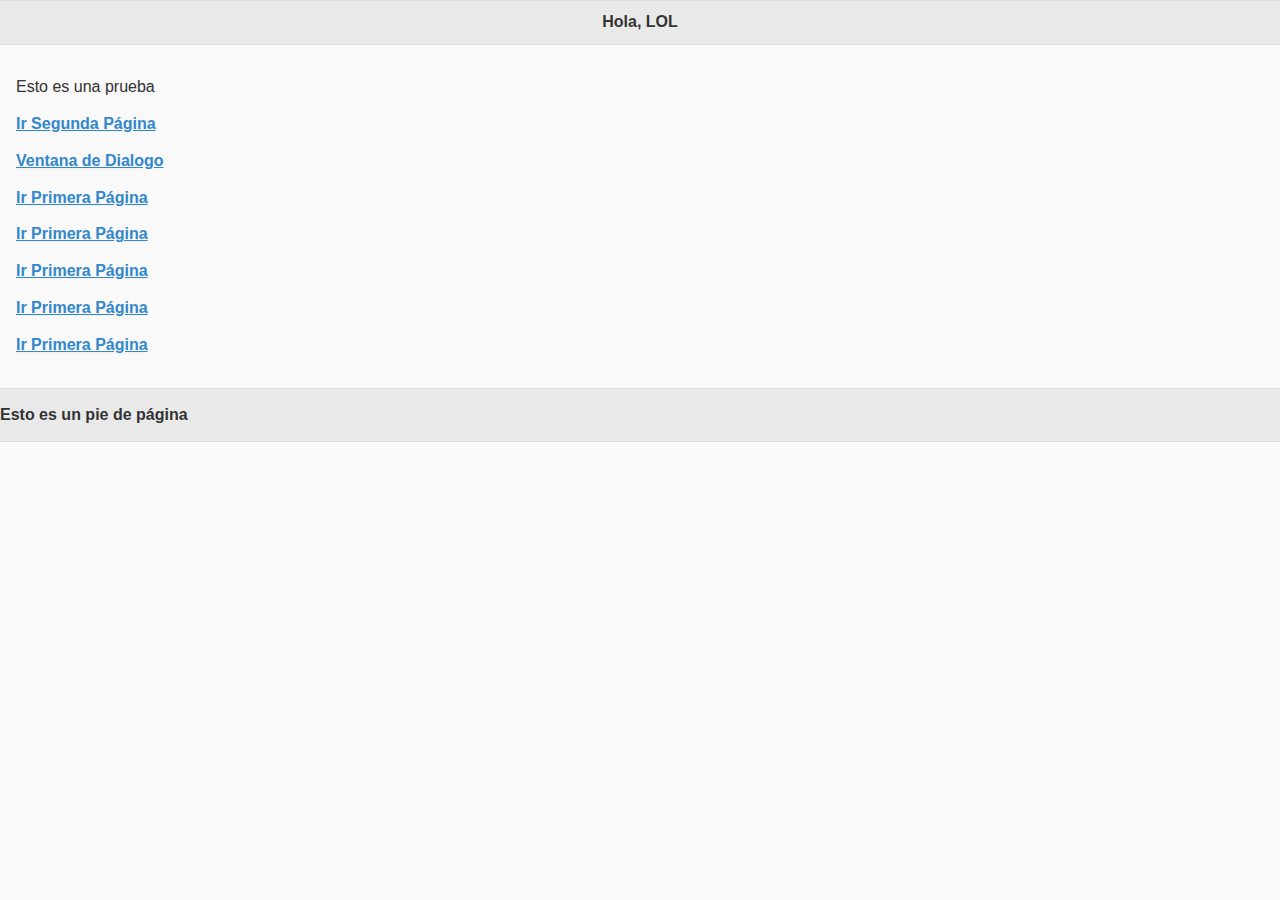
<file: Practica/index.html>
<!DOCTYPE html>
<html>
<head>
	<meta http-equiv="X-UA-Compatible" content="IE=edge,chrome=1" />		
	<meta http-equiv="Content-Type" content="text/html; charset=UTF-8" />
	<title>Jquery Mobile App</title>
	<meta charset="utf-8">
	<meta name="viewport" content="width=device-width, initial-scale=1.0, maximum-scale=1.0" />
	<link rel="stylesheet" href="jquery.mobile/jquery.mobile-1.4.5.min.css" />
	<script src="jquery/jquery-1.12.0.min.js"></script>
	<script src="jquery.mobile/jquery.mobile-1.4.5.min.js"></script>	
</head>
<body>

<div data-role="page" id="primera">
	<div data-role="header">
		<h1>Hola, LOL</h1>
	</div>
	<div data-role="content">
		<p>Esto es una prueba</p>
		<p><a href="#segunda">Ir Segunda P&aacute;gina</a></p>
		<p><a href="#segunda" data-rel="dialog">Ventana de Dialogo</a></p>
		<p><a href="#segunda" data-transition="flip">Ir Primera P&aacute;gina</a></p>
		<p><a href="#segunda" data-transition="pop">Ir Primera P&aacute;gina</a></p>
		<p><a href="#segunda" data-transition="slide">Ir Primera P&aacute;gina</a></p>
		<p><a href="#segunda" data-transition="slideup">Ir Primera P&aacute;gina</a></p>
		<p><a href="#segunda" data-transition="slidedown">Ir Primera P&aacute;gina</a></p>
	</div>
	<div data-role="footer">
		<p>Esto es un pie de p&aacute;gina</p>
	</div>
</div>

<div data-role="page" id="segunda">
	<div data-role="header">
		<h1>Segunda P&aacute;gina</h1>
	</div>
	<div data-role="content">
		<p>Esto es una prueba 2</p>
		<p><a href="#primera">Ir Primera P&aacute;gina</a></p>
	</div>
	<div data-role="footer">
		<p>Esto es un pie de p&aacute;gina 2</p>
	</div>
</div>

</body>
</html>
</file>
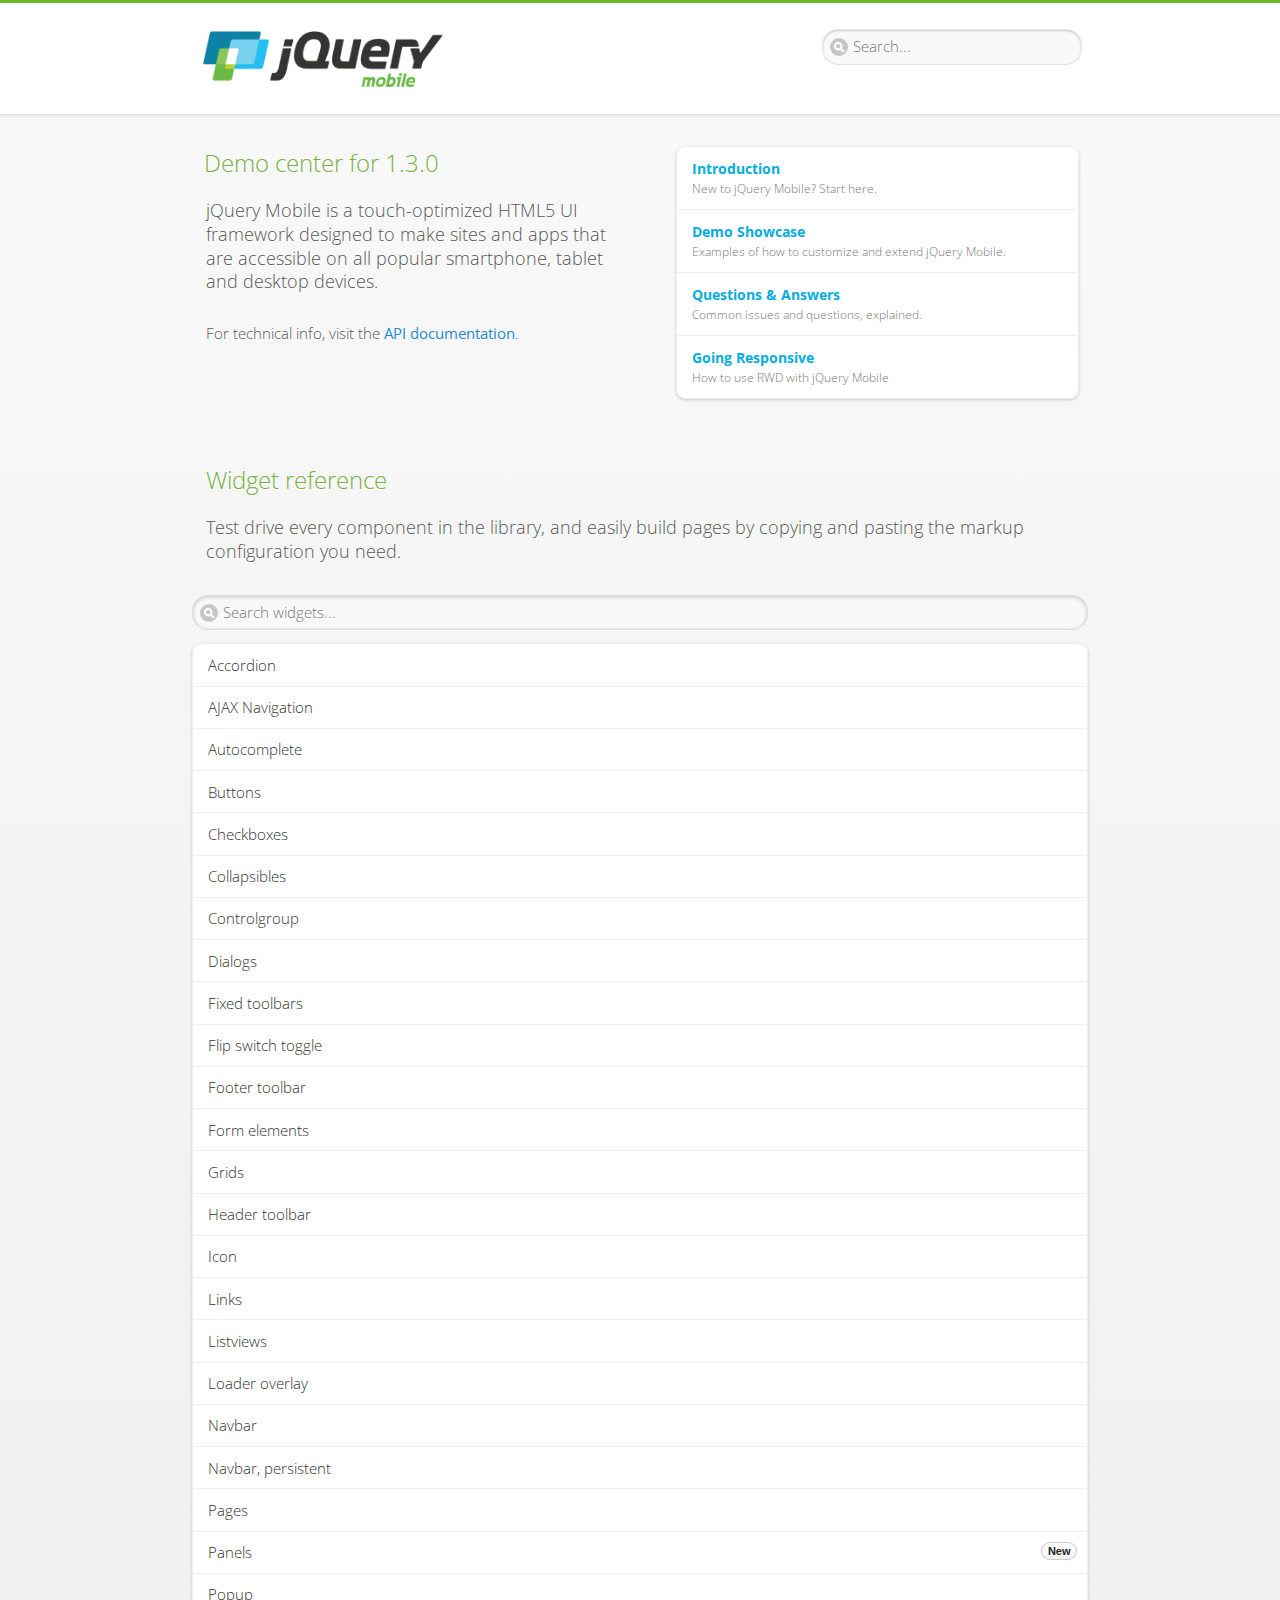
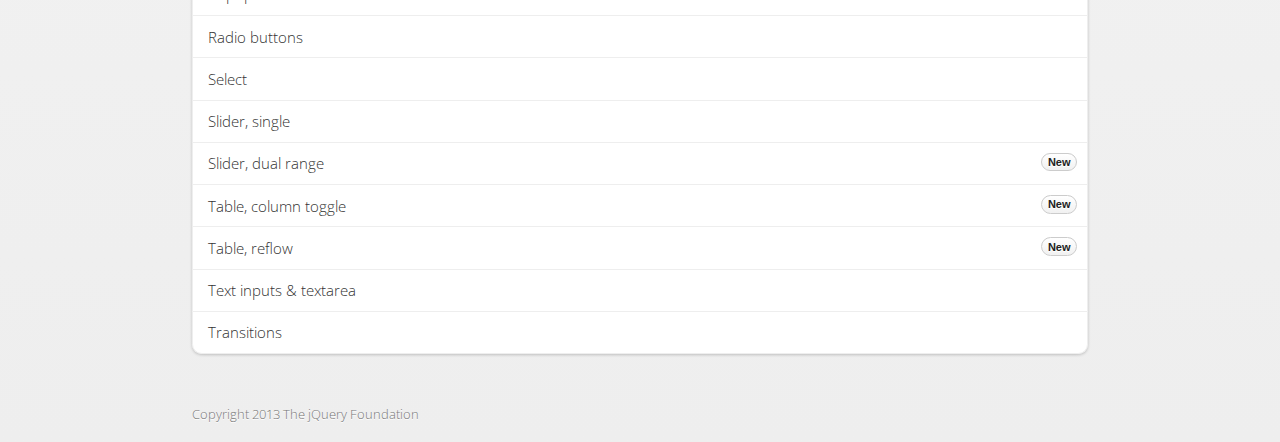
<file: Curso/jquery.mobile/demos/index.html>
<!DOCTYPE html>
<html>
<head>
	<meta charset="utf-8">
	<meta name="viewport" content="width=device-width, initial-scale=1">
	<title>jQuery Mobile Demos</title>
	<link rel="stylesheet"  href="css/themes/default/jquery.mobile-1.3.0.css">
	<link rel="stylesheet" href="docs/_assets/css/jqm-demos.css">
	<link rel="shortcut icon" href="docs/favicon.ico">
    <link rel="stylesheet" href="http://fonts.googleapis.com/css?family=Open+Sans:300,400,700">
	<script src="js/jquery.js"></script>
	<script src="docs/_assets/js/jquery.mobile.demos.js"></script>
	<script src="js/jquery.mobile-1.3.0.js"></script>
</head>
<body>
<div data-role="page" class="jqm-demos jqm-demos-home">

	<div data-role="header" class="jqm-header">
		<h1 class="jqm-logo"><img src="docs/_assets/img/jquery-logo.png" alt="jQuery Mobile Framework"></h1>
		<a href="#" class="jqm-search-link ui-btn-right" data-icon="search" data-iconpos="notext">Search</a>
        
<div class="jqm-search">
    <ul class="jqm-list">
        
<li data-section="Widgets" data-filtertext="accordions collapsible sets content formatting grouped inset mini"><a href="widgets/accordions/">Accordion</a></li>

<li data-section="Widgets" data-filtertext="ajax navigation navigate event method"><a href="widgets/navigation/" data-ajax="false">AJAX Navigation</a></li>

<li data-section="Widgets" data-filtertext="autocomplete filter reveal listviews remote listviewbeforefilter placeholder"><a href="widgets/autocomplete/" data-ajax="false">Autocomplete</a></li>

<li data-section="Widgets" data-filtertext="buttons inputs forms inline theme grouped icons mini disabled"><a href="widgets/buttons/" data-ajax="false">Buttons</a></li>

<li data-section="Widgets" data-filtertext="checkboxes checkboxradio inputs forms mini disabled"><a href="widgets/checkbox/">Checkboxes</a></li>

<li data-section="Widgets" data-filtertext="collapsibles content formatting"><a href="widgets/collapsibles/" data-ajax="false">Collapsibles</a></li>

<li data-section="Widgets" data-filtertext="controlgroups selects checkboxradio buttons horizontal vertical"><a href="widgets/controlgroups/">Controlgroup</a></li>

<li data-section="Widgets" data-filtertext="dialogs modal popups"><a href="widgets/dialog/">Dialogs</a></li>

<li data-section="Widgets" data-filtertext="fixed toolbars headers footers sections fullscreen"><a href="widgets/headers/bars-fixed.html">Fixed toolbars</a></li>

<li data-section="Widgets" data-filtertext="flip toggle switch binary slider selects forms disabled"><a href="widgets/sliders/switch.html" data-ajax="false">Flip switch toggle</a></li>

<li data-section="Widgets" data-filtertext="footer toolbars footers sections"><a href="widgets/footers/">Footer toolbar</a></li>

<li data-section="Widgets" data-filtertext="forms inputs slider button range toggle switch label disabled accessible fieldcontains elements"><a href="widgets/forms/">Form elements</a></li>

<li data-section="Widgets" data-filtertext="grids columns blocks content formatting rwd responsive"><a href="widgets/grids/">Grids</a></li>

<li data-section="Widgets" data-filtertext="header toolbars fixed fullscreen sections"><a href="widgets/headers/">Header toolbar</a></li>

<li data-section="Widgets" data-filtertext="icons buttons disc position"><a href="widgets/icons/">Icon</a></li>

<li data-section="Widgets" data-filtertext="links navigation ajax prefetch cache"><a href="widgets/links/">Links</a></li>

<li data-section="Widgets" data-filtertext="listviews thumbnails icons nested split button collapsible ul ol"><a href="widgets/listviews/" data-ajax="false">Listviews</a></li>

<li data-section="Widgets" data-filtertext="ajax loader overlay spinner pages"><a href="widgets/loader/">Loader overlay</a></li>

<li data-section="Widgets" data-filtertext="navbars navmenu toolbars links icons footer header"><a href="widgets/navbar/" data-ajax="false">Navbar</a></li>

<li data-section="Widgets" data-filtertext="navbars persistent header footer links navmenu"><a href="widgets/navbar/footer-persist-a.html">Navbar, persistent</a></li>

<li data-section="Widgets" data-filtertext="pages single multipage templates ajax nav"><a href="widgets/pages/">Pages</a></li>

<li data-section="Widgets" data-filtertext="panels sliding nav modal transition display reveal overlay push rwd responsive"><a href="widgets/panels/">Panels <span class="ui-li-count">New</span></a></li>

<li data-section="Widgets" data-filtertext="popup dialog modal transition tooltip lightbox form overlay screen flip pop fade transition"><a href="widgets/popup/">Popup</a></li>

<li data-section="Widgets" data-filtertext="radiobuttons checkboxradio inputs forms disabled grouped"><a href="widgets/radiobuttons/">Radio buttons</a></li>

<li data-section="Widgets" data-filtertext="selectmenus custom native multiple optgroup disabled forms"><a href="widgets/selects/">Select</a></li>

<li data-section="Widgets" data-filtertext="slider, single sliders range inputs forms disabled"><a href="widgets/sliders/" data-ajax="false">Slider, single</a></li>

<li data-section="Widgets" data-filtertext="slider, dual range sliders rangesliders inputs forms disabled"><a href="widgets/sliders/rangeslider.html" data-ajax="false">Slider, dual range <span class="ui-li-count">New</span></a></li>

<li data-section="Widgets" data-filtertext="tables column th td toggle responsive tables rwd hide show tabular"><a href="widgets/table-column-toggle/">Table, column toggle <span class="ui-li-count">New</span></a></li>

<li data-section="Widgets" data-filtertext="tables reflow th td responsive rwd columns tabular"><a href="widgets/table-reflow/">Table, reflow <span class="ui-li-count">New</span></a></li>

<li data-section="Widgets" data-filtertext="text inputs textarea numeric email tel file date time month clear pattern placeholder forms"><a href="widgets/textinputs/">Text inputs & textarea</a></li>

<li data-section="Widgets" data-filtertext="page transitions animated pages ajax navigation flip slide fade pop" data-ajax="false"><a href="widgets/transitions/" data-ajax="false">Transitions</a></li>
        
<li data-role="list-divider">Collapsibles</li>

<li data-section="Demo Showcase" data-filtertext="dynamic collapsible set accordion append expand"><a href="examples/collapsibles/dynamic-collapsible.html" data-ajax="false">Dynamic collapsible</a></li>

<li data-role="list-divider">Controlgroups</li>

<li data-section="Demo Showcase" data-filtertext="dynamic controlgroup buttons selects checkboxes forms"><a href="examples/controlgroups/dynamic-controlgroup.html" data-ajax="false">Dynamic controlgroup</a></li>

<li data-role="list-divider">Listviews</li>

<li data-section="Demo Showcase" data-filtertext="grid listview responsive grids responsive listviews lists ul"><a href="examples/listviews/grid-listview.html" data-ajax="false">Grid Listview</a></li>

<li data-section="Demo Showcase" data-filtertext="autodividers anchor jump scroll linkbars listviews lists ul"><a href="examples/listviews/autodividers-linkbar.html" data-ajax="false">Autodividers Linkbar</a></li>

<li data-section="Demo Showcase" data-filtertext="listviews autodividers selector autodividersselector lists ul ol"><a href="examples/listviews/autodividers-selector.html" data-ajax="false">Autodividers Selector</a></li>

<li data-role="list-divider">Navigation</li>

<li data-section="Demo Showcase" data-filtertext="backbone and require.js example navigation router"><a href="examples/backbone-require/index.html" data-ajax="false">Backbone and Require.js example</a></li>

<li data-section="Demo Showcase" data-filtertext="server redirection with server-side support.html"><a href="examples/redirect/" data-ajax="false">Redirection with server-side support</a></li>

<li data-role="list-divider">Panels</li>

<li data-section="Demo Showcase" data-filtertext="panel styling slide panels sliding panels shadow rwd responsive breakpoint"><a href="examples/panels/panel-styling.html" data-ajax="false">Panel styling</a></li>

<li data-section="Demo Showcase" data-filtertext="open panel on swipe panels left right"><a href="examples/panels/panel-swipe-open.html" data-ajax="false">Open panel on swipe</a></li>

<li data-role="list-divider">Popups</li>

<li data-section="Demo Showcase" data-filtertext="dynamic popups popup images lightbox"><a href="examples/popups/dynamic-popup.html" data-ajax="false">Dynamic popup</a></li>

<li data-section="Demo Showcase" data-filtertext="arrow popups popover"><a href="examples/popups/arrow.html" data-ajax="false">Popup with arrow</a></li>

<li data-role="list-divider">Responsive Tables</li>

<li data-section="Demo Showcase" data-filtertext="responsive tables reflow stack custom styles"><a href="examples/tables/movie-list.html" data-ajax="false">Reflow: Custom styles</a></li>

<li data-section="Demo Showcase" data-filtertext="responsive tables reflow heading groups rwd breakpoint"><a href="examples/tables/financial-grouped-reflow.html" data-ajax="false">Reflow: Heading groups</a></li>

<li data-section="Demo Showcase" data-filtertext="responsive tables column toggle hide rwd breakpoint customization options"><a href="examples/tables/movie-list-toggle-options.html" data-ajax="false">Column toggle: Customization options</a></li>

<li data-section="Demo Showcase" data-filtertext="responsive tables column toggle heading groups rwd breakpoint"><a href="examples/tables/financial-grouped-columns.html" data-ajax="false">Column toggle: Heading groups</a></li>

<li data-section="Demo Showcase" data-filtertext="responsive tables table column toggle phone comparison rwd breakpoint"><a href="examples/tables/phone-compare.html" data-ajax="false">Column toggle demo: Phone comparison</a></li>

<li data-role="list-divider">Sliders</li>

<li data-section="Demo Showcase" data-filtertext="slider tooltip handle value extension input range sliders forms"><a href="examples/slider/tooltip.html" data-ajax="false">Tooltip extension</a></li>

<li data-role="list-divider">Swipe</li>

<li data-section="Demo Showcase" data-filtertext="swipe to navigate page transitions navigation"><a href="examples/swipe/swipe-page.html" data-ajax="false">Swipe to navigate</a></li>

<li data-section="Demo Showcase" data-filtertext="swipe to delete list item listviews lists ul ol"><a href="examples/swipe/swipe-list.html" data-ajax="false">Swipe to delete list item</a></li>
        
<li data-role="list-divider">Forms</li>

<li data-section="Questions & Answers" data-filtertext="CSS styles apply widget scope wrap selector customize"><a href="faq/question-template.html">Why won't my CSS styles apply correctly to a widget?</a></li>

<li data-section="Questions & Answers" data-filtertext="form update value enhance pageinit refresh"><a href="faq/updating-the-value-of-enhanced-form-elements-does-not-work.html">Updating the value of enhanced form elements does not work.</a></li>

<li data-section="Questions & Answers" data-filtertext="HTML 5 inputs appearance keyboard picker calendar date time slider file color"><a href="faq/my-html-5-inputs-look-different-in-browsers.html">My HTML 5 inputs look different across devices and browsers.</a></li>

<li data-section="Questions & Answers" data-filtertext="range search inputs slider number text degrade"><a href="faq/my-range-search-input-type-is-being-changed.html">My range or search inputs are being change to number/text.</a></li>

<li data-section="Questions & Answers" data-filtertext="custom select popup dialog logic"><a href="faq/sometimes-custom-select-shows-as-dialog-popup.html">Sometimes my custom select shows as a popup other times its a dialog.</a></li>

<li data-section="Questions & Answers" data-filtertext="disable button issue class method"><a href="faq/disabling-a-button-does-not-work.html">Disabling a button does not work.</a></li>

<li data-section="Questions & Answers" data-filtertext="fixed toolbar header footer fullscreen select input bug issue"><a href="faq/controls-in-header-footer.html">Controls in my fixed header or footer are not responding or behave erratically.</a></li>

<li data-role="list-divider">Pages</li>

<li data-section="Questions & Answers" data-filtertext="head load scripts styles pageinit onload pagebeforecreate ajax nav pages"><a href="faq/scripts-and-styles-not-loading.html">Why aren't my scripts and styles loading?</a></li>

<li data-section="Questions & Answers" data-filtertext="document.ready onload paginit DOM ready on ready scripts "><a href="faq/dom-ready-not-working.html">Why isn't DOM ready working for my scripts?</a></li>

<li data-section="Questions & Answers" data-filtertext="ajax nav load page mobile.loadpage"><a href="faq/how-do-i-load-a-page.html">How do I load a page?</a></li>

<li data-section="Questions & Answers" data-filtertext="ajax nav multi page document load"><a href="faq/why-is-only-the-first-page-loaded.html">Why is only the first page of my multi page document loaded?</a></li>

<li data-section="Questions & Answers" data-filtertext="pass url query params ajax nav"><a href="faq/pass-query-params-to-page.html">I'm trying to pass query params to a page but it's not working?</a></li>

<li data-section="Questions & Answers" data-filtertext="hash pass parameters information ajax nav"><a href="faq/pass-via-the-hash-to-page.html">I'm trying to pass information via the hash but it's not working?</a></li>

<li data-section="Questions & Answers" data-filtertext="application cache status error isLocal ajax nav"><a href="faq/the-application-cache-is-not-working.html">I'm trying to use the application cache but it's not working.</a></li>

<li data-section="Questions & Answers" data-filtertext=">create refresh event trigger pageInit refresh method content injected page not enhanced."><a href="faq/injected-content-is-not-enhanced.html">Content injected into a page is not enhanced.</a></li>

<li data-section="Questions & Answers" data-filtertext=">create trigger event pageInit injected HTML"><a href="faq/triggering-create-on-injected-content-does-not-work.html">Triggering create on injected HTML does not work.</a></li>

<li data-section="Questions & Answers" data-filtertext="auto-enhance element stop preventnative role none"><a href="faq/how-can-i-stop-auto-enhancement-of-elements.html">How can I stop JQM from auto-enhancing an element?</a></li>

<li data-section="Questions & Answers" data-filtertext="auto-enhance block container parent stop preventnative role none"><a href="faq/how-can-i-stop-auto-enhancement-of-a-block-of-elements.html">How can I stop JQM from enhancing a block of elements?</a></li>

<li data-section="Questions & Answers" data-filtertext="page title ajax nav head"><a href="faq/how-do-i-control-page-titles.html">How do I control page titles?</a></li>

<li data-section="Questions & Answers" data-filtertext="ajax nav load page loadPage"><a href="faq/how-do-i-load-a-page.html">How do I load a page?</a></li>

<li data-role="list-divider">Events</li>

<li data-section="Questions & Answers" data-filtertext="touch mouse events vmouseover, vmousedown, vmousemove, vmouseup, vclick, vmousecancel"><a href="faq/how-do-i-use-touch-mouse-events.html">How do I use touch and mouse events?</a></li>

<li data-role="list-divider">Theme and styling</li>

<li data-section="Questions & Answers" data-filtertext="theme swatch css themeroller customize icons colors fonts style"><a href="faq/how-does-theming-work.html">How does theming work?</a></li>

<li data-role="list-divider">Apps</li>

<li data-section="Questions & Answers" data-filtertext="How do I need to configure PhoneGap Cordova?"><a href="faq/how-configure-phonegap-cordova.html">How do I need to configure PhoneGap/Cordova?</a></li>
<!--
<li data-role="list-divider">Navigation</li>

<li data-section="Questions & Answers" data-filtertext=""><a href="faq/nav-is-acting-erraticly.html">The nav is acting erratically!</a></li>

<li data-section="Questions & Answers" data-filtertext=""><a href="faq/deep-links-dont-work.html">Following a deep link ( a link to scroll to and id ) does not work.</a></li>

<li data-section="Questions & Answers" data-filtertext=""><a href="faq/scripts-css-only-works-on-first-page-or-refresh.html">My script / css only works on first page or on refresh.</a></li>
<li data-role="list-divider">Widgets</li>

<li data-section="Questions & Answers" data-filtertext=""><a href="faq/cloned-content-double-enhanced.html">Cloning a widget or enhanced for element and enhancing causes "double" enhancement</a></li>

<li data-section="Questions & Answers" data-filtertext=""><a href="faq/cloned-content-does-not-update.html">Cloned widget or enhanced element does not update</a></li>

<li data-section="Questions & Answers" data-filtertext=""><a href="faq/data-enhance-false-does-not-work.html">Setting data-enhance="false" does not work.</a></li>

<li data-role="list-divider">General</li>

<li data-section="Questions & Answers" data-filtertext=""><a href="faq/selecting-element-by-id-not-working.html">Selecting elements by id only works sometimes or on first page!</a></li>

<li data-section="Questions & Answers" data-filtertext=""><a href="faq/global-config-settings-ignored.html">The global configuration settings i set are being ignored.</a></li>

<li data-section="Questions & Answers" data-filtertext=""><a href="faq/custom-css-is-ignored.html">My custom css is ignored.</a></li>

<li data-role="list-divider">Events</li>

<li data-section="Questions & Answers" data-filtertext=""><a href="faq/swipe-triggered-when-scrolling.html">Swipe triggered when scrolling.</a></li>

<li data-section="Questions & Answers" data-filtertext=""><a href="faq/document-ready-not-working.html">Document ready ignored after first page.</a></li>

<li data-role="list-divider">Theming &amp; custom styles</li>

<li data-section="Questions & Answers" data-filtertext=""><a href="faq/#">How do I add custom icons?</a></li>

<li data-section="Questions & Answers" data-filtertext=""><a href="faq/#">How do I add remove the circle behind the icons?</a></li>
-->
    </ul>
</div>
	</div><!-- /header -->

	<div data-role="content" class="jqm-content">

		<div class="jqm-home-welcome">
		<h2>Demo center for 1.3.0</h2>
		
		<p class="jqm-intro">jQuery Mobile is a touch-optimized HTML5 UI framework designed to make sites and apps that are accessible on all popular smartphone, tablet and desktop devices.</p>

        <p class="jqm-intro"><small>For technical info,&nbsp;visit the <a href="#api-popup" data-rel="popup" data-transition="slideup" data-position-to="window">API documentation</a>.</small></p>
		
		</div>
		
		<div data-role="popup" id="api-popup" class="home-pop ui-content" data-theme="d" data-overlay-theme="b">
			<p>The API docs are a separate site from the demos and cover the technical details of each jQuery Mobile plugin in depth.</p>
			<a href="#" data-role="button" data-inline="true" data-rel="back"  data-mini="true" data-theme="c">Stay here</a>
			<a href="http://api.jquerymobile.com" class="jqm-button" data-ajax="false" data-role="button" data-inline="true" data-mini="true" data-icon="arrow-r" data-iconpos="right" data-theme="f">Visit API Site </a>
		</div>

		<ul data-role="listview" data-inset="true" data-theme="d" data-icon="false" data-filter-placeholder="Search..." class="jqm-list jqm-home-list">
            <li><a href="docs/intro/"><h2>Introduction</h2><p>New to jQuery Mobile? Start here.</p></a></li>
            <li><a href="docs/examples/"><h2>Demo Showcase</h2><p>Examples of how to customize and extend jQuery Mobile.</p></a></li>
            <li><a href="docs/faq/"><h2>Questions &amp; Answers</h2><p>Common issues and questions, explained.</p></a></li>
			<li data-section="Widgets" data-filtertext="responsive web design rwd adaptive PE accessible mobile breakpoints media query"><a href="docs/intro/rwd.html"><h2>Going Responsive</h2><p>How to use RWD with jQuery Mobile</p></a></li>
		</ul>

		<h2 class="jqm-home-widget">Widget reference</h2>

		<p class="jqm-intro">Test drive every component in the library, and easily build pages by copying and pasting the markup configuration you need.</p>

		<ul data-role="listview" data-inset="true" data-filter="true" data-theme="d" data-divider-theme="d" data-icon="false" data-filter-placeholder="Search widgets..." data-global-nav="docs" class="jqm-list">
        	
<li data-section="Widgets" data-filtertext="accordions collapsible sets content formatting grouped inset mini"><a href="widgets/accordions/">Accordion</a></li>

<li data-section="Widgets" data-filtertext="ajax navigation navigate event method"><a href="widgets/navigation/" data-ajax="false">AJAX Navigation</a></li>

<li data-section="Widgets" data-filtertext="autocomplete filter reveal listviews remote listviewbeforefilter placeholder"><a href="widgets/autocomplete/" data-ajax="false">Autocomplete</a></li>

<li data-section="Widgets" data-filtertext="buttons inputs forms inline theme grouped icons mini disabled"><a href="widgets/buttons/" data-ajax="false">Buttons</a></li>

<li data-section="Widgets" data-filtertext="checkboxes checkboxradio inputs forms mini disabled"><a href="widgets/checkbox/">Checkboxes</a></li>

<li data-section="Widgets" data-filtertext="collapsibles content formatting"><a href="widgets/collapsibles/" data-ajax="false">Collapsibles</a></li>

<li data-section="Widgets" data-filtertext="controlgroups selects checkboxradio buttons horizontal vertical"><a href="widgets/controlgroups/">Controlgroup</a></li>

<li data-section="Widgets" data-filtertext="dialogs modal popups"><a href="widgets/dialog/">Dialogs</a></li>

<li data-section="Widgets" data-filtertext="fixed toolbars headers footers sections fullscreen"><a href="widgets/headers/bars-fixed.html">Fixed toolbars</a></li>

<li data-section="Widgets" data-filtertext="flip toggle switch binary slider selects forms disabled"><a href="widgets/sliders/switch.html" data-ajax="false">Flip switch toggle</a></li>

<li data-section="Widgets" data-filtertext="footer toolbars footers sections"><a href="widgets/footers/">Footer toolbar</a></li>

<li data-section="Widgets" data-filtertext="forms inputs slider button range toggle switch label disabled accessible fieldcontains elements"><a href="widgets/forms/">Form elements</a></li>

<li data-section="Widgets" data-filtertext="grids columns blocks content formatting rwd responsive"><a href="widgets/grids/">Grids</a></li>

<li data-section="Widgets" data-filtertext="header toolbars fixed fullscreen sections"><a href="widgets/headers/">Header toolbar</a></li>

<li data-section="Widgets" data-filtertext="icons buttons disc position"><a href="widgets/icons/">Icon</a></li>

<li data-section="Widgets" data-filtertext="links navigation ajax prefetch cache"><a href="widgets/links/">Links</a></li>

<li data-section="Widgets" data-filtertext="listviews thumbnails icons nested split button collapsible ul ol"><a href="widgets/listviews/" data-ajax="false">Listviews</a></li>

<li data-section="Widgets" data-filtertext="ajax loader overlay spinner pages"><a href="widgets/loader/">Loader overlay</a></li>

<li data-section="Widgets" data-filtertext="navbars navmenu toolbars links icons footer header"><a href="widgets/navbar/" data-ajax="false">Navbar</a></li>

<li data-section="Widgets" data-filtertext="navbars persistent header footer links navmenu"><a href="widgets/navbar/footer-persist-a.html">Navbar, persistent</a></li>

<li data-section="Widgets" data-filtertext="pages single multipage templates ajax nav"><a href="widgets/pages/">Pages</a></li>

<li data-section="Widgets" data-filtertext="panels sliding nav modal transition display reveal overlay push rwd responsive"><a href="widgets/panels/">Panels <span class="ui-li-count">New</span></a></li>

<li data-section="Widgets" data-filtertext="popup dialog modal transition tooltip lightbox form overlay screen flip pop fade transition"><a href="widgets/popup/">Popup</a></li>

<li data-section="Widgets" data-filtertext="radiobuttons checkboxradio inputs forms disabled grouped"><a href="widgets/radiobuttons/">Radio buttons</a></li>

<li data-section="Widgets" data-filtertext="selectmenus custom native multiple optgroup disabled forms"><a href="widgets/selects/">Select</a></li>

<li data-section="Widgets" data-filtertext="slider, single sliders range inputs forms disabled"><a href="widgets/sliders/" data-ajax="false">Slider, single</a></li>

<li data-section="Widgets" data-filtertext="slider, dual range sliders rangesliders inputs forms disabled"><a href="widgets/sliders/rangeslider.html" data-ajax="false">Slider, dual range <span class="ui-li-count">New</span></a></li>

<li data-section="Widgets" data-filtertext="tables column th td toggle responsive tables rwd hide show tabular"><a href="widgets/table-column-toggle/">Table, column toggle <span class="ui-li-count">New</span></a></li>

<li data-section="Widgets" data-filtertext="tables reflow th td responsive rwd columns tabular"><a href="widgets/table-reflow/">Table, reflow <span class="ui-li-count">New</span></a></li>

<li data-section="Widgets" data-filtertext="text inputs textarea numeric email tel file date time month clear pattern placeholder forms"><a href="widgets/textinputs/">Text inputs & textarea</a></li>

<li data-section="Widgets" data-filtertext="page transitions animated pages ajax navigation flip slide fade pop" data-ajax="false"><a href="widgets/transitions/" data-ajax="false">Transitions</a></li>
        </ul>

	</div><!-- /content -->

	<div data-role="footer" class="jqm-footer">
		<p class="jqm-version"></p>
		<p>Copyright 2013 The jQuery Foundation</p>
	</div><!-- /jqm-footer -->

</div><!-- /page -->
</body>
</html>
</file>
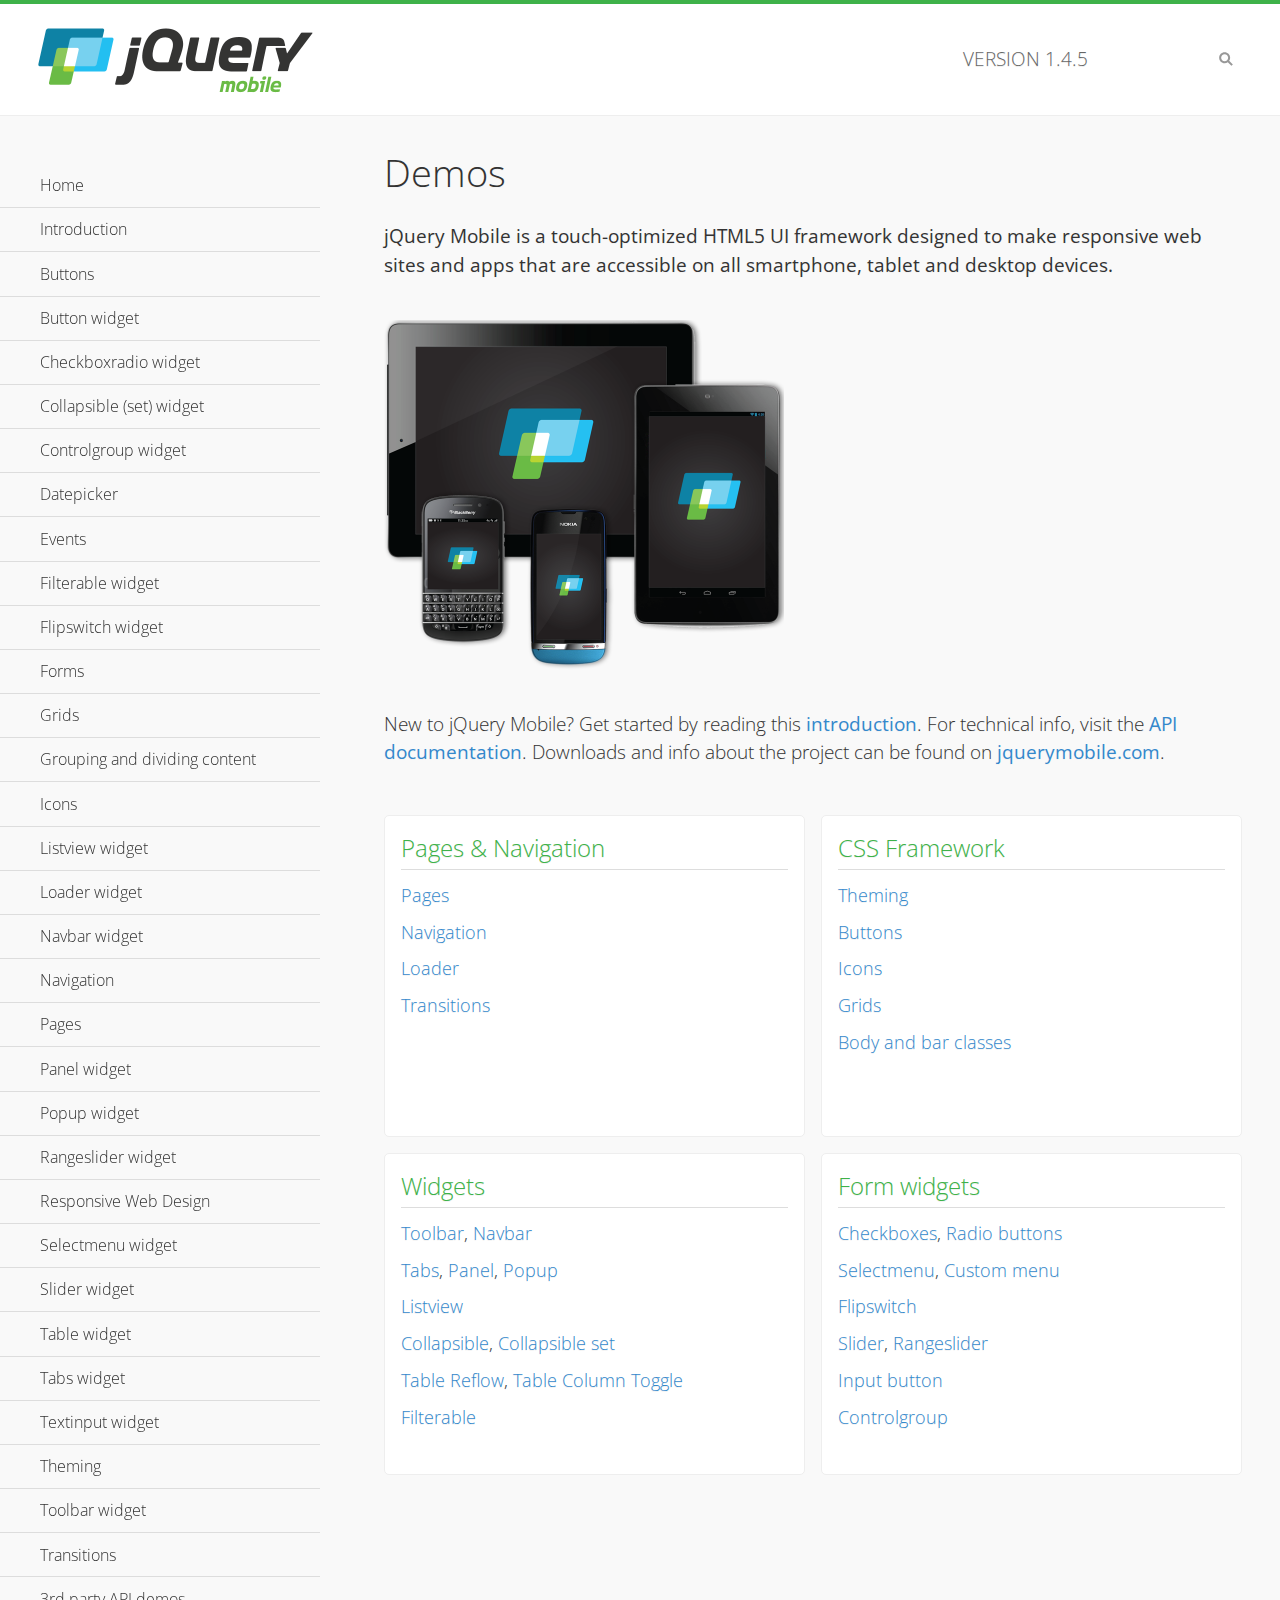
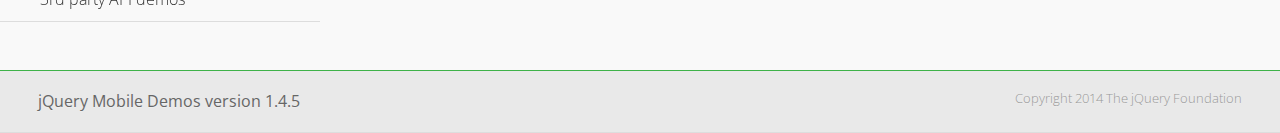
<file: Practica/jquery.mobile/demos/index.html>
<!DOCTYPE html>
<html>
<head>
	<meta charset="utf-8">
	<meta name="viewport" content="width=device-width, initial-scale=1">
	<title>jQuery Mobile Demos</title>
	<link rel="shortcut icon" href="favicon.ico">
	<link rel="stylesheet" href="css/themes/default/jquery.mobile-1.4.5.min.css">
	<link rel="stylesheet" href="_assets/css/jqm-demos.css">
    <link rel="stylesheet" href="http://fonts.googleapis.com/css?family=Open+Sans:300,400,700">
	<script src="js/jquery.js"></script>
	<script src="_assets/js/index.js"></script>
	<script src="js/jquery.mobile-1.4.5.min.js"></script>
</head>
<body>
<div data-role="page" class="jqm-demos jqm-home">

	<div data-role="header" class="jqm-header">
		<h2><img src="_assets/img/jquery-logo.png" alt="jQuery Mobile"></h2>
		<p>Version <span class="jqm-version"></span></p>
		<a href="#" class="jqm-navmenu-link ui-btn ui-btn-icon-notext ui-corner-all ui-icon-bars ui-nodisc-icon ui-alt-icon ui-btn-left">Menu</a>
		<a href="#" class="jqm-search-link ui-btn ui-btn-icon-notext ui-corner-all ui-icon-search ui-nodisc-icon ui-alt-icon ui-btn-right">Search</a>
	</div><!-- /header -->

	<div role="main" class="ui-content jqm-content">

		<h1>Demos</h1>

		<p><strong>jQuery Mobile is a touch-optimized HTML5 UI framework designed to make responsive web sites and apps that are accessible on all smartphone, tablet and desktop devices.</strong></p>

		<img src="_assets/img/devices.png">

		<p>New to jQuery Mobile? Get started by reading this <a href="intro/" data-ajax="false">introduction</a>. For technical info, visit the <a href="http://api.jquerymobile.com" title="jQuery Mobile API documentation" target="_blank">API documentation</a>. Downloads and info about the project can be found on <a href="http://jquerymobile.com" title="jQuery Mobile web site" target="_blank">jquerymobile.com</a>.</p>

        <div class="ui-grid-a ui-responsive">
        	<div class="ui-block-a">
        		<div class="jqm-block-content">
        			<h3>Pages &amp; Navigation</h3>

        			<p><a href="pages/" data-ajax="false">Pages</a></p>
        			<p><a href="navigation/" data-ajax="false">Navigation</a></p>
        			<p><a href="loader/" data-ajax="false">Loader</a></p>
        			<p><a href="transitions/" data-ajax="false">Transitions</a></p>
        		</div>
        	</div>
        	<div class="ui-block-b">
        		<div class="jqm-block-content">
        			<h3>CSS Framework</h3>

        			<p><a href="theme-default/" data-ajax="false">Theming</a></p>
        			<p><a href="button-markup/" data-ajax="false">Buttons</a></p>
        			<p><a href="icons/" data-ajax="false">Icons</a></p>
        			<p><a href="grids/" data-ajax="false">Grids</a></p>
        			<p><a href="../body-bar-classes/" data-ajax="false">Body and bar classes</a></p>
        		</div>
        	</div>        	
        	<div class="ui-block-a">
        		<div class="jqm-block-content">
        			<h3>Widgets</h3>

        			<p><a href="toolbar/" data-ajax="false">Toolbar</a>, <a href="navbar/" data-ajax="false">Navbar</a></p>
        			<p><a href="tabs/" data-ajax="false">Tabs</a>, <a href="panel/" data-ajax="false">Panel</a>, <a href="popup/" data-ajax="false">Popup</a></p>
        			<p><a href="listview/" data-ajax="false">Listview</a></p>
        			<p><a href="collapsible/" data-ajax="false">Collapsible</a>, <a href="collapsibleset/" data-ajax="false">Collapsible set</a></p>
        			<p><a href="table-reflow/" data-ajax="false">Table Reflow</a>, <a href="table-column-toggle/" data-ajax="false">Table Column Toggle</a></p>
        			<p><a href="filterable/" data-ajax="false">Filterable</a></p>
        		</div>
        	</div>
        	<div class="ui-block-b">
        		<div class="jqm-block-content">
        			<h3>Form widgets</h3>

        			<p><a href="checkboxradio-checkbox/" data-ajax="false">Checkboxes</a>, <a href="checkboxradio-radio/" data-ajax="false">Radio buttons</a></p>
        			<p><a href="selectmenu/" data-ajax="false">Selectmenu</a>, <a href="selectmenu-custom/" data-ajax="false">Custom menu</a></p>
        			<p><a href="flipswitch/" data-ajax="false">Flipswitch</a></p>
        			<p><a href="slider/" data-ajax="false">Slider</a>, <a href="rangeslider/" data-ajax="false">Rangeslider</a></p>
        			<p><a href="button/" data-ajax="false">Input button</a></p>
        			<p><a href="controlgroup/" data-ajax="false">Controlgroup</a></p>
        		</div>
        	</div>
        </div>

	</div><!-- /content -->
	    <div data-role="panel" class="jqm-navmenu-panel" data-position="left" data-display="overlay" data-theme="a">
	    	<ul class="jqm-list ui-alt-icon ui-nodisc-icon">
<li data-filtertext="demos homepage" data-icon="home"><a href=".././">Home</a></li>
<li data-filtertext="introduction overview getting started"><a href="../intro/" data-ajax="false">Introduction</a></li>
<li data-filtertext="buttons button markup buttonmarkup method anchor link button element"><a href="../button-markup/" data-ajax="false">Buttons</a></li>
<li data-filtertext="form button widget input button submit reset"><a href="../button/" data-ajax="false">Button widget</a></li>
<li data-role="collapsible" data-enhanced="true" data-collapsed-icon="carat-d" data-expanded-icon="carat-u" data-iconpos="right" data-inset="false" class="ui-collapsible ui-collapsible-themed-content ui-collapsible-collapsed">
	<h3 class="ui-collapsible-heading ui-collapsible-heading-collapsed">
		<a href="#" class="ui-collapsible-heading-toggle ui-btn ui-btn-icon-right ui-btn-inherit ui-icon-carat-d">
		    Checkboxradio widget<span class="ui-collapsible-heading-status"> click to expand contents</span>
		</a>
	</h3>
	<div class="ui-collapsible-content ui-body-inherit ui-collapsible-content-collapsed" aria-hidden="true">
		<ul>
			<li data-filtertext="form checkboxradio widget checkbox input checkboxes controlgroups"><a href="../checkboxradio-checkbox/" data-ajax="false">Checkboxes</a></li>
			<li data-filtertext="form checkboxradio widget radio input radio buttons controlgroups"><a href="../checkboxradio-radio/" data-ajax="false">Radio buttons</a></li>
		</ul>
	</div>
</li>
<li data-role="collapsible" data-enhanced="true" data-collapsed-icon="carat-d" data-expanded-icon="carat-u" data-iconpos="right" data-inset="false" class="ui-collapsible ui-collapsible-themed-content ui-collapsible-collapsed">
	<h3 class="ui-collapsible-heading ui-collapsible-heading-collapsed">
		<a href="#" class="ui-collapsible-heading-toggle ui-btn ui-btn-icon-right ui-btn-inherit ui-icon-carat-d">
			Collapsible (set) widget<span class="ui-collapsible-heading-status"> click to expand contents</span>
		</a>
	</h3>
	<div class="ui-collapsible-content ui-body-inherit ui-collapsible-content-collapsed" aria-hidden="true">
		<ul>
			<li data-filtertext="collapsibles content formatting"><a href="../collapsible/" data-ajax="false">Collapsible</a></li>
			<li data-filtertext="dynamic collapsible set accordion append expand"><a href="../collapsible-dynamic/" data-ajax="false">Dynamic collapsibles</a></li>
			<li data-filtertext="accordions collapsible set widget content formatting grouped collapsibles"><a href="../collapsibleset/" data-ajax="false">Collapsible set</a></li>
		</ul>
	</div>
</li>
<li data-role="collapsible" data-enhanced="true" data-collapsed-icon="carat-d" data-expanded-icon="carat-u" data-iconpos="right" data-inset="false" class="ui-collapsible ui-collapsible-themed-content ui-collapsible-collapsed">
	<h3 class="ui-collapsible-heading ui-collapsible-heading-collapsed">
		<a href="#" class="ui-collapsible-heading-toggle ui-btn ui-btn-icon-right ui-btn-inherit ui-icon-carat-d">
			Controlgroup widget<span class="ui-collapsible-heading-status"> click to expand contents</span>
		</a>
	</h3>
	<div class="ui-collapsible-content ui-body-inherit ui-collapsible-content-collapsed" aria-hidden="true">
		<ul>
			<li data-filtertext="controlgroups selectmenu checkboxradio input grouped buttons horizontal vertical"><a href="../controlgroup/" data-ajax="false">Controlgroup</a></li>
			<li data-filtertext="dynamic controlgroup dynamically add buttons"><a href="../controlgroup-dynamic/" data-ajax="false">Dynamic controlgroups</a></li>
		</ul>
	</div>
</li>
<li data-filtertext="form datepicker widget date input"><a href="../datepicker/" data-ajax="false">Datepicker</a></li>
<li data-role="collapsible" data-enhanced="true" data-collapsed-icon="carat-d" data-expanded-icon="carat-u" data-iconpos="right" data-inset="false" class="ui-collapsible ui-collapsible-themed-content ui-collapsible-collapsed">
	<h3 class="ui-collapsible-heading ui-collapsible-heading-collapsed">
		<a href="#" class="ui-collapsible-heading-toggle ui-btn ui-btn-icon-right ui-btn-inherit ui-icon-carat-d">
			Events<span class="ui-collapsible-heading-status"> click to expand contents</span>
		</a>
	</h3>
	<div class="ui-collapsible-content ui-body-inherit ui-collapsible-content-collapsed" aria-hidden="true">
		<ul>
			<li data-filtertext="swipe to delete list items listviews swipe events"><a href="../swipe-list/" data-ajax="false">Swipe list items</a></li>
			<li data-filtertext="swipe to navigate swipe page navigation swipe events"><a href="../swipe-page/" data-ajax="false">Swipe page navigation</a></li>
		</ul>
	</div>
</li>
<li data-filtertext="filterable filter elements sorting searching listview table"><a href="../filterable/" data-ajax="false">Filterable widget</a></li>
<li data-filtertext="form flipswitch widget flip toggle switch binary select checkbox input"><a href="../flipswitch/" data-ajax="false">Flipswitch widget</a></li>
<li data-role="collapsible" data-enhanced="true" data-collapsed-icon="carat-d" data-expanded-icon="carat-u" data-iconpos="right" data-inset="false" class="ui-collapsible ui-collapsible-themed-content ui-collapsible-collapsed">
	<h3 class="ui-collapsible-heading ui-collapsible-heading-collapsed">
		<a href="#" class="ui-collapsible-heading-toggle ui-btn ui-btn-icon-right ui-btn-inherit ui-icon-carat-d">
			Forms<span class="ui-collapsible-heading-status"> click to expand contents</span>
		</a>
	</h3>
	<div class="ui-collapsible-content ui-body-inherit ui-collapsible-content-collapsed" aria-hidden="true">
		<ul>
			<li data-filtertext="forms text checkbox radio range button submit reset inputs selects textarea slider flipswitch label form elements"><a href="../forms/" data-ajax="false">Forms</a></li>
			<li data-filtertext="form hide labels hidden accessible ui-hidden-accessible forms"><a href="../forms-label-hidden-accessible/" data-ajax="false">Hide labels</a></li>
			<li data-filtertext="form field containers fieldcontain ui-field-contain forms"><a href="../forms-field-contain/" data-ajax="false">Field containers</a></li>
			<li data-filtertext="forms disabled form elements"><a href="../forms-disabled/" data-ajax="false">Forms disabled</a></li>
			<li data-filtertext="forms gallery examples overview forms text checkbox radio range button submit reset inputs selects textarea slider flipswitch label form elements"><a href="../forms-gallery/" data-ajax="false">Forms gallery</a></li>
		</ul>
	</div>
</li>
<li data-role="collapsible" data-enhanced="true" data-collapsed-icon="carat-d" data-expanded-icon="carat-u" data-iconpos="right" data-inset="false" class="ui-collapsible ui-collapsible-themed-content ui-collapsible-collapsed">
	<h3 class="ui-collapsible-heading ui-collapsible-heading-collapsed">
		<a href="#" class="ui-collapsible-heading-toggle ui-btn ui-btn-icon-right ui-btn-inherit ui-icon-carat-d">
			Grids<span class="ui-collapsible-heading-status"> click to expand contents</span>
		</a>
	</h3>
	<div class="ui-collapsible-content ui-body-inherit ui-collapsible-content-collapsed" aria-hidden="true">
		<ul>
			<li data-filtertext="grids columns blocks content formatting rwd responsive css framework"><a href="../grids/" data-ajax="false">Grids</a></li>
			<li data-filtertext="buttons in grids css framework"><a href="../grids-buttons/" data-ajax="false">Buttons in grids</a></li>
			<li data-filtertext="custom responsive grids rwd css framework"><a href="../grids-custom-responsive/" data-ajax="false">Custom responsive grids</a></li>
		</ul>
	</div>
</li>
<li data-filtertext="blocks content formatting sections heading"><a href="../body-bar-classes/" data-ajax="false">Grouping and dividing content</a></li>
<li data-role="collapsible" data-enhanced="true" data-collapsed-icon="carat-d" data-expanded-icon="carat-u" data-iconpos="right" data-inset="false" class="ui-collapsible ui-collapsible-themed-content ui-collapsible-collapsed">
	<h3 class="ui-collapsible-heading ui-collapsible-heading-collapsed">
		<a href="#" class="ui-collapsible-heading-toggle ui-btn ui-btn-icon-right ui-btn-inherit ui-icon-carat-d">
			Icons<span class="ui-collapsible-heading-status"> click to expand contents</span>
		</a>
	</h3>
	<div class="ui-collapsible-content ui-body-inherit ui-collapsible-content-collapsed" aria-hidden="true">
		<ul>
			<li data-filtertext="button icons svg disc alt custom icon position"><a href="../icons/" data-ajax="false">Icons</a></li>
			<li data-filtertext=""><a href="../icons-grunticon/" data-ajax="false">Grunticon loader</a></li>
		</ul>
	</div>
</li>
<li data-role="collapsible" data-enhanced="true" data-collapsed-icon="carat-d" data-expanded-icon="carat-u" data-iconpos="right" data-inset="false" class="ui-collapsible ui-collapsible-themed-content ui-collapsible-collapsed">
	<h3 class="ui-collapsible-heading ui-collapsible-heading-collapsed">
		<a href="#" class="ui-collapsible-heading-toggle ui-btn ui-btn-icon-right ui-btn-inherit ui-icon-carat-d">
			Listview widget<span class="ui-collapsible-heading-status"> click to expand contents</span>
		</a>
	</h3>
	<div class="ui-collapsible-content ui-body-inherit ui-collapsible-content-collapsed" aria-hidden="true">
		<ul>
			<li data-filtertext="listview widget thumbnails icons nested split button collapsible ul ol"><a href="../listview/" data-ajax="false">Listview</a></li>
			<li data-filtertext="autocomplete filterable reveal listview filtertextbeforefilter placeholder"><a href="../listview-autocomplete/" data-ajax="false">Listview autocomplete</a></li>
			<li data-filtertext="autocomplete filterable reveal listview remote data filtertextbeforefilter placeholder"><a href="../listview-autocomplete-remote/" data-ajax="false">Listview autocomplete remote data</a></li>
			<li data-filtertext="autodividers anchor jump scroll linkbars listview lists ul ol"><a href="../listview-autodividers-linkbar/" data-ajax="false">Listview autodividers linkbar</a></li>
			<li data-filtertext="listview autodividers selector autodividersselector lists ul ol"><a href="../listview-autodividers-selector/" data-ajax="false">Listview autodividers selector</a></li>
			<li data-filtertext="listview nested list items"><a href="../listview-nested-lists/" data-ajax="false">Nested Listviews</a></li>
			<li data-filtertext="listview collapsible list items flat"><a href="../listview-collapsible-item-flat/" data-ajax="false">Listview collapsible list items (flat)</a></li>
			<li data-filtertext="listview collapsible list indented"><a href="../listview-collapsible-item-indented/" data-ajax="false">Listview collapsible list items (indented)</a></li>
			<li data-filtertext="grid listview responsive grids responsive listviews lists ul"><a href="../listview-grid/" data-ajax="false">Listview responsive grid</a></li>
		</ul>
	</div>
</li>
<li data-filtertext="loader widget page loading navigation overlay spinner"><a href="../loader/" data-ajax="false">Loader widget</a></li>
<li data-filtertext="navbar widget navmenu toolbars header footer"><a href="../navbar/" data-ajax="false">Navbar widget</a></li>
<li data-role="collapsible" data-enhanced="true" data-collapsed-icon="carat-d" data-expanded-icon="carat-u" data-iconpos="right" data-inset="false" class="ui-collapsible ui-collapsible-themed-content ui-collapsible-collapsed">
	<h3 class="ui-collapsible-heading ui-collapsible-heading-collapsed">
		<a href="#" class="ui-collapsible-heading-toggle ui-btn ui-btn-icon-right ui-btn-inherit ui-icon-carat-d">
			Navigation<span class="ui-collapsible-heading-status"> click to expand contents</span>
		</a>
	</h3>
	<div class="ui-collapsible-content ui-body-inherit ui-collapsible-content-collapsed" aria-hidden="true">
		<ul>
			<li data-filtertext="ajax navigation navigate widget history event method"><a href="../navigation/" data-ajax="false">Navigation</a></li>
			<li data-filtertext="linking pages page links navigation ajax prefetch cache"><a href="../navigation-linking-pages/" data-ajax="false">Linking pages</a></li>
			<!-- <li data-filtertext="php redirect server redirection server-side navigation"><a href="../navigation-php-redirect/" data-ajax="false">PHP redirect demo</a></li>-->
			<li data-filtertext="navigation redirection hash query"><a href="../navigation-hash-processing/" data-ajax="false">Hash processing demo</a></li>
			<li data-filtertext="navigation redirection hash query"><a href="../page-events/" data-ajax="false">Page Navigation Events</a></li>
		</ul>
	</div>
</li>
<li data-role="collapsible" data-enhanced="true" data-collapsed-icon="carat-d" data-expanded-icon="carat-u" data-iconpos="right" data-inset="false" class="ui-collapsible ui-collapsible-themed-content ui-collapsible-collapsed">
	<h3 class="ui-collapsible-heading ui-collapsible-heading-collapsed">
		<a href="#" class="ui-collapsible-heading-toggle ui-btn ui-btn-icon-right ui-btn-inherit ui-icon-carat-d">
			Pages<span class="ui-collapsible-heading-status"> click to expand contents</span>
		</a>
	</h3>
	<div class="ui-collapsible-content ui-body-inherit ui-collapsible-content-collapsed" aria-hidden="true">
		<ul>
			<li data-filtertext="pages page widget ajax navigation"><a href="../pages/" data-ajax="false">Pages</a></li>
			<li data-filtertext="single page"><a href="../pages-single-page/" data-ajax="false">Single page</a></li>
			<li data-filtertext="multipage multi-page page"><a href="../pages-multi-page/" data-ajax="false">Multi-page template</a></li>
			<li data-filtertext="dialog page widget modal popup"><a href="../pages-dialog/" data-ajax="false">Dialog page</a></li>
		</ul>
	</div>
</li>
<li data-role="collapsible" data-enhanced="true" data-collapsed-icon="carat-d" data-expanded-icon="carat-u" data-iconpos="right" data-inset="false" class="ui-collapsible ui-collapsible-themed-content ui-collapsible-collapsed">
	<h3 class="ui-collapsible-heading ui-collapsible-heading-collapsed">
		<a href="#" class="ui-collapsible-heading-toggle ui-btn ui-btn-icon-right ui-btn-inherit ui-icon-carat-d">
			Panel widget<span class="ui-collapsible-heading-status"> click to expand contents</span>
		</a>
	</h3>
	<div class="ui-collapsible-content ui-body-inherit ui-collapsible-content-collapsed" aria-hidden="true">
		<ul>
			<li data-filtertext="panel widget sliding panels reveal push overlay responsive"><a href="../panel/" data-ajax="false">Panel</a></li>
			<li data-filtertext=""><a href="../panel-external/" data-ajax="false">External panels</a></li>
			<li data-filtertext="panel "><a href="../panel-fixed/" data-ajax="false">Fixed panels</a></li>
			<li data-filtertext="panel slide panels sliding panels shadow rwd responsive breakpoint"><a href="../panel-responsive/" data-ajax="false">Panels responsive</a></li>
			<li data-filtertext="panel custom style custom panel width reveal shadow listview panel styling page background wrapper"><a href="../panel-styling/" data-ajax="false">Custom panel style</a></li>
			<li data-filtertext="panel open on swipe"><a href="../panel-swipe-open/" data-ajax="false">Panel open on swipe</a></li>
			<li data-filtertext="panels outside page internal external toolbars"><a href="../panel-external-internal/" data-ajax="false">Panel external and internal</a></li>
		</ul>
	</div>
</li>
<li data-role="collapsible" data-enhanced="true" data-collapsed-icon="carat-d" data-expanded-icon="carat-u" data-iconpos="right" data-inset="false" class="ui-collapsible ui-collapsible-themed-content ui-collapsible-collapsed">
	<h3 class="ui-collapsible-heading ui-collapsible-heading-collapsed">
		<a href="#" class="ui-collapsible-heading-toggle ui-btn ui-btn-icon-right ui-btn-inherit ui-icon-carat-d">
			Popup widget<span class="ui-collapsible-heading-status"> click to expand contents</span>
		</a>
	</h3>
	<div class="ui-collapsible-content ui-body-inherit ui-collapsible-content-collapsed" aria-hidden="true">
		<ul>
			<li data-filtertext="popup widget popups dialog modal transition tooltip lightbox form overlay screen flip pop fade transition"><a href="../popup/" data-ajax="false">Popup</a></li>
			<li data-filtertext="popup alignment position"><a href="../popup-alignment/" data-ajax="false">Popup alignment</a></li>
			<li data-filtertext="popup arrow size popups popover"><a href="../popup-arrow-size/" data-ajax="false">Popup arrow size</a></li>
			<li data-filtertext="dynamic popups popup images lightbox"><a href="../popup-dynamic/" data-ajax="false">Dynamic popups</a></li>
			<li data-filtertext="popups with iframes scaling"><a href="../popup-iframe/" data-ajax="false">Popups with iframes</a></li>
			<li data-filtertext="popup image scaling"><a href="../popup-image-scaling/" data-ajax="false">Popup image scaling</a></li>
			<li data-filtertext="external popup outside multi-page"><a href="../popup-outside-multipage/" data-ajax="false">Popup outside multi-page</a></li>
		</ul>
	</div>
</li>
<li data-filtertext="form rangeslider widget dual sliders dual handle sliders range input"><a href="../rangeslider/" data-ajax="false">Rangeslider widget</a></li>
<li data-filtertext="responsive web design rwd adaptive progressive enhancement PE accessible mobile breakpoints media query media queries"><a href="../rwd/" data-ajax="false">Responsive Web Design</a></li>
<li data-role="collapsible" data-enhanced="true" data-collapsed-icon="carat-d" data-expanded-icon="carat-u" data-iconpos="right" data-inset="false" class="ui-collapsible ui-collapsible-themed-content ui-collapsible-collapsed">
	<h3 class="ui-collapsible-heading ui-collapsible-heading-collapsed">
		<a href="#" class="ui-collapsible-heading-toggle ui-btn ui-btn-icon-right ui-btn-inherit ui-icon-carat-d">
			Selectmenu widget<span class="ui-collapsible-heading-status"> click to expand contents</span>
		</a>
	</h3>
	<div class="ui-collapsible-content ui-body-inherit ui-collapsible-content-collapsed" aria-hidden="true">
		<ul>
			<li data-filtertext="form selectmenu widget select input custom select menu selects"><a href="../selectmenu/" data-ajax="false">Selectmenu</a></li>
			<li data-filtertext="form custom select menu selectmenu widget custom menu option optgroup multiple selects"><a href="../selectmenu-custom/" data-ajax="false">Custom select menu</a></li>
			<li data-filtertext="filterable select filter popup dialog"><a href="../selectmenu-custom-filter/" data-ajax="false">Custom select menu with filter</a></li>
		</ul>
	</div>
</li>
<li data-role="collapsible" data-enhanced="true" data-collapsed-icon="carat-d" data-expanded-icon="carat-u" data-iconpos="right" data-inset="false" class="ui-collapsible ui-collapsible-themed-content ui-collapsible-collapsed">
	<h3 class="ui-collapsible-heading ui-collapsible-heading-collapsed">
		<a href="#" class="ui-collapsible-heading-toggle ui-btn ui-btn-icon-right ui-btn-inherit ui-icon-carat-d">
			Slider widget<span class="ui-collapsible-heading-status"> click to expand contents</span>
		</a>
	</h3>
	<div class="ui-collapsible-content ui-body-inherit ui-collapsible-content-collapsed" aria-hidden="true">
		<ul>
			<li data-filtertext="form slider widget range input single sliders"><a href="../slider/" data-ajax="false">Slider</a></li>
			<li data-filtertext="form slider widget flipswitch slider binary select flip toggle switch"><a href="../slider-flipswitch/" data-ajax="false">Slider flip toggle switch</a></li>
			<li data-filtertext="form slider tooltip handle value input range sliders"><a href="../slider-tooltip/" data-ajax="false">Slider tooltip</a></li>
		</ul>
	</div>
</li>
<li data-role="collapsible" data-enhanced="true" data-collapsed-icon="carat-d" data-expanded-icon="carat-u" data-iconpos="right" data-inset="false" class="ui-collapsible ui-collapsible-themed-content ui-collapsible-collapsed">
	<h3 class="ui-collapsible-heading ui-collapsible-heading-collapsed">
		<a href="#" class="ui-collapsible-heading-toggle ui-btn ui-btn-icon-right ui-btn-inherit ui-icon-carat-d">
			Table widget<span class="ui-collapsible-heading-status"> click to expand contents</span>
		</a>
	</h3>
	<div class="ui-collapsible-content ui-body-inherit ui-collapsible-content-collapsed" aria-hidden="true">
		<ul>
			<li data-filtertext="table widget reflow column toggle th td responsive tables rwd hide show tabular"><a href="../table-column-toggle/" data-ajax="false">Table Column Toggle</a></li>
			<li data-filtertext="table column toggle phone comparison demo"><a href="../table-column-toggle-example/" data-ajax="false">Table Column Toggle demo</a></li>
			<li data-filtertext="responsive tables table column toggle heading groups rwd breakpoint"><a href="../table-column-toggle-heading-groups/" data-ajax="false">Table Column Toggle heading groups</a></li>
			<li data-filtertext="responsive tables table column toggle hide rwd breakpoint customization options"><a href="../table-column-toggle-options/" data-ajax="false">Table Column Toggle options</a></li>
			<li data-filtertext="table reflow th td responsive rwd columns tabular"><a href="../table-reflow/" data-ajax="false">Table Reflow</a></li>
			<li data-filtertext="responsive tables table reflow heading groups rwd breakpoint"><a href="../table-reflow-heading-groups/" data-ajax="false">Table Reflow heading groups</a></li>
			<li data-filtertext="responsive tables table reflow stripes strokes table style"><a href="../table-reflow-stripes-strokes/" data-ajax="false">Table Reflow stripes and strokes</a></li>
			<li data-filtertext="responsive tables table reflow stack custom styles"><a href="../table-reflow-styling/" data-ajax="false">Table Reflow custom styles</a></li>
		</ul>
	</div>
</li>
<li data-filtertext="ui tabs widget"><a href="../tabs/" data-ajax="false">Tabs widget</a></li>
<li data-filtertext="form textinput widget text input textarea number date time tel email file color password"><a href="../textinput/" data-ajax="false">Textinput widget</a></li>
<li data-role="collapsible" data-enhanced="true" data-collapsed-icon="carat-d" data-expanded-icon="carat-u" data-iconpos="right" data-inset="false" class="ui-collapsible ui-collapsible-themed-content ui-collapsible-collapsed">
	<h3 class="ui-collapsible-heading ui-collapsible-heading-collapsed">
		<a href="#" class="ui-collapsible-heading-toggle ui-btn ui-btn-icon-right ui-btn-inherit ui-icon-carat-d">
			Theming<span class="ui-collapsible-heading-status"> click to expand contents</span>
		</a>
	</h3>
	<div class="ui-collapsible-content ui-body-inherit ui-collapsible-content-collapsed" aria-hidden="true">
		<ul>
			<li data-filtertext="default theme swatches theming style css"><a href="../theme-default/" data-ajax="false">Default theme</a></li>
			<li data-filtertext="classic theme old theme swatches theming style css"><a href="../theme-classic/" data-ajax="false">Classic theme</a></li>
		</ul>
	</div>
</li>
<li data-role="collapsible" data-enhanced="true" data-collapsed-icon="carat-d" data-expanded-icon="carat-u" data-iconpos="right" data-inset="false" class="ui-collapsible ui-collapsible-themed-content ui-collapsible-collapsed">
	<h3 class="ui-collapsible-heading ui-collapsible-heading-collapsed">
		<a href="#" class="ui-collapsible-heading-toggle ui-btn ui-btn-icon-right ui-btn-inherit ui-icon-carat-d">
			Toolbar widget<span class="ui-collapsible-heading-status"> click to expand contents</span>
		</a>
	</h3>
	<div class="ui-collapsible-content ui-body-inherit ui-collapsible-content-collapsed" aria-hidden="true">
		<ul>
			<li data-filtertext="toolbar widget header footer toolbars fixed fullscreen external sections"><a href="../toolbar/" data-ajax="false">Toolbar</a></li>
			<li data-filtertext="dynamic toolbars dynamically add toolbar header footer"><a href="../toolbar-dynamic/" data-ajax="false">Dynamic toolbars</a></li>
			<li data-filtertext="external toolbars header footer"><a href="../toolbar-external/" data-ajax="false">External toolbars</a></li>
			<li data-filtertext="fixed toolbars header footer"><a href="../toolbar-fixed/" data-ajax="false">Fixed toolbars</a></li>
			<li data-filtertext="fixed fullscreen toolbars header footer"><a href="../toolbar-fixed-fullscreen/" data-ajax="false">Fullscreen toolbars</a></li>
			<li data-filtertext="external fixed toolbars header footer"><a href="../toolbar-fixed-external/" data-ajax="false">Fixed external toolbars</a></li>
			<li data-filtertext="external persistent toolbars header footer navbar navmenu"><a href="../toolbar-fixed-persistent/" data-ajax="false">Persistent toolbars</a></li>
			<li data-filtertext="external ajax optimized toolbars persistent toolbars header footer navbar"><a href="../toolbar-fixed-persistent-optimized/" data-ajax="false">Ajax optimized toolbars</a></li>
			<li data-filtertext="form in toolbars header footer"><a href="../toolbar-fixed-forms/" data-ajax="false">Form in toolbar</a></li>
		</ul>
	</div>
</li>
<li data-filtertext="page transitions animated pages popup navigation flip slide fade pop"><a href="../transitions/" data-ajax="false">Transitions</a></li>
<li data-role="collapsible" data-enhanced="true" data-collapsed-icon="carat-d" data-expanded-icon="carat-u" data-iconpos="right" data-inset="false" class="ui-collapsible ui-collapsible-themed-content ui-collapsible-collapsed">
	<h3 class="ui-collapsible-heading ui-collapsible-heading-collapsed">
		<a href="#" class="ui-collapsible-heading-toggle ui-btn ui-btn-icon-right ui-btn-inherit ui-icon-carat-d">
			3rd party API demos<span class="ui-collapsible-heading-status"> click to expand contents</span>
		</a>
	</h3>
	<div class="ui-collapsible-content ui-body-inherit ui-collapsible-content-collapsed" aria-hidden="true">
		<ul>
			<li data-filtertext="backbone requirejs navigation router"><a href="../backbone-requirejs/" data-ajax="false">Backbone RequireJS</a></li>
			<li data-filtertext="google maps geolocation demo"><a href="../map-geolocation/" data-ajax="false">Google Maps geolocation</a></li>
			<li data-filtertext="google maps hybrid"><a href="../map-list-toggle/" data-ajax="false">Google Maps list toggle</a></li>
		</ul>
	</div>
</li>



		     </ul>
		</div><!-- /panel -->


	<div data-role="footer" data-position="fixed" data-tap-toggle="false" class="jqm-footer">
		<p>jQuery Mobile Demos version <span class="jqm-version"></span></p>
		<p>Copyright 2014 The jQuery Foundation</p>
	</div><!-- /footer -->
	<!-- TODO: This should become an external panel so we can add input to markup (unique ID) -->
    <div data-role="panel" class="jqm-search-panel" data-position="right" data-display="overlay" data-theme="a">
		<div class="jqm-search">
			<ul class="jqm-list" data-filter-placeholder="Search demos..." data-filter-reveal="true">
<li data-filtertext="demos homepage" data-icon="home"><a href=".././">Home</a></li>
<li data-filtertext="introduction overview getting started"><a href="../intro/" data-ajax="false">Introduction</a></li>
<li data-filtertext="buttons button markup buttonmarkup method anchor link button element"><a href="../button-markup/" data-ajax="false">Buttons</a></li>
<li data-filtertext="form button widget input button submit reset"><a href="../button/" data-ajax="false">Button widget</a></li>
<li data-role="collapsible" data-enhanced="true" data-collapsed-icon="carat-d" data-expanded-icon="carat-u" data-iconpos="right" data-inset="false" class="ui-collapsible ui-collapsible-themed-content ui-collapsible-collapsed">
	<h3 class="ui-collapsible-heading ui-collapsible-heading-collapsed">
		<a href="#" class="ui-collapsible-heading-toggle ui-btn ui-btn-icon-right ui-btn-inherit ui-icon-carat-d">
		    Checkboxradio widget<span class="ui-collapsible-heading-status"> click to expand contents</span>
		</a>
	</h3>
	<div class="ui-collapsible-content ui-body-inherit ui-collapsible-content-collapsed" aria-hidden="true">
		<ul>
			<li data-filtertext="form checkboxradio widget checkbox input checkboxes controlgroups"><a href="../checkboxradio-checkbox/" data-ajax="false">Checkboxes</a></li>
			<li data-filtertext="form checkboxradio widget radio input radio buttons controlgroups"><a href="../checkboxradio-radio/" data-ajax="false">Radio buttons</a></li>
		</ul>
	</div>
</li>
<li data-role="collapsible" data-enhanced="true" data-collapsed-icon="carat-d" data-expanded-icon="carat-u" data-iconpos="right" data-inset="false" class="ui-collapsible ui-collapsible-themed-content ui-collapsible-collapsed">
	<h3 class="ui-collapsible-heading ui-collapsible-heading-collapsed">
		<a href="#" class="ui-collapsible-heading-toggle ui-btn ui-btn-icon-right ui-btn-inherit ui-icon-carat-d">
			Collapsible (set) widget<span class="ui-collapsible-heading-status"> click to expand contents</span>
		</a>
	</h3>
	<div class="ui-collapsible-content ui-body-inherit ui-collapsible-content-collapsed" aria-hidden="true">
		<ul>
			<li data-filtertext="collapsibles content formatting"><a href="../collapsible/" data-ajax="false">Collapsible</a></li>
			<li data-filtertext="dynamic collapsible set accordion append expand"><a href="../collapsible-dynamic/" data-ajax="false">Dynamic collapsibles</a></li>
			<li data-filtertext="accordions collapsible set widget content formatting grouped collapsibles"><a href="../collapsibleset/" data-ajax="false">Collapsible set</a></li>
		</ul>
	</div>
</li>
<li data-role="collapsible" data-enhanced="true" data-collapsed-icon="carat-d" data-expanded-icon="carat-u" data-iconpos="right" data-inset="false" class="ui-collapsible ui-collapsible-themed-content ui-collapsible-collapsed">
	<h3 class="ui-collapsible-heading ui-collapsible-heading-collapsed">
		<a href="#" class="ui-collapsible-heading-toggle ui-btn ui-btn-icon-right ui-btn-inherit ui-icon-carat-d">
			Controlgroup widget<span class="ui-collapsible-heading-status"> click to expand contents</span>
		</a>
	</h3>
	<div class="ui-collapsible-content ui-body-inherit ui-collapsible-content-collapsed" aria-hidden="true">
		<ul>
			<li data-filtertext="controlgroups selectmenu checkboxradio input grouped buttons horizontal vertical"><a href="../controlgroup/" data-ajax="false">Controlgroup</a></li>
			<li data-filtertext="dynamic controlgroup dynamically add buttons"><a href="../controlgroup-dynamic/" data-ajax="false">Dynamic controlgroups</a></li>
		</ul>
	</div>
</li>
<li data-filtertext="form datepicker widget date input"><a href="../datepicker/" data-ajax="false">Datepicker</a></li>
<li data-role="collapsible" data-enhanced="true" data-collapsed-icon="carat-d" data-expanded-icon="carat-u" data-iconpos="right" data-inset="false" class="ui-collapsible ui-collapsible-themed-content ui-collapsible-collapsed">
	<h3 class="ui-collapsible-heading ui-collapsible-heading-collapsed">
		<a href="#" class="ui-collapsible-heading-toggle ui-btn ui-btn-icon-right ui-btn-inherit ui-icon-carat-d">
			Events<span class="ui-collapsible-heading-status"> click to expand contents</span>
		</a>
	</h3>
	<div class="ui-collapsible-content ui-body-inherit ui-collapsible-content-collapsed" aria-hidden="true">
		<ul>
			<li data-filtertext="swipe to delete list items listviews swipe events"><a href="../swipe-list/" data-ajax="false">Swipe list items</a></li>
			<li data-filtertext="swipe to navigate swipe page navigation swipe events"><a href="../swipe-page/" data-ajax="false">Swipe page navigation</a></li>
		</ul>
	</div>
</li>
<li data-filtertext="filterable filter elements sorting searching listview table"><a href="../filterable/" data-ajax="false">Filterable widget</a></li>
<li data-filtertext="form flipswitch widget flip toggle switch binary select checkbox input"><a href="../flipswitch/" data-ajax="false">Flipswitch widget</a></li>
<li data-role="collapsible" data-enhanced="true" data-collapsed-icon="carat-d" data-expanded-icon="carat-u" data-iconpos="right" data-inset="false" class="ui-collapsible ui-collapsible-themed-content ui-collapsible-collapsed">
	<h3 class="ui-collapsible-heading ui-collapsible-heading-collapsed">
		<a href="#" class="ui-collapsible-heading-toggle ui-btn ui-btn-icon-right ui-btn-inherit ui-icon-carat-d">
			Forms<span class="ui-collapsible-heading-status"> click to expand contents</span>
		</a>
	</h3>
	<div class="ui-collapsible-content ui-body-inherit ui-collapsible-content-collapsed" aria-hidden="true">
		<ul>
			<li data-filtertext="forms text checkbox radio range button submit reset inputs selects textarea slider flipswitch label form elements"><a href="../forms/" data-ajax="false">Forms</a></li>
			<li data-filtertext="form hide labels hidden accessible ui-hidden-accessible forms"><a href="../forms-label-hidden-accessible/" data-ajax="false">Hide labels</a></li>
			<li data-filtertext="form field containers fieldcontain ui-field-contain forms"><a href="../forms-field-contain/" data-ajax="false">Field containers</a></li>
			<li data-filtertext="forms disabled form elements"><a href="../forms-disabled/" data-ajax="false">Forms disabled</a></li>
			<li data-filtertext="forms gallery examples overview forms text checkbox radio range button submit reset inputs selects textarea slider flipswitch label form elements"><a href="../forms-gallery/" data-ajax="false">Forms gallery</a></li>
		</ul>
	</div>
</li>
<li data-role="collapsible" data-enhanced="true" data-collapsed-icon="carat-d" data-expanded-icon="carat-u" data-iconpos="right" data-inset="false" class="ui-collapsible ui-collapsible-themed-content ui-collapsible-collapsed">
	<h3 class="ui-collapsible-heading ui-collapsible-heading-collapsed">
		<a href="#" class="ui-collapsible-heading-toggle ui-btn ui-btn-icon-right ui-btn-inherit ui-icon-carat-d">
			Grids<span class="ui-collapsible-heading-status"> click to expand contents</span>
		</a>
	</h3>
	<div class="ui-collapsible-content ui-body-inherit ui-collapsible-content-collapsed" aria-hidden="true">
		<ul>
			<li data-filtertext="grids columns blocks content formatting rwd responsive css framework"><a href="../grids/" data-ajax="false">Grids</a></li>
			<li data-filtertext="buttons in grids css framework"><a href="../grids-buttons/" data-ajax="false">Buttons in grids</a></li>
			<li data-filtertext="custom responsive grids rwd css framework"><a href="../grids-custom-responsive/" data-ajax="false">Custom responsive grids</a></li>
		</ul>
	</div>
</li>
<li data-filtertext="blocks content formatting sections heading"><a href="../body-bar-classes/" data-ajax="false">Grouping and dividing content</a></li>
<li data-role="collapsible" data-enhanced="true" data-collapsed-icon="carat-d" data-expanded-icon="carat-u" data-iconpos="right" data-inset="false" class="ui-collapsible ui-collapsible-themed-content ui-collapsible-collapsed">
	<h3 class="ui-collapsible-heading ui-collapsible-heading-collapsed">
		<a href="#" class="ui-collapsible-heading-toggle ui-btn ui-btn-icon-right ui-btn-inherit ui-icon-carat-d">
			Icons<span class="ui-collapsible-heading-status"> click to expand contents</span>
		</a>
	</h3>
	<div class="ui-collapsible-content ui-body-inherit ui-collapsible-content-collapsed" aria-hidden="true">
		<ul>
			<li data-filtertext="button icons svg disc alt custom icon position"><a href="../icons/" data-ajax="false">Icons</a></li>
			<li data-filtertext=""><a href="../icons-grunticon/" data-ajax="false">Grunticon loader</a></li>
		</ul>
	</div>
</li>
<li data-role="collapsible" data-enhanced="true" data-collapsed-icon="carat-d" data-expanded-icon="carat-u" data-iconpos="right" data-inset="false" class="ui-collapsible ui-collapsible-themed-content ui-collapsible-collapsed">
	<h3 class="ui-collapsible-heading ui-collapsible-heading-collapsed">
		<a href="#" class="ui-collapsible-heading-toggle ui-btn ui-btn-icon-right ui-btn-inherit ui-icon-carat-d">
			Listview widget<span class="ui-collapsible-heading-status"> click to expand contents</span>
		</a>
	</h3>
	<div class="ui-collapsible-content ui-body-inherit ui-collapsible-content-collapsed" aria-hidden="true">
		<ul>
			<li data-filtertext="listview widget thumbnails icons nested split button collapsible ul ol"><a href="../listview/" data-ajax="false">Listview</a></li>
			<li data-filtertext="autocomplete filterable reveal listview filtertextbeforefilter placeholder"><a href="../listview-autocomplete/" data-ajax="false">Listview autocomplete</a></li>
			<li data-filtertext="autocomplete filterable reveal listview remote data filtertextbeforefilter placeholder"><a href="../listview-autocomplete-remote/" data-ajax="false">Listview autocomplete remote data</a></li>
			<li data-filtertext="autodividers anchor jump scroll linkbars listview lists ul ol"><a href="../listview-autodividers-linkbar/" data-ajax="false">Listview autodividers linkbar</a></li>
			<li data-filtertext="listview autodividers selector autodividersselector lists ul ol"><a href="../listview-autodividers-selector/" data-ajax="false">Listview autodividers selector</a></li>
			<li data-filtertext="listview nested list items"><a href="../listview-nested-lists/" data-ajax="false">Nested Listviews</a></li>
			<li data-filtertext="listview collapsible list items flat"><a href="../listview-collapsible-item-flat/" data-ajax="false">Listview collapsible list items (flat)</a></li>
			<li data-filtertext="listview collapsible list indented"><a href="../listview-collapsible-item-indented/" data-ajax="false">Listview collapsible list items (indented)</a></li>
			<li data-filtertext="grid listview responsive grids responsive listviews lists ul"><a href="../listview-grid/" data-ajax="false">Listview responsive grid</a></li>
		</ul>
	</div>
</li>
<li data-filtertext="loader widget page loading navigation overlay spinner"><a href="../loader/" data-ajax="false">Loader widget</a></li>
<li data-filtertext="navbar widget navmenu toolbars header footer"><a href="../navbar/" data-ajax="false">Navbar widget</a></li>
<li data-role="collapsible" data-enhanced="true" data-collapsed-icon="carat-d" data-expanded-icon="carat-u" data-iconpos="right" data-inset="false" class="ui-collapsible ui-collapsible-themed-content ui-collapsible-collapsed">
	<h3 class="ui-collapsible-heading ui-collapsible-heading-collapsed">
		<a href="#" class="ui-collapsible-heading-toggle ui-btn ui-btn-icon-right ui-btn-inherit ui-icon-carat-d">
			Navigation<span class="ui-collapsible-heading-status"> click to expand contents</span>
		</a>
	</h3>
	<div class="ui-collapsible-content ui-body-inherit ui-collapsible-content-collapsed" aria-hidden="true">
		<ul>
			<li data-filtertext="ajax navigation navigate widget history event method"><a href="../navigation/" data-ajax="false">Navigation</a></li>
			<li data-filtertext="linking pages page links navigation ajax prefetch cache"><a href="../navigation-linking-pages/" data-ajax="false">Linking pages</a></li>
			<!-- <li data-filtertext="php redirect server redirection server-side navigation"><a href="../navigation-php-redirect/" data-ajax="false">PHP redirect demo</a></li>-->
			<li data-filtertext="navigation redirection hash query"><a href="../navigation-hash-processing/" data-ajax="false">Hash processing demo</a></li>
			<li data-filtertext="navigation redirection hash query"><a href="../page-events/" data-ajax="false">Page Navigation Events</a></li>
		</ul>
	</div>
</li>
<li data-role="collapsible" data-enhanced="true" data-collapsed-icon="carat-d" data-expanded-icon="carat-u" data-iconpos="right" data-inset="false" class="ui-collapsible ui-collapsible-themed-content ui-collapsible-collapsed">
	<h3 class="ui-collapsible-heading ui-collapsible-heading-collapsed">
		<a href="#" class="ui-collapsible-heading-toggle ui-btn ui-btn-icon-right ui-btn-inherit ui-icon-carat-d">
			Pages<span class="ui-collapsible-heading-status"> click to expand contents</span>
		</a>
	</h3>
	<div class="ui-collapsible-content ui-body-inherit ui-collapsible-content-collapsed" aria-hidden="true">
		<ul>
			<li data-filtertext="pages page widget ajax navigation"><a href="../pages/" data-ajax="false">Pages</a></li>
			<li data-filtertext="single page"><a href="../pages-single-page/" data-ajax="false">Single page</a></li>
			<li data-filtertext="multipage multi-page page"><a href="../pages-multi-page/" data-ajax="false">Multi-page template</a></li>
			<li data-filtertext="dialog page widget modal popup"><a href="../pages-dialog/" data-ajax="false">Dialog page</a></li>
		</ul>
	</div>
</li>
<li data-role="collapsible" data-enhanced="true" data-collapsed-icon="carat-d" data-expanded-icon="carat-u" data-iconpos="right" data-inset="false" class="ui-collapsible ui-collapsible-themed-content ui-collapsible-collapsed">
	<h3 class="ui-collapsible-heading ui-collapsible-heading-collapsed">
		<a href="#" class="ui-collapsible-heading-toggle ui-btn ui-btn-icon-right ui-btn-inherit ui-icon-carat-d">
			Panel widget<span class="ui-collapsible-heading-status"> click to expand contents</span>
		</a>
	</h3>
	<div class="ui-collapsible-content ui-body-inherit ui-collapsible-content-collapsed" aria-hidden="true">
		<ul>
			<li data-filtertext="panel widget sliding panels reveal push overlay responsive"><a href="../panel/" data-ajax="false">Panel</a></li>
			<li data-filtertext=""><a href="../panel-external/" data-ajax="false">External panels</a></li>
			<li data-filtertext="panel "><a href="../panel-fixed/" data-ajax="false">Fixed panels</a></li>
			<li data-filtertext="panel slide panels sliding panels shadow rwd responsive breakpoint"><a href="../panel-responsive/" data-ajax="false">Panels responsive</a></li>
			<li data-filtertext="panel custom style custom panel width reveal shadow listview panel styling page background wrapper"><a href="../panel-styling/" data-ajax="false">Custom panel style</a></li>
			<li data-filtertext="panel open on swipe"><a href="../panel-swipe-open/" data-ajax="false">Panel open on swipe</a></li>
			<li data-filtertext="panels outside page internal external toolbars"><a href="../panel-external-internal/" data-ajax="false">Panel external and internal</a></li>
		</ul>
	</div>
</li>
<li data-role="collapsible" data-enhanced="true" data-collapsed-icon="carat-d" data-expanded-icon="carat-u" data-iconpos="right" data-inset="false" class="ui-collapsible ui-collapsible-themed-content ui-collapsible-collapsed">
	<h3 class="ui-collapsible-heading ui-collapsible-heading-collapsed">
		<a href="#" class="ui-collapsible-heading-toggle ui-btn ui-btn-icon-right ui-btn-inherit ui-icon-carat-d">
			Popup widget<span class="ui-collapsible-heading-status"> click to expand contents</span>
		</a>
	</h3>
	<div class="ui-collapsible-content ui-body-inherit ui-collapsible-content-collapsed" aria-hidden="true">
		<ul>
			<li data-filtertext="popup widget popups dialog modal transition tooltip lightbox form overlay screen flip pop fade transition"><a href="../popup/" data-ajax="false">Popup</a></li>
			<li data-filtertext="popup alignment position"><a href="../popup-alignment/" data-ajax="false">Popup alignment</a></li>
			<li data-filtertext="popup arrow size popups popover"><a href="../popup-arrow-size/" data-ajax="false">Popup arrow size</a></li>
			<li data-filtertext="dynamic popups popup images lightbox"><a href="../popup-dynamic/" data-ajax="false">Dynamic popups</a></li>
			<li data-filtertext="popups with iframes scaling"><a href="../popup-iframe/" data-ajax="false">Popups with iframes</a></li>
			<li data-filtertext="popup image scaling"><a href="../popup-image-scaling/" data-ajax="false">Popup image scaling</a></li>
			<li data-filtertext="external popup outside multi-page"><a href="../popup-outside-multipage/" data-ajax="false">Popup outside multi-page</a></li>
		</ul>
	</div>
</li>
<li data-filtertext="form rangeslider widget dual sliders dual handle sliders range input"><a href="../rangeslider/" data-ajax="false">Rangeslider widget</a></li>
<li data-filtertext="responsive web design rwd adaptive progressive enhancement PE accessible mobile breakpoints media query media queries"><a href="../rwd/" data-ajax="false">Responsive Web Design</a></li>
<li data-role="collapsible" data-enhanced="true" data-collapsed-icon="carat-d" data-expanded-icon="carat-u" data-iconpos="right" data-inset="false" class="ui-collapsible ui-collapsible-themed-content ui-collapsible-collapsed">
	<h3 class="ui-collapsible-heading ui-collapsible-heading-collapsed">
		<a href="#" class="ui-collapsible-heading-toggle ui-btn ui-btn-icon-right ui-btn-inherit ui-icon-carat-d">
			Selectmenu widget<span class="ui-collapsible-heading-status"> click to expand contents</span>
		</a>
	</h3>
	<div class="ui-collapsible-content ui-body-inherit ui-collapsible-content-collapsed" aria-hidden="true">
		<ul>
			<li data-filtertext="form selectmenu widget select input custom select menu selects"><a href="../selectmenu/" data-ajax="false">Selectmenu</a></li>
			<li data-filtertext="form custom select menu selectmenu widget custom menu option optgroup multiple selects"><a href="../selectmenu-custom/" data-ajax="false">Custom select menu</a></li>
			<li data-filtertext="filterable select filter popup dialog"><a href="../selectmenu-custom-filter/" data-ajax="false">Custom select menu with filter</a></li>
		</ul>
	</div>
</li>
<li data-role="collapsible" data-enhanced="true" data-collapsed-icon="carat-d" data-expanded-icon="carat-u" data-iconpos="right" data-inset="false" class="ui-collapsible ui-collapsible-themed-content ui-collapsible-collapsed">
	<h3 class="ui-collapsible-heading ui-collapsible-heading-collapsed">
		<a href="#" class="ui-collapsible-heading-toggle ui-btn ui-btn-icon-right ui-btn-inherit ui-icon-carat-d">
			Slider widget<span class="ui-collapsible-heading-status"> click to expand contents</span>
		</a>
	</h3>
	<div class="ui-collapsible-content ui-body-inherit ui-collapsible-content-collapsed" aria-hidden="true">
		<ul>
			<li data-filtertext="form slider widget range input single sliders"><a href="../slider/" data-ajax="false">Slider</a></li>
			<li data-filtertext="form slider widget flipswitch slider binary select flip toggle switch"><a href="../slider-flipswitch/" data-ajax="false">Slider flip toggle switch</a></li>
			<li data-filtertext="form slider tooltip handle value input range sliders"><a href="../slider-tooltip/" data-ajax="false">Slider tooltip</a></li>
		</ul>
	</div>
</li>
<li data-role="collapsible" data-enhanced="true" data-collapsed-icon="carat-d" data-expanded-icon="carat-u" data-iconpos="right" data-inset="false" class="ui-collapsible ui-collapsible-themed-content ui-collapsible-collapsed">
	<h3 class="ui-collapsible-heading ui-collapsible-heading-collapsed">
		<a href="#" class="ui-collapsible-heading-toggle ui-btn ui-btn-icon-right ui-btn-inherit ui-icon-carat-d">
			Table widget<span class="ui-collapsible-heading-status"> click to expand contents</span>
		</a>
	</h3>
	<div class="ui-collapsible-content ui-body-inherit ui-collapsible-content-collapsed" aria-hidden="true">
		<ul>
			<li data-filtertext="table widget reflow column toggle th td responsive tables rwd hide show tabular"><a href="../table-column-toggle/" data-ajax="false">Table Column Toggle</a></li>
			<li data-filtertext="table column toggle phone comparison demo"><a href="../table-column-toggle-example/" data-ajax="false">Table Column Toggle demo</a></li>
			<li data-filtertext="responsive tables table column toggle heading groups rwd breakpoint"><a href="../table-column-toggle-heading-groups/" data-ajax="false">Table Column Toggle heading groups</a></li>
			<li data-filtertext="responsive tables table column toggle hide rwd breakpoint customization options"><a href="../table-column-toggle-options/" data-ajax="false">Table Column Toggle options</a></li>
			<li data-filtertext="table reflow th td responsive rwd columns tabular"><a href="../table-reflow/" data-ajax="false">Table Reflow</a></li>
			<li data-filtertext="responsive tables table reflow heading groups rwd breakpoint"><a href="../table-reflow-heading-groups/" data-ajax="false">Table Reflow heading groups</a></li>
			<li data-filtertext="responsive tables table reflow stripes strokes table style"><a href="../table-reflow-stripes-strokes/" data-ajax="false">Table Reflow stripes and strokes</a></li>
			<li data-filtertext="responsive tables table reflow stack custom styles"><a href="../table-reflow-styling/" data-ajax="false">Table Reflow custom styles</a></li>
		</ul>
	</div>
</li>
<li data-filtertext="ui tabs widget"><a href="../tabs/" data-ajax="false">Tabs widget</a></li>
<li data-filtertext="form textinput widget text input textarea number date time tel email file color password"><a href="../textinput/" data-ajax="false">Textinput widget</a></li>
<li data-role="collapsible" data-enhanced="true" data-collapsed-icon="carat-d" data-expanded-icon="carat-u" data-iconpos="right" data-inset="false" class="ui-collapsible ui-collapsible-themed-content ui-collapsible-collapsed">
	<h3 class="ui-collapsible-heading ui-collapsible-heading-collapsed">
		<a href="#" class="ui-collapsible-heading-toggle ui-btn ui-btn-icon-right ui-btn-inherit ui-icon-carat-d">
			Theming<span class="ui-collapsible-heading-status"> click to expand contents</span>
		</a>
	</h3>
	<div class="ui-collapsible-content ui-body-inherit ui-collapsible-content-collapsed" aria-hidden="true">
		<ul>
			<li data-filtertext="default theme swatches theming style css"><a href="../theme-default/" data-ajax="false">Default theme</a></li>
			<li data-filtertext="classic theme old theme swatches theming style css"><a href="../theme-classic/" data-ajax="false">Classic theme</a></li>
		</ul>
	</div>
</li>
<li data-role="collapsible" data-enhanced="true" data-collapsed-icon="carat-d" data-expanded-icon="carat-u" data-iconpos="right" data-inset="false" class="ui-collapsible ui-collapsible-themed-content ui-collapsible-collapsed">
	<h3 class="ui-collapsible-heading ui-collapsible-heading-collapsed">
		<a href="#" class="ui-collapsible-heading-toggle ui-btn ui-btn-icon-right ui-btn-inherit ui-icon-carat-d">
			Toolbar widget<span class="ui-collapsible-heading-status"> click to expand contents</span>
		</a>
	</h3>
	<div class="ui-collapsible-content ui-body-inherit ui-collapsible-content-collapsed" aria-hidden="true">
		<ul>
			<li data-filtertext="toolbar widget header footer toolbars fixed fullscreen external sections"><a href="../toolbar/" data-ajax="false">Toolbar</a></li>
			<li data-filtertext="dynamic toolbars dynamically add toolbar header footer"><a href="../toolbar-dynamic/" data-ajax="false">Dynamic toolbars</a></li>
			<li data-filtertext="external toolbars header footer"><a href="../toolbar-external/" data-ajax="false">External toolbars</a></li>
			<li data-filtertext="fixed toolbars header footer"><a href="../toolbar-fixed/" data-ajax="false">Fixed toolbars</a></li>
			<li data-filtertext="fixed fullscreen toolbars header footer"><a href="../toolbar-fixed-fullscreen/" data-ajax="false">Fullscreen toolbars</a></li>
			<li data-filtertext="external fixed toolbars header footer"><a href="../toolbar-fixed-external/" data-ajax="false">Fixed external toolbars</a></li>
			<li data-filtertext="external persistent toolbars header footer navbar navmenu"><a href="../toolbar-fixed-persistent/" data-ajax="false">Persistent toolbars</a></li>
			<li data-filtertext="external ajax optimized toolbars persistent toolbars header footer navbar"><a href="../toolbar-fixed-persistent-optimized/" data-ajax="false">Ajax optimized toolbars</a></li>
			<li data-filtertext="form in toolbars header footer"><a href="../toolbar-fixed-forms/" data-ajax="false">Form in toolbar</a></li>
		</ul>
	</div>
</li>
<li data-filtertext="page transitions animated pages popup navigation flip slide fade pop"><a href="../transitions/" data-ajax="false">Transitions</a></li>
<li data-role="collapsible" data-enhanced="true" data-collapsed-icon="carat-d" data-expanded-icon="carat-u" data-iconpos="right" data-inset="false" class="ui-collapsible ui-collapsible-themed-content ui-collapsible-collapsed">
	<h3 class="ui-collapsible-heading ui-collapsible-heading-collapsed">
		<a href="#" class="ui-collapsible-heading-toggle ui-btn ui-btn-icon-right ui-btn-inherit ui-icon-carat-d">
			3rd party API demos<span class="ui-collapsible-heading-status"> click to expand contents</span>
		</a>
	</h3>
	<div class="ui-collapsible-content ui-body-inherit ui-collapsible-content-collapsed" aria-hidden="true">
		<ul>
			<li data-filtertext="backbone requirejs navigation router"><a href="../backbone-requirejs/" data-ajax="false">Backbone RequireJS</a></li>
			<li data-filtertext="google maps geolocation demo"><a href="../map-geolocation/" data-ajax="false">Google Maps geolocation</a></li>
			<li data-filtertext="google maps hybrid"><a href="../map-list-toggle/" data-ajax="false">Google Maps list toggle</a></li>
		</ul>
	</div>
</li>



			</ul>
		</div>
	</div><!-- /panel -->


</div><!-- /page -->

</body>
</html>
</file>
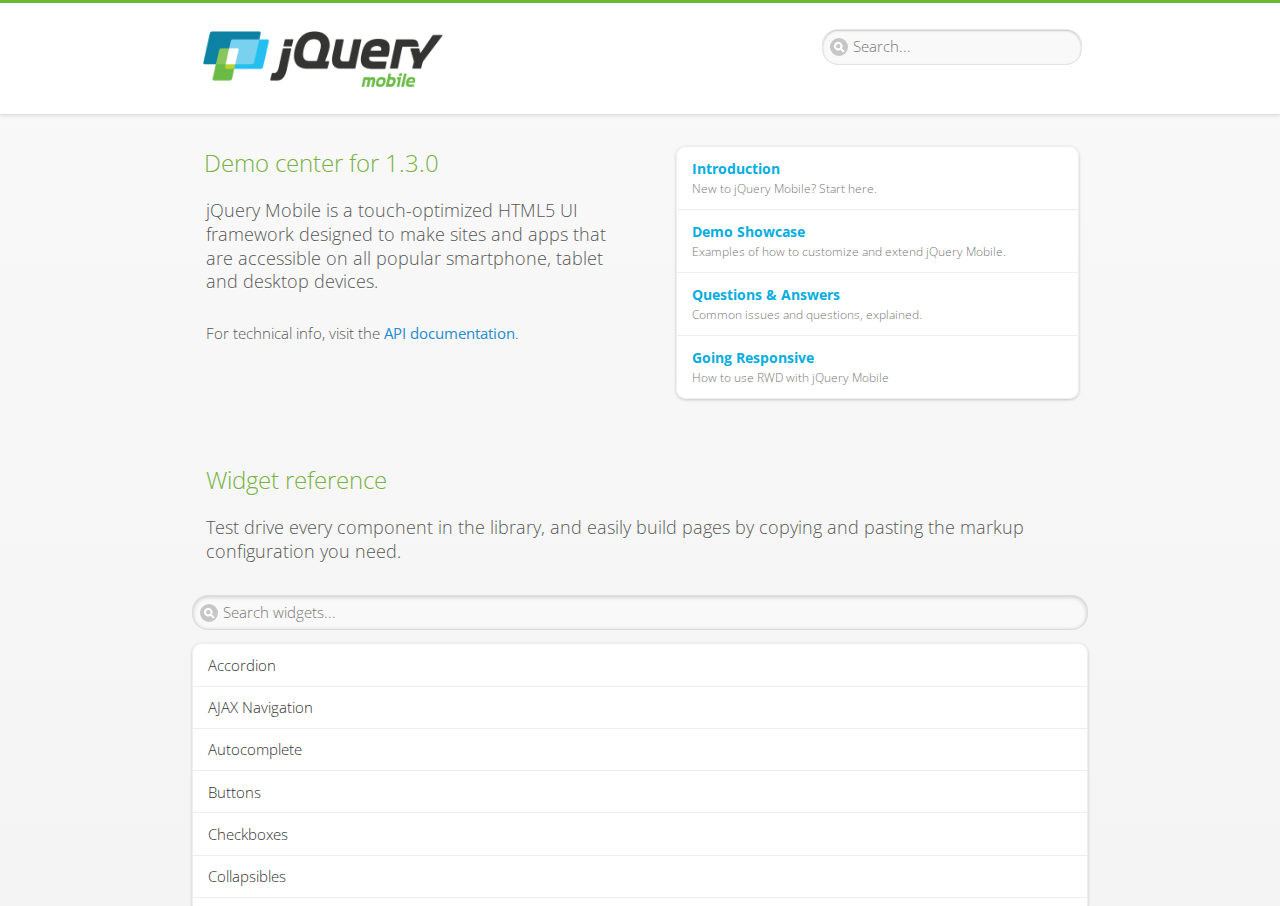
<file: Curso/jquery.mobile/demos/docs/index.html>
<!DOCTYPE html>
<html>
<head>
    <meta charset="utf-8">

    <!-- Need to get a proper redirect hooked up. Blech. -->
    <meta http-equiv="refresh" content="0;url=../">
    <meta name="robots" content="noindex, follow">

    <meta name="viewport" content="width=device-width, initial-scale=1">
    <title>jQuery Mobile Demos</title>
    <link rel="stylesheet"  href="../css/themes/default/jquery.mobile-1.3.0.css">
    <link rel="stylesheet" href="_assets/css/jqm-demos.css">
    <link rel="shortcut icon" href="_assets/favicon.ico">
    <link rel="stylesheet" href="http://fonts.googleapis.com/css?family=Open+Sans:300,400,700">
    <script src="../js/jquery.js"></script>
    <script src="_assets/js/jquery.mobile.demos.js"></script>
    <script src="../js/jquery.mobile-1.3.0.js"></script>
</head>
<body>
<div data-role="page" class="jqm-demos">

	<div data-role="content" class="jqm-content">

        <p>Nothing to see here folks. <a href="../">View the documentation home page &rarr;</a></p>

	</div><!-- /content -->

</div><!-- /page -->
</body>
</html>
</file>
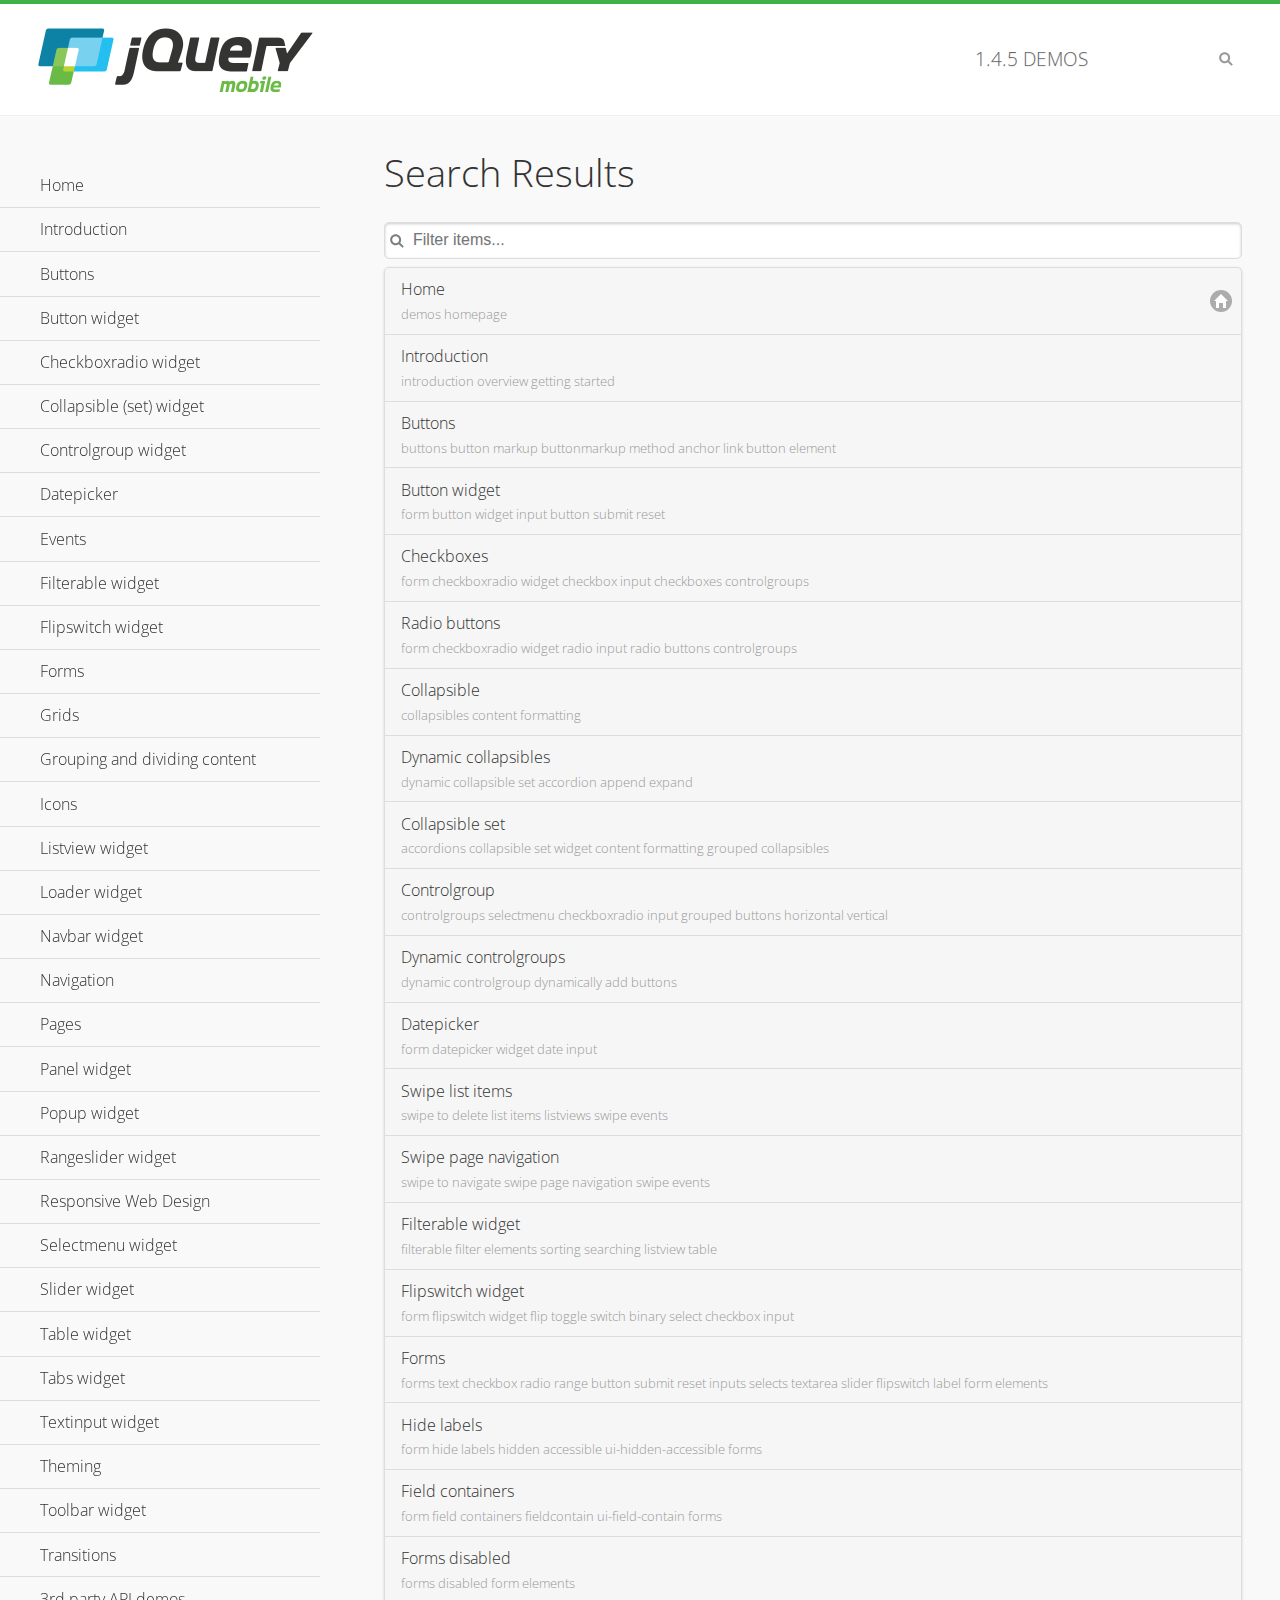
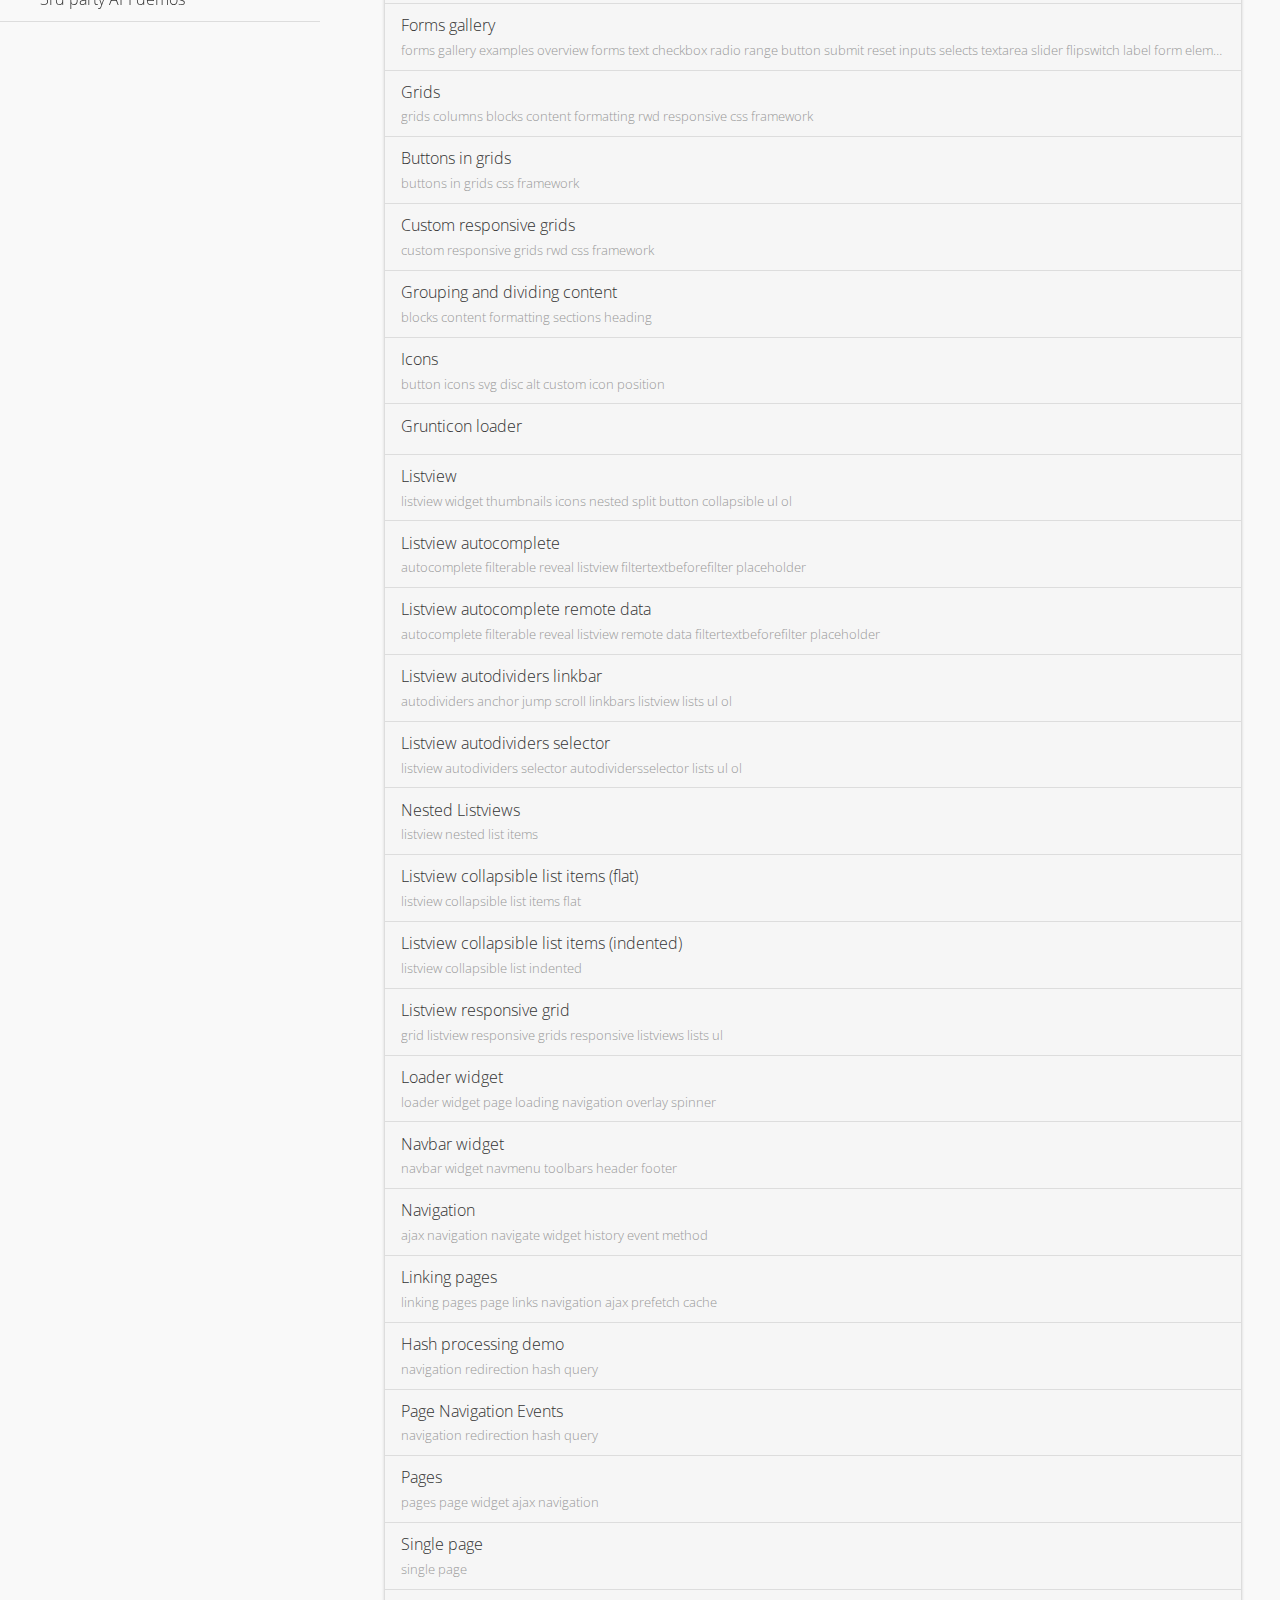
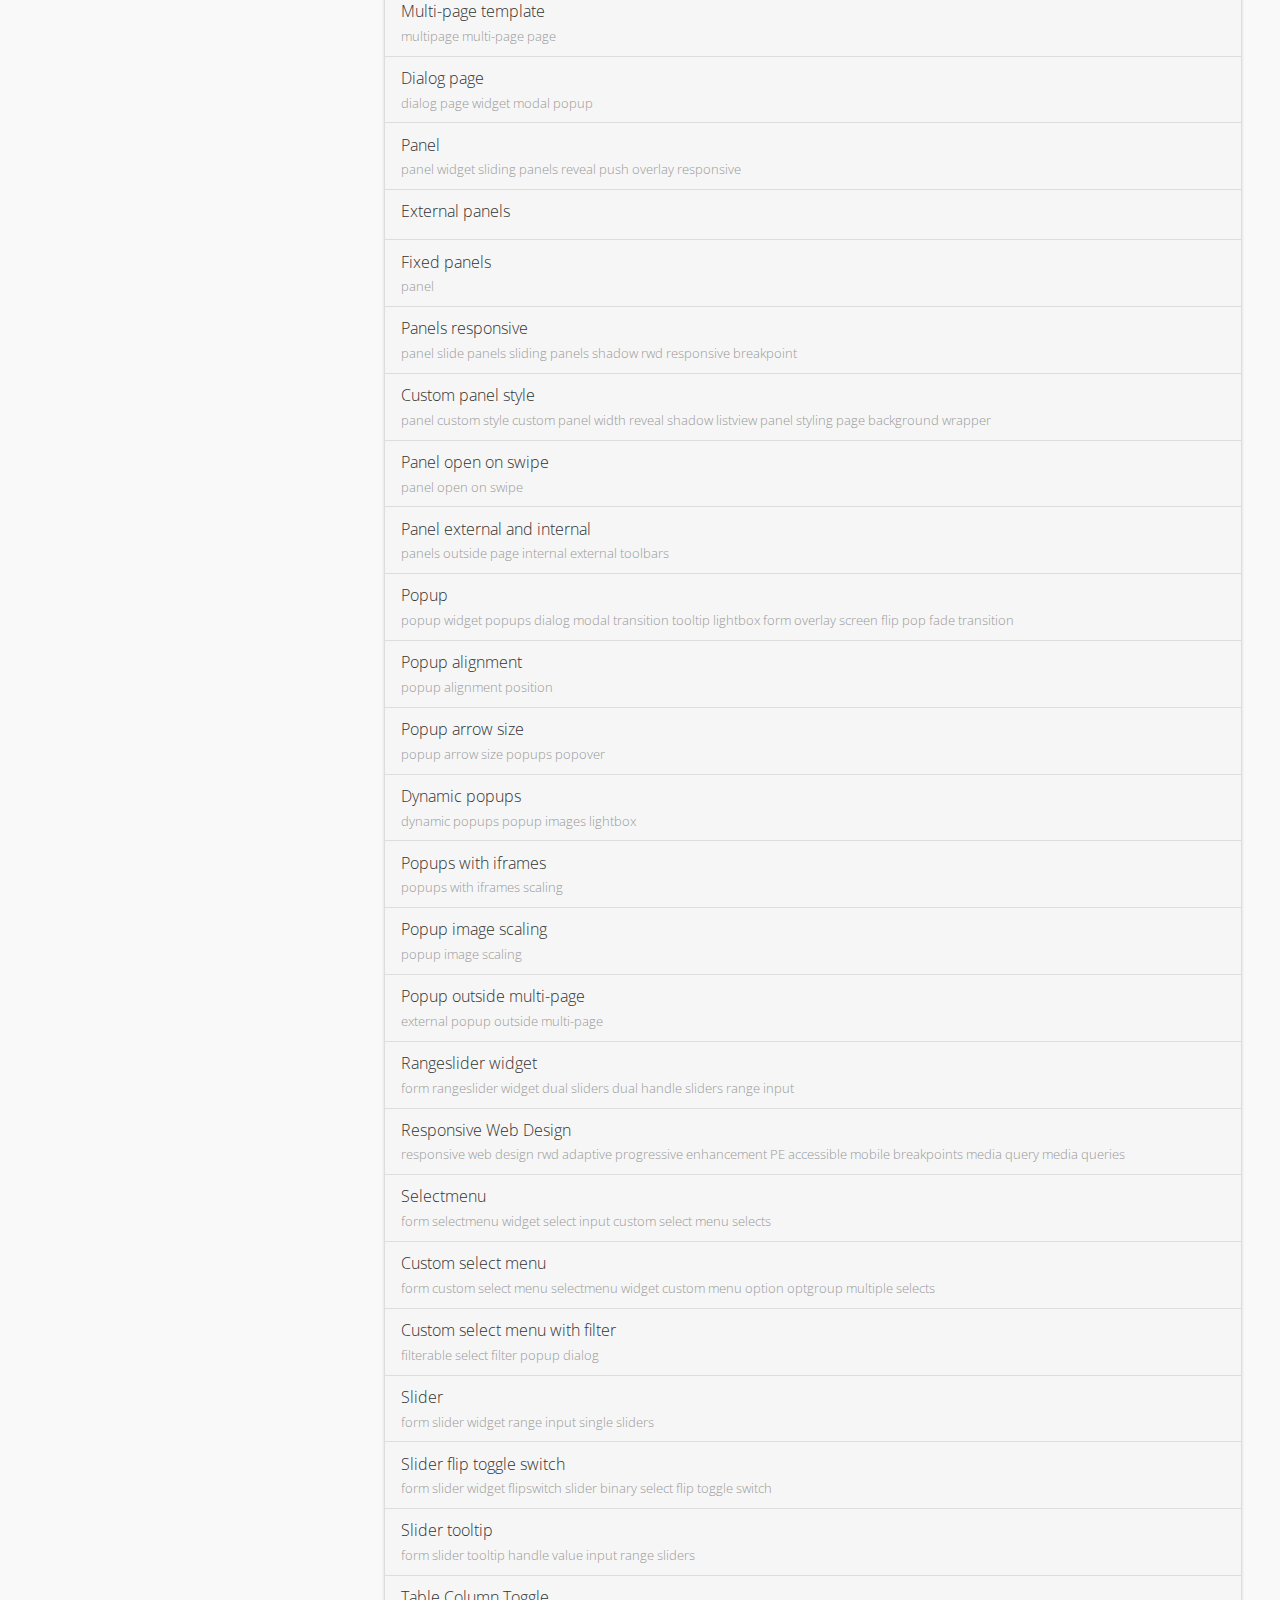
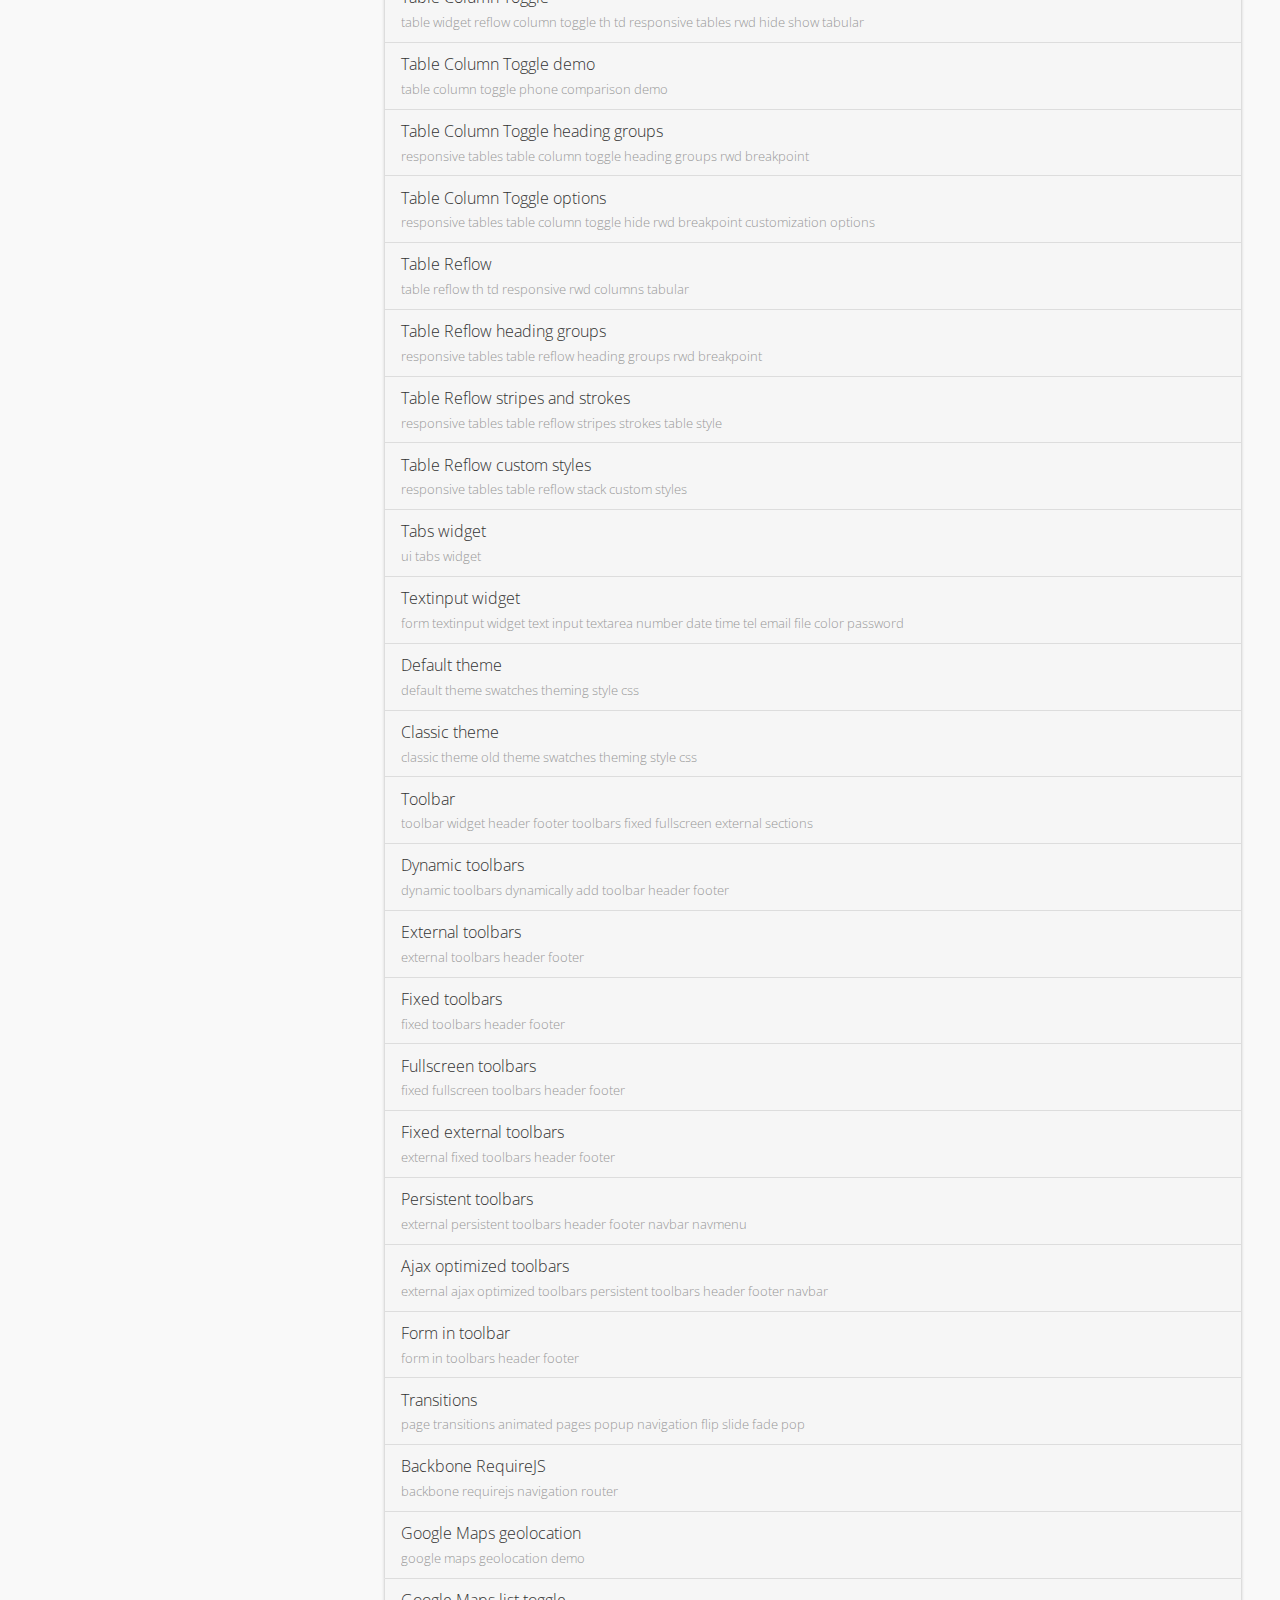
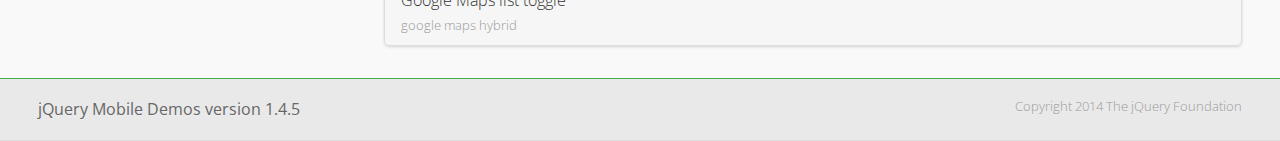
<file: Practica/jquery.mobile/demos/_search/index.html>
<!DOCTYPE html>
<html>
<head>
	<meta charset="utf-8">
	<meta name="viewport" content="width=device-width, initial-scale=1">
	<title>jQuery Mobile Demos</title>
	<link rel="stylesheet" href="../css/themes/default/jquery.mobile-1.4.5.min.css">
	<link rel="stylesheet" href="../_assets/css/jqm-demos.css">
	<link rel="shortcut icon" href="../_assets/favicon.ico">
    <link rel="stylesheet" href="http://fonts.googleapis.com/css?family=Open+Sans:300,400,700">
	<script src="../js/jquery.js"></script>
	<script src="../_assets/js/index.js"></script>
	<script src="../js/jquery.mobile-1.4.5.min.js"></script>

</head>
<body>
<div data-role="page" class="jqm-demos jqm-demos-index jqm-demos-search-results">

	<div data-role="header" class="jqm-header">
		<h2><a href="../" title="jQuery Mobile Demos home"><img src="../_assets/img/jquery-logo.png" alt="jQuery Mobile"></a></h2>
		<p><span class="jqm-version"></span> Demos</p>
		<a href="#" class="jqm-navmenu-link ui-btn ui-btn-icon-notext ui-corner-all ui-icon-bars ui-nodisc-icon ui-alt-icon ui-btn-left">Menu</a>
		<a href="#" class="jqm-search-link ui-btn ui-btn-icon-notext ui-corner-all ui-icon-search ui-nodisc-icon ui-alt-icon ui-btn-right">Search</a>
	</div><!-- /header -->

	<div role="main" class="ui-content jqm-content">

		<h1>Search Results</h1>

        <div class="jqm-search-results-wrap">
	        <ul class="jqm-list jqm-search-results-list">
<li data-filtertext="demos homepage" data-icon="home"><a href=".././">Home</a></li>
<li data-filtertext="introduction overview getting started"><a href="../intro/" data-ajax="false">Introduction</a></li>
<li data-filtertext="buttons button markup buttonmarkup method anchor link button element"><a href="../button-markup/" data-ajax="false">Buttons</a></li>
<li data-filtertext="form button widget input button submit reset"><a href="../button/" data-ajax="false">Button widget</a></li>
<li data-role="collapsible" data-enhanced="true" data-collapsed-icon="carat-d" data-expanded-icon="carat-u" data-iconpos="right" data-inset="false" class="ui-collapsible ui-collapsible-themed-content ui-collapsible-collapsed">
	<h3 class="ui-collapsible-heading ui-collapsible-heading-collapsed">
		<a href="#" class="ui-collapsible-heading-toggle ui-btn ui-btn-icon-right ui-btn-inherit ui-icon-carat-d">
		    Checkboxradio widget<span class="ui-collapsible-heading-status"> click to expand contents</span>
		</a>
	</h3>
	<div class="ui-collapsible-content ui-body-inherit ui-collapsible-content-collapsed" aria-hidden="true">
		<ul>
			<li data-filtertext="form checkboxradio widget checkbox input checkboxes controlgroups"><a href="../checkboxradio-checkbox/" data-ajax="false">Checkboxes</a></li>
			<li data-filtertext="form checkboxradio widget radio input radio buttons controlgroups"><a href="../checkboxradio-radio/" data-ajax="false">Radio buttons</a></li>
		</ul>
	</div>
</li>
<li data-role="collapsible" data-enhanced="true" data-collapsed-icon="carat-d" data-expanded-icon="carat-u" data-iconpos="right" data-inset="false" class="ui-collapsible ui-collapsible-themed-content ui-collapsible-collapsed">
	<h3 class="ui-collapsible-heading ui-collapsible-heading-collapsed">
		<a href="#" class="ui-collapsible-heading-toggle ui-btn ui-btn-icon-right ui-btn-inherit ui-icon-carat-d">
			Collapsible (set) widget<span class="ui-collapsible-heading-status"> click to expand contents</span>
		</a>
	</h3>
	<div class="ui-collapsible-content ui-body-inherit ui-collapsible-content-collapsed" aria-hidden="true">
		<ul>
			<li data-filtertext="collapsibles content formatting"><a href="../collapsible/" data-ajax="false">Collapsible</a></li>
			<li data-filtertext="dynamic collapsible set accordion append expand"><a href="../collapsible-dynamic/" data-ajax="false">Dynamic collapsibles</a></li>
			<li data-filtertext="accordions collapsible set widget content formatting grouped collapsibles"><a href="../collapsibleset/" data-ajax="false">Collapsible set</a></li>
		</ul>
	</div>
</li>
<li data-role="collapsible" data-enhanced="true" data-collapsed-icon="carat-d" data-expanded-icon="carat-u" data-iconpos="right" data-inset="false" class="ui-collapsible ui-collapsible-themed-content ui-collapsible-collapsed">
	<h3 class="ui-collapsible-heading ui-collapsible-heading-collapsed">
		<a href="#" class="ui-collapsible-heading-toggle ui-btn ui-btn-icon-right ui-btn-inherit ui-icon-carat-d">
			Controlgroup widget<span class="ui-collapsible-heading-status"> click to expand contents</span>
		</a>
	</h3>
	<div class="ui-collapsible-content ui-body-inherit ui-collapsible-content-collapsed" aria-hidden="true">
		<ul>
			<li data-filtertext="controlgroups selectmenu checkboxradio input grouped buttons horizontal vertical"><a href="../controlgroup/" data-ajax="false">Controlgroup</a></li>
			<li data-filtertext="dynamic controlgroup dynamically add buttons"><a href="../controlgroup-dynamic/" data-ajax="false">Dynamic controlgroups</a></li>
		</ul>
	</div>
</li>
<li data-filtertext="form datepicker widget date input"><a href="../datepicker/" data-ajax="false">Datepicker</a></li>
<li data-role="collapsible" data-enhanced="true" data-collapsed-icon="carat-d" data-expanded-icon="carat-u" data-iconpos="right" data-inset="false" class="ui-collapsible ui-collapsible-themed-content ui-collapsible-collapsed">
	<h3 class="ui-collapsible-heading ui-collapsible-heading-collapsed">
		<a href="#" class="ui-collapsible-heading-toggle ui-btn ui-btn-icon-right ui-btn-inherit ui-icon-carat-d">
			Events<span class="ui-collapsible-heading-status"> click to expand contents</span>
		</a>
	</h3>
	<div class="ui-collapsible-content ui-body-inherit ui-collapsible-content-collapsed" aria-hidden="true">
		<ul>
			<li data-filtertext="swipe to delete list items listviews swipe events"><a href="../swipe-list/" data-ajax="false">Swipe list items</a></li>
			<li data-filtertext="swipe to navigate swipe page navigation swipe events"><a href="../swipe-page/" data-ajax="false">Swipe page navigation</a></li>
		</ul>
	</div>
</li>
<li data-filtertext="filterable filter elements sorting searching listview table"><a href="../filterable/" data-ajax="false">Filterable widget</a></li>
<li data-filtertext="form flipswitch widget flip toggle switch binary select checkbox input"><a href="../flipswitch/" data-ajax="false">Flipswitch widget</a></li>
<li data-role="collapsible" data-enhanced="true" data-collapsed-icon="carat-d" data-expanded-icon="carat-u" data-iconpos="right" data-inset="false" class="ui-collapsible ui-collapsible-themed-content ui-collapsible-collapsed">
	<h3 class="ui-collapsible-heading ui-collapsible-heading-collapsed">
		<a href="#" class="ui-collapsible-heading-toggle ui-btn ui-btn-icon-right ui-btn-inherit ui-icon-carat-d">
			Forms<span class="ui-collapsible-heading-status"> click to expand contents</span>
		</a>
	</h3>
	<div class="ui-collapsible-content ui-body-inherit ui-collapsible-content-collapsed" aria-hidden="true">
		<ul>
			<li data-filtertext="forms text checkbox radio range button submit reset inputs selects textarea slider flipswitch label form elements"><a href="../forms/" data-ajax="false">Forms</a></li>
			<li data-filtertext="form hide labels hidden accessible ui-hidden-accessible forms"><a href="../forms-label-hidden-accessible/" data-ajax="false">Hide labels</a></li>
			<li data-filtertext="form field containers fieldcontain ui-field-contain forms"><a href="../forms-field-contain/" data-ajax="false">Field containers</a></li>
			<li data-filtertext="forms disabled form elements"><a href="../forms-disabled/" data-ajax="false">Forms disabled</a></li>
			<li data-filtertext="forms gallery examples overview forms text checkbox radio range button submit reset inputs selects textarea slider flipswitch label form elements"><a href="../forms-gallery/" data-ajax="false">Forms gallery</a></li>
		</ul>
	</div>
</li>
<li data-role="collapsible" data-enhanced="true" data-collapsed-icon="carat-d" data-expanded-icon="carat-u" data-iconpos="right" data-inset="false" class="ui-collapsible ui-collapsible-themed-content ui-collapsible-collapsed">
	<h3 class="ui-collapsible-heading ui-collapsible-heading-collapsed">
		<a href="#" class="ui-collapsible-heading-toggle ui-btn ui-btn-icon-right ui-btn-inherit ui-icon-carat-d">
			Grids<span class="ui-collapsible-heading-status"> click to expand contents</span>
		</a>
	</h3>
	<div class="ui-collapsible-content ui-body-inherit ui-collapsible-content-collapsed" aria-hidden="true">
		<ul>
			<li data-filtertext="grids columns blocks content formatting rwd responsive css framework"><a href="../grids/" data-ajax="false">Grids</a></li>
			<li data-filtertext="buttons in grids css framework"><a href="../grids-buttons/" data-ajax="false">Buttons in grids</a></li>
			<li data-filtertext="custom responsive grids rwd css framework"><a href="../grids-custom-responsive/" data-ajax="false">Custom responsive grids</a></li>
		</ul>
	</div>
</li>
<li data-filtertext="blocks content formatting sections heading"><a href="../body-bar-classes/" data-ajax="false">Grouping and dividing content</a></li>
<li data-role="collapsible" data-enhanced="true" data-collapsed-icon="carat-d" data-expanded-icon="carat-u" data-iconpos="right" data-inset="false" class="ui-collapsible ui-collapsible-themed-content ui-collapsible-collapsed">
	<h3 class="ui-collapsible-heading ui-collapsible-heading-collapsed">
		<a href="#" class="ui-collapsible-heading-toggle ui-btn ui-btn-icon-right ui-btn-inherit ui-icon-carat-d">
			Icons<span class="ui-collapsible-heading-status"> click to expand contents</span>
		</a>
	</h3>
	<div class="ui-collapsible-content ui-body-inherit ui-collapsible-content-collapsed" aria-hidden="true">
		<ul>
			<li data-filtertext="button icons svg disc alt custom icon position"><a href="../icons/" data-ajax="false">Icons</a></li>
			<li data-filtertext=""><a href="../icons-grunticon/" data-ajax="false">Grunticon loader</a></li>
		</ul>
	</div>
</li>
<li data-role="collapsible" data-enhanced="true" data-collapsed-icon="carat-d" data-expanded-icon="carat-u" data-iconpos="right" data-inset="false" class="ui-collapsible ui-collapsible-themed-content ui-collapsible-collapsed">
	<h3 class="ui-collapsible-heading ui-collapsible-heading-collapsed">
		<a href="#" class="ui-collapsible-heading-toggle ui-btn ui-btn-icon-right ui-btn-inherit ui-icon-carat-d">
			Listview widget<span class="ui-collapsible-heading-status"> click to expand contents</span>
		</a>
	</h3>
	<div class="ui-collapsible-content ui-body-inherit ui-collapsible-content-collapsed" aria-hidden="true">
		<ul>
			<li data-filtertext="listview widget thumbnails icons nested split button collapsible ul ol"><a href="../listview/" data-ajax="false">Listview</a></li>
			<li data-filtertext="autocomplete filterable reveal listview filtertextbeforefilter placeholder"><a href="../listview-autocomplete/" data-ajax="false">Listview autocomplete</a></li>
			<li data-filtertext="autocomplete filterable reveal listview remote data filtertextbeforefilter placeholder"><a href="../listview-autocomplete-remote/" data-ajax="false">Listview autocomplete remote data</a></li>
			<li data-filtertext="autodividers anchor jump scroll linkbars listview lists ul ol"><a href="../listview-autodividers-linkbar/" data-ajax="false">Listview autodividers linkbar</a></li>
			<li data-filtertext="listview autodividers selector autodividersselector lists ul ol"><a href="../listview-autodividers-selector/" data-ajax="false">Listview autodividers selector</a></li>
			<li data-filtertext="listview nested list items"><a href="../listview-nested-lists/" data-ajax="false">Nested Listviews</a></li>
			<li data-filtertext="listview collapsible list items flat"><a href="../listview-collapsible-item-flat/" data-ajax="false">Listview collapsible list items (flat)</a></li>
			<li data-filtertext="listview collapsible list indented"><a href="../listview-collapsible-item-indented/" data-ajax="false">Listview collapsible list items (indented)</a></li>
			<li data-filtertext="grid listview responsive grids responsive listviews lists ul"><a href="../listview-grid/" data-ajax="false">Listview responsive grid</a></li>
		</ul>
	</div>
</li>
<li data-filtertext="loader widget page loading navigation overlay spinner"><a href="../loader/" data-ajax="false">Loader widget</a></li>
<li data-filtertext="navbar widget navmenu toolbars header footer"><a href="../navbar/" data-ajax="false">Navbar widget</a></li>
<li data-role="collapsible" data-enhanced="true" data-collapsed-icon="carat-d" data-expanded-icon="carat-u" data-iconpos="right" data-inset="false" class="ui-collapsible ui-collapsible-themed-content ui-collapsible-collapsed">
	<h3 class="ui-collapsible-heading ui-collapsible-heading-collapsed">
		<a href="#" class="ui-collapsible-heading-toggle ui-btn ui-btn-icon-right ui-btn-inherit ui-icon-carat-d">
			Navigation<span class="ui-collapsible-heading-status"> click to expand contents</span>
		</a>
	</h3>
	<div class="ui-collapsible-content ui-body-inherit ui-collapsible-content-collapsed" aria-hidden="true">
		<ul>
			<li data-filtertext="ajax navigation navigate widget history event method"><a href="../navigation/" data-ajax="false">Navigation</a></li>
			<li data-filtertext="linking pages page links navigation ajax prefetch cache"><a href="../navigation-linking-pages/" data-ajax="false">Linking pages</a></li>
			<!-- <li data-filtertext="php redirect server redirection server-side navigation"><a href="../navigation-php-redirect/" data-ajax="false">PHP redirect demo</a></li>-->
			<li data-filtertext="navigation redirection hash query"><a href="../navigation-hash-processing/" data-ajax="false">Hash processing demo</a></li>
			<li data-filtertext="navigation redirection hash query"><a href="../page-events/" data-ajax="false">Page Navigation Events</a></li>
		</ul>
	</div>
</li>
<li data-role="collapsible" data-enhanced="true" data-collapsed-icon="carat-d" data-expanded-icon="carat-u" data-iconpos="right" data-inset="false" class="ui-collapsible ui-collapsible-themed-content ui-collapsible-collapsed">
	<h3 class="ui-collapsible-heading ui-collapsible-heading-collapsed">
		<a href="#" class="ui-collapsible-heading-toggle ui-btn ui-btn-icon-right ui-btn-inherit ui-icon-carat-d">
			Pages<span class="ui-collapsible-heading-status"> click to expand contents</span>
		</a>
	</h3>
	<div class="ui-collapsible-content ui-body-inherit ui-collapsible-content-collapsed" aria-hidden="true">
		<ul>
			<li data-filtertext="pages page widget ajax navigation"><a href="../pages/" data-ajax="false">Pages</a></li>
			<li data-filtertext="single page"><a href="../pages-single-page/" data-ajax="false">Single page</a></li>
			<li data-filtertext="multipage multi-page page"><a href="../pages-multi-page/" data-ajax="false">Multi-page template</a></li>
			<li data-filtertext="dialog page widget modal popup"><a href="../pages-dialog/" data-ajax="false">Dialog page</a></li>
		</ul>
	</div>
</li>
<li data-role="collapsible" data-enhanced="true" data-collapsed-icon="carat-d" data-expanded-icon="carat-u" data-iconpos="right" data-inset="false" class="ui-collapsible ui-collapsible-themed-content ui-collapsible-collapsed">
	<h3 class="ui-collapsible-heading ui-collapsible-heading-collapsed">
		<a href="#" class="ui-collapsible-heading-toggle ui-btn ui-btn-icon-right ui-btn-inherit ui-icon-carat-d">
			Panel widget<span class="ui-collapsible-heading-status"> click to expand contents</span>
		</a>
	</h3>
	<div class="ui-collapsible-content ui-body-inherit ui-collapsible-content-collapsed" aria-hidden="true">
		<ul>
			<li data-filtertext="panel widget sliding panels reveal push overlay responsive"><a href="../panel/" data-ajax="false">Panel</a></li>
			<li data-filtertext=""><a href="../panel-external/" data-ajax="false">External panels</a></li>
			<li data-filtertext="panel "><a href="../panel-fixed/" data-ajax="false">Fixed panels</a></li>
			<li data-filtertext="panel slide panels sliding panels shadow rwd responsive breakpoint"><a href="../panel-responsive/" data-ajax="false">Panels responsive</a></li>
			<li data-filtertext="panel custom style custom panel width reveal shadow listview panel styling page background wrapper"><a href="../panel-styling/" data-ajax="false">Custom panel style</a></li>
			<li data-filtertext="panel open on swipe"><a href="../panel-swipe-open/" data-ajax="false">Panel open on swipe</a></li>
			<li data-filtertext="panels outside page internal external toolbars"><a href="../panel-external-internal/" data-ajax="false">Panel external and internal</a></li>
		</ul>
	</div>
</li>
<li data-role="collapsible" data-enhanced="true" data-collapsed-icon="carat-d" data-expanded-icon="carat-u" data-iconpos="right" data-inset="false" class="ui-collapsible ui-collapsible-themed-content ui-collapsible-collapsed">
	<h3 class="ui-collapsible-heading ui-collapsible-heading-collapsed">
		<a href="#" class="ui-collapsible-heading-toggle ui-btn ui-btn-icon-right ui-btn-inherit ui-icon-carat-d">
			Popup widget<span class="ui-collapsible-heading-status"> click to expand contents</span>
		</a>
	</h3>
	<div class="ui-collapsible-content ui-body-inherit ui-collapsible-content-collapsed" aria-hidden="true">
		<ul>
			<li data-filtertext="popup widget popups dialog modal transition tooltip lightbox form overlay screen flip pop fade transition"><a href="../popup/" data-ajax="false">Popup</a></li>
			<li data-filtertext="popup alignment position"><a href="../popup-alignment/" data-ajax="false">Popup alignment</a></li>
			<li data-filtertext="popup arrow size popups popover"><a href="../popup-arrow-size/" data-ajax="false">Popup arrow size</a></li>
			<li data-filtertext="dynamic popups popup images lightbox"><a href="../popup-dynamic/" data-ajax="false">Dynamic popups</a></li>
			<li data-filtertext="popups with iframes scaling"><a href="../popup-iframe/" data-ajax="false">Popups with iframes</a></li>
			<li data-filtertext="popup image scaling"><a href="../popup-image-scaling/" data-ajax="false">Popup image scaling</a></li>
			<li data-filtertext="external popup outside multi-page"><a href="../popup-outside-multipage/" data-ajax="false">Popup outside multi-page</a></li>
		</ul>
	</div>
</li>
<li data-filtertext="form rangeslider widget dual sliders dual handle sliders range input"><a href="../rangeslider/" data-ajax="false">Rangeslider widget</a></li>
<li data-filtertext="responsive web design rwd adaptive progressive enhancement PE accessible mobile breakpoints media query media queries"><a href="../rwd/" data-ajax="false">Responsive Web Design</a></li>
<li data-role="collapsible" data-enhanced="true" data-collapsed-icon="carat-d" data-expanded-icon="carat-u" data-iconpos="right" data-inset="false" class="ui-collapsible ui-collapsible-themed-content ui-collapsible-collapsed">
	<h3 class="ui-collapsible-heading ui-collapsible-heading-collapsed">
		<a href="#" class="ui-collapsible-heading-toggle ui-btn ui-btn-icon-right ui-btn-inherit ui-icon-carat-d">
			Selectmenu widget<span class="ui-collapsible-heading-status"> click to expand contents</span>
		</a>
	</h3>
	<div class="ui-collapsible-content ui-body-inherit ui-collapsible-content-collapsed" aria-hidden="true">
		<ul>
			<li data-filtertext="form selectmenu widget select input custom select menu selects"><a href="../selectmenu/" data-ajax="false">Selectmenu</a></li>
			<li data-filtertext="form custom select menu selectmenu widget custom menu option optgroup multiple selects"><a href="../selectmenu-custom/" data-ajax="false">Custom select menu</a></li>
			<li data-filtertext="filterable select filter popup dialog"><a href="../selectmenu-custom-filter/" data-ajax="false">Custom select menu with filter</a></li>
		</ul>
	</div>
</li>
<li data-role="collapsible" data-enhanced="true" data-collapsed-icon="carat-d" data-expanded-icon="carat-u" data-iconpos="right" data-inset="false" class="ui-collapsible ui-collapsible-themed-content ui-collapsible-collapsed">
	<h3 class="ui-collapsible-heading ui-collapsible-heading-collapsed">
		<a href="#" class="ui-collapsible-heading-toggle ui-btn ui-btn-icon-right ui-btn-inherit ui-icon-carat-d">
			Slider widget<span class="ui-collapsible-heading-status"> click to expand contents</span>
		</a>
	</h3>
	<div class="ui-collapsible-content ui-body-inherit ui-collapsible-content-collapsed" aria-hidden="true">
		<ul>
			<li data-filtertext="form slider widget range input single sliders"><a href="../slider/" data-ajax="false">Slider</a></li>
			<li data-filtertext="form slider widget flipswitch slider binary select flip toggle switch"><a href="../slider-flipswitch/" data-ajax="false">Slider flip toggle switch</a></li>
			<li data-filtertext="form slider tooltip handle value input range sliders"><a href="../slider-tooltip/" data-ajax="false">Slider tooltip</a></li>
		</ul>
	</div>
</li>
<li data-role="collapsible" data-enhanced="true" data-collapsed-icon="carat-d" data-expanded-icon="carat-u" data-iconpos="right" data-inset="false" class="ui-collapsible ui-collapsible-themed-content ui-collapsible-collapsed">
	<h3 class="ui-collapsible-heading ui-collapsible-heading-collapsed">
		<a href="#" class="ui-collapsible-heading-toggle ui-btn ui-btn-icon-right ui-btn-inherit ui-icon-carat-d">
			Table widget<span class="ui-collapsible-heading-status"> click to expand contents</span>
		</a>
	</h3>
	<div class="ui-collapsible-content ui-body-inherit ui-collapsible-content-collapsed" aria-hidden="true">
		<ul>
			<li data-filtertext="table widget reflow column toggle th td responsive tables rwd hide show tabular"><a href="../table-column-toggle/" data-ajax="false">Table Column Toggle</a></li>
			<li data-filtertext="table column toggle phone comparison demo"><a href="../table-column-toggle-example/" data-ajax="false">Table Column Toggle demo</a></li>
			<li data-filtertext="responsive tables table column toggle heading groups rwd breakpoint"><a href="../table-column-toggle-heading-groups/" data-ajax="false">Table Column Toggle heading groups</a></li>
			<li data-filtertext="responsive tables table column toggle hide rwd breakpoint customization options"><a href="../table-column-toggle-options/" data-ajax="false">Table Column Toggle options</a></li>
			<li data-filtertext="table reflow th td responsive rwd columns tabular"><a href="../table-reflow/" data-ajax="false">Table Reflow</a></li>
			<li data-filtertext="responsive tables table reflow heading groups rwd breakpoint"><a href="../table-reflow-heading-groups/" data-ajax="false">Table Reflow heading groups</a></li>
			<li data-filtertext="responsive tables table reflow stripes strokes table style"><a href="../table-reflow-stripes-strokes/" data-ajax="false">Table Reflow stripes and strokes</a></li>
			<li data-filtertext="responsive tables table reflow stack custom styles"><a href="../table-reflow-styling/" data-ajax="false">Table Reflow custom styles</a></li>
		</ul>
	</div>
</li>
<li data-filtertext="ui tabs widget"><a href="../tabs/" data-ajax="false">Tabs widget</a></li>
<li data-filtertext="form textinput widget text input textarea number date time tel email file color password"><a href="../textinput/" data-ajax="false">Textinput widget</a></li>
<li data-role="collapsible" data-enhanced="true" data-collapsed-icon="carat-d" data-expanded-icon="carat-u" data-iconpos="right" data-inset="false" class="ui-collapsible ui-collapsible-themed-content ui-collapsible-collapsed">
	<h3 class="ui-collapsible-heading ui-collapsible-heading-collapsed">
		<a href="#" class="ui-collapsible-heading-toggle ui-btn ui-btn-icon-right ui-btn-inherit ui-icon-carat-d">
			Theming<span class="ui-collapsible-heading-status"> click to expand contents</span>
		</a>
	</h3>
	<div class="ui-collapsible-content ui-body-inherit ui-collapsible-content-collapsed" aria-hidden="true">
		<ul>
			<li data-filtertext="default theme swatches theming style css"><a href="../theme-default/" data-ajax="false">Default theme</a></li>
			<li data-filtertext="classic theme old theme swatches theming style css"><a href="../theme-classic/" data-ajax="false">Classic theme</a></li>
		</ul>
	</div>
</li>
<li data-role="collapsible" data-enhanced="true" data-collapsed-icon="carat-d" data-expanded-icon="carat-u" data-iconpos="right" data-inset="false" class="ui-collapsible ui-collapsible-themed-content ui-collapsible-collapsed">
	<h3 class="ui-collapsible-heading ui-collapsible-heading-collapsed">
		<a href="#" class="ui-collapsible-heading-toggle ui-btn ui-btn-icon-right ui-btn-inherit ui-icon-carat-d">
			Toolbar widget<span class="ui-collapsible-heading-status"> click to expand contents</span>
		</a>
	</h3>
	<div class="ui-collapsible-content ui-body-inherit ui-collapsible-content-collapsed" aria-hidden="true">
		<ul>
			<li data-filtertext="toolbar widget header footer toolbars fixed fullscreen external sections"><a href="../toolbar/" data-ajax="false">Toolbar</a></li>
			<li data-filtertext="dynamic toolbars dynamically add toolbar header footer"><a href="../toolbar-dynamic/" data-ajax="false">Dynamic toolbars</a></li>
			<li data-filtertext="external toolbars header footer"><a href="../toolbar-external/" data-ajax="false">External toolbars</a></li>
			<li data-filtertext="fixed toolbars header footer"><a href="../toolbar-fixed/" data-ajax="false">Fixed toolbars</a></li>
			<li data-filtertext="fixed fullscreen toolbars header footer"><a href="../toolbar-fixed-fullscreen/" data-ajax="false">Fullscreen toolbars</a></li>
			<li data-filtertext="external fixed toolbars header footer"><a href="../toolbar-fixed-external/" data-ajax="false">Fixed external toolbars</a></li>
			<li data-filtertext="external persistent toolbars header footer navbar navmenu"><a href="../toolbar-fixed-persistent/" data-ajax="false">Persistent toolbars</a></li>
			<li data-filtertext="external ajax optimized toolbars persistent toolbars header footer navbar"><a href="../toolbar-fixed-persistent-optimized/" data-ajax="false">Ajax optimized toolbars</a></li>
			<li data-filtertext="form in toolbars header footer"><a href="../toolbar-fixed-forms/" data-ajax="false">Form in toolbar</a></li>
		</ul>
	</div>
</li>
<li data-filtertext="page transitions animated pages popup navigation flip slide fade pop"><a href="../transitions/" data-ajax="false">Transitions</a></li>
<li data-role="collapsible" data-enhanced="true" data-collapsed-icon="carat-d" data-expanded-icon="carat-u" data-iconpos="right" data-inset="false" class="ui-collapsible ui-collapsible-themed-content ui-collapsible-collapsed">
	<h3 class="ui-collapsible-heading ui-collapsible-heading-collapsed">
		<a href="#" class="ui-collapsible-heading-toggle ui-btn ui-btn-icon-right ui-btn-inherit ui-icon-carat-d">
			3rd party API demos<span class="ui-collapsible-heading-status"> click to expand contents</span>
		</a>
	</h3>
	<div class="ui-collapsible-content ui-body-inherit ui-collapsible-content-collapsed" aria-hidden="true">
		<ul>
			<li data-filtertext="backbone requirejs navigation router"><a href="../backbone-requirejs/" data-ajax="false">Backbone RequireJS</a></li>
			<li data-filtertext="google maps geolocation demo"><a href="../map-geolocation/" data-ajax="false">Google Maps geolocation</a></li>
			<li data-filtertext="google maps hybrid"><a href="../map-list-toggle/" data-ajax="false">Google Maps list toggle</a></li>
		</ul>
	</div>
</li>



	        </ul>
	    </div>

	</div><!-- /content -->
	    <div data-role="panel" class="jqm-navmenu-panel" data-position="left" data-display="overlay" data-theme="a">
	    	<ul class="jqm-list ui-alt-icon ui-nodisc-icon">
<li data-filtertext="demos homepage" data-icon="home"><a href=".././">Home</a></li>
<li data-filtertext="introduction overview getting started"><a href="../intro/" data-ajax="false">Introduction</a></li>
<li data-filtertext="buttons button markup buttonmarkup method anchor link button element"><a href="../button-markup/" data-ajax="false">Buttons</a></li>
<li data-filtertext="form button widget input button submit reset"><a href="../button/" data-ajax="false">Button widget</a></li>
<li data-role="collapsible" data-enhanced="true" data-collapsed-icon="carat-d" data-expanded-icon="carat-u" data-iconpos="right" data-inset="false" class="ui-collapsible ui-collapsible-themed-content ui-collapsible-collapsed">
	<h3 class="ui-collapsible-heading ui-collapsible-heading-collapsed">
		<a href="#" class="ui-collapsible-heading-toggle ui-btn ui-btn-icon-right ui-btn-inherit ui-icon-carat-d">
		    Checkboxradio widget<span class="ui-collapsible-heading-status"> click to expand contents</span>
		</a>
	</h3>
	<div class="ui-collapsible-content ui-body-inherit ui-collapsible-content-collapsed" aria-hidden="true">
		<ul>
			<li data-filtertext="form checkboxradio widget checkbox input checkboxes controlgroups"><a href="../checkboxradio-checkbox/" data-ajax="false">Checkboxes</a></li>
			<li data-filtertext="form checkboxradio widget radio input radio buttons controlgroups"><a href="../checkboxradio-radio/" data-ajax="false">Radio buttons</a></li>
		</ul>
	</div>
</li>
<li data-role="collapsible" data-enhanced="true" data-collapsed-icon="carat-d" data-expanded-icon="carat-u" data-iconpos="right" data-inset="false" class="ui-collapsible ui-collapsible-themed-content ui-collapsible-collapsed">
	<h3 class="ui-collapsible-heading ui-collapsible-heading-collapsed">
		<a href="#" class="ui-collapsible-heading-toggle ui-btn ui-btn-icon-right ui-btn-inherit ui-icon-carat-d">
			Collapsible (set) widget<span class="ui-collapsible-heading-status"> click to expand contents</span>
		</a>
	</h3>
	<div class="ui-collapsible-content ui-body-inherit ui-collapsible-content-collapsed" aria-hidden="true">
		<ul>
			<li data-filtertext="collapsibles content formatting"><a href="../collapsible/" data-ajax="false">Collapsible</a></li>
			<li data-filtertext="dynamic collapsible set accordion append expand"><a href="../collapsible-dynamic/" data-ajax="false">Dynamic collapsibles</a></li>
			<li data-filtertext="accordions collapsible set widget content formatting grouped collapsibles"><a href="../collapsibleset/" data-ajax="false">Collapsible set</a></li>
		</ul>
	</div>
</li>
<li data-role="collapsible" data-enhanced="true" data-collapsed-icon="carat-d" data-expanded-icon="carat-u" data-iconpos="right" data-inset="false" class="ui-collapsible ui-collapsible-themed-content ui-collapsible-collapsed">
	<h3 class="ui-collapsible-heading ui-collapsible-heading-collapsed">
		<a href="#" class="ui-collapsible-heading-toggle ui-btn ui-btn-icon-right ui-btn-inherit ui-icon-carat-d">
			Controlgroup widget<span class="ui-collapsible-heading-status"> click to expand contents</span>
		</a>
	</h3>
	<div class="ui-collapsible-content ui-body-inherit ui-collapsible-content-collapsed" aria-hidden="true">
		<ul>
			<li data-filtertext="controlgroups selectmenu checkboxradio input grouped buttons horizontal vertical"><a href="../controlgroup/" data-ajax="false">Controlgroup</a></li>
			<li data-filtertext="dynamic controlgroup dynamically add buttons"><a href="../controlgroup-dynamic/" data-ajax="false">Dynamic controlgroups</a></li>
		</ul>
	</div>
</li>
<li data-filtertext="form datepicker widget date input"><a href="../datepicker/" data-ajax="false">Datepicker</a></li>
<li data-role="collapsible" data-enhanced="true" data-collapsed-icon="carat-d" data-expanded-icon="carat-u" data-iconpos="right" data-inset="false" class="ui-collapsible ui-collapsible-themed-content ui-collapsible-collapsed">
	<h3 class="ui-collapsible-heading ui-collapsible-heading-collapsed">
		<a href="#" class="ui-collapsible-heading-toggle ui-btn ui-btn-icon-right ui-btn-inherit ui-icon-carat-d">
			Events<span class="ui-collapsible-heading-status"> click to expand contents</span>
		</a>
	</h3>
	<div class="ui-collapsible-content ui-body-inherit ui-collapsible-content-collapsed" aria-hidden="true">
		<ul>
			<li data-filtertext="swipe to delete list items listviews swipe events"><a href="../swipe-list/" data-ajax="false">Swipe list items</a></li>
			<li data-filtertext="swipe to navigate swipe page navigation swipe events"><a href="../swipe-page/" data-ajax="false">Swipe page navigation</a></li>
		</ul>
	</div>
</li>
<li data-filtertext="filterable filter elements sorting searching listview table"><a href="../filterable/" data-ajax="false">Filterable widget</a></li>
<li data-filtertext="form flipswitch widget flip toggle switch binary select checkbox input"><a href="../flipswitch/" data-ajax="false">Flipswitch widget</a></li>
<li data-role="collapsible" data-enhanced="true" data-collapsed-icon="carat-d" data-expanded-icon="carat-u" data-iconpos="right" data-inset="false" class="ui-collapsible ui-collapsible-themed-content ui-collapsible-collapsed">
	<h3 class="ui-collapsible-heading ui-collapsible-heading-collapsed">
		<a href="#" class="ui-collapsible-heading-toggle ui-btn ui-btn-icon-right ui-btn-inherit ui-icon-carat-d">
			Forms<span class="ui-collapsible-heading-status"> click to expand contents</span>
		</a>
	</h3>
	<div class="ui-collapsible-content ui-body-inherit ui-collapsible-content-collapsed" aria-hidden="true">
		<ul>
			<li data-filtertext="forms text checkbox radio range button submit reset inputs selects textarea slider flipswitch label form elements"><a href="../forms/" data-ajax="false">Forms</a></li>
			<li data-filtertext="form hide labels hidden accessible ui-hidden-accessible forms"><a href="../forms-label-hidden-accessible/" data-ajax="false">Hide labels</a></li>
			<li data-filtertext="form field containers fieldcontain ui-field-contain forms"><a href="../forms-field-contain/" data-ajax="false">Field containers</a></li>
			<li data-filtertext="forms disabled form elements"><a href="../forms-disabled/" data-ajax="false">Forms disabled</a></li>
			<li data-filtertext="forms gallery examples overview forms text checkbox radio range button submit reset inputs selects textarea slider flipswitch label form elements"><a href="../forms-gallery/" data-ajax="false">Forms gallery</a></li>
		</ul>
	</div>
</li>
<li data-role="collapsible" data-enhanced="true" data-collapsed-icon="carat-d" data-expanded-icon="carat-u" data-iconpos="right" data-inset="false" class="ui-collapsible ui-collapsible-themed-content ui-collapsible-collapsed">
	<h3 class="ui-collapsible-heading ui-collapsible-heading-collapsed">
		<a href="#" class="ui-collapsible-heading-toggle ui-btn ui-btn-icon-right ui-btn-inherit ui-icon-carat-d">
			Grids<span class="ui-collapsible-heading-status"> click to expand contents</span>
		</a>
	</h3>
	<div class="ui-collapsible-content ui-body-inherit ui-collapsible-content-collapsed" aria-hidden="true">
		<ul>
			<li data-filtertext="grids columns blocks content formatting rwd responsive css framework"><a href="../grids/" data-ajax="false">Grids</a></li>
			<li data-filtertext="buttons in grids css framework"><a href="../grids-buttons/" data-ajax="false">Buttons in grids</a></li>
			<li data-filtertext="custom responsive grids rwd css framework"><a href="../grids-custom-responsive/" data-ajax="false">Custom responsive grids</a></li>
		</ul>
	</div>
</li>
<li data-filtertext="blocks content formatting sections heading"><a href="../body-bar-classes/" data-ajax="false">Grouping and dividing content</a></li>
<li data-role="collapsible" data-enhanced="true" data-collapsed-icon="carat-d" data-expanded-icon="carat-u" data-iconpos="right" data-inset="false" class="ui-collapsible ui-collapsible-themed-content ui-collapsible-collapsed">
	<h3 class="ui-collapsible-heading ui-collapsible-heading-collapsed">
		<a href="#" class="ui-collapsible-heading-toggle ui-btn ui-btn-icon-right ui-btn-inherit ui-icon-carat-d">
			Icons<span class="ui-collapsible-heading-status"> click to expand contents</span>
		</a>
	</h3>
	<div class="ui-collapsible-content ui-body-inherit ui-collapsible-content-collapsed" aria-hidden="true">
		<ul>
			<li data-filtertext="button icons svg disc alt custom icon position"><a href="../icons/" data-ajax="false">Icons</a></li>
			<li data-filtertext=""><a href="../icons-grunticon/" data-ajax="false">Grunticon loader</a></li>
		</ul>
	</div>
</li>
<li data-role="collapsible" data-enhanced="true" data-collapsed-icon="carat-d" data-expanded-icon="carat-u" data-iconpos="right" data-inset="false" class="ui-collapsible ui-collapsible-themed-content ui-collapsible-collapsed">
	<h3 class="ui-collapsible-heading ui-collapsible-heading-collapsed">
		<a href="#" class="ui-collapsible-heading-toggle ui-btn ui-btn-icon-right ui-btn-inherit ui-icon-carat-d">
			Listview widget<span class="ui-collapsible-heading-status"> click to expand contents</span>
		</a>
	</h3>
	<div class="ui-collapsible-content ui-body-inherit ui-collapsible-content-collapsed" aria-hidden="true">
		<ul>
			<li data-filtertext="listview widget thumbnails icons nested split button collapsible ul ol"><a href="../listview/" data-ajax="false">Listview</a></li>
			<li data-filtertext="autocomplete filterable reveal listview filtertextbeforefilter placeholder"><a href="../listview-autocomplete/" data-ajax="false">Listview autocomplete</a></li>
			<li data-filtertext="autocomplete filterable reveal listview remote data filtertextbeforefilter placeholder"><a href="../listview-autocomplete-remote/" data-ajax="false">Listview autocomplete remote data</a></li>
			<li data-filtertext="autodividers anchor jump scroll linkbars listview lists ul ol"><a href="../listview-autodividers-linkbar/" data-ajax="false">Listview autodividers linkbar</a></li>
			<li data-filtertext="listview autodividers selector autodividersselector lists ul ol"><a href="../listview-autodividers-selector/" data-ajax="false">Listview autodividers selector</a></li>
			<li data-filtertext="listview nested list items"><a href="../listview-nested-lists/" data-ajax="false">Nested Listviews</a></li>
			<li data-filtertext="listview collapsible list items flat"><a href="../listview-collapsible-item-flat/" data-ajax="false">Listview collapsible list items (flat)</a></li>
			<li data-filtertext="listview collapsible list indented"><a href="../listview-collapsible-item-indented/" data-ajax="false">Listview collapsible list items (indented)</a></li>
			<li data-filtertext="grid listview responsive grids responsive listviews lists ul"><a href="../listview-grid/" data-ajax="false">Listview responsive grid</a></li>
		</ul>
	</div>
</li>
<li data-filtertext="loader widget page loading navigation overlay spinner"><a href="../loader/" data-ajax="false">Loader widget</a></li>
<li data-filtertext="navbar widget navmenu toolbars header footer"><a href="../navbar/" data-ajax="false">Navbar widget</a></li>
<li data-role="collapsible" data-enhanced="true" data-collapsed-icon="carat-d" data-expanded-icon="carat-u" data-iconpos="right" data-inset="false" class="ui-collapsible ui-collapsible-themed-content ui-collapsible-collapsed">
	<h3 class="ui-collapsible-heading ui-collapsible-heading-collapsed">
		<a href="#" class="ui-collapsible-heading-toggle ui-btn ui-btn-icon-right ui-btn-inherit ui-icon-carat-d">
			Navigation<span class="ui-collapsible-heading-status"> click to expand contents</span>
		</a>
	</h3>
	<div class="ui-collapsible-content ui-body-inherit ui-collapsible-content-collapsed" aria-hidden="true">
		<ul>
			<li data-filtertext="ajax navigation navigate widget history event method"><a href="../navigation/" data-ajax="false">Navigation</a></li>
			<li data-filtertext="linking pages page links navigation ajax prefetch cache"><a href="../navigation-linking-pages/" data-ajax="false">Linking pages</a></li>
			<!-- <li data-filtertext="php redirect server redirection server-side navigation"><a href="../navigation-php-redirect/" data-ajax="false">PHP redirect demo</a></li>-->
			<li data-filtertext="navigation redirection hash query"><a href="../navigation-hash-processing/" data-ajax="false">Hash processing demo</a></li>
			<li data-filtertext="navigation redirection hash query"><a href="../page-events/" data-ajax="false">Page Navigation Events</a></li>
		</ul>
	</div>
</li>
<li data-role="collapsible" data-enhanced="true" data-collapsed-icon="carat-d" data-expanded-icon="carat-u" data-iconpos="right" data-inset="false" class="ui-collapsible ui-collapsible-themed-content ui-collapsible-collapsed">
	<h3 class="ui-collapsible-heading ui-collapsible-heading-collapsed">
		<a href="#" class="ui-collapsible-heading-toggle ui-btn ui-btn-icon-right ui-btn-inherit ui-icon-carat-d">
			Pages<span class="ui-collapsible-heading-status"> click to expand contents</span>
		</a>
	</h3>
	<div class="ui-collapsible-content ui-body-inherit ui-collapsible-content-collapsed" aria-hidden="true">
		<ul>
			<li data-filtertext="pages page widget ajax navigation"><a href="../pages/" data-ajax="false">Pages</a></li>
			<li data-filtertext="single page"><a href="../pages-single-page/" data-ajax="false">Single page</a></li>
			<li data-filtertext="multipage multi-page page"><a href="../pages-multi-page/" data-ajax="false">Multi-page template</a></li>
			<li data-filtertext="dialog page widget modal popup"><a href="../pages-dialog/" data-ajax="false">Dialog page</a></li>
		</ul>
	</div>
</li>
<li data-role="collapsible" data-enhanced="true" data-collapsed-icon="carat-d" data-expanded-icon="carat-u" data-iconpos="right" data-inset="false" class="ui-collapsible ui-collapsible-themed-content ui-collapsible-collapsed">
	<h3 class="ui-collapsible-heading ui-collapsible-heading-collapsed">
		<a href="#" class="ui-collapsible-heading-toggle ui-btn ui-btn-icon-right ui-btn-inherit ui-icon-carat-d">
			Panel widget<span class="ui-collapsible-heading-status"> click to expand contents</span>
		</a>
	</h3>
	<div class="ui-collapsible-content ui-body-inherit ui-collapsible-content-collapsed" aria-hidden="true">
		<ul>
			<li data-filtertext="panel widget sliding panels reveal push overlay responsive"><a href="../panel/" data-ajax="false">Panel</a></li>
			<li data-filtertext=""><a href="../panel-external/" data-ajax="false">External panels</a></li>
			<li data-filtertext="panel "><a href="../panel-fixed/" data-ajax="false">Fixed panels</a></li>
			<li data-filtertext="panel slide panels sliding panels shadow rwd responsive breakpoint"><a href="../panel-responsive/" data-ajax="false">Panels responsive</a></li>
			<li data-filtertext="panel custom style custom panel width reveal shadow listview panel styling page background wrapper"><a href="../panel-styling/" data-ajax="false">Custom panel style</a></li>
			<li data-filtertext="panel open on swipe"><a href="../panel-swipe-open/" data-ajax="false">Panel open on swipe</a></li>
			<li data-filtertext="panels outside page internal external toolbars"><a href="../panel-external-internal/" data-ajax="false">Panel external and internal</a></li>
		</ul>
	</div>
</li>
<li data-role="collapsible" data-enhanced="true" data-collapsed-icon="carat-d" data-expanded-icon="carat-u" data-iconpos="right" data-inset="false" class="ui-collapsible ui-collapsible-themed-content ui-collapsible-collapsed">
	<h3 class="ui-collapsible-heading ui-collapsible-heading-collapsed">
		<a href="#" class="ui-collapsible-heading-toggle ui-btn ui-btn-icon-right ui-btn-inherit ui-icon-carat-d">
			Popup widget<span class="ui-collapsible-heading-status"> click to expand contents</span>
		</a>
	</h3>
	<div class="ui-collapsible-content ui-body-inherit ui-collapsible-content-collapsed" aria-hidden="true">
		<ul>
			<li data-filtertext="popup widget popups dialog modal transition tooltip lightbox form overlay screen flip pop fade transition"><a href="../popup/" data-ajax="false">Popup</a></li>
			<li data-filtertext="popup alignment position"><a href="../popup-alignment/" data-ajax="false">Popup alignment</a></li>
			<li data-filtertext="popup arrow size popups popover"><a href="../popup-arrow-size/" data-ajax="false">Popup arrow size</a></li>
			<li data-filtertext="dynamic popups popup images lightbox"><a href="../popup-dynamic/" data-ajax="false">Dynamic popups</a></li>
			<li data-filtertext="popups with iframes scaling"><a href="../popup-iframe/" data-ajax="false">Popups with iframes</a></li>
			<li data-filtertext="popup image scaling"><a href="../popup-image-scaling/" data-ajax="false">Popup image scaling</a></li>
			<li data-filtertext="external popup outside multi-page"><a href="../popup-outside-multipage/" data-ajax="false">Popup outside multi-page</a></li>
		</ul>
	</div>
</li>
<li data-filtertext="form rangeslider widget dual sliders dual handle sliders range input"><a href="../rangeslider/" data-ajax="false">Rangeslider widget</a></li>
<li data-filtertext="responsive web design rwd adaptive progressive enhancement PE accessible mobile breakpoints media query media queries"><a href="../rwd/" data-ajax="false">Responsive Web Design</a></li>
<li data-role="collapsible" data-enhanced="true" data-collapsed-icon="carat-d" data-expanded-icon="carat-u" data-iconpos="right" data-inset="false" class="ui-collapsible ui-collapsible-themed-content ui-collapsible-collapsed">
	<h3 class="ui-collapsible-heading ui-collapsible-heading-collapsed">
		<a href="#" class="ui-collapsible-heading-toggle ui-btn ui-btn-icon-right ui-btn-inherit ui-icon-carat-d">
			Selectmenu widget<span class="ui-collapsible-heading-status"> click to expand contents</span>
		</a>
	</h3>
	<div class="ui-collapsible-content ui-body-inherit ui-collapsible-content-collapsed" aria-hidden="true">
		<ul>
			<li data-filtertext="form selectmenu widget select input custom select menu selects"><a href="../selectmenu/" data-ajax="false">Selectmenu</a></li>
			<li data-filtertext="form custom select menu selectmenu widget custom menu option optgroup multiple selects"><a href="../selectmenu-custom/" data-ajax="false">Custom select menu</a></li>
			<li data-filtertext="filterable select filter popup dialog"><a href="../selectmenu-custom-filter/" data-ajax="false">Custom select menu with filter</a></li>
		</ul>
	</div>
</li>
<li data-role="collapsible" data-enhanced="true" data-collapsed-icon="carat-d" data-expanded-icon="carat-u" data-iconpos="right" data-inset="false" class="ui-collapsible ui-collapsible-themed-content ui-collapsible-collapsed">
	<h3 class="ui-collapsible-heading ui-collapsible-heading-collapsed">
		<a href="#" class="ui-collapsible-heading-toggle ui-btn ui-btn-icon-right ui-btn-inherit ui-icon-carat-d">
			Slider widget<span class="ui-collapsible-heading-status"> click to expand contents</span>
		</a>
	</h3>
	<div class="ui-collapsible-content ui-body-inherit ui-collapsible-content-collapsed" aria-hidden="true">
		<ul>
			<li data-filtertext="form slider widget range input single sliders"><a href="../slider/" data-ajax="false">Slider</a></li>
			<li data-filtertext="form slider widget flipswitch slider binary select flip toggle switch"><a href="../slider-flipswitch/" data-ajax="false">Slider flip toggle switch</a></li>
			<li data-filtertext="form slider tooltip handle value input range sliders"><a href="../slider-tooltip/" data-ajax="false">Slider tooltip</a></li>
		</ul>
	</div>
</li>
<li data-role="collapsible" data-enhanced="true" data-collapsed-icon="carat-d" data-expanded-icon="carat-u" data-iconpos="right" data-inset="false" class="ui-collapsible ui-collapsible-themed-content ui-collapsible-collapsed">
	<h3 class="ui-collapsible-heading ui-collapsible-heading-collapsed">
		<a href="#" class="ui-collapsible-heading-toggle ui-btn ui-btn-icon-right ui-btn-inherit ui-icon-carat-d">
			Table widget<span class="ui-collapsible-heading-status"> click to expand contents</span>
		</a>
	</h3>
	<div class="ui-collapsible-content ui-body-inherit ui-collapsible-content-collapsed" aria-hidden="true">
		<ul>
			<li data-filtertext="table widget reflow column toggle th td responsive tables rwd hide show tabular"><a href="../table-column-toggle/" data-ajax="false">Table Column Toggle</a></li>
			<li data-filtertext="table column toggle phone comparison demo"><a href="../table-column-toggle-example/" data-ajax="false">Table Column Toggle demo</a></li>
			<li data-filtertext="responsive tables table column toggle heading groups rwd breakpoint"><a href="../table-column-toggle-heading-groups/" data-ajax="false">Table Column Toggle heading groups</a></li>
			<li data-filtertext="responsive tables table column toggle hide rwd breakpoint customization options"><a href="../table-column-toggle-options/" data-ajax="false">Table Column Toggle options</a></li>
			<li data-filtertext="table reflow th td responsive rwd columns tabular"><a href="../table-reflow/" data-ajax="false">Table Reflow</a></li>
			<li data-filtertext="responsive tables table reflow heading groups rwd breakpoint"><a href="../table-reflow-heading-groups/" data-ajax="false">Table Reflow heading groups</a></li>
			<li data-filtertext="responsive tables table reflow stripes strokes table style"><a href="../table-reflow-stripes-strokes/" data-ajax="false">Table Reflow stripes and strokes</a></li>
			<li data-filtertext="responsive tables table reflow stack custom styles"><a href="../table-reflow-styling/" data-ajax="false">Table Reflow custom styles</a></li>
		</ul>
	</div>
</li>
<li data-filtertext="ui tabs widget"><a href="../tabs/" data-ajax="false">Tabs widget</a></li>
<li data-filtertext="form textinput widget text input textarea number date time tel email file color password"><a href="../textinput/" data-ajax="false">Textinput widget</a></li>
<li data-role="collapsible" data-enhanced="true" data-collapsed-icon="carat-d" data-expanded-icon="carat-u" data-iconpos="right" data-inset="false" class="ui-collapsible ui-collapsible-themed-content ui-collapsible-collapsed">
	<h3 class="ui-collapsible-heading ui-collapsible-heading-collapsed">
		<a href="#" class="ui-collapsible-heading-toggle ui-btn ui-btn-icon-right ui-btn-inherit ui-icon-carat-d">
			Theming<span class="ui-collapsible-heading-status"> click to expand contents</span>
		</a>
	</h3>
	<div class="ui-collapsible-content ui-body-inherit ui-collapsible-content-collapsed" aria-hidden="true">
		<ul>
			<li data-filtertext="default theme swatches theming style css"><a href="../theme-default/" data-ajax="false">Default theme</a></li>
			<li data-filtertext="classic theme old theme swatches theming style css"><a href="../theme-classic/" data-ajax="false">Classic theme</a></li>
		</ul>
	</div>
</li>
<li data-role="collapsible" data-enhanced="true" data-collapsed-icon="carat-d" data-expanded-icon="carat-u" data-iconpos="right" data-inset="false" class="ui-collapsible ui-collapsible-themed-content ui-collapsible-collapsed">
	<h3 class="ui-collapsible-heading ui-collapsible-heading-collapsed">
		<a href="#" class="ui-collapsible-heading-toggle ui-btn ui-btn-icon-right ui-btn-inherit ui-icon-carat-d">
			Toolbar widget<span class="ui-collapsible-heading-status"> click to expand contents</span>
		</a>
	</h3>
	<div class="ui-collapsible-content ui-body-inherit ui-collapsible-content-collapsed" aria-hidden="true">
		<ul>
			<li data-filtertext="toolbar widget header footer toolbars fixed fullscreen external sections"><a href="../toolbar/" data-ajax="false">Toolbar</a></li>
			<li data-filtertext="dynamic toolbars dynamically add toolbar header footer"><a href="../toolbar-dynamic/" data-ajax="false">Dynamic toolbars</a></li>
			<li data-filtertext="external toolbars header footer"><a href="../toolbar-external/" data-ajax="false">External toolbars</a></li>
			<li data-filtertext="fixed toolbars header footer"><a href="../toolbar-fixed/" data-ajax="false">Fixed toolbars</a></li>
			<li data-filtertext="fixed fullscreen toolbars header footer"><a href="../toolbar-fixed-fullscreen/" data-ajax="false">Fullscreen toolbars</a></li>
			<li data-filtertext="external fixed toolbars header footer"><a href="../toolbar-fixed-external/" data-ajax="false">Fixed external toolbars</a></li>
			<li data-filtertext="external persistent toolbars header footer navbar navmenu"><a href="../toolbar-fixed-persistent/" data-ajax="false">Persistent toolbars</a></li>
			<li data-filtertext="external ajax optimized toolbars persistent toolbars header footer navbar"><a href="../toolbar-fixed-persistent-optimized/" data-ajax="false">Ajax optimized toolbars</a></li>
			<li data-filtertext="form in toolbars header footer"><a href="../toolbar-fixed-forms/" data-ajax="false">Form in toolbar</a></li>
		</ul>
	</div>
</li>
<li data-filtertext="page transitions animated pages popup navigation flip slide fade pop"><a href="../transitions/" data-ajax="false">Transitions</a></li>
<li data-role="collapsible" data-enhanced="true" data-collapsed-icon="carat-d" data-expanded-icon="carat-u" data-iconpos="right" data-inset="false" class="ui-collapsible ui-collapsible-themed-content ui-collapsible-collapsed">
	<h3 class="ui-collapsible-heading ui-collapsible-heading-collapsed">
		<a href="#" class="ui-collapsible-heading-toggle ui-btn ui-btn-icon-right ui-btn-inherit ui-icon-carat-d">
			3rd party API demos<span class="ui-collapsible-heading-status"> click to expand contents</span>
		</a>
	</h3>
	<div class="ui-collapsible-content ui-body-inherit ui-collapsible-content-collapsed" aria-hidden="true">
		<ul>
			<li data-filtertext="backbone requirejs navigation router"><a href="../backbone-requirejs/" data-ajax="false">Backbone RequireJS</a></li>
			<li data-filtertext="google maps geolocation demo"><a href="../map-geolocation/" data-ajax="false">Google Maps geolocation</a></li>
			<li data-filtertext="google maps hybrid"><a href="../map-list-toggle/" data-ajax="false">Google Maps list toggle</a></li>
		</ul>
	</div>
</li>



		     </ul>
		</div><!-- /panel -->


	<div data-role="footer" data-position="fixed" data-tap-toggle="false" class="jqm-footer">
		<p>jQuery Mobile Demos version <span class="jqm-version"></span></p>
		<p>Copyright 2014 The jQuery Foundation</p>
	</div><!-- /footer -->
	<!-- TODO: This should become an external panel so we can add input to markup (unique ID) -->
    <div data-role="panel" class="jqm-search-panel" data-position="right" data-display="overlay" data-theme="a">
		<div class="jqm-search">
			<ul class="jqm-list" data-filter-placeholder="Search demos..." data-filter-reveal="true">
<li data-filtertext="demos homepage" data-icon="home"><a href=".././">Home</a></li>
<li data-filtertext="introduction overview getting started"><a href="../intro/" data-ajax="false">Introduction</a></li>
<li data-filtertext="buttons button markup buttonmarkup method anchor link button element"><a href="../button-markup/" data-ajax="false">Buttons</a></li>
<li data-filtertext="form button widget input button submit reset"><a href="../button/" data-ajax="false">Button widget</a></li>
<li data-role="collapsible" data-enhanced="true" data-collapsed-icon="carat-d" data-expanded-icon="carat-u" data-iconpos="right" data-inset="false" class="ui-collapsible ui-collapsible-themed-content ui-collapsible-collapsed">
	<h3 class="ui-collapsible-heading ui-collapsible-heading-collapsed">
		<a href="#" class="ui-collapsible-heading-toggle ui-btn ui-btn-icon-right ui-btn-inherit ui-icon-carat-d">
		    Checkboxradio widget<span class="ui-collapsible-heading-status"> click to expand contents</span>
		</a>
	</h3>
	<div class="ui-collapsible-content ui-body-inherit ui-collapsible-content-collapsed" aria-hidden="true">
		<ul>
			<li data-filtertext="form checkboxradio widget checkbox input checkboxes controlgroups"><a href="../checkboxradio-checkbox/" data-ajax="false">Checkboxes</a></li>
			<li data-filtertext="form checkboxradio widget radio input radio buttons controlgroups"><a href="../checkboxradio-radio/" data-ajax="false">Radio buttons</a></li>
		</ul>
	</div>
</li>
<li data-role="collapsible" data-enhanced="true" data-collapsed-icon="carat-d" data-expanded-icon="carat-u" data-iconpos="right" data-inset="false" class="ui-collapsible ui-collapsible-themed-content ui-collapsible-collapsed">
	<h3 class="ui-collapsible-heading ui-collapsible-heading-collapsed">
		<a href="#" class="ui-collapsible-heading-toggle ui-btn ui-btn-icon-right ui-btn-inherit ui-icon-carat-d">
			Collapsible (set) widget<span class="ui-collapsible-heading-status"> click to expand contents</span>
		</a>
	</h3>
	<div class="ui-collapsible-content ui-body-inherit ui-collapsible-content-collapsed" aria-hidden="true">
		<ul>
			<li data-filtertext="collapsibles content formatting"><a href="../collapsible/" data-ajax="false">Collapsible</a></li>
			<li data-filtertext="dynamic collapsible set accordion append expand"><a href="../collapsible-dynamic/" data-ajax="false">Dynamic collapsibles</a></li>
			<li data-filtertext="accordions collapsible set widget content formatting grouped collapsibles"><a href="../collapsibleset/" data-ajax="false">Collapsible set</a></li>
		</ul>
	</div>
</li>
<li data-role="collapsible" data-enhanced="true" data-collapsed-icon="carat-d" data-expanded-icon="carat-u" data-iconpos="right" data-inset="false" class="ui-collapsible ui-collapsible-themed-content ui-collapsible-collapsed">
	<h3 class="ui-collapsible-heading ui-collapsible-heading-collapsed">
		<a href="#" class="ui-collapsible-heading-toggle ui-btn ui-btn-icon-right ui-btn-inherit ui-icon-carat-d">
			Controlgroup widget<span class="ui-collapsible-heading-status"> click to expand contents</span>
		</a>
	</h3>
	<div class="ui-collapsible-content ui-body-inherit ui-collapsible-content-collapsed" aria-hidden="true">
		<ul>
			<li data-filtertext="controlgroups selectmenu checkboxradio input grouped buttons horizontal vertical"><a href="../controlgroup/" data-ajax="false">Controlgroup</a></li>
			<li data-filtertext="dynamic controlgroup dynamically add buttons"><a href="../controlgroup-dynamic/" data-ajax="false">Dynamic controlgroups</a></li>
		</ul>
	</div>
</li>
<li data-filtertext="form datepicker widget date input"><a href="../datepicker/" data-ajax="false">Datepicker</a></li>
<li data-role="collapsible" data-enhanced="true" data-collapsed-icon="carat-d" data-expanded-icon="carat-u" data-iconpos="right" data-inset="false" class="ui-collapsible ui-collapsible-themed-content ui-collapsible-collapsed">
	<h3 class="ui-collapsible-heading ui-collapsible-heading-collapsed">
		<a href="#" class="ui-collapsible-heading-toggle ui-btn ui-btn-icon-right ui-btn-inherit ui-icon-carat-d">
			Events<span class="ui-collapsible-heading-status"> click to expand contents</span>
		</a>
	</h3>
	<div class="ui-collapsible-content ui-body-inherit ui-collapsible-content-collapsed" aria-hidden="true">
		<ul>
			<li data-filtertext="swipe to delete list items listviews swipe events"><a href="../swipe-list/" data-ajax="false">Swipe list items</a></li>
			<li data-filtertext="swipe to navigate swipe page navigation swipe events"><a href="../swipe-page/" data-ajax="false">Swipe page navigation</a></li>
		</ul>
	</div>
</li>
<li data-filtertext="filterable filter elements sorting searching listview table"><a href="../filterable/" data-ajax="false">Filterable widget</a></li>
<li data-filtertext="form flipswitch widget flip toggle switch binary select checkbox input"><a href="../flipswitch/" data-ajax="false">Flipswitch widget</a></li>
<li data-role="collapsible" data-enhanced="true" data-collapsed-icon="carat-d" data-expanded-icon="carat-u" data-iconpos="right" data-inset="false" class="ui-collapsible ui-collapsible-themed-content ui-collapsible-collapsed">
	<h3 class="ui-collapsible-heading ui-collapsible-heading-collapsed">
		<a href="#" class="ui-collapsible-heading-toggle ui-btn ui-btn-icon-right ui-btn-inherit ui-icon-carat-d">
			Forms<span class="ui-collapsible-heading-status"> click to expand contents</span>
		</a>
	</h3>
	<div class="ui-collapsible-content ui-body-inherit ui-collapsible-content-collapsed" aria-hidden="true">
		<ul>
			<li data-filtertext="forms text checkbox radio range button submit reset inputs selects textarea slider flipswitch label form elements"><a href="../forms/" data-ajax="false">Forms</a></li>
			<li data-filtertext="form hide labels hidden accessible ui-hidden-accessible forms"><a href="../forms-label-hidden-accessible/" data-ajax="false">Hide labels</a></li>
			<li data-filtertext="form field containers fieldcontain ui-field-contain forms"><a href="../forms-field-contain/" data-ajax="false">Field containers</a></li>
			<li data-filtertext="forms disabled form elements"><a href="../forms-disabled/" data-ajax="false">Forms disabled</a></li>
			<li data-filtertext="forms gallery examples overview forms text checkbox radio range button submit reset inputs selects textarea slider flipswitch label form elements"><a href="../forms-gallery/" data-ajax="false">Forms gallery</a></li>
		</ul>
	</div>
</li>
<li data-role="collapsible" data-enhanced="true" data-collapsed-icon="carat-d" data-expanded-icon="carat-u" data-iconpos="right" data-inset="false" class="ui-collapsible ui-collapsible-themed-content ui-collapsible-collapsed">
	<h3 class="ui-collapsible-heading ui-collapsible-heading-collapsed">
		<a href="#" class="ui-collapsible-heading-toggle ui-btn ui-btn-icon-right ui-btn-inherit ui-icon-carat-d">
			Grids<span class="ui-collapsible-heading-status"> click to expand contents</span>
		</a>
	</h3>
	<div class="ui-collapsible-content ui-body-inherit ui-collapsible-content-collapsed" aria-hidden="true">
		<ul>
			<li data-filtertext="grids columns blocks content formatting rwd responsive css framework"><a href="../grids/" data-ajax="false">Grids</a></li>
			<li data-filtertext="buttons in grids css framework"><a href="../grids-buttons/" data-ajax="false">Buttons in grids</a></li>
			<li data-filtertext="custom responsive grids rwd css framework"><a href="../grids-custom-responsive/" data-ajax="false">Custom responsive grids</a></li>
		</ul>
	</div>
</li>
<li data-filtertext="blocks content formatting sections heading"><a href="../body-bar-classes/" data-ajax="false">Grouping and dividing content</a></li>
<li data-role="collapsible" data-enhanced="true" data-collapsed-icon="carat-d" data-expanded-icon="carat-u" data-iconpos="right" data-inset="false" class="ui-collapsible ui-collapsible-themed-content ui-collapsible-collapsed">
	<h3 class="ui-collapsible-heading ui-collapsible-heading-collapsed">
		<a href="#" class="ui-collapsible-heading-toggle ui-btn ui-btn-icon-right ui-btn-inherit ui-icon-carat-d">
			Icons<span class="ui-collapsible-heading-status"> click to expand contents</span>
		</a>
	</h3>
	<div class="ui-collapsible-content ui-body-inherit ui-collapsible-content-collapsed" aria-hidden="true">
		<ul>
			<li data-filtertext="button icons svg disc alt custom icon position"><a href="../icons/" data-ajax="false">Icons</a></li>
			<li data-filtertext=""><a href="../icons-grunticon/" data-ajax="false">Grunticon loader</a></li>
		</ul>
	</div>
</li>
<li data-role="collapsible" data-enhanced="true" data-collapsed-icon="carat-d" data-expanded-icon="carat-u" data-iconpos="right" data-inset="false" class="ui-collapsible ui-collapsible-themed-content ui-collapsible-collapsed">
	<h3 class="ui-collapsible-heading ui-collapsible-heading-collapsed">
		<a href="#" class="ui-collapsible-heading-toggle ui-btn ui-btn-icon-right ui-btn-inherit ui-icon-carat-d">
			Listview widget<span class="ui-collapsible-heading-status"> click to expand contents</span>
		</a>
	</h3>
	<div class="ui-collapsible-content ui-body-inherit ui-collapsible-content-collapsed" aria-hidden="true">
		<ul>
			<li data-filtertext="listview widget thumbnails icons nested split button collapsible ul ol"><a href="../listview/" data-ajax="false">Listview</a></li>
			<li data-filtertext="autocomplete filterable reveal listview filtertextbeforefilter placeholder"><a href="../listview-autocomplete/" data-ajax="false">Listview autocomplete</a></li>
			<li data-filtertext="autocomplete filterable reveal listview remote data filtertextbeforefilter placeholder"><a href="../listview-autocomplete-remote/" data-ajax="false">Listview autocomplete remote data</a></li>
			<li data-filtertext="autodividers anchor jump scroll linkbars listview lists ul ol"><a href="../listview-autodividers-linkbar/" data-ajax="false">Listview autodividers linkbar</a></li>
			<li data-filtertext="listview autodividers selector autodividersselector lists ul ol"><a href="../listview-autodividers-selector/" data-ajax="false">Listview autodividers selector</a></li>
			<li data-filtertext="listview nested list items"><a href="../listview-nested-lists/" data-ajax="false">Nested Listviews</a></li>
			<li data-filtertext="listview collapsible list items flat"><a href="../listview-collapsible-item-flat/" data-ajax="false">Listview collapsible list items (flat)</a></li>
			<li data-filtertext="listview collapsible list indented"><a href="../listview-collapsible-item-indented/" data-ajax="false">Listview collapsible list items (indented)</a></li>
			<li data-filtertext="grid listview responsive grids responsive listviews lists ul"><a href="../listview-grid/" data-ajax="false">Listview responsive grid</a></li>
		</ul>
	</div>
</li>
<li data-filtertext="loader widget page loading navigation overlay spinner"><a href="../loader/" data-ajax="false">Loader widget</a></li>
<li data-filtertext="navbar widget navmenu toolbars header footer"><a href="../navbar/" data-ajax="false">Navbar widget</a></li>
<li data-role="collapsible" data-enhanced="true" data-collapsed-icon="carat-d" data-expanded-icon="carat-u" data-iconpos="right" data-inset="false" class="ui-collapsible ui-collapsible-themed-content ui-collapsible-collapsed">
	<h3 class="ui-collapsible-heading ui-collapsible-heading-collapsed">
		<a href="#" class="ui-collapsible-heading-toggle ui-btn ui-btn-icon-right ui-btn-inherit ui-icon-carat-d">
			Navigation<span class="ui-collapsible-heading-status"> click to expand contents</span>
		</a>
	</h3>
	<div class="ui-collapsible-content ui-body-inherit ui-collapsible-content-collapsed" aria-hidden="true">
		<ul>
			<li data-filtertext="ajax navigation navigate widget history event method"><a href="../navigation/" data-ajax="false">Navigation</a></li>
			<li data-filtertext="linking pages page links navigation ajax prefetch cache"><a href="../navigation-linking-pages/" data-ajax="false">Linking pages</a></li>
			<!-- <li data-filtertext="php redirect server redirection server-side navigation"><a href="../navigation-php-redirect/" data-ajax="false">PHP redirect demo</a></li>-->
			<li data-filtertext="navigation redirection hash query"><a href="../navigation-hash-processing/" data-ajax="false">Hash processing demo</a></li>
			<li data-filtertext="navigation redirection hash query"><a href="../page-events/" data-ajax="false">Page Navigation Events</a></li>
		</ul>
	</div>
</li>
<li data-role="collapsible" data-enhanced="true" data-collapsed-icon="carat-d" data-expanded-icon="carat-u" data-iconpos="right" data-inset="false" class="ui-collapsible ui-collapsible-themed-content ui-collapsible-collapsed">
	<h3 class="ui-collapsible-heading ui-collapsible-heading-collapsed">
		<a href="#" class="ui-collapsible-heading-toggle ui-btn ui-btn-icon-right ui-btn-inherit ui-icon-carat-d">
			Pages<span class="ui-collapsible-heading-status"> click to expand contents</span>
		</a>
	</h3>
	<div class="ui-collapsible-content ui-body-inherit ui-collapsible-content-collapsed" aria-hidden="true">
		<ul>
			<li data-filtertext="pages page widget ajax navigation"><a href="../pages/" data-ajax="false">Pages</a></li>
			<li data-filtertext="single page"><a href="../pages-single-page/" data-ajax="false">Single page</a></li>
			<li data-filtertext="multipage multi-page page"><a href="../pages-multi-page/" data-ajax="false">Multi-page template</a></li>
			<li data-filtertext="dialog page widget modal popup"><a href="../pages-dialog/" data-ajax="false">Dialog page</a></li>
		</ul>
	</div>
</li>
<li data-role="collapsible" data-enhanced="true" data-collapsed-icon="carat-d" data-expanded-icon="carat-u" data-iconpos="right" data-inset="false" class="ui-collapsible ui-collapsible-themed-content ui-collapsible-collapsed">
	<h3 class="ui-collapsible-heading ui-collapsible-heading-collapsed">
		<a href="#" class="ui-collapsible-heading-toggle ui-btn ui-btn-icon-right ui-btn-inherit ui-icon-carat-d">
			Panel widget<span class="ui-collapsible-heading-status"> click to expand contents</span>
		</a>
	</h3>
	<div class="ui-collapsible-content ui-body-inherit ui-collapsible-content-collapsed" aria-hidden="true">
		<ul>
			<li data-filtertext="panel widget sliding panels reveal push overlay responsive"><a href="../panel/" data-ajax="false">Panel</a></li>
			<li data-filtertext=""><a href="../panel-external/" data-ajax="false">External panels</a></li>
			<li data-filtertext="panel "><a href="../panel-fixed/" data-ajax="false">Fixed panels</a></li>
			<li data-filtertext="panel slide panels sliding panels shadow rwd responsive breakpoint"><a href="../panel-responsive/" data-ajax="false">Panels responsive</a></li>
			<li data-filtertext="panel custom style custom panel width reveal shadow listview panel styling page background wrapper"><a href="../panel-styling/" data-ajax="false">Custom panel style</a></li>
			<li data-filtertext="panel open on swipe"><a href="../panel-swipe-open/" data-ajax="false">Panel open on swipe</a></li>
			<li data-filtertext="panels outside page internal external toolbars"><a href="../panel-external-internal/" data-ajax="false">Panel external and internal</a></li>
		</ul>
	</div>
</li>
<li data-role="collapsible" data-enhanced="true" data-collapsed-icon="carat-d" data-expanded-icon="carat-u" data-iconpos="right" data-inset="false" class="ui-collapsible ui-collapsible-themed-content ui-collapsible-collapsed">
	<h3 class="ui-collapsible-heading ui-collapsible-heading-collapsed">
		<a href="#" class="ui-collapsible-heading-toggle ui-btn ui-btn-icon-right ui-btn-inherit ui-icon-carat-d">
			Popup widget<span class="ui-collapsible-heading-status"> click to expand contents</span>
		</a>
	</h3>
	<div class="ui-collapsible-content ui-body-inherit ui-collapsible-content-collapsed" aria-hidden="true">
		<ul>
			<li data-filtertext="popup widget popups dialog modal transition tooltip lightbox form overlay screen flip pop fade transition"><a href="../popup/" data-ajax="false">Popup</a></li>
			<li data-filtertext="popup alignment position"><a href="../popup-alignment/" data-ajax="false">Popup alignment</a></li>
			<li data-filtertext="popup arrow size popups popover"><a href="../popup-arrow-size/" data-ajax="false">Popup arrow size</a></li>
			<li data-filtertext="dynamic popups popup images lightbox"><a href="../popup-dynamic/" data-ajax="false">Dynamic popups</a></li>
			<li data-filtertext="popups with iframes scaling"><a href="../popup-iframe/" data-ajax="false">Popups with iframes</a></li>
			<li data-filtertext="popup image scaling"><a href="../popup-image-scaling/" data-ajax="false">Popup image scaling</a></li>
			<li data-filtertext="external popup outside multi-page"><a href="../popup-outside-multipage/" data-ajax="false">Popup outside multi-page</a></li>
		</ul>
	</div>
</li>
<li data-filtertext="form rangeslider widget dual sliders dual handle sliders range input"><a href="../rangeslider/" data-ajax="false">Rangeslider widget</a></li>
<li data-filtertext="responsive web design rwd adaptive progressive enhancement PE accessible mobile breakpoints media query media queries"><a href="../rwd/" data-ajax="false">Responsive Web Design</a></li>
<li data-role="collapsible" data-enhanced="true" data-collapsed-icon="carat-d" data-expanded-icon="carat-u" data-iconpos="right" data-inset="false" class="ui-collapsible ui-collapsible-themed-content ui-collapsible-collapsed">
	<h3 class="ui-collapsible-heading ui-collapsible-heading-collapsed">
		<a href="#" class="ui-collapsible-heading-toggle ui-btn ui-btn-icon-right ui-btn-inherit ui-icon-carat-d">
			Selectmenu widget<span class="ui-collapsible-heading-status"> click to expand contents</span>
		</a>
	</h3>
	<div class="ui-collapsible-content ui-body-inherit ui-collapsible-content-collapsed" aria-hidden="true">
		<ul>
			<li data-filtertext="form selectmenu widget select input custom select menu selects"><a href="../selectmenu/" data-ajax="false">Selectmenu</a></li>
			<li data-filtertext="form custom select menu selectmenu widget custom menu option optgroup multiple selects"><a href="../selectmenu-custom/" data-ajax="false">Custom select menu</a></li>
			<li data-filtertext="filterable select filter popup dialog"><a href="../selectmenu-custom-filter/" data-ajax="false">Custom select menu with filter</a></li>
		</ul>
	</div>
</li>
<li data-role="collapsible" data-enhanced="true" data-collapsed-icon="carat-d" data-expanded-icon="carat-u" data-iconpos="right" data-inset="false" class="ui-collapsible ui-collapsible-themed-content ui-collapsible-collapsed">
	<h3 class="ui-collapsible-heading ui-collapsible-heading-collapsed">
		<a href="#" class="ui-collapsible-heading-toggle ui-btn ui-btn-icon-right ui-btn-inherit ui-icon-carat-d">
			Slider widget<span class="ui-collapsible-heading-status"> click to expand contents</span>
		</a>
	</h3>
	<div class="ui-collapsible-content ui-body-inherit ui-collapsible-content-collapsed" aria-hidden="true">
		<ul>
			<li data-filtertext="form slider widget range input single sliders"><a href="../slider/" data-ajax="false">Slider</a></li>
			<li data-filtertext="form slider widget flipswitch slider binary select flip toggle switch"><a href="../slider-flipswitch/" data-ajax="false">Slider flip toggle switch</a></li>
			<li data-filtertext="form slider tooltip handle value input range sliders"><a href="../slider-tooltip/" data-ajax="false">Slider tooltip</a></li>
		</ul>
	</div>
</li>
<li data-role="collapsible" data-enhanced="true" data-collapsed-icon="carat-d" data-expanded-icon="carat-u" data-iconpos="right" data-inset="false" class="ui-collapsible ui-collapsible-themed-content ui-collapsible-collapsed">
	<h3 class="ui-collapsible-heading ui-collapsible-heading-collapsed">
		<a href="#" class="ui-collapsible-heading-toggle ui-btn ui-btn-icon-right ui-btn-inherit ui-icon-carat-d">
			Table widget<span class="ui-collapsible-heading-status"> click to expand contents</span>
		</a>
	</h3>
	<div class="ui-collapsible-content ui-body-inherit ui-collapsible-content-collapsed" aria-hidden="true">
		<ul>
			<li data-filtertext="table widget reflow column toggle th td responsive tables rwd hide show tabular"><a href="../table-column-toggle/" data-ajax="false">Table Column Toggle</a></li>
			<li data-filtertext="table column toggle phone comparison demo"><a href="../table-column-toggle-example/" data-ajax="false">Table Column Toggle demo</a></li>
			<li data-filtertext="responsive tables table column toggle heading groups rwd breakpoint"><a href="../table-column-toggle-heading-groups/" data-ajax="false">Table Column Toggle heading groups</a></li>
			<li data-filtertext="responsive tables table column toggle hide rwd breakpoint customization options"><a href="../table-column-toggle-options/" data-ajax="false">Table Column Toggle options</a></li>
			<li data-filtertext="table reflow th td responsive rwd columns tabular"><a href="../table-reflow/" data-ajax="false">Table Reflow</a></li>
			<li data-filtertext="responsive tables table reflow heading groups rwd breakpoint"><a href="../table-reflow-heading-groups/" data-ajax="false">Table Reflow heading groups</a></li>
			<li data-filtertext="responsive tables table reflow stripes strokes table style"><a href="../table-reflow-stripes-strokes/" data-ajax="false">Table Reflow stripes and strokes</a></li>
			<li data-filtertext="responsive tables table reflow stack custom styles"><a href="../table-reflow-styling/" data-ajax="false">Table Reflow custom styles</a></li>
		</ul>
	</div>
</li>
<li data-filtertext="ui tabs widget"><a href="../tabs/" data-ajax="false">Tabs widget</a></li>
<li data-filtertext="form textinput widget text input textarea number date time tel email file color password"><a href="../textinput/" data-ajax="false">Textinput widget</a></li>
<li data-role="collapsible" data-enhanced="true" data-collapsed-icon="carat-d" data-expanded-icon="carat-u" data-iconpos="right" data-inset="false" class="ui-collapsible ui-collapsible-themed-content ui-collapsible-collapsed">
	<h3 class="ui-collapsible-heading ui-collapsible-heading-collapsed">
		<a href="#" class="ui-collapsible-heading-toggle ui-btn ui-btn-icon-right ui-btn-inherit ui-icon-carat-d">
			Theming<span class="ui-collapsible-heading-status"> click to expand contents</span>
		</a>
	</h3>
	<div class="ui-collapsible-content ui-body-inherit ui-collapsible-content-collapsed" aria-hidden="true">
		<ul>
			<li data-filtertext="default theme swatches theming style css"><a href="../theme-default/" data-ajax="false">Default theme</a></li>
			<li data-filtertext="classic theme old theme swatches theming style css"><a href="../theme-classic/" data-ajax="false">Classic theme</a></li>
		</ul>
	</div>
</li>
<li data-role="collapsible" data-enhanced="true" data-collapsed-icon="carat-d" data-expanded-icon="carat-u" data-iconpos="right" data-inset="false" class="ui-collapsible ui-collapsible-themed-content ui-collapsible-collapsed">
	<h3 class="ui-collapsible-heading ui-collapsible-heading-collapsed">
		<a href="#" class="ui-collapsible-heading-toggle ui-btn ui-btn-icon-right ui-btn-inherit ui-icon-carat-d">
			Toolbar widget<span class="ui-collapsible-heading-status"> click to expand contents</span>
		</a>
	</h3>
	<div class="ui-collapsible-content ui-body-inherit ui-collapsible-content-collapsed" aria-hidden="true">
		<ul>
			<li data-filtertext="toolbar widget header footer toolbars fixed fullscreen external sections"><a href="../toolbar/" data-ajax="false">Toolbar</a></li>
			<li data-filtertext="dynamic toolbars dynamically add toolbar header footer"><a href="../toolbar-dynamic/" data-ajax="false">Dynamic toolbars</a></li>
			<li data-filtertext="external toolbars header footer"><a href="../toolbar-external/" data-ajax="false">External toolbars</a></li>
			<li data-filtertext="fixed toolbars header footer"><a href="../toolbar-fixed/" data-ajax="false">Fixed toolbars</a></li>
			<li data-filtertext="fixed fullscreen toolbars header footer"><a href="../toolbar-fixed-fullscreen/" data-ajax="false">Fullscreen toolbars</a></li>
			<li data-filtertext="external fixed toolbars header footer"><a href="../toolbar-fixed-external/" data-ajax="false">Fixed external toolbars</a></li>
			<li data-filtertext="external persistent toolbars header footer navbar navmenu"><a href="../toolbar-fixed-persistent/" data-ajax="false">Persistent toolbars</a></li>
			<li data-filtertext="external ajax optimized toolbars persistent toolbars header footer navbar"><a href="../toolbar-fixed-persistent-optimized/" data-ajax="false">Ajax optimized toolbars</a></li>
			<li data-filtertext="form in toolbars header footer"><a href="../toolbar-fixed-forms/" data-ajax="false">Form in toolbar</a></li>
		</ul>
	</div>
</li>
<li data-filtertext="page transitions animated pages popup navigation flip slide fade pop"><a href="../transitions/" data-ajax="false">Transitions</a></li>
<li data-role="collapsible" data-enhanced="true" data-collapsed-icon="carat-d" data-expanded-icon="carat-u" data-iconpos="right" data-inset="false" class="ui-collapsible ui-collapsible-themed-content ui-collapsible-collapsed">
	<h3 class="ui-collapsible-heading ui-collapsible-heading-collapsed">
		<a href="#" class="ui-collapsible-heading-toggle ui-btn ui-btn-icon-right ui-btn-inherit ui-icon-carat-d">
			3rd party API demos<span class="ui-collapsible-heading-status"> click to expand contents</span>
		</a>
	</h3>
	<div class="ui-collapsible-content ui-body-inherit ui-collapsible-content-collapsed" aria-hidden="true">
		<ul>
			<li data-filtertext="backbone requirejs navigation router"><a href="../backbone-requirejs/" data-ajax="false">Backbone RequireJS</a></li>
			<li data-filtertext="google maps geolocation demo"><a href="../map-geolocation/" data-ajax="false">Google Maps geolocation</a></li>
			<li data-filtertext="google maps hybrid"><a href="../map-list-toggle/" data-ajax="false">Google Maps list toggle</a></li>
		</ul>
	</div>
</li>



			</ul>
		</div>
	</div><!-- /panel -->


</div><!-- /page -->

</body>
</html>
</file>
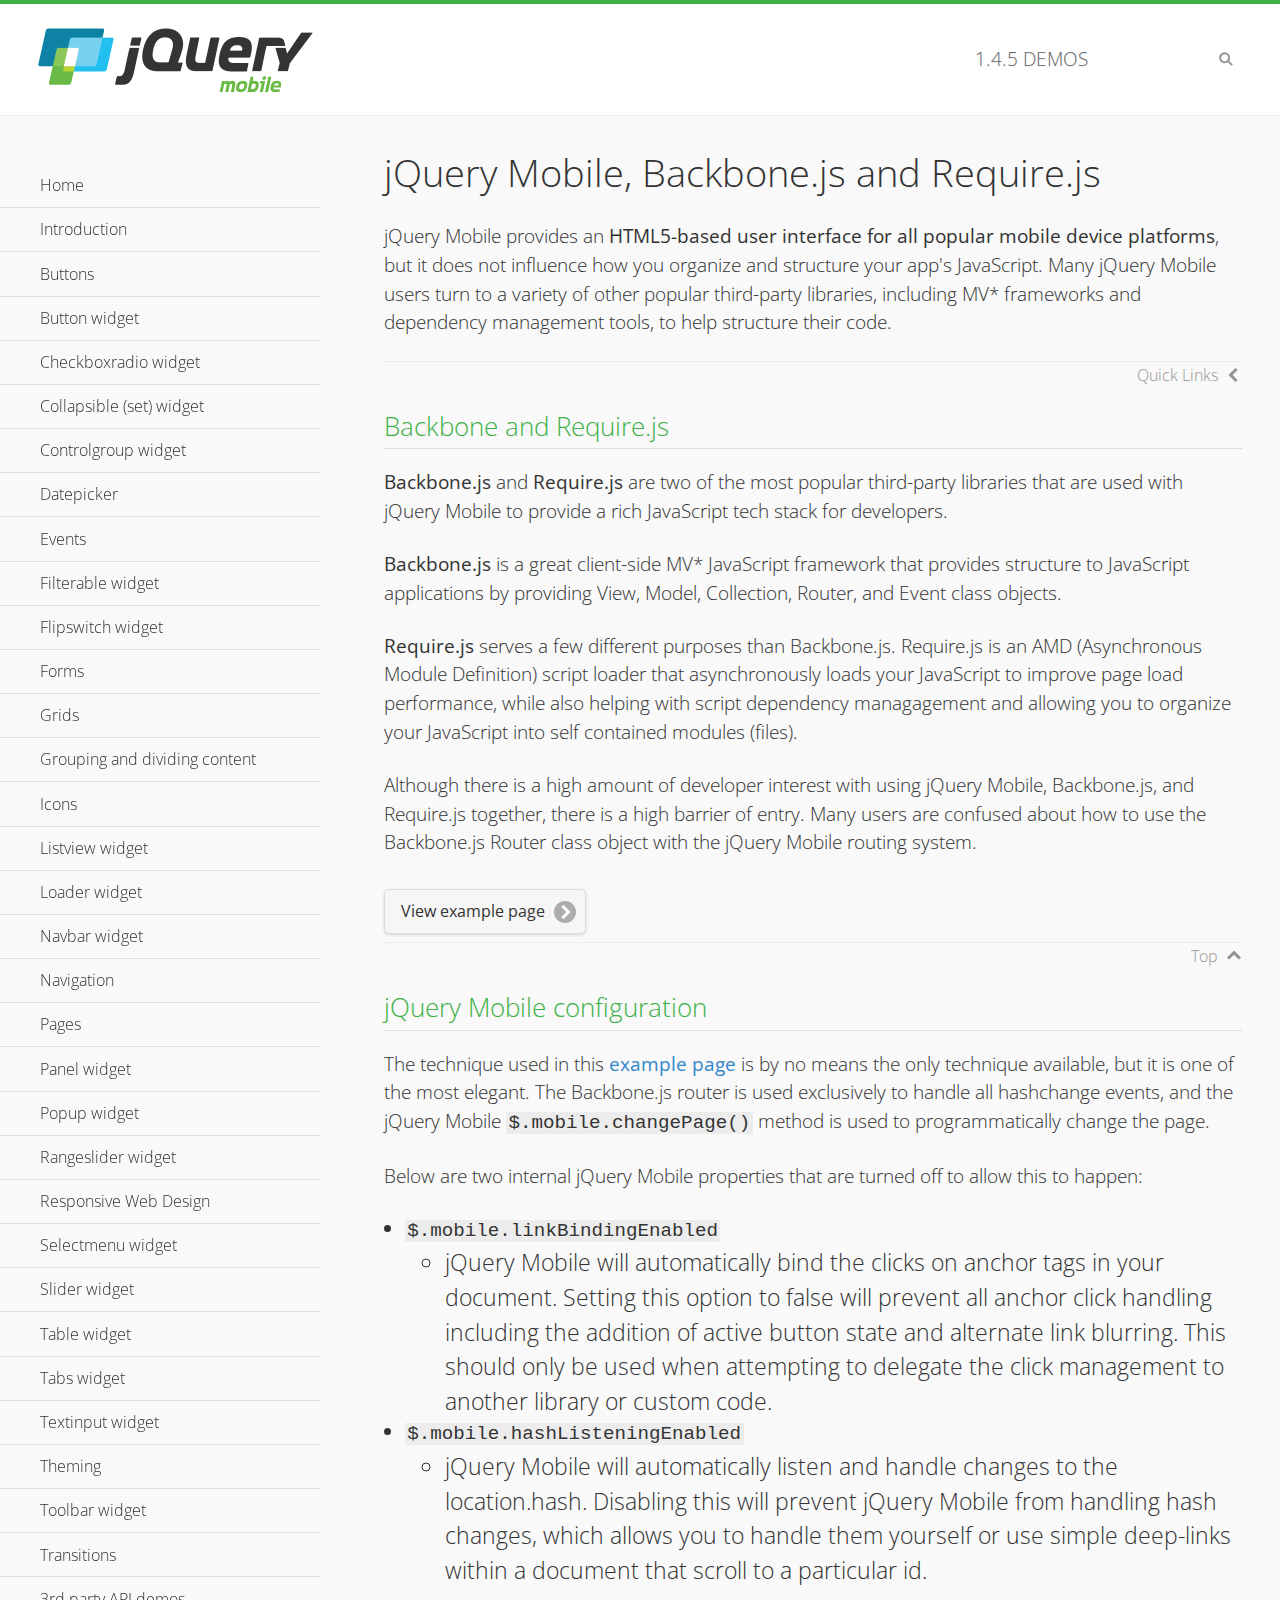
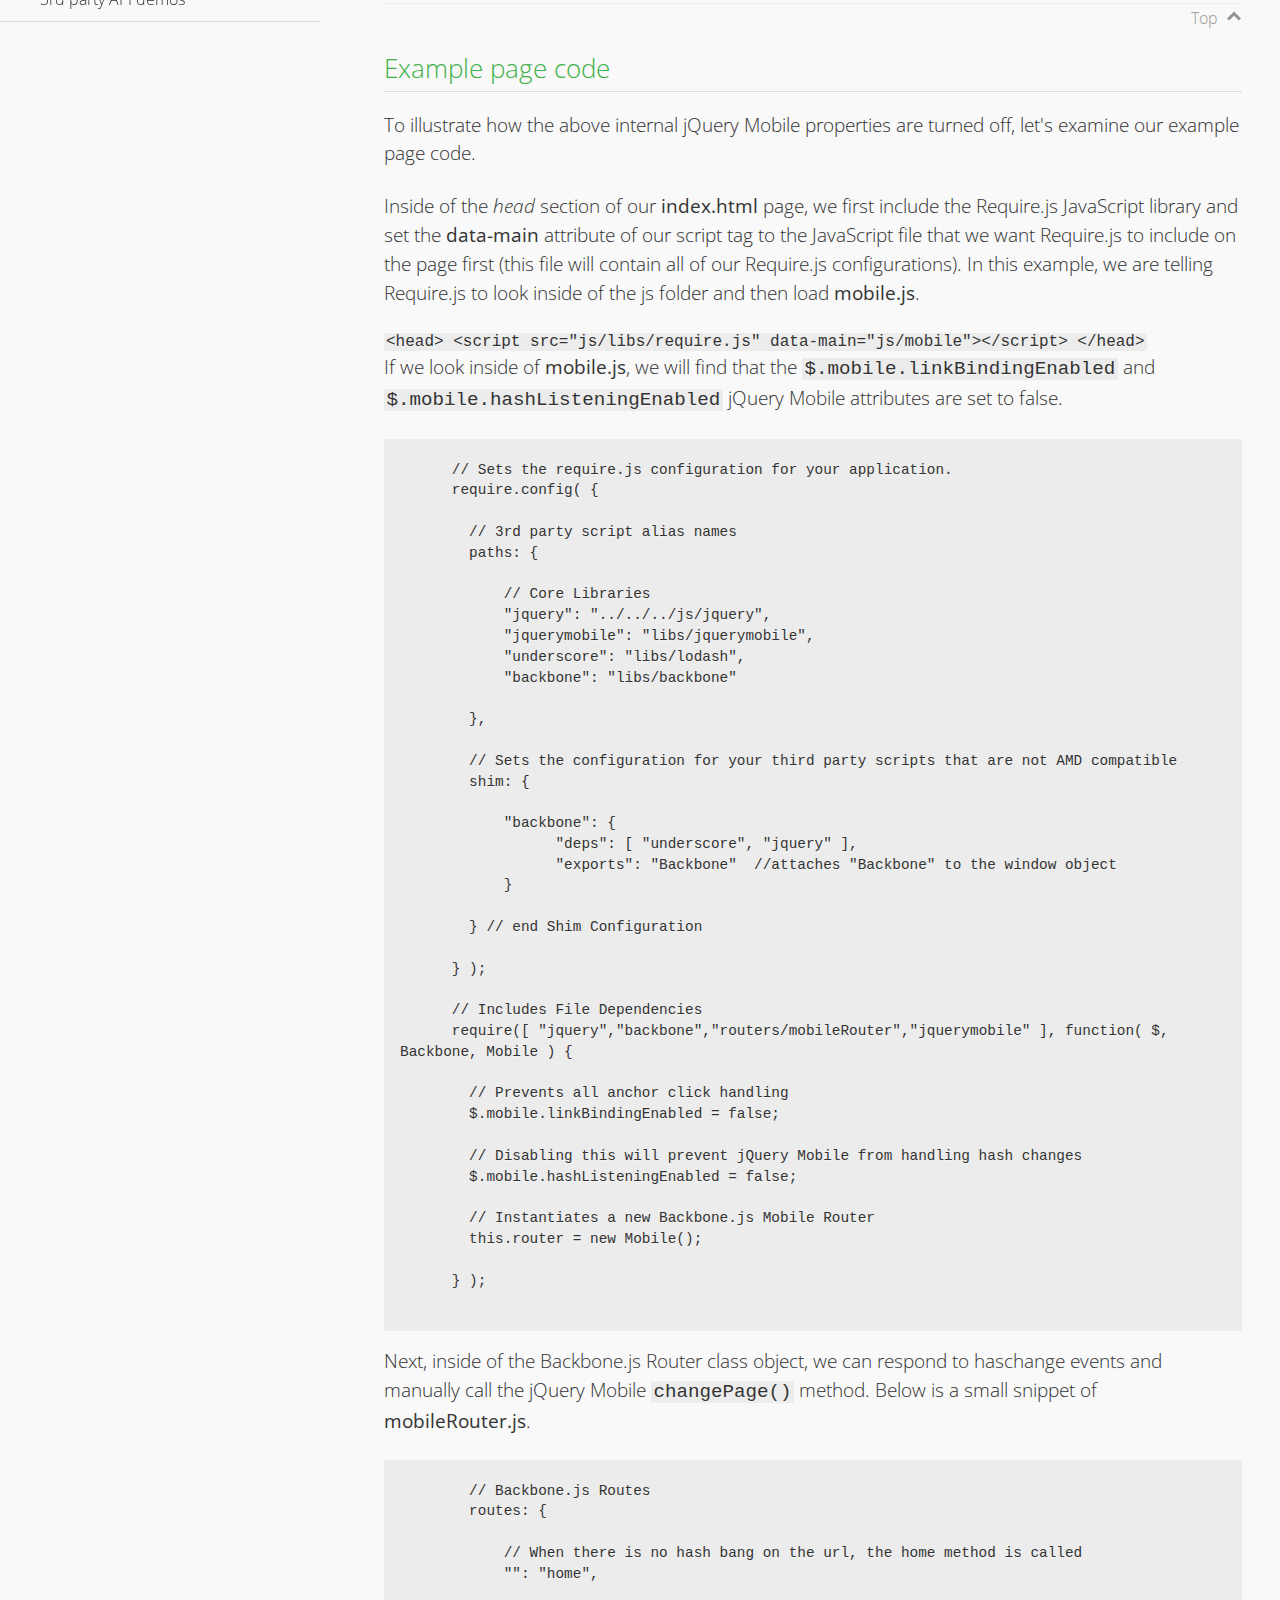
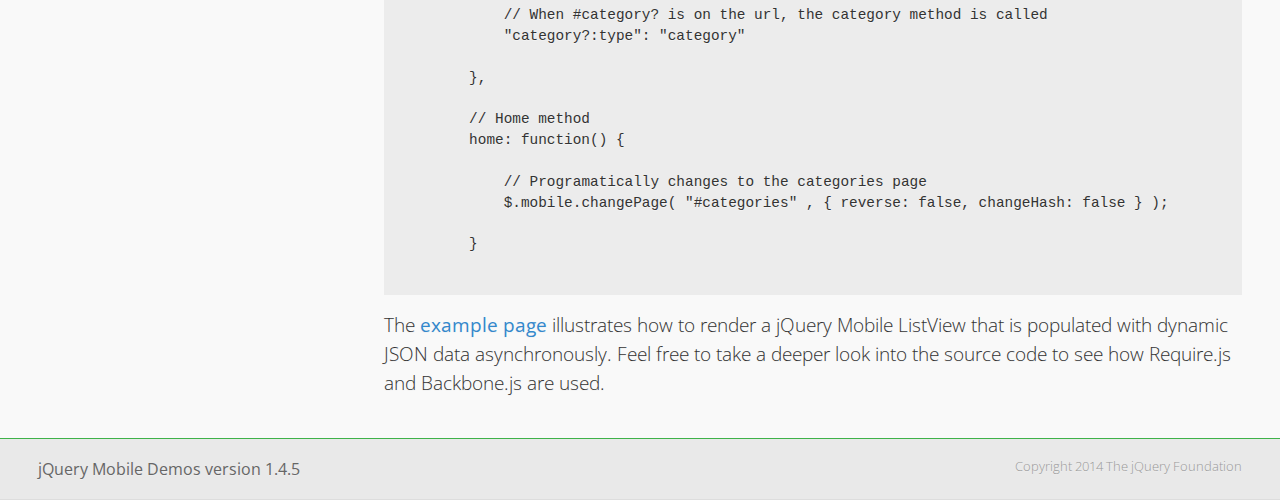
<file: Practica/jquery.mobile/demos/backbone-requirejs/index.html>
<!DOCTYPE html>
<html>
  <head>
  <meta charset="utf-8">
  <meta name="viewport" content="width=device-width, initial-scale=1">
  <title>jQuery Mobile - Backbone.js and Require.js Apps</title>
	<link rel="shortcut icon" href="../favicon.ico">
    <link rel="stylesheet" href="http://fonts.googleapis.com/css?family=Open+Sans:300,400,700">
	<link rel="stylesheet" href="../css/themes/default/jquery.mobile-1.4.5.min.css">
	<link rel="stylesheet" href="../_assets/css/jqm-demos.css">
	<script src="../js/jquery.js"></script>
	<script src="../_assets/js/index.js"></script>
	<script src="../js/jquery.mobile-1.4.5.min.js"></script>

</head>
<body>
<div data-role="page" class="jqm-demos" data-quicklinks="true">

    <div data-role="header" class="jqm-header">
		<h2><a href="../" title="jQuery Mobile Demos home"><img src="../_assets/img/jquery-logo.png" alt="jQuery Mobile"></a></h2>
		<p><span class="jqm-version"></span> Demos</p>
        <a href="#" class="jqm-navmenu-link ui-btn ui-btn-icon-notext ui-corner-all ui-icon-bars ui-nodisc-icon ui-alt-icon ui-btn-left">Menu</a>
        <a href="#" class="jqm-search-link ui-btn ui-btn-icon-notext ui-corner-all ui-icon-search ui-nodisc-icon ui-alt-icon ui-btn-right">Search</a>
    </div><!-- /header -->

	<div role="main" class="ui-content jqm-content">

      <h1>jQuery Mobile, Backbone.js and Require.js</h1>
      <p>jQuery Mobile provides an <strong>HTML5-based user interface for all popular mobile device platforms</strong>, but it does not influence how you organize and structure your app's JavaScript.  Many jQuery Mobile users turn to a variety of other popular third-party libraries, including MV* frameworks and dependency management tools, to help structure their code.
      </p>

	  <h2>Backbone and Require.js</h2>
      <p><strong>Backbone.js</strong> and <strong>Require.js</strong> are two of the most popular third-party libraries that are used with jQuery Mobile to provide a rich JavaScript tech stack for developers.
      </p>
      <p><strong>Backbone.js</strong> is a great client-side MV* JavaScript framework that provides structure to JavaScript applications by providing View, Model, Collection, Router, and Event class objects.
      </p>
      <p><strong>Require.js</strong> serves a few different purposes than Backbone.js. Require.js is an AMD (Asynchronous Module Definition) script loader that asynchronously loads your JavaScript to improve page load performance, while also helping with script dependency managagement and allowing you to organize your JavaScript into self contained modules (files).
      </p>
      <p>Although there is a high amount of developer interest with using jQuery Mobile, Backbone.js, and Require.js together, there is a high barrier of entry.  Many users are confused about how to use the Backbone.js Router class object with the jQuery Mobile routing system.</p>

	   <a href="backbone-require.html" rel="external" class="ui-btn ui-btn-inline ui-corner-all ui-shadow ui-btn-icon-right ui-icon-carat-r">View example page</a>

      <h2>jQuery Mobile configuration</h2>

      <p>The technique used in this <a href="backbone-require.html" rel="external">example page</a> is by no means the only technique available, but it is one of the most elegant.  The Backbone.js router is used exclusively to handle all hashchange events, and the jQuery Mobile <code>$.mobile.changePage()</code> method is used to programmatically change the page.</p>

      <p>Below are two internal jQuery Mobile properties that are turned off to allow this to happen:</p>

      <ul>
        <li><code>$.mobile.linkBindingEnabled</code>
          <ul>
            <li>jQuery Mobile will automatically bind the clicks on anchor tags in your document. Setting this option to false will prevent all anchor click handling including the addition of active button state and alternate link blurring. This should only be used when attempting to delegate the click management to another library or custom code.</li>
            </ul>
        </li>
        <li><code>$.mobile.hashListeningEnabled</code>
          <ul>
            <li>jQuery Mobile will automatically listen and handle changes to the location.hash. Disabling this will prevent jQuery Mobile from handling hash changes, which allows you to handle them yourself or use simple deep-links within a document that scroll to a particular id.</li>
            </ul>
        </li>
      </ul>

	  <h2>Example page code</h2>
      <p>To illustrate how the above internal jQuery Mobile properties are turned off, let's examine our example page code.</p>

      <p>Inside of the <em>head</em> section of our <strong>index.html</strong> page, we first include the Require.js JavaScript library and set the <strong>data-main</strong> attribute of our script tag to the JavaScript file that we want Require.js to include on the page first (this file will contain all of our Require.js configurations).  In this example, we are telling Require.js to look inside of the js folder and then load <strong>mobile.js</strong>.
      </p>

      <code>
        &lt;head&gt;
          &lt;script src=&quot;js/libs/require.js&quot; data-main=&quot;js/mobile&quot;&gt;&lt;/script&gt;
        &lt;/head&gt;
      </code>
      <p>If we look inside of <strong>mobile.js</strong>, we will find that the <code>$.mobile.linkBindingEnabled</code> and <code>$.mobile.hashListeningEnabled</code> jQuery Mobile attributes are set to false.
      </p>
      <pre>
      <code>
      // Sets the require.js configuration for your application.
      require.config( {

        // 3rd party script alias names
        paths: {

            // Core Libraries
            "jquery": "../../../js/jquery",
            "jquerymobile": "libs/jquerymobile",
            "underscore": "libs/lodash",
            "backbone": "libs/backbone"

        },

        // Sets the configuration for your third party scripts that are not AMD compatible
        shim: {

            "backbone": {
                  "deps": [ "underscore", "jquery" ],
                  "exports": "Backbone"  //attaches "Backbone" to the window object
            }

        } // end Shim Configuration

      } );

      // Includes File Dependencies
      require([ "jquery","backbone","routers/mobileRouter","jquerymobile" ], function( $, Backbone, Mobile ) {

        // Prevents all anchor click handling
        $.mobile.linkBindingEnabled = false;

        // Disabling this will prevent jQuery Mobile from handling hash changes
        $.mobile.hashListeningEnabled = false;

        // Instantiates a new Backbone.js Mobile Router
        this.router = new Mobile();

      } );
</code>
</pre>
<p>Next, inside of the Backbone.js Router class object, we can respond to haschange events and manually call the jQuery Mobile <code>changePage()</code> method.  Below is a small snippet of <strong>mobileRouter.js</strong>.</p>
<pre>
<code>
        // Backbone.js Routes
        routes: {

            // When there is no hash bang on the url, the home method is called
            "": "home",

            // When #category? is on the url, the category method is called
            "category?:type": "category"

        },

        // Home method
        home: function() {

            // Programatically changes to the categories page
            $.mobile.changePage( "#categories" , { reverse: false, changeHash: false } );

        }
</code>
</pre>

		<p>The <a href="backbone-require.html" rel="external">example page</a> illustrates how to render a jQuery Mobile ListView that is populated with dynamic JSON data asynchronously. Feel free to take a deeper look into the source code to see how Require.js and Backbone.js are used.</p>

    </div><!-- /content -->
	    <div data-role="panel" class="jqm-navmenu-panel" data-position="left" data-display="overlay" data-theme="a">
	    	<ul class="jqm-list ui-alt-icon ui-nodisc-icon">
<li data-filtertext="demos homepage" data-icon="home"><a href=".././">Home</a></li>
<li data-filtertext="introduction overview getting started"><a href="../intro/" data-ajax="false">Introduction</a></li>
<li data-filtertext="buttons button markup buttonmarkup method anchor link button element"><a href="../button-markup/" data-ajax="false">Buttons</a></li>
<li data-filtertext="form button widget input button submit reset"><a href="../button/" data-ajax="false">Button widget</a></li>
<li data-role="collapsible" data-enhanced="true" data-collapsed-icon="carat-d" data-expanded-icon="carat-u" data-iconpos="right" data-inset="false" class="ui-collapsible ui-collapsible-themed-content ui-collapsible-collapsed">
	<h3 class="ui-collapsible-heading ui-collapsible-heading-collapsed">
		<a href="#" class="ui-collapsible-heading-toggle ui-btn ui-btn-icon-right ui-btn-inherit ui-icon-carat-d">
		    Checkboxradio widget<span class="ui-collapsible-heading-status"> click to expand contents</span>
		</a>
	</h3>
	<div class="ui-collapsible-content ui-body-inherit ui-collapsible-content-collapsed" aria-hidden="true">
		<ul>
			<li data-filtertext="form checkboxradio widget checkbox input checkboxes controlgroups"><a href="../checkboxradio-checkbox/" data-ajax="false">Checkboxes</a></li>
			<li data-filtertext="form checkboxradio widget radio input radio buttons controlgroups"><a href="../checkboxradio-radio/" data-ajax="false">Radio buttons</a></li>
		</ul>
	</div>
</li>
<li data-role="collapsible" data-enhanced="true" data-collapsed-icon="carat-d" data-expanded-icon="carat-u" data-iconpos="right" data-inset="false" class="ui-collapsible ui-collapsible-themed-content ui-collapsible-collapsed">
	<h3 class="ui-collapsible-heading ui-collapsible-heading-collapsed">
		<a href="#" class="ui-collapsible-heading-toggle ui-btn ui-btn-icon-right ui-btn-inherit ui-icon-carat-d">
			Collapsible (set) widget<span class="ui-collapsible-heading-status"> click to expand contents</span>
		</a>
	</h3>
	<div class="ui-collapsible-content ui-body-inherit ui-collapsible-content-collapsed" aria-hidden="true">
		<ul>
			<li data-filtertext="collapsibles content formatting"><a href="../collapsible/" data-ajax="false">Collapsible</a></li>
			<li data-filtertext="dynamic collapsible set accordion append expand"><a href="../collapsible-dynamic/" data-ajax="false">Dynamic collapsibles</a></li>
			<li data-filtertext="accordions collapsible set widget content formatting grouped collapsibles"><a href="../collapsibleset/" data-ajax="false">Collapsible set</a></li>
		</ul>
	</div>
</li>
<li data-role="collapsible" data-enhanced="true" data-collapsed-icon="carat-d" data-expanded-icon="carat-u" data-iconpos="right" data-inset="false" class="ui-collapsible ui-collapsible-themed-content ui-collapsible-collapsed">
	<h3 class="ui-collapsible-heading ui-collapsible-heading-collapsed">
		<a href="#" class="ui-collapsible-heading-toggle ui-btn ui-btn-icon-right ui-btn-inherit ui-icon-carat-d">
			Controlgroup widget<span class="ui-collapsible-heading-status"> click to expand contents</span>
		</a>
	</h3>
	<div class="ui-collapsible-content ui-body-inherit ui-collapsible-content-collapsed" aria-hidden="true">
		<ul>
			<li data-filtertext="controlgroups selectmenu checkboxradio input grouped buttons horizontal vertical"><a href="../controlgroup/" data-ajax="false">Controlgroup</a></li>
			<li data-filtertext="dynamic controlgroup dynamically add buttons"><a href="../controlgroup-dynamic/" data-ajax="false">Dynamic controlgroups</a></li>
		</ul>
	</div>
</li>
<li data-filtertext="form datepicker widget date input"><a href="../datepicker/" data-ajax="false">Datepicker</a></li>
<li data-role="collapsible" data-enhanced="true" data-collapsed-icon="carat-d" data-expanded-icon="carat-u" data-iconpos="right" data-inset="false" class="ui-collapsible ui-collapsible-themed-content ui-collapsible-collapsed">
	<h3 class="ui-collapsible-heading ui-collapsible-heading-collapsed">
		<a href="#" class="ui-collapsible-heading-toggle ui-btn ui-btn-icon-right ui-btn-inherit ui-icon-carat-d">
			Events<span class="ui-collapsible-heading-status"> click to expand contents</span>
		</a>
	</h3>
	<div class="ui-collapsible-content ui-body-inherit ui-collapsible-content-collapsed" aria-hidden="true">
		<ul>
			<li data-filtertext="swipe to delete list items listviews swipe events"><a href="../swipe-list/" data-ajax="false">Swipe list items</a></li>
			<li data-filtertext="swipe to navigate swipe page navigation swipe events"><a href="../swipe-page/" data-ajax="false">Swipe page navigation</a></li>
		</ul>
	</div>
</li>
<li data-filtertext="filterable filter elements sorting searching listview table"><a href="../filterable/" data-ajax="false">Filterable widget</a></li>
<li data-filtertext="form flipswitch widget flip toggle switch binary select checkbox input"><a href="../flipswitch/" data-ajax="false">Flipswitch widget</a></li>
<li data-role="collapsible" data-enhanced="true" data-collapsed-icon="carat-d" data-expanded-icon="carat-u" data-iconpos="right" data-inset="false" class="ui-collapsible ui-collapsible-themed-content ui-collapsible-collapsed">
	<h3 class="ui-collapsible-heading ui-collapsible-heading-collapsed">
		<a href="#" class="ui-collapsible-heading-toggle ui-btn ui-btn-icon-right ui-btn-inherit ui-icon-carat-d">
			Forms<span class="ui-collapsible-heading-status"> click to expand contents</span>
		</a>
	</h3>
	<div class="ui-collapsible-content ui-body-inherit ui-collapsible-content-collapsed" aria-hidden="true">
		<ul>
			<li data-filtertext="forms text checkbox radio range button submit reset inputs selects textarea slider flipswitch label form elements"><a href="../forms/" data-ajax="false">Forms</a></li>
			<li data-filtertext="form hide labels hidden accessible ui-hidden-accessible forms"><a href="../forms-label-hidden-accessible/" data-ajax="false">Hide labels</a></li>
			<li data-filtertext="form field containers fieldcontain ui-field-contain forms"><a href="../forms-field-contain/" data-ajax="false">Field containers</a></li>
			<li data-filtertext="forms disabled form elements"><a href="../forms-disabled/" data-ajax="false">Forms disabled</a></li>
			<li data-filtertext="forms gallery examples overview forms text checkbox radio range button submit reset inputs selects textarea slider flipswitch label form elements"><a href="../forms-gallery/" data-ajax="false">Forms gallery</a></li>
		</ul>
	</div>
</li>
<li data-role="collapsible" data-enhanced="true" data-collapsed-icon="carat-d" data-expanded-icon="carat-u" data-iconpos="right" data-inset="false" class="ui-collapsible ui-collapsible-themed-content ui-collapsible-collapsed">
	<h3 class="ui-collapsible-heading ui-collapsible-heading-collapsed">
		<a href="#" class="ui-collapsible-heading-toggle ui-btn ui-btn-icon-right ui-btn-inherit ui-icon-carat-d">
			Grids<span class="ui-collapsible-heading-status"> click to expand contents</span>
		</a>
	</h3>
	<div class="ui-collapsible-content ui-body-inherit ui-collapsible-content-collapsed" aria-hidden="true">
		<ul>
			<li data-filtertext="grids columns blocks content formatting rwd responsive css framework"><a href="../grids/" data-ajax="false">Grids</a></li>
			<li data-filtertext="buttons in grids css framework"><a href="../grids-buttons/" data-ajax="false">Buttons in grids</a></li>
			<li data-filtertext="custom responsive grids rwd css framework"><a href="../grids-custom-responsive/" data-ajax="false">Custom responsive grids</a></li>
		</ul>
	</div>
</li>
<li data-filtertext="blocks content formatting sections heading"><a href="../body-bar-classes/" data-ajax="false">Grouping and dividing content</a></li>
<li data-role="collapsible" data-enhanced="true" data-collapsed-icon="carat-d" data-expanded-icon="carat-u" data-iconpos="right" data-inset="false" class="ui-collapsible ui-collapsible-themed-content ui-collapsible-collapsed">
	<h3 class="ui-collapsible-heading ui-collapsible-heading-collapsed">
		<a href="#" class="ui-collapsible-heading-toggle ui-btn ui-btn-icon-right ui-btn-inherit ui-icon-carat-d">
			Icons<span class="ui-collapsible-heading-status"> click to expand contents</span>
		</a>
	</h3>
	<div class="ui-collapsible-content ui-body-inherit ui-collapsible-content-collapsed" aria-hidden="true">
		<ul>
			<li data-filtertext="button icons svg disc alt custom icon position"><a href="../icons/" data-ajax="false">Icons</a></li>
			<li data-filtertext=""><a href="../icons-grunticon/" data-ajax="false">Grunticon loader</a></li>
		</ul>
	</div>
</li>
<li data-role="collapsible" data-enhanced="true" data-collapsed-icon="carat-d" data-expanded-icon="carat-u" data-iconpos="right" data-inset="false" class="ui-collapsible ui-collapsible-themed-content ui-collapsible-collapsed">
	<h3 class="ui-collapsible-heading ui-collapsible-heading-collapsed">
		<a href="#" class="ui-collapsible-heading-toggle ui-btn ui-btn-icon-right ui-btn-inherit ui-icon-carat-d">
			Listview widget<span class="ui-collapsible-heading-status"> click to expand contents</span>
		</a>
	</h3>
	<div class="ui-collapsible-content ui-body-inherit ui-collapsible-content-collapsed" aria-hidden="true">
		<ul>
			<li data-filtertext="listview widget thumbnails icons nested split button collapsible ul ol"><a href="../listview/" data-ajax="false">Listview</a></li>
			<li data-filtertext="autocomplete filterable reveal listview filtertextbeforefilter placeholder"><a href="../listview-autocomplete/" data-ajax="false">Listview autocomplete</a></li>
			<li data-filtertext="autocomplete filterable reveal listview remote data filtertextbeforefilter placeholder"><a href="../listview-autocomplete-remote/" data-ajax="false">Listview autocomplete remote data</a></li>
			<li data-filtertext="autodividers anchor jump scroll linkbars listview lists ul ol"><a href="../listview-autodividers-linkbar/" data-ajax="false">Listview autodividers linkbar</a></li>
			<li data-filtertext="listview autodividers selector autodividersselector lists ul ol"><a href="../listview-autodividers-selector/" data-ajax="false">Listview autodividers selector</a></li>
			<li data-filtertext="listview nested list items"><a href="../listview-nested-lists/" data-ajax="false">Nested Listviews</a></li>
			<li data-filtertext="listview collapsible list items flat"><a href="../listview-collapsible-item-flat/" data-ajax="false">Listview collapsible list items (flat)</a></li>
			<li data-filtertext="listview collapsible list indented"><a href="../listview-collapsible-item-indented/" data-ajax="false">Listview collapsible list items (indented)</a></li>
			<li data-filtertext="grid listview responsive grids responsive listviews lists ul"><a href="../listview-grid/" data-ajax="false">Listview responsive grid</a></li>
		</ul>
	</div>
</li>
<li data-filtertext="loader widget page loading navigation overlay spinner"><a href="../loader/" data-ajax="false">Loader widget</a></li>
<li data-filtertext="navbar widget navmenu toolbars header footer"><a href="../navbar/" data-ajax="false">Navbar widget</a></li>
<li data-role="collapsible" data-enhanced="true" data-collapsed-icon="carat-d" data-expanded-icon="carat-u" data-iconpos="right" data-inset="false" class="ui-collapsible ui-collapsible-themed-content ui-collapsible-collapsed">
	<h3 class="ui-collapsible-heading ui-collapsible-heading-collapsed">
		<a href="#" class="ui-collapsible-heading-toggle ui-btn ui-btn-icon-right ui-btn-inherit ui-icon-carat-d">
			Navigation<span class="ui-collapsible-heading-status"> click to expand contents</span>
		</a>
	</h3>
	<div class="ui-collapsible-content ui-body-inherit ui-collapsible-content-collapsed" aria-hidden="true">
		<ul>
			<li data-filtertext="ajax navigation navigate widget history event method"><a href="../navigation/" data-ajax="false">Navigation</a></li>
			<li data-filtertext="linking pages page links navigation ajax prefetch cache"><a href="../navigation-linking-pages/" data-ajax="false">Linking pages</a></li>
			<!-- <li data-filtertext="php redirect server redirection server-side navigation"><a href="../navigation-php-redirect/" data-ajax="false">PHP redirect demo</a></li>-->
			<li data-filtertext="navigation redirection hash query"><a href="../navigation-hash-processing/" data-ajax="false">Hash processing demo</a></li>
			<li data-filtertext="navigation redirection hash query"><a href="../page-events/" data-ajax="false">Page Navigation Events</a></li>
		</ul>
	</div>
</li>
<li data-role="collapsible" data-enhanced="true" data-collapsed-icon="carat-d" data-expanded-icon="carat-u" data-iconpos="right" data-inset="false" class="ui-collapsible ui-collapsible-themed-content ui-collapsible-collapsed">
	<h3 class="ui-collapsible-heading ui-collapsible-heading-collapsed">
		<a href="#" class="ui-collapsible-heading-toggle ui-btn ui-btn-icon-right ui-btn-inherit ui-icon-carat-d">
			Pages<span class="ui-collapsible-heading-status"> click to expand contents</span>
		</a>
	</h3>
	<div class="ui-collapsible-content ui-body-inherit ui-collapsible-content-collapsed" aria-hidden="true">
		<ul>
			<li data-filtertext="pages page widget ajax navigation"><a href="../pages/" data-ajax="false">Pages</a></li>
			<li data-filtertext="single page"><a href="../pages-single-page/" data-ajax="false">Single page</a></li>
			<li data-filtertext="multipage multi-page page"><a href="../pages-multi-page/" data-ajax="false">Multi-page template</a></li>
			<li data-filtertext="dialog page widget modal popup"><a href="../pages-dialog/" data-ajax="false">Dialog page</a></li>
		</ul>
	</div>
</li>
<li data-role="collapsible" data-enhanced="true" data-collapsed-icon="carat-d" data-expanded-icon="carat-u" data-iconpos="right" data-inset="false" class="ui-collapsible ui-collapsible-themed-content ui-collapsible-collapsed">
	<h3 class="ui-collapsible-heading ui-collapsible-heading-collapsed">
		<a href="#" class="ui-collapsible-heading-toggle ui-btn ui-btn-icon-right ui-btn-inherit ui-icon-carat-d">
			Panel widget<span class="ui-collapsible-heading-status"> click to expand contents</span>
		</a>
	</h3>
	<div class="ui-collapsible-content ui-body-inherit ui-collapsible-content-collapsed" aria-hidden="true">
		<ul>
			<li data-filtertext="panel widget sliding panels reveal push overlay responsive"><a href="../panel/" data-ajax="false">Panel</a></li>
			<li data-filtertext=""><a href="../panel-external/" data-ajax="false">External panels</a></li>
			<li data-filtertext="panel "><a href="../panel-fixed/" data-ajax="false">Fixed panels</a></li>
			<li data-filtertext="panel slide panels sliding panels shadow rwd responsive breakpoint"><a href="../panel-responsive/" data-ajax="false">Panels responsive</a></li>
			<li data-filtertext="panel custom style custom panel width reveal shadow listview panel styling page background wrapper"><a href="../panel-styling/" data-ajax="false">Custom panel style</a></li>
			<li data-filtertext="panel open on swipe"><a href="../panel-swipe-open/" data-ajax="false">Panel open on swipe</a></li>
			<li data-filtertext="panels outside page internal external toolbars"><a href="../panel-external-internal/" data-ajax="false">Panel external and internal</a></li>
		</ul>
	</div>
</li>
<li data-role="collapsible" data-enhanced="true" data-collapsed-icon="carat-d" data-expanded-icon="carat-u" data-iconpos="right" data-inset="false" class="ui-collapsible ui-collapsible-themed-content ui-collapsible-collapsed">
	<h3 class="ui-collapsible-heading ui-collapsible-heading-collapsed">
		<a href="#" class="ui-collapsible-heading-toggle ui-btn ui-btn-icon-right ui-btn-inherit ui-icon-carat-d">
			Popup widget<span class="ui-collapsible-heading-status"> click to expand contents</span>
		</a>
	</h3>
	<div class="ui-collapsible-content ui-body-inherit ui-collapsible-content-collapsed" aria-hidden="true">
		<ul>
			<li data-filtertext="popup widget popups dialog modal transition tooltip lightbox form overlay screen flip pop fade transition"><a href="../popup/" data-ajax="false">Popup</a></li>
			<li data-filtertext="popup alignment position"><a href="../popup-alignment/" data-ajax="false">Popup alignment</a></li>
			<li data-filtertext="popup arrow size popups popover"><a href="../popup-arrow-size/" data-ajax="false">Popup arrow size</a></li>
			<li data-filtertext="dynamic popups popup images lightbox"><a href="../popup-dynamic/" data-ajax="false">Dynamic popups</a></li>
			<li data-filtertext="popups with iframes scaling"><a href="../popup-iframe/" data-ajax="false">Popups with iframes</a></li>
			<li data-filtertext="popup image scaling"><a href="../popup-image-scaling/" data-ajax="false">Popup image scaling</a></li>
			<li data-filtertext="external popup outside multi-page"><a href="../popup-outside-multipage/" data-ajax="false">Popup outside multi-page</a></li>
		</ul>
	</div>
</li>
<li data-filtertext="form rangeslider widget dual sliders dual handle sliders range input"><a href="../rangeslider/" data-ajax="false">Rangeslider widget</a></li>
<li data-filtertext="responsive web design rwd adaptive progressive enhancement PE accessible mobile breakpoints media query media queries"><a href="../rwd/" data-ajax="false">Responsive Web Design</a></li>
<li data-role="collapsible" data-enhanced="true" data-collapsed-icon="carat-d" data-expanded-icon="carat-u" data-iconpos="right" data-inset="false" class="ui-collapsible ui-collapsible-themed-content ui-collapsible-collapsed">
	<h3 class="ui-collapsible-heading ui-collapsible-heading-collapsed">
		<a href="#" class="ui-collapsible-heading-toggle ui-btn ui-btn-icon-right ui-btn-inherit ui-icon-carat-d">
			Selectmenu widget<span class="ui-collapsible-heading-status"> click to expand contents</span>
		</a>
	</h3>
	<div class="ui-collapsible-content ui-body-inherit ui-collapsible-content-collapsed" aria-hidden="true">
		<ul>
			<li data-filtertext="form selectmenu widget select input custom select menu selects"><a href="../selectmenu/" data-ajax="false">Selectmenu</a></li>
			<li data-filtertext="form custom select menu selectmenu widget custom menu option optgroup multiple selects"><a href="../selectmenu-custom/" data-ajax="false">Custom select menu</a></li>
			<li data-filtertext="filterable select filter popup dialog"><a href="../selectmenu-custom-filter/" data-ajax="false">Custom select menu with filter</a></li>
		</ul>
	</div>
</li>
<li data-role="collapsible" data-enhanced="true" data-collapsed-icon="carat-d" data-expanded-icon="carat-u" data-iconpos="right" data-inset="false" class="ui-collapsible ui-collapsible-themed-content ui-collapsible-collapsed">
	<h3 class="ui-collapsible-heading ui-collapsible-heading-collapsed">
		<a href="#" class="ui-collapsible-heading-toggle ui-btn ui-btn-icon-right ui-btn-inherit ui-icon-carat-d">
			Slider widget<span class="ui-collapsible-heading-status"> click to expand contents</span>
		</a>
	</h3>
	<div class="ui-collapsible-content ui-body-inherit ui-collapsible-content-collapsed" aria-hidden="true">
		<ul>
			<li data-filtertext="form slider widget range input single sliders"><a href="../slider/" data-ajax="false">Slider</a></li>
			<li data-filtertext="form slider widget flipswitch slider binary select flip toggle switch"><a href="../slider-flipswitch/" data-ajax="false">Slider flip toggle switch</a></li>
			<li data-filtertext="form slider tooltip handle value input range sliders"><a href="../slider-tooltip/" data-ajax="false">Slider tooltip</a></li>
		</ul>
	</div>
</li>
<li data-role="collapsible" data-enhanced="true" data-collapsed-icon="carat-d" data-expanded-icon="carat-u" data-iconpos="right" data-inset="false" class="ui-collapsible ui-collapsible-themed-content ui-collapsible-collapsed">
	<h3 class="ui-collapsible-heading ui-collapsible-heading-collapsed">
		<a href="#" class="ui-collapsible-heading-toggle ui-btn ui-btn-icon-right ui-btn-inherit ui-icon-carat-d">
			Table widget<span class="ui-collapsible-heading-status"> click to expand contents</span>
		</a>
	</h3>
	<div class="ui-collapsible-content ui-body-inherit ui-collapsible-content-collapsed" aria-hidden="true">
		<ul>
			<li data-filtertext="table widget reflow column toggle th td responsive tables rwd hide show tabular"><a href="../table-column-toggle/" data-ajax="false">Table Column Toggle</a></li>
			<li data-filtertext="table column toggle phone comparison demo"><a href="../table-column-toggle-example/" data-ajax="false">Table Column Toggle demo</a></li>
			<li data-filtertext="responsive tables table column toggle heading groups rwd breakpoint"><a href="../table-column-toggle-heading-groups/" data-ajax="false">Table Column Toggle heading groups</a></li>
			<li data-filtertext="responsive tables table column toggle hide rwd breakpoint customization options"><a href="../table-column-toggle-options/" data-ajax="false">Table Column Toggle options</a></li>
			<li data-filtertext="table reflow th td responsive rwd columns tabular"><a href="../table-reflow/" data-ajax="false">Table Reflow</a></li>
			<li data-filtertext="responsive tables table reflow heading groups rwd breakpoint"><a href="../table-reflow-heading-groups/" data-ajax="false">Table Reflow heading groups</a></li>
			<li data-filtertext="responsive tables table reflow stripes strokes table style"><a href="../table-reflow-stripes-strokes/" data-ajax="false">Table Reflow stripes and strokes</a></li>
			<li data-filtertext="responsive tables table reflow stack custom styles"><a href="../table-reflow-styling/" data-ajax="false">Table Reflow custom styles</a></li>
		</ul>
	</div>
</li>
<li data-filtertext="ui tabs widget"><a href="../tabs/" data-ajax="false">Tabs widget</a></li>
<li data-filtertext="form textinput widget text input textarea number date time tel email file color password"><a href="../textinput/" data-ajax="false">Textinput widget</a></li>
<li data-role="collapsible" data-enhanced="true" data-collapsed-icon="carat-d" data-expanded-icon="carat-u" data-iconpos="right" data-inset="false" class="ui-collapsible ui-collapsible-themed-content ui-collapsible-collapsed">
	<h3 class="ui-collapsible-heading ui-collapsible-heading-collapsed">
		<a href="#" class="ui-collapsible-heading-toggle ui-btn ui-btn-icon-right ui-btn-inherit ui-icon-carat-d">
			Theming<span class="ui-collapsible-heading-status"> click to expand contents</span>
		</a>
	</h3>
	<div class="ui-collapsible-content ui-body-inherit ui-collapsible-content-collapsed" aria-hidden="true">
		<ul>
			<li data-filtertext="default theme swatches theming style css"><a href="../theme-default/" data-ajax="false">Default theme</a></li>
			<li data-filtertext="classic theme old theme swatches theming style css"><a href="../theme-classic/" data-ajax="false">Classic theme</a></li>
		</ul>
	</div>
</li>
<li data-role="collapsible" data-enhanced="true" data-collapsed-icon="carat-d" data-expanded-icon="carat-u" data-iconpos="right" data-inset="false" class="ui-collapsible ui-collapsible-themed-content ui-collapsible-collapsed">
	<h3 class="ui-collapsible-heading ui-collapsible-heading-collapsed">
		<a href="#" class="ui-collapsible-heading-toggle ui-btn ui-btn-icon-right ui-btn-inherit ui-icon-carat-d">
			Toolbar widget<span class="ui-collapsible-heading-status"> click to expand contents</span>
		</a>
	</h3>
	<div class="ui-collapsible-content ui-body-inherit ui-collapsible-content-collapsed" aria-hidden="true">
		<ul>
			<li data-filtertext="toolbar widget header footer toolbars fixed fullscreen external sections"><a href="../toolbar/" data-ajax="false">Toolbar</a></li>
			<li data-filtertext="dynamic toolbars dynamically add toolbar header footer"><a href="../toolbar-dynamic/" data-ajax="false">Dynamic toolbars</a></li>
			<li data-filtertext="external toolbars header footer"><a href="../toolbar-external/" data-ajax="false">External toolbars</a></li>
			<li data-filtertext="fixed toolbars header footer"><a href="../toolbar-fixed/" data-ajax="false">Fixed toolbars</a></li>
			<li data-filtertext="fixed fullscreen toolbars header footer"><a href="../toolbar-fixed-fullscreen/" data-ajax="false">Fullscreen toolbars</a></li>
			<li data-filtertext="external fixed toolbars header footer"><a href="../toolbar-fixed-external/" data-ajax="false">Fixed external toolbars</a></li>
			<li data-filtertext="external persistent toolbars header footer navbar navmenu"><a href="../toolbar-fixed-persistent/" data-ajax="false">Persistent toolbars</a></li>
			<li data-filtertext="external ajax optimized toolbars persistent toolbars header footer navbar"><a href="../toolbar-fixed-persistent-optimized/" data-ajax="false">Ajax optimized toolbars</a></li>
			<li data-filtertext="form in toolbars header footer"><a href="../toolbar-fixed-forms/" data-ajax="false">Form in toolbar</a></li>
		</ul>
	</div>
</li>
<li data-filtertext="page transitions animated pages popup navigation flip slide fade pop"><a href="../transitions/" data-ajax="false">Transitions</a></li>
<li data-role="collapsible" data-enhanced="true" data-collapsed-icon="carat-d" data-expanded-icon="carat-u" data-iconpos="right" data-inset="false" class="ui-collapsible ui-collapsible-themed-content ui-collapsible-collapsed">
	<h3 class="ui-collapsible-heading ui-collapsible-heading-collapsed">
		<a href="#" class="ui-collapsible-heading-toggle ui-btn ui-btn-icon-right ui-btn-inherit ui-icon-carat-d">
			3rd party API demos<span class="ui-collapsible-heading-status"> click to expand contents</span>
		</a>
	</h3>
	<div class="ui-collapsible-content ui-body-inherit ui-collapsible-content-collapsed" aria-hidden="true">
		<ul>
			<li data-filtertext="backbone requirejs navigation router"><a href="../backbone-requirejs/" data-ajax="false">Backbone RequireJS</a></li>
			<li data-filtertext="google maps geolocation demo"><a href="../map-geolocation/" data-ajax="false">Google Maps geolocation</a></li>
			<li data-filtertext="google maps hybrid"><a href="../map-list-toggle/" data-ajax="false">Google Maps list toggle</a></li>
		</ul>
	</div>
</li>



		     </ul>
		</div><!-- /panel -->


    <div data-role="footer" data-position="fixed" data-tap-toggle="false" class="jqm-footer">
        <p>jQuery Mobile Demos version <span class="jqm-version"></span></p>
        <p>Copyright 2014 The jQuery Foundation</p>
    </div><!-- /footer -->
	<!-- TODO: This should become an external panel so we can add input to markup (unique ID) -->
    <div data-role="panel" class="jqm-search-panel" data-position="right" data-display="overlay" data-theme="a">
		<div class="jqm-search">
			<ul class="jqm-list" data-filter-placeholder="Search demos..." data-filter-reveal="true">
<li data-filtertext="demos homepage" data-icon="home"><a href=".././">Home</a></li>
<li data-filtertext="introduction overview getting started"><a href="../intro/" data-ajax="false">Introduction</a></li>
<li data-filtertext="buttons button markup buttonmarkup method anchor link button element"><a href="../button-markup/" data-ajax="false">Buttons</a></li>
<li data-filtertext="form button widget input button submit reset"><a href="../button/" data-ajax="false">Button widget</a></li>
<li data-role="collapsible" data-enhanced="true" data-collapsed-icon="carat-d" data-expanded-icon="carat-u" data-iconpos="right" data-inset="false" class="ui-collapsible ui-collapsible-themed-content ui-collapsible-collapsed">
	<h3 class="ui-collapsible-heading ui-collapsible-heading-collapsed">
		<a href="#" class="ui-collapsible-heading-toggle ui-btn ui-btn-icon-right ui-btn-inherit ui-icon-carat-d">
		    Checkboxradio widget<span class="ui-collapsible-heading-status"> click to expand contents</span>
		</a>
	</h3>
	<div class="ui-collapsible-content ui-body-inherit ui-collapsible-content-collapsed" aria-hidden="true">
		<ul>
			<li data-filtertext="form checkboxradio widget checkbox input checkboxes controlgroups"><a href="../checkboxradio-checkbox/" data-ajax="false">Checkboxes</a></li>
			<li data-filtertext="form checkboxradio widget radio input radio buttons controlgroups"><a href="../checkboxradio-radio/" data-ajax="false">Radio buttons</a></li>
		</ul>
	</div>
</li>
<li data-role="collapsible" data-enhanced="true" data-collapsed-icon="carat-d" data-expanded-icon="carat-u" data-iconpos="right" data-inset="false" class="ui-collapsible ui-collapsible-themed-content ui-collapsible-collapsed">
	<h3 class="ui-collapsible-heading ui-collapsible-heading-collapsed">
		<a href="#" class="ui-collapsible-heading-toggle ui-btn ui-btn-icon-right ui-btn-inherit ui-icon-carat-d">
			Collapsible (set) widget<span class="ui-collapsible-heading-status"> click to expand contents</span>
		</a>
	</h3>
	<div class="ui-collapsible-content ui-body-inherit ui-collapsible-content-collapsed" aria-hidden="true">
		<ul>
			<li data-filtertext="collapsibles content formatting"><a href="../collapsible/" data-ajax="false">Collapsible</a></li>
			<li data-filtertext="dynamic collapsible set accordion append expand"><a href="../collapsible-dynamic/" data-ajax="false">Dynamic collapsibles</a></li>
			<li data-filtertext="accordions collapsible set widget content formatting grouped collapsibles"><a href="../collapsibleset/" data-ajax="false">Collapsible set</a></li>
		</ul>
	</div>
</li>
<li data-role="collapsible" data-enhanced="true" data-collapsed-icon="carat-d" data-expanded-icon="carat-u" data-iconpos="right" data-inset="false" class="ui-collapsible ui-collapsible-themed-content ui-collapsible-collapsed">
	<h3 class="ui-collapsible-heading ui-collapsible-heading-collapsed">
		<a href="#" class="ui-collapsible-heading-toggle ui-btn ui-btn-icon-right ui-btn-inherit ui-icon-carat-d">
			Controlgroup widget<span class="ui-collapsible-heading-status"> click to expand contents</span>
		</a>
	</h3>
	<div class="ui-collapsible-content ui-body-inherit ui-collapsible-content-collapsed" aria-hidden="true">
		<ul>
			<li data-filtertext="controlgroups selectmenu checkboxradio input grouped buttons horizontal vertical"><a href="../controlgroup/" data-ajax="false">Controlgroup</a></li>
			<li data-filtertext="dynamic controlgroup dynamically add buttons"><a href="../controlgroup-dynamic/" data-ajax="false">Dynamic controlgroups</a></li>
		</ul>
	</div>
</li>
<li data-filtertext="form datepicker widget date input"><a href="../datepicker/" data-ajax="false">Datepicker</a></li>
<li data-role="collapsible" data-enhanced="true" data-collapsed-icon="carat-d" data-expanded-icon="carat-u" data-iconpos="right" data-inset="false" class="ui-collapsible ui-collapsible-themed-content ui-collapsible-collapsed">
	<h3 class="ui-collapsible-heading ui-collapsible-heading-collapsed">
		<a href="#" class="ui-collapsible-heading-toggle ui-btn ui-btn-icon-right ui-btn-inherit ui-icon-carat-d">
			Events<span class="ui-collapsible-heading-status"> click to expand contents</span>
		</a>
	</h3>
	<div class="ui-collapsible-content ui-body-inherit ui-collapsible-content-collapsed" aria-hidden="true">
		<ul>
			<li data-filtertext="swipe to delete list items listviews swipe events"><a href="../swipe-list/" data-ajax="false">Swipe list items</a></li>
			<li data-filtertext="swipe to navigate swipe page navigation swipe events"><a href="../swipe-page/" data-ajax="false">Swipe page navigation</a></li>
		</ul>
	</div>
</li>
<li data-filtertext="filterable filter elements sorting searching listview table"><a href="../filterable/" data-ajax="false">Filterable widget</a></li>
<li data-filtertext="form flipswitch widget flip toggle switch binary select checkbox input"><a href="../flipswitch/" data-ajax="false">Flipswitch widget</a></li>
<li data-role="collapsible" data-enhanced="true" data-collapsed-icon="carat-d" data-expanded-icon="carat-u" data-iconpos="right" data-inset="false" class="ui-collapsible ui-collapsible-themed-content ui-collapsible-collapsed">
	<h3 class="ui-collapsible-heading ui-collapsible-heading-collapsed">
		<a href="#" class="ui-collapsible-heading-toggle ui-btn ui-btn-icon-right ui-btn-inherit ui-icon-carat-d">
			Forms<span class="ui-collapsible-heading-status"> click to expand contents</span>
		</a>
	</h3>
	<div class="ui-collapsible-content ui-body-inherit ui-collapsible-content-collapsed" aria-hidden="true">
		<ul>
			<li data-filtertext="forms text checkbox radio range button submit reset inputs selects textarea slider flipswitch label form elements"><a href="../forms/" data-ajax="false">Forms</a></li>
			<li data-filtertext="form hide labels hidden accessible ui-hidden-accessible forms"><a href="../forms-label-hidden-accessible/" data-ajax="false">Hide labels</a></li>
			<li data-filtertext="form field containers fieldcontain ui-field-contain forms"><a href="../forms-field-contain/" data-ajax="false">Field containers</a></li>
			<li data-filtertext="forms disabled form elements"><a href="../forms-disabled/" data-ajax="false">Forms disabled</a></li>
			<li data-filtertext="forms gallery examples overview forms text checkbox radio range button submit reset inputs selects textarea slider flipswitch label form elements"><a href="../forms-gallery/" data-ajax="false">Forms gallery</a></li>
		</ul>
	</div>
</li>
<li data-role="collapsible" data-enhanced="true" data-collapsed-icon="carat-d" data-expanded-icon="carat-u" data-iconpos="right" data-inset="false" class="ui-collapsible ui-collapsible-themed-content ui-collapsible-collapsed">
	<h3 class="ui-collapsible-heading ui-collapsible-heading-collapsed">
		<a href="#" class="ui-collapsible-heading-toggle ui-btn ui-btn-icon-right ui-btn-inherit ui-icon-carat-d">
			Grids<span class="ui-collapsible-heading-status"> click to expand contents</span>
		</a>
	</h3>
	<div class="ui-collapsible-content ui-body-inherit ui-collapsible-content-collapsed" aria-hidden="true">
		<ul>
			<li data-filtertext="grids columns blocks content formatting rwd responsive css framework"><a href="../grids/" data-ajax="false">Grids</a></li>
			<li data-filtertext="buttons in grids css framework"><a href="../grids-buttons/" data-ajax="false">Buttons in grids</a></li>
			<li data-filtertext="custom responsive grids rwd css framework"><a href="../grids-custom-responsive/" data-ajax="false">Custom responsive grids</a></li>
		</ul>
	</div>
</li>
<li data-filtertext="blocks content formatting sections heading"><a href="../body-bar-classes/" data-ajax="false">Grouping and dividing content</a></li>
<li data-role="collapsible" data-enhanced="true" data-collapsed-icon="carat-d" data-expanded-icon="carat-u" data-iconpos="right" data-inset="false" class="ui-collapsible ui-collapsible-themed-content ui-collapsible-collapsed">
	<h3 class="ui-collapsible-heading ui-collapsible-heading-collapsed">
		<a href="#" class="ui-collapsible-heading-toggle ui-btn ui-btn-icon-right ui-btn-inherit ui-icon-carat-d">
			Icons<span class="ui-collapsible-heading-status"> click to expand contents</span>
		</a>
	</h3>
	<div class="ui-collapsible-content ui-body-inherit ui-collapsible-content-collapsed" aria-hidden="true">
		<ul>
			<li data-filtertext="button icons svg disc alt custom icon position"><a href="../icons/" data-ajax="false">Icons</a></li>
			<li data-filtertext=""><a href="../icons-grunticon/" data-ajax="false">Grunticon loader</a></li>
		</ul>
	</div>
</li>
<li data-role="collapsible" data-enhanced="true" data-collapsed-icon="carat-d" data-expanded-icon="carat-u" data-iconpos="right" data-inset="false" class="ui-collapsible ui-collapsible-themed-content ui-collapsible-collapsed">
	<h3 class="ui-collapsible-heading ui-collapsible-heading-collapsed">
		<a href="#" class="ui-collapsible-heading-toggle ui-btn ui-btn-icon-right ui-btn-inherit ui-icon-carat-d">
			Listview widget<span class="ui-collapsible-heading-status"> click to expand contents</span>
		</a>
	</h3>
	<div class="ui-collapsible-content ui-body-inherit ui-collapsible-content-collapsed" aria-hidden="true">
		<ul>
			<li data-filtertext="listview widget thumbnails icons nested split button collapsible ul ol"><a href="../listview/" data-ajax="false">Listview</a></li>
			<li data-filtertext="autocomplete filterable reveal listview filtertextbeforefilter placeholder"><a href="../listview-autocomplete/" data-ajax="false">Listview autocomplete</a></li>
			<li data-filtertext="autocomplete filterable reveal listview remote data filtertextbeforefilter placeholder"><a href="../listview-autocomplete-remote/" data-ajax="false">Listview autocomplete remote data</a></li>
			<li data-filtertext="autodividers anchor jump scroll linkbars listview lists ul ol"><a href="../listview-autodividers-linkbar/" data-ajax="false">Listview autodividers linkbar</a></li>
			<li data-filtertext="listview autodividers selector autodividersselector lists ul ol"><a href="../listview-autodividers-selector/" data-ajax="false">Listview autodividers selector</a></li>
			<li data-filtertext="listview nested list items"><a href="../listview-nested-lists/" data-ajax="false">Nested Listviews</a></li>
			<li data-filtertext="listview collapsible list items flat"><a href="../listview-collapsible-item-flat/" data-ajax="false">Listview collapsible list items (flat)</a></li>
			<li data-filtertext="listview collapsible list indented"><a href="../listview-collapsible-item-indented/" data-ajax="false">Listview collapsible list items (indented)</a></li>
			<li data-filtertext="grid listview responsive grids responsive listviews lists ul"><a href="../listview-grid/" data-ajax="false">Listview responsive grid</a></li>
		</ul>
	</div>
</li>
<li data-filtertext="loader widget page loading navigation overlay spinner"><a href="../loader/" data-ajax="false">Loader widget</a></li>
<li data-filtertext="navbar widget navmenu toolbars header footer"><a href="../navbar/" data-ajax="false">Navbar widget</a></li>
<li data-role="collapsible" data-enhanced="true" data-collapsed-icon="carat-d" data-expanded-icon="carat-u" data-iconpos="right" data-inset="false" class="ui-collapsible ui-collapsible-themed-content ui-collapsible-collapsed">
	<h3 class="ui-collapsible-heading ui-collapsible-heading-collapsed">
		<a href="#" class="ui-collapsible-heading-toggle ui-btn ui-btn-icon-right ui-btn-inherit ui-icon-carat-d">
			Navigation<span class="ui-collapsible-heading-status"> click to expand contents</span>
		</a>
	</h3>
	<div class="ui-collapsible-content ui-body-inherit ui-collapsible-content-collapsed" aria-hidden="true">
		<ul>
			<li data-filtertext="ajax navigation navigate widget history event method"><a href="../navigation/" data-ajax="false">Navigation</a></li>
			<li data-filtertext="linking pages page links navigation ajax prefetch cache"><a href="../navigation-linking-pages/" data-ajax="false">Linking pages</a></li>
			<!-- <li data-filtertext="php redirect server redirection server-side navigation"><a href="../navigation-php-redirect/" data-ajax="false">PHP redirect demo</a></li>-->
			<li data-filtertext="navigation redirection hash query"><a href="../navigation-hash-processing/" data-ajax="false">Hash processing demo</a></li>
			<li data-filtertext="navigation redirection hash query"><a href="../page-events/" data-ajax="false">Page Navigation Events</a></li>
		</ul>
	</div>
</li>
<li data-role="collapsible" data-enhanced="true" data-collapsed-icon="carat-d" data-expanded-icon="carat-u" data-iconpos="right" data-inset="false" class="ui-collapsible ui-collapsible-themed-content ui-collapsible-collapsed">
	<h3 class="ui-collapsible-heading ui-collapsible-heading-collapsed">
		<a href="#" class="ui-collapsible-heading-toggle ui-btn ui-btn-icon-right ui-btn-inherit ui-icon-carat-d">
			Pages<span class="ui-collapsible-heading-status"> click to expand contents</span>
		</a>
	</h3>
	<div class="ui-collapsible-content ui-body-inherit ui-collapsible-content-collapsed" aria-hidden="true">
		<ul>
			<li data-filtertext="pages page widget ajax navigation"><a href="../pages/" data-ajax="false">Pages</a></li>
			<li data-filtertext="single page"><a href="../pages-single-page/" data-ajax="false">Single page</a></li>
			<li data-filtertext="multipage multi-page page"><a href="../pages-multi-page/" data-ajax="false">Multi-page template</a></li>
			<li data-filtertext="dialog page widget modal popup"><a href="../pages-dialog/" data-ajax="false">Dialog page</a></li>
		</ul>
	</div>
</li>
<li data-role="collapsible" data-enhanced="true" data-collapsed-icon="carat-d" data-expanded-icon="carat-u" data-iconpos="right" data-inset="false" class="ui-collapsible ui-collapsible-themed-content ui-collapsible-collapsed">
	<h3 class="ui-collapsible-heading ui-collapsible-heading-collapsed">
		<a href="#" class="ui-collapsible-heading-toggle ui-btn ui-btn-icon-right ui-btn-inherit ui-icon-carat-d">
			Panel widget<span class="ui-collapsible-heading-status"> click to expand contents</span>
		</a>
	</h3>
	<div class="ui-collapsible-content ui-body-inherit ui-collapsible-content-collapsed" aria-hidden="true">
		<ul>
			<li data-filtertext="panel widget sliding panels reveal push overlay responsive"><a href="../panel/" data-ajax="false">Panel</a></li>
			<li data-filtertext=""><a href="../panel-external/" data-ajax="false">External panels</a></li>
			<li data-filtertext="panel "><a href="../panel-fixed/" data-ajax="false">Fixed panels</a></li>
			<li data-filtertext="panel slide panels sliding panels shadow rwd responsive breakpoint"><a href="../panel-responsive/" data-ajax="false">Panels responsive</a></li>
			<li data-filtertext="panel custom style custom panel width reveal shadow listview panel styling page background wrapper"><a href="../panel-styling/" data-ajax="false">Custom panel style</a></li>
			<li data-filtertext="panel open on swipe"><a href="../panel-swipe-open/" data-ajax="false">Panel open on swipe</a></li>
			<li data-filtertext="panels outside page internal external toolbars"><a href="../panel-external-internal/" data-ajax="false">Panel external and internal</a></li>
		</ul>
	</div>
</li>
<li data-role="collapsible" data-enhanced="true" data-collapsed-icon="carat-d" data-expanded-icon="carat-u" data-iconpos="right" data-inset="false" class="ui-collapsible ui-collapsible-themed-content ui-collapsible-collapsed">
	<h3 class="ui-collapsible-heading ui-collapsible-heading-collapsed">
		<a href="#" class="ui-collapsible-heading-toggle ui-btn ui-btn-icon-right ui-btn-inherit ui-icon-carat-d">
			Popup widget<span class="ui-collapsible-heading-status"> click to expand contents</span>
		</a>
	</h3>
	<div class="ui-collapsible-content ui-body-inherit ui-collapsible-content-collapsed" aria-hidden="true">
		<ul>
			<li data-filtertext="popup widget popups dialog modal transition tooltip lightbox form overlay screen flip pop fade transition"><a href="../popup/" data-ajax="false">Popup</a></li>
			<li data-filtertext="popup alignment position"><a href="../popup-alignment/" data-ajax="false">Popup alignment</a></li>
			<li data-filtertext="popup arrow size popups popover"><a href="../popup-arrow-size/" data-ajax="false">Popup arrow size</a></li>
			<li data-filtertext="dynamic popups popup images lightbox"><a href="../popup-dynamic/" data-ajax="false">Dynamic popups</a></li>
			<li data-filtertext="popups with iframes scaling"><a href="../popup-iframe/" data-ajax="false">Popups with iframes</a></li>
			<li data-filtertext="popup image scaling"><a href="../popup-image-scaling/" data-ajax="false">Popup image scaling</a></li>
			<li data-filtertext="external popup outside multi-page"><a href="../popup-outside-multipage/" data-ajax="false">Popup outside multi-page</a></li>
		</ul>
	</div>
</li>
<li data-filtertext="form rangeslider widget dual sliders dual handle sliders range input"><a href="../rangeslider/" data-ajax="false">Rangeslider widget</a></li>
<li data-filtertext="responsive web design rwd adaptive progressive enhancement PE accessible mobile breakpoints media query media queries"><a href="../rwd/" data-ajax="false">Responsive Web Design</a></li>
<li data-role="collapsible" data-enhanced="true" data-collapsed-icon="carat-d" data-expanded-icon="carat-u" data-iconpos="right" data-inset="false" class="ui-collapsible ui-collapsible-themed-content ui-collapsible-collapsed">
	<h3 class="ui-collapsible-heading ui-collapsible-heading-collapsed">
		<a href="#" class="ui-collapsible-heading-toggle ui-btn ui-btn-icon-right ui-btn-inherit ui-icon-carat-d">
			Selectmenu widget<span class="ui-collapsible-heading-status"> click to expand contents</span>
		</a>
	</h3>
	<div class="ui-collapsible-content ui-body-inherit ui-collapsible-content-collapsed" aria-hidden="true">
		<ul>
			<li data-filtertext="form selectmenu widget select input custom select menu selects"><a href="../selectmenu/" data-ajax="false">Selectmenu</a></li>
			<li data-filtertext="form custom select menu selectmenu widget custom menu option optgroup multiple selects"><a href="../selectmenu-custom/" data-ajax="false">Custom select menu</a></li>
			<li data-filtertext="filterable select filter popup dialog"><a href="../selectmenu-custom-filter/" data-ajax="false">Custom select menu with filter</a></li>
		</ul>
	</div>
</li>
<li data-role="collapsible" data-enhanced="true" data-collapsed-icon="carat-d" data-expanded-icon="carat-u" data-iconpos="right" data-inset="false" class="ui-collapsible ui-collapsible-themed-content ui-collapsible-collapsed">
	<h3 class="ui-collapsible-heading ui-collapsible-heading-collapsed">
		<a href="#" class="ui-collapsible-heading-toggle ui-btn ui-btn-icon-right ui-btn-inherit ui-icon-carat-d">
			Slider widget<span class="ui-collapsible-heading-status"> click to expand contents</span>
		</a>
	</h3>
	<div class="ui-collapsible-content ui-body-inherit ui-collapsible-content-collapsed" aria-hidden="true">
		<ul>
			<li data-filtertext="form slider widget range input single sliders"><a href="../slider/" data-ajax="false">Slider</a></li>
			<li data-filtertext="form slider widget flipswitch slider binary select flip toggle switch"><a href="../slider-flipswitch/" data-ajax="false">Slider flip toggle switch</a></li>
			<li data-filtertext="form slider tooltip handle value input range sliders"><a href="../slider-tooltip/" data-ajax="false">Slider tooltip</a></li>
		</ul>
	</div>
</li>
<li data-role="collapsible" data-enhanced="true" data-collapsed-icon="carat-d" data-expanded-icon="carat-u" data-iconpos="right" data-inset="false" class="ui-collapsible ui-collapsible-themed-content ui-collapsible-collapsed">
	<h3 class="ui-collapsible-heading ui-collapsible-heading-collapsed">
		<a href="#" class="ui-collapsible-heading-toggle ui-btn ui-btn-icon-right ui-btn-inherit ui-icon-carat-d">
			Table widget<span class="ui-collapsible-heading-status"> click to expand contents</span>
		</a>
	</h3>
	<div class="ui-collapsible-content ui-body-inherit ui-collapsible-content-collapsed" aria-hidden="true">
		<ul>
			<li data-filtertext="table widget reflow column toggle th td responsive tables rwd hide show tabular"><a href="../table-column-toggle/" data-ajax="false">Table Column Toggle</a></li>
			<li data-filtertext="table column toggle phone comparison demo"><a href="../table-column-toggle-example/" data-ajax="false">Table Column Toggle demo</a></li>
			<li data-filtertext="responsive tables table column toggle heading groups rwd breakpoint"><a href="../table-column-toggle-heading-groups/" data-ajax="false">Table Column Toggle heading groups</a></li>
			<li data-filtertext="responsive tables table column toggle hide rwd breakpoint customization options"><a href="../table-column-toggle-options/" data-ajax="false">Table Column Toggle options</a></li>
			<li data-filtertext="table reflow th td responsive rwd columns tabular"><a href="../table-reflow/" data-ajax="false">Table Reflow</a></li>
			<li data-filtertext="responsive tables table reflow heading groups rwd breakpoint"><a href="../table-reflow-heading-groups/" data-ajax="false">Table Reflow heading groups</a></li>
			<li data-filtertext="responsive tables table reflow stripes strokes table style"><a href="../table-reflow-stripes-strokes/" data-ajax="false">Table Reflow stripes and strokes</a></li>
			<li data-filtertext="responsive tables table reflow stack custom styles"><a href="../table-reflow-styling/" data-ajax="false">Table Reflow custom styles</a></li>
		</ul>
	</div>
</li>
<li data-filtertext="ui tabs widget"><a href="../tabs/" data-ajax="false">Tabs widget</a></li>
<li data-filtertext="form textinput widget text input textarea number date time tel email file color password"><a href="../textinput/" data-ajax="false">Textinput widget</a></li>
<li data-role="collapsible" data-enhanced="true" data-collapsed-icon="carat-d" data-expanded-icon="carat-u" data-iconpos="right" data-inset="false" class="ui-collapsible ui-collapsible-themed-content ui-collapsible-collapsed">
	<h3 class="ui-collapsible-heading ui-collapsible-heading-collapsed">
		<a href="#" class="ui-collapsible-heading-toggle ui-btn ui-btn-icon-right ui-btn-inherit ui-icon-carat-d">
			Theming<span class="ui-collapsible-heading-status"> click to expand contents</span>
		</a>
	</h3>
	<div class="ui-collapsible-content ui-body-inherit ui-collapsible-content-collapsed" aria-hidden="true">
		<ul>
			<li data-filtertext="default theme swatches theming style css"><a href="../theme-default/" data-ajax="false">Default theme</a></li>
			<li data-filtertext="classic theme old theme swatches theming style css"><a href="../theme-classic/" data-ajax="false">Classic theme</a></li>
		</ul>
	</div>
</li>
<li data-role="collapsible" data-enhanced="true" data-collapsed-icon="carat-d" data-expanded-icon="carat-u" data-iconpos="right" data-inset="false" class="ui-collapsible ui-collapsible-themed-content ui-collapsible-collapsed">
	<h3 class="ui-collapsible-heading ui-collapsible-heading-collapsed">
		<a href="#" class="ui-collapsible-heading-toggle ui-btn ui-btn-icon-right ui-btn-inherit ui-icon-carat-d">
			Toolbar widget<span class="ui-collapsible-heading-status"> click to expand contents</span>
		</a>
	</h3>
	<div class="ui-collapsible-content ui-body-inherit ui-collapsible-content-collapsed" aria-hidden="true">
		<ul>
			<li data-filtertext="toolbar widget header footer toolbars fixed fullscreen external sections"><a href="../toolbar/" data-ajax="false">Toolbar</a></li>
			<li data-filtertext="dynamic toolbars dynamically add toolbar header footer"><a href="../toolbar-dynamic/" data-ajax="false">Dynamic toolbars</a></li>
			<li data-filtertext="external toolbars header footer"><a href="../toolbar-external/" data-ajax="false">External toolbars</a></li>
			<li data-filtertext="fixed toolbars header footer"><a href="../toolbar-fixed/" data-ajax="false">Fixed toolbars</a></li>
			<li data-filtertext="fixed fullscreen toolbars header footer"><a href="../toolbar-fixed-fullscreen/" data-ajax="false">Fullscreen toolbars</a></li>
			<li data-filtertext="external fixed toolbars header footer"><a href="../toolbar-fixed-external/" data-ajax="false">Fixed external toolbars</a></li>
			<li data-filtertext="external persistent toolbars header footer navbar navmenu"><a href="../toolbar-fixed-persistent/" data-ajax="false">Persistent toolbars</a></li>
			<li data-filtertext="external ajax optimized toolbars persistent toolbars header footer navbar"><a href="../toolbar-fixed-persistent-optimized/" data-ajax="false">Ajax optimized toolbars</a></li>
			<li data-filtertext="form in toolbars header footer"><a href="../toolbar-fixed-forms/" data-ajax="false">Form in toolbar</a></li>
		</ul>
	</div>
</li>
<li data-filtertext="page transitions animated pages popup navigation flip slide fade pop"><a href="../transitions/" data-ajax="false">Transitions</a></li>
<li data-role="collapsible" data-enhanced="true" data-collapsed-icon="carat-d" data-expanded-icon="carat-u" data-iconpos="right" data-inset="false" class="ui-collapsible ui-collapsible-themed-content ui-collapsible-collapsed">
	<h3 class="ui-collapsible-heading ui-collapsible-heading-collapsed">
		<a href="#" class="ui-collapsible-heading-toggle ui-btn ui-btn-icon-right ui-btn-inherit ui-icon-carat-d">
			3rd party API demos<span class="ui-collapsible-heading-status"> click to expand contents</span>
		</a>
	</h3>
	<div class="ui-collapsible-content ui-body-inherit ui-collapsible-content-collapsed" aria-hidden="true">
		<ul>
			<li data-filtertext="backbone requirejs navigation router"><a href="../backbone-requirejs/" data-ajax="false">Backbone RequireJS</a></li>
			<li data-filtertext="google maps geolocation demo"><a href="../map-geolocation/" data-ajax="false">Google Maps geolocation</a></li>
			<li data-filtertext="google maps hybrid"><a href="../map-list-toggle/" data-ajax="false">Google Maps list toggle</a></li>
		</ul>
	</div>
</li>



			</ul>
		</div>
	</div><!-- /panel -->


</div><!-- /page -->

</body>
</html>
</file>
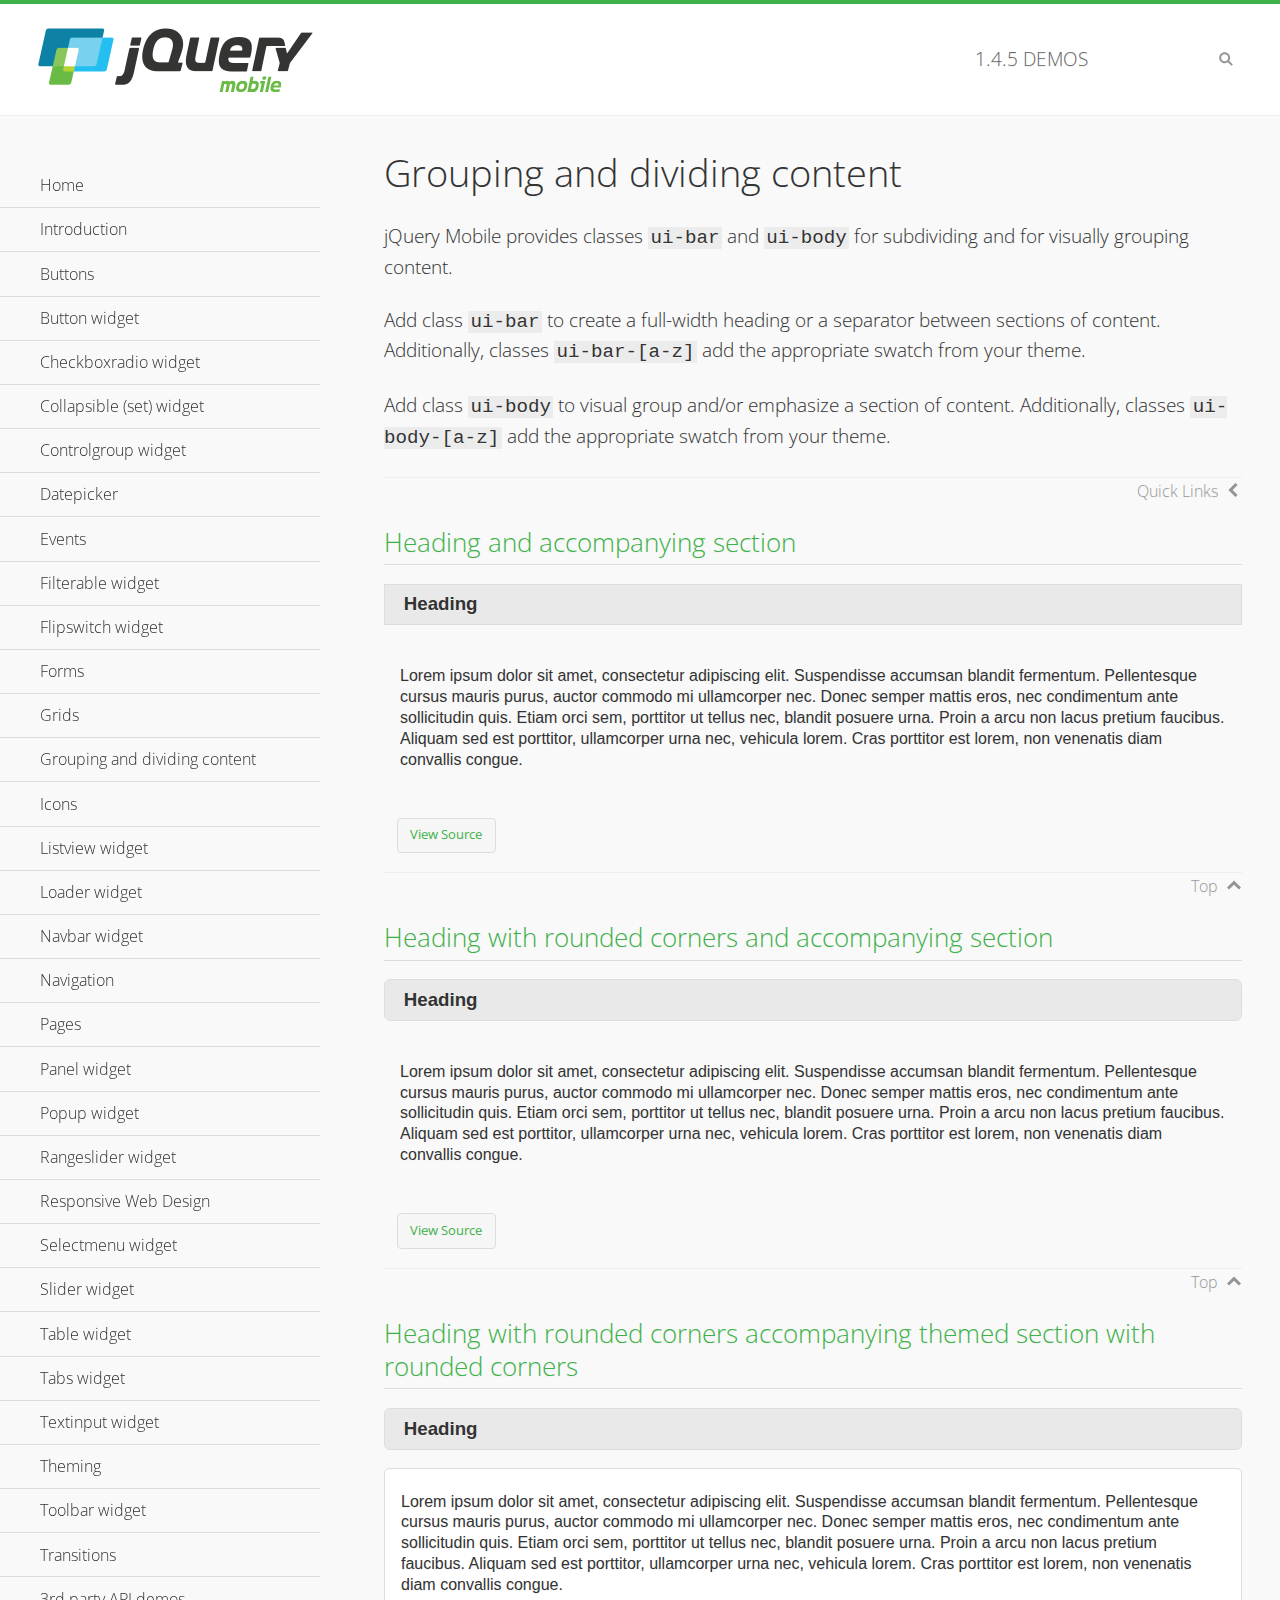
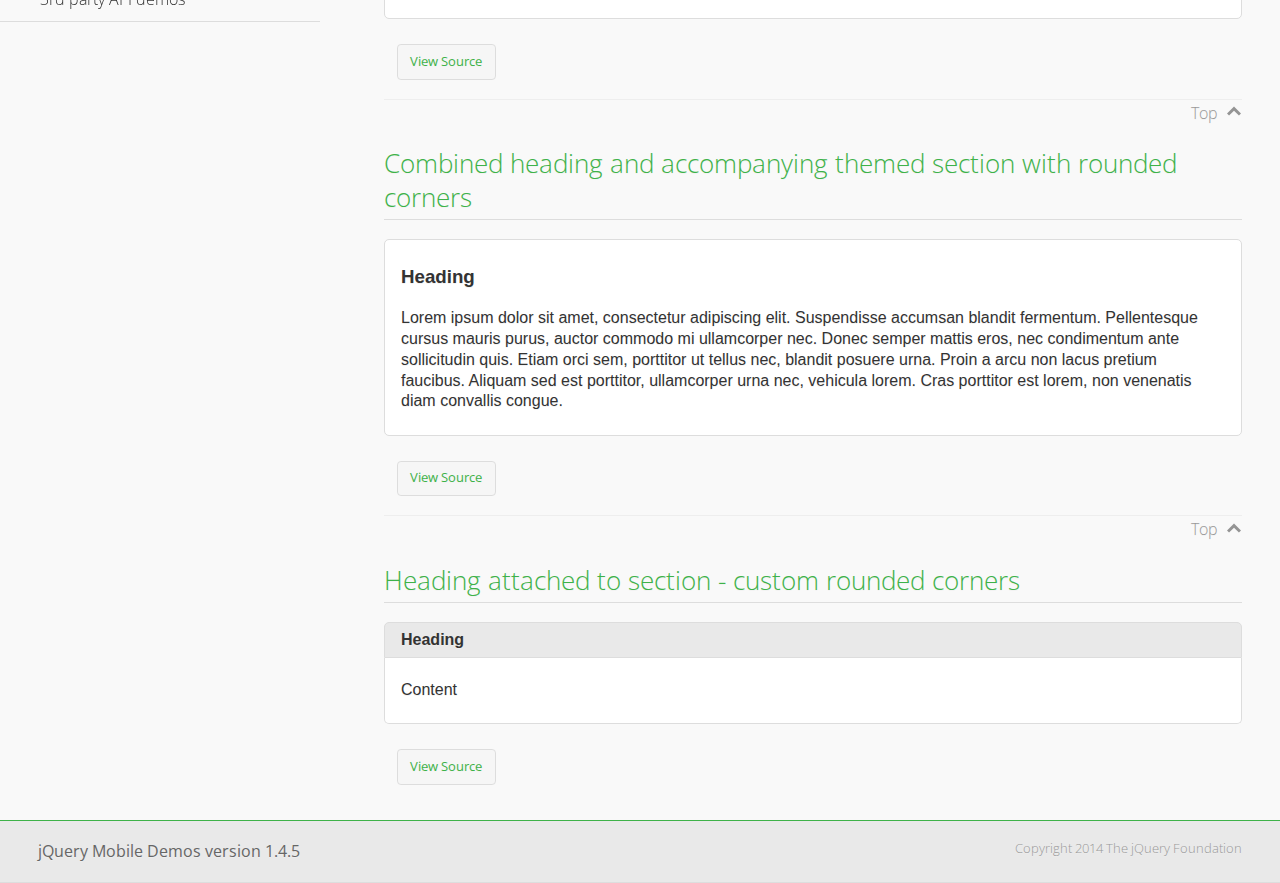
<file: Practica/jquery.mobile/demos/body-bar-classes/index.html>
<!DOCTYPE html>
<html>
	<head>
	<meta charset="utf-8">
	<meta name="viewport" content="width=device-width, initial-scale=1">
	<title>Grouping and dividing content - jQuery Mobile Demos</title>
	<link rel="shortcut icon" href="../favicon.ico">
	<link rel="stylesheet" href="http://fonts.googleapis.com/css?family=Open+Sans:300,400,700">
	<link rel="stylesheet" href="../css/themes/default/jquery.mobile-1.4.5.min.css">
	<link rel="stylesheet" href="../_assets/css/jqm-demos.css">
	<script src="../js/jquery.js"></script>
	<script src="../_assets/js/index.js"></script>
	<script src="../js/jquery.mobile-1.4.5.min.js"></script>
  <style id="combined-heading-and-section">
    .custom-corners .ui-bar {
      -webkit-border-top-left-radius: inherit;
      border-top-left-radius: inherit;
      -webkit-border-top-right-radius: inherit;
      border-top-right-radius: inherit;
    }
    .custom-corners .ui-body {
      border-top-width: 0;
      -webkit-border-bottom-left-radius: inherit;
      border-bottom-left-radius: inherit;
      -webkit-border-bottom-right-radius: inherit;
      border-bottom-right-radius: inherit;
    }
  </style>
</head>
<body>
<div data-role="page" class="jqm-demos" data-quicklinks="true">

	<div data-role="header" class="jqm-header">
		<h2><a href="../" title="jQuery Mobile Demos home"><img src="../_assets/img/jquery-logo.png" alt="jQuery Mobile"></a></h2>
		<p><span class="jqm-version"></span> Demos</p>
		<a href="#" class="jqm-navmenu-link ui-btn ui-btn-icon-notext ui-corner-all ui-icon-bars ui-nodisc-icon ui-alt-icon ui-btn-left">Menu</a>
		<a href="#" class="jqm-search-link ui-btn ui-btn-icon-notext ui-corner-all ui-icon-search ui-nodisc-icon ui-alt-icon ui-btn-right">Search</a>
	</div><!-- /header -->

	<div role="main" class="ui-content jqm-content">

		<h1>Grouping and dividing content</h1>

		<p>jQuery Mobile provides classes <code>ui-bar</code> and <code>ui-body</code> for subdividing and for visually grouping content.</p>
		<p>Add class <code>ui-bar</code> to create a full-width heading or a separator between sections of content. Additionally, classes <code>ui-bar-[a-z]</code> add the appropriate swatch from your theme.</p>
		<p>Add class <code>ui-body</code> to visual group and/or emphasize a section of content. Additionally, classes <code>ui-body-[a-z]</code> add the appropriate swatch from your theme.</p>

		<h2>Heading and accompanying section</h2>

		<div data-demo-html="true">
      <h3 class="ui-bar ui-bar-a">Heading</h3>
			<div class="ui-body">
				<p>Lorem ipsum dolor sit amet, consectetur adipiscing elit. Suspendisse accumsan blandit fermentum. Pellentesque cursus mauris purus, auctor commodo mi ullamcorper nec. Donec semper mattis eros, nec condimentum ante sollicitudin quis. Etiam orci sem, porttitor ut tellus nec, blandit posuere urna. Proin a arcu non lacus pretium faucibus. Aliquam sed est porttitor, ullamcorper urna nec, vehicula lorem. Cras porttitor est lorem, non venenatis diam convallis congue.</p>
			</div>
		</div>

		<h2>Heading with rounded corners and accompanying section</h2>

		<div data-demo-html="true">
      <h3 class="ui-bar ui-bar-a ui-corner-all">Heading</h3>
			<div class="ui-body">
				<p>Lorem ipsum dolor sit amet, consectetur adipiscing elit. Suspendisse accumsan blandit fermentum. Pellentesque cursus mauris purus, auctor commodo mi ullamcorper nec. Donec semper mattis eros, nec condimentum ante sollicitudin quis. Etiam orci sem, porttitor ut tellus nec, blandit posuere urna. Proin a arcu non lacus pretium faucibus. Aliquam sed est porttitor, ullamcorper urna nec, vehicula lorem. Cras porttitor est lorem, non venenatis diam convallis congue.</p>
			</div>
		</div>

		<h2>Heading with rounded corners accompanying themed section with rounded corners</h2>

		<div data-demo-html="true">
      <h3 class="ui-bar ui-bar-a ui-corner-all">Heading</h3>
			<div class="ui-body ui-body-a ui-corner-all">
				<p>Lorem ipsum dolor sit amet, consectetur adipiscing elit. Suspendisse accumsan blandit fermentum. Pellentesque cursus mauris purus, auctor commodo mi ullamcorper nec. Donec semper mattis eros, nec condimentum ante sollicitudin quis. Etiam orci sem, porttitor ut tellus nec, blandit posuere urna. Proin a arcu non lacus pretium faucibus. Aliquam sed est porttitor, ullamcorper urna nec, vehicula lorem. Cras porttitor est lorem, non venenatis diam convallis congue.</p>
			</div>
		</div>

		<h2>Combined heading and accompanying themed section with rounded corners</h2>

		<div data-demo-html="true">
			<div class="ui-body ui-body-a ui-corner-all">
	      <h3>Heading</h3>
				<p>Lorem ipsum dolor sit amet, consectetur adipiscing elit. Suspendisse accumsan blandit fermentum. Pellentesque cursus mauris purus, auctor commodo mi ullamcorper nec. Donec semper mattis eros, nec condimentum ante sollicitudin quis. Etiam orci sem, porttitor ut tellus nec, blandit posuere urna. Proin a arcu non lacus pretium faucibus. Aliquam sed est porttitor, ullamcorper urna nec, vehicula lorem. Cras porttitor est lorem, non venenatis diam convallis congue.</p>
			</div>
		</div>

		<h2>Heading attached to section - custom rounded corners</h2>

		<div data-demo-html="true" data-demo-css="#combined-heading-and-section">
      <div class="ui-corner-all custom-corners">
        <div class="ui-bar ui-bar-a">
          <h3>Heading</h3>
        </div>
        <div class="ui-body ui-body-a">
          <p>Content</p>
        </div>
      </div>
		</div>

	</div><!-- /content -->
	    <div data-role="panel" class="jqm-navmenu-panel" data-position="left" data-display="overlay" data-theme="a">
	    	<ul class="jqm-list ui-alt-icon ui-nodisc-icon">
<li data-filtertext="demos homepage" data-icon="home"><a href=".././">Home</a></li>
<li data-filtertext="introduction overview getting started"><a href="../intro/" data-ajax="false">Introduction</a></li>
<li data-filtertext="buttons button markup buttonmarkup method anchor link button element"><a href="../button-markup/" data-ajax="false">Buttons</a></li>
<li data-filtertext="form button widget input button submit reset"><a href="../button/" data-ajax="false">Button widget</a></li>
<li data-role="collapsible" data-enhanced="true" data-collapsed-icon="carat-d" data-expanded-icon="carat-u" data-iconpos="right" data-inset="false" class="ui-collapsible ui-collapsible-themed-content ui-collapsible-collapsed">
	<h3 class="ui-collapsible-heading ui-collapsible-heading-collapsed">
		<a href="#" class="ui-collapsible-heading-toggle ui-btn ui-btn-icon-right ui-btn-inherit ui-icon-carat-d">
		    Checkboxradio widget<span class="ui-collapsible-heading-status"> click to expand contents</span>
		</a>
	</h3>
	<div class="ui-collapsible-content ui-body-inherit ui-collapsible-content-collapsed" aria-hidden="true">
		<ul>
			<li data-filtertext="form checkboxradio widget checkbox input checkboxes controlgroups"><a href="../checkboxradio-checkbox/" data-ajax="false">Checkboxes</a></li>
			<li data-filtertext="form checkboxradio widget radio input radio buttons controlgroups"><a href="../checkboxradio-radio/" data-ajax="false">Radio buttons</a></li>
		</ul>
	</div>
</li>
<li data-role="collapsible" data-enhanced="true" data-collapsed-icon="carat-d" data-expanded-icon="carat-u" data-iconpos="right" data-inset="false" class="ui-collapsible ui-collapsible-themed-content ui-collapsible-collapsed">
	<h3 class="ui-collapsible-heading ui-collapsible-heading-collapsed">
		<a href="#" class="ui-collapsible-heading-toggle ui-btn ui-btn-icon-right ui-btn-inherit ui-icon-carat-d">
			Collapsible (set) widget<span class="ui-collapsible-heading-status"> click to expand contents</span>
		</a>
	</h3>
	<div class="ui-collapsible-content ui-body-inherit ui-collapsible-content-collapsed" aria-hidden="true">
		<ul>
			<li data-filtertext="collapsibles content formatting"><a href="../collapsible/" data-ajax="false">Collapsible</a></li>
			<li data-filtertext="dynamic collapsible set accordion append expand"><a href="../collapsible-dynamic/" data-ajax="false">Dynamic collapsibles</a></li>
			<li data-filtertext="accordions collapsible set widget content formatting grouped collapsibles"><a href="../collapsibleset/" data-ajax="false">Collapsible set</a></li>
		</ul>
	</div>
</li>
<li data-role="collapsible" data-enhanced="true" data-collapsed-icon="carat-d" data-expanded-icon="carat-u" data-iconpos="right" data-inset="false" class="ui-collapsible ui-collapsible-themed-content ui-collapsible-collapsed">
	<h3 class="ui-collapsible-heading ui-collapsible-heading-collapsed">
		<a href="#" class="ui-collapsible-heading-toggle ui-btn ui-btn-icon-right ui-btn-inherit ui-icon-carat-d">
			Controlgroup widget<span class="ui-collapsible-heading-status"> click to expand contents</span>
		</a>
	</h3>
	<div class="ui-collapsible-content ui-body-inherit ui-collapsible-content-collapsed" aria-hidden="true">
		<ul>
			<li data-filtertext="controlgroups selectmenu checkboxradio input grouped buttons horizontal vertical"><a href="../controlgroup/" data-ajax="false">Controlgroup</a></li>
			<li data-filtertext="dynamic controlgroup dynamically add buttons"><a href="../controlgroup-dynamic/" data-ajax="false">Dynamic controlgroups</a></li>
		</ul>
	</div>
</li>
<li data-filtertext="form datepicker widget date input"><a href="../datepicker/" data-ajax="false">Datepicker</a></li>
<li data-role="collapsible" data-enhanced="true" data-collapsed-icon="carat-d" data-expanded-icon="carat-u" data-iconpos="right" data-inset="false" class="ui-collapsible ui-collapsible-themed-content ui-collapsible-collapsed">
	<h3 class="ui-collapsible-heading ui-collapsible-heading-collapsed">
		<a href="#" class="ui-collapsible-heading-toggle ui-btn ui-btn-icon-right ui-btn-inherit ui-icon-carat-d">
			Events<span class="ui-collapsible-heading-status"> click to expand contents</span>
		</a>
	</h3>
	<div class="ui-collapsible-content ui-body-inherit ui-collapsible-content-collapsed" aria-hidden="true">
		<ul>
			<li data-filtertext="swipe to delete list items listviews swipe events"><a href="../swipe-list/" data-ajax="false">Swipe list items</a></li>
			<li data-filtertext="swipe to navigate swipe page navigation swipe events"><a href="../swipe-page/" data-ajax="false">Swipe page navigation</a></li>
		</ul>
	</div>
</li>
<li data-filtertext="filterable filter elements sorting searching listview table"><a href="../filterable/" data-ajax="false">Filterable widget</a></li>
<li data-filtertext="form flipswitch widget flip toggle switch binary select checkbox input"><a href="../flipswitch/" data-ajax="false">Flipswitch widget</a></li>
<li data-role="collapsible" data-enhanced="true" data-collapsed-icon="carat-d" data-expanded-icon="carat-u" data-iconpos="right" data-inset="false" class="ui-collapsible ui-collapsible-themed-content ui-collapsible-collapsed">
	<h3 class="ui-collapsible-heading ui-collapsible-heading-collapsed">
		<a href="#" class="ui-collapsible-heading-toggle ui-btn ui-btn-icon-right ui-btn-inherit ui-icon-carat-d">
			Forms<span class="ui-collapsible-heading-status"> click to expand contents</span>
		</a>
	</h3>
	<div class="ui-collapsible-content ui-body-inherit ui-collapsible-content-collapsed" aria-hidden="true">
		<ul>
			<li data-filtertext="forms text checkbox radio range button submit reset inputs selects textarea slider flipswitch label form elements"><a href="../forms/" data-ajax="false">Forms</a></li>
			<li data-filtertext="form hide labels hidden accessible ui-hidden-accessible forms"><a href="../forms-label-hidden-accessible/" data-ajax="false">Hide labels</a></li>
			<li data-filtertext="form field containers fieldcontain ui-field-contain forms"><a href="../forms-field-contain/" data-ajax="false">Field containers</a></li>
			<li data-filtertext="forms disabled form elements"><a href="../forms-disabled/" data-ajax="false">Forms disabled</a></li>
			<li data-filtertext="forms gallery examples overview forms text checkbox radio range button submit reset inputs selects textarea slider flipswitch label form elements"><a href="../forms-gallery/" data-ajax="false">Forms gallery</a></li>
		</ul>
	</div>
</li>
<li data-role="collapsible" data-enhanced="true" data-collapsed-icon="carat-d" data-expanded-icon="carat-u" data-iconpos="right" data-inset="false" class="ui-collapsible ui-collapsible-themed-content ui-collapsible-collapsed">
	<h3 class="ui-collapsible-heading ui-collapsible-heading-collapsed">
		<a href="#" class="ui-collapsible-heading-toggle ui-btn ui-btn-icon-right ui-btn-inherit ui-icon-carat-d">
			Grids<span class="ui-collapsible-heading-status"> click to expand contents</span>
		</a>
	</h3>
	<div class="ui-collapsible-content ui-body-inherit ui-collapsible-content-collapsed" aria-hidden="true">
		<ul>
			<li data-filtertext="grids columns blocks content formatting rwd responsive css framework"><a href="../grids/" data-ajax="false">Grids</a></li>
			<li data-filtertext="buttons in grids css framework"><a href="../grids-buttons/" data-ajax="false">Buttons in grids</a></li>
			<li data-filtertext="custom responsive grids rwd css framework"><a href="../grids-custom-responsive/" data-ajax="false">Custom responsive grids</a></li>
		</ul>
	</div>
</li>
<li data-filtertext="blocks content formatting sections heading"><a href="../body-bar-classes/" data-ajax="false">Grouping and dividing content</a></li>
<li data-role="collapsible" data-enhanced="true" data-collapsed-icon="carat-d" data-expanded-icon="carat-u" data-iconpos="right" data-inset="false" class="ui-collapsible ui-collapsible-themed-content ui-collapsible-collapsed">
	<h3 class="ui-collapsible-heading ui-collapsible-heading-collapsed">
		<a href="#" class="ui-collapsible-heading-toggle ui-btn ui-btn-icon-right ui-btn-inherit ui-icon-carat-d">
			Icons<span class="ui-collapsible-heading-status"> click to expand contents</span>
		</a>
	</h3>
	<div class="ui-collapsible-content ui-body-inherit ui-collapsible-content-collapsed" aria-hidden="true">
		<ul>
			<li data-filtertext="button icons svg disc alt custom icon position"><a href="../icons/" data-ajax="false">Icons</a></li>
			<li data-filtertext=""><a href="../icons-grunticon/" data-ajax="false">Grunticon loader</a></li>
		</ul>
	</div>
</li>
<li data-role="collapsible" data-enhanced="true" data-collapsed-icon="carat-d" data-expanded-icon="carat-u" data-iconpos="right" data-inset="false" class="ui-collapsible ui-collapsible-themed-content ui-collapsible-collapsed">
	<h3 class="ui-collapsible-heading ui-collapsible-heading-collapsed">
		<a href="#" class="ui-collapsible-heading-toggle ui-btn ui-btn-icon-right ui-btn-inherit ui-icon-carat-d">
			Listview widget<span class="ui-collapsible-heading-status"> click to expand contents</span>
		</a>
	</h3>
	<div class="ui-collapsible-content ui-body-inherit ui-collapsible-content-collapsed" aria-hidden="true">
		<ul>
			<li data-filtertext="listview widget thumbnails icons nested split button collapsible ul ol"><a href="../listview/" data-ajax="false">Listview</a></li>
			<li data-filtertext="autocomplete filterable reveal listview filtertextbeforefilter placeholder"><a href="../listview-autocomplete/" data-ajax="false">Listview autocomplete</a></li>
			<li data-filtertext="autocomplete filterable reveal listview remote data filtertextbeforefilter placeholder"><a href="../listview-autocomplete-remote/" data-ajax="false">Listview autocomplete remote data</a></li>
			<li data-filtertext="autodividers anchor jump scroll linkbars listview lists ul ol"><a href="../listview-autodividers-linkbar/" data-ajax="false">Listview autodividers linkbar</a></li>
			<li data-filtertext="listview autodividers selector autodividersselector lists ul ol"><a href="../listview-autodividers-selector/" data-ajax="false">Listview autodividers selector</a></li>
			<li data-filtertext="listview nested list items"><a href="../listview-nested-lists/" data-ajax="false">Nested Listviews</a></li>
			<li data-filtertext="listview collapsible list items flat"><a href="../listview-collapsible-item-flat/" data-ajax="false">Listview collapsible list items (flat)</a></li>
			<li data-filtertext="listview collapsible list indented"><a href="../listview-collapsible-item-indented/" data-ajax="false">Listview collapsible list items (indented)</a></li>
			<li data-filtertext="grid listview responsive grids responsive listviews lists ul"><a href="../listview-grid/" data-ajax="false">Listview responsive grid</a></li>
		</ul>
	</div>
</li>
<li data-filtertext="loader widget page loading navigation overlay spinner"><a href="../loader/" data-ajax="false">Loader widget</a></li>
<li data-filtertext="navbar widget navmenu toolbars header footer"><a href="../navbar/" data-ajax="false">Navbar widget</a></li>
<li data-role="collapsible" data-enhanced="true" data-collapsed-icon="carat-d" data-expanded-icon="carat-u" data-iconpos="right" data-inset="false" class="ui-collapsible ui-collapsible-themed-content ui-collapsible-collapsed">
	<h3 class="ui-collapsible-heading ui-collapsible-heading-collapsed">
		<a href="#" class="ui-collapsible-heading-toggle ui-btn ui-btn-icon-right ui-btn-inherit ui-icon-carat-d">
			Navigation<span class="ui-collapsible-heading-status"> click to expand contents</span>
		</a>
	</h3>
	<div class="ui-collapsible-content ui-body-inherit ui-collapsible-content-collapsed" aria-hidden="true">
		<ul>
			<li data-filtertext="ajax navigation navigate widget history event method"><a href="../navigation/" data-ajax="false">Navigation</a></li>
			<li data-filtertext="linking pages page links navigation ajax prefetch cache"><a href="../navigation-linking-pages/" data-ajax="false">Linking pages</a></li>
			<!-- <li data-filtertext="php redirect server redirection server-side navigation"><a href="../navigation-php-redirect/" data-ajax="false">PHP redirect demo</a></li>-->
			<li data-filtertext="navigation redirection hash query"><a href="../navigation-hash-processing/" data-ajax="false">Hash processing demo</a></li>
			<li data-filtertext="navigation redirection hash query"><a href="../page-events/" data-ajax="false">Page Navigation Events</a></li>
		</ul>
	</div>
</li>
<li data-role="collapsible" data-enhanced="true" data-collapsed-icon="carat-d" data-expanded-icon="carat-u" data-iconpos="right" data-inset="false" class="ui-collapsible ui-collapsible-themed-content ui-collapsible-collapsed">
	<h3 class="ui-collapsible-heading ui-collapsible-heading-collapsed">
		<a href="#" class="ui-collapsible-heading-toggle ui-btn ui-btn-icon-right ui-btn-inherit ui-icon-carat-d">
			Pages<span class="ui-collapsible-heading-status"> click to expand contents</span>
		</a>
	</h3>
	<div class="ui-collapsible-content ui-body-inherit ui-collapsible-content-collapsed" aria-hidden="true">
		<ul>
			<li data-filtertext="pages page widget ajax navigation"><a href="../pages/" data-ajax="false">Pages</a></li>
			<li data-filtertext="single page"><a href="../pages-single-page/" data-ajax="false">Single page</a></li>
			<li data-filtertext="multipage multi-page page"><a href="../pages-multi-page/" data-ajax="false">Multi-page template</a></li>
			<li data-filtertext="dialog page widget modal popup"><a href="../pages-dialog/" data-ajax="false">Dialog page</a></li>
		</ul>
	</div>
</li>
<li data-role="collapsible" data-enhanced="true" data-collapsed-icon="carat-d" data-expanded-icon="carat-u" data-iconpos="right" data-inset="false" class="ui-collapsible ui-collapsible-themed-content ui-collapsible-collapsed">
	<h3 class="ui-collapsible-heading ui-collapsible-heading-collapsed">
		<a href="#" class="ui-collapsible-heading-toggle ui-btn ui-btn-icon-right ui-btn-inherit ui-icon-carat-d">
			Panel widget<span class="ui-collapsible-heading-status"> click to expand contents</span>
		</a>
	</h3>
	<div class="ui-collapsible-content ui-body-inherit ui-collapsible-content-collapsed" aria-hidden="true">
		<ul>
			<li data-filtertext="panel widget sliding panels reveal push overlay responsive"><a href="../panel/" data-ajax="false">Panel</a></li>
			<li data-filtertext=""><a href="../panel-external/" data-ajax="false">External panels</a></li>
			<li data-filtertext="panel "><a href="../panel-fixed/" data-ajax="false">Fixed panels</a></li>
			<li data-filtertext="panel slide panels sliding panels shadow rwd responsive breakpoint"><a href="../panel-responsive/" data-ajax="false">Panels responsive</a></li>
			<li data-filtertext="panel custom style custom panel width reveal shadow listview panel styling page background wrapper"><a href="../panel-styling/" data-ajax="false">Custom panel style</a></li>
			<li data-filtertext="panel open on swipe"><a href="../panel-swipe-open/" data-ajax="false">Panel open on swipe</a></li>
			<li data-filtertext="panels outside page internal external toolbars"><a href="../panel-external-internal/" data-ajax="false">Panel external and internal</a></li>
		</ul>
	</div>
</li>
<li data-role="collapsible" data-enhanced="true" data-collapsed-icon="carat-d" data-expanded-icon="carat-u" data-iconpos="right" data-inset="false" class="ui-collapsible ui-collapsible-themed-content ui-collapsible-collapsed">
	<h3 class="ui-collapsible-heading ui-collapsible-heading-collapsed">
		<a href="#" class="ui-collapsible-heading-toggle ui-btn ui-btn-icon-right ui-btn-inherit ui-icon-carat-d">
			Popup widget<span class="ui-collapsible-heading-status"> click to expand contents</span>
		</a>
	</h3>
	<div class="ui-collapsible-content ui-body-inherit ui-collapsible-content-collapsed" aria-hidden="true">
		<ul>
			<li data-filtertext="popup widget popups dialog modal transition tooltip lightbox form overlay screen flip pop fade transition"><a href="../popup/" data-ajax="false">Popup</a></li>
			<li data-filtertext="popup alignment position"><a href="../popup-alignment/" data-ajax="false">Popup alignment</a></li>
			<li data-filtertext="popup arrow size popups popover"><a href="../popup-arrow-size/" data-ajax="false">Popup arrow size</a></li>
			<li data-filtertext="dynamic popups popup images lightbox"><a href="../popup-dynamic/" data-ajax="false">Dynamic popups</a></li>
			<li data-filtertext="popups with iframes scaling"><a href="../popup-iframe/" data-ajax="false">Popups with iframes</a></li>
			<li data-filtertext="popup image scaling"><a href="../popup-image-scaling/" data-ajax="false">Popup image scaling</a></li>
			<li data-filtertext="external popup outside multi-page"><a href="../popup-outside-multipage/" data-ajax="false">Popup outside multi-page</a></li>
		</ul>
	</div>
</li>
<li data-filtertext="form rangeslider widget dual sliders dual handle sliders range input"><a href="../rangeslider/" data-ajax="false">Rangeslider widget</a></li>
<li data-filtertext="responsive web design rwd adaptive progressive enhancement PE accessible mobile breakpoints media query media queries"><a href="../rwd/" data-ajax="false">Responsive Web Design</a></li>
<li data-role="collapsible" data-enhanced="true" data-collapsed-icon="carat-d" data-expanded-icon="carat-u" data-iconpos="right" data-inset="false" class="ui-collapsible ui-collapsible-themed-content ui-collapsible-collapsed">
	<h3 class="ui-collapsible-heading ui-collapsible-heading-collapsed">
		<a href="#" class="ui-collapsible-heading-toggle ui-btn ui-btn-icon-right ui-btn-inherit ui-icon-carat-d">
			Selectmenu widget<span class="ui-collapsible-heading-status"> click to expand contents</span>
		</a>
	</h3>
	<div class="ui-collapsible-content ui-body-inherit ui-collapsible-content-collapsed" aria-hidden="true">
		<ul>
			<li data-filtertext="form selectmenu widget select input custom select menu selects"><a href="../selectmenu/" data-ajax="false">Selectmenu</a></li>
			<li data-filtertext="form custom select menu selectmenu widget custom menu option optgroup multiple selects"><a href="../selectmenu-custom/" data-ajax="false">Custom select menu</a></li>
			<li data-filtertext="filterable select filter popup dialog"><a href="../selectmenu-custom-filter/" data-ajax="false">Custom select menu with filter</a></li>
		</ul>
	</div>
</li>
<li data-role="collapsible" data-enhanced="true" data-collapsed-icon="carat-d" data-expanded-icon="carat-u" data-iconpos="right" data-inset="false" class="ui-collapsible ui-collapsible-themed-content ui-collapsible-collapsed">
	<h3 class="ui-collapsible-heading ui-collapsible-heading-collapsed">
		<a href="#" class="ui-collapsible-heading-toggle ui-btn ui-btn-icon-right ui-btn-inherit ui-icon-carat-d">
			Slider widget<span class="ui-collapsible-heading-status"> click to expand contents</span>
		</a>
	</h3>
	<div class="ui-collapsible-content ui-body-inherit ui-collapsible-content-collapsed" aria-hidden="true">
		<ul>
			<li data-filtertext="form slider widget range input single sliders"><a href="../slider/" data-ajax="false">Slider</a></li>
			<li data-filtertext="form slider widget flipswitch slider binary select flip toggle switch"><a href="../slider-flipswitch/" data-ajax="false">Slider flip toggle switch</a></li>
			<li data-filtertext="form slider tooltip handle value input range sliders"><a href="../slider-tooltip/" data-ajax="false">Slider tooltip</a></li>
		</ul>
	</div>
</li>
<li data-role="collapsible" data-enhanced="true" data-collapsed-icon="carat-d" data-expanded-icon="carat-u" data-iconpos="right" data-inset="false" class="ui-collapsible ui-collapsible-themed-content ui-collapsible-collapsed">
	<h3 class="ui-collapsible-heading ui-collapsible-heading-collapsed">
		<a href="#" class="ui-collapsible-heading-toggle ui-btn ui-btn-icon-right ui-btn-inherit ui-icon-carat-d">
			Table widget<span class="ui-collapsible-heading-status"> click to expand contents</span>
		</a>
	</h3>
	<div class="ui-collapsible-content ui-body-inherit ui-collapsible-content-collapsed" aria-hidden="true">
		<ul>
			<li data-filtertext="table widget reflow column toggle th td responsive tables rwd hide show tabular"><a href="../table-column-toggle/" data-ajax="false">Table Column Toggle</a></li>
			<li data-filtertext="table column toggle phone comparison demo"><a href="../table-column-toggle-example/" data-ajax="false">Table Column Toggle demo</a></li>
			<li data-filtertext="responsive tables table column toggle heading groups rwd breakpoint"><a href="../table-column-toggle-heading-groups/" data-ajax="false">Table Column Toggle heading groups</a></li>
			<li data-filtertext="responsive tables table column toggle hide rwd breakpoint customization options"><a href="../table-column-toggle-options/" data-ajax="false">Table Column Toggle options</a></li>
			<li data-filtertext="table reflow th td responsive rwd columns tabular"><a href="../table-reflow/" data-ajax="false">Table Reflow</a></li>
			<li data-filtertext="responsive tables table reflow heading groups rwd breakpoint"><a href="../table-reflow-heading-groups/" data-ajax="false">Table Reflow heading groups</a></li>
			<li data-filtertext="responsive tables table reflow stripes strokes table style"><a href="../table-reflow-stripes-strokes/" data-ajax="false">Table Reflow stripes and strokes</a></li>
			<li data-filtertext="responsive tables table reflow stack custom styles"><a href="../table-reflow-styling/" data-ajax="false">Table Reflow custom styles</a></li>
		</ul>
	</div>
</li>
<li data-filtertext="ui tabs widget"><a href="../tabs/" data-ajax="false">Tabs widget</a></li>
<li data-filtertext="form textinput widget text input textarea number date time tel email file color password"><a href="../textinput/" data-ajax="false">Textinput widget</a></li>
<li data-role="collapsible" data-enhanced="true" data-collapsed-icon="carat-d" data-expanded-icon="carat-u" data-iconpos="right" data-inset="false" class="ui-collapsible ui-collapsible-themed-content ui-collapsible-collapsed">
	<h3 class="ui-collapsible-heading ui-collapsible-heading-collapsed">
		<a href="#" class="ui-collapsible-heading-toggle ui-btn ui-btn-icon-right ui-btn-inherit ui-icon-carat-d">
			Theming<span class="ui-collapsible-heading-status"> click to expand contents</span>
		</a>
	</h3>
	<div class="ui-collapsible-content ui-body-inherit ui-collapsible-content-collapsed" aria-hidden="true">
		<ul>
			<li data-filtertext="default theme swatches theming style css"><a href="../theme-default/" data-ajax="false">Default theme</a></li>
			<li data-filtertext="classic theme old theme swatches theming style css"><a href="../theme-classic/" data-ajax="false">Classic theme</a></li>
		</ul>
	</div>
</li>
<li data-role="collapsible" data-enhanced="true" data-collapsed-icon="carat-d" data-expanded-icon="carat-u" data-iconpos="right" data-inset="false" class="ui-collapsible ui-collapsible-themed-content ui-collapsible-collapsed">
	<h3 class="ui-collapsible-heading ui-collapsible-heading-collapsed">
		<a href="#" class="ui-collapsible-heading-toggle ui-btn ui-btn-icon-right ui-btn-inherit ui-icon-carat-d">
			Toolbar widget<span class="ui-collapsible-heading-status"> click to expand contents</span>
		</a>
	</h3>
	<div class="ui-collapsible-content ui-body-inherit ui-collapsible-content-collapsed" aria-hidden="true">
		<ul>
			<li data-filtertext="toolbar widget header footer toolbars fixed fullscreen external sections"><a href="../toolbar/" data-ajax="false">Toolbar</a></li>
			<li data-filtertext="dynamic toolbars dynamically add toolbar header footer"><a href="../toolbar-dynamic/" data-ajax="false">Dynamic toolbars</a></li>
			<li data-filtertext="external toolbars header footer"><a href="../toolbar-external/" data-ajax="false">External toolbars</a></li>
			<li data-filtertext="fixed toolbars header footer"><a href="../toolbar-fixed/" data-ajax="false">Fixed toolbars</a></li>
			<li data-filtertext="fixed fullscreen toolbars header footer"><a href="../toolbar-fixed-fullscreen/" data-ajax="false">Fullscreen toolbars</a></li>
			<li data-filtertext="external fixed toolbars header footer"><a href="../toolbar-fixed-external/" data-ajax="false">Fixed external toolbars</a></li>
			<li data-filtertext="external persistent toolbars header footer navbar navmenu"><a href="../toolbar-fixed-persistent/" data-ajax="false">Persistent toolbars</a></li>
			<li data-filtertext="external ajax optimized toolbars persistent toolbars header footer navbar"><a href="../toolbar-fixed-persistent-optimized/" data-ajax="false">Ajax optimized toolbars</a></li>
			<li data-filtertext="form in toolbars header footer"><a href="../toolbar-fixed-forms/" data-ajax="false">Form in toolbar</a></li>
		</ul>
	</div>
</li>
<li data-filtertext="page transitions animated pages popup navigation flip slide fade pop"><a href="../transitions/" data-ajax="false">Transitions</a></li>
<li data-role="collapsible" data-enhanced="true" data-collapsed-icon="carat-d" data-expanded-icon="carat-u" data-iconpos="right" data-inset="false" class="ui-collapsible ui-collapsible-themed-content ui-collapsible-collapsed">
	<h3 class="ui-collapsible-heading ui-collapsible-heading-collapsed">
		<a href="#" class="ui-collapsible-heading-toggle ui-btn ui-btn-icon-right ui-btn-inherit ui-icon-carat-d">
			3rd party API demos<span class="ui-collapsible-heading-status"> click to expand contents</span>
		</a>
	</h3>
	<div class="ui-collapsible-content ui-body-inherit ui-collapsible-content-collapsed" aria-hidden="true">
		<ul>
			<li data-filtertext="backbone requirejs navigation router"><a href="../backbone-requirejs/" data-ajax="false">Backbone RequireJS</a></li>
			<li data-filtertext="google maps geolocation demo"><a href="../map-geolocation/" data-ajax="false">Google Maps geolocation</a></li>
			<li data-filtertext="google maps hybrid"><a href="../map-list-toggle/" data-ajax="false">Google Maps list toggle</a></li>
		</ul>
	</div>
</li>



		     </ul>
		</div><!-- /panel -->


	<div data-role="footer" data-position="fixed" data-tap-toggle="false" class="jqm-footer">
		<p>jQuery Mobile Demos version <span class="jqm-version"></span></p>
		<p>Copyright 2014 The jQuery Foundation</p>
	</div><!-- /footer -->
	<!-- TODO: This should become an external panel so we can add input to markup (unique ID) -->
    <div data-role="panel" class="jqm-search-panel" data-position="right" data-display="overlay" data-theme="a">
		<div class="jqm-search">
			<ul class="jqm-list" data-filter-placeholder="Search demos..." data-filter-reveal="true">
<li data-filtertext="demos homepage" data-icon="home"><a href=".././">Home</a></li>
<li data-filtertext="introduction overview getting started"><a href="../intro/" data-ajax="false">Introduction</a></li>
<li data-filtertext="buttons button markup buttonmarkup method anchor link button element"><a href="../button-markup/" data-ajax="false">Buttons</a></li>
<li data-filtertext="form button widget input button submit reset"><a href="../button/" data-ajax="false">Button widget</a></li>
<li data-role="collapsible" data-enhanced="true" data-collapsed-icon="carat-d" data-expanded-icon="carat-u" data-iconpos="right" data-inset="false" class="ui-collapsible ui-collapsible-themed-content ui-collapsible-collapsed">
	<h3 class="ui-collapsible-heading ui-collapsible-heading-collapsed">
		<a href="#" class="ui-collapsible-heading-toggle ui-btn ui-btn-icon-right ui-btn-inherit ui-icon-carat-d">
		    Checkboxradio widget<span class="ui-collapsible-heading-status"> click to expand contents</span>
		</a>
	</h3>
	<div class="ui-collapsible-content ui-body-inherit ui-collapsible-content-collapsed" aria-hidden="true">
		<ul>
			<li data-filtertext="form checkboxradio widget checkbox input checkboxes controlgroups"><a href="../checkboxradio-checkbox/" data-ajax="false">Checkboxes</a></li>
			<li data-filtertext="form checkboxradio widget radio input radio buttons controlgroups"><a href="../checkboxradio-radio/" data-ajax="false">Radio buttons</a></li>
		</ul>
	</div>
</li>
<li data-role="collapsible" data-enhanced="true" data-collapsed-icon="carat-d" data-expanded-icon="carat-u" data-iconpos="right" data-inset="false" class="ui-collapsible ui-collapsible-themed-content ui-collapsible-collapsed">
	<h3 class="ui-collapsible-heading ui-collapsible-heading-collapsed">
		<a href="#" class="ui-collapsible-heading-toggle ui-btn ui-btn-icon-right ui-btn-inherit ui-icon-carat-d">
			Collapsible (set) widget<span class="ui-collapsible-heading-status"> click to expand contents</span>
		</a>
	</h3>
	<div class="ui-collapsible-content ui-body-inherit ui-collapsible-content-collapsed" aria-hidden="true">
		<ul>
			<li data-filtertext="collapsibles content formatting"><a href="../collapsible/" data-ajax="false">Collapsible</a></li>
			<li data-filtertext="dynamic collapsible set accordion append expand"><a href="../collapsible-dynamic/" data-ajax="false">Dynamic collapsibles</a></li>
			<li data-filtertext="accordions collapsible set widget content formatting grouped collapsibles"><a href="../collapsibleset/" data-ajax="false">Collapsible set</a></li>
		</ul>
	</div>
</li>
<li data-role="collapsible" data-enhanced="true" data-collapsed-icon="carat-d" data-expanded-icon="carat-u" data-iconpos="right" data-inset="false" class="ui-collapsible ui-collapsible-themed-content ui-collapsible-collapsed">
	<h3 class="ui-collapsible-heading ui-collapsible-heading-collapsed">
		<a href="#" class="ui-collapsible-heading-toggle ui-btn ui-btn-icon-right ui-btn-inherit ui-icon-carat-d">
			Controlgroup widget<span class="ui-collapsible-heading-status"> click to expand contents</span>
		</a>
	</h3>
	<div class="ui-collapsible-content ui-body-inherit ui-collapsible-content-collapsed" aria-hidden="true">
		<ul>
			<li data-filtertext="controlgroups selectmenu checkboxradio input grouped buttons horizontal vertical"><a href="../controlgroup/" data-ajax="false">Controlgroup</a></li>
			<li data-filtertext="dynamic controlgroup dynamically add buttons"><a href="../controlgroup-dynamic/" data-ajax="false">Dynamic controlgroups</a></li>
		</ul>
	</div>
</li>
<li data-filtertext="form datepicker widget date input"><a href="../datepicker/" data-ajax="false">Datepicker</a></li>
<li data-role="collapsible" data-enhanced="true" data-collapsed-icon="carat-d" data-expanded-icon="carat-u" data-iconpos="right" data-inset="false" class="ui-collapsible ui-collapsible-themed-content ui-collapsible-collapsed">
	<h3 class="ui-collapsible-heading ui-collapsible-heading-collapsed">
		<a href="#" class="ui-collapsible-heading-toggle ui-btn ui-btn-icon-right ui-btn-inherit ui-icon-carat-d">
			Events<span class="ui-collapsible-heading-status"> click to expand contents</span>
		</a>
	</h3>
	<div class="ui-collapsible-content ui-body-inherit ui-collapsible-content-collapsed" aria-hidden="true">
		<ul>
			<li data-filtertext="swipe to delete list items listviews swipe events"><a href="../swipe-list/" data-ajax="false">Swipe list items</a></li>
			<li data-filtertext="swipe to navigate swipe page navigation swipe events"><a href="../swipe-page/" data-ajax="false">Swipe page navigation</a></li>
		</ul>
	</div>
</li>
<li data-filtertext="filterable filter elements sorting searching listview table"><a href="../filterable/" data-ajax="false">Filterable widget</a></li>
<li data-filtertext="form flipswitch widget flip toggle switch binary select checkbox input"><a href="../flipswitch/" data-ajax="false">Flipswitch widget</a></li>
<li data-role="collapsible" data-enhanced="true" data-collapsed-icon="carat-d" data-expanded-icon="carat-u" data-iconpos="right" data-inset="false" class="ui-collapsible ui-collapsible-themed-content ui-collapsible-collapsed">
	<h3 class="ui-collapsible-heading ui-collapsible-heading-collapsed">
		<a href="#" class="ui-collapsible-heading-toggle ui-btn ui-btn-icon-right ui-btn-inherit ui-icon-carat-d">
			Forms<span class="ui-collapsible-heading-status"> click to expand contents</span>
		</a>
	</h3>
	<div class="ui-collapsible-content ui-body-inherit ui-collapsible-content-collapsed" aria-hidden="true">
		<ul>
			<li data-filtertext="forms text checkbox radio range button submit reset inputs selects textarea slider flipswitch label form elements"><a href="../forms/" data-ajax="false">Forms</a></li>
			<li data-filtertext="form hide labels hidden accessible ui-hidden-accessible forms"><a href="../forms-label-hidden-accessible/" data-ajax="false">Hide labels</a></li>
			<li data-filtertext="form field containers fieldcontain ui-field-contain forms"><a href="../forms-field-contain/" data-ajax="false">Field containers</a></li>
			<li data-filtertext="forms disabled form elements"><a href="../forms-disabled/" data-ajax="false">Forms disabled</a></li>
			<li data-filtertext="forms gallery examples overview forms text checkbox radio range button submit reset inputs selects textarea slider flipswitch label form elements"><a href="../forms-gallery/" data-ajax="false">Forms gallery</a></li>
		</ul>
	</div>
</li>
<li data-role="collapsible" data-enhanced="true" data-collapsed-icon="carat-d" data-expanded-icon="carat-u" data-iconpos="right" data-inset="false" class="ui-collapsible ui-collapsible-themed-content ui-collapsible-collapsed">
	<h3 class="ui-collapsible-heading ui-collapsible-heading-collapsed">
		<a href="#" class="ui-collapsible-heading-toggle ui-btn ui-btn-icon-right ui-btn-inherit ui-icon-carat-d">
			Grids<span class="ui-collapsible-heading-status"> click to expand contents</span>
		</a>
	</h3>
	<div class="ui-collapsible-content ui-body-inherit ui-collapsible-content-collapsed" aria-hidden="true">
		<ul>
			<li data-filtertext="grids columns blocks content formatting rwd responsive css framework"><a href="../grids/" data-ajax="false">Grids</a></li>
			<li data-filtertext="buttons in grids css framework"><a href="../grids-buttons/" data-ajax="false">Buttons in grids</a></li>
			<li data-filtertext="custom responsive grids rwd css framework"><a href="../grids-custom-responsive/" data-ajax="false">Custom responsive grids</a></li>
		</ul>
	</div>
</li>
<li data-filtertext="blocks content formatting sections heading"><a href="../body-bar-classes/" data-ajax="false">Grouping and dividing content</a></li>
<li data-role="collapsible" data-enhanced="true" data-collapsed-icon="carat-d" data-expanded-icon="carat-u" data-iconpos="right" data-inset="false" class="ui-collapsible ui-collapsible-themed-content ui-collapsible-collapsed">
	<h3 class="ui-collapsible-heading ui-collapsible-heading-collapsed">
		<a href="#" class="ui-collapsible-heading-toggle ui-btn ui-btn-icon-right ui-btn-inherit ui-icon-carat-d">
			Icons<span class="ui-collapsible-heading-status"> click to expand contents</span>
		</a>
	</h3>
	<div class="ui-collapsible-content ui-body-inherit ui-collapsible-content-collapsed" aria-hidden="true">
		<ul>
			<li data-filtertext="button icons svg disc alt custom icon position"><a href="../icons/" data-ajax="false">Icons</a></li>
			<li data-filtertext=""><a href="../icons-grunticon/" data-ajax="false">Grunticon loader</a></li>
		</ul>
	</div>
</li>
<li data-role="collapsible" data-enhanced="true" data-collapsed-icon="carat-d" data-expanded-icon="carat-u" data-iconpos="right" data-inset="false" class="ui-collapsible ui-collapsible-themed-content ui-collapsible-collapsed">
	<h3 class="ui-collapsible-heading ui-collapsible-heading-collapsed">
		<a href="#" class="ui-collapsible-heading-toggle ui-btn ui-btn-icon-right ui-btn-inherit ui-icon-carat-d">
			Listview widget<span class="ui-collapsible-heading-status"> click to expand contents</span>
		</a>
	</h3>
	<div class="ui-collapsible-content ui-body-inherit ui-collapsible-content-collapsed" aria-hidden="true">
		<ul>
			<li data-filtertext="listview widget thumbnails icons nested split button collapsible ul ol"><a href="../listview/" data-ajax="false">Listview</a></li>
			<li data-filtertext="autocomplete filterable reveal listview filtertextbeforefilter placeholder"><a href="../listview-autocomplete/" data-ajax="false">Listview autocomplete</a></li>
			<li data-filtertext="autocomplete filterable reveal listview remote data filtertextbeforefilter placeholder"><a href="../listview-autocomplete-remote/" data-ajax="false">Listview autocomplete remote data</a></li>
			<li data-filtertext="autodividers anchor jump scroll linkbars listview lists ul ol"><a href="../listview-autodividers-linkbar/" data-ajax="false">Listview autodividers linkbar</a></li>
			<li data-filtertext="listview autodividers selector autodividersselector lists ul ol"><a href="../listview-autodividers-selector/" data-ajax="false">Listview autodividers selector</a></li>
			<li data-filtertext="listview nested list items"><a href="../listview-nested-lists/" data-ajax="false">Nested Listviews</a></li>
			<li data-filtertext="listview collapsible list items flat"><a href="../listview-collapsible-item-flat/" data-ajax="false">Listview collapsible list items (flat)</a></li>
			<li data-filtertext="listview collapsible list indented"><a href="../listview-collapsible-item-indented/" data-ajax="false">Listview collapsible list items (indented)</a></li>
			<li data-filtertext="grid listview responsive grids responsive listviews lists ul"><a href="../listview-grid/" data-ajax="false">Listview responsive grid</a></li>
		</ul>
	</div>
</li>
<li data-filtertext="loader widget page loading navigation overlay spinner"><a href="../loader/" data-ajax="false">Loader widget</a></li>
<li data-filtertext="navbar widget navmenu toolbars header footer"><a href="../navbar/" data-ajax="false">Navbar widget</a></li>
<li data-role="collapsible" data-enhanced="true" data-collapsed-icon="carat-d" data-expanded-icon="carat-u" data-iconpos="right" data-inset="false" class="ui-collapsible ui-collapsible-themed-content ui-collapsible-collapsed">
	<h3 class="ui-collapsible-heading ui-collapsible-heading-collapsed">
		<a href="#" class="ui-collapsible-heading-toggle ui-btn ui-btn-icon-right ui-btn-inherit ui-icon-carat-d">
			Navigation<span class="ui-collapsible-heading-status"> click to expand contents</span>
		</a>
	</h3>
	<div class="ui-collapsible-content ui-body-inherit ui-collapsible-content-collapsed" aria-hidden="true">
		<ul>
			<li data-filtertext="ajax navigation navigate widget history event method"><a href="../navigation/" data-ajax="false">Navigation</a></li>
			<li data-filtertext="linking pages page links navigation ajax prefetch cache"><a href="../navigation-linking-pages/" data-ajax="false">Linking pages</a></li>
			<!-- <li data-filtertext="php redirect server redirection server-side navigation"><a href="../navigation-php-redirect/" data-ajax="false">PHP redirect demo</a></li>-->
			<li data-filtertext="navigation redirection hash query"><a href="../navigation-hash-processing/" data-ajax="false">Hash processing demo</a></li>
			<li data-filtertext="navigation redirection hash query"><a href="../page-events/" data-ajax="false">Page Navigation Events</a></li>
		</ul>
	</div>
</li>
<li data-role="collapsible" data-enhanced="true" data-collapsed-icon="carat-d" data-expanded-icon="carat-u" data-iconpos="right" data-inset="false" class="ui-collapsible ui-collapsible-themed-content ui-collapsible-collapsed">
	<h3 class="ui-collapsible-heading ui-collapsible-heading-collapsed">
		<a href="#" class="ui-collapsible-heading-toggle ui-btn ui-btn-icon-right ui-btn-inherit ui-icon-carat-d">
			Pages<span class="ui-collapsible-heading-status"> click to expand contents</span>
		</a>
	</h3>
	<div class="ui-collapsible-content ui-body-inherit ui-collapsible-content-collapsed" aria-hidden="true">
		<ul>
			<li data-filtertext="pages page widget ajax navigation"><a href="../pages/" data-ajax="false">Pages</a></li>
			<li data-filtertext="single page"><a href="../pages-single-page/" data-ajax="false">Single page</a></li>
			<li data-filtertext="multipage multi-page page"><a href="../pages-multi-page/" data-ajax="false">Multi-page template</a></li>
			<li data-filtertext="dialog page widget modal popup"><a href="../pages-dialog/" data-ajax="false">Dialog page</a></li>
		</ul>
	</div>
</li>
<li data-role="collapsible" data-enhanced="true" data-collapsed-icon="carat-d" data-expanded-icon="carat-u" data-iconpos="right" data-inset="false" class="ui-collapsible ui-collapsible-themed-content ui-collapsible-collapsed">
	<h3 class="ui-collapsible-heading ui-collapsible-heading-collapsed">
		<a href="#" class="ui-collapsible-heading-toggle ui-btn ui-btn-icon-right ui-btn-inherit ui-icon-carat-d">
			Panel widget<span class="ui-collapsible-heading-status"> click to expand contents</span>
		</a>
	</h3>
	<div class="ui-collapsible-content ui-body-inherit ui-collapsible-content-collapsed" aria-hidden="true">
		<ul>
			<li data-filtertext="panel widget sliding panels reveal push overlay responsive"><a href="../panel/" data-ajax="false">Panel</a></li>
			<li data-filtertext=""><a href="../panel-external/" data-ajax="false">External panels</a></li>
			<li data-filtertext="panel "><a href="../panel-fixed/" data-ajax="false">Fixed panels</a></li>
			<li data-filtertext="panel slide panels sliding panels shadow rwd responsive breakpoint"><a href="../panel-responsive/" data-ajax="false">Panels responsive</a></li>
			<li data-filtertext="panel custom style custom panel width reveal shadow listview panel styling page background wrapper"><a href="../panel-styling/" data-ajax="false">Custom panel style</a></li>
			<li data-filtertext="panel open on swipe"><a href="../panel-swipe-open/" data-ajax="false">Panel open on swipe</a></li>
			<li data-filtertext="panels outside page internal external toolbars"><a href="../panel-external-internal/" data-ajax="false">Panel external and internal</a></li>
		</ul>
	</div>
</li>
<li data-role="collapsible" data-enhanced="true" data-collapsed-icon="carat-d" data-expanded-icon="carat-u" data-iconpos="right" data-inset="false" class="ui-collapsible ui-collapsible-themed-content ui-collapsible-collapsed">
	<h3 class="ui-collapsible-heading ui-collapsible-heading-collapsed">
		<a href="#" class="ui-collapsible-heading-toggle ui-btn ui-btn-icon-right ui-btn-inherit ui-icon-carat-d">
			Popup widget<span class="ui-collapsible-heading-status"> click to expand contents</span>
		</a>
	</h3>
	<div class="ui-collapsible-content ui-body-inherit ui-collapsible-content-collapsed" aria-hidden="true">
		<ul>
			<li data-filtertext="popup widget popups dialog modal transition tooltip lightbox form overlay screen flip pop fade transition"><a href="../popup/" data-ajax="false">Popup</a></li>
			<li data-filtertext="popup alignment position"><a href="../popup-alignment/" data-ajax="false">Popup alignment</a></li>
			<li data-filtertext="popup arrow size popups popover"><a href="../popup-arrow-size/" data-ajax="false">Popup arrow size</a></li>
			<li data-filtertext="dynamic popups popup images lightbox"><a href="../popup-dynamic/" data-ajax="false">Dynamic popups</a></li>
			<li data-filtertext="popups with iframes scaling"><a href="../popup-iframe/" data-ajax="false">Popups with iframes</a></li>
			<li data-filtertext="popup image scaling"><a href="../popup-image-scaling/" data-ajax="false">Popup image scaling</a></li>
			<li data-filtertext="external popup outside multi-page"><a href="../popup-outside-multipage/" data-ajax="false">Popup outside multi-page</a></li>
		</ul>
	</div>
</li>
<li data-filtertext="form rangeslider widget dual sliders dual handle sliders range input"><a href="../rangeslider/" data-ajax="false">Rangeslider widget</a></li>
<li data-filtertext="responsive web design rwd adaptive progressive enhancement PE accessible mobile breakpoints media query media queries"><a href="../rwd/" data-ajax="false">Responsive Web Design</a></li>
<li data-role="collapsible" data-enhanced="true" data-collapsed-icon="carat-d" data-expanded-icon="carat-u" data-iconpos="right" data-inset="false" class="ui-collapsible ui-collapsible-themed-content ui-collapsible-collapsed">
	<h3 class="ui-collapsible-heading ui-collapsible-heading-collapsed">
		<a href="#" class="ui-collapsible-heading-toggle ui-btn ui-btn-icon-right ui-btn-inherit ui-icon-carat-d">
			Selectmenu widget<span class="ui-collapsible-heading-status"> click to expand contents</span>
		</a>
	</h3>
	<div class="ui-collapsible-content ui-body-inherit ui-collapsible-content-collapsed" aria-hidden="true">
		<ul>
			<li data-filtertext="form selectmenu widget select input custom select menu selects"><a href="../selectmenu/" data-ajax="false">Selectmenu</a></li>
			<li data-filtertext="form custom select menu selectmenu widget custom menu option optgroup multiple selects"><a href="../selectmenu-custom/" data-ajax="false">Custom select menu</a></li>
			<li data-filtertext="filterable select filter popup dialog"><a href="../selectmenu-custom-filter/" data-ajax="false">Custom select menu with filter</a></li>
		</ul>
	</div>
</li>
<li data-role="collapsible" data-enhanced="true" data-collapsed-icon="carat-d" data-expanded-icon="carat-u" data-iconpos="right" data-inset="false" class="ui-collapsible ui-collapsible-themed-content ui-collapsible-collapsed">
	<h3 class="ui-collapsible-heading ui-collapsible-heading-collapsed">
		<a href="#" class="ui-collapsible-heading-toggle ui-btn ui-btn-icon-right ui-btn-inherit ui-icon-carat-d">
			Slider widget<span class="ui-collapsible-heading-status"> click to expand contents</span>
		</a>
	</h3>
	<div class="ui-collapsible-content ui-body-inherit ui-collapsible-content-collapsed" aria-hidden="true">
		<ul>
			<li data-filtertext="form slider widget range input single sliders"><a href="../slider/" data-ajax="false">Slider</a></li>
			<li data-filtertext="form slider widget flipswitch slider binary select flip toggle switch"><a href="../slider-flipswitch/" data-ajax="false">Slider flip toggle switch</a></li>
			<li data-filtertext="form slider tooltip handle value input range sliders"><a href="../slider-tooltip/" data-ajax="false">Slider tooltip</a></li>
		</ul>
	</div>
</li>
<li data-role="collapsible" data-enhanced="true" data-collapsed-icon="carat-d" data-expanded-icon="carat-u" data-iconpos="right" data-inset="false" class="ui-collapsible ui-collapsible-themed-content ui-collapsible-collapsed">
	<h3 class="ui-collapsible-heading ui-collapsible-heading-collapsed">
		<a href="#" class="ui-collapsible-heading-toggle ui-btn ui-btn-icon-right ui-btn-inherit ui-icon-carat-d">
			Table widget<span class="ui-collapsible-heading-status"> click to expand contents</span>
		</a>
	</h3>
	<div class="ui-collapsible-content ui-body-inherit ui-collapsible-content-collapsed" aria-hidden="true">
		<ul>
			<li data-filtertext="table widget reflow column toggle th td responsive tables rwd hide show tabular"><a href="../table-column-toggle/" data-ajax="false">Table Column Toggle</a></li>
			<li data-filtertext="table column toggle phone comparison demo"><a href="../table-column-toggle-example/" data-ajax="false">Table Column Toggle demo</a></li>
			<li data-filtertext="responsive tables table column toggle heading groups rwd breakpoint"><a href="../table-column-toggle-heading-groups/" data-ajax="false">Table Column Toggle heading groups</a></li>
			<li data-filtertext="responsive tables table column toggle hide rwd breakpoint customization options"><a href="../table-column-toggle-options/" data-ajax="false">Table Column Toggle options</a></li>
			<li data-filtertext="table reflow th td responsive rwd columns tabular"><a href="../table-reflow/" data-ajax="false">Table Reflow</a></li>
			<li data-filtertext="responsive tables table reflow heading groups rwd breakpoint"><a href="../table-reflow-heading-groups/" data-ajax="false">Table Reflow heading groups</a></li>
			<li data-filtertext="responsive tables table reflow stripes strokes table style"><a href="../table-reflow-stripes-strokes/" data-ajax="false">Table Reflow stripes and strokes</a></li>
			<li data-filtertext="responsive tables table reflow stack custom styles"><a href="../table-reflow-styling/" data-ajax="false">Table Reflow custom styles</a></li>
		</ul>
	</div>
</li>
<li data-filtertext="ui tabs widget"><a href="../tabs/" data-ajax="false">Tabs widget</a></li>
<li data-filtertext="form textinput widget text input textarea number date time tel email file color password"><a href="../textinput/" data-ajax="false">Textinput widget</a></li>
<li data-role="collapsible" data-enhanced="true" data-collapsed-icon="carat-d" data-expanded-icon="carat-u" data-iconpos="right" data-inset="false" class="ui-collapsible ui-collapsible-themed-content ui-collapsible-collapsed">
	<h3 class="ui-collapsible-heading ui-collapsible-heading-collapsed">
		<a href="#" class="ui-collapsible-heading-toggle ui-btn ui-btn-icon-right ui-btn-inherit ui-icon-carat-d">
			Theming<span class="ui-collapsible-heading-status"> click to expand contents</span>
		</a>
	</h3>
	<div class="ui-collapsible-content ui-body-inherit ui-collapsible-content-collapsed" aria-hidden="true">
		<ul>
			<li data-filtertext="default theme swatches theming style css"><a href="../theme-default/" data-ajax="false">Default theme</a></li>
			<li data-filtertext="classic theme old theme swatches theming style css"><a href="../theme-classic/" data-ajax="false">Classic theme</a></li>
		</ul>
	</div>
</li>
<li data-role="collapsible" data-enhanced="true" data-collapsed-icon="carat-d" data-expanded-icon="carat-u" data-iconpos="right" data-inset="false" class="ui-collapsible ui-collapsible-themed-content ui-collapsible-collapsed">
	<h3 class="ui-collapsible-heading ui-collapsible-heading-collapsed">
		<a href="#" class="ui-collapsible-heading-toggle ui-btn ui-btn-icon-right ui-btn-inherit ui-icon-carat-d">
			Toolbar widget<span class="ui-collapsible-heading-status"> click to expand contents</span>
		</a>
	</h3>
	<div class="ui-collapsible-content ui-body-inherit ui-collapsible-content-collapsed" aria-hidden="true">
		<ul>
			<li data-filtertext="toolbar widget header footer toolbars fixed fullscreen external sections"><a href="../toolbar/" data-ajax="false">Toolbar</a></li>
			<li data-filtertext="dynamic toolbars dynamically add toolbar header footer"><a href="../toolbar-dynamic/" data-ajax="false">Dynamic toolbars</a></li>
			<li data-filtertext="external toolbars header footer"><a href="../toolbar-external/" data-ajax="false">External toolbars</a></li>
			<li data-filtertext="fixed toolbars header footer"><a href="../toolbar-fixed/" data-ajax="false">Fixed toolbars</a></li>
			<li data-filtertext="fixed fullscreen toolbars header footer"><a href="../toolbar-fixed-fullscreen/" data-ajax="false">Fullscreen toolbars</a></li>
			<li data-filtertext="external fixed toolbars header footer"><a href="../toolbar-fixed-external/" data-ajax="false">Fixed external toolbars</a></li>
			<li data-filtertext="external persistent toolbars header footer navbar navmenu"><a href="../toolbar-fixed-persistent/" data-ajax="false">Persistent toolbars</a></li>
			<li data-filtertext="external ajax optimized toolbars persistent toolbars header footer navbar"><a href="../toolbar-fixed-persistent-optimized/" data-ajax="false">Ajax optimized toolbars</a></li>
			<li data-filtertext="form in toolbars header footer"><a href="../toolbar-fixed-forms/" data-ajax="false">Form in toolbar</a></li>
		</ul>
	</div>
</li>
<li data-filtertext="page transitions animated pages popup navigation flip slide fade pop"><a href="../transitions/" data-ajax="false">Transitions</a></li>
<li data-role="collapsible" data-enhanced="true" data-collapsed-icon="carat-d" data-expanded-icon="carat-u" data-iconpos="right" data-inset="false" class="ui-collapsible ui-collapsible-themed-content ui-collapsible-collapsed">
	<h3 class="ui-collapsible-heading ui-collapsible-heading-collapsed">
		<a href="#" class="ui-collapsible-heading-toggle ui-btn ui-btn-icon-right ui-btn-inherit ui-icon-carat-d">
			3rd party API demos<span class="ui-collapsible-heading-status"> click to expand contents</span>
		</a>
	</h3>
	<div class="ui-collapsible-content ui-body-inherit ui-collapsible-content-collapsed" aria-hidden="true">
		<ul>
			<li data-filtertext="backbone requirejs navigation router"><a href="../backbone-requirejs/" data-ajax="false">Backbone RequireJS</a></li>
			<li data-filtertext="google maps geolocation demo"><a href="../map-geolocation/" data-ajax="false">Google Maps geolocation</a></li>
			<li data-filtertext="google maps hybrid"><a href="../map-list-toggle/" data-ajax="false">Google Maps list toggle</a></li>
		</ul>
	</div>
</li>



			</ul>
		</div>
	</div><!-- /panel -->


</div><!-- /page -->

</body>
</html>
</file>
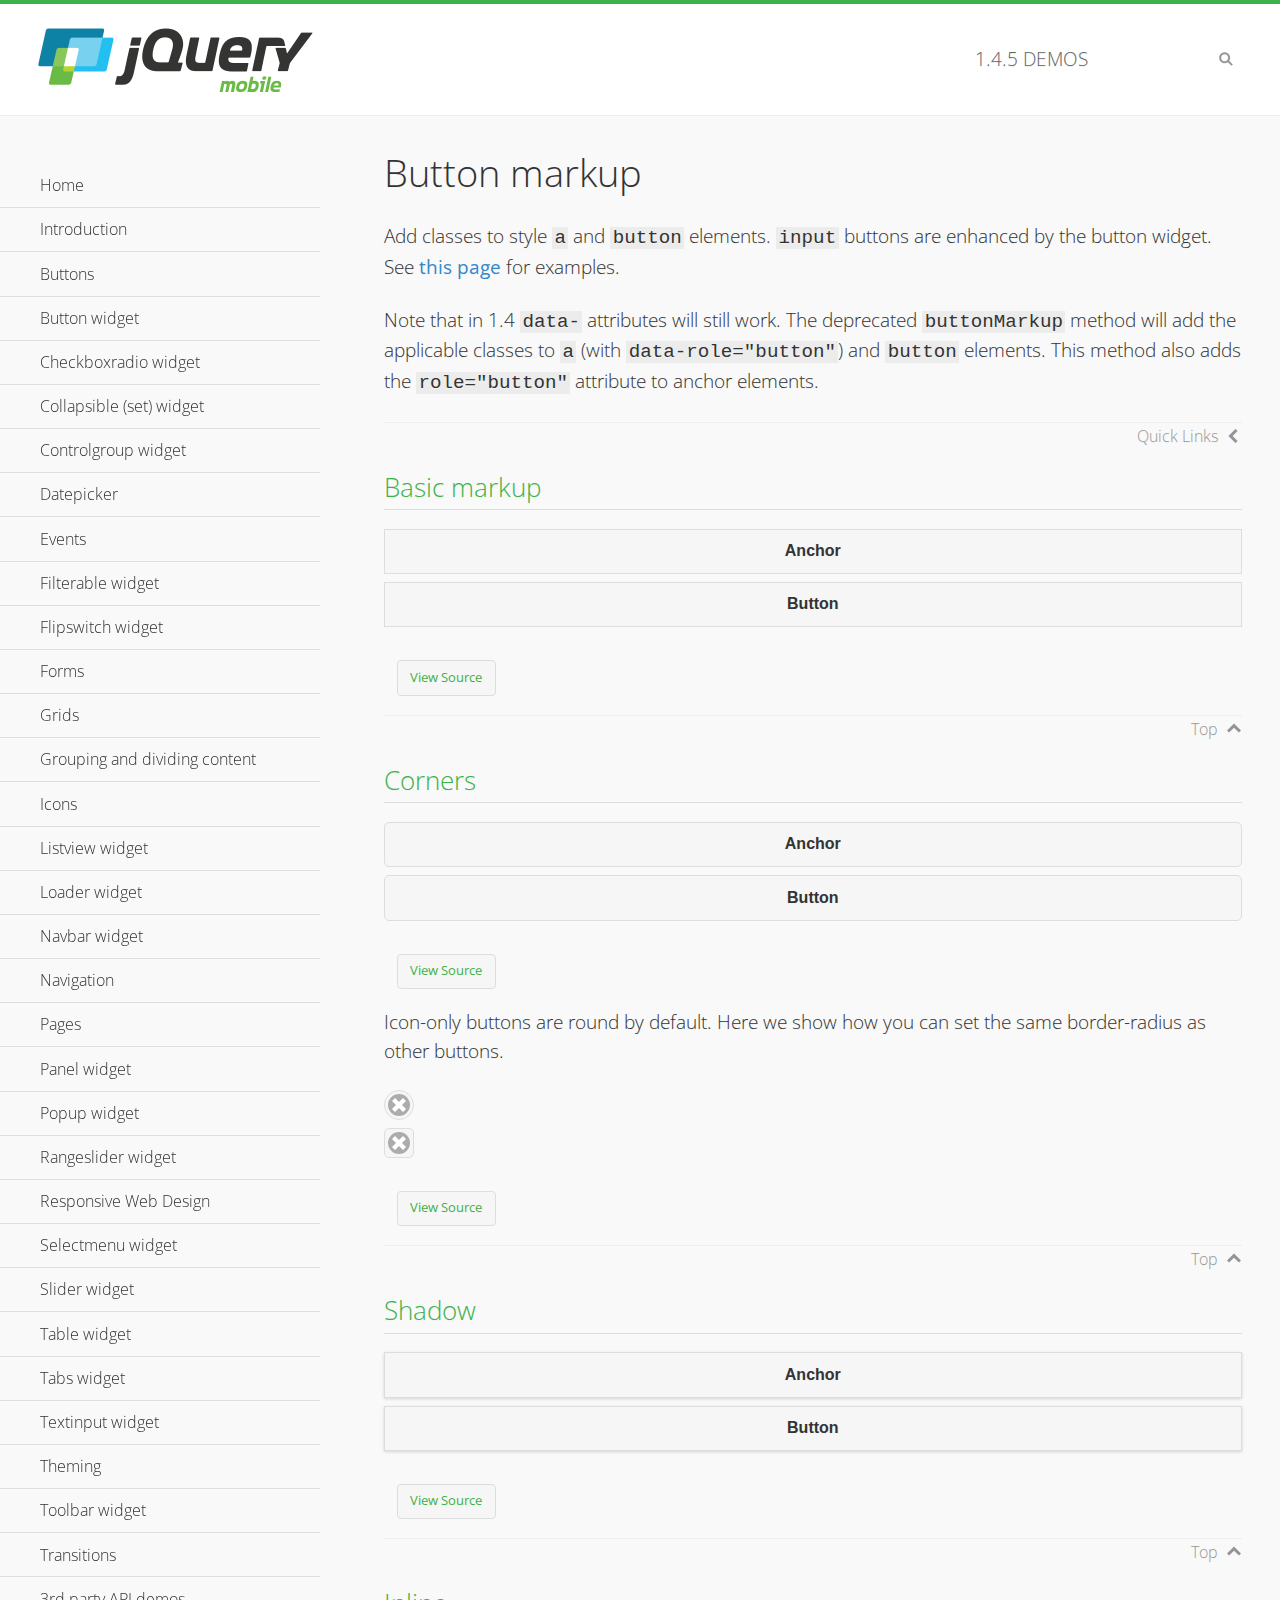
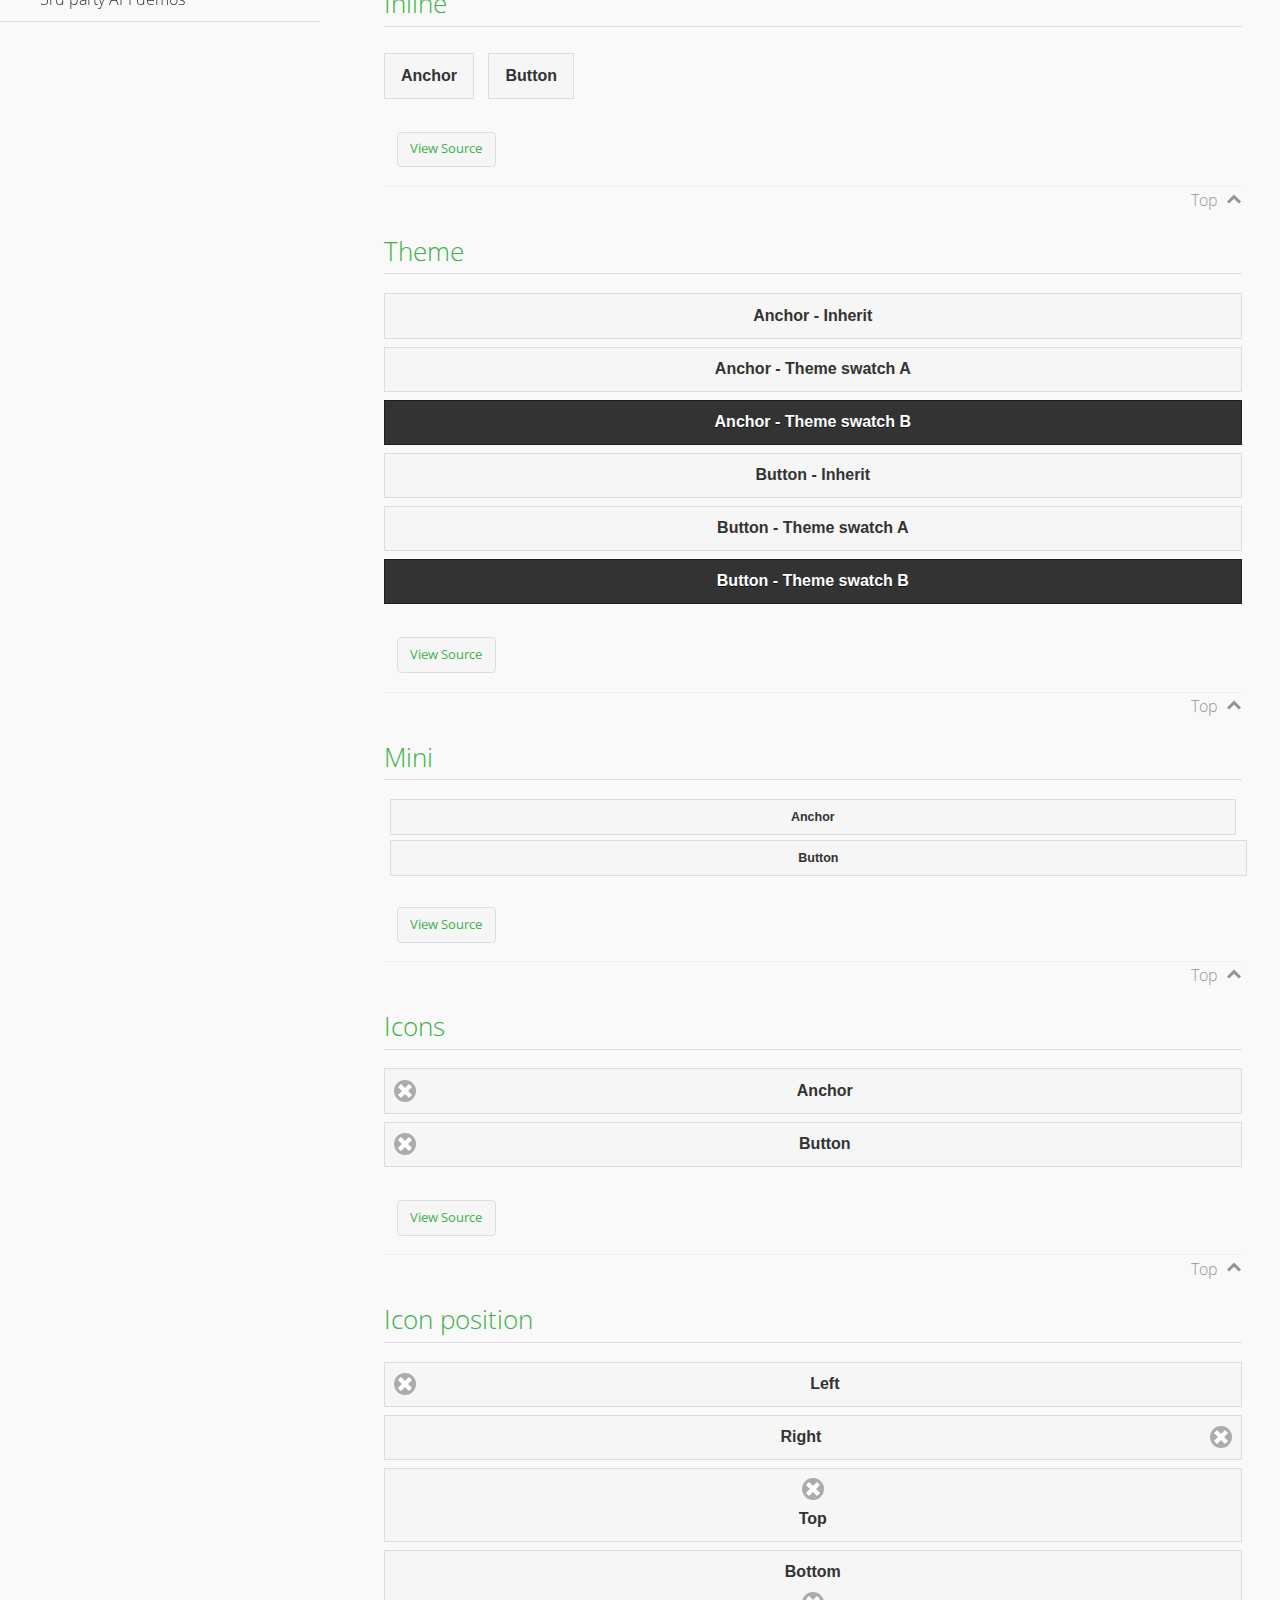
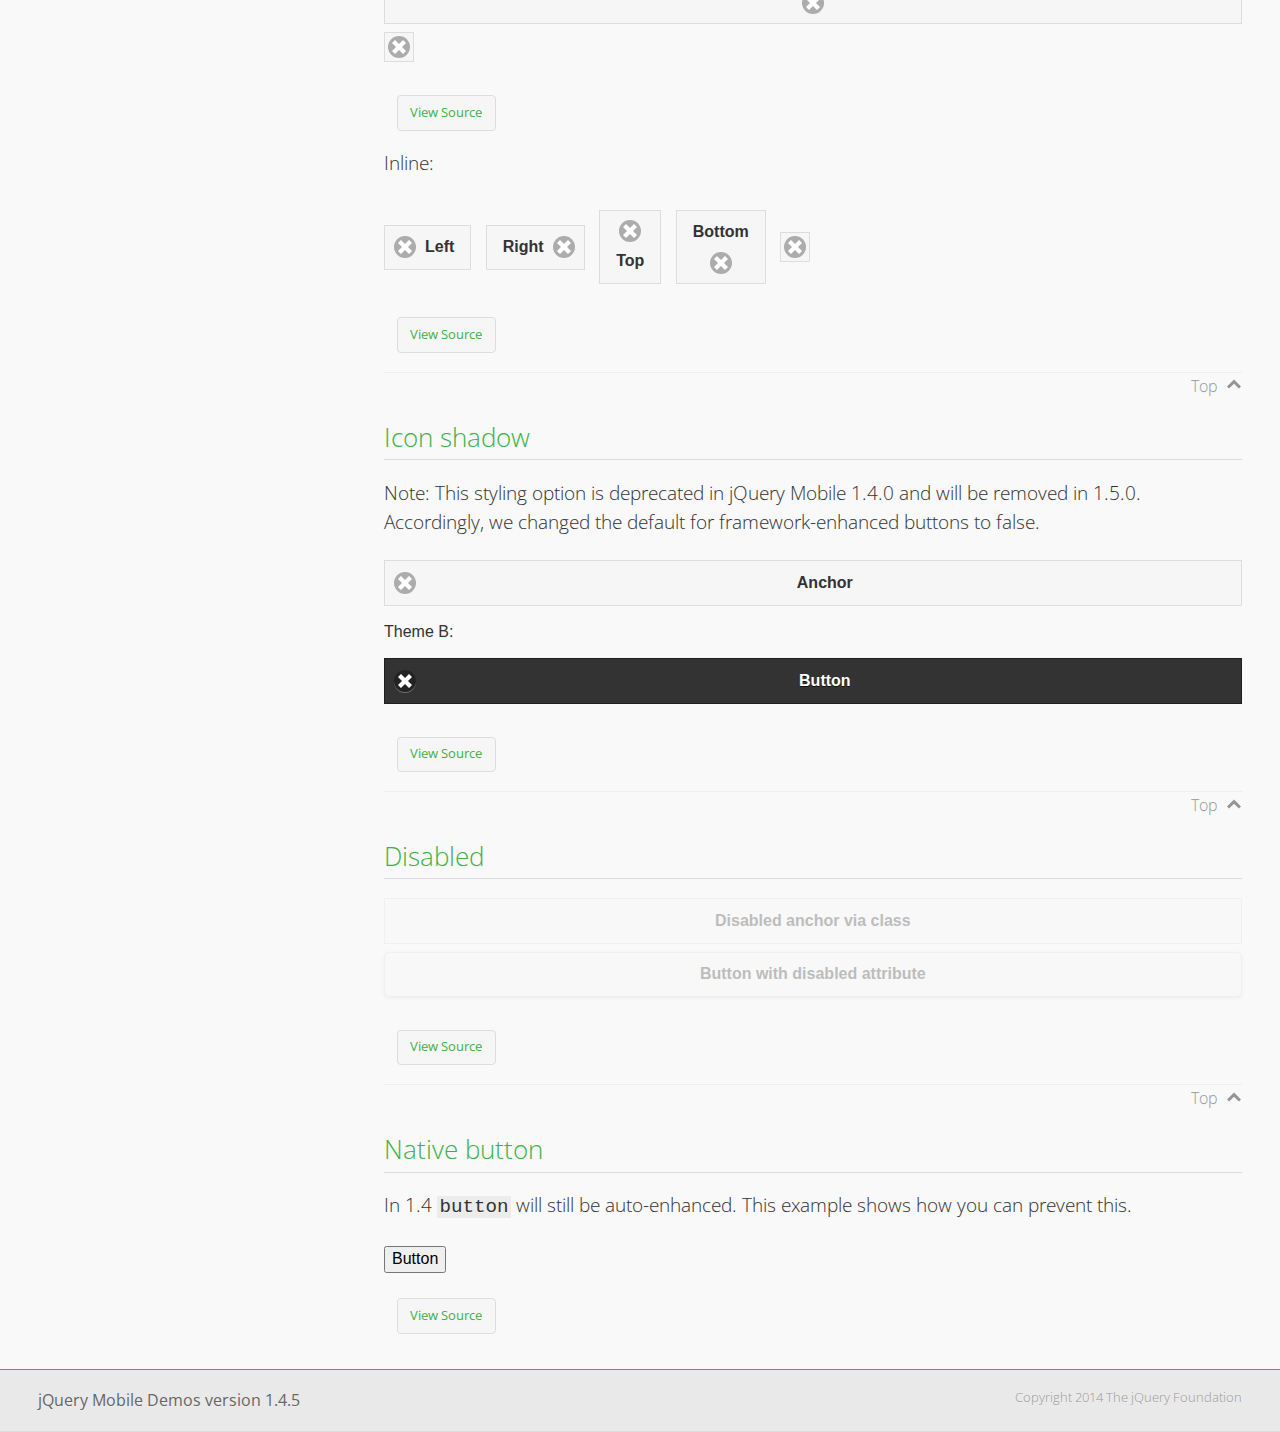
<file: Practica/jquery.mobile/demos/button-markup/index.html>
<!DOCTYPE html>
<html>
<head>
	<meta charset="utf-8">
	<meta name="viewport" content="width=device-width, initial-scale=1">
	<title>Button markup - jQuery Mobile Demos</title>
	<link rel="shortcut icon" href="../favicon.ico">
    <link rel="stylesheet" href="http://fonts.googleapis.com/css?family=Open+Sans:300,400,700">
	<link rel="stylesheet" href="../css/themes/default/jquery.mobile-1.4.5.min.css">
	<link rel="stylesheet" href="../_assets/css/jqm-demos.css">
	<script src="../js/jquery.js"></script>
	<script src="../_assets/js/index.js"></script>
	<script src="../js/jquery.mobile-1.4.5.min.js"></script>
	<style>
		#custom-border-radius .ui-btn-icon-notext.ui-corner-all {
			-webkit-border-radius: .3125em;
			border-radius: .3125em;
		}
	</style>
</head>
<body>
<div data-role="page" class="jqm-demos" data-quicklinks="true">

	<div data-role="header" class="jqm-header">
		<h2><a href="../" title="jQuery Mobile Demos home"><img src="../_assets/img/jquery-logo.png" alt="jQuery Mobile"></a></h2>
		<p><span class="jqm-version"></span> Demos</p>
		<a href="#" class="jqm-navmenu-link ui-btn ui-btn-icon-notext ui-corner-all ui-icon-bars ui-nodisc-icon ui-alt-icon ui-btn-left">Menu</a>
		<a href="#" class="jqm-search-link ui-btn ui-btn-icon-notext ui-corner-all ui-icon-search ui-nodisc-icon ui-alt-icon ui-btn-right">Search</a>
	</div><!-- /header -->

	<div role="main" class="ui-content jqm-content">

		<h1>Button markup</h1>

		<p>Add classes to style <code>a</code> and <code>button</code> elements. <code>input</code> buttons are enhanced by the button widget. See <a href="../button/" data-ajax="false">this page</a> for examples.</p>

		<p>Note that in 1.4 <code>data-</code> attributes will still work. The deprecated <code>buttonMarkup</code> method will add the applicable classes to <code>a</code> (with <code>data-role="button"</code>) and <code>button</code> elements. This method also adds the <code>role="button"</code> attribute to anchor elements.</p>

		<h2>Basic markup</h2>

		<div data-demo-html="true">
			<a href="#" class="ui-btn">Anchor</a>
			<button class="ui-btn">Button</button>
		</div><!--/demo-html -->

		<h2>Corners</h2>

		<div data-demo-html="true">
			<a href="#" class="ui-btn ui-corner-all">Anchor</a>
			<button class="ui-btn ui-corner-all">Button</button>
		</div><!--/demo-html -->

		<p>Icon-only buttons are round by default. Here we show how you can set the same border-radius as other buttons.</p>

		<div data-demo-html="true" data-demo-css="true">
			<a href="#" class="ui-btn ui-icon-delete ui-btn-icon-notext ui-corner-all">No text</a>
			<div id="custom-border-radius">
				<a href="#" class="ui-btn ui-icon-delete ui-btn-icon-notext ui-corner-all">No text</a>
			</div>
		</div><!--/demo-html -->

		<h2>Shadow</h2>

		<div data-demo-html="true">
			<a href="#" class="ui-btn ui-shadow">Anchor</a>
			<button class="ui-btn ui-shadow">Button</button>
		</div><!--/demo-html -->

		<h2>Inline</h2>

		<div data-demo-html="true">
			<a href="#" class="ui-btn ui-btn-inline">Anchor</a>
			<button class="ui-btn ui-btn-inline">Button</button>
		</div><!--/demo-html -->

		<h2>Theme</h2>

		<div data-demo-html="true">
			<a href="#" class="ui-btn">Anchor - Inherit</a>
			<a href="#" class="ui-btn ui-btn-a">Anchor - Theme swatch A</a>
			<a href="#" class="ui-btn ui-btn-b">Anchor - Theme swatch B</a>
			<button class="ui-btn">Button - Inherit</button>
			<button class="ui-btn ui-btn-a">Button - Theme swatch A</button>
			<button class="ui-btn ui-btn-b">Button - Theme swatch B</button>
		</div><!--/demo-html -->

		<h2>Mini</h2>

		<div data-demo-html="true">
			<a href="#" class="ui-btn ui-mini">Anchor</a>
			<button class="ui-btn ui-mini">Button</button>
		</div><!--/demo-html -->

		<h2>Icons</h2>

		<div data-demo-html="true">
			<a href="#" class="ui-btn ui-icon-delete ui-btn-icon-left">Anchor</a>
			<button class="ui-btn ui-icon-delete ui-btn-icon-left">Button</button>
		</div><!--/demo-html -->

		<h2>Icon position</h2>

		<div data-demo-html="true">
			<a href="#" class="ui-btn ui-icon-delete ui-btn-icon-left">Left</a>
			<a href="#" class="ui-btn ui-icon-delete ui-btn-icon-right">Right</a>
			<a href="#" class="ui-btn ui-icon-delete ui-btn-icon-top">Top</a>
			<a href="#" class="ui-btn ui-icon-delete ui-btn-icon-bottom">Bottom</a>
			<a href="#" class="ui-btn ui-icon-delete ui-btn-icon-notext">Icon only</a>
		</div><!--/demo-html -->

		<p>Inline:</p>

		<div data-demo-html="true">
			<a href="#" class="ui-btn ui-btn-inline ui-icon-delete ui-btn-icon-left">Left</a>
			<a href="#" class="ui-btn ui-btn-inline ui-icon-delete ui-btn-icon-right">Right</a>
			<a href="#" class="ui-btn ui-btn-inline ui-icon-delete ui-btn-icon-top">Top</a>
			<a href="#" class="ui-btn ui-btn-inline ui-icon-delete ui-btn-icon-bottom">Bottom</a>
			<a href="#" class="ui-btn ui-btn-inline ui-icon-delete ui-btn-icon-notext">Icon only</a>
		</div><!--/demo-html -->

		<h2>Icon shadow</h2>
		<p>Note: This styling option is deprecated in jQuery Mobile 1.4.0 and will be removed in 1.5.0. Accordingly, we changed the default for framework-enhanced buttons to false.</p>

		<div data-demo-html="true">
			<a href="#" class="ui-btn ui-icon-delete ui-btn-icon-left ui-shadow-icon">Anchor</a>
			<p>Theme B:</p>
			<button class="ui-btn ui-icon-delete ui-btn-icon-left ui-shadow-icon ui-btn-b">Button</button>
		</div><!--/demo-html -->

		<h2>Disabled</h2>

		<div data-demo-html="true">
			<a href="#" class="ui-btn ui-state-disabled">Disabled anchor via class</a>
			<button disabled>Button with disabled attribute</button>
		</div><!--/demo-html -->

		<h2>Native button</h2>
		<!-- TODO: Remove this demo in 1.5 -->
		<p>In 1.4 <code>button</code> will still be auto-enhanced. This example shows how you can prevent this.</p>

		<div data-demo-html="true">
			<button data-role="none">Button</button>
		</div><!--/demo-html -->

	</div><!-- /content -->
	    <div data-role="panel" class="jqm-navmenu-panel" data-position="left" data-display="overlay" data-theme="a">
	    	<ul class="jqm-list ui-alt-icon ui-nodisc-icon">
<li data-filtertext="demos homepage" data-icon="home"><a href=".././">Home</a></li>
<li data-filtertext="introduction overview getting started"><a href="../intro/" data-ajax="false">Introduction</a></li>
<li data-filtertext="buttons button markup buttonmarkup method anchor link button element"><a href="../button-markup/" data-ajax="false">Buttons</a></li>
<li data-filtertext="form button widget input button submit reset"><a href="../button/" data-ajax="false">Button widget</a></li>
<li data-role="collapsible" data-enhanced="true" data-collapsed-icon="carat-d" data-expanded-icon="carat-u" data-iconpos="right" data-inset="false" class="ui-collapsible ui-collapsible-themed-content ui-collapsible-collapsed">
	<h3 class="ui-collapsible-heading ui-collapsible-heading-collapsed">
		<a href="#" class="ui-collapsible-heading-toggle ui-btn ui-btn-icon-right ui-btn-inherit ui-icon-carat-d">
		    Checkboxradio widget<span class="ui-collapsible-heading-status"> click to expand contents</span>
		</a>
	</h3>
	<div class="ui-collapsible-content ui-body-inherit ui-collapsible-content-collapsed" aria-hidden="true">
		<ul>
			<li data-filtertext="form checkboxradio widget checkbox input checkboxes controlgroups"><a href="../checkboxradio-checkbox/" data-ajax="false">Checkboxes</a></li>
			<li data-filtertext="form checkboxradio widget radio input radio buttons controlgroups"><a href="../checkboxradio-radio/" data-ajax="false">Radio buttons</a></li>
		</ul>
	</div>
</li>
<li data-role="collapsible" data-enhanced="true" data-collapsed-icon="carat-d" data-expanded-icon="carat-u" data-iconpos="right" data-inset="false" class="ui-collapsible ui-collapsible-themed-content ui-collapsible-collapsed">
	<h3 class="ui-collapsible-heading ui-collapsible-heading-collapsed">
		<a href="#" class="ui-collapsible-heading-toggle ui-btn ui-btn-icon-right ui-btn-inherit ui-icon-carat-d">
			Collapsible (set) widget<span class="ui-collapsible-heading-status"> click to expand contents</span>
		</a>
	</h3>
	<div class="ui-collapsible-content ui-body-inherit ui-collapsible-content-collapsed" aria-hidden="true">
		<ul>
			<li data-filtertext="collapsibles content formatting"><a href="../collapsible/" data-ajax="false">Collapsible</a></li>
			<li data-filtertext="dynamic collapsible set accordion append expand"><a href="../collapsible-dynamic/" data-ajax="false">Dynamic collapsibles</a></li>
			<li data-filtertext="accordions collapsible set widget content formatting grouped collapsibles"><a href="../collapsibleset/" data-ajax="false">Collapsible set</a></li>
		</ul>
	</div>
</li>
<li data-role="collapsible" data-enhanced="true" data-collapsed-icon="carat-d" data-expanded-icon="carat-u" data-iconpos="right" data-inset="false" class="ui-collapsible ui-collapsible-themed-content ui-collapsible-collapsed">
	<h3 class="ui-collapsible-heading ui-collapsible-heading-collapsed">
		<a href="#" class="ui-collapsible-heading-toggle ui-btn ui-btn-icon-right ui-btn-inherit ui-icon-carat-d">
			Controlgroup widget<span class="ui-collapsible-heading-status"> click to expand contents</span>
		</a>
	</h3>
	<div class="ui-collapsible-content ui-body-inherit ui-collapsible-content-collapsed" aria-hidden="true">
		<ul>
			<li data-filtertext="controlgroups selectmenu checkboxradio input grouped buttons horizontal vertical"><a href="../controlgroup/" data-ajax="false">Controlgroup</a></li>
			<li data-filtertext="dynamic controlgroup dynamically add buttons"><a href="../controlgroup-dynamic/" data-ajax="false">Dynamic controlgroups</a></li>
		</ul>
	</div>
</li>
<li data-filtertext="form datepicker widget date input"><a href="../datepicker/" data-ajax="false">Datepicker</a></li>
<li data-role="collapsible" data-enhanced="true" data-collapsed-icon="carat-d" data-expanded-icon="carat-u" data-iconpos="right" data-inset="false" class="ui-collapsible ui-collapsible-themed-content ui-collapsible-collapsed">
	<h3 class="ui-collapsible-heading ui-collapsible-heading-collapsed">
		<a href="#" class="ui-collapsible-heading-toggle ui-btn ui-btn-icon-right ui-btn-inherit ui-icon-carat-d">
			Events<span class="ui-collapsible-heading-status"> click to expand contents</span>
		</a>
	</h3>
	<div class="ui-collapsible-content ui-body-inherit ui-collapsible-content-collapsed" aria-hidden="true">
		<ul>
			<li data-filtertext="swipe to delete list items listviews swipe events"><a href="../swipe-list/" data-ajax="false">Swipe list items</a></li>
			<li data-filtertext="swipe to navigate swipe page navigation swipe events"><a href="../swipe-page/" data-ajax="false">Swipe page navigation</a></li>
		</ul>
	</div>
</li>
<li data-filtertext="filterable filter elements sorting searching listview table"><a href="../filterable/" data-ajax="false">Filterable widget</a></li>
<li data-filtertext="form flipswitch widget flip toggle switch binary select checkbox input"><a href="../flipswitch/" data-ajax="false">Flipswitch widget</a></li>
<li data-role="collapsible" data-enhanced="true" data-collapsed-icon="carat-d" data-expanded-icon="carat-u" data-iconpos="right" data-inset="false" class="ui-collapsible ui-collapsible-themed-content ui-collapsible-collapsed">
	<h3 class="ui-collapsible-heading ui-collapsible-heading-collapsed">
		<a href="#" class="ui-collapsible-heading-toggle ui-btn ui-btn-icon-right ui-btn-inherit ui-icon-carat-d">
			Forms<span class="ui-collapsible-heading-status"> click to expand contents</span>
		</a>
	</h3>
	<div class="ui-collapsible-content ui-body-inherit ui-collapsible-content-collapsed" aria-hidden="true">
		<ul>
			<li data-filtertext="forms text checkbox radio range button submit reset inputs selects textarea slider flipswitch label form elements"><a href="../forms/" data-ajax="false">Forms</a></li>
			<li data-filtertext="form hide labels hidden accessible ui-hidden-accessible forms"><a href="../forms-label-hidden-accessible/" data-ajax="false">Hide labels</a></li>
			<li data-filtertext="form field containers fieldcontain ui-field-contain forms"><a href="../forms-field-contain/" data-ajax="false">Field containers</a></li>
			<li data-filtertext="forms disabled form elements"><a href="../forms-disabled/" data-ajax="false">Forms disabled</a></li>
			<li data-filtertext="forms gallery examples overview forms text checkbox radio range button submit reset inputs selects textarea slider flipswitch label form elements"><a href="../forms-gallery/" data-ajax="false">Forms gallery</a></li>
		</ul>
	</div>
</li>
<li data-role="collapsible" data-enhanced="true" data-collapsed-icon="carat-d" data-expanded-icon="carat-u" data-iconpos="right" data-inset="false" class="ui-collapsible ui-collapsible-themed-content ui-collapsible-collapsed">
	<h3 class="ui-collapsible-heading ui-collapsible-heading-collapsed">
		<a href="#" class="ui-collapsible-heading-toggle ui-btn ui-btn-icon-right ui-btn-inherit ui-icon-carat-d">
			Grids<span class="ui-collapsible-heading-status"> click to expand contents</span>
		</a>
	</h3>
	<div class="ui-collapsible-content ui-body-inherit ui-collapsible-content-collapsed" aria-hidden="true">
		<ul>
			<li data-filtertext="grids columns blocks content formatting rwd responsive css framework"><a href="../grids/" data-ajax="false">Grids</a></li>
			<li data-filtertext="buttons in grids css framework"><a href="../grids-buttons/" data-ajax="false">Buttons in grids</a></li>
			<li data-filtertext="custom responsive grids rwd css framework"><a href="../grids-custom-responsive/" data-ajax="false">Custom responsive grids</a></li>
		</ul>
	</div>
</li>
<li data-filtertext="blocks content formatting sections heading"><a href="../body-bar-classes/" data-ajax="false">Grouping and dividing content</a></li>
<li data-role="collapsible" data-enhanced="true" data-collapsed-icon="carat-d" data-expanded-icon="carat-u" data-iconpos="right" data-inset="false" class="ui-collapsible ui-collapsible-themed-content ui-collapsible-collapsed">
	<h3 class="ui-collapsible-heading ui-collapsible-heading-collapsed">
		<a href="#" class="ui-collapsible-heading-toggle ui-btn ui-btn-icon-right ui-btn-inherit ui-icon-carat-d">
			Icons<span class="ui-collapsible-heading-status"> click to expand contents</span>
		</a>
	</h3>
	<div class="ui-collapsible-content ui-body-inherit ui-collapsible-content-collapsed" aria-hidden="true">
		<ul>
			<li data-filtertext="button icons svg disc alt custom icon position"><a href="../icons/" data-ajax="false">Icons</a></li>
			<li data-filtertext=""><a href="../icons-grunticon/" data-ajax="false">Grunticon loader</a></li>
		</ul>
	</div>
</li>
<li data-role="collapsible" data-enhanced="true" data-collapsed-icon="carat-d" data-expanded-icon="carat-u" data-iconpos="right" data-inset="false" class="ui-collapsible ui-collapsible-themed-content ui-collapsible-collapsed">
	<h3 class="ui-collapsible-heading ui-collapsible-heading-collapsed">
		<a href="#" class="ui-collapsible-heading-toggle ui-btn ui-btn-icon-right ui-btn-inherit ui-icon-carat-d">
			Listview widget<span class="ui-collapsible-heading-status"> click to expand contents</span>
		</a>
	</h3>
	<div class="ui-collapsible-content ui-body-inherit ui-collapsible-content-collapsed" aria-hidden="true">
		<ul>
			<li data-filtertext="listview widget thumbnails icons nested split button collapsible ul ol"><a href="../listview/" data-ajax="false">Listview</a></li>
			<li data-filtertext="autocomplete filterable reveal listview filtertextbeforefilter placeholder"><a href="../listview-autocomplete/" data-ajax="false">Listview autocomplete</a></li>
			<li data-filtertext="autocomplete filterable reveal listview remote data filtertextbeforefilter placeholder"><a href="../listview-autocomplete-remote/" data-ajax="false">Listview autocomplete remote data</a></li>
			<li data-filtertext="autodividers anchor jump scroll linkbars listview lists ul ol"><a href="../listview-autodividers-linkbar/" data-ajax="false">Listview autodividers linkbar</a></li>
			<li data-filtertext="listview autodividers selector autodividersselector lists ul ol"><a href="../listview-autodividers-selector/" data-ajax="false">Listview autodividers selector</a></li>
			<li data-filtertext="listview nested list items"><a href="../listview-nested-lists/" data-ajax="false">Nested Listviews</a></li>
			<li data-filtertext="listview collapsible list items flat"><a href="../listview-collapsible-item-flat/" data-ajax="false">Listview collapsible list items (flat)</a></li>
			<li data-filtertext="listview collapsible list indented"><a href="../listview-collapsible-item-indented/" data-ajax="false">Listview collapsible list items (indented)</a></li>
			<li data-filtertext="grid listview responsive grids responsive listviews lists ul"><a href="../listview-grid/" data-ajax="false">Listview responsive grid</a></li>
		</ul>
	</div>
</li>
<li data-filtertext="loader widget page loading navigation overlay spinner"><a href="../loader/" data-ajax="false">Loader widget</a></li>
<li data-filtertext="navbar widget navmenu toolbars header footer"><a href="../navbar/" data-ajax="false">Navbar widget</a></li>
<li data-role="collapsible" data-enhanced="true" data-collapsed-icon="carat-d" data-expanded-icon="carat-u" data-iconpos="right" data-inset="false" class="ui-collapsible ui-collapsible-themed-content ui-collapsible-collapsed">
	<h3 class="ui-collapsible-heading ui-collapsible-heading-collapsed">
		<a href="#" class="ui-collapsible-heading-toggle ui-btn ui-btn-icon-right ui-btn-inherit ui-icon-carat-d">
			Navigation<span class="ui-collapsible-heading-status"> click to expand contents</span>
		</a>
	</h3>
	<div class="ui-collapsible-content ui-body-inherit ui-collapsible-content-collapsed" aria-hidden="true">
		<ul>
			<li data-filtertext="ajax navigation navigate widget history event method"><a href="../navigation/" data-ajax="false">Navigation</a></li>
			<li data-filtertext="linking pages page links navigation ajax prefetch cache"><a href="../navigation-linking-pages/" data-ajax="false">Linking pages</a></li>
			<!-- <li data-filtertext="php redirect server redirection server-side navigation"><a href="../navigation-php-redirect/" data-ajax="false">PHP redirect demo</a></li>-->
			<li data-filtertext="navigation redirection hash query"><a href="../navigation-hash-processing/" data-ajax="false">Hash processing demo</a></li>
			<li data-filtertext="navigation redirection hash query"><a href="../page-events/" data-ajax="false">Page Navigation Events</a></li>
		</ul>
	</div>
</li>
<li data-role="collapsible" data-enhanced="true" data-collapsed-icon="carat-d" data-expanded-icon="carat-u" data-iconpos="right" data-inset="false" class="ui-collapsible ui-collapsible-themed-content ui-collapsible-collapsed">
	<h3 class="ui-collapsible-heading ui-collapsible-heading-collapsed">
		<a href="#" class="ui-collapsible-heading-toggle ui-btn ui-btn-icon-right ui-btn-inherit ui-icon-carat-d">
			Pages<span class="ui-collapsible-heading-status"> click to expand contents</span>
		</a>
	</h3>
	<div class="ui-collapsible-content ui-body-inherit ui-collapsible-content-collapsed" aria-hidden="true">
		<ul>
			<li data-filtertext="pages page widget ajax navigation"><a href="../pages/" data-ajax="false">Pages</a></li>
			<li data-filtertext="single page"><a href="../pages-single-page/" data-ajax="false">Single page</a></li>
			<li data-filtertext="multipage multi-page page"><a href="../pages-multi-page/" data-ajax="false">Multi-page template</a></li>
			<li data-filtertext="dialog page widget modal popup"><a href="../pages-dialog/" data-ajax="false">Dialog page</a></li>
		</ul>
	</div>
</li>
<li data-role="collapsible" data-enhanced="true" data-collapsed-icon="carat-d" data-expanded-icon="carat-u" data-iconpos="right" data-inset="false" class="ui-collapsible ui-collapsible-themed-content ui-collapsible-collapsed">
	<h3 class="ui-collapsible-heading ui-collapsible-heading-collapsed">
		<a href="#" class="ui-collapsible-heading-toggle ui-btn ui-btn-icon-right ui-btn-inherit ui-icon-carat-d">
			Panel widget<span class="ui-collapsible-heading-status"> click to expand contents</span>
		</a>
	</h3>
	<div class="ui-collapsible-content ui-body-inherit ui-collapsible-content-collapsed" aria-hidden="true">
		<ul>
			<li data-filtertext="panel widget sliding panels reveal push overlay responsive"><a href="../panel/" data-ajax="false">Panel</a></li>
			<li data-filtertext=""><a href="../panel-external/" data-ajax="false">External panels</a></li>
			<li data-filtertext="panel "><a href="../panel-fixed/" data-ajax="false">Fixed panels</a></li>
			<li data-filtertext="panel slide panels sliding panels shadow rwd responsive breakpoint"><a href="../panel-responsive/" data-ajax="false">Panels responsive</a></li>
			<li data-filtertext="panel custom style custom panel width reveal shadow listview panel styling page background wrapper"><a href="../panel-styling/" data-ajax="false">Custom panel style</a></li>
			<li data-filtertext="panel open on swipe"><a href="../panel-swipe-open/" data-ajax="false">Panel open on swipe</a></li>
			<li data-filtertext="panels outside page internal external toolbars"><a href="../panel-external-internal/" data-ajax="false">Panel external and internal</a></li>
		</ul>
	</div>
</li>
<li data-role="collapsible" data-enhanced="true" data-collapsed-icon="carat-d" data-expanded-icon="carat-u" data-iconpos="right" data-inset="false" class="ui-collapsible ui-collapsible-themed-content ui-collapsible-collapsed">
	<h3 class="ui-collapsible-heading ui-collapsible-heading-collapsed">
		<a href="#" class="ui-collapsible-heading-toggle ui-btn ui-btn-icon-right ui-btn-inherit ui-icon-carat-d">
			Popup widget<span class="ui-collapsible-heading-status"> click to expand contents</span>
		</a>
	</h3>
	<div class="ui-collapsible-content ui-body-inherit ui-collapsible-content-collapsed" aria-hidden="true">
		<ul>
			<li data-filtertext="popup widget popups dialog modal transition tooltip lightbox form overlay screen flip pop fade transition"><a href="../popup/" data-ajax="false">Popup</a></li>
			<li data-filtertext="popup alignment position"><a href="../popup-alignment/" data-ajax="false">Popup alignment</a></li>
			<li data-filtertext="popup arrow size popups popover"><a href="../popup-arrow-size/" data-ajax="false">Popup arrow size</a></li>
			<li data-filtertext="dynamic popups popup images lightbox"><a href="../popup-dynamic/" data-ajax="false">Dynamic popups</a></li>
			<li data-filtertext="popups with iframes scaling"><a href="../popup-iframe/" data-ajax="false">Popups with iframes</a></li>
			<li data-filtertext="popup image scaling"><a href="../popup-image-scaling/" data-ajax="false">Popup image scaling</a></li>
			<li data-filtertext="external popup outside multi-page"><a href="../popup-outside-multipage/" data-ajax="false">Popup outside multi-page</a></li>
		</ul>
	</div>
</li>
<li data-filtertext="form rangeslider widget dual sliders dual handle sliders range input"><a href="../rangeslider/" data-ajax="false">Rangeslider widget</a></li>
<li data-filtertext="responsive web design rwd adaptive progressive enhancement PE accessible mobile breakpoints media query media queries"><a href="../rwd/" data-ajax="false">Responsive Web Design</a></li>
<li data-role="collapsible" data-enhanced="true" data-collapsed-icon="carat-d" data-expanded-icon="carat-u" data-iconpos="right" data-inset="false" class="ui-collapsible ui-collapsible-themed-content ui-collapsible-collapsed">
	<h3 class="ui-collapsible-heading ui-collapsible-heading-collapsed">
		<a href="#" class="ui-collapsible-heading-toggle ui-btn ui-btn-icon-right ui-btn-inherit ui-icon-carat-d">
			Selectmenu widget<span class="ui-collapsible-heading-status"> click to expand contents</span>
		</a>
	</h3>
	<div class="ui-collapsible-content ui-body-inherit ui-collapsible-content-collapsed" aria-hidden="true">
		<ul>
			<li data-filtertext="form selectmenu widget select input custom select menu selects"><a href="../selectmenu/" data-ajax="false">Selectmenu</a></li>
			<li data-filtertext="form custom select menu selectmenu widget custom menu option optgroup multiple selects"><a href="../selectmenu-custom/" data-ajax="false">Custom select menu</a></li>
			<li data-filtertext="filterable select filter popup dialog"><a href="../selectmenu-custom-filter/" data-ajax="false">Custom select menu with filter</a></li>
		</ul>
	</div>
</li>
<li data-role="collapsible" data-enhanced="true" data-collapsed-icon="carat-d" data-expanded-icon="carat-u" data-iconpos="right" data-inset="false" class="ui-collapsible ui-collapsible-themed-content ui-collapsible-collapsed">
	<h3 class="ui-collapsible-heading ui-collapsible-heading-collapsed">
		<a href="#" class="ui-collapsible-heading-toggle ui-btn ui-btn-icon-right ui-btn-inherit ui-icon-carat-d">
			Slider widget<span class="ui-collapsible-heading-status"> click to expand contents</span>
		</a>
	</h3>
	<div class="ui-collapsible-content ui-body-inherit ui-collapsible-content-collapsed" aria-hidden="true">
		<ul>
			<li data-filtertext="form slider widget range input single sliders"><a href="../slider/" data-ajax="false">Slider</a></li>
			<li data-filtertext="form slider widget flipswitch slider binary select flip toggle switch"><a href="../slider-flipswitch/" data-ajax="false">Slider flip toggle switch</a></li>
			<li data-filtertext="form slider tooltip handle value input range sliders"><a href="../slider-tooltip/" data-ajax="false">Slider tooltip</a></li>
		</ul>
	</div>
</li>
<li data-role="collapsible" data-enhanced="true" data-collapsed-icon="carat-d" data-expanded-icon="carat-u" data-iconpos="right" data-inset="false" class="ui-collapsible ui-collapsible-themed-content ui-collapsible-collapsed">
	<h3 class="ui-collapsible-heading ui-collapsible-heading-collapsed">
		<a href="#" class="ui-collapsible-heading-toggle ui-btn ui-btn-icon-right ui-btn-inherit ui-icon-carat-d">
			Table widget<span class="ui-collapsible-heading-status"> click to expand contents</span>
		</a>
	</h3>
	<div class="ui-collapsible-content ui-body-inherit ui-collapsible-content-collapsed" aria-hidden="true">
		<ul>
			<li data-filtertext="table widget reflow column toggle th td responsive tables rwd hide show tabular"><a href="../table-column-toggle/" data-ajax="false">Table Column Toggle</a></li>
			<li data-filtertext="table column toggle phone comparison demo"><a href="../table-column-toggle-example/" data-ajax="false">Table Column Toggle demo</a></li>
			<li data-filtertext="responsive tables table column toggle heading groups rwd breakpoint"><a href="../table-column-toggle-heading-groups/" data-ajax="false">Table Column Toggle heading groups</a></li>
			<li data-filtertext="responsive tables table column toggle hide rwd breakpoint customization options"><a href="../table-column-toggle-options/" data-ajax="false">Table Column Toggle options</a></li>
			<li data-filtertext="table reflow th td responsive rwd columns tabular"><a href="../table-reflow/" data-ajax="false">Table Reflow</a></li>
			<li data-filtertext="responsive tables table reflow heading groups rwd breakpoint"><a href="../table-reflow-heading-groups/" data-ajax="false">Table Reflow heading groups</a></li>
			<li data-filtertext="responsive tables table reflow stripes strokes table style"><a href="../table-reflow-stripes-strokes/" data-ajax="false">Table Reflow stripes and strokes</a></li>
			<li data-filtertext="responsive tables table reflow stack custom styles"><a href="../table-reflow-styling/" data-ajax="false">Table Reflow custom styles</a></li>
		</ul>
	</div>
</li>
<li data-filtertext="ui tabs widget"><a href="../tabs/" data-ajax="false">Tabs widget</a></li>
<li data-filtertext="form textinput widget text input textarea number date time tel email file color password"><a href="../textinput/" data-ajax="false">Textinput widget</a></li>
<li data-role="collapsible" data-enhanced="true" data-collapsed-icon="carat-d" data-expanded-icon="carat-u" data-iconpos="right" data-inset="false" class="ui-collapsible ui-collapsible-themed-content ui-collapsible-collapsed">
	<h3 class="ui-collapsible-heading ui-collapsible-heading-collapsed">
		<a href="#" class="ui-collapsible-heading-toggle ui-btn ui-btn-icon-right ui-btn-inherit ui-icon-carat-d">
			Theming<span class="ui-collapsible-heading-status"> click to expand contents</span>
		</a>
	</h3>
	<div class="ui-collapsible-content ui-body-inherit ui-collapsible-content-collapsed" aria-hidden="true">
		<ul>
			<li data-filtertext="default theme swatches theming style css"><a href="../theme-default/" data-ajax="false">Default theme</a></li>
			<li data-filtertext="classic theme old theme swatches theming style css"><a href="../theme-classic/" data-ajax="false">Classic theme</a></li>
		</ul>
	</div>
</li>
<li data-role="collapsible" data-enhanced="true" data-collapsed-icon="carat-d" data-expanded-icon="carat-u" data-iconpos="right" data-inset="false" class="ui-collapsible ui-collapsible-themed-content ui-collapsible-collapsed">
	<h3 class="ui-collapsible-heading ui-collapsible-heading-collapsed">
		<a href="#" class="ui-collapsible-heading-toggle ui-btn ui-btn-icon-right ui-btn-inherit ui-icon-carat-d">
			Toolbar widget<span class="ui-collapsible-heading-status"> click to expand contents</span>
		</a>
	</h3>
	<div class="ui-collapsible-content ui-body-inherit ui-collapsible-content-collapsed" aria-hidden="true">
		<ul>
			<li data-filtertext="toolbar widget header footer toolbars fixed fullscreen external sections"><a href="../toolbar/" data-ajax="false">Toolbar</a></li>
			<li data-filtertext="dynamic toolbars dynamically add toolbar header footer"><a href="../toolbar-dynamic/" data-ajax="false">Dynamic toolbars</a></li>
			<li data-filtertext="external toolbars header footer"><a href="../toolbar-external/" data-ajax="false">External toolbars</a></li>
			<li data-filtertext="fixed toolbars header footer"><a href="../toolbar-fixed/" data-ajax="false">Fixed toolbars</a></li>
			<li data-filtertext="fixed fullscreen toolbars header footer"><a href="../toolbar-fixed-fullscreen/" data-ajax="false">Fullscreen toolbars</a></li>
			<li data-filtertext="external fixed toolbars header footer"><a href="../toolbar-fixed-external/" data-ajax="false">Fixed external toolbars</a></li>
			<li data-filtertext="external persistent toolbars header footer navbar navmenu"><a href="../toolbar-fixed-persistent/" data-ajax="false">Persistent toolbars</a></li>
			<li data-filtertext="external ajax optimized toolbars persistent toolbars header footer navbar"><a href="../toolbar-fixed-persistent-optimized/" data-ajax="false">Ajax optimized toolbars</a></li>
			<li data-filtertext="form in toolbars header footer"><a href="../toolbar-fixed-forms/" data-ajax="false">Form in toolbar</a></li>
		</ul>
	</div>
</li>
<li data-filtertext="page transitions animated pages popup navigation flip slide fade pop"><a href="../transitions/" data-ajax="false">Transitions</a></li>
<li data-role="collapsible" data-enhanced="true" data-collapsed-icon="carat-d" data-expanded-icon="carat-u" data-iconpos="right" data-inset="false" class="ui-collapsible ui-collapsible-themed-content ui-collapsible-collapsed">
	<h3 class="ui-collapsible-heading ui-collapsible-heading-collapsed">
		<a href="#" class="ui-collapsible-heading-toggle ui-btn ui-btn-icon-right ui-btn-inherit ui-icon-carat-d">
			3rd party API demos<span class="ui-collapsible-heading-status"> click to expand contents</span>
		</a>
	</h3>
	<div class="ui-collapsible-content ui-body-inherit ui-collapsible-content-collapsed" aria-hidden="true">
		<ul>
			<li data-filtertext="backbone requirejs navigation router"><a href="../backbone-requirejs/" data-ajax="false">Backbone RequireJS</a></li>
			<li data-filtertext="google maps geolocation demo"><a href="../map-geolocation/" data-ajax="false">Google Maps geolocation</a></li>
			<li data-filtertext="google maps hybrid"><a href="../map-list-toggle/" data-ajax="false">Google Maps list toggle</a></li>
		</ul>
	</div>
</li>



		     </ul>
		</div><!-- /panel -->


	<div data-role="footer" data-position="fixed" data-tap-toggle="false" class="jqm-footer">
		<p>jQuery Mobile Demos version <span class="jqm-version"></span></p>
		<p>Copyright 2014 The jQuery Foundation</p>
	</div><!-- /footer -->
	<!-- TODO: This should become an external panel so we can add input to markup (unique ID) -->
    <div data-role="panel" class="jqm-search-panel" data-position="right" data-display="overlay" data-theme="a">
		<div class="jqm-search">
			<ul class="jqm-list" data-filter-placeholder="Search demos..." data-filter-reveal="true">
<li data-filtertext="demos homepage" data-icon="home"><a href=".././">Home</a></li>
<li data-filtertext="introduction overview getting started"><a href="../intro/" data-ajax="false">Introduction</a></li>
<li data-filtertext="buttons button markup buttonmarkup method anchor link button element"><a href="../button-markup/" data-ajax="false">Buttons</a></li>
<li data-filtertext="form button widget input button submit reset"><a href="../button/" data-ajax="false">Button widget</a></li>
<li data-role="collapsible" data-enhanced="true" data-collapsed-icon="carat-d" data-expanded-icon="carat-u" data-iconpos="right" data-inset="false" class="ui-collapsible ui-collapsible-themed-content ui-collapsible-collapsed">
	<h3 class="ui-collapsible-heading ui-collapsible-heading-collapsed">
		<a href="#" class="ui-collapsible-heading-toggle ui-btn ui-btn-icon-right ui-btn-inherit ui-icon-carat-d">
		    Checkboxradio widget<span class="ui-collapsible-heading-status"> click to expand contents</span>
		</a>
	</h3>
	<div class="ui-collapsible-content ui-body-inherit ui-collapsible-content-collapsed" aria-hidden="true">
		<ul>
			<li data-filtertext="form checkboxradio widget checkbox input checkboxes controlgroups"><a href="../checkboxradio-checkbox/" data-ajax="false">Checkboxes</a></li>
			<li data-filtertext="form checkboxradio widget radio input radio buttons controlgroups"><a href="../checkboxradio-radio/" data-ajax="false">Radio buttons</a></li>
		</ul>
	</div>
</li>
<li data-role="collapsible" data-enhanced="true" data-collapsed-icon="carat-d" data-expanded-icon="carat-u" data-iconpos="right" data-inset="false" class="ui-collapsible ui-collapsible-themed-content ui-collapsible-collapsed">
	<h3 class="ui-collapsible-heading ui-collapsible-heading-collapsed">
		<a href="#" class="ui-collapsible-heading-toggle ui-btn ui-btn-icon-right ui-btn-inherit ui-icon-carat-d">
			Collapsible (set) widget<span class="ui-collapsible-heading-status"> click to expand contents</span>
		</a>
	</h3>
	<div class="ui-collapsible-content ui-body-inherit ui-collapsible-content-collapsed" aria-hidden="true">
		<ul>
			<li data-filtertext="collapsibles content formatting"><a href="../collapsible/" data-ajax="false">Collapsible</a></li>
			<li data-filtertext="dynamic collapsible set accordion append expand"><a href="../collapsible-dynamic/" data-ajax="false">Dynamic collapsibles</a></li>
			<li data-filtertext="accordions collapsible set widget content formatting grouped collapsibles"><a href="../collapsibleset/" data-ajax="false">Collapsible set</a></li>
		</ul>
	</div>
</li>
<li data-role="collapsible" data-enhanced="true" data-collapsed-icon="carat-d" data-expanded-icon="carat-u" data-iconpos="right" data-inset="false" class="ui-collapsible ui-collapsible-themed-content ui-collapsible-collapsed">
	<h3 class="ui-collapsible-heading ui-collapsible-heading-collapsed">
		<a href="#" class="ui-collapsible-heading-toggle ui-btn ui-btn-icon-right ui-btn-inherit ui-icon-carat-d">
			Controlgroup widget<span class="ui-collapsible-heading-status"> click to expand contents</span>
		</a>
	</h3>
	<div class="ui-collapsible-content ui-body-inherit ui-collapsible-content-collapsed" aria-hidden="true">
		<ul>
			<li data-filtertext="controlgroups selectmenu checkboxradio input grouped buttons horizontal vertical"><a href="../controlgroup/" data-ajax="false">Controlgroup</a></li>
			<li data-filtertext="dynamic controlgroup dynamically add buttons"><a href="../controlgroup-dynamic/" data-ajax="false">Dynamic controlgroups</a></li>
		</ul>
	</div>
</li>
<li data-filtertext="form datepicker widget date input"><a href="../datepicker/" data-ajax="false">Datepicker</a></li>
<li data-role="collapsible" data-enhanced="true" data-collapsed-icon="carat-d" data-expanded-icon="carat-u" data-iconpos="right" data-inset="false" class="ui-collapsible ui-collapsible-themed-content ui-collapsible-collapsed">
	<h3 class="ui-collapsible-heading ui-collapsible-heading-collapsed">
		<a href="#" class="ui-collapsible-heading-toggle ui-btn ui-btn-icon-right ui-btn-inherit ui-icon-carat-d">
			Events<span class="ui-collapsible-heading-status"> click to expand contents</span>
		</a>
	</h3>
	<div class="ui-collapsible-content ui-body-inherit ui-collapsible-content-collapsed" aria-hidden="true">
		<ul>
			<li data-filtertext="swipe to delete list items listviews swipe events"><a href="../swipe-list/" data-ajax="false">Swipe list items</a></li>
			<li data-filtertext="swipe to navigate swipe page navigation swipe events"><a href="../swipe-page/" data-ajax="false">Swipe page navigation</a></li>
		</ul>
	</div>
</li>
<li data-filtertext="filterable filter elements sorting searching listview table"><a href="../filterable/" data-ajax="false">Filterable widget</a></li>
<li data-filtertext="form flipswitch widget flip toggle switch binary select checkbox input"><a href="../flipswitch/" data-ajax="false">Flipswitch widget</a></li>
<li data-role="collapsible" data-enhanced="true" data-collapsed-icon="carat-d" data-expanded-icon="carat-u" data-iconpos="right" data-inset="false" class="ui-collapsible ui-collapsible-themed-content ui-collapsible-collapsed">
	<h3 class="ui-collapsible-heading ui-collapsible-heading-collapsed">
		<a href="#" class="ui-collapsible-heading-toggle ui-btn ui-btn-icon-right ui-btn-inherit ui-icon-carat-d">
			Forms<span class="ui-collapsible-heading-status"> click to expand contents</span>
		</a>
	</h3>
	<div class="ui-collapsible-content ui-body-inherit ui-collapsible-content-collapsed" aria-hidden="true">
		<ul>
			<li data-filtertext="forms text checkbox radio range button submit reset inputs selects textarea slider flipswitch label form elements"><a href="../forms/" data-ajax="false">Forms</a></li>
			<li data-filtertext="form hide labels hidden accessible ui-hidden-accessible forms"><a href="../forms-label-hidden-accessible/" data-ajax="false">Hide labels</a></li>
			<li data-filtertext="form field containers fieldcontain ui-field-contain forms"><a href="../forms-field-contain/" data-ajax="false">Field containers</a></li>
			<li data-filtertext="forms disabled form elements"><a href="../forms-disabled/" data-ajax="false">Forms disabled</a></li>
			<li data-filtertext="forms gallery examples overview forms text checkbox radio range button submit reset inputs selects textarea slider flipswitch label form elements"><a href="../forms-gallery/" data-ajax="false">Forms gallery</a></li>
		</ul>
	</div>
</li>
<li data-role="collapsible" data-enhanced="true" data-collapsed-icon="carat-d" data-expanded-icon="carat-u" data-iconpos="right" data-inset="false" class="ui-collapsible ui-collapsible-themed-content ui-collapsible-collapsed">
	<h3 class="ui-collapsible-heading ui-collapsible-heading-collapsed">
		<a href="#" class="ui-collapsible-heading-toggle ui-btn ui-btn-icon-right ui-btn-inherit ui-icon-carat-d">
			Grids<span class="ui-collapsible-heading-status"> click to expand contents</span>
		</a>
	</h3>
	<div class="ui-collapsible-content ui-body-inherit ui-collapsible-content-collapsed" aria-hidden="true">
		<ul>
			<li data-filtertext="grids columns blocks content formatting rwd responsive css framework"><a href="../grids/" data-ajax="false">Grids</a></li>
			<li data-filtertext="buttons in grids css framework"><a href="../grids-buttons/" data-ajax="false">Buttons in grids</a></li>
			<li data-filtertext="custom responsive grids rwd css framework"><a href="../grids-custom-responsive/" data-ajax="false">Custom responsive grids</a></li>
		</ul>
	</div>
</li>
<li data-filtertext="blocks content formatting sections heading"><a href="../body-bar-classes/" data-ajax="false">Grouping and dividing content</a></li>
<li data-role="collapsible" data-enhanced="true" data-collapsed-icon="carat-d" data-expanded-icon="carat-u" data-iconpos="right" data-inset="false" class="ui-collapsible ui-collapsible-themed-content ui-collapsible-collapsed">
	<h3 class="ui-collapsible-heading ui-collapsible-heading-collapsed">
		<a href="#" class="ui-collapsible-heading-toggle ui-btn ui-btn-icon-right ui-btn-inherit ui-icon-carat-d">
			Icons<span class="ui-collapsible-heading-status"> click to expand contents</span>
		</a>
	</h3>
	<div class="ui-collapsible-content ui-body-inherit ui-collapsible-content-collapsed" aria-hidden="true">
		<ul>
			<li data-filtertext="button icons svg disc alt custom icon position"><a href="../icons/" data-ajax="false">Icons</a></li>
			<li data-filtertext=""><a href="../icons-grunticon/" data-ajax="false">Grunticon loader</a></li>
		</ul>
	</div>
</li>
<li data-role="collapsible" data-enhanced="true" data-collapsed-icon="carat-d" data-expanded-icon="carat-u" data-iconpos="right" data-inset="false" class="ui-collapsible ui-collapsible-themed-content ui-collapsible-collapsed">
	<h3 class="ui-collapsible-heading ui-collapsible-heading-collapsed">
		<a href="#" class="ui-collapsible-heading-toggle ui-btn ui-btn-icon-right ui-btn-inherit ui-icon-carat-d">
			Listview widget<span class="ui-collapsible-heading-status"> click to expand contents</span>
		</a>
	</h3>
	<div class="ui-collapsible-content ui-body-inherit ui-collapsible-content-collapsed" aria-hidden="true">
		<ul>
			<li data-filtertext="listview widget thumbnails icons nested split button collapsible ul ol"><a href="../listview/" data-ajax="false">Listview</a></li>
			<li data-filtertext="autocomplete filterable reveal listview filtertextbeforefilter placeholder"><a href="../listview-autocomplete/" data-ajax="false">Listview autocomplete</a></li>
			<li data-filtertext="autocomplete filterable reveal listview remote data filtertextbeforefilter placeholder"><a href="../listview-autocomplete-remote/" data-ajax="false">Listview autocomplete remote data</a></li>
			<li data-filtertext="autodividers anchor jump scroll linkbars listview lists ul ol"><a href="../listview-autodividers-linkbar/" data-ajax="false">Listview autodividers linkbar</a></li>
			<li data-filtertext="listview autodividers selector autodividersselector lists ul ol"><a href="../listview-autodividers-selector/" data-ajax="false">Listview autodividers selector</a></li>
			<li data-filtertext="listview nested list items"><a href="../listview-nested-lists/" data-ajax="false">Nested Listviews</a></li>
			<li data-filtertext="listview collapsible list items flat"><a href="../listview-collapsible-item-flat/" data-ajax="false">Listview collapsible list items (flat)</a></li>
			<li data-filtertext="listview collapsible list indented"><a href="../listview-collapsible-item-indented/" data-ajax="false">Listview collapsible list items (indented)</a></li>
			<li data-filtertext="grid listview responsive grids responsive listviews lists ul"><a href="../listview-grid/" data-ajax="false">Listview responsive grid</a></li>
		</ul>
	</div>
</li>
<li data-filtertext="loader widget page loading navigation overlay spinner"><a href="../loader/" data-ajax="false">Loader widget</a></li>
<li data-filtertext="navbar widget navmenu toolbars header footer"><a href="../navbar/" data-ajax="false">Navbar widget</a></li>
<li data-role="collapsible" data-enhanced="true" data-collapsed-icon="carat-d" data-expanded-icon="carat-u" data-iconpos="right" data-inset="false" class="ui-collapsible ui-collapsible-themed-content ui-collapsible-collapsed">
	<h3 class="ui-collapsible-heading ui-collapsible-heading-collapsed">
		<a href="#" class="ui-collapsible-heading-toggle ui-btn ui-btn-icon-right ui-btn-inherit ui-icon-carat-d">
			Navigation<span class="ui-collapsible-heading-status"> click to expand contents</span>
		</a>
	</h3>
	<div class="ui-collapsible-content ui-body-inherit ui-collapsible-content-collapsed" aria-hidden="true">
		<ul>
			<li data-filtertext="ajax navigation navigate widget history event method"><a href="../navigation/" data-ajax="false">Navigation</a></li>
			<li data-filtertext="linking pages page links navigation ajax prefetch cache"><a href="../navigation-linking-pages/" data-ajax="false">Linking pages</a></li>
			<!-- <li data-filtertext="php redirect server redirection server-side navigation"><a href="../navigation-php-redirect/" data-ajax="false">PHP redirect demo</a></li>-->
			<li data-filtertext="navigation redirection hash query"><a href="../navigation-hash-processing/" data-ajax="false">Hash processing demo</a></li>
			<li data-filtertext="navigation redirection hash query"><a href="../page-events/" data-ajax="false">Page Navigation Events</a></li>
		</ul>
	</div>
</li>
<li data-role="collapsible" data-enhanced="true" data-collapsed-icon="carat-d" data-expanded-icon="carat-u" data-iconpos="right" data-inset="false" class="ui-collapsible ui-collapsible-themed-content ui-collapsible-collapsed">
	<h3 class="ui-collapsible-heading ui-collapsible-heading-collapsed">
		<a href="#" class="ui-collapsible-heading-toggle ui-btn ui-btn-icon-right ui-btn-inherit ui-icon-carat-d">
			Pages<span class="ui-collapsible-heading-status"> click to expand contents</span>
		</a>
	</h3>
	<div class="ui-collapsible-content ui-body-inherit ui-collapsible-content-collapsed" aria-hidden="true">
		<ul>
			<li data-filtertext="pages page widget ajax navigation"><a href="../pages/" data-ajax="false">Pages</a></li>
			<li data-filtertext="single page"><a href="../pages-single-page/" data-ajax="false">Single page</a></li>
			<li data-filtertext="multipage multi-page page"><a href="../pages-multi-page/" data-ajax="false">Multi-page template</a></li>
			<li data-filtertext="dialog page widget modal popup"><a href="../pages-dialog/" data-ajax="false">Dialog page</a></li>
		</ul>
	</div>
</li>
<li data-role="collapsible" data-enhanced="true" data-collapsed-icon="carat-d" data-expanded-icon="carat-u" data-iconpos="right" data-inset="false" class="ui-collapsible ui-collapsible-themed-content ui-collapsible-collapsed">
	<h3 class="ui-collapsible-heading ui-collapsible-heading-collapsed">
		<a href="#" class="ui-collapsible-heading-toggle ui-btn ui-btn-icon-right ui-btn-inherit ui-icon-carat-d">
			Panel widget<span class="ui-collapsible-heading-status"> click to expand contents</span>
		</a>
	</h3>
	<div class="ui-collapsible-content ui-body-inherit ui-collapsible-content-collapsed" aria-hidden="true">
		<ul>
			<li data-filtertext="panel widget sliding panels reveal push overlay responsive"><a href="../panel/" data-ajax="false">Panel</a></li>
			<li data-filtertext=""><a href="../panel-external/" data-ajax="false">External panels</a></li>
			<li data-filtertext="panel "><a href="../panel-fixed/" data-ajax="false">Fixed panels</a></li>
			<li data-filtertext="panel slide panels sliding panels shadow rwd responsive breakpoint"><a href="../panel-responsive/" data-ajax="false">Panels responsive</a></li>
			<li data-filtertext="panel custom style custom panel width reveal shadow listview panel styling page background wrapper"><a href="../panel-styling/" data-ajax="false">Custom panel style</a></li>
			<li data-filtertext="panel open on swipe"><a href="../panel-swipe-open/" data-ajax="false">Panel open on swipe</a></li>
			<li data-filtertext="panels outside page internal external toolbars"><a href="../panel-external-internal/" data-ajax="false">Panel external and internal</a></li>
		</ul>
	</div>
</li>
<li data-role="collapsible" data-enhanced="true" data-collapsed-icon="carat-d" data-expanded-icon="carat-u" data-iconpos="right" data-inset="false" class="ui-collapsible ui-collapsible-themed-content ui-collapsible-collapsed">
	<h3 class="ui-collapsible-heading ui-collapsible-heading-collapsed">
		<a href="#" class="ui-collapsible-heading-toggle ui-btn ui-btn-icon-right ui-btn-inherit ui-icon-carat-d">
			Popup widget<span class="ui-collapsible-heading-status"> click to expand contents</span>
		</a>
	</h3>
	<div class="ui-collapsible-content ui-body-inherit ui-collapsible-content-collapsed" aria-hidden="true">
		<ul>
			<li data-filtertext="popup widget popups dialog modal transition tooltip lightbox form overlay screen flip pop fade transition"><a href="../popup/" data-ajax="false">Popup</a></li>
			<li data-filtertext="popup alignment position"><a href="../popup-alignment/" data-ajax="false">Popup alignment</a></li>
			<li data-filtertext="popup arrow size popups popover"><a href="../popup-arrow-size/" data-ajax="false">Popup arrow size</a></li>
			<li data-filtertext="dynamic popups popup images lightbox"><a href="../popup-dynamic/" data-ajax="false">Dynamic popups</a></li>
			<li data-filtertext="popups with iframes scaling"><a href="../popup-iframe/" data-ajax="false">Popups with iframes</a></li>
			<li data-filtertext="popup image scaling"><a href="../popup-image-scaling/" data-ajax="false">Popup image scaling</a></li>
			<li data-filtertext="external popup outside multi-page"><a href="../popup-outside-multipage/" data-ajax="false">Popup outside multi-page</a></li>
		</ul>
	</div>
</li>
<li data-filtertext="form rangeslider widget dual sliders dual handle sliders range input"><a href="../rangeslider/" data-ajax="false">Rangeslider widget</a></li>
<li data-filtertext="responsive web design rwd adaptive progressive enhancement PE accessible mobile breakpoints media query media queries"><a href="../rwd/" data-ajax="false">Responsive Web Design</a></li>
<li data-role="collapsible" data-enhanced="true" data-collapsed-icon="carat-d" data-expanded-icon="carat-u" data-iconpos="right" data-inset="false" class="ui-collapsible ui-collapsible-themed-content ui-collapsible-collapsed">
	<h3 class="ui-collapsible-heading ui-collapsible-heading-collapsed">
		<a href="#" class="ui-collapsible-heading-toggle ui-btn ui-btn-icon-right ui-btn-inherit ui-icon-carat-d">
			Selectmenu widget<span class="ui-collapsible-heading-status"> click to expand contents</span>
		</a>
	</h3>
	<div class="ui-collapsible-content ui-body-inherit ui-collapsible-content-collapsed" aria-hidden="true">
		<ul>
			<li data-filtertext="form selectmenu widget select input custom select menu selects"><a href="../selectmenu/" data-ajax="false">Selectmenu</a></li>
			<li data-filtertext="form custom select menu selectmenu widget custom menu option optgroup multiple selects"><a href="../selectmenu-custom/" data-ajax="false">Custom select menu</a></li>
			<li data-filtertext="filterable select filter popup dialog"><a href="../selectmenu-custom-filter/" data-ajax="false">Custom select menu with filter</a></li>
		</ul>
	</div>
</li>
<li data-role="collapsible" data-enhanced="true" data-collapsed-icon="carat-d" data-expanded-icon="carat-u" data-iconpos="right" data-inset="false" class="ui-collapsible ui-collapsible-themed-content ui-collapsible-collapsed">
	<h3 class="ui-collapsible-heading ui-collapsible-heading-collapsed">
		<a href="#" class="ui-collapsible-heading-toggle ui-btn ui-btn-icon-right ui-btn-inherit ui-icon-carat-d">
			Slider widget<span class="ui-collapsible-heading-status"> click to expand contents</span>
		</a>
	</h3>
	<div class="ui-collapsible-content ui-body-inherit ui-collapsible-content-collapsed" aria-hidden="true">
		<ul>
			<li data-filtertext="form slider widget range input single sliders"><a href="../slider/" data-ajax="false">Slider</a></li>
			<li data-filtertext="form slider widget flipswitch slider binary select flip toggle switch"><a href="../slider-flipswitch/" data-ajax="false">Slider flip toggle switch</a></li>
			<li data-filtertext="form slider tooltip handle value input range sliders"><a href="../slider-tooltip/" data-ajax="false">Slider tooltip</a></li>
		</ul>
	</div>
</li>
<li data-role="collapsible" data-enhanced="true" data-collapsed-icon="carat-d" data-expanded-icon="carat-u" data-iconpos="right" data-inset="false" class="ui-collapsible ui-collapsible-themed-content ui-collapsible-collapsed">
	<h3 class="ui-collapsible-heading ui-collapsible-heading-collapsed">
		<a href="#" class="ui-collapsible-heading-toggle ui-btn ui-btn-icon-right ui-btn-inherit ui-icon-carat-d">
			Table widget<span class="ui-collapsible-heading-status"> click to expand contents</span>
		</a>
	</h3>
	<div class="ui-collapsible-content ui-body-inherit ui-collapsible-content-collapsed" aria-hidden="true">
		<ul>
			<li data-filtertext="table widget reflow column toggle th td responsive tables rwd hide show tabular"><a href="../table-column-toggle/" data-ajax="false">Table Column Toggle</a></li>
			<li data-filtertext="table column toggle phone comparison demo"><a href="../table-column-toggle-example/" data-ajax="false">Table Column Toggle demo</a></li>
			<li data-filtertext="responsive tables table column toggle heading groups rwd breakpoint"><a href="../table-column-toggle-heading-groups/" data-ajax="false">Table Column Toggle heading groups</a></li>
			<li data-filtertext="responsive tables table column toggle hide rwd breakpoint customization options"><a href="../table-column-toggle-options/" data-ajax="false">Table Column Toggle options</a></li>
			<li data-filtertext="table reflow th td responsive rwd columns tabular"><a href="../table-reflow/" data-ajax="false">Table Reflow</a></li>
			<li data-filtertext="responsive tables table reflow heading groups rwd breakpoint"><a href="../table-reflow-heading-groups/" data-ajax="false">Table Reflow heading groups</a></li>
			<li data-filtertext="responsive tables table reflow stripes strokes table style"><a href="../table-reflow-stripes-strokes/" data-ajax="false">Table Reflow stripes and strokes</a></li>
			<li data-filtertext="responsive tables table reflow stack custom styles"><a href="../table-reflow-styling/" data-ajax="false">Table Reflow custom styles</a></li>
		</ul>
	</div>
</li>
<li data-filtertext="ui tabs widget"><a href="../tabs/" data-ajax="false">Tabs widget</a></li>
<li data-filtertext="form textinput widget text input textarea number date time tel email file color password"><a href="../textinput/" data-ajax="false">Textinput widget</a></li>
<li data-role="collapsible" data-enhanced="true" data-collapsed-icon="carat-d" data-expanded-icon="carat-u" data-iconpos="right" data-inset="false" class="ui-collapsible ui-collapsible-themed-content ui-collapsible-collapsed">
	<h3 class="ui-collapsible-heading ui-collapsible-heading-collapsed">
		<a href="#" class="ui-collapsible-heading-toggle ui-btn ui-btn-icon-right ui-btn-inherit ui-icon-carat-d">
			Theming<span class="ui-collapsible-heading-status"> click to expand contents</span>
		</a>
	</h3>
	<div class="ui-collapsible-content ui-body-inherit ui-collapsible-content-collapsed" aria-hidden="true">
		<ul>
			<li data-filtertext="default theme swatches theming style css"><a href="../theme-default/" data-ajax="false">Default theme</a></li>
			<li data-filtertext="classic theme old theme swatches theming style css"><a href="../theme-classic/" data-ajax="false">Classic theme</a></li>
		</ul>
	</div>
</li>
<li data-role="collapsible" data-enhanced="true" data-collapsed-icon="carat-d" data-expanded-icon="carat-u" data-iconpos="right" data-inset="false" class="ui-collapsible ui-collapsible-themed-content ui-collapsible-collapsed">
	<h3 class="ui-collapsible-heading ui-collapsible-heading-collapsed">
		<a href="#" class="ui-collapsible-heading-toggle ui-btn ui-btn-icon-right ui-btn-inherit ui-icon-carat-d">
			Toolbar widget<span class="ui-collapsible-heading-status"> click to expand contents</span>
		</a>
	</h3>
	<div class="ui-collapsible-content ui-body-inherit ui-collapsible-content-collapsed" aria-hidden="true">
		<ul>
			<li data-filtertext="toolbar widget header footer toolbars fixed fullscreen external sections"><a href="../toolbar/" data-ajax="false">Toolbar</a></li>
			<li data-filtertext="dynamic toolbars dynamically add toolbar header footer"><a href="../toolbar-dynamic/" data-ajax="false">Dynamic toolbars</a></li>
			<li data-filtertext="external toolbars header footer"><a href="../toolbar-external/" data-ajax="false">External toolbars</a></li>
			<li data-filtertext="fixed toolbars header footer"><a href="../toolbar-fixed/" data-ajax="false">Fixed toolbars</a></li>
			<li data-filtertext="fixed fullscreen toolbars header footer"><a href="../toolbar-fixed-fullscreen/" data-ajax="false">Fullscreen toolbars</a></li>
			<li data-filtertext="external fixed toolbars header footer"><a href="../toolbar-fixed-external/" data-ajax="false">Fixed external toolbars</a></li>
			<li data-filtertext="external persistent toolbars header footer navbar navmenu"><a href="../toolbar-fixed-persistent/" data-ajax="false">Persistent toolbars</a></li>
			<li data-filtertext="external ajax optimized toolbars persistent toolbars header footer navbar"><a href="../toolbar-fixed-persistent-optimized/" data-ajax="false">Ajax optimized toolbars</a></li>
			<li data-filtertext="form in toolbars header footer"><a href="../toolbar-fixed-forms/" data-ajax="false">Form in toolbar</a></li>
		</ul>
	</div>
</li>
<li data-filtertext="page transitions animated pages popup navigation flip slide fade pop"><a href="../transitions/" data-ajax="false">Transitions</a></li>
<li data-role="collapsible" data-enhanced="true" data-collapsed-icon="carat-d" data-expanded-icon="carat-u" data-iconpos="right" data-inset="false" class="ui-collapsible ui-collapsible-themed-content ui-collapsible-collapsed">
	<h3 class="ui-collapsible-heading ui-collapsible-heading-collapsed">
		<a href="#" class="ui-collapsible-heading-toggle ui-btn ui-btn-icon-right ui-btn-inherit ui-icon-carat-d">
			3rd party API demos<span class="ui-collapsible-heading-status"> click to expand contents</span>
		</a>
	</h3>
	<div class="ui-collapsible-content ui-body-inherit ui-collapsible-content-collapsed" aria-hidden="true">
		<ul>
			<li data-filtertext="backbone requirejs navigation router"><a href="../backbone-requirejs/" data-ajax="false">Backbone RequireJS</a></li>
			<li data-filtertext="google maps geolocation demo"><a href="../map-geolocation/" data-ajax="false">Google Maps geolocation</a></li>
			<li data-filtertext="google maps hybrid"><a href="../map-list-toggle/" data-ajax="false">Google Maps list toggle</a></li>
		</ul>
	</div>
</li>



			</ul>
		</div>
	</div><!-- /panel -->


</div><!-- /page -->

</body>
</html>
</file>
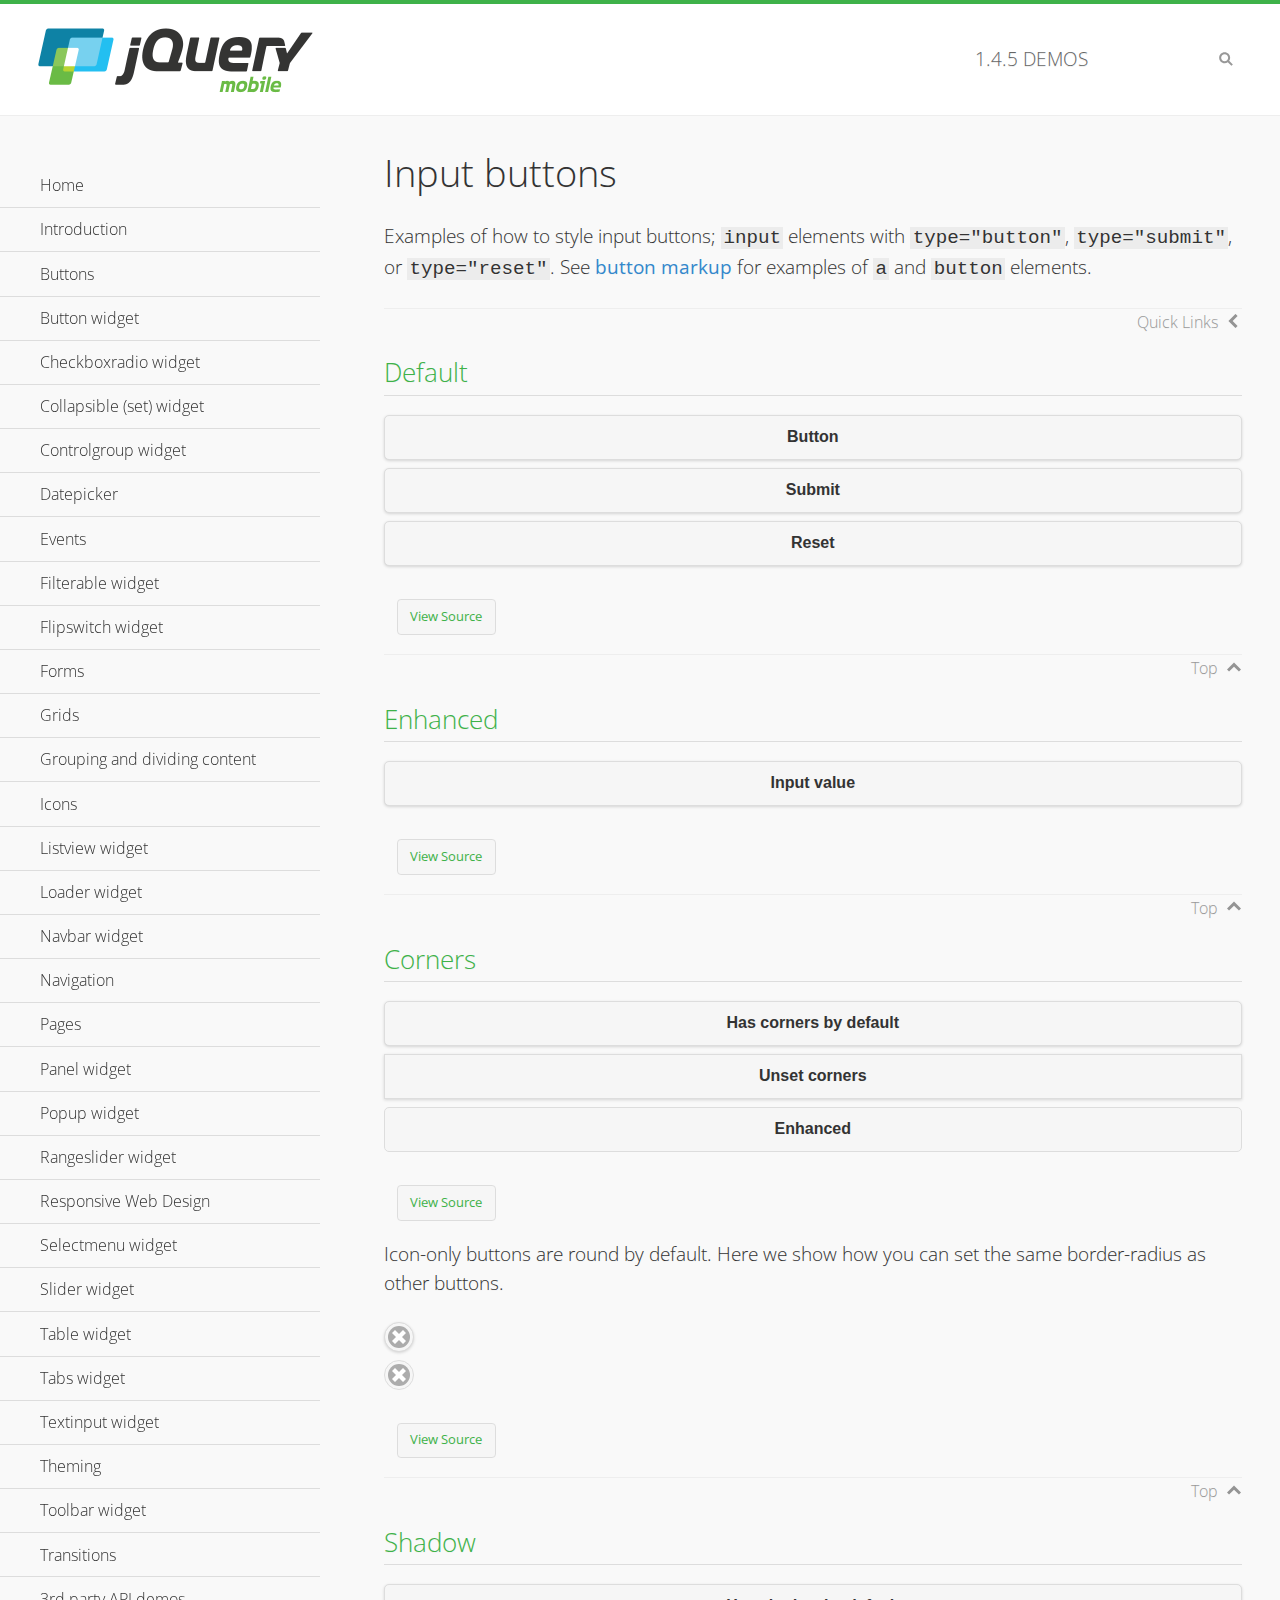
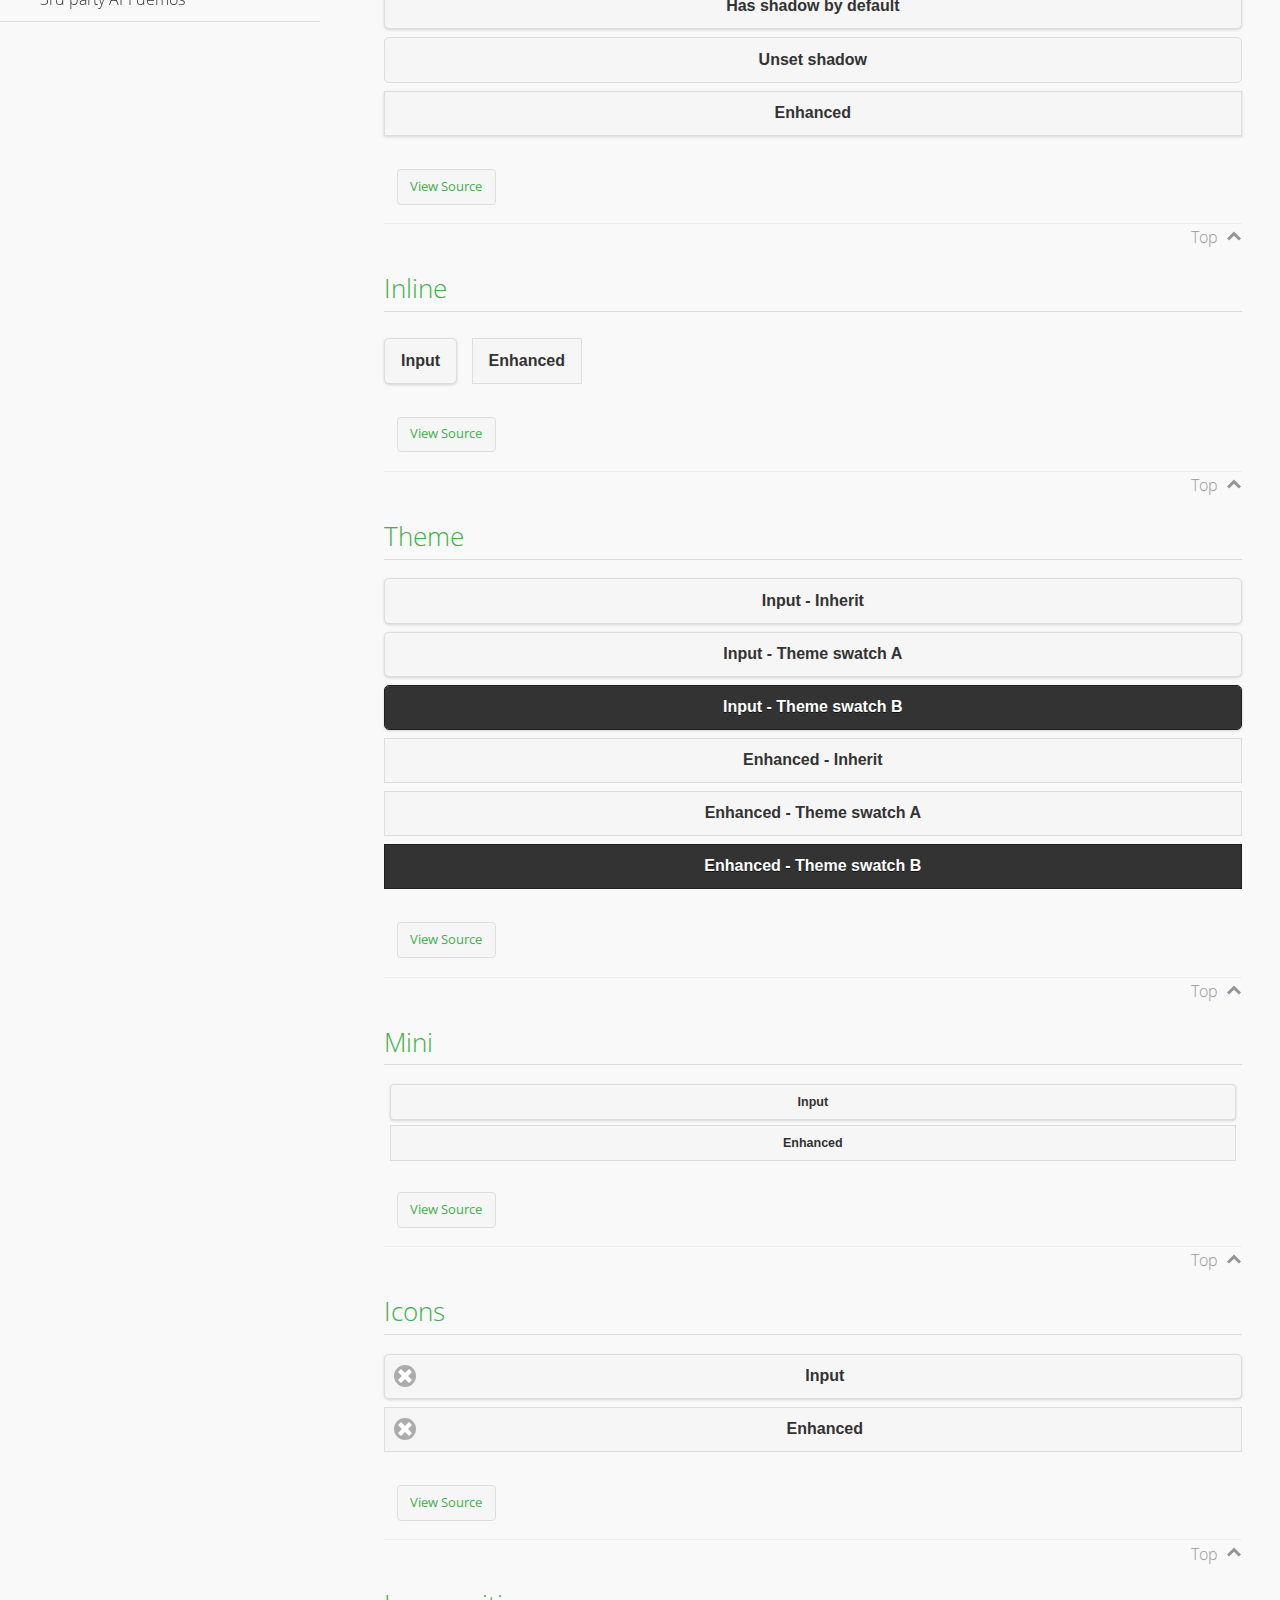
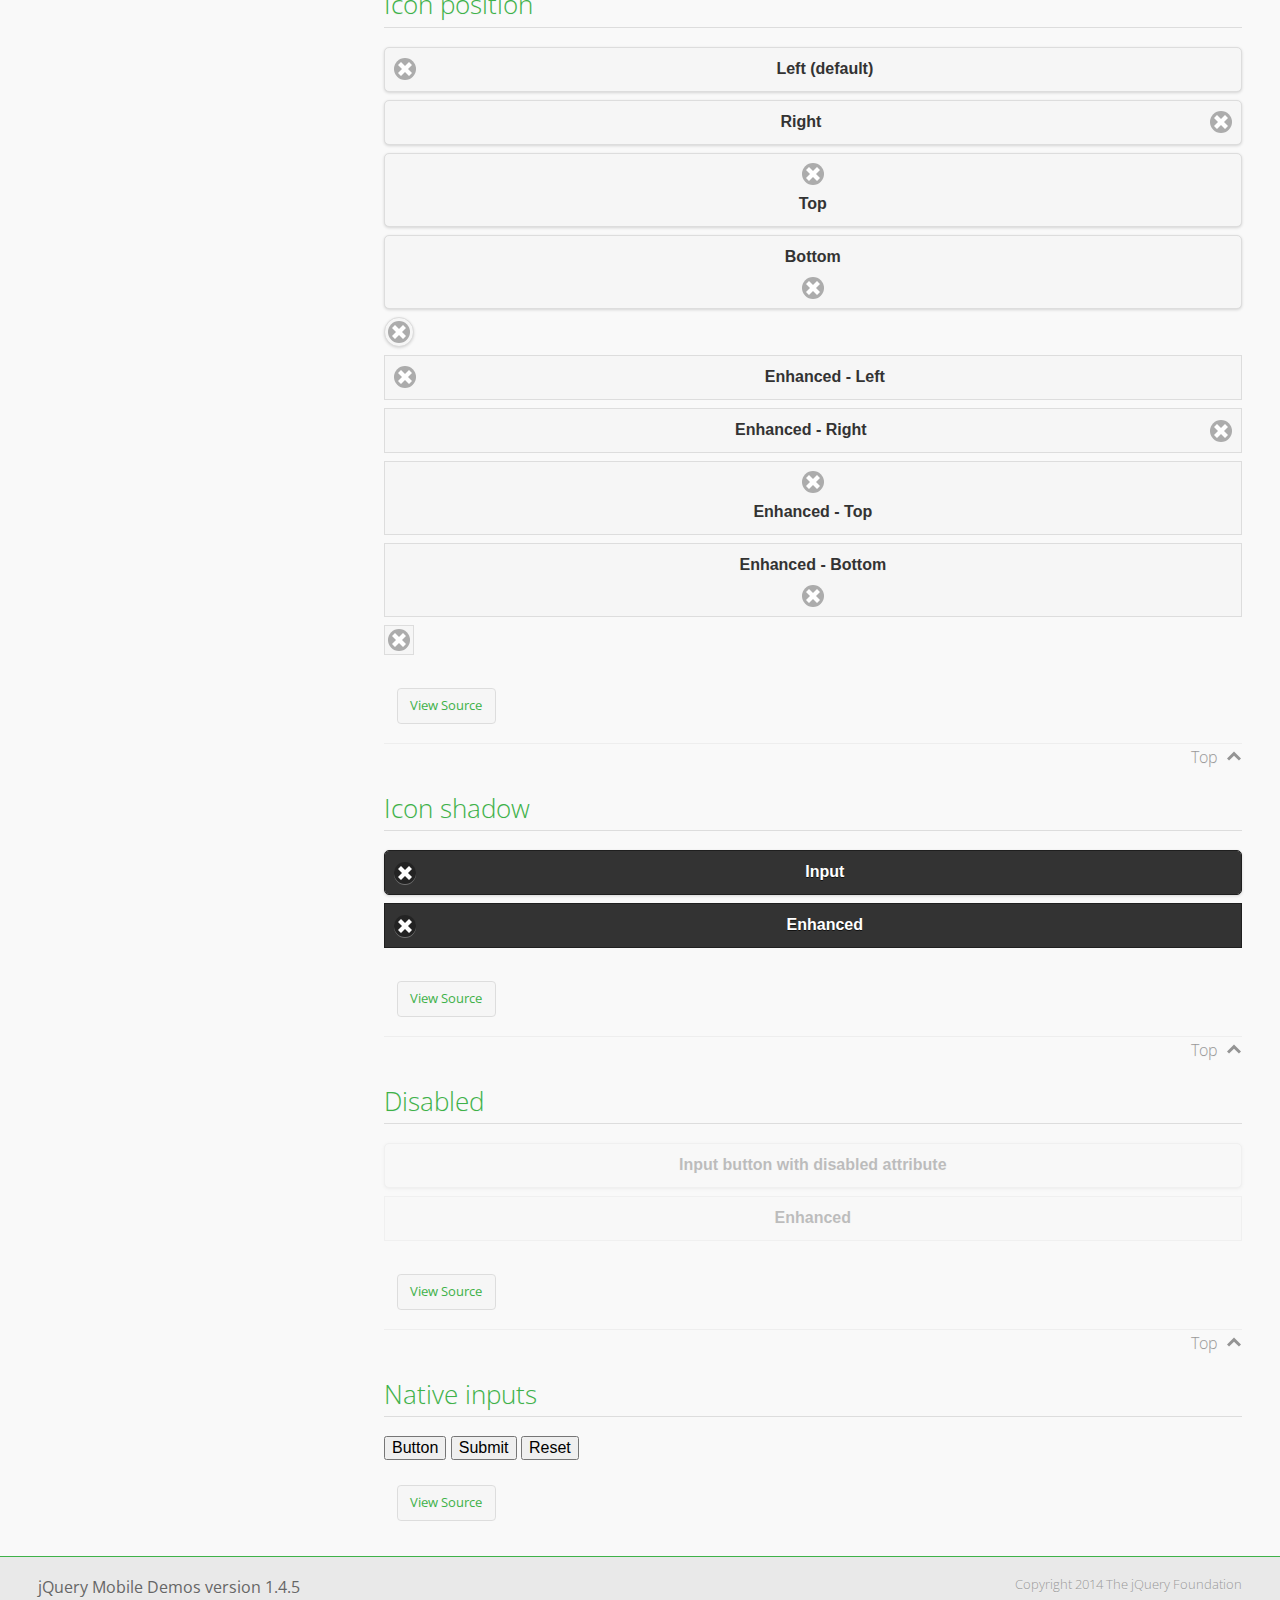
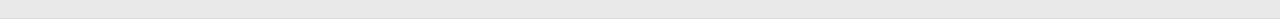
<file: Practica/jquery.mobile/demos/button/index.html>
<!DOCTYPE html>
<html>
<head>
	<meta charset="utf-8">
	<meta name="viewport" content="width=device-width, initial-scale=1">
	<title>Input buttons - jQuery Mobile Demos</title>
	<link rel="shortcut icon" href="../favicon.ico">
    <link rel="stylesheet" href="http://fonts.googleapis.com/css?family=Open+Sans:300,400,700">
	<link rel="stylesheet" href="../css/themes/default/jquery.mobile-1.4.5.min.css">
	<link rel="stylesheet" href="../_assets/css/jqm-demos.css">
	<script src="../js/jquery.js"></script>
	<script src="../_assets/js/index.js"></script>
	<script src="../js/jquery.mobile-1.4.5.min.js"></script>
</head>
<body>
<div data-role="page" class="jqm-demos" data-quicklinks="true">

	<div data-role="header" class="jqm-header">
		<h2><a href="../" title="jQuery Mobile Demos home"><img src="../_assets/img/jquery-logo.png" alt="jQuery Mobile"></a></h2>
		<p><span class="jqm-version"></span> Demos</p>
		<a href="#" class="jqm-navmenu-link ui-btn ui-btn-icon-notext ui-corner-all ui-icon-bars ui-nodisc-icon ui-alt-icon ui-btn-left">Menu</a>
		<a href="#" class="jqm-search-link ui-btn ui-btn-icon-notext ui-corner-all ui-icon-search ui-nodisc-icon ui-alt-icon ui-btn-right">Search</a>
	</div><!-- /header -->

	<div role="main" class="ui-content jqm-content">

		<h1>Input buttons</h1>

		<p>Examples of how to style input buttons; <code>input</code> elements with <code>type="button"</code>, <code>type="submit"</code>, or <code>type="reset"</code>. See <a href="../button-markup/">button markup</a> for examples of <code>a</code> and <code>button</code> elements.</p>

		<h2>Default</h2>

		<div data-demo-html="true">
			<form>
				<input type="button" value="Button">
				<input type="submit" value="Submit">
				<input type="reset" value="Reset">
			</form>
		</div><!--/demo-html -->

		<h2>Enhanced</h2>

		<div data-demo-html="true">
			<form>
				<div class="ui-input-btn ui-btn ui-corner-all ui-shadow">
					Input value
					<input type="button" data-enhanced="true" value="Input value">
				</div>
			</form>
		</div><!--/demo-html -->

		<h2>Corners</h2>

		<div data-demo-html="true">
			<form>
				<input type="button" value="Has corners by default">
				<input type="button" data-corners="false" value="Unset corners">
				<div class="ui-input-btn ui-btn ui-corner-all">
					Enhanced
					<input type="button" data-enhanced="true" value="Enhanced">
				</div>
			</form>
		</div><!--/demo-html -->

		<p>Icon-only buttons are round by default. Here we show how you can set the same border-radius as other buttons.</p>

		<div data-demo-html="true" data-demo-css="true">
			<form>
				<input type="button" data-icon="delete" data-iconpos="notext" value="Icon only">
				<div id="custom-border-radius">
					<div class="ui-input-btn ui-btn ui-icon-delete ui-btn-icon-notext ui-corner-all">
						Enhanced - Icon only
						<input type="button" data-enhanced="true" value="Enhanced - Icon only">
					</div>
				</div>
			</form>
		</div><!--/demo-html -->

		<h2>Shadow</h2>

		<div data-demo-html="true">
			<form>
				<input type="button" value="Has shadow by default">
				<input type="button" data-shadow="false" value="Unset shadow">
				<div class="ui-input-btn ui-btn ui-shadow">
					Enhanced
					<input type="button" data-enhanced="true" value="Enhanced">
				</div>
			</form>
		</div><!--/demo-html -->

		<h2>Inline</h2>

		<div data-demo-html="true">
			<form>
				<input type="button" data-inline="true" value="Input">
				<div class="ui-input-btn ui-btn ui-btn-inline">
					Enhanced
					<input type="button" data-enhanced="true" value="Enhanced">
				</div>
			</form>
		</div><!--/demo-html -->

		<h2>Theme</h2>

		<div data-demo-html="true">
			<form>
				<input type="button" value="Input - Inherit">
				<input type="button" data-theme="a" value="Input - Theme swatch A">
				<input type="button" data-theme="b" value="Input - Theme swatch B">
				<div class="ui-input-btn ui-btn">
					Enhanced - Inherit
					<input type="button" data-enhanced="true" value="Enhanced - Inherit">
				</div>
				<div class="ui-input-btn ui-btn ui-btn-a">
					Enhanced - Theme swatch A
					<input type="button" data-enhanced="true" value="Enhanced - Theme swatch A">
				</div>
				<div class="ui-input-btn ui-btn ui-btn-b">
					Enhanced - Theme swatch B
					<input type="button" data-enhanced="true" value="Enhanced - Theme swatch B">
				</div>
			</form>
		</div><!--/demo-html -->

		<h2>Mini</h2>

		<div data-demo-html="true">
			<form>
				<input type="button" data-mini="true" value="Input">
				<div class="ui-input-btn ui-btn ui-mini">
					Enhanced
					<input type="button" data-enhanced="true" value="Enhanced">
				</div>
			</form>
		</div><!--/demo-html -->

		<h2>Icons</h2>

		<div data-demo-html="true">
			<form>
				<input type="button" data-icon="delete" value="Input">
				<div class="ui-input-btn ui-btn ui-icon-delete ui-btn-icon-left">
					Enhanced
					<input type="button" data-enhanced="true" value="Enhanced">
				</div>
			</form>
		</div><!--/demo-html -->

		<h2>Icon position</h2>

		<div data-demo-html="true">
			<form>
				<input type="button" data-icon="delete" value="Left (default)">
				<input type="button" data-icon="delete" data-iconpos="right" value="Right">
				<input type="button" data-icon="delete" data-iconpos="top" value="Top">
				<input type="button" data-icon="delete" data-iconpos="bottom" value="Bottom">
				<input type="button" data-icon="delete" data-iconpos="notext" value="Icon only">
				<div class="ui-input-btn ui-btn ui-icon-delete ui-btn-icon-left">
					Enhanced - Left
					<input type="button" data-enhanced="true" value="Enhanced - Left">
				</div>
				<div class="ui-input-btn ui-btn ui-icon-delete ui-btn-icon-right">
					Enhanced - Right
					<input type="button" data-enhanced="true" value="Enhanced - Right">
				</div>
				<div class="ui-input-btn ui-btn ui-icon-delete ui-btn-icon-top">
					Enhanced - Top
					<input type="button" data-enhanced="true" value="Enhanced - Top">
				</div>
				<div class="ui-input-btn ui-btn ui-icon-delete ui-btn-icon-bottom">
					Enhanced - Bottom
					<input type="button" data-enhanced="true" value="Enhanced - Bottom">
				</div>
				<div class="ui-input-btn ui-btn ui-icon-delete ui-btn-icon-notext">
					Enhanced - Icon only
					<input type="button" data-enhanced="true" value="Enhanced - Icon only">
				</div>
			</form>
		</div><!--/demo-html -->

		<h2>Icon shadow</h2>

		<div data-demo-html="true">
			<form>
				<input type="button" data-theme="b" data-icon="delete" data-iconshadow="true" value="Input">
				<div class="ui-input-btn ui-btn ui-btn-b ui-icon-delete ui-btn-icon-left ui-shadow-icon">
					Enhanced
					<input type="button" data-enhanced="true" value="Enhanced">
				</div>
			</form>
		</div><!--/demo-html -->

		<h2>Disabled</h2>

		<div data-demo-html="true">
			<form>
				<input type="button" disabled value="Input button with disabled attribute">
				<div class="ui-input-btn ui-btn ui-state-disabled">
					Enhanced
					<input type="button" disabled data-enhanced="true" value="Enhanced">
				</div>
			</form>
		</div><!--/demo-html -->

		<h2>Native inputs</h2>

		<div data-demo-html="true">
			<form>
				<input type="button" data-role="none" value="Button">
				<input type="submit" data-role="none" value="Submit">
				<input type="reset" data-role="none" value="Reset">
			</form>
		</div><!--/demo-html -->

	</div><!-- /content -->
	    <div data-role="panel" class="jqm-navmenu-panel" data-position="left" data-display="overlay" data-theme="a">
	    	<ul class="jqm-list ui-alt-icon ui-nodisc-icon">
<li data-filtertext="demos homepage" data-icon="home"><a href=".././">Home</a></li>
<li data-filtertext="introduction overview getting started"><a href="../intro/" data-ajax="false">Introduction</a></li>
<li data-filtertext="buttons button markup buttonmarkup method anchor link button element"><a href="../button-markup/" data-ajax="false">Buttons</a></li>
<li data-filtertext="form button widget input button submit reset"><a href="../button/" data-ajax="false">Button widget</a></li>
<li data-role="collapsible" data-enhanced="true" data-collapsed-icon="carat-d" data-expanded-icon="carat-u" data-iconpos="right" data-inset="false" class="ui-collapsible ui-collapsible-themed-content ui-collapsible-collapsed">
	<h3 class="ui-collapsible-heading ui-collapsible-heading-collapsed">
		<a href="#" class="ui-collapsible-heading-toggle ui-btn ui-btn-icon-right ui-btn-inherit ui-icon-carat-d">
		    Checkboxradio widget<span class="ui-collapsible-heading-status"> click to expand contents</span>
		</a>
	</h3>
	<div class="ui-collapsible-content ui-body-inherit ui-collapsible-content-collapsed" aria-hidden="true">
		<ul>
			<li data-filtertext="form checkboxradio widget checkbox input checkboxes controlgroups"><a href="../checkboxradio-checkbox/" data-ajax="false">Checkboxes</a></li>
			<li data-filtertext="form checkboxradio widget radio input radio buttons controlgroups"><a href="../checkboxradio-radio/" data-ajax="false">Radio buttons</a></li>
		</ul>
	</div>
</li>
<li data-role="collapsible" data-enhanced="true" data-collapsed-icon="carat-d" data-expanded-icon="carat-u" data-iconpos="right" data-inset="false" class="ui-collapsible ui-collapsible-themed-content ui-collapsible-collapsed">
	<h3 class="ui-collapsible-heading ui-collapsible-heading-collapsed">
		<a href="#" class="ui-collapsible-heading-toggle ui-btn ui-btn-icon-right ui-btn-inherit ui-icon-carat-d">
			Collapsible (set) widget<span class="ui-collapsible-heading-status"> click to expand contents</span>
		</a>
	</h3>
	<div class="ui-collapsible-content ui-body-inherit ui-collapsible-content-collapsed" aria-hidden="true">
		<ul>
			<li data-filtertext="collapsibles content formatting"><a href="../collapsible/" data-ajax="false">Collapsible</a></li>
			<li data-filtertext="dynamic collapsible set accordion append expand"><a href="../collapsible-dynamic/" data-ajax="false">Dynamic collapsibles</a></li>
			<li data-filtertext="accordions collapsible set widget content formatting grouped collapsibles"><a href="../collapsibleset/" data-ajax="false">Collapsible set</a></li>
		</ul>
	</div>
</li>
<li data-role="collapsible" data-enhanced="true" data-collapsed-icon="carat-d" data-expanded-icon="carat-u" data-iconpos="right" data-inset="false" class="ui-collapsible ui-collapsible-themed-content ui-collapsible-collapsed">
	<h3 class="ui-collapsible-heading ui-collapsible-heading-collapsed">
		<a href="#" class="ui-collapsible-heading-toggle ui-btn ui-btn-icon-right ui-btn-inherit ui-icon-carat-d">
			Controlgroup widget<span class="ui-collapsible-heading-status"> click to expand contents</span>
		</a>
	</h3>
	<div class="ui-collapsible-content ui-body-inherit ui-collapsible-content-collapsed" aria-hidden="true">
		<ul>
			<li data-filtertext="controlgroups selectmenu checkboxradio input grouped buttons horizontal vertical"><a href="../controlgroup/" data-ajax="false">Controlgroup</a></li>
			<li data-filtertext="dynamic controlgroup dynamically add buttons"><a href="../controlgroup-dynamic/" data-ajax="false">Dynamic controlgroups</a></li>
		</ul>
	</div>
</li>
<li data-filtertext="form datepicker widget date input"><a href="../datepicker/" data-ajax="false">Datepicker</a></li>
<li data-role="collapsible" data-enhanced="true" data-collapsed-icon="carat-d" data-expanded-icon="carat-u" data-iconpos="right" data-inset="false" class="ui-collapsible ui-collapsible-themed-content ui-collapsible-collapsed">
	<h3 class="ui-collapsible-heading ui-collapsible-heading-collapsed">
		<a href="#" class="ui-collapsible-heading-toggle ui-btn ui-btn-icon-right ui-btn-inherit ui-icon-carat-d">
			Events<span class="ui-collapsible-heading-status"> click to expand contents</span>
		</a>
	</h3>
	<div class="ui-collapsible-content ui-body-inherit ui-collapsible-content-collapsed" aria-hidden="true">
		<ul>
			<li data-filtertext="swipe to delete list items listviews swipe events"><a href="../swipe-list/" data-ajax="false">Swipe list items</a></li>
			<li data-filtertext="swipe to navigate swipe page navigation swipe events"><a href="../swipe-page/" data-ajax="false">Swipe page navigation</a></li>
		</ul>
	</div>
</li>
<li data-filtertext="filterable filter elements sorting searching listview table"><a href="../filterable/" data-ajax="false">Filterable widget</a></li>
<li data-filtertext="form flipswitch widget flip toggle switch binary select checkbox input"><a href="../flipswitch/" data-ajax="false">Flipswitch widget</a></li>
<li data-role="collapsible" data-enhanced="true" data-collapsed-icon="carat-d" data-expanded-icon="carat-u" data-iconpos="right" data-inset="false" class="ui-collapsible ui-collapsible-themed-content ui-collapsible-collapsed">
	<h3 class="ui-collapsible-heading ui-collapsible-heading-collapsed">
		<a href="#" class="ui-collapsible-heading-toggle ui-btn ui-btn-icon-right ui-btn-inherit ui-icon-carat-d">
			Forms<span class="ui-collapsible-heading-status"> click to expand contents</span>
		</a>
	</h3>
	<div class="ui-collapsible-content ui-body-inherit ui-collapsible-content-collapsed" aria-hidden="true">
		<ul>
			<li data-filtertext="forms text checkbox radio range button submit reset inputs selects textarea slider flipswitch label form elements"><a href="../forms/" data-ajax="false">Forms</a></li>
			<li data-filtertext="form hide labels hidden accessible ui-hidden-accessible forms"><a href="../forms-label-hidden-accessible/" data-ajax="false">Hide labels</a></li>
			<li data-filtertext="form field containers fieldcontain ui-field-contain forms"><a href="../forms-field-contain/" data-ajax="false">Field containers</a></li>
			<li data-filtertext="forms disabled form elements"><a href="../forms-disabled/" data-ajax="false">Forms disabled</a></li>
			<li data-filtertext="forms gallery examples overview forms text checkbox radio range button submit reset inputs selects textarea slider flipswitch label form elements"><a href="../forms-gallery/" data-ajax="false">Forms gallery</a></li>
		</ul>
	</div>
</li>
<li data-role="collapsible" data-enhanced="true" data-collapsed-icon="carat-d" data-expanded-icon="carat-u" data-iconpos="right" data-inset="false" class="ui-collapsible ui-collapsible-themed-content ui-collapsible-collapsed">
	<h3 class="ui-collapsible-heading ui-collapsible-heading-collapsed">
		<a href="#" class="ui-collapsible-heading-toggle ui-btn ui-btn-icon-right ui-btn-inherit ui-icon-carat-d">
			Grids<span class="ui-collapsible-heading-status"> click to expand contents</span>
		</a>
	</h3>
	<div class="ui-collapsible-content ui-body-inherit ui-collapsible-content-collapsed" aria-hidden="true">
		<ul>
			<li data-filtertext="grids columns blocks content formatting rwd responsive css framework"><a href="../grids/" data-ajax="false">Grids</a></li>
			<li data-filtertext="buttons in grids css framework"><a href="../grids-buttons/" data-ajax="false">Buttons in grids</a></li>
			<li data-filtertext="custom responsive grids rwd css framework"><a href="../grids-custom-responsive/" data-ajax="false">Custom responsive grids</a></li>
		</ul>
	</div>
</li>
<li data-filtertext="blocks content formatting sections heading"><a href="../body-bar-classes/" data-ajax="false">Grouping and dividing content</a></li>
<li data-role="collapsible" data-enhanced="true" data-collapsed-icon="carat-d" data-expanded-icon="carat-u" data-iconpos="right" data-inset="false" class="ui-collapsible ui-collapsible-themed-content ui-collapsible-collapsed">
	<h3 class="ui-collapsible-heading ui-collapsible-heading-collapsed">
		<a href="#" class="ui-collapsible-heading-toggle ui-btn ui-btn-icon-right ui-btn-inherit ui-icon-carat-d">
			Icons<span class="ui-collapsible-heading-status"> click to expand contents</span>
		</a>
	</h3>
	<div class="ui-collapsible-content ui-body-inherit ui-collapsible-content-collapsed" aria-hidden="true">
		<ul>
			<li data-filtertext="button icons svg disc alt custom icon position"><a href="../icons/" data-ajax="false">Icons</a></li>
			<li data-filtertext=""><a href="../icons-grunticon/" data-ajax="false">Grunticon loader</a></li>
		</ul>
	</div>
</li>
<li data-role="collapsible" data-enhanced="true" data-collapsed-icon="carat-d" data-expanded-icon="carat-u" data-iconpos="right" data-inset="false" class="ui-collapsible ui-collapsible-themed-content ui-collapsible-collapsed">
	<h3 class="ui-collapsible-heading ui-collapsible-heading-collapsed">
		<a href="#" class="ui-collapsible-heading-toggle ui-btn ui-btn-icon-right ui-btn-inherit ui-icon-carat-d">
			Listview widget<span class="ui-collapsible-heading-status"> click to expand contents</span>
		</a>
	</h3>
	<div class="ui-collapsible-content ui-body-inherit ui-collapsible-content-collapsed" aria-hidden="true">
		<ul>
			<li data-filtertext="listview widget thumbnails icons nested split button collapsible ul ol"><a href="../listview/" data-ajax="false">Listview</a></li>
			<li data-filtertext="autocomplete filterable reveal listview filtertextbeforefilter placeholder"><a href="../listview-autocomplete/" data-ajax="false">Listview autocomplete</a></li>
			<li data-filtertext="autocomplete filterable reveal listview remote data filtertextbeforefilter placeholder"><a href="../listview-autocomplete-remote/" data-ajax="false">Listview autocomplete remote data</a></li>
			<li data-filtertext="autodividers anchor jump scroll linkbars listview lists ul ol"><a href="../listview-autodividers-linkbar/" data-ajax="false">Listview autodividers linkbar</a></li>
			<li data-filtertext="listview autodividers selector autodividersselector lists ul ol"><a href="../listview-autodividers-selector/" data-ajax="false">Listview autodividers selector</a></li>
			<li data-filtertext="listview nested list items"><a href="../listview-nested-lists/" data-ajax="false">Nested Listviews</a></li>
			<li data-filtertext="listview collapsible list items flat"><a href="../listview-collapsible-item-flat/" data-ajax="false">Listview collapsible list items (flat)</a></li>
			<li data-filtertext="listview collapsible list indented"><a href="../listview-collapsible-item-indented/" data-ajax="false">Listview collapsible list items (indented)</a></li>
			<li data-filtertext="grid listview responsive grids responsive listviews lists ul"><a href="../listview-grid/" data-ajax="false">Listview responsive grid</a></li>
		</ul>
	</div>
</li>
<li data-filtertext="loader widget page loading navigation overlay spinner"><a href="../loader/" data-ajax="false">Loader widget</a></li>
<li data-filtertext="navbar widget navmenu toolbars header footer"><a href="../navbar/" data-ajax="false">Navbar widget</a></li>
<li data-role="collapsible" data-enhanced="true" data-collapsed-icon="carat-d" data-expanded-icon="carat-u" data-iconpos="right" data-inset="false" class="ui-collapsible ui-collapsible-themed-content ui-collapsible-collapsed">
	<h3 class="ui-collapsible-heading ui-collapsible-heading-collapsed">
		<a href="#" class="ui-collapsible-heading-toggle ui-btn ui-btn-icon-right ui-btn-inherit ui-icon-carat-d">
			Navigation<span class="ui-collapsible-heading-status"> click to expand contents</span>
		</a>
	</h3>
	<div class="ui-collapsible-content ui-body-inherit ui-collapsible-content-collapsed" aria-hidden="true">
		<ul>
			<li data-filtertext="ajax navigation navigate widget history event method"><a href="../navigation/" data-ajax="false">Navigation</a></li>
			<li data-filtertext="linking pages page links navigation ajax prefetch cache"><a href="../navigation-linking-pages/" data-ajax="false">Linking pages</a></li>
			<!-- <li data-filtertext="php redirect server redirection server-side navigation"><a href="../navigation-php-redirect/" data-ajax="false">PHP redirect demo</a></li>-->
			<li data-filtertext="navigation redirection hash query"><a href="../navigation-hash-processing/" data-ajax="false">Hash processing demo</a></li>
			<li data-filtertext="navigation redirection hash query"><a href="../page-events/" data-ajax="false">Page Navigation Events</a></li>
		</ul>
	</div>
</li>
<li data-role="collapsible" data-enhanced="true" data-collapsed-icon="carat-d" data-expanded-icon="carat-u" data-iconpos="right" data-inset="false" class="ui-collapsible ui-collapsible-themed-content ui-collapsible-collapsed">
	<h3 class="ui-collapsible-heading ui-collapsible-heading-collapsed">
		<a href="#" class="ui-collapsible-heading-toggle ui-btn ui-btn-icon-right ui-btn-inherit ui-icon-carat-d">
			Pages<span class="ui-collapsible-heading-status"> click to expand contents</span>
		</a>
	</h3>
	<div class="ui-collapsible-content ui-body-inherit ui-collapsible-content-collapsed" aria-hidden="true">
		<ul>
			<li data-filtertext="pages page widget ajax navigation"><a href="../pages/" data-ajax="false">Pages</a></li>
			<li data-filtertext="single page"><a href="../pages-single-page/" data-ajax="false">Single page</a></li>
			<li data-filtertext="multipage multi-page page"><a href="../pages-multi-page/" data-ajax="false">Multi-page template</a></li>
			<li data-filtertext="dialog page widget modal popup"><a href="../pages-dialog/" data-ajax="false">Dialog page</a></li>
		</ul>
	</div>
</li>
<li data-role="collapsible" data-enhanced="true" data-collapsed-icon="carat-d" data-expanded-icon="carat-u" data-iconpos="right" data-inset="false" class="ui-collapsible ui-collapsible-themed-content ui-collapsible-collapsed">
	<h3 class="ui-collapsible-heading ui-collapsible-heading-collapsed">
		<a href="#" class="ui-collapsible-heading-toggle ui-btn ui-btn-icon-right ui-btn-inherit ui-icon-carat-d">
			Panel widget<span class="ui-collapsible-heading-status"> click to expand contents</span>
		</a>
	</h3>
	<div class="ui-collapsible-content ui-body-inherit ui-collapsible-content-collapsed" aria-hidden="true">
		<ul>
			<li data-filtertext="panel widget sliding panels reveal push overlay responsive"><a href="../panel/" data-ajax="false">Panel</a></li>
			<li data-filtertext=""><a href="../panel-external/" data-ajax="false">External panels</a></li>
			<li data-filtertext="panel "><a href="../panel-fixed/" data-ajax="false">Fixed panels</a></li>
			<li data-filtertext="panel slide panels sliding panels shadow rwd responsive breakpoint"><a href="../panel-responsive/" data-ajax="false">Panels responsive</a></li>
			<li data-filtertext="panel custom style custom panel width reveal shadow listview panel styling page background wrapper"><a href="../panel-styling/" data-ajax="false">Custom panel style</a></li>
			<li data-filtertext="panel open on swipe"><a href="../panel-swipe-open/" data-ajax="false">Panel open on swipe</a></li>
			<li data-filtertext="panels outside page internal external toolbars"><a href="../panel-external-internal/" data-ajax="false">Panel external and internal</a></li>
		</ul>
	</div>
</li>
<li data-role="collapsible" data-enhanced="true" data-collapsed-icon="carat-d" data-expanded-icon="carat-u" data-iconpos="right" data-inset="false" class="ui-collapsible ui-collapsible-themed-content ui-collapsible-collapsed">
	<h3 class="ui-collapsible-heading ui-collapsible-heading-collapsed">
		<a href="#" class="ui-collapsible-heading-toggle ui-btn ui-btn-icon-right ui-btn-inherit ui-icon-carat-d">
			Popup widget<span class="ui-collapsible-heading-status"> click to expand contents</span>
		</a>
	</h3>
	<div class="ui-collapsible-content ui-body-inherit ui-collapsible-content-collapsed" aria-hidden="true">
		<ul>
			<li data-filtertext="popup widget popups dialog modal transition tooltip lightbox form overlay screen flip pop fade transition"><a href="../popup/" data-ajax="false">Popup</a></li>
			<li data-filtertext="popup alignment position"><a href="../popup-alignment/" data-ajax="false">Popup alignment</a></li>
			<li data-filtertext="popup arrow size popups popover"><a href="../popup-arrow-size/" data-ajax="false">Popup arrow size</a></li>
			<li data-filtertext="dynamic popups popup images lightbox"><a href="../popup-dynamic/" data-ajax="false">Dynamic popups</a></li>
			<li data-filtertext="popups with iframes scaling"><a href="../popup-iframe/" data-ajax="false">Popups with iframes</a></li>
			<li data-filtertext="popup image scaling"><a href="../popup-image-scaling/" data-ajax="false">Popup image scaling</a></li>
			<li data-filtertext="external popup outside multi-page"><a href="../popup-outside-multipage/" data-ajax="false">Popup outside multi-page</a></li>
		</ul>
	</div>
</li>
<li data-filtertext="form rangeslider widget dual sliders dual handle sliders range input"><a href="../rangeslider/" data-ajax="false">Rangeslider widget</a></li>
<li data-filtertext="responsive web design rwd adaptive progressive enhancement PE accessible mobile breakpoints media query media queries"><a href="../rwd/" data-ajax="false">Responsive Web Design</a></li>
<li data-role="collapsible" data-enhanced="true" data-collapsed-icon="carat-d" data-expanded-icon="carat-u" data-iconpos="right" data-inset="false" class="ui-collapsible ui-collapsible-themed-content ui-collapsible-collapsed">
	<h3 class="ui-collapsible-heading ui-collapsible-heading-collapsed">
		<a href="#" class="ui-collapsible-heading-toggle ui-btn ui-btn-icon-right ui-btn-inherit ui-icon-carat-d">
			Selectmenu widget<span class="ui-collapsible-heading-status"> click to expand contents</span>
		</a>
	</h3>
	<div class="ui-collapsible-content ui-body-inherit ui-collapsible-content-collapsed" aria-hidden="true">
		<ul>
			<li data-filtertext="form selectmenu widget select input custom select menu selects"><a href="../selectmenu/" data-ajax="false">Selectmenu</a></li>
			<li data-filtertext="form custom select menu selectmenu widget custom menu option optgroup multiple selects"><a href="../selectmenu-custom/" data-ajax="false">Custom select menu</a></li>
			<li data-filtertext="filterable select filter popup dialog"><a href="../selectmenu-custom-filter/" data-ajax="false">Custom select menu with filter</a></li>
		</ul>
	</div>
</li>
<li data-role="collapsible" data-enhanced="true" data-collapsed-icon="carat-d" data-expanded-icon="carat-u" data-iconpos="right" data-inset="false" class="ui-collapsible ui-collapsible-themed-content ui-collapsible-collapsed">
	<h3 class="ui-collapsible-heading ui-collapsible-heading-collapsed">
		<a href="#" class="ui-collapsible-heading-toggle ui-btn ui-btn-icon-right ui-btn-inherit ui-icon-carat-d">
			Slider widget<span class="ui-collapsible-heading-status"> click to expand contents</span>
		</a>
	</h3>
	<div class="ui-collapsible-content ui-body-inherit ui-collapsible-content-collapsed" aria-hidden="true">
		<ul>
			<li data-filtertext="form slider widget range input single sliders"><a href="../slider/" data-ajax="false">Slider</a></li>
			<li data-filtertext="form slider widget flipswitch slider binary select flip toggle switch"><a href="../slider-flipswitch/" data-ajax="false">Slider flip toggle switch</a></li>
			<li data-filtertext="form slider tooltip handle value input range sliders"><a href="../slider-tooltip/" data-ajax="false">Slider tooltip</a></li>
		</ul>
	</div>
</li>
<li data-role="collapsible" data-enhanced="true" data-collapsed-icon="carat-d" data-expanded-icon="carat-u" data-iconpos="right" data-inset="false" class="ui-collapsible ui-collapsible-themed-content ui-collapsible-collapsed">
	<h3 class="ui-collapsible-heading ui-collapsible-heading-collapsed">
		<a href="#" class="ui-collapsible-heading-toggle ui-btn ui-btn-icon-right ui-btn-inherit ui-icon-carat-d">
			Table widget<span class="ui-collapsible-heading-status"> click to expand contents</span>
		</a>
	</h3>
	<div class="ui-collapsible-content ui-body-inherit ui-collapsible-content-collapsed" aria-hidden="true">
		<ul>
			<li data-filtertext="table widget reflow column toggle th td responsive tables rwd hide show tabular"><a href="../table-column-toggle/" data-ajax="false">Table Column Toggle</a></li>
			<li data-filtertext="table column toggle phone comparison demo"><a href="../table-column-toggle-example/" data-ajax="false">Table Column Toggle demo</a></li>
			<li data-filtertext="responsive tables table column toggle heading groups rwd breakpoint"><a href="../table-column-toggle-heading-groups/" data-ajax="false">Table Column Toggle heading groups</a></li>
			<li data-filtertext="responsive tables table column toggle hide rwd breakpoint customization options"><a href="../table-column-toggle-options/" data-ajax="false">Table Column Toggle options</a></li>
			<li data-filtertext="table reflow th td responsive rwd columns tabular"><a href="../table-reflow/" data-ajax="false">Table Reflow</a></li>
			<li data-filtertext="responsive tables table reflow heading groups rwd breakpoint"><a href="../table-reflow-heading-groups/" data-ajax="false">Table Reflow heading groups</a></li>
			<li data-filtertext="responsive tables table reflow stripes strokes table style"><a href="../table-reflow-stripes-strokes/" data-ajax="false">Table Reflow stripes and strokes</a></li>
			<li data-filtertext="responsive tables table reflow stack custom styles"><a href="../table-reflow-styling/" data-ajax="false">Table Reflow custom styles</a></li>
		</ul>
	</div>
</li>
<li data-filtertext="ui tabs widget"><a href="../tabs/" data-ajax="false">Tabs widget</a></li>
<li data-filtertext="form textinput widget text input textarea number date time tel email file color password"><a href="../textinput/" data-ajax="false">Textinput widget</a></li>
<li data-role="collapsible" data-enhanced="true" data-collapsed-icon="carat-d" data-expanded-icon="carat-u" data-iconpos="right" data-inset="false" class="ui-collapsible ui-collapsible-themed-content ui-collapsible-collapsed">
	<h3 class="ui-collapsible-heading ui-collapsible-heading-collapsed">
		<a href="#" class="ui-collapsible-heading-toggle ui-btn ui-btn-icon-right ui-btn-inherit ui-icon-carat-d">
			Theming<span class="ui-collapsible-heading-status"> click to expand contents</span>
		</a>
	</h3>
	<div class="ui-collapsible-content ui-body-inherit ui-collapsible-content-collapsed" aria-hidden="true">
		<ul>
			<li data-filtertext="default theme swatches theming style css"><a href="../theme-default/" data-ajax="false">Default theme</a></li>
			<li data-filtertext="classic theme old theme swatches theming style css"><a href="../theme-classic/" data-ajax="false">Classic theme</a></li>
		</ul>
	</div>
</li>
<li data-role="collapsible" data-enhanced="true" data-collapsed-icon="carat-d" data-expanded-icon="carat-u" data-iconpos="right" data-inset="false" class="ui-collapsible ui-collapsible-themed-content ui-collapsible-collapsed">
	<h3 class="ui-collapsible-heading ui-collapsible-heading-collapsed">
		<a href="#" class="ui-collapsible-heading-toggle ui-btn ui-btn-icon-right ui-btn-inherit ui-icon-carat-d">
			Toolbar widget<span class="ui-collapsible-heading-status"> click to expand contents</span>
		</a>
	</h3>
	<div class="ui-collapsible-content ui-body-inherit ui-collapsible-content-collapsed" aria-hidden="true">
		<ul>
			<li data-filtertext="toolbar widget header footer toolbars fixed fullscreen external sections"><a href="../toolbar/" data-ajax="false">Toolbar</a></li>
			<li data-filtertext="dynamic toolbars dynamically add toolbar header footer"><a href="../toolbar-dynamic/" data-ajax="false">Dynamic toolbars</a></li>
			<li data-filtertext="external toolbars header footer"><a href="../toolbar-external/" data-ajax="false">External toolbars</a></li>
			<li data-filtertext="fixed toolbars header footer"><a href="../toolbar-fixed/" data-ajax="false">Fixed toolbars</a></li>
			<li data-filtertext="fixed fullscreen toolbars header footer"><a href="../toolbar-fixed-fullscreen/" data-ajax="false">Fullscreen toolbars</a></li>
			<li data-filtertext="external fixed toolbars header footer"><a href="../toolbar-fixed-external/" data-ajax="false">Fixed external toolbars</a></li>
			<li data-filtertext="external persistent toolbars header footer navbar navmenu"><a href="../toolbar-fixed-persistent/" data-ajax="false">Persistent toolbars</a></li>
			<li data-filtertext="external ajax optimized toolbars persistent toolbars header footer navbar"><a href="../toolbar-fixed-persistent-optimized/" data-ajax="false">Ajax optimized toolbars</a></li>
			<li data-filtertext="form in toolbars header footer"><a href="../toolbar-fixed-forms/" data-ajax="false">Form in toolbar</a></li>
		</ul>
	</div>
</li>
<li data-filtertext="page transitions animated pages popup navigation flip slide fade pop"><a href="../transitions/" data-ajax="false">Transitions</a></li>
<li data-role="collapsible" data-enhanced="true" data-collapsed-icon="carat-d" data-expanded-icon="carat-u" data-iconpos="right" data-inset="false" class="ui-collapsible ui-collapsible-themed-content ui-collapsible-collapsed">
	<h3 class="ui-collapsible-heading ui-collapsible-heading-collapsed">
		<a href="#" class="ui-collapsible-heading-toggle ui-btn ui-btn-icon-right ui-btn-inherit ui-icon-carat-d">
			3rd party API demos<span class="ui-collapsible-heading-status"> click to expand contents</span>
		</a>
	</h3>
	<div class="ui-collapsible-content ui-body-inherit ui-collapsible-content-collapsed" aria-hidden="true">
		<ul>
			<li data-filtertext="backbone requirejs navigation router"><a href="../backbone-requirejs/" data-ajax="false">Backbone RequireJS</a></li>
			<li data-filtertext="google maps geolocation demo"><a href="../map-geolocation/" data-ajax="false">Google Maps geolocation</a></li>
			<li data-filtertext="google maps hybrid"><a href="../map-list-toggle/" data-ajax="false">Google Maps list toggle</a></li>
		</ul>
	</div>
</li>



		     </ul>
		</div><!-- /panel -->


	<div data-role="footer" data-position="fixed" data-tap-toggle="false" class="jqm-footer">
		<p>jQuery Mobile Demos version <span class="jqm-version"></span></p>
		<p>Copyright 2014 The jQuery Foundation</p>
	</div><!-- /footer -->
	<!-- TODO: This should become an external panel so we can add input to markup (unique ID) -->
    <div data-role="panel" class="jqm-search-panel" data-position="right" data-display="overlay" data-theme="a">
		<div class="jqm-search">
			<ul class="jqm-list" data-filter-placeholder="Search demos..." data-filter-reveal="true">
<li data-filtertext="demos homepage" data-icon="home"><a href=".././">Home</a></li>
<li data-filtertext="introduction overview getting started"><a href="../intro/" data-ajax="false">Introduction</a></li>
<li data-filtertext="buttons button markup buttonmarkup method anchor link button element"><a href="../button-markup/" data-ajax="false">Buttons</a></li>
<li data-filtertext="form button widget input button submit reset"><a href="../button/" data-ajax="false">Button widget</a></li>
<li data-role="collapsible" data-enhanced="true" data-collapsed-icon="carat-d" data-expanded-icon="carat-u" data-iconpos="right" data-inset="false" class="ui-collapsible ui-collapsible-themed-content ui-collapsible-collapsed">
	<h3 class="ui-collapsible-heading ui-collapsible-heading-collapsed">
		<a href="#" class="ui-collapsible-heading-toggle ui-btn ui-btn-icon-right ui-btn-inherit ui-icon-carat-d">
		    Checkboxradio widget<span class="ui-collapsible-heading-status"> click to expand contents</span>
		</a>
	</h3>
	<div class="ui-collapsible-content ui-body-inherit ui-collapsible-content-collapsed" aria-hidden="true">
		<ul>
			<li data-filtertext="form checkboxradio widget checkbox input checkboxes controlgroups"><a href="../checkboxradio-checkbox/" data-ajax="false">Checkboxes</a></li>
			<li data-filtertext="form checkboxradio widget radio input radio buttons controlgroups"><a href="../checkboxradio-radio/" data-ajax="false">Radio buttons</a></li>
		</ul>
	</div>
</li>
<li data-role="collapsible" data-enhanced="true" data-collapsed-icon="carat-d" data-expanded-icon="carat-u" data-iconpos="right" data-inset="false" class="ui-collapsible ui-collapsible-themed-content ui-collapsible-collapsed">
	<h3 class="ui-collapsible-heading ui-collapsible-heading-collapsed">
		<a href="#" class="ui-collapsible-heading-toggle ui-btn ui-btn-icon-right ui-btn-inherit ui-icon-carat-d">
			Collapsible (set) widget<span class="ui-collapsible-heading-status"> click to expand contents</span>
		</a>
	</h3>
	<div class="ui-collapsible-content ui-body-inherit ui-collapsible-content-collapsed" aria-hidden="true">
		<ul>
			<li data-filtertext="collapsibles content formatting"><a href="../collapsible/" data-ajax="false">Collapsible</a></li>
			<li data-filtertext="dynamic collapsible set accordion append expand"><a href="../collapsible-dynamic/" data-ajax="false">Dynamic collapsibles</a></li>
			<li data-filtertext="accordions collapsible set widget content formatting grouped collapsibles"><a href="../collapsibleset/" data-ajax="false">Collapsible set</a></li>
		</ul>
	</div>
</li>
<li data-role="collapsible" data-enhanced="true" data-collapsed-icon="carat-d" data-expanded-icon="carat-u" data-iconpos="right" data-inset="false" class="ui-collapsible ui-collapsible-themed-content ui-collapsible-collapsed">
	<h3 class="ui-collapsible-heading ui-collapsible-heading-collapsed">
		<a href="#" class="ui-collapsible-heading-toggle ui-btn ui-btn-icon-right ui-btn-inherit ui-icon-carat-d">
			Controlgroup widget<span class="ui-collapsible-heading-status"> click to expand contents</span>
		</a>
	</h3>
	<div class="ui-collapsible-content ui-body-inherit ui-collapsible-content-collapsed" aria-hidden="true">
		<ul>
			<li data-filtertext="controlgroups selectmenu checkboxradio input grouped buttons horizontal vertical"><a href="../controlgroup/" data-ajax="false">Controlgroup</a></li>
			<li data-filtertext="dynamic controlgroup dynamically add buttons"><a href="../controlgroup-dynamic/" data-ajax="false">Dynamic controlgroups</a></li>
		</ul>
	</div>
</li>
<li data-filtertext="form datepicker widget date input"><a href="../datepicker/" data-ajax="false">Datepicker</a></li>
<li data-role="collapsible" data-enhanced="true" data-collapsed-icon="carat-d" data-expanded-icon="carat-u" data-iconpos="right" data-inset="false" class="ui-collapsible ui-collapsible-themed-content ui-collapsible-collapsed">
	<h3 class="ui-collapsible-heading ui-collapsible-heading-collapsed">
		<a href="#" class="ui-collapsible-heading-toggle ui-btn ui-btn-icon-right ui-btn-inherit ui-icon-carat-d">
			Events<span class="ui-collapsible-heading-status"> click to expand contents</span>
		</a>
	</h3>
	<div class="ui-collapsible-content ui-body-inherit ui-collapsible-content-collapsed" aria-hidden="true">
		<ul>
			<li data-filtertext="swipe to delete list items listviews swipe events"><a href="../swipe-list/" data-ajax="false">Swipe list items</a></li>
			<li data-filtertext="swipe to navigate swipe page navigation swipe events"><a href="../swipe-page/" data-ajax="false">Swipe page navigation</a></li>
		</ul>
	</div>
</li>
<li data-filtertext="filterable filter elements sorting searching listview table"><a href="../filterable/" data-ajax="false">Filterable widget</a></li>
<li data-filtertext="form flipswitch widget flip toggle switch binary select checkbox input"><a href="../flipswitch/" data-ajax="false">Flipswitch widget</a></li>
<li data-role="collapsible" data-enhanced="true" data-collapsed-icon="carat-d" data-expanded-icon="carat-u" data-iconpos="right" data-inset="false" class="ui-collapsible ui-collapsible-themed-content ui-collapsible-collapsed">
	<h3 class="ui-collapsible-heading ui-collapsible-heading-collapsed">
		<a href="#" class="ui-collapsible-heading-toggle ui-btn ui-btn-icon-right ui-btn-inherit ui-icon-carat-d">
			Forms<span class="ui-collapsible-heading-status"> click to expand contents</span>
		</a>
	</h3>
	<div class="ui-collapsible-content ui-body-inherit ui-collapsible-content-collapsed" aria-hidden="true">
		<ul>
			<li data-filtertext="forms text checkbox radio range button submit reset inputs selects textarea slider flipswitch label form elements"><a href="../forms/" data-ajax="false">Forms</a></li>
			<li data-filtertext="form hide labels hidden accessible ui-hidden-accessible forms"><a href="../forms-label-hidden-accessible/" data-ajax="false">Hide labels</a></li>
			<li data-filtertext="form field containers fieldcontain ui-field-contain forms"><a href="../forms-field-contain/" data-ajax="false">Field containers</a></li>
			<li data-filtertext="forms disabled form elements"><a href="../forms-disabled/" data-ajax="false">Forms disabled</a></li>
			<li data-filtertext="forms gallery examples overview forms text checkbox radio range button submit reset inputs selects textarea slider flipswitch label form elements"><a href="../forms-gallery/" data-ajax="false">Forms gallery</a></li>
		</ul>
	</div>
</li>
<li data-role="collapsible" data-enhanced="true" data-collapsed-icon="carat-d" data-expanded-icon="carat-u" data-iconpos="right" data-inset="false" class="ui-collapsible ui-collapsible-themed-content ui-collapsible-collapsed">
	<h3 class="ui-collapsible-heading ui-collapsible-heading-collapsed">
		<a href="#" class="ui-collapsible-heading-toggle ui-btn ui-btn-icon-right ui-btn-inherit ui-icon-carat-d">
			Grids<span class="ui-collapsible-heading-status"> click to expand contents</span>
		</a>
	</h3>
	<div class="ui-collapsible-content ui-body-inherit ui-collapsible-content-collapsed" aria-hidden="true">
		<ul>
			<li data-filtertext="grids columns blocks content formatting rwd responsive css framework"><a href="../grids/" data-ajax="false">Grids</a></li>
			<li data-filtertext="buttons in grids css framework"><a href="../grids-buttons/" data-ajax="false">Buttons in grids</a></li>
			<li data-filtertext="custom responsive grids rwd css framework"><a href="../grids-custom-responsive/" data-ajax="false">Custom responsive grids</a></li>
		</ul>
	</div>
</li>
<li data-filtertext="blocks content formatting sections heading"><a href="../body-bar-classes/" data-ajax="false">Grouping and dividing content</a></li>
<li data-role="collapsible" data-enhanced="true" data-collapsed-icon="carat-d" data-expanded-icon="carat-u" data-iconpos="right" data-inset="false" class="ui-collapsible ui-collapsible-themed-content ui-collapsible-collapsed">
	<h3 class="ui-collapsible-heading ui-collapsible-heading-collapsed">
		<a href="#" class="ui-collapsible-heading-toggle ui-btn ui-btn-icon-right ui-btn-inherit ui-icon-carat-d">
			Icons<span class="ui-collapsible-heading-status"> click to expand contents</span>
		</a>
	</h3>
	<div class="ui-collapsible-content ui-body-inherit ui-collapsible-content-collapsed" aria-hidden="true">
		<ul>
			<li data-filtertext="button icons svg disc alt custom icon position"><a href="../icons/" data-ajax="false">Icons</a></li>
			<li data-filtertext=""><a href="../icons-grunticon/" data-ajax="false">Grunticon loader</a></li>
		</ul>
	</div>
</li>
<li data-role="collapsible" data-enhanced="true" data-collapsed-icon="carat-d" data-expanded-icon="carat-u" data-iconpos="right" data-inset="false" class="ui-collapsible ui-collapsible-themed-content ui-collapsible-collapsed">
	<h3 class="ui-collapsible-heading ui-collapsible-heading-collapsed">
		<a href="#" class="ui-collapsible-heading-toggle ui-btn ui-btn-icon-right ui-btn-inherit ui-icon-carat-d">
			Listview widget<span class="ui-collapsible-heading-status"> click to expand contents</span>
		</a>
	</h3>
	<div class="ui-collapsible-content ui-body-inherit ui-collapsible-content-collapsed" aria-hidden="true">
		<ul>
			<li data-filtertext="listview widget thumbnails icons nested split button collapsible ul ol"><a href="../listview/" data-ajax="false">Listview</a></li>
			<li data-filtertext="autocomplete filterable reveal listview filtertextbeforefilter placeholder"><a href="../listview-autocomplete/" data-ajax="false">Listview autocomplete</a></li>
			<li data-filtertext="autocomplete filterable reveal listview remote data filtertextbeforefilter placeholder"><a href="../listview-autocomplete-remote/" data-ajax="false">Listview autocomplete remote data</a></li>
			<li data-filtertext="autodividers anchor jump scroll linkbars listview lists ul ol"><a href="../listview-autodividers-linkbar/" data-ajax="false">Listview autodividers linkbar</a></li>
			<li data-filtertext="listview autodividers selector autodividersselector lists ul ol"><a href="../listview-autodividers-selector/" data-ajax="false">Listview autodividers selector</a></li>
			<li data-filtertext="listview nested list items"><a href="../listview-nested-lists/" data-ajax="false">Nested Listviews</a></li>
			<li data-filtertext="listview collapsible list items flat"><a href="../listview-collapsible-item-flat/" data-ajax="false">Listview collapsible list items (flat)</a></li>
			<li data-filtertext="listview collapsible list indented"><a href="../listview-collapsible-item-indented/" data-ajax="false">Listview collapsible list items (indented)</a></li>
			<li data-filtertext="grid listview responsive grids responsive listviews lists ul"><a href="../listview-grid/" data-ajax="false">Listview responsive grid</a></li>
		</ul>
	</div>
</li>
<li data-filtertext="loader widget page loading navigation overlay spinner"><a href="../loader/" data-ajax="false">Loader widget</a></li>
<li data-filtertext="navbar widget navmenu toolbars header footer"><a href="../navbar/" data-ajax="false">Navbar widget</a></li>
<li data-role="collapsible" data-enhanced="true" data-collapsed-icon="carat-d" data-expanded-icon="carat-u" data-iconpos="right" data-inset="false" class="ui-collapsible ui-collapsible-themed-content ui-collapsible-collapsed">
	<h3 class="ui-collapsible-heading ui-collapsible-heading-collapsed">
		<a href="#" class="ui-collapsible-heading-toggle ui-btn ui-btn-icon-right ui-btn-inherit ui-icon-carat-d">
			Navigation<span class="ui-collapsible-heading-status"> click to expand contents</span>
		</a>
	</h3>
	<div class="ui-collapsible-content ui-body-inherit ui-collapsible-content-collapsed" aria-hidden="true">
		<ul>
			<li data-filtertext="ajax navigation navigate widget history event method"><a href="../navigation/" data-ajax="false">Navigation</a></li>
			<li data-filtertext="linking pages page links navigation ajax prefetch cache"><a href="../navigation-linking-pages/" data-ajax="false">Linking pages</a></li>
			<!-- <li data-filtertext="php redirect server redirection server-side navigation"><a href="../navigation-php-redirect/" data-ajax="false">PHP redirect demo</a></li>-->
			<li data-filtertext="navigation redirection hash query"><a href="../navigation-hash-processing/" data-ajax="false">Hash processing demo</a></li>
			<li data-filtertext="navigation redirection hash query"><a href="../page-events/" data-ajax="false">Page Navigation Events</a></li>
		</ul>
	</div>
</li>
<li data-role="collapsible" data-enhanced="true" data-collapsed-icon="carat-d" data-expanded-icon="carat-u" data-iconpos="right" data-inset="false" class="ui-collapsible ui-collapsible-themed-content ui-collapsible-collapsed">
	<h3 class="ui-collapsible-heading ui-collapsible-heading-collapsed">
		<a href="#" class="ui-collapsible-heading-toggle ui-btn ui-btn-icon-right ui-btn-inherit ui-icon-carat-d">
			Pages<span class="ui-collapsible-heading-status"> click to expand contents</span>
		</a>
	</h3>
	<div class="ui-collapsible-content ui-body-inherit ui-collapsible-content-collapsed" aria-hidden="true">
		<ul>
			<li data-filtertext="pages page widget ajax navigation"><a href="../pages/" data-ajax="false">Pages</a></li>
			<li data-filtertext="single page"><a href="../pages-single-page/" data-ajax="false">Single page</a></li>
			<li data-filtertext="multipage multi-page page"><a href="../pages-multi-page/" data-ajax="false">Multi-page template</a></li>
			<li data-filtertext="dialog page widget modal popup"><a href="../pages-dialog/" data-ajax="false">Dialog page</a></li>
		</ul>
	</div>
</li>
<li data-role="collapsible" data-enhanced="true" data-collapsed-icon="carat-d" data-expanded-icon="carat-u" data-iconpos="right" data-inset="false" class="ui-collapsible ui-collapsible-themed-content ui-collapsible-collapsed">
	<h3 class="ui-collapsible-heading ui-collapsible-heading-collapsed">
		<a href="#" class="ui-collapsible-heading-toggle ui-btn ui-btn-icon-right ui-btn-inherit ui-icon-carat-d">
			Panel widget<span class="ui-collapsible-heading-status"> click to expand contents</span>
		</a>
	</h3>
	<div class="ui-collapsible-content ui-body-inherit ui-collapsible-content-collapsed" aria-hidden="true">
		<ul>
			<li data-filtertext="panel widget sliding panels reveal push overlay responsive"><a href="../panel/" data-ajax="false">Panel</a></li>
			<li data-filtertext=""><a href="../panel-external/" data-ajax="false">External panels</a></li>
			<li data-filtertext="panel "><a href="../panel-fixed/" data-ajax="false">Fixed panels</a></li>
			<li data-filtertext="panel slide panels sliding panels shadow rwd responsive breakpoint"><a href="../panel-responsive/" data-ajax="false">Panels responsive</a></li>
			<li data-filtertext="panel custom style custom panel width reveal shadow listview panel styling page background wrapper"><a href="../panel-styling/" data-ajax="false">Custom panel style</a></li>
			<li data-filtertext="panel open on swipe"><a href="../panel-swipe-open/" data-ajax="false">Panel open on swipe</a></li>
			<li data-filtertext="panels outside page internal external toolbars"><a href="../panel-external-internal/" data-ajax="false">Panel external and internal</a></li>
		</ul>
	</div>
</li>
<li data-role="collapsible" data-enhanced="true" data-collapsed-icon="carat-d" data-expanded-icon="carat-u" data-iconpos="right" data-inset="false" class="ui-collapsible ui-collapsible-themed-content ui-collapsible-collapsed">
	<h3 class="ui-collapsible-heading ui-collapsible-heading-collapsed">
		<a href="#" class="ui-collapsible-heading-toggle ui-btn ui-btn-icon-right ui-btn-inherit ui-icon-carat-d">
			Popup widget<span class="ui-collapsible-heading-status"> click to expand contents</span>
		</a>
	</h3>
	<div class="ui-collapsible-content ui-body-inherit ui-collapsible-content-collapsed" aria-hidden="true">
		<ul>
			<li data-filtertext="popup widget popups dialog modal transition tooltip lightbox form overlay screen flip pop fade transition"><a href="../popup/" data-ajax="false">Popup</a></li>
			<li data-filtertext="popup alignment position"><a href="../popup-alignment/" data-ajax="false">Popup alignment</a></li>
			<li data-filtertext="popup arrow size popups popover"><a href="../popup-arrow-size/" data-ajax="false">Popup arrow size</a></li>
			<li data-filtertext="dynamic popups popup images lightbox"><a href="../popup-dynamic/" data-ajax="false">Dynamic popups</a></li>
			<li data-filtertext="popups with iframes scaling"><a href="../popup-iframe/" data-ajax="false">Popups with iframes</a></li>
			<li data-filtertext="popup image scaling"><a href="../popup-image-scaling/" data-ajax="false">Popup image scaling</a></li>
			<li data-filtertext="external popup outside multi-page"><a href="../popup-outside-multipage/" data-ajax="false">Popup outside multi-page</a></li>
		</ul>
	</div>
</li>
<li data-filtertext="form rangeslider widget dual sliders dual handle sliders range input"><a href="../rangeslider/" data-ajax="false">Rangeslider widget</a></li>
<li data-filtertext="responsive web design rwd adaptive progressive enhancement PE accessible mobile breakpoints media query media queries"><a href="../rwd/" data-ajax="false">Responsive Web Design</a></li>
<li data-role="collapsible" data-enhanced="true" data-collapsed-icon="carat-d" data-expanded-icon="carat-u" data-iconpos="right" data-inset="false" class="ui-collapsible ui-collapsible-themed-content ui-collapsible-collapsed">
	<h3 class="ui-collapsible-heading ui-collapsible-heading-collapsed">
		<a href="#" class="ui-collapsible-heading-toggle ui-btn ui-btn-icon-right ui-btn-inherit ui-icon-carat-d">
			Selectmenu widget<span class="ui-collapsible-heading-status"> click to expand contents</span>
		</a>
	</h3>
	<div class="ui-collapsible-content ui-body-inherit ui-collapsible-content-collapsed" aria-hidden="true">
		<ul>
			<li data-filtertext="form selectmenu widget select input custom select menu selects"><a href="../selectmenu/" data-ajax="false">Selectmenu</a></li>
			<li data-filtertext="form custom select menu selectmenu widget custom menu option optgroup multiple selects"><a href="../selectmenu-custom/" data-ajax="false">Custom select menu</a></li>
			<li data-filtertext="filterable select filter popup dialog"><a href="../selectmenu-custom-filter/" data-ajax="false">Custom select menu with filter</a></li>
		</ul>
	</div>
</li>
<li data-role="collapsible" data-enhanced="true" data-collapsed-icon="carat-d" data-expanded-icon="carat-u" data-iconpos="right" data-inset="false" class="ui-collapsible ui-collapsible-themed-content ui-collapsible-collapsed">
	<h3 class="ui-collapsible-heading ui-collapsible-heading-collapsed">
		<a href="#" class="ui-collapsible-heading-toggle ui-btn ui-btn-icon-right ui-btn-inherit ui-icon-carat-d">
			Slider widget<span class="ui-collapsible-heading-status"> click to expand contents</span>
		</a>
	</h3>
	<div class="ui-collapsible-content ui-body-inherit ui-collapsible-content-collapsed" aria-hidden="true">
		<ul>
			<li data-filtertext="form slider widget range input single sliders"><a href="../slider/" data-ajax="false">Slider</a></li>
			<li data-filtertext="form slider widget flipswitch slider binary select flip toggle switch"><a href="../slider-flipswitch/" data-ajax="false">Slider flip toggle switch</a></li>
			<li data-filtertext="form slider tooltip handle value input range sliders"><a href="../slider-tooltip/" data-ajax="false">Slider tooltip</a></li>
		</ul>
	</div>
</li>
<li data-role="collapsible" data-enhanced="true" data-collapsed-icon="carat-d" data-expanded-icon="carat-u" data-iconpos="right" data-inset="false" class="ui-collapsible ui-collapsible-themed-content ui-collapsible-collapsed">
	<h3 class="ui-collapsible-heading ui-collapsible-heading-collapsed">
		<a href="#" class="ui-collapsible-heading-toggle ui-btn ui-btn-icon-right ui-btn-inherit ui-icon-carat-d">
			Table widget<span class="ui-collapsible-heading-status"> click to expand contents</span>
		</a>
	</h3>
	<div class="ui-collapsible-content ui-body-inherit ui-collapsible-content-collapsed" aria-hidden="true">
		<ul>
			<li data-filtertext="table widget reflow column toggle th td responsive tables rwd hide show tabular"><a href="../table-column-toggle/" data-ajax="false">Table Column Toggle</a></li>
			<li data-filtertext="table column toggle phone comparison demo"><a href="../table-column-toggle-example/" data-ajax="false">Table Column Toggle demo</a></li>
			<li data-filtertext="responsive tables table column toggle heading groups rwd breakpoint"><a href="../table-column-toggle-heading-groups/" data-ajax="false">Table Column Toggle heading groups</a></li>
			<li data-filtertext="responsive tables table column toggle hide rwd breakpoint customization options"><a href="../table-column-toggle-options/" data-ajax="false">Table Column Toggle options</a></li>
			<li data-filtertext="table reflow th td responsive rwd columns tabular"><a href="../table-reflow/" data-ajax="false">Table Reflow</a></li>
			<li data-filtertext="responsive tables table reflow heading groups rwd breakpoint"><a href="../table-reflow-heading-groups/" data-ajax="false">Table Reflow heading groups</a></li>
			<li data-filtertext="responsive tables table reflow stripes strokes table style"><a href="../table-reflow-stripes-strokes/" data-ajax="false">Table Reflow stripes and strokes</a></li>
			<li data-filtertext="responsive tables table reflow stack custom styles"><a href="../table-reflow-styling/" data-ajax="false">Table Reflow custom styles</a></li>
		</ul>
	</div>
</li>
<li data-filtertext="ui tabs widget"><a href="../tabs/" data-ajax="false">Tabs widget</a></li>
<li data-filtertext="form textinput widget text input textarea number date time tel email file color password"><a href="../textinput/" data-ajax="false">Textinput widget</a></li>
<li data-role="collapsible" data-enhanced="true" data-collapsed-icon="carat-d" data-expanded-icon="carat-u" data-iconpos="right" data-inset="false" class="ui-collapsible ui-collapsible-themed-content ui-collapsible-collapsed">
	<h3 class="ui-collapsible-heading ui-collapsible-heading-collapsed">
		<a href="#" class="ui-collapsible-heading-toggle ui-btn ui-btn-icon-right ui-btn-inherit ui-icon-carat-d">
			Theming<span class="ui-collapsible-heading-status"> click to expand contents</span>
		</a>
	</h3>
	<div class="ui-collapsible-content ui-body-inherit ui-collapsible-content-collapsed" aria-hidden="true">
		<ul>
			<li data-filtertext="default theme swatches theming style css"><a href="../theme-default/" data-ajax="false">Default theme</a></li>
			<li data-filtertext="classic theme old theme swatches theming style css"><a href="../theme-classic/" data-ajax="false">Classic theme</a></li>
		</ul>
	</div>
</li>
<li data-role="collapsible" data-enhanced="true" data-collapsed-icon="carat-d" data-expanded-icon="carat-u" data-iconpos="right" data-inset="false" class="ui-collapsible ui-collapsible-themed-content ui-collapsible-collapsed">
	<h3 class="ui-collapsible-heading ui-collapsible-heading-collapsed">
		<a href="#" class="ui-collapsible-heading-toggle ui-btn ui-btn-icon-right ui-btn-inherit ui-icon-carat-d">
			Toolbar widget<span class="ui-collapsible-heading-status"> click to expand contents</span>
		</a>
	</h3>
	<div class="ui-collapsible-content ui-body-inherit ui-collapsible-content-collapsed" aria-hidden="true">
		<ul>
			<li data-filtertext="toolbar widget header footer toolbars fixed fullscreen external sections"><a href="../toolbar/" data-ajax="false">Toolbar</a></li>
			<li data-filtertext="dynamic toolbars dynamically add toolbar header footer"><a href="../toolbar-dynamic/" data-ajax="false">Dynamic toolbars</a></li>
			<li data-filtertext="external toolbars header footer"><a href="../toolbar-external/" data-ajax="false">External toolbars</a></li>
			<li data-filtertext="fixed toolbars header footer"><a href="../toolbar-fixed/" data-ajax="false">Fixed toolbars</a></li>
			<li data-filtertext="fixed fullscreen toolbars header footer"><a href="../toolbar-fixed-fullscreen/" data-ajax="false">Fullscreen toolbars</a></li>
			<li data-filtertext="external fixed toolbars header footer"><a href="../toolbar-fixed-external/" data-ajax="false">Fixed external toolbars</a></li>
			<li data-filtertext="external persistent toolbars header footer navbar navmenu"><a href="../toolbar-fixed-persistent/" data-ajax="false">Persistent toolbars</a></li>
			<li data-filtertext="external ajax optimized toolbars persistent toolbars header footer navbar"><a href="../toolbar-fixed-persistent-optimized/" data-ajax="false">Ajax optimized toolbars</a></li>
			<li data-filtertext="form in toolbars header footer"><a href="../toolbar-fixed-forms/" data-ajax="false">Form in toolbar</a></li>
		</ul>
	</div>
</li>
<li data-filtertext="page transitions animated pages popup navigation flip slide fade pop"><a href="../transitions/" data-ajax="false">Transitions</a></li>
<li data-role="collapsible" data-enhanced="true" data-collapsed-icon="carat-d" data-expanded-icon="carat-u" data-iconpos="right" data-inset="false" class="ui-collapsible ui-collapsible-themed-content ui-collapsible-collapsed">
	<h3 class="ui-collapsible-heading ui-collapsible-heading-collapsed">
		<a href="#" class="ui-collapsible-heading-toggle ui-btn ui-btn-icon-right ui-btn-inherit ui-icon-carat-d">
			3rd party API demos<span class="ui-collapsible-heading-status"> click to expand contents</span>
		</a>
	</h3>
	<div class="ui-collapsible-content ui-body-inherit ui-collapsible-content-collapsed" aria-hidden="true">
		<ul>
			<li data-filtertext="backbone requirejs navigation router"><a href="../backbone-requirejs/" data-ajax="false">Backbone RequireJS</a></li>
			<li data-filtertext="google maps geolocation demo"><a href="../map-geolocation/" data-ajax="false">Google Maps geolocation</a></li>
			<li data-filtertext="google maps hybrid"><a href="../map-list-toggle/" data-ajax="false">Google Maps list toggle</a></li>
		</ul>
	</div>
</li>



			</ul>
		</div>
	</div><!-- /panel -->


</div><!-- /page -->

</body>
</html>
</file>
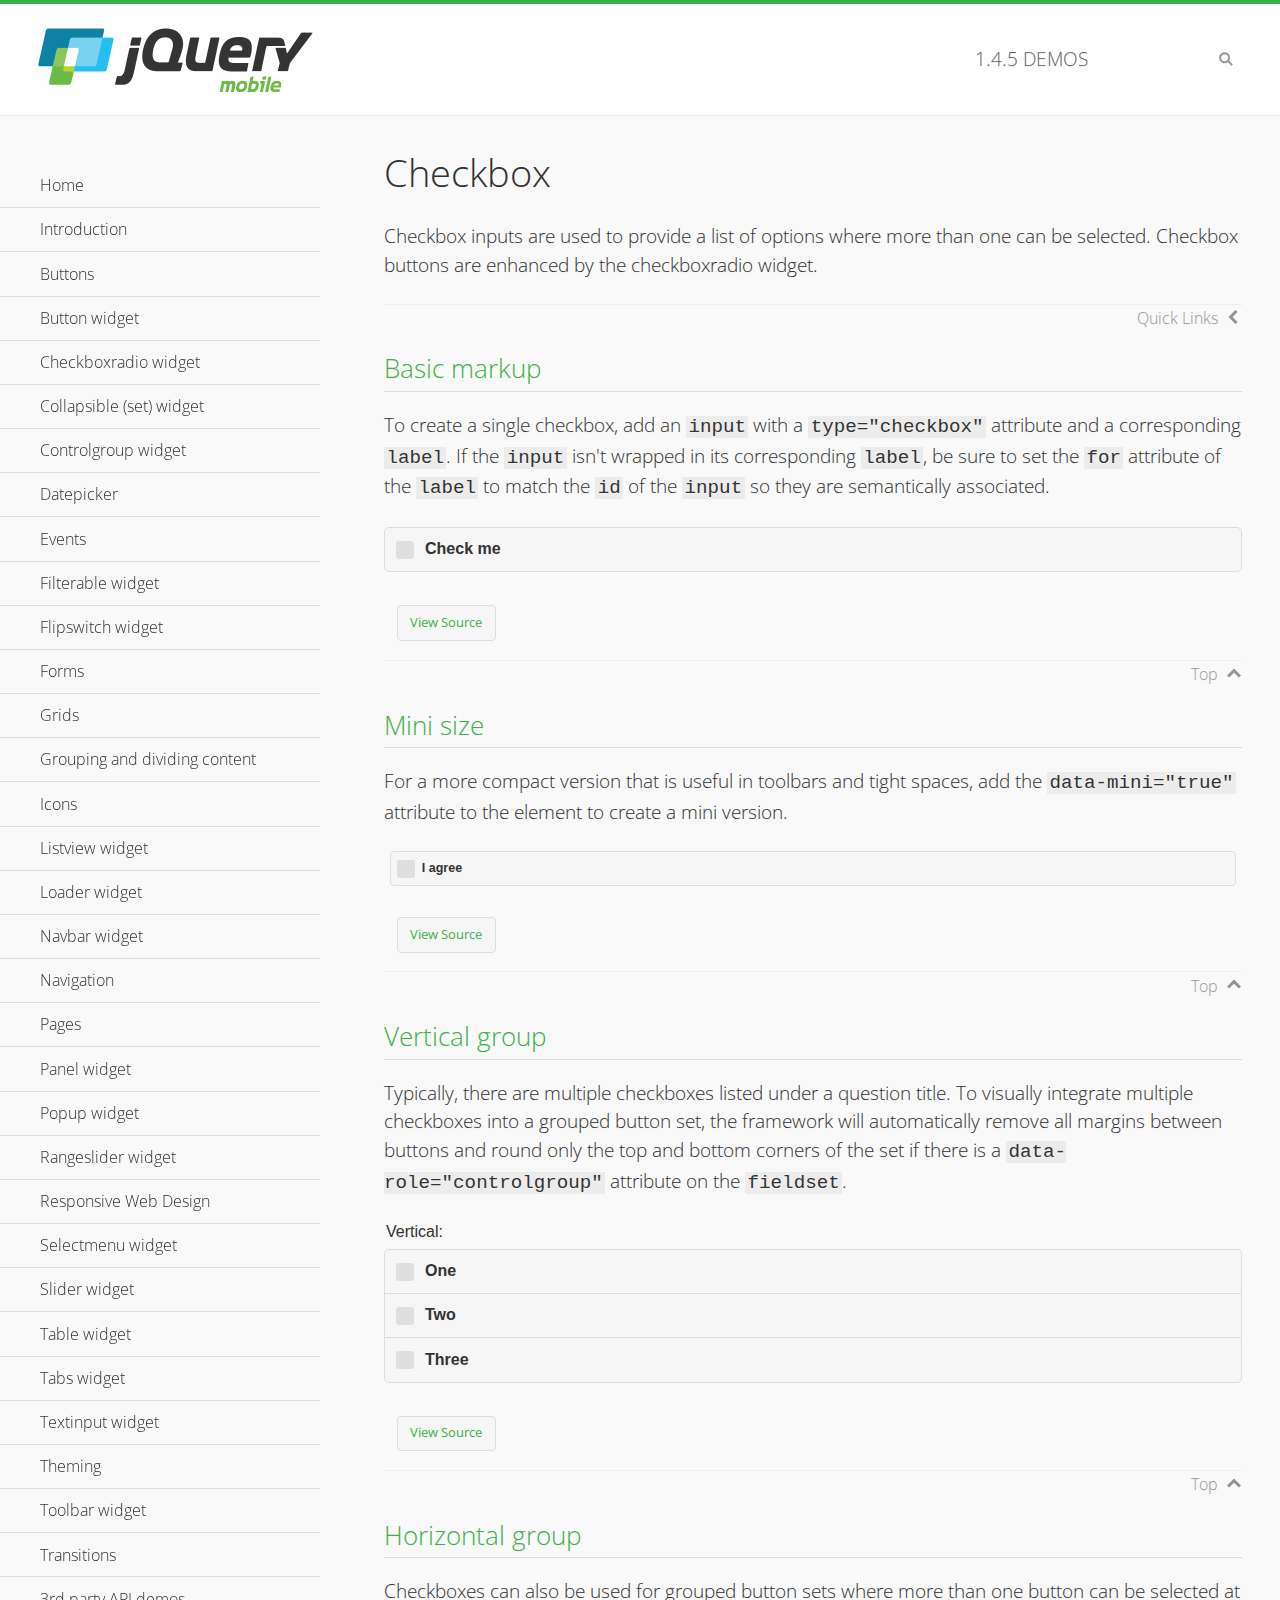
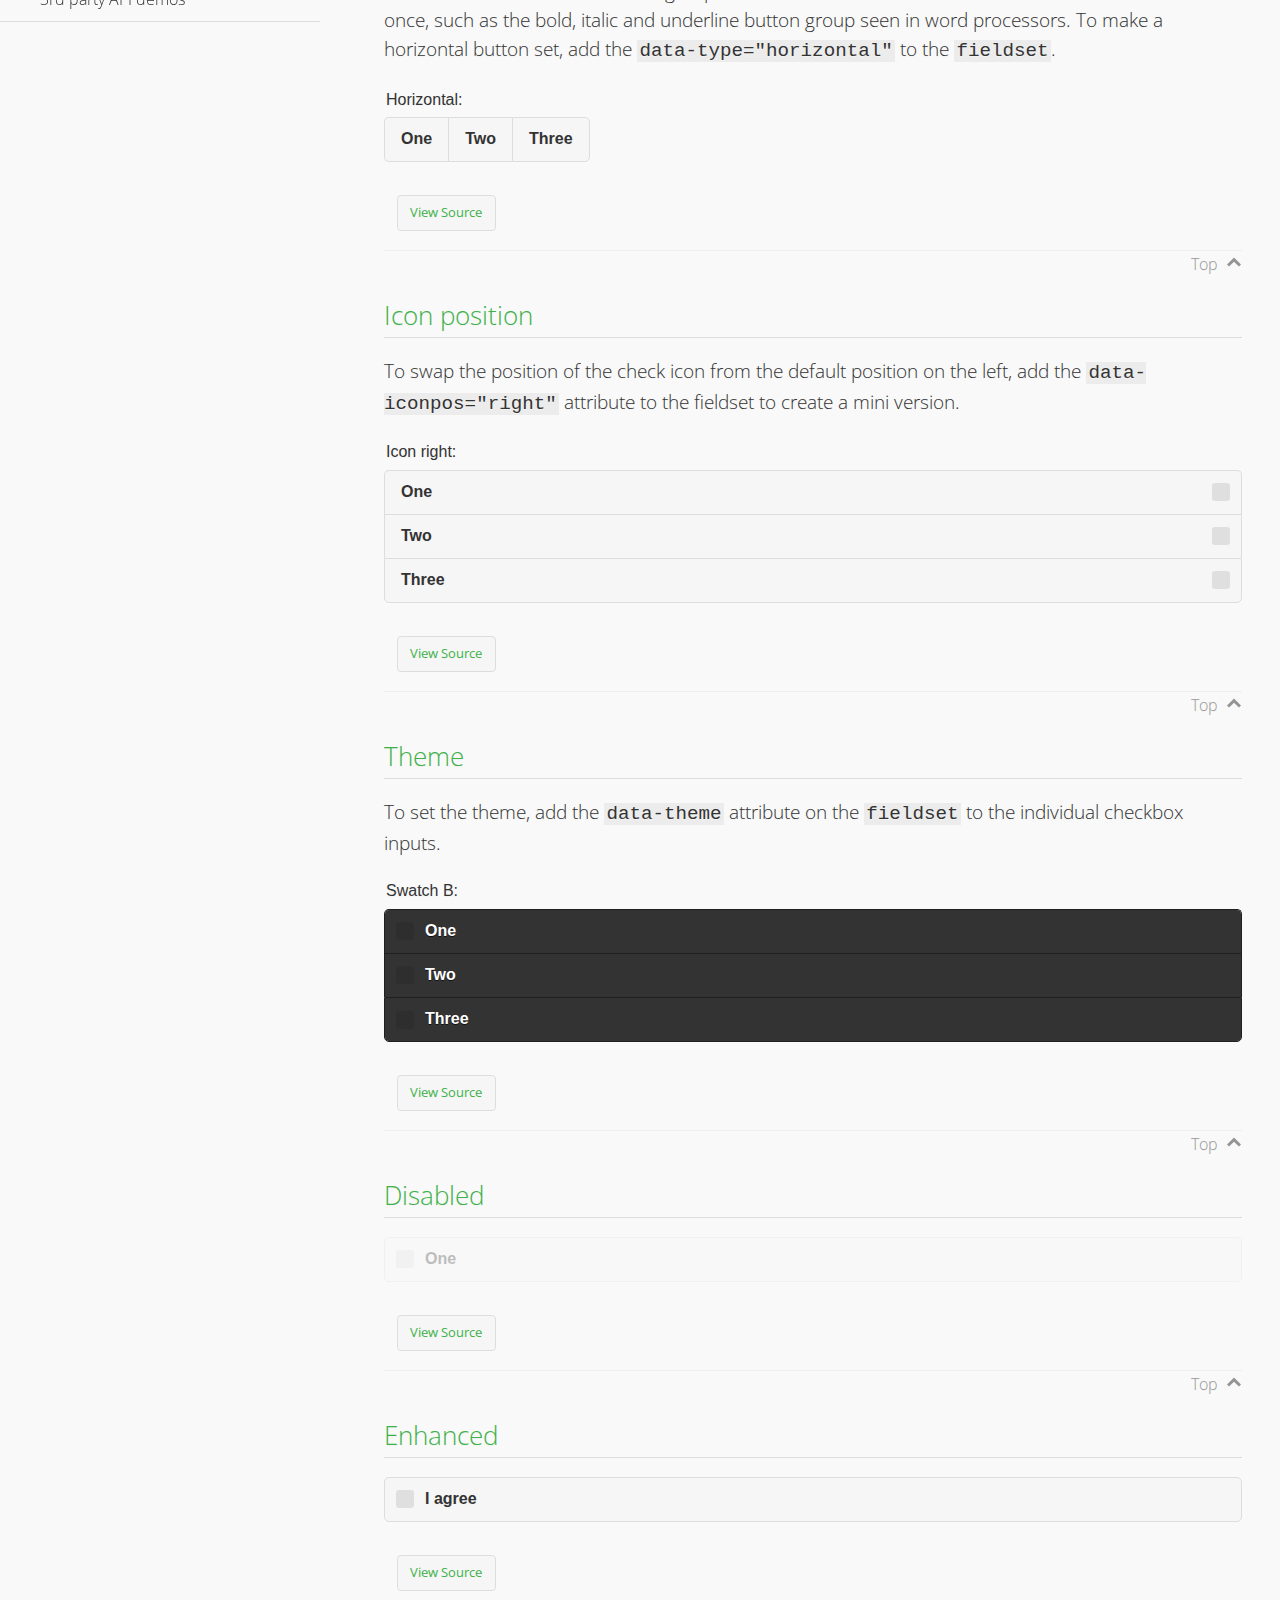
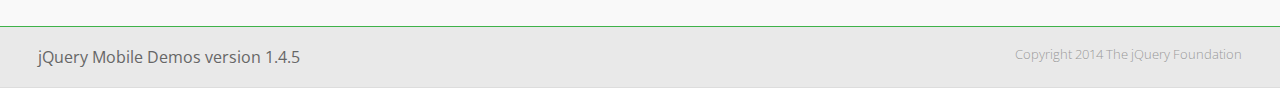
<file: Practica/jquery.mobile/demos/checkboxradio-checkbox/index.html>
<!DOCTYPE html>
<html>
<head>
	<meta charset="utf-8">
	<meta name="viewport" content="width=device-width, initial-scale=1">
	<title>Checkbox - jQuery Mobile Demos</title>
	<link rel="shortcut icon" href="../favicon.ico">
	<link rel="stylesheet" href="http://fonts.googleapis.com/css?family=Open+Sans:300,400,700">
	<link rel="stylesheet" href="../css/themes/default/jquery.mobile-1.4.5.min.css">
	<link rel="stylesheet" href="../_assets/css/jqm-demos.css">
	<script src="../js/jquery.js"></script>
	<script src="../_assets/js/index.js"></script>
	<script src="../js/jquery.mobile-1.4.5.min.js"></script>
</head>
<body>
<div data-role="page" class="jqm-demos" data-quicklinks="true">

	<div data-role="header" class="jqm-header">
		<h2><a href="../" title="jQuery Mobile Demos home"><img src="../_assets/img/jquery-logo.png" alt="jQuery Mobile"></a></h2>
		<p><span class="jqm-version"></span> Demos</p>
		<a href="#" class="jqm-navmenu-link ui-btn ui-btn-icon-notext ui-corner-all ui-icon-bars ui-nodisc-icon ui-alt-icon ui-btn-left">Menu</a>
		<a href="#" class="jqm-search-link ui-btn ui-btn-icon-notext ui-corner-all ui-icon-search ui-nodisc-icon ui-alt-icon ui-btn-right">Search</a>
	</div><!-- /header -->

	<div role="main" class="ui-content jqm-content">

		<h1>Checkbox</h1>

		<p>Checkbox inputs are used to provide a list of options where more than one can be selected. Checkbox buttons are enhanced by the checkboxradio widget.</p>

		<h2>Basic markup</h2>

		<p>To create a single checkbox, add an <code>input</code> with a <code>type="checkbox"</code> attribute and a corresponding <code>label</code>. If the <code>input</code> isn't wrapped in its corresponding <code>label</code>, be sure to set the <code>for</code> attribute of the <code>label</code> to match the <code>id</code> of the <code>input</code> so they are semantically associated.</p>

		<div data-demo-html="true">
			<form>
				<label>
					<input type="checkbox" name="checkbox-0 ">Check me
				</label>
			</form>
		</div><!--/demo-html -->

		<h2>Mini size</h2>

		<p>For a more compact version that is useful in toolbars and tight spaces, add the <code>data-mini="true"</code> attribute to the element to create a mini version. </p>

		<div data-demo-html="true">
			<form>
				<input type="checkbox" name="checkbox-mini-0" id="checkbox-mini-0" data-mini="true">
				<label for="checkbox-mini-0">I agree</label>
			</form>
		</div><!--/demo-html -->

		<h2>Vertical group</h2>

		<p>Typically, there are multiple checkboxes listed under a question title. To visually integrate multiple checkboxes into a grouped button set, the framework will automatically remove all margins between buttons and round only the top and bottom corners of the set if there is a <code> data-role="controlgroup"</code> attribute on the <code>fieldset</code>.</p>

		<div data-demo-html="true">
			<form>
				<fieldset data-role="controlgroup">
					<legend>Vertical:</legend>
					<input type="checkbox" name="checkbox-v-2a" id="checkbox-v-2a">
					<label for="checkbox-v-2a">One</label>
					<input type="checkbox" name="checkbox-v-2b" id="checkbox-v-2b">
					<label for="checkbox-v-2b">Two</label>
					<input type="checkbox" name="checkbox-v-2c" id="checkbox-v-2c">
					<label for="checkbox-v-2c">Three</label>
				</fieldset>
			</form>
		</div><!--/demo-html -->

		<h2>Horizontal group</h2>

		<p>Checkboxes can also be used for grouped button sets where more than one button can be selected at once, such as the bold, italic and underline button group seen in word processors. To make a horizontal button set, add the <code> data-type="horizontal"</code> to the <code>fieldset</code>.</p>

		<div data-demo-html="true">
			<form>
				<fieldset data-role="controlgroup" data-type="horizontal">
					<legend>Horizontal:</legend>
					<input type="checkbox" name="checkbox-h-2a" id="checkbox-h-2a">
					<label for="checkbox-h-2a">One</label>
					<input type="checkbox" name="checkbox-h-2b" id="checkbox-h-2b">
					<label for="checkbox-h-2b">Two</label>
					<input type="checkbox" name="checkbox-h-2c" id="checkbox-h-2c">
					<label for="checkbox-h-2c">Three</label>
				</fieldset>
			</form>
		</div><!--/demo-html -->

		<h2>Icon position</h2>

		<p>To swap the position of the check icon from the default position on the left, add the <code>data-iconpos="right"</code> attribute to the fieldset to create a mini version. </p>

		<div data-demo-html="true">
			<form>
				<fieldset data-role="controlgroup" data-iconpos="right">
					<legend>Icon right:</legend>
					<input type="checkbox" name="checkbox-h-6a" id="checkbox-h-6a">
					<label for="checkbox-h-6a">One</label>
					<input type="checkbox" name="checkbox-h-6b" id="checkbox-h-6b">
					<label for="checkbox-h-6b">Two</label>
					<input type="checkbox" name="checkbox-h-6c" id="checkbox-h-6c">
					<label for="checkbox-h-6c">Three</label>
				</fieldset>
			</form>
		</div><!--/demo-html -->

		<h2>Theme</h2>

		<p>To set the theme, add the <code>data-theme</code> attribute on the <code>fieldset</code> to the individual checkbox inputs.</p>

		<div data-demo-html="true">
			<form>
				<fieldset data-role="controlgroup">
					<legend>Swatch B:</legend>
					<input type="checkbox" name="checkbox-t-2a" id="checkbox-t-2a" data-theme="b">
					<label for="checkbox-t-2a">One</label>
					<input type="checkbox" name="checkbox-t-2b" id="checkbox-t-2b" data-theme="b">
					<label for="checkbox-t-2b">Two</label>
					<input type="checkbox" name="checkbox-t-2c" id="checkbox-t-2c" data-theme="b">
					<label for="checkbox-t-2c">Three</label>
				</fieldset>
			</form>
		</div><!--/demo-html -->

		<h2>Disabled</h2>

		<div data-demo-html="true">
			<form>
				<input disabled type="checkbox" name="checkbox-t-3a" id="checkbox-t-3a" data-theme="a">
				<label for="checkbox-t-3a">One</label>
			</form>
		</div><!--/demo-html -->

		<h2>Enhanced</h2>

		<div data-demo-html="true">
			<div class="ui-checkbox">
				<label for="checkbox-enhanced" class="ui-btn ui-corner-all ui-btn-inherit ui-btn-icon-left ui-checkbox-off">I agree</label>
				<input type="checkbox" name="checkbox-enhanced" id="checkbox-enhanced" data-enhanced="true">
			</div>
		</div><!--/demo-html -->

	</div><!-- /content -->
	    <div data-role="panel" class="jqm-navmenu-panel" data-position="left" data-display="overlay" data-theme="a">
	    	<ul class="jqm-list ui-alt-icon ui-nodisc-icon">
<li data-filtertext="demos homepage" data-icon="home"><a href=".././">Home</a></li>
<li data-filtertext="introduction overview getting started"><a href="../intro/" data-ajax="false">Introduction</a></li>
<li data-filtertext="buttons button markup buttonmarkup method anchor link button element"><a href="../button-markup/" data-ajax="false">Buttons</a></li>
<li data-filtertext="form button widget input button submit reset"><a href="../button/" data-ajax="false">Button widget</a></li>
<li data-role="collapsible" data-enhanced="true" data-collapsed-icon="carat-d" data-expanded-icon="carat-u" data-iconpos="right" data-inset="false" class="ui-collapsible ui-collapsible-themed-content ui-collapsible-collapsed">
	<h3 class="ui-collapsible-heading ui-collapsible-heading-collapsed">
		<a href="#" class="ui-collapsible-heading-toggle ui-btn ui-btn-icon-right ui-btn-inherit ui-icon-carat-d">
		    Checkboxradio widget<span class="ui-collapsible-heading-status"> click to expand contents</span>
		</a>
	</h3>
	<div class="ui-collapsible-content ui-body-inherit ui-collapsible-content-collapsed" aria-hidden="true">
		<ul>
			<li data-filtertext="form checkboxradio widget checkbox input checkboxes controlgroups"><a href="../checkboxradio-checkbox/" data-ajax="false">Checkboxes</a></li>
			<li data-filtertext="form checkboxradio widget radio input radio buttons controlgroups"><a href="../checkboxradio-radio/" data-ajax="false">Radio buttons</a></li>
		</ul>
	</div>
</li>
<li data-role="collapsible" data-enhanced="true" data-collapsed-icon="carat-d" data-expanded-icon="carat-u" data-iconpos="right" data-inset="false" class="ui-collapsible ui-collapsible-themed-content ui-collapsible-collapsed">
	<h3 class="ui-collapsible-heading ui-collapsible-heading-collapsed">
		<a href="#" class="ui-collapsible-heading-toggle ui-btn ui-btn-icon-right ui-btn-inherit ui-icon-carat-d">
			Collapsible (set) widget<span class="ui-collapsible-heading-status"> click to expand contents</span>
		</a>
	</h3>
	<div class="ui-collapsible-content ui-body-inherit ui-collapsible-content-collapsed" aria-hidden="true">
		<ul>
			<li data-filtertext="collapsibles content formatting"><a href="../collapsible/" data-ajax="false">Collapsible</a></li>
			<li data-filtertext="dynamic collapsible set accordion append expand"><a href="../collapsible-dynamic/" data-ajax="false">Dynamic collapsibles</a></li>
			<li data-filtertext="accordions collapsible set widget content formatting grouped collapsibles"><a href="../collapsibleset/" data-ajax="false">Collapsible set</a></li>
		</ul>
	</div>
</li>
<li data-role="collapsible" data-enhanced="true" data-collapsed-icon="carat-d" data-expanded-icon="carat-u" data-iconpos="right" data-inset="false" class="ui-collapsible ui-collapsible-themed-content ui-collapsible-collapsed">
	<h3 class="ui-collapsible-heading ui-collapsible-heading-collapsed">
		<a href="#" class="ui-collapsible-heading-toggle ui-btn ui-btn-icon-right ui-btn-inherit ui-icon-carat-d">
			Controlgroup widget<span class="ui-collapsible-heading-status"> click to expand contents</span>
		</a>
	</h3>
	<div class="ui-collapsible-content ui-body-inherit ui-collapsible-content-collapsed" aria-hidden="true">
		<ul>
			<li data-filtertext="controlgroups selectmenu checkboxradio input grouped buttons horizontal vertical"><a href="../controlgroup/" data-ajax="false">Controlgroup</a></li>
			<li data-filtertext="dynamic controlgroup dynamically add buttons"><a href="../controlgroup-dynamic/" data-ajax="false">Dynamic controlgroups</a></li>
		</ul>
	</div>
</li>
<li data-filtertext="form datepicker widget date input"><a href="../datepicker/" data-ajax="false">Datepicker</a></li>
<li data-role="collapsible" data-enhanced="true" data-collapsed-icon="carat-d" data-expanded-icon="carat-u" data-iconpos="right" data-inset="false" class="ui-collapsible ui-collapsible-themed-content ui-collapsible-collapsed">
	<h3 class="ui-collapsible-heading ui-collapsible-heading-collapsed">
		<a href="#" class="ui-collapsible-heading-toggle ui-btn ui-btn-icon-right ui-btn-inherit ui-icon-carat-d">
			Events<span class="ui-collapsible-heading-status"> click to expand contents</span>
		</a>
	</h3>
	<div class="ui-collapsible-content ui-body-inherit ui-collapsible-content-collapsed" aria-hidden="true">
		<ul>
			<li data-filtertext="swipe to delete list items listviews swipe events"><a href="../swipe-list/" data-ajax="false">Swipe list items</a></li>
			<li data-filtertext="swipe to navigate swipe page navigation swipe events"><a href="../swipe-page/" data-ajax="false">Swipe page navigation</a></li>
		</ul>
	</div>
</li>
<li data-filtertext="filterable filter elements sorting searching listview table"><a href="../filterable/" data-ajax="false">Filterable widget</a></li>
<li data-filtertext="form flipswitch widget flip toggle switch binary select checkbox input"><a href="../flipswitch/" data-ajax="false">Flipswitch widget</a></li>
<li data-role="collapsible" data-enhanced="true" data-collapsed-icon="carat-d" data-expanded-icon="carat-u" data-iconpos="right" data-inset="false" class="ui-collapsible ui-collapsible-themed-content ui-collapsible-collapsed">
	<h3 class="ui-collapsible-heading ui-collapsible-heading-collapsed">
		<a href="#" class="ui-collapsible-heading-toggle ui-btn ui-btn-icon-right ui-btn-inherit ui-icon-carat-d">
			Forms<span class="ui-collapsible-heading-status"> click to expand contents</span>
		</a>
	</h3>
	<div class="ui-collapsible-content ui-body-inherit ui-collapsible-content-collapsed" aria-hidden="true">
		<ul>
			<li data-filtertext="forms text checkbox radio range button submit reset inputs selects textarea slider flipswitch label form elements"><a href="../forms/" data-ajax="false">Forms</a></li>
			<li data-filtertext="form hide labels hidden accessible ui-hidden-accessible forms"><a href="../forms-label-hidden-accessible/" data-ajax="false">Hide labels</a></li>
			<li data-filtertext="form field containers fieldcontain ui-field-contain forms"><a href="../forms-field-contain/" data-ajax="false">Field containers</a></li>
			<li data-filtertext="forms disabled form elements"><a href="../forms-disabled/" data-ajax="false">Forms disabled</a></li>
			<li data-filtertext="forms gallery examples overview forms text checkbox radio range button submit reset inputs selects textarea slider flipswitch label form elements"><a href="../forms-gallery/" data-ajax="false">Forms gallery</a></li>
		</ul>
	</div>
</li>
<li data-role="collapsible" data-enhanced="true" data-collapsed-icon="carat-d" data-expanded-icon="carat-u" data-iconpos="right" data-inset="false" class="ui-collapsible ui-collapsible-themed-content ui-collapsible-collapsed">
	<h3 class="ui-collapsible-heading ui-collapsible-heading-collapsed">
		<a href="#" class="ui-collapsible-heading-toggle ui-btn ui-btn-icon-right ui-btn-inherit ui-icon-carat-d">
			Grids<span class="ui-collapsible-heading-status"> click to expand contents</span>
		</a>
	</h3>
	<div class="ui-collapsible-content ui-body-inherit ui-collapsible-content-collapsed" aria-hidden="true">
		<ul>
			<li data-filtertext="grids columns blocks content formatting rwd responsive css framework"><a href="../grids/" data-ajax="false">Grids</a></li>
			<li data-filtertext="buttons in grids css framework"><a href="../grids-buttons/" data-ajax="false">Buttons in grids</a></li>
			<li data-filtertext="custom responsive grids rwd css framework"><a href="../grids-custom-responsive/" data-ajax="false">Custom responsive grids</a></li>
		</ul>
	</div>
</li>
<li data-filtertext="blocks content formatting sections heading"><a href="../body-bar-classes/" data-ajax="false">Grouping and dividing content</a></li>
<li data-role="collapsible" data-enhanced="true" data-collapsed-icon="carat-d" data-expanded-icon="carat-u" data-iconpos="right" data-inset="false" class="ui-collapsible ui-collapsible-themed-content ui-collapsible-collapsed">
	<h3 class="ui-collapsible-heading ui-collapsible-heading-collapsed">
		<a href="#" class="ui-collapsible-heading-toggle ui-btn ui-btn-icon-right ui-btn-inherit ui-icon-carat-d">
			Icons<span class="ui-collapsible-heading-status"> click to expand contents</span>
		</a>
	</h3>
	<div class="ui-collapsible-content ui-body-inherit ui-collapsible-content-collapsed" aria-hidden="true">
		<ul>
			<li data-filtertext="button icons svg disc alt custom icon position"><a href="../icons/" data-ajax="false">Icons</a></li>
			<li data-filtertext=""><a href="../icons-grunticon/" data-ajax="false">Grunticon loader</a></li>
		</ul>
	</div>
</li>
<li data-role="collapsible" data-enhanced="true" data-collapsed-icon="carat-d" data-expanded-icon="carat-u" data-iconpos="right" data-inset="false" class="ui-collapsible ui-collapsible-themed-content ui-collapsible-collapsed">
	<h3 class="ui-collapsible-heading ui-collapsible-heading-collapsed">
		<a href="#" class="ui-collapsible-heading-toggle ui-btn ui-btn-icon-right ui-btn-inherit ui-icon-carat-d">
			Listview widget<span class="ui-collapsible-heading-status"> click to expand contents</span>
		</a>
	</h3>
	<div class="ui-collapsible-content ui-body-inherit ui-collapsible-content-collapsed" aria-hidden="true">
		<ul>
			<li data-filtertext="listview widget thumbnails icons nested split button collapsible ul ol"><a href="../listview/" data-ajax="false">Listview</a></li>
			<li data-filtertext="autocomplete filterable reveal listview filtertextbeforefilter placeholder"><a href="../listview-autocomplete/" data-ajax="false">Listview autocomplete</a></li>
			<li data-filtertext="autocomplete filterable reveal listview remote data filtertextbeforefilter placeholder"><a href="../listview-autocomplete-remote/" data-ajax="false">Listview autocomplete remote data</a></li>
			<li data-filtertext="autodividers anchor jump scroll linkbars listview lists ul ol"><a href="../listview-autodividers-linkbar/" data-ajax="false">Listview autodividers linkbar</a></li>
			<li data-filtertext="listview autodividers selector autodividersselector lists ul ol"><a href="../listview-autodividers-selector/" data-ajax="false">Listview autodividers selector</a></li>
			<li data-filtertext="listview nested list items"><a href="../listview-nested-lists/" data-ajax="false">Nested Listviews</a></li>
			<li data-filtertext="listview collapsible list items flat"><a href="../listview-collapsible-item-flat/" data-ajax="false">Listview collapsible list items (flat)</a></li>
			<li data-filtertext="listview collapsible list indented"><a href="../listview-collapsible-item-indented/" data-ajax="false">Listview collapsible list items (indented)</a></li>
			<li data-filtertext="grid listview responsive grids responsive listviews lists ul"><a href="../listview-grid/" data-ajax="false">Listview responsive grid</a></li>
		</ul>
	</div>
</li>
<li data-filtertext="loader widget page loading navigation overlay spinner"><a href="../loader/" data-ajax="false">Loader widget</a></li>
<li data-filtertext="navbar widget navmenu toolbars header footer"><a href="../navbar/" data-ajax="false">Navbar widget</a></li>
<li data-role="collapsible" data-enhanced="true" data-collapsed-icon="carat-d" data-expanded-icon="carat-u" data-iconpos="right" data-inset="false" class="ui-collapsible ui-collapsible-themed-content ui-collapsible-collapsed">
	<h3 class="ui-collapsible-heading ui-collapsible-heading-collapsed">
		<a href="#" class="ui-collapsible-heading-toggle ui-btn ui-btn-icon-right ui-btn-inherit ui-icon-carat-d">
			Navigation<span class="ui-collapsible-heading-status"> click to expand contents</span>
		</a>
	</h3>
	<div class="ui-collapsible-content ui-body-inherit ui-collapsible-content-collapsed" aria-hidden="true">
		<ul>
			<li data-filtertext="ajax navigation navigate widget history event method"><a href="../navigation/" data-ajax="false">Navigation</a></li>
			<li data-filtertext="linking pages page links navigation ajax prefetch cache"><a href="../navigation-linking-pages/" data-ajax="false">Linking pages</a></li>
			<!-- <li data-filtertext="php redirect server redirection server-side navigation"><a href="../navigation-php-redirect/" data-ajax="false">PHP redirect demo</a></li>-->
			<li data-filtertext="navigation redirection hash query"><a href="../navigation-hash-processing/" data-ajax="false">Hash processing demo</a></li>
			<li data-filtertext="navigation redirection hash query"><a href="../page-events/" data-ajax="false">Page Navigation Events</a></li>
		</ul>
	</div>
</li>
<li data-role="collapsible" data-enhanced="true" data-collapsed-icon="carat-d" data-expanded-icon="carat-u" data-iconpos="right" data-inset="false" class="ui-collapsible ui-collapsible-themed-content ui-collapsible-collapsed">
	<h3 class="ui-collapsible-heading ui-collapsible-heading-collapsed">
		<a href="#" class="ui-collapsible-heading-toggle ui-btn ui-btn-icon-right ui-btn-inherit ui-icon-carat-d">
			Pages<span class="ui-collapsible-heading-status"> click to expand contents</span>
		</a>
	</h3>
	<div class="ui-collapsible-content ui-body-inherit ui-collapsible-content-collapsed" aria-hidden="true">
		<ul>
			<li data-filtertext="pages page widget ajax navigation"><a href="../pages/" data-ajax="false">Pages</a></li>
			<li data-filtertext="single page"><a href="../pages-single-page/" data-ajax="false">Single page</a></li>
			<li data-filtertext="multipage multi-page page"><a href="../pages-multi-page/" data-ajax="false">Multi-page template</a></li>
			<li data-filtertext="dialog page widget modal popup"><a href="../pages-dialog/" data-ajax="false">Dialog page</a></li>
		</ul>
	</div>
</li>
<li data-role="collapsible" data-enhanced="true" data-collapsed-icon="carat-d" data-expanded-icon="carat-u" data-iconpos="right" data-inset="false" class="ui-collapsible ui-collapsible-themed-content ui-collapsible-collapsed">
	<h3 class="ui-collapsible-heading ui-collapsible-heading-collapsed">
		<a href="#" class="ui-collapsible-heading-toggle ui-btn ui-btn-icon-right ui-btn-inherit ui-icon-carat-d">
			Panel widget<span class="ui-collapsible-heading-status"> click to expand contents</span>
		</a>
	</h3>
	<div class="ui-collapsible-content ui-body-inherit ui-collapsible-content-collapsed" aria-hidden="true">
		<ul>
			<li data-filtertext="panel widget sliding panels reveal push overlay responsive"><a href="../panel/" data-ajax="false">Panel</a></li>
			<li data-filtertext=""><a href="../panel-external/" data-ajax="false">External panels</a></li>
			<li data-filtertext="panel "><a href="../panel-fixed/" data-ajax="false">Fixed panels</a></li>
			<li data-filtertext="panel slide panels sliding panels shadow rwd responsive breakpoint"><a href="../panel-responsive/" data-ajax="false">Panels responsive</a></li>
			<li data-filtertext="panel custom style custom panel width reveal shadow listview panel styling page background wrapper"><a href="../panel-styling/" data-ajax="false">Custom panel style</a></li>
			<li data-filtertext="panel open on swipe"><a href="../panel-swipe-open/" data-ajax="false">Panel open on swipe</a></li>
			<li data-filtertext="panels outside page internal external toolbars"><a href="../panel-external-internal/" data-ajax="false">Panel external and internal</a></li>
		</ul>
	</div>
</li>
<li data-role="collapsible" data-enhanced="true" data-collapsed-icon="carat-d" data-expanded-icon="carat-u" data-iconpos="right" data-inset="false" class="ui-collapsible ui-collapsible-themed-content ui-collapsible-collapsed">
	<h3 class="ui-collapsible-heading ui-collapsible-heading-collapsed">
		<a href="#" class="ui-collapsible-heading-toggle ui-btn ui-btn-icon-right ui-btn-inherit ui-icon-carat-d">
			Popup widget<span class="ui-collapsible-heading-status"> click to expand contents</span>
		</a>
	</h3>
	<div class="ui-collapsible-content ui-body-inherit ui-collapsible-content-collapsed" aria-hidden="true">
		<ul>
			<li data-filtertext="popup widget popups dialog modal transition tooltip lightbox form overlay screen flip pop fade transition"><a href="../popup/" data-ajax="false">Popup</a></li>
			<li data-filtertext="popup alignment position"><a href="../popup-alignment/" data-ajax="false">Popup alignment</a></li>
			<li data-filtertext="popup arrow size popups popover"><a href="../popup-arrow-size/" data-ajax="false">Popup arrow size</a></li>
			<li data-filtertext="dynamic popups popup images lightbox"><a href="../popup-dynamic/" data-ajax="false">Dynamic popups</a></li>
			<li data-filtertext="popups with iframes scaling"><a href="../popup-iframe/" data-ajax="false">Popups with iframes</a></li>
			<li data-filtertext="popup image scaling"><a href="../popup-image-scaling/" data-ajax="false">Popup image scaling</a></li>
			<li data-filtertext="external popup outside multi-page"><a href="../popup-outside-multipage/" data-ajax="false">Popup outside multi-page</a></li>
		</ul>
	</div>
</li>
<li data-filtertext="form rangeslider widget dual sliders dual handle sliders range input"><a href="../rangeslider/" data-ajax="false">Rangeslider widget</a></li>
<li data-filtertext="responsive web design rwd adaptive progressive enhancement PE accessible mobile breakpoints media query media queries"><a href="../rwd/" data-ajax="false">Responsive Web Design</a></li>
<li data-role="collapsible" data-enhanced="true" data-collapsed-icon="carat-d" data-expanded-icon="carat-u" data-iconpos="right" data-inset="false" class="ui-collapsible ui-collapsible-themed-content ui-collapsible-collapsed">
	<h3 class="ui-collapsible-heading ui-collapsible-heading-collapsed">
		<a href="#" class="ui-collapsible-heading-toggle ui-btn ui-btn-icon-right ui-btn-inherit ui-icon-carat-d">
			Selectmenu widget<span class="ui-collapsible-heading-status"> click to expand contents</span>
		</a>
	</h3>
	<div class="ui-collapsible-content ui-body-inherit ui-collapsible-content-collapsed" aria-hidden="true">
		<ul>
			<li data-filtertext="form selectmenu widget select input custom select menu selects"><a href="../selectmenu/" data-ajax="false">Selectmenu</a></li>
			<li data-filtertext="form custom select menu selectmenu widget custom menu option optgroup multiple selects"><a href="../selectmenu-custom/" data-ajax="false">Custom select menu</a></li>
			<li data-filtertext="filterable select filter popup dialog"><a href="../selectmenu-custom-filter/" data-ajax="false">Custom select menu with filter</a></li>
		</ul>
	</div>
</li>
<li data-role="collapsible" data-enhanced="true" data-collapsed-icon="carat-d" data-expanded-icon="carat-u" data-iconpos="right" data-inset="false" class="ui-collapsible ui-collapsible-themed-content ui-collapsible-collapsed">
	<h3 class="ui-collapsible-heading ui-collapsible-heading-collapsed">
		<a href="#" class="ui-collapsible-heading-toggle ui-btn ui-btn-icon-right ui-btn-inherit ui-icon-carat-d">
			Slider widget<span class="ui-collapsible-heading-status"> click to expand contents</span>
		</a>
	</h3>
	<div class="ui-collapsible-content ui-body-inherit ui-collapsible-content-collapsed" aria-hidden="true">
		<ul>
			<li data-filtertext="form slider widget range input single sliders"><a href="../slider/" data-ajax="false">Slider</a></li>
			<li data-filtertext="form slider widget flipswitch slider binary select flip toggle switch"><a href="../slider-flipswitch/" data-ajax="false">Slider flip toggle switch</a></li>
			<li data-filtertext="form slider tooltip handle value input range sliders"><a href="../slider-tooltip/" data-ajax="false">Slider tooltip</a></li>
		</ul>
	</div>
</li>
<li data-role="collapsible" data-enhanced="true" data-collapsed-icon="carat-d" data-expanded-icon="carat-u" data-iconpos="right" data-inset="false" class="ui-collapsible ui-collapsible-themed-content ui-collapsible-collapsed">
	<h3 class="ui-collapsible-heading ui-collapsible-heading-collapsed">
		<a href="#" class="ui-collapsible-heading-toggle ui-btn ui-btn-icon-right ui-btn-inherit ui-icon-carat-d">
			Table widget<span class="ui-collapsible-heading-status"> click to expand contents</span>
		</a>
	</h3>
	<div class="ui-collapsible-content ui-body-inherit ui-collapsible-content-collapsed" aria-hidden="true">
		<ul>
			<li data-filtertext="table widget reflow column toggle th td responsive tables rwd hide show tabular"><a href="../table-column-toggle/" data-ajax="false">Table Column Toggle</a></li>
			<li data-filtertext="table column toggle phone comparison demo"><a href="../table-column-toggle-example/" data-ajax="false">Table Column Toggle demo</a></li>
			<li data-filtertext="responsive tables table column toggle heading groups rwd breakpoint"><a href="../table-column-toggle-heading-groups/" data-ajax="false">Table Column Toggle heading groups</a></li>
			<li data-filtertext="responsive tables table column toggle hide rwd breakpoint customization options"><a href="../table-column-toggle-options/" data-ajax="false">Table Column Toggle options</a></li>
			<li data-filtertext="table reflow th td responsive rwd columns tabular"><a href="../table-reflow/" data-ajax="false">Table Reflow</a></li>
			<li data-filtertext="responsive tables table reflow heading groups rwd breakpoint"><a href="../table-reflow-heading-groups/" data-ajax="false">Table Reflow heading groups</a></li>
			<li data-filtertext="responsive tables table reflow stripes strokes table style"><a href="../table-reflow-stripes-strokes/" data-ajax="false">Table Reflow stripes and strokes</a></li>
			<li data-filtertext="responsive tables table reflow stack custom styles"><a href="../table-reflow-styling/" data-ajax="false">Table Reflow custom styles</a></li>
		</ul>
	</div>
</li>
<li data-filtertext="ui tabs widget"><a href="../tabs/" data-ajax="false">Tabs widget</a></li>
<li data-filtertext="form textinput widget text input textarea number date time tel email file color password"><a href="../textinput/" data-ajax="false">Textinput widget</a></li>
<li data-role="collapsible" data-enhanced="true" data-collapsed-icon="carat-d" data-expanded-icon="carat-u" data-iconpos="right" data-inset="false" class="ui-collapsible ui-collapsible-themed-content ui-collapsible-collapsed">
	<h3 class="ui-collapsible-heading ui-collapsible-heading-collapsed">
		<a href="#" class="ui-collapsible-heading-toggle ui-btn ui-btn-icon-right ui-btn-inherit ui-icon-carat-d">
			Theming<span class="ui-collapsible-heading-status"> click to expand contents</span>
		</a>
	</h3>
	<div class="ui-collapsible-content ui-body-inherit ui-collapsible-content-collapsed" aria-hidden="true">
		<ul>
			<li data-filtertext="default theme swatches theming style css"><a href="../theme-default/" data-ajax="false">Default theme</a></li>
			<li data-filtertext="classic theme old theme swatches theming style css"><a href="../theme-classic/" data-ajax="false">Classic theme</a></li>
		</ul>
	</div>
</li>
<li data-role="collapsible" data-enhanced="true" data-collapsed-icon="carat-d" data-expanded-icon="carat-u" data-iconpos="right" data-inset="false" class="ui-collapsible ui-collapsible-themed-content ui-collapsible-collapsed">
	<h3 class="ui-collapsible-heading ui-collapsible-heading-collapsed">
		<a href="#" class="ui-collapsible-heading-toggle ui-btn ui-btn-icon-right ui-btn-inherit ui-icon-carat-d">
			Toolbar widget<span class="ui-collapsible-heading-status"> click to expand contents</span>
		</a>
	</h3>
	<div class="ui-collapsible-content ui-body-inherit ui-collapsible-content-collapsed" aria-hidden="true">
		<ul>
			<li data-filtertext="toolbar widget header footer toolbars fixed fullscreen external sections"><a href="../toolbar/" data-ajax="false">Toolbar</a></li>
			<li data-filtertext="dynamic toolbars dynamically add toolbar header footer"><a href="../toolbar-dynamic/" data-ajax="false">Dynamic toolbars</a></li>
			<li data-filtertext="external toolbars header footer"><a href="../toolbar-external/" data-ajax="false">External toolbars</a></li>
			<li data-filtertext="fixed toolbars header footer"><a href="../toolbar-fixed/" data-ajax="false">Fixed toolbars</a></li>
			<li data-filtertext="fixed fullscreen toolbars header footer"><a href="../toolbar-fixed-fullscreen/" data-ajax="false">Fullscreen toolbars</a></li>
			<li data-filtertext="external fixed toolbars header footer"><a href="../toolbar-fixed-external/" data-ajax="false">Fixed external toolbars</a></li>
			<li data-filtertext="external persistent toolbars header footer navbar navmenu"><a href="../toolbar-fixed-persistent/" data-ajax="false">Persistent toolbars</a></li>
			<li data-filtertext="external ajax optimized toolbars persistent toolbars header footer navbar"><a href="../toolbar-fixed-persistent-optimized/" data-ajax="false">Ajax optimized toolbars</a></li>
			<li data-filtertext="form in toolbars header footer"><a href="../toolbar-fixed-forms/" data-ajax="false">Form in toolbar</a></li>
		</ul>
	</div>
</li>
<li data-filtertext="page transitions animated pages popup navigation flip slide fade pop"><a href="../transitions/" data-ajax="false">Transitions</a></li>
<li data-role="collapsible" data-enhanced="true" data-collapsed-icon="carat-d" data-expanded-icon="carat-u" data-iconpos="right" data-inset="false" class="ui-collapsible ui-collapsible-themed-content ui-collapsible-collapsed">
	<h3 class="ui-collapsible-heading ui-collapsible-heading-collapsed">
		<a href="#" class="ui-collapsible-heading-toggle ui-btn ui-btn-icon-right ui-btn-inherit ui-icon-carat-d">
			3rd party API demos<span class="ui-collapsible-heading-status"> click to expand contents</span>
		</a>
	</h3>
	<div class="ui-collapsible-content ui-body-inherit ui-collapsible-content-collapsed" aria-hidden="true">
		<ul>
			<li data-filtertext="backbone requirejs navigation router"><a href="../backbone-requirejs/" data-ajax="false">Backbone RequireJS</a></li>
			<li data-filtertext="google maps geolocation demo"><a href="../map-geolocation/" data-ajax="false">Google Maps geolocation</a></li>
			<li data-filtertext="google maps hybrid"><a href="../map-list-toggle/" data-ajax="false">Google Maps list toggle</a></li>
		</ul>
	</div>
</li>



		     </ul>
		</div><!-- /panel -->


	<div data-role="footer" data-position="fixed" data-tap-toggle="false" class="jqm-footer">
		<p>jQuery Mobile Demos version <span class="jqm-version"></span></p>
		<p>Copyright 2014 The jQuery Foundation</p>
	</div><!-- /footer -->
	<!-- TODO: This should become an external panel so we can add input to markup (unique ID) -->
    <div data-role="panel" class="jqm-search-panel" data-position="right" data-display="overlay" data-theme="a">
		<div class="jqm-search">
			<ul class="jqm-list" data-filter-placeholder="Search demos..." data-filter-reveal="true">
<li data-filtertext="demos homepage" data-icon="home"><a href=".././">Home</a></li>
<li data-filtertext="introduction overview getting started"><a href="../intro/" data-ajax="false">Introduction</a></li>
<li data-filtertext="buttons button markup buttonmarkup method anchor link button element"><a href="../button-markup/" data-ajax="false">Buttons</a></li>
<li data-filtertext="form button widget input button submit reset"><a href="../button/" data-ajax="false">Button widget</a></li>
<li data-role="collapsible" data-enhanced="true" data-collapsed-icon="carat-d" data-expanded-icon="carat-u" data-iconpos="right" data-inset="false" class="ui-collapsible ui-collapsible-themed-content ui-collapsible-collapsed">
	<h3 class="ui-collapsible-heading ui-collapsible-heading-collapsed">
		<a href="#" class="ui-collapsible-heading-toggle ui-btn ui-btn-icon-right ui-btn-inherit ui-icon-carat-d">
		    Checkboxradio widget<span class="ui-collapsible-heading-status"> click to expand contents</span>
		</a>
	</h3>
	<div class="ui-collapsible-content ui-body-inherit ui-collapsible-content-collapsed" aria-hidden="true">
		<ul>
			<li data-filtertext="form checkboxradio widget checkbox input checkboxes controlgroups"><a href="../checkboxradio-checkbox/" data-ajax="false">Checkboxes</a></li>
			<li data-filtertext="form checkboxradio widget radio input radio buttons controlgroups"><a href="../checkboxradio-radio/" data-ajax="false">Radio buttons</a></li>
		</ul>
	</div>
</li>
<li data-role="collapsible" data-enhanced="true" data-collapsed-icon="carat-d" data-expanded-icon="carat-u" data-iconpos="right" data-inset="false" class="ui-collapsible ui-collapsible-themed-content ui-collapsible-collapsed">
	<h3 class="ui-collapsible-heading ui-collapsible-heading-collapsed">
		<a href="#" class="ui-collapsible-heading-toggle ui-btn ui-btn-icon-right ui-btn-inherit ui-icon-carat-d">
			Collapsible (set) widget<span class="ui-collapsible-heading-status"> click to expand contents</span>
		</a>
	</h3>
	<div class="ui-collapsible-content ui-body-inherit ui-collapsible-content-collapsed" aria-hidden="true">
		<ul>
			<li data-filtertext="collapsibles content formatting"><a href="../collapsible/" data-ajax="false">Collapsible</a></li>
			<li data-filtertext="dynamic collapsible set accordion append expand"><a href="../collapsible-dynamic/" data-ajax="false">Dynamic collapsibles</a></li>
			<li data-filtertext="accordions collapsible set widget content formatting grouped collapsibles"><a href="../collapsibleset/" data-ajax="false">Collapsible set</a></li>
		</ul>
	</div>
</li>
<li data-role="collapsible" data-enhanced="true" data-collapsed-icon="carat-d" data-expanded-icon="carat-u" data-iconpos="right" data-inset="false" class="ui-collapsible ui-collapsible-themed-content ui-collapsible-collapsed">
	<h3 class="ui-collapsible-heading ui-collapsible-heading-collapsed">
		<a href="#" class="ui-collapsible-heading-toggle ui-btn ui-btn-icon-right ui-btn-inherit ui-icon-carat-d">
			Controlgroup widget<span class="ui-collapsible-heading-status"> click to expand contents</span>
		</a>
	</h3>
	<div class="ui-collapsible-content ui-body-inherit ui-collapsible-content-collapsed" aria-hidden="true">
		<ul>
			<li data-filtertext="controlgroups selectmenu checkboxradio input grouped buttons horizontal vertical"><a href="../controlgroup/" data-ajax="false">Controlgroup</a></li>
			<li data-filtertext="dynamic controlgroup dynamically add buttons"><a href="../controlgroup-dynamic/" data-ajax="false">Dynamic controlgroups</a></li>
		</ul>
	</div>
</li>
<li data-filtertext="form datepicker widget date input"><a href="../datepicker/" data-ajax="false">Datepicker</a></li>
<li data-role="collapsible" data-enhanced="true" data-collapsed-icon="carat-d" data-expanded-icon="carat-u" data-iconpos="right" data-inset="false" class="ui-collapsible ui-collapsible-themed-content ui-collapsible-collapsed">
	<h3 class="ui-collapsible-heading ui-collapsible-heading-collapsed">
		<a href="#" class="ui-collapsible-heading-toggle ui-btn ui-btn-icon-right ui-btn-inherit ui-icon-carat-d">
			Events<span class="ui-collapsible-heading-status"> click to expand contents</span>
		</a>
	</h3>
	<div class="ui-collapsible-content ui-body-inherit ui-collapsible-content-collapsed" aria-hidden="true">
		<ul>
			<li data-filtertext="swipe to delete list items listviews swipe events"><a href="../swipe-list/" data-ajax="false">Swipe list items</a></li>
			<li data-filtertext="swipe to navigate swipe page navigation swipe events"><a href="../swipe-page/" data-ajax="false">Swipe page navigation</a></li>
		</ul>
	</div>
</li>
<li data-filtertext="filterable filter elements sorting searching listview table"><a href="../filterable/" data-ajax="false">Filterable widget</a></li>
<li data-filtertext="form flipswitch widget flip toggle switch binary select checkbox input"><a href="../flipswitch/" data-ajax="false">Flipswitch widget</a></li>
<li data-role="collapsible" data-enhanced="true" data-collapsed-icon="carat-d" data-expanded-icon="carat-u" data-iconpos="right" data-inset="false" class="ui-collapsible ui-collapsible-themed-content ui-collapsible-collapsed">
	<h3 class="ui-collapsible-heading ui-collapsible-heading-collapsed">
		<a href="#" class="ui-collapsible-heading-toggle ui-btn ui-btn-icon-right ui-btn-inherit ui-icon-carat-d">
			Forms<span class="ui-collapsible-heading-status"> click to expand contents</span>
		</a>
	</h3>
	<div class="ui-collapsible-content ui-body-inherit ui-collapsible-content-collapsed" aria-hidden="true">
		<ul>
			<li data-filtertext="forms text checkbox radio range button submit reset inputs selects textarea slider flipswitch label form elements"><a href="../forms/" data-ajax="false">Forms</a></li>
			<li data-filtertext="form hide labels hidden accessible ui-hidden-accessible forms"><a href="../forms-label-hidden-accessible/" data-ajax="false">Hide labels</a></li>
			<li data-filtertext="form field containers fieldcontain ui-field-contain forms"><a href="../forms-field-contain/" data-ajax="false">Field containers</a></li>
			<li data-filtertext="forms disabled form elements"><a href="../forms-disabled/" data-ajax="false">Forms disabled</a></li>
			<li data-filtertext="forms gallery examples overview forms text checkbox radio range button submit reset inputs selects textarea slider flipswitch label form elements"><a href="../forms-gallery/" data-ajax="false">Forms gallery</a></li>
		</ul>
	</div>
</li>
<li data-role="collapsible" data-enhanced="true" data-collapsed-icon="carat-d" data-expanded-icon="carat-u" data-iconpos="right" data-inset="false" class="ui-collapsible ui-collapsible-themed-content ui-collapsible-collapsed">
	<h3 class="ui-collapsible-heading ui-collapsible-heading-collapsed">
		<a href="#" class="ui-collapsible-heading-toggle ui-btn ui-btn-icon-right ui-btn-inherit ui-icon-carat-d">
			Grids<span class="ui-collapsible-heading-status"> click to expand contents</span>
		</a>
	</h3>
	<div class="ui-collapsible-content ui-body-inherit ui-collapsible-content-collapsed" aria-hidden="true">
		<ul>
			<li data-filtertext="grids columns blocks content formatting rwd responsive css framework"><a href="../grids/" data-ajax="false">Grids</a></li>
			<li data-filtertext="buttons in grids css framework"><a href="../grids-buttons/" data-ajax="false">Buttons in grids</a></li>
			<li data-filtertext="custom responsive grids rwd css framework"><a href="../grids-custom-responsive/" data-ajax="false">Custom responsive grids</a></li>
		</ul>
	</div>
</li>
<li data-filtertext="blocks content formatting sections heading"><a href="../body-bar-classes/" data-ajax="false">Grouping and dividing content</a></li>
<li data-role="collapsible" data-enhanced="true" data-collapsed-icon="carat-d" data-expanded-icon="carat-u" data-iconpos="right" data-inset="false" class="ui-collapsible ui-collapsible-themed-content ui-collapsible-collapsed">
	<h3 class="ui-collapsible-heading ui-collapsible-heading-collapsed">
		<a href="#" class="ui-collapsible-heading-toggle ui-btn ui-btn-icon-right ui-btn-inherit ui-icon-carat-d">
			Icons<span class="ui-collapsible-heading-status"> click to expand contents</span>
		</a>
	</h3>
	<div class="ui-collapsible-content ui-body-inherit ui-collapsible-content-collapsed" aria-hidden="true">
		<ul>
			<li data-filtertext="button icons svg disc alt custom icon position"><a href="../icons/" data-ajax="false">Icons</a></li>
			<li data-filtertext=""><a href="../icons-grunticon/" data-ajax="false">Grunticon loader</a></li>
		</ul>
	</div>
</li>
<li data-role="collapsible" data-enhanced="true" data-collapsed-icon="carat-d" data-expanded-icon="carat-u" data-iconpos="right" data-inset="false" class="ui-collapsible ui-collapsible-themed-content ui-collapsible-collapsed">
	<h3 class="ui-collapsible-heading ui-collapsible-heading-collapsed">
		<a href="#" class="ui-collapsible-heading-toggle ui-btn ui-btn-icon-right ui-btn-inherit ui-icon-carat-d">
			Listview widget<span class="ui-collapsible-heading-status"> click to expand contents</span>
		</a>
	</h3>
	<div class="ui-collapsible-content ui-body-inherit ui-collapsible-content-collapsed" aria-hidden="true">
		<ul>
			<li data-filtertext="listview widget thumbnails icons nested split button collapsible ul ol"><a href="../listview/" data-ajax="false">Listview</a></li>
			<li data-filtertext="autocomplete filterable reveal listview filtertextbeforefilter placeholder"><a href="../listview-autocomplete/" data-ajax="false">Listview autocomplete</a></li>
			<li data-filtertext="autocomplete filterable reveal listview remote data filtertextbeforefilter placeholder"><a href="../listview-autocomplete-remote/" data-ajax="false">Listview autocomplete remote data</a></li>
			<li data-filtertext="autodividers anchor jump scroll linkbars listview lists ul ol"><a href="../listview-autodividers-linkbar/" data-ajax="false">Listview autodividers linkbar</a></li>
			<li data-filtertext="listview autodividers selector autodividersselector lists ul ol"><a href="../listview-autodividers-selector/" data-ajax="false">Listview autodividers selector</a></li>
			<li data-filtertext="listview nested list items"><a href="../listview-nested-lists/" data-ajax="false">Nested Listviews</a></li>
			<li data-filtertext="listview collapsible list items flat"><a href="../listview-collapsible-item-flat/" data-ajax="false">Listview collapsible list items (flat)</a></li>
			<li data-filtertext="listview collapsible list indented"><a href="../listview-collapsible-item-indented/" data-ajax="false">Listview collapsible list items (indented)</a></li>
			<li data-filtertext="grid listview responsive grids responsive listviews lists ul"><a href="../listview-grid/" data-ajax="false">Listview responsive grid</a></li>
		</ul>
	</div>
</li>
<li data-filtertext="loader widget page loading navigation overlay spinner"><a href="../loader/" data-ajax="false">Loader widget</a></li>
<li data-filtertext="navbar widget navmenu toolbars header footer"><a href="../navbar/" data-ajax="false">Navbar widget</a></li>
<li data-role="collapsible" data-enhanced="true" data-collapsed-icon="carat-d" data-expanded-icon="carat-u" data-iconpos="right" data-inset="false" class="ui-collapsible ui-collapsible-themed-content ui-collapsible-collapsed">
	<h3 class="ui-collapsible-heading ui-collapsible-heading-collapsed">
		<a href="#" class="ui-collapsible-heading-toggle ui-btn ui-btn-icon-right ui-btn-inherit ui-icon-carat-d">
			Navigation<span class="ui-collapsible-heading-status"> click to expand contents</span>
		</a>
	</h3>
	<div class="ui-collapsible-content ui-body-inherit ui-collapsible-content-collapsed" aria-hidden="true">
		<ul>
			<li data-filtertext="ajax navigation navigate widget history event method"><a href="../navigation/" data-ajax="false">Navigation</a></li>
			<li data-filtertext="linking pages page links navigation ajax prefetch cache"><a href="../navigation-linking-pages/" data-ajax="false">Linking pages</a></li>
			<!-- <li data-filtertext="php redirect server redirection server-side navigation"><a href="../navigation-php-redirect/" data-ajax="false">PHP redirect demo</a></li>-->
			<li data-filtertext="navigation redirection hash query"><a href="../navigation-hash-processing/" data-ajax="false">Hash processing demo</a></li>
			<li data-filtertext="navigation redirection hash query"><a href="../page-events/" data-ajax="false">Page Navigation Events</a></li>
		</ul>
	</div>
</li>
<li data-role="collapsible" data-enhanced="true" data-collapsed-icon="carat-d" data-expanded-icon="carat-u" data-iconpos="right" data-inset="false" class="ui-collapsible ui-collapsible-themed-content ui-collapsible-collapsed">
	<h3 class="ui-collapsible-heading ui-collapsible-heading-collapsed">
		<a href="#" class="ui-collapsible-heading-toggle ui-btn ui-btn-icon-right ui-btn-inherit ui-icon-carat-d">
			Pages<span class="ui-collapsible-heading-status"> click to expand contents</span>
		</a>
	</h3>
	<div class="ui-collapsible-content ui-body-inherit ui-collapsible-content-collapsed" aria-hidden="true">
		<ul>
			<li data-filtertext="pages page widget ajax navigation"><a href="../pages/" data-ajax="false">Pages</a></li>
			<li data-filtertext="single page"><a href="../pages-single-page/" data-ajax="false">Single page</a></li>
			<li data-filtertext="multipage multi-page page"><a href="../pages-multi-page/" data-ajax="false">Multi-page template</a></li>
			<li data-filtertext="dialog page widget modal popup"><a href="../pages-dialog/" data-ajax="false">Dialog page</a></li>
		</ul>
	</div>
</li>
<li data-role="collapsible" data-enhanced="true" data-collapsed-icon="carat-d" data-expanded-icon="carat-u" data-iconpos="right" data-inset="false" class="ui-collapsible ui-collapsible-themed-content ui-collapsible-collapsed">
	<h3 class="ui-collapsible-heading ui-collapsible-heading-collapsed">
		<a href="#" class="ui-collapsible-heading-toggle ui-btn ui-btn-icon-right ui-btn-inherit ui-icon-carat-d">
			Panel widget<span class="ui-collapsible-heading-status"> click to expand contents</span>
		</a>
	</h3>
	<div class="ui-collapsible-content ui-body-inherit ui-collapsible-content-collapsed" aria-hidden="true">
		<ul>
			<li data-filtertext="panel widget sliding panels reveal push overlay responsive"><a href="../panel/" data-ajax="false">Panel</a></li>
			<li data-filtertext=""><a href="../panel-external/" data-ajax="false">External panels</a></li>
			<li data-filtertext="panel "><a href="../panel-fixed/" data-ajax="false">Fixed panels</a></li>
			<li data-filtertext="panel slide panels sliding panels shadow rwd responsive breakpoint"><a href="../panel-responsive/" data-ajax="false">Panels responsive</a></li>
			<li data-filtertext="panel custom style custom panel width reveal shadow listview panel styling page background wrapper"><a href="../panel-styling/" data-ajax="false">Custom panel style</a></li>
			<li data-filtertext="panel open on swipe"><a href="../panel-swipe-open/" data-ajax="false">Panel open on swipe</a></li>
			<li data-filtertext="panels outside page internal external toolbars"><a href="../panel-external-internal/" data-ajax="false">Panel external and internal</a></li>
		</ul>
	</div>
</li>
<li data-role="collapsible" data-enhanced="true" data-collapsed-icon="carat-d" data-expanded-icon="carat-u" data-iconpos="right" data-inset="false" class="ui-collapsible ui-collapsible-themed-content ui-collapsible-collapsed">
	<h3 class="ui-collapsible-heading ui-collapsible-heading-collapsed">
		<a href="#" class="ui-collapsible-heading-toggle ui-btn ui-btn-icon-right ui-btn-inherit ui-icon-carat-d">
			Popup widget<span class="ui-collapsible-heading-status"> click to expand contents</span>
		</a>
	</h3>
	<div class="ui-collapsible-content ui-body-inherit ui-collapsible-content-collapsed" aria-hidden="true">
		<ul>
			<li data-filtertext="popup widget popups dialog modal transition tooltip lightbox form overlay screen flip pop fade transition"><a href="../popup/" data-ajax="false">Popup</a></li>
			<li data-filtertext="popup alignment position"><a href="../popup-alignment/" data-ajax="false">Popup alignment</a></li>
			<li data-filtertext="popup arrow size popups popover"><a href="../popup-arrow-size/" data-ajax="false">Popup arrow size</a></li>
			<li data-filtertext="dynamic popups popup images lightbox"><a href="../popup-dynamic/" data-ajax="false">Dynamic popups</a></li>
			<li data-filtertext="popups with iframes scaling"><a href="../popup-iframe/" data-ajax="false">Popups with iframes</a></li>
			<li data-filtertext="popup image scaling"><a href="../popup-image-scaling/" data-ajax="false">Popup image scaling</a></li>
			<li data-filtertext="external popup outside multi-page"><a href="../popup-outside-multipage/" data-ajax="false">Popup outside multi-page</a></li>
		</ul>
	</div>
</li>
<li data-filtertext="form rangeslider widget dual sliders dual handle sliders range input"><a href="../rangeslider/" data-ajax="false">Rangeslider widget</a></li>
<li data-filtertext="responsive web design rwd adaptive progressive enhancement PE accessible mobile breakpoints media query media queries"><a href="../rwd/" data-ajax="false">Responsive Web Design</a></li>
<li data-role="collapsible" data-enhanced="true" data-collapsed-icon="carat-d" data-expanded-icon="carat-u" data-iconpos="right" data-inset="false" class="ui-collapsible ui-collapsible-themed-content ui-collapsible-collapsed">
	<h3 class="ui-collapsible-heading ui-collapsible-heading-collapsed">
		<a href="#" class="ui-collapsible-heading-toggle ui-btn ui-btn-icon-right ui-btn-inherit ui-icon-carat-d">
			Selectmenu widget<span class="ui-collapsible-heading-status"> click to expand contents</span>
		</a>
	</h3>
	<div class="ui-collapsible-content ui-body-inherit ui-collapsible-content-collapsed" aria-hidden="true">
		<ul>
			<li data-filtertext="form selectmenu widget select input custom select menu selects"><a href="../selectmenu/" data-ajax="false">Selectmenu</a></li>
			<li data-filtertext="form custom select menu selectmenu widget custom menu option optgroup multiple selects"><a href="../selectmenu-custom/" data-ajax="false">Custom select menu</a></li>
			<li data-filtertext="filterable select filter popup dialog"><a href="../selectmenu-custom-filter/" data-ajax="false">Custom select menu with filter</a></li>
		</ul>
	</div>
</li>
<li data-role="collapsible" data-enhanced="true" data-collapsed-icon="carat-d" data-expanded-icon="carat-u" data-iconpos="right" data-inset="false" class="ui-collapsible ui-collapsible-themed-content ui-collapsible-collapsed">
	<h3 class="ui-collapsible-heading ui-collapsible-heading-collapsed">
		<a href="#" class="ui-collapsible-heading-toggle ui-btn ui-btn-icon-right ui-btn-inherit ui-icon-carat-d">
			Slider widget<span class="ui-collapsible-heading-status"> click to expand contents</span>
		</a>
	</h3>
	<div class="ui-collapsible-content ui-body-inherit ui-collapsible-content-collapsed" aria-hidden="true">
		<ul>
			<li data-filtertext="form slider widget range input single sliders"><a href="../slider/" data-ajax="false">Slider</a></li>
			<li data-filtertext="form slider widget flipswitch slider binary select flip toggle switch"><a href="../slider-flipswitch/" data-ajax="false">Slider flip toggle switch</a></li>
			<li data-filtertext="form slider tooltip handle value input range sliders"><a href="../slider-tooltip/" data-ajax="false">Slider tooltip</a></li>
		</ul>
	</div>
</li>
<li data-role="collapsible" data-enhanced="true" data-collapsed-icon="carat-d" data-expanded-icon="carat-u" data-iconpos="right" data-inset="false" class="ui-collapsible ui-collapsible-themed-content ui-collapsible-collapsed">
	<h3 class="ui-collapsible-heading ui-collapsible-heading-collapsed">
		<a href="#" class="ui-collapsible-heading-toggle ui-btn ui-btn-icon-right ui-btn-inherit ui-icon-carat-d">
			Table widget<span class="ui-collapsible-heading-status"> click to expand contents</span>
		</a>
	</h3>
	<div class="ui-collapsible-content ui-body-inherit ui-collapsible-content-collapsed" aria-hidden="true">
		<ul>
			<li data-filtertext="table widget reflow column toggle th td responsive tables rwd hide show tabular"><a href="../table-column-toggle/" data-ajax="false">Table Column Toggle</a></li>
			<li data-filtertext="table column toggle phone comparison demo"><a href="../table-column-toggle-example/" data-ajax="false">Table Column Toggle demo</a></li>
			<li data-filtertext="responsive tables table column toggle heading groups rwd breakpoint"><a href="../table-column-toggle-heading-groups/" data-ajax="false">Table Column Toggle heading groups</a></li>
			<li data-filtertext="responsive tables table column toggle hide rwd breakpoint customization options"><a href="../table-column-toggle-options/" data-ajax="false">Table Column Toggle options</a></li>
			<li data-filtertext="table reflow th td responsive rwd columns tabular"><a href="../table-reflow/" data-ajax="false">Table Reflow</a></li>
			<li data-filtertext="responsive tables table reflow heading groups rwd breakpoint"><a href="../table-reflow-heading-groups/" data-ajax="false">Table Reflow heading groups</a></li>
			<li data-filtertext="responsive tables table reflow stripes strokes table style"><a href="../table-reflow-stripes-strokes/" data-ajax="false">Table Reflow stripes and strokes</a></li>
			<li data-filtertext="responsive tables table reflow stack custom styles"><a href="../table-reflow-styling/" data-ajax="false">Table Reflow custom styles</a></li>
		</ul>
	</div>
</li>
<li data-filtertext="ui tabs widget"><a href="../tabs/" data-ajax="false">Tabs widget</a></li>
<li data-filtertext="form textinput widget text input textarea number date time tel email file color password"><a href="../textinput/" data-ajax="false">Textinput widget</a></li>
<li data-role="collapsible" data-enhanced="true" data-collapsed-icon="carat-d" data-expanded-icon="carat-u" data-iconpos="right" data-inset="false" class="ui-collapsible ui-collapsible-themed-content ui-collapsible-collapsed">
	<h3 class="ui-collapsible-heading ui-collapsible-heading-collapsed">
		<a href="#" class="ui-collapsible-heading-toggle ui-btn ui-btn-icon-right ui-btn-inherit ui-icon-carat-d">
			Theming<span class="ui-collapsible-heading-status"> click to expand contents</span>
		</a>
	</h3>
	<div class="ui-collapsible-content ui-body-inherit ui-collapsible-content-collapsed" aria-hidden="true">
		<ul>
			<li data-filtertext="default theme swatches theming style css"><a href="../theme-default/" data-ajax="false">Default theme</a></li>
			<li data-filtertext="classic theme old theme swatches theming style css"><a href="../theme-classic/" data-ajax="false">Classic theme</a></li>
		</ul>
	</div>
</li>
<li data-role="collapsible" data-enhanced="true" data-collapsed-icon="carat-d" data-expanded-icon="carat-u" data-iconpos="right" data-inset="false" class="ui-collapsible ui-collapsible-themed-content ui-collapsible-collapsed">
	<h3 class="ui-collapsible-heading ui-collapsible-heading-collapsed">
		<a href="#" class="ui-collapsible-heading-toggle ui-btn ui-btn-icon-right ui-btn-inherit ui-icon-carat-d">
			Toolbar widget<span class="ui-collapsible-heading-status"> click to expand contents</span>
		</a>
	</h3>
	<div class="ui-collapsible-content ui-body-inherit ui-collapsible-content-collapsed" aria-hidden="true">
		<ul>
			<li data-filtertext="toolbar widget header footer toolbars fixed fullscreen external sections"><a href="../toolbar/" data-ajax="false">Toolbar</a></li>
			<li data-filtertext="dynamic toolbars dynamically add toolbar header footer"><a href="../toolbar-dynamic/" data-ajax="false">Dynamic toolbars</a></li>
			<li data-filtertext="external toolbars header footer"><a href="../toolbar-external/" data-ajax="false">External toolbars</a></li>
			<li data-filtertext="fixed toolbars header footer"><a href="../toolbar-fixed/" data-ajax="false">Fixed toolbars</a></li>
			<li data-filtertext="fixed fullscreen toolbars header footer"><a href="../toolbar-fixed-fullscreen/" data-ajax="false">Fullscreen toolbars</a></li>
			<li data-filtertext="external fixed toolbars header footer"><a href="../toolbar-fixed-external/" data-ajax="false">Fixed external toolbars</a></li>
			<li data-filtertext="external persistent toolbars header footer navbar navmenu"><a href="../toolbar-fixed-persistent/" data-ajax="false">Persistent toolbars</a></li>
			<li data-filtertext="external ajax optimized toolbars persistent toolbars header footer navbar"><a href="../toolbar-fixed-persistent-optimized/" data-ajax="false">Ajax optimized toolbars</a></li>
			<li data-filtertext="form in toolbars header footer"><a href="../toolbar-fixed-forms/" data-ajax="false">Form in toolbar</a></li>
		</ul>
	</div>
</li>
<li data-filtertext="page transitions animated pages popup navigation flip slide fade pop"><a href="../transitions/" data-ajax="false">Transitions</a></li>
<li data-role="collapsible" data-enhanced="true" data-collapsed-icon="carat-d" data-expanded-icon="carat-u" data-iconpos="right" data-inset="false" class="ui-collapsible ui-collapsible-themed-content ui-collapsible-collapsed">
	<h3 class="ui-collapsible-heading ui-collapsible-heading-collapsed">
		<a href="#" class="ui-collapsible-heading-toggle ui-btn ui-btn-icon-right ui-btn-inherit ui-icon-carat-d">
			3rd party API demos<span class="ui-collapsible-heading-status"> click to expand contents</span>
		</a>
	</h3>
	<div class="ui-collapsible-content ui-body-inherit ui-collapsible-content-collapsed" aria-hidden="true">
		<ul>
			<li data-filtertext="backbone requirejs navigation router"><a href="../backbone-requirejs/" data-ajax="false">Backbone RequireJS</a></li>
			<li data-filtertext="google maps geolocation demo"><a href="../map-geolocation/" data-ajax="false">Google Maps geolocation</a></li>
			<li data-filtertext="google maps hybrid"><a href="../map-list-toggle/" data-ajax="false">Google Maps list toggle</a></li>
		</ul>
	</div>
</li>



			</ul>
		</div>
	</div><!-- /panel -->


</div><!-- /page -->

</body>
</html>
</file>
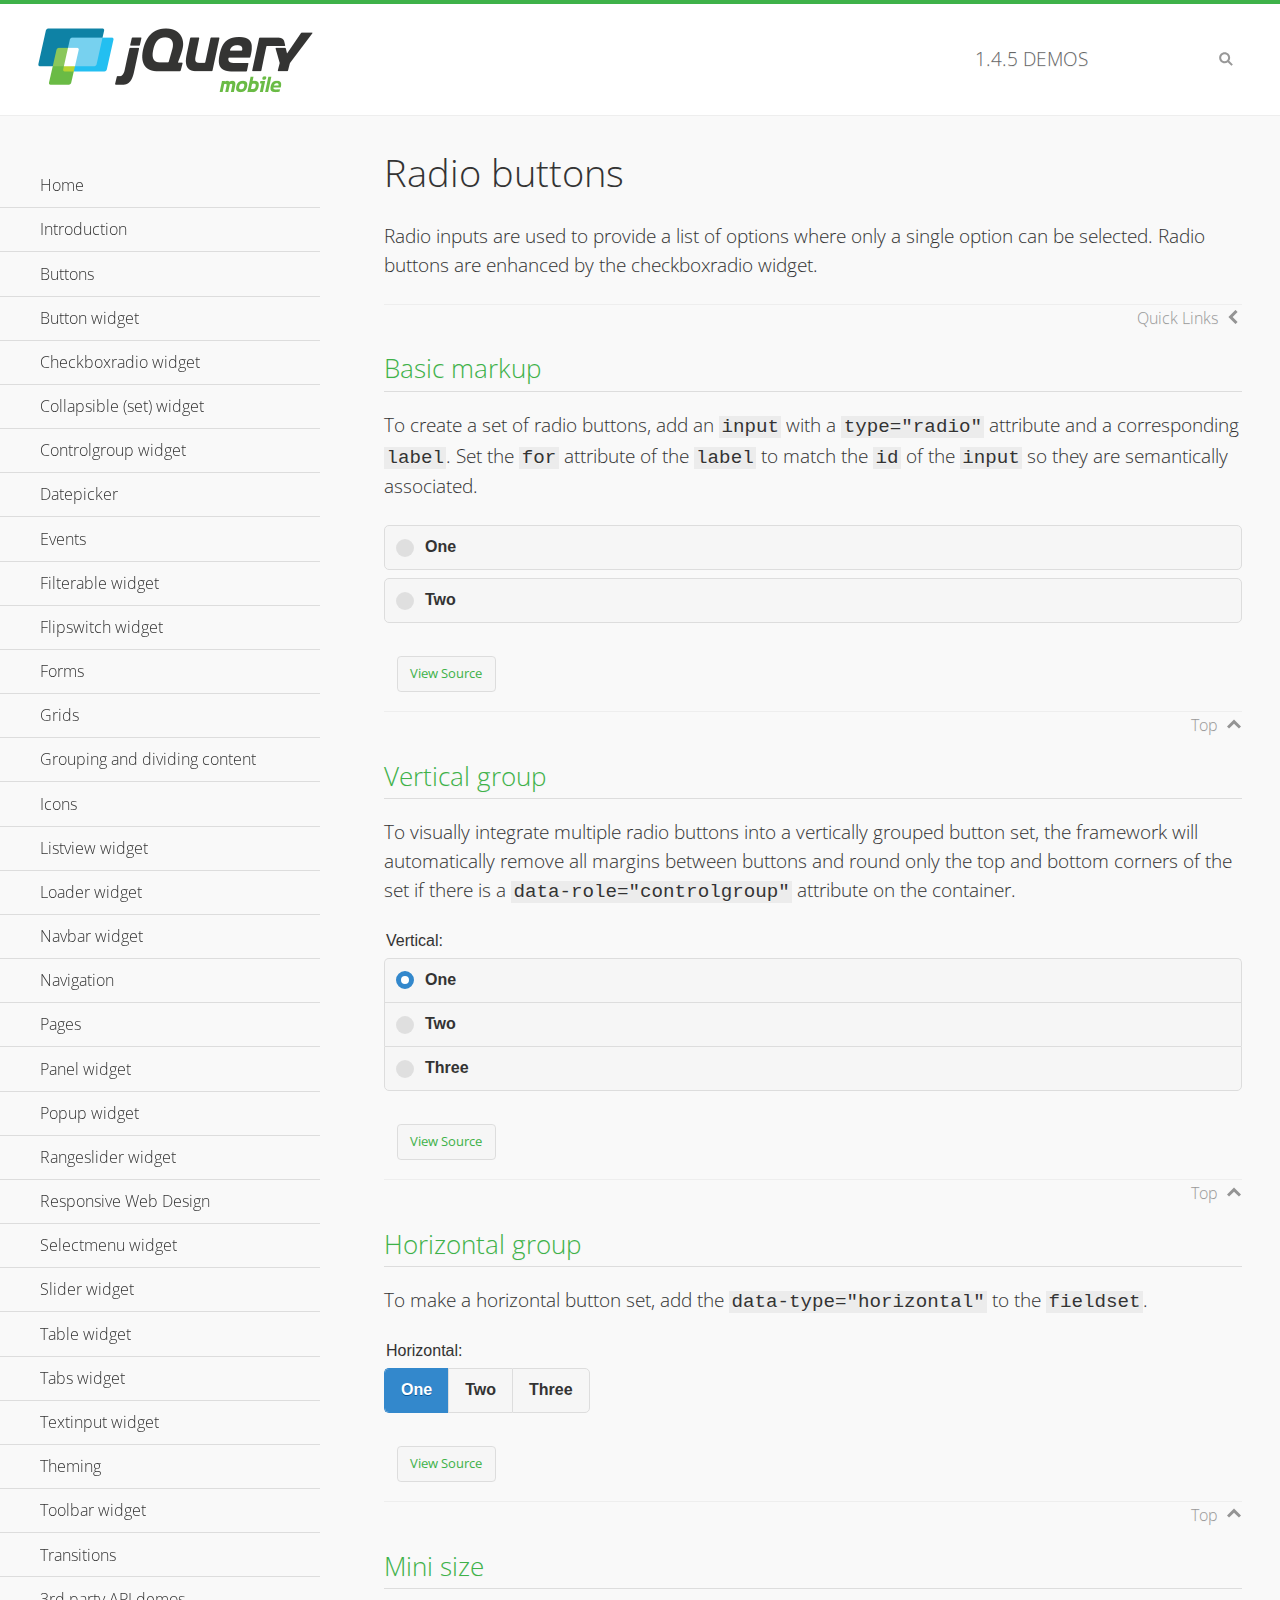
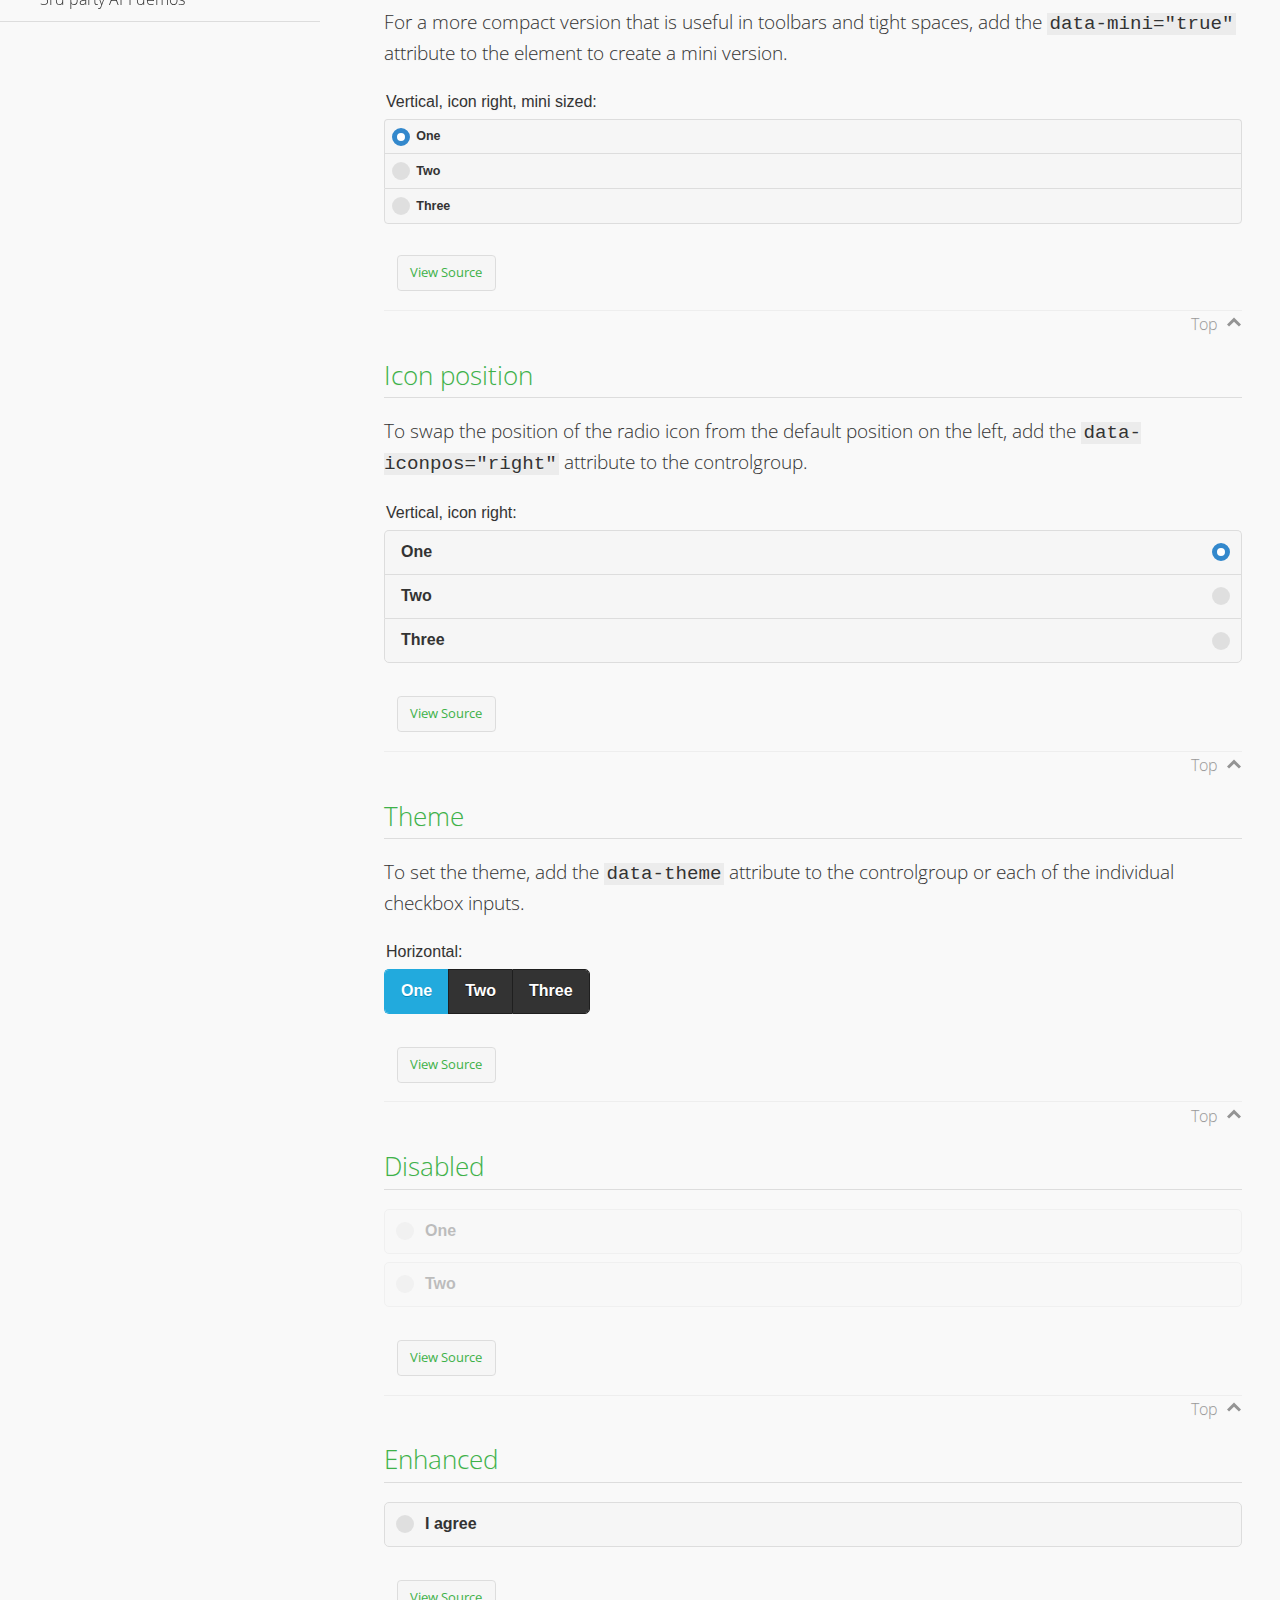
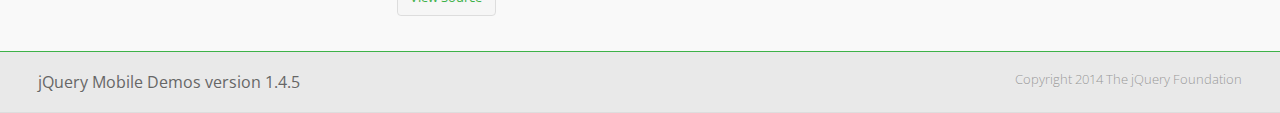
<file: Practica/jquery.mobile/demos/checkboxradio-radio/index.html>
<!DOCTYPE html>
<html>
<head>
	<meta charset="utf-8">
	<meta name="viewport" content="width=device-width, initial-scale=1">
	<title>Radio buttons - jQuery Mobile Demos</title>
	<link rel="shortcut icon" href="../favicon.ico">
	<link rel="stylesheet" href="http://fonts.googleapis.com/css?family=Open+Sans:300,400,700">
	<link rel="stylesheet" href="../css/themes/default/jquery.mobile-1.4.5.min.css">
	<link rel="stylesheet" href="../_assets/css/jqm-demos.css">
	<script src="../js/jquery.js"></script>
	<script src="../_assets/js/index.js"></script>
	<script src="../js/jquery.mobile-1.4.5.min.js"></script>
</head>
<body>
<div data-role="page" class="jqm-demos" data-quicklinks="true">

	<div data-role="header" class="jqm-header">
		<h2><a href="../" title="jQuery Mobile Demos home"><img src="../_assets/img/jquery-logo.png" alt="jQuery Mobile"></a></h2>
		<p><span class="jqm-version"></span> Demos</p>
		<a href="#" class="jqm-navmenu-link ui-btn ui-btn-icon-notext ui-corner-all ui-icon-bars ui-nodisc-icon ui-alt-icon ui-btn-left">Menu</a>
		<a href="#" class="jqm-search-link ui-btn ui-btn-icon-notext ui-corner-all ui-icon-search ui-nodisc-icon ui-alt-icon ui-btn-right">Search</a>
	</div><!-- /header -->

	<div role="main" class="ui-content jqm-content">

		<h1>Radio buttons</h1>

		<p>Radio inputs are used to provide a list of options where only a single option can be selected. Radio buttons are enhanced by the checkboxradio widget.</p>

		<h2>Basic markup</h2>

		<p>To create a set of radio buttons, add an <code>input</code> with a <code>type="radio"</code> attribute and a corresponding <code>label</code>. Set the <code>for</code> attribute of the <code>label</code> to match the <code>id</code> of the <code>input</code> so they are semantically associated.</p>

		<div data-demo-html="true">
			<form>
				<label>
					<input type="radio" name="radio-choice-0" id="radio-choice-0a">One
				</label>

				<label for="radio-choice-0b">Two</label>
				<input type="radio" name="radio-choice-0" id="radio-choice-0b" class="custom">
			</form>
		</div><!--/demo-html -->

		<h2>Vertical group</h2>

		<p>To visually integrate multiple radio buttons into a vertically grouped button set, the framework will automatically remove all margins between buttons and round only the top and bottom corners of the set if there is a <code> data-role="controlgroup"</code> attribute on the container.</p>

		<div data-demo-html="true">
			<form>
					<fieldset data-role="controlgroup">
					<legend>Vertical:</legend>
					<input type="radio" name="radio-choice-v-2" id="radio-choice-v-2a" value="on" checked="checked">
					<label for="radio-choice-v-2a">One</label>
					<input type="radio" name="radio-choice-v-2" id="radio-choice-v-2b" value="off">
					<label for="radio-choice-v-2b">Two</label>
					<input type="radio" name="radio-choice-v-2" id="radio-choice-v-2c" value="other">
					<label for="radio-choice-v-2c">Three</label>
				</fieldset>
			</form>
		</div><!--/demo-html -->

		<h2>Horizontal group</h2>

		<p>To make a horizontal button set, add the <code> data-type="horizontal"</code> to the <code>fieldset</code>.</p>

		<div data-demo-html="true">
			<form>
				<fieldset data-role="controlgroup" data-type="horizontal">
					<legend>Horizontal:</legend>
					<input type="radio" name="radio-choice-h-2" id="radio-choice-h-2a" value="on" checked="checked">
					<label for="radio-choice-h-2a">One</label>
					<input type="radio" name="radio-choice-h-2" id="radio-choice-h-2b" value="off">
					<label for="radio-choice-h-2b">Two</label>
					<input type="radio" name="radio-choice-h-2" id="radio-choice-h-2c" value="other">
					<label for="radio-choice-h-2c">Three</label>
				</fieldset>
			</form>
		</div><!--/demo-html -->

		<h2>Mini size</h2>

		<p>For a more compact version that is useful in toolbars and tight spaces, add the <code>data-mini="true"</code> attribute to the element to create a mini version. </p>

		<div data-demo-html="true">
			<form>
				<fieldset data-role="controlgroup" data-mini="true">
					<legend>Vertical, icon right, mini sized:</legend>
					<input type="radio" name="radio-choice-v-6" id="radio-choice-v-6a" value="on" checked="checked">
					<label for="radio-choice-v-6a">One</label>
					<input type="radio" name="radio-choice-v-6" id="radio-choice-v-6b" value="off">
					<label for="radio-choice-v-6b">Two</label>
					<input type="radio" name="radio-choice-v-6" id="radio-choice-v-6c" value="other">
					<label for="radio-choice-v-6c">Three</label>
				</fieldset>
			</form>
		</div><!--/demo-html -->

		<h2>Icon position</h2>

		<p>To swap the position of the radio icon from the default position on the left, add the <code>data-iconpos="right"</code> attribute to the controlgroup.</p>

		<div data-demo-html="true">
			<form>
				<fieldset data-role="controlgroup" data-iconpos="right">
					<legend>Vertical, icon right:</legend>
					<input type="radio" name="radio-choice-w-6" id="radio-choice-w-6a" value="on" checked="checked">
					<label for="radio-choice-w-6a">One</label>
					<input type="radio" name="radio-choice-w-6" id="radio-choice-w-6b" value="off">
					<label for="radio-choice-w-6b">Two</label>
					<input type="radio" name="radio-choice-w-6" id="radio-choice-w-6c" value="other">
					<label for="radio-choice-w-6c">Three</label>
				</fieldset>
			</form>
		</div><!--/demo-html -->

		<h2>Theme</h2>

		<p>To set the theme, add the <code>data-theme</code> attribute to the controlgroup or each of the individual checkbox inputs.</p>

		<div data-demo-html="true">
			<form>
				<fieldset data-role="controlgroup" data-theme="b" data-type="horizontal">
					<legend>Horizontal:</legend>
					<input type="radio" name="radio-choice-t-6" id="radio-choice-t-6a" value="on" checked="checked">
					<label for="radio-choice-t-6a">One</label>
					<input type="radio" name="radio-choice-t-6" id="radio-choice-t-6b" value="off">
					<label for="radio-choice-t-6b">Two</label>
					<input type="radio" name="radio-choice-t-6" id="radio-choice-t-6c" value="other">
					<label for="radio-choice-t-6c">Three</label>
				</fieldset>
			</form>
		</div><!--/demo-html -->

		<h2>Disabled</h2>

		<div data-demo-html="true">
			<form>
				<label>
					<input type="radio" name="radio-choice-7" id="radio-choice-7a" disabled="disabled">One
				</label>
				<label for="radio-choice-7b">Two</label>
				<input type="radio" name="radio-choice-7" id="radio-choice-7b" disabled="disabled">
			</form>
		</div><!--/demo-html -->

		<h2>Enhanced</h2>

		<div data-demo-html="true">
			<div class="ui-radio">
				<label for="radio-enhanced" class="ui-btn ui-corner-all ui-btn-inherit ui-btn-icon-left ui-radio-off">I agree</label>
				<input type="radio" name="radio-enhanced" id="radio-enhanced" data-enhanced="true">
			</div>
		</div><!--/demo-html -->

	</div><!-- /content -->
	    <div data-role="panel" class="jqm-navmenu-panel" data-position="left" data-display="overlay" data-theme="a">
	    	<ul class="jqm-list ui-alt-icon ui-nodisc-icon">
<li data-filtertext="demos homepage" data-icon="home"><a href=".././">Home</a></li>
<li data-filtertext="introduction overview getting started"><a href="../intro/" data-ajax="false">Introduction</a></li>
<li data-filtertext="buttons button markup buttonmarkup method anchor link button element"><a href="../button-markup/" data-ajax="false">Buttons</a></li>
<li data-filtertext="form button widget input button submit reset"><a href="../button/" data-ajax="false">Button widget</a></li>
<li data-role="collapsible" data-enhanced="true" data-collapsed-icon="carat-d" data-expanded-icon="carat-u" data-iconpos="right" data-inset="false" class="ui-collapsible ui-collapsible-themed-content ui-collapsible-collapsed">
	<h3 class="ui-collapsible-heading ui-collapsible-heading-collapsed">
		<a href="#" class="ui-collapsible-heading-toggle ui-btn ui-btn-icon-right ui-btn-inherit ui-icon-carat-d">
		    Checkboxradio widget<span class="ui-collapsible-heading-status"> click to expand contents</span>
		</a>
	</h3>
	<div class="ui-collapsible-content ui-body-inherit ui-collapsible-content-collapsed" aria-hidden="true">
		<ul>
			<li data-filtertext="form checkboxradio widget checkbox input checkboxes controlgroups"><a href="../checkboxradio-checkbox/" data-ajax="false">Checkboxes</a></li>
			<li data-filtertext="form checkboxradio widget radio input radio buttons controlgroups"><a href="../checkboxradio-radio/" data-ajax="false">Radio buttons</a></li>
		</ul>
	</div>
</li>
<li data-role="collapsible" data-enhanced="true" data-collapsed-icon="carat-d" data-expanded-icon="carat-u" data-iconpos="right" data-inset="false" class="ui-collapsible ui-collapsible-themed-content ui-collapsible-collapsed">
	<h3 class="ui-collapsible-heading ui-collapsible-heading-collapsed">
		<a href="#" class="ui-collapsible-heading-toggle ui-btn ui-btn-icon-right ui-btn-inherit ui-icon-carat-d">
			Collapsible (set) widget<span class="ui-collapsible-heading-status"> click to expand contents</span>
		</a>
	</h3>
	<div class="ui-collapsible-content ui-body-inherit ui-collapsible-content-collapsed" aria-hidden="true">
		<ul>
			<li data-filtertext="collapsibles content formatting"><a href="../collapsible/" data-ajax="false">Collapsible</a></li>
			<li data-filtertext="dynamic collapsible set accordion append expand"><a href="../collapsible-dynamic/" data-ajax="false">Dynamic collapsibles</a></li>
			<li data-filtertext="accordions collapsible set widget content formatting grouped collapsibles"><a href="../collapsibleset/" data-ajax="false">Collapsible set</a></li>
		</ul>
	</div>
</li>
<li data-role="collapsible" data-enhanced="true" data-collapsed-icon="carat-d" data-expanded-icon="carat-u" data-iconpos="right" data-inset="false" class="ui-collapsible ui-collapsible-themed-content ui-collapsible-collapsed">
	<h3 class="ui-collapsible-heading ui-collapsible-heading-collapsed">
		<a href="#" class="ui-collapsible-heading-toggle ui-btn ui-btn-icon-right ui-btn-inherit ui-icon-carat-d">
			Controlgroup widget<span class="ui-collapsible-heading-status"> click to expand contents</span>
		</a>
	</h3>
	<div class="ui-collapsible-content ui-body-inherit ui-collapsible-content-collapsed" aria-hidden="true">
		<ul>
			<li data-filtertext="controlgroups selectmenu checkboxradio input grouped buttons horizontal vertical"><a href="../controlgroup/" data-ajax="false">Controlgroup</a></li>
			<li data-filtertext="dynamic controlgroup dynamically add buttons"><a href="../controlgroup-dynamic/" data-ajax="false">Dynamic controlgroups</a></li>
		</ul>
	</div>
</li>
<li data-filtertext="form datepicker widget date input"><a href="../datepicker/" data-ajax="false">Datepicker</a></li>
<li data-role="collapsible" data-enhanced="true" data-collapsed-icon="carat-d" data-expanded-icon="carat-u" data-iconpos="right" data-inset="false" class="ui-collapsible ui-collapsible-themed-content ui-collapsible-collapsed">
	<h3 class="ui-collapsible-heading ui-collapsible-heading-collapsed">
		<a href="#" class="ui-collapsible-heading-toggle ui-btn ui-btn-icon-right ui-btn-inherit ui-icon-carat-d">
			Events<span class="ui-collapsible-heading-status"> click to expand contents</span>
		</a>
	</h3>
	<div class="ui-collapsible-content ui-body-inherit ui-collapsible-content-collapsed" aria-hidden="true">
		<ul>
			<li data-filtertext="swipe to delete list items listviews swipe events"><a href="../swipe-list/" data-ajax="false">Swipe list items</a></li>
			<li data-filtertext="swipe to navigate swipe page navigation swipe events"><a href="../swipe-page/" data-ajax="false">Swipe page navigation</a></li>
		</ul>
	</div>
</li>
<li data-filtertext="filterable filter elements sorting searching listview table"><a href="../filterable/" data-ajax="false">Filterable widget</a></li>
<li data-filtertext="form flipswitch widget flip toggle switch binary select checkbox input"><a href="../flipswitch/" data-ajax="false">Flipswitch widget</a></li>
<li data-role="collapsible" data-enhanced="true" data-collapsed-icon="carat-d" data-expanded-icon="carat-u" data-iconpos="right" data-inset="false" class="ui-collapsible ui-collapsible-themed-content ui-collapsible-collapsed">
	<h3 class="ui-collapsible-heading ui-collapsible-heading-collapsed">
		<a href="#" class="ui-collapsible-heading-toggle ui-btn ui-btn-icon-right ui-btn-inherit ui-icon-carat-d">
			Forms<span class="ui-collapsible-heading-status"> click to expand contents</span>
		</a>
	</h3>
	<div class="ui-collapsible-content ui-body-inherit ui-collapsible-content-collapsed" aria-hidden="true">
		<ul>
			<li data-filtertext="forms text checkbox radio range button submit reset inputs selects textarea slider flipswitch label form elements"><a href="../forms/" data-ajax="false">Forms</a></li>
			<li data-filtertext="form hide labels hidden accessible ui-hidden-accessible forms"><a href="../forms-label-hidden-accessible/" data-ajax="false">Hide labels</a></li>
			<li data-filtertext="form field containers fieldcontain ui-field-contain forms"><a href="../forms-field-contain/" data-ajax="false">Field containers</a></li>
			<li data-filtertext="forms disabled form elements"><a href="../forms-disabled/" data-ajax="false">Forms disabled</a></li>
			<li data-filtertext="forms gallery examples overview forms text checkbox radio range button submit reset inputs selects textarea slider flipswitch label form elements"><a href="../forms-gallery/" data-ajax="false">Forms gallery</a></li>
		</ul>
	</div>
</li>
<li data-role="collapsible" data-enhanced="true" data-collapsed-icon="carat-d" data-expanded-icon="carat-u" data-iconpos="right" data-inset="false" class="ui-collapsible ui-collapsible-themed-content ui-collapsible-collapsed">
	<h3 class="ui-collapsible-heading ui-collapsible-heading-collapsed">
		<a href="#" class="ui-collapsible-heading-toggle ui-btn ui-btn-icon-right ui-btn-inherit ui-icon-carat-d">
			Grids<span class="ui-collapsible-heading-status"> click to expand contents</span>
		</a>
	</h3>
	<div class="ui-collapsible-content ui-body-inherit ui-collapsible-content-collapsed" aria-hidden="true">
		<ul>
			<li data-filtertext="grids columns blocks content formatting rwd responsive css framework"><a href="../grids/" data-ajax="false">Grids</a></li>
			<li data-filtertext="buttons in grids css framework"><a href="../grids-buttons/" data-ajax="false">Buttons in grids</a></li>
			<li data-filtertext="custom responsive grids rwd css framework"><a href="../grids-custom-responsive/" data-ajax="false">Custom responsive grids</a></li>
		</ul>
	</div>
</li>
<li data-filtertext="blocks content formatting sections heading"><a href="../body-bar-classes/" data-ajax="false">Grouping and dividing content</a></li>
<li data-role="collapsible" data-enhanced="true" data-collapsed-icon="carat-d" data-expanded-icon="carat-u" data-iconpos="right" data-inset="false" class="ui-collapsible ui-collapsible-themed-content ui-collapsible-collapsed">
	<h3 class="ui-collapsible-heading ui-collapsible-heading-collapsed">
		<a href="#" class="ui-collapsible-heading-toggle ui-btn ui-btn-icon-right ui-btn-inherit ui-icon-carat-d">
			Icons<span class="ui-collapsible-heading-status"> click to expand contents</span>
		</a>
	</h3>
	<div class="ui-collapsible-content ui-body-inherit ui-collapsible-content-collapsed" aria-hidden="true">
		<ul>
			<li data-filtertext="button icons svg disc alt custom icon position"><a href="../icons/" data-ajax="false">Icons</a></li>
			<li data-filtertext=""><a href="../icons-grunticon/" data-ajax="false">Grunticon loader</a></li>
		</ul>
	</div>
</li>
<li data-role="collapsible" data-enhanced="true" data-collapsed-icon="carat-d" data-expanded-icon="carat-u" data-iconpos="right" data-inset="false" class="ui-collapsible ui-collapsible-themed-content ui-collapsible-collapsed">
	<h3 class="ui-collapsible-heading ui-collapsible-heading-collapsed">
		<a href="#" class="ui-collapsible-heading-toggle ui-btn ui-btn-icon-right ui-btn-inherit ui-icon-carat-d">
			Listview widget<span class="ui-collapsible-heading-status"> click to expand contents</span>
		</a>
	</h3>
	<div class="ui-collapsible-content ui-body-inherit ui-collapsible-content-collapsed" aria-hidden="true">
		<ul>
			<li data-filtertext="listview widget thumbnails icons nested split button collapsible ul ol"><a href="../listview/" data-ajax="false">Listview</a></li>
			<li data-filtertext="autocomplete filterable reveal listview filtertextbeforefilter placeholder"><a href="../listview-autocomplete/" data-ajax="false">Listview autocomplete</a></li>
			<li data-filtertext="autocomplete filterable reveal listview remote data filtertextbeforefilter placeholder"><a href="../listview-autocomplete-remote/" data-ajax="false">Listview autocomplete remote data</a></li>
			<li data-filtertext="autodividers anchor jump scroll linkbars listview lists ul ol"><a href="../listview-autodividers-linkbar/" data-ajax="false">Listview autodividers linkbar</a></li>
			<li data-filtertext="listview autodividers selector autodividersselector lists ul ol"><a href="../listview-autodividers-selector/" data-ajax="false">Listview autodividers selector</a></li>
			<li data-filtertext="listview nested list items"><a href="../listview-nested-lists/" data-ajax="false">Nested Listviews</a></li>
			<li data-filtertext="listview collapsible list items flat"><a href="../listview-collapsible-item-flat/" data-ajax="false">Listview collapsible list items (flat)</a></li>
			<li data-filtertext="listview collapsible list indented"><a href="../listview-collapsible-item-indented/" data-ajax="false">Listview collapsible list items (indented)</a></li>
			<li data-filtertext="grid listview responsive grids responsive listviews lists ul"><a href="../listview-grid/" data-ajax="false">Listview responsive grid</a></li>
		</ul>
	</div>
</li>
<li data-filtertext="loader widget page loading navigation overlay spinner"><a href="../loader/" data-ajax="false">Loader widget</a></li>
<li data-filtertext="navbar widget navmenu toolbars header footer"><a href="../navbar/" data-ajax="false">Navbar widget</a></li>
<li data-role="collapsible" data-enhanced="true" data-collapsed-icon="carat-d" data-expanded-icon="carat-u" data-iconpos="right" data-inset="false" class="ui-collapsible ui-collapsible-themed-content ui-collapsible-collapsed">
	<h3 class="ui-collapsible-heading ui-collapsible-heading-collapsed">
		<a href="#" class="ui-collapsible-heading-toggle ui-btn ui-btn-icon-right ui-btn-inherit ui-icon-carat-d">
			Navigation<span class="ui-collapsible-heading-status"> click to expand contents</span>
		</a>
	</h3>
	<div class="ui-collapsible-content ui-body-inherit ui-collapsible-content-collapsed" aria-hidden="true">
		<ul>
			<li data-filtertext="ajax navigation navigate widget history event method"><a href="../navigation/" data-ajax="false">Navigation</a></li>
			<li data-filtertext="linking pages page links navigation ajax prefetch cache"><a href="../navigation-linking-pages/" data-ajax="false">Linking pages</a></li>
			<!-- <li data-filtertext="php redirect server redirection server-side navigation"><a href="../navigation-php-redirect/" data-ajax="false">PHP redirect demo</a></li>-->
			<li data-filtertext="navigation redirection hash query"><a href="../navigation-hash-processing/" data-ajax="false">Hash processing demo</a></li>
			<li data-filtertext="navigation redirection hash query"><a href="../page-events/" data-ajax="false">Page Navigation Events</a></li>
		</ul>
	</div>
</li>
<li data-role="collapsible" data-enhanced="true" data-collapsed-icon="carat-d" data-expanded-icon="carat-u" data-iconpos="right" data-inset="false" class="ui-collapsible ui-collapsible-themed-content ui-collapsible-collapsed">
	<h3 class="ui-collapsible-heading ui-collapsible-heading-collapsed">
		<a href="#" class="ui-collapsible-heading-toggle ui-btn ui-btn-icon-right ui-btn-inherit ui-icon-carat-d">
			Pages<span class="ui-collapsible-heading-status"> click to expand contents</span>
		</a>
	</h3>
	<div class="ui-collapsible-content ui-body-inherit ui-collapsible-content-collapsed" aria-hidden="true">
		<ul>
			<li data-filtertext="pages page widget ajax navigation"><a href="../pages/" data-ajax="false">Pages</a></li>
			<li data-filtertext="single page"><a href="../pages-single-page/" data-ajax="false">Single page</a></li>
			<li data-filtertext="multipage multi-page page"><a href="../pages-multi-page/" data-ajax="false">Multi-page template</a></li>
			<li data-filtertext="dialog page widget modal popup"><a href="../pages-dialog/" data-ajax="false">Dialog page</a></li>
		</ul>
	</div>
</li>
<li data-role="collapsible" data-enhanced="true" data-collapsed-icon="carat-d" data-expanded-icon="carat-u" data-iconpos="right" data-inset="false" class="ui-collapsible ui-collapsible-themed-content ui-collapsible-collapsed">
	<h3 class="ui-collapsible-heading ui-collapsible-heading-collapsed">
		<a href="#" class="ui-collapsible-heading-toggle ui-btn ui-btn-icon-right ui-btn-inherit ui-icon-carat-d">
			Panel widget<span class="ui-collapsible-heading-status"> click to expand contents</span>
		</a>
	</h3>
	<div class="ui-collapsible-content ui-body-inherit ui-collapsible-content-collapsed" aria-hidden="true">
		<ul>
			<li data-filtertext="panel widget sliding panels reveal push overlay responsive"><a href="../panel/" data-ajax="false">Panel</a></li>
			<li data-filtertext=""><a href="../panel-external/" data-ajax="false">External panels</a></li>
			<li data-filtertext="panel "><a href="../panel-fixed/" data-ajax="false">Fixed panels</a></li>
			<li data-filtertext="panel slide panels sliding panels shadow rwd responsive breakpoint"><a href="../panel-responsive/" data-ajax="false">Panels responsive</a></li>
			<li data-filtertext="panel custom style custom panel width reveal shadow listview panel styling page background wrapper"><a href="../panel-styling/" data-ajax="false">Custom panel style</a></li>
			<li data-filtertext="panel open on swipe"><a href="../panel-swipe-open/" data-ajax="false">Panel open on swipe</a></li>
			<li data-filtertext="panels outside page internal external toolbars"><a href="../panel-external-internal/" data-ajax="false">Panel external and internal</a></li>
		</ul>
	</div>
</li>
<li data-role="collapsible" data-enhanced="true" data-collapsed-icon="carat-d" data-expanded-icon="carat-u" data-iconpos="right" data-inset="false" class="ui-collapsible ui-collapsible-themed-content ui-collapsible-collapsed">
	<h3 class="ui-collapsible-heading ui-collapsible-heading-collapsed">
		<a href="#" class="ui-collapsible-heading-toggle ui-btn ui-btn-icon-right ui-btn-inherit ui-icon-carat-d">
			Popup widget<span class="ui-collapsible-heading-status"> click to expand contents</span>
		</a>
	</h3>
	<div class="ui-collapsible-content ui-body-inherit ui-collapsible-content-collapsed" aria-hidden="true">
		<ul>
			<li data-filtertext="popup widget popups dialog modal transition tooltip lightbox form overlay screen flip pop fade transition"><a href="../popup/" data-ajax="false">Popup</a></li>
			<li data-filtertext="popup alignment position"><a href="../popup-alignment/" data-ajax="false">Popup alignment</a></li>
			<li data-filtertext="popup arrow size popups popover"><a href="../popup-arrow-size/" data-ajax="false">Popup arrow size</a></li>
			<li data-filtertext="dynamic popups popup images lightbox"><a href="../popup-dynamic/" data-ajax="false">Dynamic popups</a></li>
			<li data-filtertext="popups with iframes scaling"><a href="../popup-iframe/" data-ajax="false">Popups with iframes</a></li>
			<li data-filtertext="popup image scaling"><a href="../popup-image-scaling/" data-ajax="false">Popup image scaling</a></li>
			<li data-filtertext="external popup outside multi-page"><a href="../popup-outside-multipage/" data-ajax="false">Popup outside multi-page</a></li>
		</ul>
	</div>
</li>
<li data-filtertext="form rangeslider widget dual sliders dual handle sliders range input"><a href="../rangeslider/" data-ajax="false">Rangeslider widget</a></li>
<li data-filtertext="responsive web design rwd adaptive progressive enhancement PE accessible mobile breakpoints media query media queries"><a href="../rwd/" data-ajax="false">Responsive Web Design</a></li>
<li data-role="collapsible" data-enhanced="true" data-collapsed-icon="carat-d" data-expanded-icon="carat-u" data-iconpos="right" data-inset="false" class="ui-collapsible ui-collapsible-themed-content ui-collapsible-collapsed">
	<h3 class="ui-collapsible-heading ui-collapsible-heading-collapsed">
		<a href="#" class="ui-collapsible-heading-toggle ui-btn ui-btn-icon-right ui-btn-inherit ui-icon-carat-d">
			Selectmenu widget<span class="ui-collapsible-heading-status"> click to expand contents</span>
		</a>
	</h3>
	<div class="ui-collapsible-content ui-body-inherit ui-collapsible-content-collapsed" aria-hidden="true">
		<ul>
			<li data-filtertext="form selectmenu widget select input custom select menu selects"><a href="../selectmenu/" data-ajax="false">Selectmenu</a></li>
			<li data-filtertext="form custom select menu selectmenu widget custom menu option optgroup multiple selects"><a href="../selectmenu-custom/" data-ajax="false">Custom select menu</a></li>
			<li data-filtertext="filterable select filter popup dialog"><a href="../selectmenu-custom-filter/" data-ajax="false">Custom select menu with filter</a></li>
		</ul>
	</div>
</li>
<li data-role="collapsible" data-enhanced="true" data-collapsed-icon="carat-d" data-expanded-icon="carat-u" data-iconpos="right" data-inset="false" class="ui-collapsible ui-collapsible-themed-content ui-collapsible-collapsed">
	<h3 class="ui-collapsible-heading ui-collapsible-heading-collapsed">
		<a href="#" class="ui-collapsible-heading-toggle ui-btn ui-btn-icon-right ui-btn-inherit ui-icon-carat-d">
			Slider widget<span class="ui-collapsible-heading-status"> click to expand contents</span>
		</a>
	</h3>
	<div class="ui-collapsible-content ui-body-inherit ui-collapsible-content-collapsed" aria-hidden="true">
		<ul>
			<li data-filtertext="form slider widget range input single sliders"><a href="../slider/" data-ajax="false">Slider</a></li>
			<li data-filtertext="form slider widget flipswitch slider binary select flip toggle switch"><a href="../slider-flipswitch/" data-ajax="false">Slider flip toggle switch</a></li>
			<li data-filtertext="form slider tooltip handle value input range sliders"><a href="../slider-tooltip/" data-ajax="false">Slider tooltip</a></li>
		</ul>
	</div>
</li>
<li data-role="collapsible" data-enhanced="true" data-collapsed-icon="carat-d" data-expanded-icon="carat-u" data-iconpos="right" data-inset="false" class="ui-collapsible ui-collapsible-themed-content ui-collapsible-collapsed">
	<h3 class="ui-collapsible-heading ui-collapsible-heading-collapsed">
		<a href="#" class="ui-collapsible-heading-toggle ui-btn ui-btn-icon-right ui-btn-inherit ui-icon-carat-d">
			Table widget<span class="ui-collapsible-heading-status"> click to expand contents</span>
		</a>
	</h3>
	<div class="ui-collapsible-content ui-body-inherit ui-collapsible-content-collapsed" aria-hidden="true">
		<ul>
			<li data-filtertext="table widget reflow column toggle th td responsive tables rwd hide show tabular"><a href="../table-column-toggle/" data-ajax="false">Table Column Toggle</a></li>
			<li data-filtertext="table column toggle phone comparison demo"><a href="../table-column-toggle-example/" data-ajax="false">Table Column Toggle demo</a></li>
			<li data-filtertext="responsive tables table column toggle heading groups rwd breakpoint"><a href="../table-column-toggle-heading-groups/" data-ajax="false">Table Column Toggle heading groups</a></li>
			<li data-filtertext="responsive tables table column toggle hide rwd breakpoint customization options"><a href="../table-column-toggle-options/" data-ajax="false">Table Column Toggle options</a></li>
			<li data-filtertext="table reflow th td responsive rwd columns tabular"><a href="../table-reflow/" data-ajax="false">Table Reflow</a></li>
			<li data-filtertext="responsive tables table reflow heading groups rwd breakpoint"><a href="../table-reflow-heading-groups/" data-ajax="false">Table Reflow heading groups</a></li>
			<li data-filtertext="responsive tables table reflow stripes strokes table style"><a href="../table-reflow-stripes-strokes/" data-ajax="false">Table Reflow stripes and strokes</a></li>
			<li data-filtertext="responsive tables table reflow stack custom styles"><a href="../table-reflow-styling/" data-ajax="false">Table Reflow custom styles</a></li>
		</ul>
	</div>
</li>
<li data-filtertext="ui tabs widget"><a href="../tabs/" data-ajax="false">Tabs widget</a></li>
<li data-filtertext="form textinput widget text input textarea number date time tel email file color password"><a href="../textinput/" data-ajax="false">Textinput widget</a></li>
<li data-role="collapsible" data-enhanced="true" data-collapsed-icon="carat-d" data-expanded-icon="carat-u" data-iconpos="right" data-inset="false" class="ui-collapsible ui-collapsible-themed-content ui-collapsible-collapsed">
	<h3 class="ui-collapsible-heading ui-collapsible-heading-collapsed">
		<a href="#" class="ui-collapsible-heading-toggle ui-btn ui-btn-icon-right ui-btn-inherit ui-icon-carat-d">
			Theming<span class="ui-collapsible-heading-status"> click to expand contents</span>
		</a>
	</h3>
	<div class="ui-collapsible-content ui-body-inherit ui-collapsible-content-collapsed" aria-hidden="true">
		<ul>
			<li data-filtertext="default theme swatches theming style css"><a href="../theme-default/" data-ajax="false">Default theme</a></li>
			<li data-filtertext="classic theme old theme swatches theming style css"><a href="../theme-classic/" data-ajax="false">Classic theme</a></li>
		</ul>
	</div>
</li>
<li data-role="collapsible" data-enhanced="true" data-collapsed-icon="carat-d" data-expanded-icon="carat-u" data-iconpos="right" data-inset="false" class="ui-collapsible ui-collapsible-themed-content ui-collapsible-collapsed">
	<h3 class="ui-collapsible-heading ui-collapsible-heading-collapsed">
		<a href="#" class="ui-collapsible-heading-toggle ui-btn ui-btn-icon-right ui-btn-inherit ui-icon-carat-d">
			Toolbar widget<span class="ui-collapsible-heading-status"> click to expand contents</span>
		</a>
	</h3>
	<div class="ui-collapsible-content ui-body-inherit ui-collapsible-content-collapsed" aria-hidden="true">
		<ul>
			<li data-filtertext="toolbar widget header footer toolbars fixed fullscreen external sections"><a href="../toolbar/" data-ajax="false">Toolbar</a></li>
			<li data-filtertext="dynamic toolbars dynamically add toolbar header footer"><a href="../toolbar-dynamic/" data-ajax="false">Dynamic toolbars</a></li>
			<li data-filtertext="external toolbars header footer"><a href="../toolbar-external/" data-ajax="false">External toolbars</a></li>
			<li data-filtertext="fixed toolbars header footer"><a href="../toolbar-fixed/" data-ajax="false">Fixed toolbars</a></li>
			<li data-filtertext="fixed fullscreen toolbars header footer"><a href="../toolbar-fixed-fullscreen/" data-ajax="false">Fullscreen toolbars</a></li>
			<li data-filtertext="external fixed toolbars header footer"><a href="../toolbar-fixed-external/" data-ajax="false">Fixed external toolbars</a></li>
			<li data-filtertext="external persistent toolbars header footer navbar navmenu"><a href="../toolbar-fixed-persistent/" data-ajax="false">Persistent toolbars</a></li>
			<li data-filtertext="external ajax optimized toolbars persistent toolbars header footer navbar"><a href="../toolbar-fixed-persistent-optimized/" data-ajax="false">Ajax optimized toolbars</a></li>
			<li data-filtertext="form in toolbars header footer"><a href="../toolbar-fixed-forms/" data-ajax="false">Form in toolbar</a></li>
		</ul>
	</div>
</li>
<li data-filtertext="page transitions animated pages popup navigation flip slide fade pop"><a href="../transitions/" data-ajax="false">Transitions</a></li>
<li data-role="collapsible" data-enhanced="true" data-collapsed-icon="carat-d" data-expanded-icon="carat-u" data-iconpos="right" data-inset="false" class="ui-collapsible ui-collapsible-themed-content ui-collapsible-collapsed">
	<h3 class="ui-collapsible-heading ui-collapsible-heading-collapsed">
		<a href="#" class="ui-collapsible-heading-toggle ui-btn ui-btn-icon-right ui-btn-inherit ui-icon-carat-d">
			3rd party API demos<span class="ui-collapsible-heading-status"> click to expand contents</span>
		</a>
	</h3>
	<div class="ui-collapsible-content ui-body-inherit ui-collapsible-content-collapsed" aria-hidden="true">
		<ul>
			<li data-filtertext="backbone requirejs navigation router"><a href="../backbone-requirejs/" data-ajax="false">Backbone RequireJS</a></li>
			<li data-filtertext="google maps geolocation demo"><a href="../map-geolocation/" data-ajax="false">Google Maps geolocation</a></li>
			<li data-filtertext="google maps hybrid"><a href="../map-list-toggle/" data-ajax="false">Google Maps list toggle</a></li>
		</ul>
	</div>
</li>



		     </ul>
		</div><!-- /panel -->


	<div data-role="footer" data-position="fixed" data-tap-toggle="false" class="jqm-footer">
		<p>jQuery Mobile Demos version <span class="jqm-version"></span></p>
		<p>Copyright 2014 The jQuery Foundation</p>
	</div><!-- /footer -->
	<!-- TODO: This should become an external panel so we can add input to markup (unique ID) -->
    <div data-role="panel" class="jqm-search-panel" data-position="right" data-display="overlay" data-theme="a">
		<div class="jqm-search">
			<ul class="jqm-list" data-filter-placeholder="Search demos..." data-filter-reveal="true">
<li data-filtertext="demos homepage" data-icon="home"><a href=".././">Home</a></li>
<li data-filtertext="introduction overview getting started"><a href="../intro/" data-ajax="false">Introduction</a></li>
<li data-filtertext="buttons button markup buttonmarkup method anchor link button element"><a href="../button-markup/" data-ajax="false">Buttons</a></li>
<li data-filtertext="form button widget input button submit reset"><a href="../button/" data-ajax="false">Button widget</a></li>
<li data-role="collapsible" data-enhanced="true" data-collapsed-icon="carat-d" data-expanded-icon="carat-u" data-iconpos="right" data-inset="false" class="ui-collapsible ui-collapsible-themed-content ui-collapsible-collapsed">
	<h3 class="ui-collapsible-heading ui-collapsible-heading-collapsed">
		<a href="#" class="ui-collapsible-heading-toggle ui-btn ui-btn-icon-right ui-btn-inherit ui-icon-carat-d">
		    Checkboxradio widget<span class="ui-collapsible-heading-status"> click to expand contents</span>
		</a>
	</h3>
	<div class="ui-collapsible-content ui-body-inherit ui-collapsible-content-collapsed" aria-hidden="true">
		<ul>
			<li data-filtertext="form checkboxradio widget checkbox input checkboxes controlgroups"><a href="../checkboxradio-checkbox/" data-ajax="false">Checkboxes</a></li>
			<li data-filtertext="form checkboxradio widget radio input radio buttons controlgroups"><a href="../checkboxradio-radio/" data-ajax="false">Radio buttons</a></li>
		</ul>
	</div>
</li>
<li data-role="collapsible" data-enhanced="true" data-collapsed-icon="carat-d" data-expanded-icon="carat-u" data-iconpos="right" data-inset="false" class="ui-collapsible ui-collapsible-themed-content ui-collapsible-collapsed">
	<h3 class="ui-collapsible-heading ui-collapsible-heading-collapsed">
		<a href="#" class="ui-collapsible-heading-toggle ui-btn ui-btn-icon-right ui-btn-inherit ui-icon-carat-d">
			Collapsible (set) widget<span class="ui-collapsible-heading-status"> click to expand contents</span>
		</a>
	</h3>
	<div class="ui-collapsible-content ui-body-inherit ui-collapsible-content-collapsed" aria-hidden="true">
		<ul>
			<li data-filtertext="collapsibles content formatting"><a href="../collapsible/" data-ajax="false">Collapsible</a></li>
			<li data-filtertext="dynamic collapsible set accordion append expand"><a href="../collapsible-dynamic/" data-ajax="false">Dynamic collapsibles</a></li>
			<li data-filtertext="accordions collapsible set widget content formatting grouped collapsibles"><a href="../collapsibleset/" data-ajax="false">Collapsible set</a></li>
		</ul>
	</div>
</li>
<li data-role="collapsible" data-enhanced="true" data-collapsed-icon="carat-d" data-expanded-icon="carat-u" data-iconpos="right" data-inset="false" class="ui-collapsible ui-collapsible-themed-content ui-collapsible-collapsed">
	<h3 class="ui-collapsible-heading ui-collapsible-heading-collapsed">
		<a href="#" class="ui-collapsible-heading-toggle ui-btn ui-btn-icon-right ui-btn-inherit ui-icon-carat-d">
			Controlgroup widget<span class="ui-collapsible-heading-status"> click to expand contents</span>
		</a>
	</h3>
	<div class="ui-collapsible-content ui-body-inherit ui-collapsible-content-collapsed" aria-hidden="true">
		<ul>
			<li data-filtertext="controlgroups selectmenu checkboxradio input grouped buttons horizontal vertical"><a href="../controlgroup/" data-ajax="false">Controlgroup</a></li>
			<li data-filtertext="dynamic controlgroup dynamically add buttons"><a href="../controlgroup-dynamic/" data-ajax="false">Dynamic controlgroups</a></li>
		</ul>
	</div>
</li>
<li data-filtertext="form datepicker widget date input"><a href="../datepicker/" data-ajax="false">Datepicker</a></li>
<li data-role="collapsible" data-enhanced="true" data-collapsed-icon="carat-d" data-expanded-icon="carat-u" data-iconpos="right" data-inset="false" class="ui-collapsible ui-collapsible-themed-content ui-collapsible-collapsed">
	<h3 class="ui-collapsible-heading ui-collapsible-heading-collapsed">
		<a href="#" class="ui-collapsible-heading-toggle ui-btn ui-btn-icon-right ui-btn-inherit ui-icon-carat-d">
			Events<span class="ui-collapsible-heading-status"> click to expand contents</span>
		</a>
	</h3>
	<div class="ui-collapsible-content ui-body-inherit ui-collapsible-content-collapsed" aria-hidden="true">
		<ul>
			<li data-filtertext="swipe to delete list items listviews swipe events"><a href="../swipe-list/" data-ajax="false">Swipe list items</a></li>
			<li data-filtertext="swipe to navigate swipe page navigation swipe events"><a href="../swipe-page/" data-ajax="false">Swipe page navigation</a></li>
		</ul>
	</div>
</li>
<li data-filtertext="filterable filter elements sorting searching listview table"><a href="../filterable/" data-ajax="false">Filterable widget</a></li>
<li data-filtertext="form flipswitch widget flip toggle switch binary select checkbox input"><a href="../flipswitch/" data-ajax="false">Flipswitch widget</a></li>
<li data-role="collapsible" data-enhanced="true" data-collapsed-icon="carat-d" data-expanded-icon="carat-u" data-iconpos="right" data-inset="false" class="ui-collapsible ui-collapsible-themed-content ui-collapsible-collapsed">
	<h3 class="ui-collapsible-heading ui-collapsible-heading-collapsed">
		<a href="#" class="ui-collapsible-heading-toggle ui-btn ui-btn-icon-right ui-btn-inherit ui-icon-carat-d">
			Forms<span class="ui-collapsible-heading-status"> click to expand contents</span>
		</a>
	</h3>
	<div class="ui-collapsible-content ui-body-inherit ui-collapsible-content-collapsed" aria-hidden="true">
		<ul>
			<li data-filtertext="forms text checkbox radio range button submit reset inputs selects textarea slider flipswitch label form elements"><a href="../forms/" data-ajax="false">Forms</a></li>
			<li data-filtertext="form hide labels hidden accessible ui-hidden-accessible forms"><a href="../forms-label-hidden-accessible/" data-ajax="false">Hide labels</a></li>
			<li data-filtertext="form field containers fieldcontain ui-field-contain forms"><a href="../forms-field-contain/" data-ajax="false">Field containers</a></li>
			<li data-filtertext="forms disabled form elements"><a href="../forms-disabled/" data-ajax="false">Forms disabled</a></li>
			<li data-filtertext="forms gallery examples overview forms text checkbox radio range button submit reset inputs selects textarea slider flipswitch label form elements"><a href="../forms-gallery/" data-ajax="false">Forms gallery</a></li>
		</ul>
	</div>
</li>
<li data-role="collapsible" data-enhanced="true" data-collapsed-icon="carat-d" data-expanded-icon="carat-u" data-iconpos="right" data-inset="false" class="ui-collapsible ui-collapsible-themed-content ui-collapsible-collapsed">
	<h3 class="ui-collapsible-heading ui-collapsible-heading-collapsed">
		<a href="#" class="ui-collapsible-heading-toggle ui-btn ui-btn-icon-right ui-btn-inherit ui-icon-carat-d">
			Grids<span class="ui-collapsible-heading-status"> click to expand contents</span>
		</a>
	</h3>
	<div class="ui-collapsible-content ui-body-inherit ui-collapsible-content-collapsed" aria-hidden="true">
		<ul>
			<li data-filtertext="grids columns blocks content formatting rwd responsive css framework"><a href="../grids/" data-ajax="false">Grids</a></li>
			<li data-filtertext="buttons in grids css framework"><a href="../grids-buttons/" data-ajax="false">Buttons in grids</a></li>
			<li data-filtertext="custom responsive grids rwd css framework"><a href="../grids-custom-responsive/" data-ajax="false">Custom responsive grids</a></li>
		</ul>
	</div>
</li>
<li data-filtertext="blocks content formatting sections heading"><a href="../body-bar-classes/" data-ajax="false">Grouping and dividing content</a></li>
<li data-role="collapsible" data-enhanced="true" data-collapsed-icon="carat-d" data-expanded-icon="carat-u" data-iconpos="right" data-inset="false" class="ui-collapsible ui-collapsible-themed-content ui-collapsible-collapsed">
	<h3 class="ui-collapsible-heading ui-collapsible-heading-collapsed">
		<a href="#" class="ui-collapsible-heading-toggle ui-btn ui-btn-icon-right ui-btn-inherit ui-icon-carat-d">
			Icons<span class="ui-collapsible-heading-status"> click to expand contents</span>
		</a>
	</h3>
	<div class="ui-collapsible-content ui-body-inherit ui-collapsible-content-collapsed" aria-hidden="true">
		<ul>
			<li data-filtertext="button icons svg disc alt custom icon position"><a href="../icons/" data-ajax="false">Icons</a></li>
			<li data-filtertext=""><a href="../icons-grunticon/" data-ajax="false">Grunticon loader</a></li>
		</ul>
	</div>
</li>
<li data-role="collapsible" data-enhanced="true" data-collapsed-icon="carat-d" data-expanded-icon="carat-u" data-iconpos="right" data-inset="false" class="ui-collapsible ui-collapsible-themed-content ui-collapsible-collapsed">
	<h3 class="ui-collapsible-heading ui-collapsible-heading-collapsed">
		<a href="#" class="ui-collapsible-heading-toggle ui-btn ui-btn-icon-right ui-btn-inherit ui-icon-carat-d">
			Listview widget<span class="ui-collapsible-heading-status"> click to expand contents</span>
		</a>
	</h3>
	<div class="ui-collapsible-content ui-body-inherit ui-collapsible-content-collapsed" aria-hidden="true">
		<ul>
			<li data-filtertext="listview widget thumbnails icons nested split button collapsible ul ol"><a href="../listview/" data-ajax="false">Listview</a></li>
			<li data-filtertext="autocomplete filterable reveal listview filtertextbeforefilter placeholder"><a href="../listview-autocomplete/" data-ajax="false">Listview autocomplete</a></li>
			<li data-filtertext="autocomplete filterable reveal listview remote data filtertextbeforefilter placeholder"><a href="../listview-autocomplete-remote/" data-ajax="false">Listview autocomplete remote data</a></li>
			<li data-filtertext="autodividers anchor jump scroll linkbars listview lists ul ol"><a href="../listview-autodividers-linkbar/" data-ajax="false">Listview autodividers linkbar</a></li>
			<li data-filtertext="listview autodividers selector autodividersselector lists ul ol"><a href="../listview-autodividers-selector/" data-ajax="false">Listview autodividers selector</a></li>
			<li data-filtertext="listview nested list items"><a href="../listview-nested-lists/" data-ajax="false">Nested Listviews</a></li>
			<li data-filtertext="listview collapsible list items flat"><a href="../listview-collapsible-item-flat/" data-ajax="false">Listview collapsible list items (flat)</a></li>
			<li data-filtertext="listview collapsible list indented"><a href="../listview-collapsible-item-indented/" data-ajax="false">Listview collapsible list items (indented)</a></li>
			<li data-filtertext="grid listview responsive grids responsive listviews lists ul"><a href="../listview-grid/" data-ajax="false">Listview responsive grid</a></li>
		</ul>
	</div>
</li>
<li data-filtertext="loader widget page loading navigation overlay spinner"><a href="../loader/" data-ajax="false">Loader widget</a></li>
<li data-filtertext="navbar widget navmenu toolbars header footer"><a href="../navbar/" data-ajax="false">Navbar widget</a></li>
<li data-role="collapsible" data-enhanced="true" data-collapsed-icon="carat-d" data-expanded-icon="carat-u" data-iconpos="right" data-inset="false" class="ui-collapsible ui-collapsible-themed-content ui-collapsible-collapsed">
	<h3 class="ui-collapsible-heading ui-collapsible-heading-collapsed">
		<a href="#" class="ui-collapsible-heading-toggle ui-btn ui-btn-icon-right ui-btn-inherit ui-icon-carat-d">
			Navigation<span class="ui-collapsible-heading-status"> click to expand contents</span>
		</a>
	</h3>
	<div class="ui-collapsible-content ui-body-inherit ui-collapsible-content-collapsed" aria-hidden="true">
		<ul>
			<li data-filtertext="ajax navigation navigate widget history event method"><a href="../navigation/" data-ajax="false">Navigation</a></li>
			<li data-filtertext="linking pages page links navigation ajax prefetch cache"><a href="../navigation-linking-pages/" data-ajax="false">Linking pages</a></li>
			<!-- <li data-filtertext="php redirect server redirection server-side navigation"><a href="../navigation-php-redirect/" data-ajax="false">PHP redirect demo</a></li>-->
			<li data-filtertext="navigation redirection hash query"><a href="../navigation-hash-processing/" data-ajax="false">Hash processing demo</a></li>
			<li data-filtertext="navigation redirection hash query"><a href="../page-events/" data-ajax="false">Page Navigation Events</a></li>
		</ul>
	</div>
</li>
<li data-role="collapsible" data-enhanced="true" data-collapsed-icon="carat-d" data-expanded-icon="carat-u" data-iconpos="right" data-inset="false" class="ui-collapsible ui-collapsible-themed-content ui-collapsible-collapsed">
	<h3 class="ui-collapsible-heading ui-collapsible-heading-collapsed">
		<a href="#" class="ui-collapsible-heading-toggle ui-btn ui-btn-icon-right ui-btn-inherit ui-icon-carat-d">
			Pages<span class="ui-collapsible-heading-status"> click to expand contents</span>
		</a>
	</h3>
	<div class="ui-collapsible-content ui-body-inherit ui-collapsible-content-collapsed" aria-hidden="true">
		<ul>
			<li data-filtertext="pages page widget ajax navigation"><a href="../pages/" data-ajax="false">Pages</a></li>
			<li data-filtertext="single page"><a href="../pages-single-page/" data-ajax="false">Single page</a></li>
			<li data-filtertext="multipage multi-page page"><a href="../pages-multi-page/" data-ajax="false">Multi-page template</a></li>
			<li data-filtertext="dialog page widget modal popup"><a href="../pages-dialog/" data-ajax="false">Dialog page</a></li>
		</ul>
	</div>
</li>
<li data-role="collapsible" data-enhanced="true" data-collapsed-icon="carat-d" data-expanded-icon="carat-u" data-iconpos="right" data-inset="false" class="ui-collapsible ui-collapsible-themed-content ui-collapsible-collapsed">
	<h3 class="ui-collapsible-heading ui-collapsible-heading-collapsed">
		<a href="#" class="ui-collapsible-heading-toggle ui-btn ui-btn-icon-right ui-btn-inherit ui-icon-carat-d">
			Panel widget<span class="ui-collapsible-heading-status"> click to expand contents</span>
		</a>
	</h3>
	<div class="ui-collapsible-content ui-body-inherit ui-collapsible-content-collapsed" aria-hidden="true">
		<ul>
			<li data-filtertext="panel widget sliding panels reveal push overlay responsive"><a href="../panel/" data-ajax="false">Panel</a></li>
			<li data-filtertext=""><a href="../panel-external/" data-ajax="false">External panels</a></li>
			<li data-filtertext="panel "><a href="../panel-fixed/" data-ajax="false">Fixed panels</a></li>
			<li data-filtertext="panel slide panels sliding panels shadow rwd responsive breakpoint"><a href="../panel-responsive/" data-ajax="false">Panels responsive</a></li>
			<li data-filtertext="panel custom style custom panel width reveal shadow listview panel styling page background wrapper"><a href="../panel-styling/" data-ajax="false">Custom panel style</a></li>
			<li data-filtertext="panel open on swipe"><a href="../panel-swipe-open/" data-ajax="false">Panel open on swipe</a></li>
			<li data-filtertext="panels outside page internal external toolbars"><a href="../panel-external-internal/" data-ajax="false">Panel external and internal</a></li>
		</ul>
	</div>
</li>
<li data-role="collapsible" data-enhanced="true" data-collapsed-icon="carat-d" data-expanded-icon="carat-u" data-iconpos="right" data-inset="false" class="ui-collapsible ui-collapsible-themed-content ui-collapsible-collapsed">
	<h3 class="ui-collapsible-heading ui-collapsible-heading-collapsed">
		<a href="#" class="ui-collapsible-heading-toggle ui-btn ui-btn-icon-right ui-btn-inherit ui-icon-carat-d">
			Popup widget<span class="ui-collapsible-heading-status"> click to expand contents</span>
		</a>
	</h3>
	<div class="ui-collapsible-content ui-body-inherit ui-collapsible-content-collapsed" aria-hidden="true">
		<ul>
			<li data-filtertext="popup widget popups dialog modal transition tooltip lightbox form overlay screen flip pop fade transition"><a href="../popup/" data-ajax="false">Popup</a></li>
			<li data-filtertext="popup alignment position"><a href="../popup-alignment/" data-ajax="false">Popup alignment</a></li>
			<li data-filtertext="popup arrow size popups popover"><a href="../popup-arrow-size/" data-ajax="false">Popup arrow size</a></li>
			<li data-filtertext="dynamic popups popup images lightbox"><a href="../popup-dynamic/" data-ajax="false">Dynamic popups</a></li>
			<li data-filtertext="popups with iframes scaling"><a href="../popup-iframe/" data-ajax="false">Popups with iframes</a></li>
			<li data-filtertext="popup image scaling"><a href="../popup-image-scaling/" data-ajax="false">Popup image scaling</a></li>
			<li data-filtertext="external popup outside multi-page"><a href="../popup-outside-multipage/" data-ajax="false">Popup outside multi-page</a></li>
		</ul>
	</div>
</li>
<li data-filtertext="form rangeslider widget dual sliders dual handle sliders range input"><a href="../rangeslider/" data-ajax="false">Rangeslider widget</a></li>
<li data-filtertext="responsive web design rwd adaptive progressive enhancement PE accessible mobile breakpoints media query media queries"><a href="../rwd/" data-ajax="false">Responsive Web Design</a></li>
<li data-role="collapsible" data-enhanced="true" data-collapsed-icon="carat-d" data-expanded-icon="carat-u" data-iconpos="right" data-inset="false" class="ui-collapsible ui-collapsible-themed-content ui-collapsible-collapsed">
	<h3 class="ui-collapsible-heading ui-collapsible-heading-collapsed">
		<a href="#" class="ui-collapsible-heading-toggle ui-btn ui-btn-icon-right ui-btn-inherit ui-icon-carat-d">
			Selectmenu widget<span class="ui-collapsible-heading-status"> click to expand contents</span>
		</a>
	</h3>
	<div class="ui-collapsible-content ui-body-inherit ui-collapsible-content-collapsed" aria-hidden="true">
		<ul>
			<li data-filtertext="form selectmenu widget select input custom select menu selects"><a href="../selectmenu/" data-ajax="false">Selectmenu</a></li>
			<li data-filtertext="form custom select menu selectmenu widget custom menu option optgroup multiple selects"><a href="../selectmenu-custom/" data-ajax="false">Custom select menu</a></li>
			<li data-filtertext="filterable select filter popup dialog"><a href="../selectmenu-custom-filter/" data-ajax="false">Custom select menu with filter</a></li>
		</ul>
	</div>
</li>
<li data-role="collapsible" data-enhanced="true" data-collapsed-icon="carat-d" data-expanded-icon="carat-u" data-iconpos="right" data-inset="false" class="ui-collapsible ui-collapsible-themed-content ui-collapsible-collapsed">
	<h3 class="ui-collapsible-heading ui-collapsible-heading-collapsed">
		<a href="#" class="ui-collapsible-heading-toggle ui-btn ui-btn-icon-right ui-btn-inherit ui-icon-carat-d">
			Slider widget<span class="ui-collapsible-heading-status"> click to expand contents</span>
		</a>
	</h3>
	<div class="ui-collapsible-content ui-body-inherit ui-collapsible-content-collapsed" aria-hidden="true">
		<ul>
			<li data-filtertext="form slider widget range input single sliders"><a href="../slider/" data-ajax="false">Slider</a></li>
			<li data-filtertext="form slider widget flipswitch slider binary select flip toggle switch"><a href="../slider-flipswitch/" data-ajax="false">Slider flip toggle switch</a></li>
			<li data-filtertext="form slider tooltip handle value input range sliders"><a href="../slider-tooltip/" data-ajax="false">Slider tooltip</a></li>
		</ul>
	</div>
</li>
<li data-role="collapsible" data-enhanced="true" data-collapsed-icon="carat-d" data-expanded-icon="carat-u" data-iconpos="right" data-inset="false" class="ui-collapsible ui-collapsible-themed-content ui-collapsible-collapsed">
	<h3 class="ui-collapsible-heading ui-collapsible-heading-collapsed">
		<a href="#" class="ui-collapsible-heading-toggle ui-btn ui-btn-icon-right ui-btn-inherit ui-icon-carat-d">
			Table widget<span class="ui-collapsible-heading-status"> click to expand contents</span>
		</a>
	</h3>
	<div class="ui-collapsible-content ui-body-inherit ui-collapsible-content-collapsed" aria-hidden="true">
		<ul>
			<li data-filtertext="table widget reflow column toggle th td responsive tables rwd hide show tabular"><a href="../table-column-toggle/" data-ajax="false">Table Column Toggle</a></li>
			<li data-filtertext="table column toggle phone comparison demo"><a href="../table-column-toggle-example/" data-ajax="false">Table Column Toggle demo</a></li>
			<li data-filtertext="responsive tables table column toggle heading groups rwd breakpoint"><a href="../table-column-toggle-heading-groups/" data-ajax="false">Table Column Toggle heading groups</a></li>
			<li data-filtertext="responsive tables table column toggle hide rwd breakpoint customization options"><a href="../table-column-toggle-options/" data-ajax="false">Table Column Toggle options</a></li>
			<li data-filtertext="table reflow th td responsive rwd columns tabular"><a href="../table-reflow/" data-ajax="false">Table Reflow</a></li>
			<li data-filtertext="responsive tables table reflow heading groups rwd breakpoint"><a href="../table-reflow-heading-groups/" data-ajax="false">Table Reflow heading groups</a></li>
			<li data-filtertext="responsive tables table reflow stripes strokes table style"><a href="../table-reflow-stripes-strokes/" data-ajax="false">Table Reflow stripes and strokes</a></li>
			<li data-filtertext="responsive tables table reflow stack custom styles"><a href="../table-reflow-styling/" data-ajax="false">Table Reflow custom styles</a></li>
		</ul>
	</div>
</li>
<li data-filtertext="ui tabs widget"><a href="../tabs/" data-ajax="false">Tabs widget</a></li>
<li data-filtertext="form textinput widget text input textarea number date time tel email file color password"><a href="../textinput/" data-ajax="false">Textinput widget</a></li>
<li data-role="collapsible" data-enhanced="true" data-collapsed-icon="carat-d" data-expanded-icon="carat-u" data-iconpos="right" data-inset="false" class="ui-collapsible ui-collapsible-themed-content ui-collapsible-collapsed">
	<h3 class="ui-collapsible-heading ui-collapsible-heading-collapsed">
		<a href="#" class="ui-collapsible-heading-toggle ui-btn ui-btn-icon-right ui-btn-inherit ui-icon-carat-d">
			Theming<span class="ui-collapsible-heading-status"> click to expand contents</span>
		</a>
	</h3>
	<div class="ui-collapsible-content ui-body-inherit ui-collapsible-content-collapsed" aria-hidden="true">
		<ul>
			<li data-filtertext="default theme swatches theming style css"><a href="../theme-default/" data-ajax="false">Default theme</a></li>
			<li data-filtertext="classic theme old theme swatches theming style css"><a href="../theme-classic/" data-ajax="false">Classic theme</a></li>
		</ul>
	</div>
</li>
<li data-role="collapsible" data-enhanced="true" data-collapsed-icon="carat-d" data-expanded-icon="carat-u" data-iconpos="right" data-inset="false" class="ui-collapsible ui-collapsible-themed-content ui-collapsible-collapsed">
	<h3 class="ui-collapsible-heading ui-collapsible-heading-collapsed">
		<a href="#" class="ui-collapsible-heading-toggle ui-btn ui-btn-icon-right ui-btn-inherit ui-icon-carat-d">
			Toolbar widget<span class="ui-collapsible-heading-status"> click to expand contents</span>
		</a>
	</h3>
	<div class="ui-collapsible-content ui-body-inherit ui-collapsible-content-collapsed" aria-hidden="true">
		<ul>
			<li data-filtertext="toolbar widget header footer toolbars fixed fullscreen external sections"><a href="../toolbar/" data-ajax="false">Toolbar</a></li>
			<li data-filtertext="dynamic toolbars dynamically add toolbar header footer"><a href="../toolbar-dynamic/" data-ajax="false">Dynamic toolbars</a></li>
			<li data-filtertext="external toolbars header footer"><a href="../toolbar-external/" data-ajax="false">External toolbars</a></li>
			<li data-filtertext="fixed toolbars header footer"><a href="../toolbar-fixed/" data-ajax="false">Fixed toolbars</a></li>
			<li data-filtertext="fixed fullscreen toolbars header footer"><a href="../toolbar-fixed-fullscreen/" data-ajax="false">Fullscreen toolbars</a></li>
			<li data-filtertext="external fixed toolbars header footer"><a href="../toolbar-fixed-external/" data-ajax="false">Fixed external toolbars</a></li>
			<li data-filtertext="external persistent toolbars header footer navbar navmenu"><a href="../toolbar-fixed-persistent/" data-ajax="false">Persistent toolbars</a></li>
			<li data-filtertext="external ajax optimized toolbars persistent toolbars header footer navbar"><a href="../toolbar-fixed-persistent-optimized/" data-ajax="false">Ajax optimized toolbars</a></li>
			<li data-filtertext="form in toolbars header footer"><a href="../toolbar-fixed-forms/" data-ajax="false">Form in toolbar</a></li>
		</ul>
	</div>
</li>
<li data-filtertext="page transitions animated pages popup navigation flip slide fade pop"><a href="../transitions/" data-ajax="false">Transitions</a></li>
<li data-role="collapsible" data-enhanced="true" data-collapsed-icon="carat-d" data-expanded-icon="carat-u" data-iconpos="right" data-inset="false" class="ui-collapsible ui-collapsible-themed-content ui-collapsible-collapsed">
	<h3 class="ui-collapsible-heading ui-collapsible-heading-collapsed">
		<a href="#" class="ui-collapsible-heading-toggle ui-btn ui-btn-icon-right ui-btn-inherit ui-icon-carat-d">
			3rd party API demos<span class="ui-collapsible-heading-status"> click to expand contents</span>
		</a>
	</h3>
	<div class="ui-collapsible-content ui-body-inherit ui-collapsible-content-collapsed" aria-hidden="true">
		<ul>
			<li data-filtertext="backbone requirejs navigation router"><a href="../backbone-requirejs/" data-ajax="false">Backbone RequireJS</a></li>
			<li data-filtertext="google maps geolocation demo"><a href="../map-geolocation/" data-ajax="false">Google Maps geolocation</a></li>
			<li data-filtertext="google maps hybrid"><a href="../map-list-toggle/" data-ajax="false">Google Maps list toggle</a></li>
		</ul>
	</div>
</li>



			</ul>
		</div>
	</div><!-- /panel -->


</div><!-- /page -->

</body>
</html>
</file>
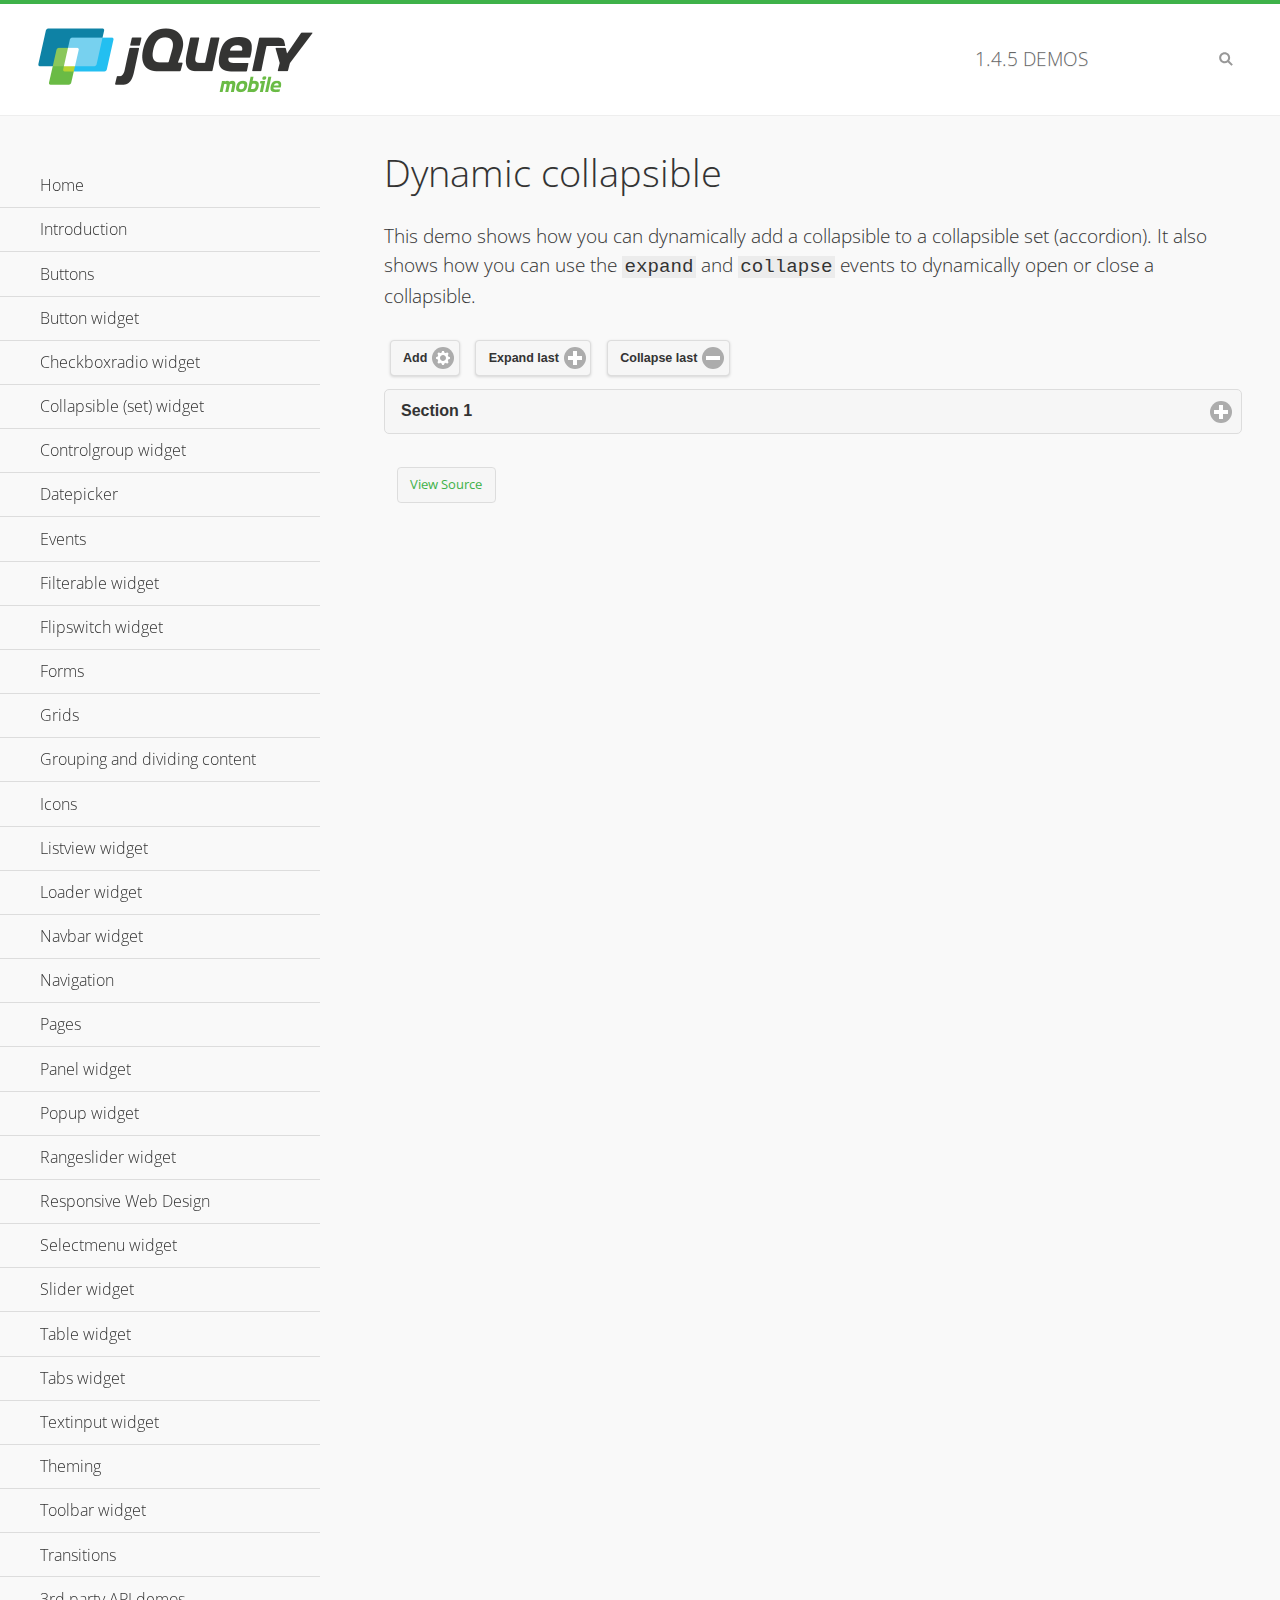
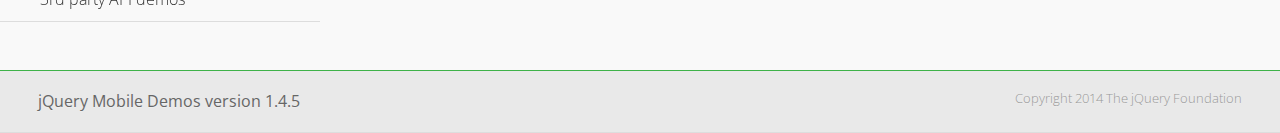
<file: Practica/jquery.mobile/demos/collapsible-dynamic/index.html>
<!DOCTYPE html>
<html>
<head>
	<meta charset="utf-8">
	<meta name="viewport" content="width=device-width, initial-scale=1">
	<title>Dynamic collapsible - jQuery Mobile Demos</title>
	<link rel="shortcut icon" href="../favicon.ico">
    <link rel="stylesheet" href="http://fonts.googleapis.com/css?family=Open+Sans:300,400,700">
	<link rel="stylesheet" href="../css/themes/default/jquery.mobile-1.4.5.min.css">
	<link rel="stylesheet" href="../_assets/css/jqm-demos.css">
	<script src="../js/jquery.js"></script>
	<script src="../_assets/js/index.js"></script>
	<script src="../js/jquery.mobile-1.4.5.min.js"></script>
	<script>
		$( document ).on( "pagecreate", function() {
			var nextId = 1;

			$("#add").click(function() {
				nextId++;
				var content = "<div data-role='collapsible' id='set" + nextId + "'><h3>Section " + nextId + "</h3><p>I am the collapsible content in a set so this feels like an accordion. I am hidden by default because I have the 'collapsed' state; you need to expand the header to see me.</p></div>";

				$( "#set" ).append( content ).collapsibleset( "refresh" );
			});

			$( "#expand" ).click(function() {
				$("#set").children(":last").collapsible( "expand" );
			});

			$( "#collapse" ).click(function() {
				$( "#set" ).children( ":last" ).collapsible( "collapse" );
			});
		});
	</script>
</head>
<body>
<div data-role="page" class="jqm-demos">

	<div data-role="header" class="jqm-header">
		<h2><a href="../" title="jQuery Mobile Demos home"><img src="../_assets/img/jquery-logo.png" alt="jQuery Mobile"></a></h2>
		<p><span class="jqm-version"></span> Demos</p>
		<a href="#" class="jqm-navmenu-link ui-btn ui-btn-icon-notext ui-corner-all ui-icon-bars ui-nodisc-icon ui-alt-icon ui-btn-left">Menu</a>
		<a href="#" class="jqm-search-link ui-btn ui-btn-icon-notext ui-corner-all ui-icon-search ui-nodisc-icon ui-alt-icon ui-btn-right">Search</a>
	</div><!-- /header -->

	<div role="main" class="ui-content jqm-content">

        <h1>Dynamic collapsible</h1>

        <p>This demo shows how you can dynamically add a collapsible to a collapsible set (accordion). It also shows how you can use the <code>expand</code> and <code>collapse</code> events to dynamically open or close a collapsible.</p>

        <div data-demo-html="true" data-demo-js="true">
            <button type="button" data-icon="gear" data-iconpos="right" data-mini="true" data-inline="true" id="add">Add</button>
            <button type="button" data-icon="plus" data-iconpos="right" data-mini="true" data-inline="true" id="expand">Expand last</button>
            <button type="button" data-icon="minus" data-iconpos="right" data-mini="true" data-inline="true" id="collapse">Collapse last</button>

            <div data-role="collapsibleset" data-content-theme="a" data-iconpos="right" id="set">
                <div data-role="collapsible" id="set1" data-collapsed="true">
                    <h3>Section 1</h3>
                    <p>I'm the collapsible content.</p>
                </div>
            </div>

        </div><!--/demo-html -->

	</div><!-- /content -->
	    <div data-role="panel" class="jqm-navmenu-panel" data-position="left" data-display="overlay" data-theme="a">
	    	<ul class="jqm-list ui-alt-icon ui-nodisc-icon">
<li data-filtertext="demos homepage" data-icon="home"><a href=".././">Home</a></li>
<li data-filtertext="introduction overview getting started"><a href="../intro/" data-ajax="false">Introduction</a></li>
<li data-filtertext="buttons button markup buttonmarkup method anchor link button element"><a href="../button-markup/" data-ajax="false">Buttons</a></li>
<li data-filtertext="form button widget input button submit reset"><a href="../button/" data-ajax="false">Button widget</a></li>
<li data-role="collapsible" data-enhanced="true" data-collapsed-icon="carat-d" data-expanded-icon="carat-u" data-iconpos="right" data-inset="false" class="ui-collapsible ui-collapsible-themed-content ui-collapsible-collapsed">
	<h3 class="ui-collapsible-heading ui-collapsible-heading-collapsed">
		<a href="#" class="ui-collapsible-heading-toggle ui-btn ui-btn-icon-right ui-btn-inherit ui-icon-carat-d">
		    Checkboxradio widget<span class="ui-collapsible-heading-status"> click to expand contents</span>
		</a>
	</h3>
	<div class="ui-collapsible-content ui-body-inherit ui-collapsible-content-collapsed" aria-hidden="true">
		<ul>
			<li data-filtertext="form checkboxradio widget checkbox input checkboxes controlgroups"><a href="../checkboxradio-checkbox/" data-ajax="false">Checkboxes</a></li>
			<li data-filtertext="form checkboxradio widget radio input radio buttons controlgroups"><a href="../checkboxradio-radio/" data-ajax="false">Radio buttons</a></li>
		</ul>
	</div>
</li>
<li data-role="collapsible" data-enhanced="true" data-collapsed-icon="carat-d" data-expanded-icon="carat-u" data-iconpos="right" data-inset="false" class="ui-collapsible ui-collapsible-themed-content ui-collapsible-collapsed">
	<h3 class="ui-collapsible-heading ui-collapsible-heading-collapsed">
		<a href="#" class="ui-collapsible-heading-toggle ui-btn ui-btn-icon-right ui-btn-inherit ui-icon-carat-d">
			Collapsible (set) widget<span class="ui-collapsible-heading-status"> click to expand contents</span>
		</a>
	</h3>
	<div class="ui-collapsible-content ui-body-inherit ui-collapsible-content-collapsed" aria-hidden="true">
		<ul>
			<li data-filtertext="collapsibles content formatting"><a href="../collapsible/" data-ajax="false">Collapsible</a></li>
			<li data-filtertext="dynamic collapsible set accordion append expand"><a href="../collapsible-dynamic/" data-ajax="false">Dynamic collapsibles</a></li>
			<li data-filtertext="accordions collapsible set widget content formatting grouped collapsibles"><a href="../collapsibleset/" data-ajax="false">Collapsible set</a></li>
		</ul>
	</div>
</li>
<li data-role="collapsible" data-enhanced="true" data-collapsed-icon="carat-d" data-expanded-icon="carat-u" data-iconpos="right" data-inset="false" class="ui-collapsible ui-collapsible-themed-content ui-collapsible-collapsed">
	<h3 class="ui-collapsible-heading ui-collapsible-heading-collapsed">
		<a href="#" class="ui-collapsible-heading-toggle ui-btn ui-btn-icon-right ui-btn-inherit ui-icon-carat-d">
			Controlgroup widget<span class="ui-collapsible-heading-status"> click to expand contents</span>
		</a>
	</h3>
	<div class="ui-collapsible-content ui-body-inherit ui-collapsible-content-collapsed" aria-hidden="true">
		<ul>
			<li data-filtertext="controlgroups selectmenu checkboxradio input grouped buttons horizontal vertical"><a href="../controlgroup/" data-ajax="false">Controlgroup</a></li>
			<li data-filtertext="dynamic controlgroup dynamically add buttons"><a href="../controlgroup-dynamic/" data-ajax="false">Dynamic controlgroups</a></li>
		</ul>
	</div>
</li>
<li data-filtertext="form datepicker widget date input"><a href="../datepicker/" data-ajax="false">Datepicker</a></li>
<li data-role="collapsible" data-enhanced="true" data-collapsed-icon="carat-d" data-expanded-icon="carat-u" data-iconpos="right" data-inset="false" class="ui-collapsible ui-collapsible-themed-content ui-collapsible-collapsed">
	<h3 class="ui-collapsible-heading ui-collapsible-heading-collapsed">
		<a href="#" class="ui-collapsible-heading-toggle ui-btn ui-btn-icon-right ui-btn-inherit ui-icon-carat-d">
			Events<span class="ui-collapsible-heading-status"> click to expand contents</span>
		</a>
	</h3>
	<div class="ui-collapsible-content ui-body-inherit ui-collapsible-content-collapsed" aria-hidden="true">
		<ul>
			<li data-filtertext="swipe to delete list items listviews swipe events"><a href="../swipe-list/" data-ajax="false">Swipe list items</a></li>
			<li data-filtertext="swipe to navigate swipe page navigation swipe events"><a href="../swipe-page/" data-ajax="false">Swipe page navigation</a></li>
		</ul>
	</div>
</li>
<li data-filtertext="filterable filter elements sorting searching listview table"><a href="../filterable/" data-ajax="false">Filterable widget</a></li>
<li data-filtertext="form flipswitch widget flip toggle switch binary select checkbox input"><a href="../flipswitch/" data-ajax="false">Flipswitch widget</a></li>
<li data-role="collapsible" data-enhanced="true" data-collapsed-icon="carat-d" data-expanded-icon="carat-u" data-iconpos="right" data-inset="false" class="ui-collapsible ui-collapsible-themed-content ui-collapsible-collapsed">
	<h3 class="ui-collapsible-heading ui-collapsible-heading-collapsed">
		<a href="#" class="ui-collapsible-heading-toggle ui-btn ui-btn-icon-right ui-btn-inherit ui-icon-carat-d">
			Forms<span class="ui-collapsible-heading-status"> click to expand contents</span>
		</a>
	</h3>
	<div class="ui-collapsible-content ui-body-inherit ui-collapsible-content-collapsed" aria-hidden="true">
		<ul>
			<li data-filtertext="forms text checkbox radio range button submit reset inputs selects textarea slider flipswitch label form elements"><a href="../forms/" data-ajax="false">Forms</a></li>
			<li data-filtertext="form hide labels hidden accessible ui-hidden-accessible forms"><a href="../forms-label-hidden-accessible/" data-ajax="false">Hide labels</a></li>
			<li data-filtertext="form field containers fieldcontain ui-field-contain forms"><a href="../forms-field-contain/" data-ajax="false">Field containers</a></li>
			<li data-filtertext="forms disabled form elements"><a href="../forms-disabled/" data-ajax="false">Forms disabled</a></li>
			<li data-filtertext="forms gallery examples overview forms text checkbox radio range button submit reset inputs selects textarea slider flipswitch label form elements"><a href="../forms-gallery/" data-ajax="false">Forms gallery</a></li>
		</ul>
	</div>
</li>
<li data-role="collapsible" data-enhanced="true" data-collapsed-icon="carat-d" data-expanded-icon="carat-u" data-iconpos="right" data-inset="false" class="ui-collapsible ui-collapsible-themed-content ui-collapsible-collapsed">
	<h3 class="ui-collapsible-heading ui-collapsible-heading-collapsed">
		<a href="#" class="ui-collapsible-heading-toggle ui-btn ui-btn-icon-right ui-btn-inherit ui-icon-carat-d">
			Grids<span class="ui-collapsible-heading-status"> click to expand contents</span>
		</a>
	</h3>
	<div class="ui-collapsible-content ui-body-inherit ui-collapsible-content-collapsed" aria-hidden="true">
		<ul>
			<li data-filtertext="grids columns blocks content formatting rwd responsive css framework"><a href="../grids/" data-ajax="false">Grids</a></li>
			<li data-filtertext="buttons in grids css framework"><a href="../grids-buttons/" data-ajax="false">Buttons in grids</a></li>
			<li data-filtertext="custom responsive grids rwd css framework"><a href="../grids-custom-responsive/" data-ajax="false">Custom responsive grids</a></li>
		</ul>
	</div>
</li>
<li data-filtertext="blocks content formatting sections heading"><a href="../body-bar-classes/" data-ajax="false">Grouping and dividing content</a></li>
<li data-role="collapsible" data-enhanced="true" data-collapsed-icon="carat-d" data-expanded-icon="carat-u" data-iconpos="right" data-inset="false" class="ui-collapsible ui-collapsible-themed-content ui-collapsible-collapsed">
	<h3 class="ui-collapsible-heading ui-collapsible-heading-collapsed">
		<a href="#" class="ui-collapsible-heading-toggle ui-btn ui-btn-icon-right ui-btn-inherit ui-icon-carat-d">
			Icons<span class="ui-collapsible-heading-status"> click to expand contents</span>
		</a>
	</h3>
	<div class="ui-collapsible-content ui-body-inherit ui-collapsible-content-collapsed" aria-hidden="true">
		<ul>
			<li data-filtertext="button icons svg disc alt custom icon position"><a href="../icons/" data-ajax="false">Icons</a></li>
			<li data-filtertext=""><a href="../icons-grunticon/" data-ajax="false">Grunticon loader</a></li>
		</ul>
	</div>
</li>
<li data-role="collapsible" data-enhanced="true" data-collapsed-icon="carat-d" data-expanded-icon="carat-u" data-iconpos="right" data-inset="false" class="ui-collapsible ui-collapsible-themed-content ui-collapsible-collapsed">
	<h3 class="ui-collapsible-heading ui-collapsible-heading-collapsed">
		<a href="#" class="ui-collapsible-heading-toggle ui-btn ui-btn-icon-right ui-btn-inherit ui-icon-carat-d">
			Listview widget<span class="ui-collapsible-heading-status"> click to expand contents</span>
		</a>
	</h3>
	<div class="ui-collapsible-content ui-body-inherit ui-collapsible-content-collapsed" aria-hidden="true">
		<ul>
			<li data-filtertext="listview widget thumbnails icons nested split button collapsible ul ol"><a href="../listview/" data-ajax="false">Listview</a></li>
			<li data-filtertext="autocomplete filterable reveal listview filtertextbeforefilter placeholder"><a href="../listview-autocomplete/" data-ajax="false">Listview autocomplete</a></li>
			<li data-filtertext="autocomplete filterable reveal listview remote data filtertextbeforefilter placeholder"><a href="../listview-autocomplete-remote/" data-ajax="false">Listview autocomplete remote data</a></li>
			<li data-filtertext="autodividers anchor jump scroll linkbars listview lists ul ol"><a href="../listview-autodividers-linkbar/" data-ajax="false">Listview autodividers linkbar</a></li>
			<li data-filtertext="listview autodividers selector autodividersselector lists ul ol"><a href="../listview-autodividers-selector/" data-ajax="false">Listview autodividers selector</a></li>
			<li data-filtertext="listview nested list items"><a href="../listview-nested-lists/" data-ajax="false">Nested Listviews</a></li>
			<li data-filtertext="listview collapsible list items flat"><a href="../listview-collapsible-item-flat/" data-ajax="false">Listview collapsible list items (flat)</a></li>
			<li data-filtertext="listview collapsible list indented"><a href="../listview-collapsible-item-indented/" data-ajax="false">Listview collapsible list items (indented)</a></li>
			<li data-filtertext="grid listview responsive grids responsive listviews lists ul"><a href="../listview-grid/" data-ajax="false">Listview responsive grid</a></li>
		</ul>
	</div>
</li>
<li data-filtertext="loader widget page loading navigation overlay spinner"><a href="../loader/" data-ajax="false">Loader widget</a></li>
<li data-filtertext="navbar widget navmenu toolbars header footer"><a href="../navbar/" data-ajax="false">Navbar widget</a></li>
<li data-role="collapsible" data-enhanced="true" data-collapsed-icon="carat-d" data-expanded-icon="carat-u" data-iconpos="right" data-inset="false" class="ui-collapsible ui-collapsible-themed-content ui-collapsible-collapsed">
	<h3 class="ui-collapsible-heading ui-collapsible-heading-collapsed">
		<a href="#" class="ui-collapsible-heading-toggle ui-btn ui-btn-icon-right ui-btn-inherit ui-icon-carat-d">
			Navigation<span class="ui-collapsible-heading-status"> click to expand contents</span>
		</a>
	</h3>
	<div class="ui-collapsible-content ui-body-inherit ui-collapsible-content-collapsed" aria-hidden="true">
		<ul>
			<li data-filtertext="ajax navigation navigate widget history event method"><a href="../navigation/" data-ajax="false">Navigation</a></li>
			<li data-filtertext="linking pages page links navigation ajax prefetch cache"><a href="../navigation-linking-pages/" data-ajax="false">Linking pages</a></li>
			<!-- <li data-filtertext="php redirect server redirection server-side navigation"><a href="../navigation-php-redirect/" data-ajax="false">PHP redirect demo</a></li>-->
			<li data-filtertext="navigation redirection hash query"><a href="../navigation-hash-processing/" data-ajax="false">Hash processing demo</a></li>
			<li data-filtertext="navigation redirection hash query"><a href="../page-events/" data-ajax="false">Page Navigation Events</a></li>
		</ul>
	</div>
</li>
<li data-role="collapsible" data-enhanced="true" data-collapsed-icon="carat-d" data-expanded-icon="carat-u" data-iconpos="right" data-inset="false" class="ui-collapsible ui-collapsible-themed-content ui-collapsible-collapsed">
	<h3 class="ui-collapsible-heading ui-collapsible-heading-collapsed">
		<a href="#" class="ui-collapsible-heading-toggle ui-btn ui-btn-icon-right ui-btn-inherit ui-icon-carat-d">
			Pages<span class="ui-collapsible-heading-status"> click to expand contents</span>
		</a>
	</h3>
	<div class="ui-collapsible-content ui-body-inherit ui-collapsible-content-collapsed" aria-hidden="true">
		<ul>
			<li data-filtertext="pages page widget ajax navigation"><a href="../pages/" data-ajax="false">Pages</a></li>
			<li data-filtertext="single page"><a href="../pages-single-page/" data-ajax="false">Single page</a></li>
			<li data-filtertext="multipage multi-page page"><a href="../pages-multi-page/" data-ajax="false">Multi-page template</a></li>
			<li data-filtertext="dialog page widget modal popup"><a href="../pages-dialog/" data-ajax="false">Dialog page</a></li>
		</ul>
	</div>
</li>
<li data-role="collapsible" data-enhanced="true" data-collapsed-icon="carat-d" data-expanded-icon="carat-u" data-iconpos="right" data-inset="false" class="ui-collapsible ui-collapsible-themed-content ui-collapsible-collapsed">
	<h3 class="ui-collapsible-heading ui-collapsible-heading-collapsed">
		<a href="#" class="ui-collapsible-heading-toggle ui-btn ui-btn-icon-right ui-btn-inherit ui-icon-carat-d">
			Panel widget<span class="ui-collapsible-heading-status"> click to expand contents</span>
		</a>
	</h3>
	<div class="ui-collapsible-content ui-body-inherit ui-collapsible-content-collapsed" aria-hidden="true">
		<ul>
			<li data-filtertext="panel widget sliding panels reveal push overlay responsive"><a href="../panel/" data-ajax="false">Panel</a></li>
			<li data-filtertext=""><a href="../panel-external/" data-ajax="false">External panels</a></li>
			<li data-filtertext="panel "><a href="../panel-fixed/" data-ajax="false">Fixed panels</a></li>
			<li data-filtertext="panel slide panels sliding panels shadow rwd responsive breakpoint"><a href="../panel-responsive/" data-ajax="false">Panels responsive</a></li>
			<li data-filtertext="panel custom style custom panel width reveal shadow listview panel styling page background wrapper"><a href="../panel-styling/" data-ajax="false">Custom panel style</a></li>
			<li data-filtertext="panel open on swipe"><a href="../panel-swipe-open/" data-ajax="false">Panel open on swipe</a></li>
			<li data-filtertext="panels outside page internal external toolbars"><a href="../panel-external-internal/" data-ajax="false">Panel external and internal</a></li>
		</ul>
	</div>
</li>
<li data-role="collapsible" data-enhanced="true" data-collapsed-icon="carat-d" data-expanded-icon="carat-u" data-iconpos="right" data-inset="false" class="ui-collapsible ui-collapsible-themed-content ui-collapsible-collapsed">
	<h3 class="ui-collapsible-heading ui-collapsible-heading-collapsed">
		<a href="#" class="ui-collapsible-heading-toggle ui-btn ui-btn-icon-right ui-btn-inherit ui-icon-carat-d">
			Popup widget<span class="ui-collapsible-heading-status"> click to expand contents</span>
		</a>
	</h3>
	<div class="ui-collapsible-content ui-body-inherit ui-collapsible-content-collapsed" aria-hidden="true">
		<ul>
			<li data-filtertext="popup widget popups dialog modal transition tooltip lightbox form overlay screen flip pop fade transition"><a href="../popup/" data-ajax="false">Popup</a></li>
			<li data-filtertext="popup alignment position"><a href="../popup-alignment/" data-ajax="false">Popup alignment</a></li>
			<li data-filtertext="popup arrow size popups popover"><a href="../popup-arrow-size/" data-ajax="false">Popup arrow size</a></li>
			<li data-filtertext="dynamic popups popup images lightbox"><a href="../popup-dynamic/" data-ajax="false">Dynamic popups</a></li>
			<li data-filtertext="popups with iframes scaling"><a href="../popup-iframe/" data-ajax="false">Popups with iframes</a></li>
			<li data-filtertext="popup image scaling"><a href="../popup-image-scaling/" data-ajax="false">Popup image scaling</a></li>
			<li data-filtertext="external popup outside multi-page"><a href="../popup-outside-multipage/" data-ajax="false">Popup outside multi-page</a></li>
		</ul>
	</div>
</li>
<li data-filtertext="form rangeslider widget dual sliders dual handle sliders range input"><a href="../rangeslider/" data-ajax="false">Rangeslider widget</a></li>
<li data-filtertext="responsive web design rwd adaptive progressive enhancement PE accessible mobile breakpoints media query media queries"><a href="../rwd/" data-ajax="false">Responsive Web Design</a></li>
<li data-role="collapsible" data-enhanced="true" data-collapsed-icon="carat-d" data-expanded-icon="carat-u" data-iconpos="right" data-inset="false" class="ui-collapsible ui-collapsible-themed-content ui-collapsible-collapsed">
	<h3 class="ui-collapsible-heading ui-collapsible-heading-collapsed">
		<a href="#" class="ui-collapsible-heading-toggle ui-btn ui-btn-icon-right ui-btn-inherit ui-icon-carat-d">
			Selectmenu widget<span class="ui-collapsible-heading-status"> click to expand contents</span>
		</a>
	</h3>
	<div class="ui-collapsible-content ui-body-inherit ui-collapsible-content-collapsed" aria-hidden="true">
		<ul>
			<li data-filtertext="form selectmenu widget select input custom select menu selects"><a href="../selectmenu/" data-ajax="false">Selectmenu</a></li>
			<li data-filtertext="form custom select menu selectmenu widget custom menu option optgroup multiple selects"><a href="../selectmenu-custom/" data-ajax="false">Custom select menu</a></li>
			<li data-filtertext="filterable select filter popup dialog"><a href="../selectmenu-custom-filter/" data-ajax="false">Custom select menu with filter</a></li>
		</ul>
	</div>
</li>
<li data-role="collapsible" data-enhanced="true" data-collapsed-icon="carat-d" data-expanded-icon="carat-u" data-iconpos="right" data-inset="false" class="ui-collapsible ui-collapsible-themed-content ui-collapsible-collapsed">
	<h3 class="ui-collapsible-heading ui-collapsible-heading-collapsed">
		<a href="#" class="ui-collapsible-heading-toggle ui-btn ui-btn-icon-right ui-btn-inherit ui-icon-carat-d">
			Slider widget<span class="ui-collapsible-heading-status"> click to expand contents</span>
		</a>
	</h3>
	<div class="ui-collapsible-content ui-body-inherit ui-collapsible-content-collapsed" aria-hidden="true">
		<ul>
			<li data-filtertext="form slider widget range input single sliders"><a href="../slider/" data-ajax="false">Slider</a></li>
			<li data-filtertext="form slider widget flipswitch slider binary select flip toggle switch"><a href="../slider-flipswitch/" data-ajax="false">Slider flip toggle switch</a></li>
			<li data-filtertext="form slider tooltip handle value input range sliders"><a href="../slider-tooltip/" data-ajax="false">Slider tooltip</a></li>
		</ul>
	</div>
</li>
<li data-role="collapsible" data-enhanced="true" data-collapsed-icon="carat-d" data-expanded-icon="carat-u" data-iconpos="right" data-inset="false" class="ui-collapsible ui-collapsible-themed-content ui-collapsible-collapsed">
	<h3 class="ui-collapsible-heading ui-collapsible-heading-collapsed">
		<a href="#" class="ui-collapsible-heading-toggle ui-btn ui-btn-icon-right ui-btn-inherit ui-icon-carat-d">
			Table widget<span class="ui-collapsible-heading-status"> click to expand contents</span>
		</a>
	</h3>
	<div class="ui-collapsible-content ui-body-inherit ui-collapsible-content-collapsed" aria-hidden="true">
		<ul>
			<li data-filtertext="table widget reflow column toggle th td responsive tables rwd hide show tabular"><a href="../table-column-toggle/" data-ajax="false">Table Column Toggle</a></li>
			<li data-filtertext="table column toggle phone comparison demo"><a href="../table-column-toggle-example/" data-ajax="false">Table Column Toggle demo</a></li>
			<li data-filtertext="responsive tables table column toggle heading groups rwd breakpoint"><a href="../table-column-toggle-heading-groups/" data-ajax="false">Table Column Toggle heading groups</a></li>
			<li data-filtertext="responsive tables table column toggle hide rwd breakpoint customization options"><a href="../table-column-toggle-options/" data-ajax="false">Table Column Toggle options</a></li>
			<li data-filtertext="table reflow th td responsive rwd columns tabular"><a href="../table-reflow/" data-ajax="false">Table Reflow</a></li>
			<li data-filtertext="responsive tables table reflow heading groups rwd breakpoint"><a href="../table-reflow-heading-groups/" data-ajax="false">Table Reflow heading groups</a></li>
			<li data-filtertext="responsive tables table reflow stripes strokes table style"><a href="../table-reflow-stripes-strokes/" data-ajax="false">Table Reflow stripes and strokes</a></li>
			<li data-filtertext="responsive tables table reflow stack custom styles"><a href="../table-reflow-styling/" data-ajax="false">Table Reflow custom styles</a></li>
		</ul>
	</div>
</li>
<li data-filtertext="ui tabs widget"><a href="../tabs/" data-ajax="false">Tabs widget</a></li>
<li data-filtertext="form textinput widget text input textarea number date time tel email file color password"><a href="../textinput/" data-ajax="false">Textinput widget</a></li>
<li data-role="collapsible" data-enhanced="true" data-collapsed-icon="carat-d" data-expanded-icon="carat-u" data-iconpos="right" data-inset="false" class="ui-collapsible ui-collapsible-themed-content ui-collapsible-collapsed">
	<h3 class="ui-collapsible-heading ui-collapsible-heading-collapsed">
		<a href="#" class="ui-collapsible-heading-toggle ui-btn ui-btn-icon-right ui-btn-inherit ui-icon-carat-d">
			Theming<span class="ui-collapsible-heading-status"> click to expand contents</span>
		</a>
	</h3>
	<div class="ui-collapsible-content ui-body-inherit ui-collapsible-content-collapsed" aria-hidden="true">
		<ul>
			<li data-filtertext="default theme swatches theming style css"><a href="../theme-default/" data-ajax="false">Default theme</a></li>
			<li data-filtertext="classic theme old theme swatches theming style css"><a href="../theme-classic/" data-ajax="false">Classic theme</a></li>
		</ul>
	</div>
</li>
<li data-role="collapsible" data-enhanced="true" data-collapsed-icon="carat-d" data-expanded-icon="carat-u" data-iconpos="right" data-inset="false" class="ui-collapsible ui-collapsible-themed-content ui-collapsible-collapsed">
	<h3 class="ui-collapsible-heading ui-collapsible-heading-collapsed">
		<a href="#" class="ui-collapsible-heading-toggle ui-btn ui-btn-icon-right ui-btn-inherit ui-icon-carat-d">
			Toolbar widget<span class="ui-collapsible-heading-status"> click to expand contents</span>
		</a>
	</h3>
	<div class="ui-collapsible-content ui-body-inherit ui-collapsible-content-collapsed" aria-hidden="true">
		<ul>
			<li data-filtertext="toolbar widget header footer toolbars fixed fullscreen external sections"><a href="../toolbar/" data-ajax="false">Toolbar</a></li>
			<li data-filtertext="dynamic toolbars dynamically add toolbar header footer"><a href="../toolbar-dynamic/" data-ajax="false">Dynamic toolbars</a></li>
			<li data-filtertext="external toolbars header footer"><a href="../toolbar-external/" data-ajax="false">External toolbars</a></li>
			<li data-filtertext="fixed toolbars header footer"><a href="../toolbar-fixed/" data-ajax="false">Fixed toolbars</a></li>
			<li data-filtertext="fixed fullscreen toolbars header footer"><a href="../toolbar-fixed-fullscreen/" data-ajax="false">Fullscreen toolbars</a></li>
			<li data-filtertext="external fixed toolbars header footer"><a href="../toolbar-fixed-external/" data-ajax="false">Fixed external toolbars</a></li>
			<li data-filtertext="external persistent toolbars header footer navbar navmenu"><a href="../toolbar-fixed-persistent/" data-ajax="false">Persistent toolbars</a></li>
			<li data-filtertext="external ajax optimized toolbars persistent toolbars header footer navbar"><a href="../toolbar-fixed-persistent-optimized/" data-ajax="false">Ajax optimized toolbars</a></li>
			<li data-filtertext="form in toolbars header footer"><a href="../toolbar-fixed-forms/" data-ajax="false">Form in toolbar</a></li>
		</ul>
	</div>
</li>
<li data-filtertext="page transitions animated pages popup navigation flip slide fade pop"><a href="../transitions/" data-ajax="false">Transitions</a></li>
<li data-role="collapsible" data-enhanced="true" data-collapsed-icon="carat-d" data-expanded-icon="carat-u" data-iconpos="right" data-inset="false" class="ui-collapsible ui-collapsible-themed-content ui-collapsible-collapsed">
	<h3 class="ui-collapsible-heading ui-collapsible-heading-collapsed">
		<a href="#" class="ui-collapsible-heading-toggle ui-btn ui-btn-icon-right ui-btn-inherit ui-icon-carat-d">
			3rd party API demos<span class="ui-collapsible-heading-status"> click to expand contents</span>
		</a>
	</h3>
	<div class="ui-collapsible-content ui-body-inherit ui-collapsible-content-collapsed" aria-hidden="true">
		<ul>
			<li data-filtertext="backbone requirejs navigation router"><a href="../backbone-requirejs/" data-ajax="false">Backbone RequireJS</a></li>
			<li data-filtertext="google maps geolocation demo"><a href="../map-geolocation/" data-ajax="false">Google Maps geolocation</a></li>
			<li data-filtertext="google maps hybrid"><a href="../map-list-toggle/" data-ajax="false">Google Maps list toggle</a></li>
		</ul>
	</div>
</li>



		     </ul>
		</div><!-- /panel -->


	<div data-role="footer" data-position="fixed" data-tap-toggle="false" class="jqm-footer">
		<p>jQuery Mobile Demos version <span class="jqm-version"></span></p>
		<p>Copyright 2014 The jQuery Foundation</p>
	</div><!-- /footer -->
	<!-- TODO: This should become an external panel so we can add input to markup (unique ID) -->
    <div data-role="panel" class="jqm-search-panel" data-position="right" data-display="overlay" data-theme="a">
		<div class="jqm-search">
			<ul class="jqm-list" data-filter-placeholder="Search demos..." data-filter-reveal="true">
<li data-filtertext="demos homepage" data-icon="home"><a href=".././">Home</a></li>
<li data-filtertext="introduction overview getting started"><a href="../intro/" data-ajax="false">Introduction</a></li>
<li data-filtertext="buttons button markup buttonmarkup method anchor link button element"><a href="../button-markup/" data-ajax="false">Buttons</a></li>
<li data-filtertext="form button widget input button submit reset"><a href="../button/" data-ajax="false">Button widget</a></li>
<li data-role="collapsible" data-enhanced="true" data-collapsed-icon="carat-d" data-expanded-icon="carat-u" data-iconpos="right" data-inset="false" class="ui-collapsible ui-collapsible-themed-content ui-collapsible-collapsed">
	<h3 class="ui-collapsible-heading ui-collapsible-heading-collapsed">
		<a href="#" class="ui-collapsible-heading-toggle ui-btn ui-btn-icon-right ui-btn-inherit ui-icon-carat-d">
		    Checkboxradio widget<span class="ui-collapsible-heading-status"> click to expand contents</span>
		</a>
	</h3>
	<div class="ui-collapsible-content ui-body-inherit ui-collapsible-content-collapsed" aria-hidden="true">
		<ul>
			<li data-filtertext="form checkboxradio widget checkbox input checkboxes controlgroups"><a href="../checkboxradio-checkbox/" data-ajax="false">Checkboxes</a></li>
			<li data-filtertext="form checkboxradio widget radio input radio buttons controlgroups"><a href="../checkboxradio-radio/" data-ajax="false">Radio buttons</a></li>
		</ul>
	</div>
</li>
<li data-role="collapsible" data-enhanced="true" data-collapsed-icon="carat-d" data-expanded-icon="carat-u" data-iconpos="right" data-inset="false" class="ui-collapsible ui-collapsible-themed-content ui-collapsible-collapsed">
	<h3 class="ui-collapsible-heading ui-collapsible-heading-collapsed">
		<a href="#" class="ui-collapsible-heading-toggle ui-btn ui-btn-icon-right ui-btn-inherit ui-icon-carat-d">
			Collapsible (set) widget<span class="ui-collapsible-heading-status"> click to expand contents</span>
		</a>
	</h3>
	<div class="ui-collapsible-content ui-body-inherit ui-collapsible-content-collapsed" aria-hidden="true">
		<ul>
			<li data-filtertext="collapsibles content formatting"><a href="../collapsible/" data-ajax="false">Collapsible</a></li>
			<li data-filtertext="dynamic collapsible set accordion append expand"><a href="../collapsible-dynamic/" data-ajax="false">Dynamic collapsibles</a></li>
			<li data-filtertext="accordions collapsible set widget content formatting grouped collapsibles"><a href="../collapsibleset/" data-ajax="false">Collapsible set</a></li>
		</ul>
	</div>
</li>
<li data-role="collapsible" data-enhanced="true" data-collapsed-icon="carat-d" data-expanded-icon="carat-u" data-iconpos="right" data-inset="false" class="ui-collapsible ui-collapsible-themed-content ui-collapsible-collapsed">
	<h3 class="ui-collapsible-heading ui-collapsible-heading-collapsed">
		<a href="#" class="ui-collapsible-heading-toggle ui-btn ui-btn-icon-right ui-btn-inherit ui-icon-carat-d">
			Controlgroup widget<span class="ui-collapsible-heading-status"> click to expand contents</span>
		</a>
	</h3>
	<div class="ui-collapsible-content ui-body-inherit ui-collapsible-content-collapsed" aria-hidden="true">
		<ul>
			<li data-filtertext="controlgroups selectmenu checkboxradio input grouped buttons horizontal vertical"><a href="../controlgroup/" data-ajax="false">Controlgroup</a></li>
			<li data-filtertext="dynamic controlgroup dynamically add buttons"><a href="../controlgroup-dynamic/" data-ajax="false">Dynamic controlgroups</a></li>
		</ul>
	</div>
</li>
<li data-filtertext="form datepicker widget date input"><a href="../datepicker/" data-ajax="false">Datepicker</a></li>
<li data-role="collapsible" data-enhanced="true" data-collapsed-icon="carat-d" data-expanded-icon="carat-u" data-iconpos="right" data-inset="false" class="ui-collapsible ui-collapsible-themed-content ui-collapsible-collapsed">
	<h3 class="ui-collapsible-heading ui-collapsible-heading-collapsed">
		<a href="#" class="ui-collapsible-heading-toggle ui-btn ui-btn-icon-right ui-btn-inherit ui-icon-carat-d">
			Events<span class="ui-collapsible-heading-status"> click to expand contents</span>
		</a>
	</h3>
	<div class="ui-collapsible-content ui-body-inherit ui-collapsible-content-collapsed" aria-hidden="true">
		<ul>
			<li data-filtertext="swipe to delete list items listviews swipe events"><a href="../swipe-list/" data-ajax="false">Swipe list items</a></li>
			<li data-filtertext="swipe to navigate swipe page navigation swipe events"><a href="../swipe-page/" data-ajax="false">Swipe page navigation</a></li>
		</ul>
	</div>
</li>
<li data-filtertext="filterable filter elements sorting searching listview table"><a href="../filterable/" data-ajax="false">Filterable widget</a></li>
<li data-filtertext="form flipswitch widget flip toggle switch binary select checkbox input"><a href="../flipswitch/" data-ajax="false">Flipswitch widget</a></li>
<li data-role="collapsible" data-enhanced="true" data-collapsed-icon="carat-d" data-expanded-icon="carat-u" data-iconpos="right" data-inset="false" class="ui-collapsible ui-collapsible-themed-content ui-collapsible-collapsed">
	<h3 class="ui-collapsible-heading ui-collapsible-heading-collapsed">
		<a href="#" class="ui-collapsible-heading-toggle ui-btn ui-btn-icon-right ui-btn-inherit ui-icon-carat-d">
			Forms<span class="ui-collapsible-heading-status"> click to expand contents</span>
		</a>
	</h3>
	<div class="ui-collapsible-content ui-body-inherit ui-collapsible-content-collapsed" aria-hidden="true">
		<ul>
			<li data-filtertext="forms text checkbox radio range button submit reset inputs selects textarea slider flipswitch label form elements"><a href="../forms/" data-ajax="false">Forms</a></li>
			<li data-filtertext="form hide labels hidden accessible ui-hidden-accessible forms"><a href="../forms-label-hidden-accessible/" data-ajax="false">Hide labels</a></li>
			<li data-filtertext="form field containers fieldcontain ui-field-contain forms"><a href="../forms-field-contain/" data-ajax="false">Field containers</a></li>
			<li data-filtertext="forms disabled form elements"><a href="../forms-disabled/" data-ajax="false">Forms disabled</a></li>
			<li data-filtertext="forms gallery examples overview forms text checkbox radio range button submit reset inputs selects textarea slider flipswitch label form elements"><a href="../forms-gallery/" data-ajax="false">Forms gallery</a></li>
		</ul>
	</div>
</li>
<li data-role="collapsible" data-enhanced="true" data-collapsed-icon="carat-d" data-expanded-icon="carat-u" data-iconpos="right" data-inset="false" class="ui-collapsible ui-collapsible-themed-content ui-collapsible-collapsed">
	<h3 class="ui-collapsible-heading ui-collapsible-heading-collapsed">
		<a href="#" class="ui-collapsible-heading-toggle ui-btn ui-btn-icon-right ui-btn-inherit ui-icon-carat-d">
			Grids<span class="ui-collapsible-heading-status"> click to expand contents</span>
		</a>
	</h3>
	<div class="ui-collapsible-content ui-body-inherit ui-collapsible-content-collapsed" aria-hidden="true">
		<ul>
			<li data-filtertext="grids columns blocks content formatting rwd responsive css framework"><a href="../grids/" data-ajax="false">Grids</a></li>
			<li data-filtertext="buttons in grids css framework"><a href="../grids-buttons/" data-ajax="false">Buttons in grids</a></li>
			<li data-filtertext="custom responsive grids rwd css framework"><a href="../grids-custom-responsive/" data-ajax="false">Custom responsive grids</a></li>
		</ul>
	</div>
</li>
<li data-filtertext="blocks content formatting sections heading"><a href="../body-bar-classes/" data-ajax="false">Grouping and dividing content</a></li>
<li data-role="collapsible" data-enhanced="true" data-collapsed-icon="carat-d" data-expanded-icon="carat-u" data-iconpos="right" data-inset="false" class="ui-collapsible ui-collapsible-themed-content ui-collapsible-collapsed">
	<h3 class="ui-collapsible-heading ui-collapsible-heading-collapsed">
		<a href="#" class="ui-collapsible-heading-toggle ui-btn ui-btn-icon-right ui-btn-inherit ui-icon-carat-d">
			Icons<span class="ui-collapsible-heading-status"> click to expand contents</span>
		</a>
	</h3>
	<div class="ui-collapsible-content ui-body-inherit ui-collapsible-content-collapsed" aria-hidden="true">
		<ul>
			<li data-filtertext="button icons svg disc alt custom icon position"><a href="../icons/" data-ajax="false">Icons</a></li>
			<li data-filtertext=""><a href="../icons-grunticon/" data-ajax="false">Grunticon loader</a></li>
		</ul>
	</div>
</li>
<li data-role="collapsible" data-enhanced="true" data-collapsed-icon="carat-d" data-expanded-icon="carat-u" data-iconpos="right" data-inset="false" class="ui-collapsible ui-collapsible-themed-content ui-collapsible-collapsed">
	<h3 class="ui-collapsible-heading ui-collapsible-heading-collapsed">
		<a href="#" class="ui-collapsible-heading-toggle ui-btn ui-btn-icon-right ui-btn-inherit ui-icon-carat-d">
			Listview widget<span class="ui-collapsible-heading-status"> click to expand contents</span>
		</a>
	</h3>
	<div class="ui-collapsible-content ui-body-inherit ui-collapsible-content-collapsed" aria-hidden="true">
		<ul>
			<li data-filtertext="listview widget thumbnails icons nested split button collapsible ul ol"><a href="../listview/" data-ajax="false">Listview</a></li>
			<li data-filtertext="autocomplete filterable reveal listview filtertextbeforefilter placeholder"><a href="../listview-autocomplete/" data-ajax="false">Listview autocomplete</a></li>
			<li data-filtertext="autocomplete filterable reveal listview remote data filtertextbeforefilter placeholder"><a href="../listview-autocomplete-remote/" data-ajax="false">Listview autocomplete remote data</a></li>
			<li data-filtertext="autodividers anchor jump scroll linkbars listview lists ul ol"><a href="../listview-autodividers-linkbar/" data-ajax="false">Listview autodividers linkbar</a></li>
			<li data-filtertext="listview autodividers selector autodividersselector lists ul ol"><a href="../listview-autodividers-selector/" data-ajax="false">Listview autodividers selector</a></li>
			<li data-filtertext="listview nested list items"><a href="../listview-nested-lists/" data-ajax="false">Nested Listviews</a></li>
			<li data-filtertext="listview collapsible list items flat"><a href="../listview-collapsible-item-flat/" data-ajax="false">Listview collapsible list items (flat)</a></li>
			<li data-filtertext="listview collapsible list indented"><a href="../listview-collapsible-item-indented/" data-ajax="false">Listview collapsible list items (indented)</a></li>
			<li data-filtertext="grid listview responsive grids responsive listviews lists ul"><a href="../listview-grid/" data-ajax="false">Listview responsive grid</a></li>
		</ul>
	</div>
</li>
<li data-filtertext="loader widget page loading navigation overlay spinner"><a href="../loader/" data-ajax="false">Loader widget</a></li>
<li data-filtertext="navbar widget navmenu toolbars header footer"><a href="../navbar/" data-ajax="false">Navbar widget</a></li>
<li data-role="collapsible" data-enhanced="true" data-collapsed-icon="carat-d" data-expanded-icon="carat-u" data-iconpos="right" data-inset="false" class="ui-collapsible ui-collapsible-themed-content ui-collapsible-collapsed">
	<h3 class="ui-collapsible-heading ui-collapsible-heading-collapsed">
		<a href="#" class="ui-collapsible-heading-toggle ui-btn ui-btn-icon-right ui-btn-inherit ui-icon-carat-d">
			Navigation<span class="ui-collapsible-heading-status"> click to expand contents</span>
		</a>
	</h3>
	<div class="ui-collapsible-content ui-body-inherit ui-collapsible-content-collapsed" aria-hidden="true">
		<ul>
			<li data-filtertext="ajax navigation navigate widget history event method"><a href="../navigation/" data-ajax="false">Navigation</a></li>
			<li data-filtertext="linking pages page links navigation ajax prefetch cache"><a href="../navigation-linking-pages/" data-ajax="false">Linking pages</a></li>
			<!-- <li data-filtertext="php redirect server redirection server-side navigation"><a href="../navigation-php-redirect/" data-ajax="false">PHP redirect demo</a></li>-->
			<li data-filtertext="navigation redirection hash query"><a href="../navigation-hash-processing/" data-ajax="false">Hash processing demo</a></li>
			<li data-filtertext="navigation redirection hash query"><a href="../page-events/" data-ajax="false">Page Navigation Events</a></li>
		</ul>
	</div>
</li>
<li data-role="collapsible" data-enhanced="true" data-collapsed-icon="carat-d" data-expanded-icon="carat-u" data-iconpos="right" data-inset="false" class="ui-collapsible ui-collapsible-themed-content ui-collapsible-collapsed">
	<h3 class="ui-collapsible-heading ui-collapsible-heading-collapsed">
		<a href="#" class="ui-collapsible-heading-toggle ui-btn ui-btn-icon-right ui-btn-inherit ui-icon-carat-d">
			Pages<span class="ui-collapsible-heading-status"> click to expand contents</span>
		</a>
	</h3>
	<div class="ui-collapsible-content ui-body-inherit ui-collapsible-content-collapsed" aria-hidden="true">
		<ul>
			<li data-filtertext="pages page widget ajax navigation"><a href="../pages/" data-ajax="false">Pages</a></li>
			<li data-filtertext="single page"><a href="../pages-single-page/" data-ajax="false">Single page</a></li>
			<li data-filtertext="multipage multi-page page"><a href="../pages-multi-page/" data-ajax="false">Multi-page template</a></li>
			<li data-filtertext="dialog page widget modal popup"><a href="../pages-dialog/" data-ajax="false">Dialog page</a></li>
		</ul>
	</div>
</li>
<li data-role="collapsible" data-enhanced="true" data-collapsed-icon="carat-d" data-expanded-icon="carat-u" data-iconpos="right" data-inset="false" class="ui-collapsible ui-collapsible-themed-content ui-collapsible-collapsed">
	<h3 class="ui-collapsible-heading ui-collapsible-heading-collapsed">
		<a href="#" class="ui-collapsible-heading-toggle ui-btn ui-btn-icon-right ui-btn-inherit ui-icon-carat-d">
			Panel widget<span class="ui-collapsible-heading-status"> click to expand contents</span>
		</a>
	</h3>
	<div class="ui-collapsible-content ui-body-inherit ui-collapsible-content-collapsed" aria-hidden="true">
		<ul>
			<li data-filtertext="panel widget sliding panels reveal push overlay responsive"><a href="../panel/" data-ajax="false">Panel</a></li>
			<li data-filtertext=""><a href="../panel-external/" data-ajax="false">External panels</a></li>
			<li data-filtertext="panel "><a href="../panel-fixed/" data-ajax="false">Fixed panels</a></li>
			<li data-filtertext="panel slide panels sliding panels shadow rwd responsive breakpoint"><a href="../panel-responsive/" data-ajax="false">Panels responsive</a></li>
			<li data-filtertext="panel custom style custom panel width reveal shadow listview panel styling page background wrapper"><a href="../panel-styling/" data-ajax="false">Custom panel style</a></li>
			<li data-filtertext="panel open on swipe"><a href="../panel-swipe-open/" data-ajax="false">Panel open on swipe</a></li>
			<li data-filtertext="panels outside page internal external toolbars"><a href="../panel-external-internal/" data-ajax="false">Panel external and internal</a></li>
		</ul>
	</div>
</li>
<li data-role="collapsible" data-enhanced="true" data-collapsed-icon="carat-d" data-expanded-icon="carat-u" data-iconpos="right" data-inset="false" class="ui-collapsible ui-collapsible-themed-content ui-collapsible-collapsed">
	<h3 class="ui-collapsible-heading ui-collapsible-heading-collapsed">
		<a href="#" class="ui-collapsible-heading-toggle ui-btn ui-btn-icon-right ui-btn-inherit ui-icon-carat-d">
			Popup widget<span class="ui-collapsible-heading-status"> click to expand contents</span>
		</a>
	</h3>
	<div class="ui-collapsible-content ui-body-inherit ui-collapsible-content-collapsed" aria-hidden="true">
		<ul>
			<li data-filtertext="popup widget popups dialog modal transition tooltip lightbox form overlay screen flip pop fade transition"><a href="../popup/" data-ajax="false">Popup</a></li>
			<li data-filtertext="popup alignment position"><a href="../popup-alignment/" data-ajax="false">Popup alignment</a></li>
			<li data-filtertext="popup arrow size popups popover"><a href="../popup-arrow-size/" data-ajax="false">Popup arrow size</a></li>
			<li data-filtertext="dynamic popups popup images lightbox"><a href="../popup-dynamic/" data-ajax="false">Dynamic popups</a></li>
			<li data-filtertext="popups with iframes scaling"><a href="../popup-iframe/" data-ajax="false">Popups with iframes</a></li>
			<li data-filtertext="popup image scaling"><a href="../popup-image-scaling/" data-ajax="false">Popup image scaling</a></li>
			<li data-filtertext="external popup outside multi-page"><a href="../popup-outside-multipage/" data-ajax="false">Popup outside multi-page</a></li>
		</ul>
	</div>
</li>
<li data-filtertext="form rangeslider widget dual sliders dual handle sliders range input"><a href="../rangeslider/" data-ajax="false">Rangeslider widget</a></li>
<li data-filtertext="responsive web design rwd adaptive progressive enhancement PE accessible mobile breakpoints media query media queries"><a href="../rwd/" data-ajax="false">Responsive Web Design</a></li>
<li data-role="collapsible" data-enhanced="true" data-collapsed-icon="carat-d" data-expanded-icon="carat-u" data-iconpos="right" data-inset="false" class="ui-collapsible ui-collapsible-themed-content ui-collapsible-collapsed">
	<h3 class="ui-collapsible-heading ui-collapsible-heading-collapsed">
		<a href="#" class="ui-collapsible-heading-toggle ui-btn ui-btn-icon-right ui-btn-inherit ui-icon-carat-d">
			Selectmenu widget<span class="ui-collapsible-heading-status"> click to expand contents</span>
		</a>
	</h3>
	<div class="ui-collapsible-content ui-body-inherit ui-collapsible-content-collapsed" aria-hidden="true">
		<ul>
			<li data-filtertext="form selectmenu widget select input custom select menu selects"><a href="../selectmenu/" data-ajax="false">Selectmenu</a></li>
			<li data-filtertext="form custom select menu selectmenu widget custom menu option optgroup multiple selects"><a href="../selectmenu-custom/" data-ajax="false">Custom select menu</a></li>
			<li data-filtertext="filterable select filter popup dialog"><a href="../selectmenu-custom-filter/" data-ajax="false">Custom select menu with filter</a></li>
		</ul>
	</div>
</li>
<li data-role="collapsible" data-enhanced="true" data-collapsed-icon="carat-d" data-expanded-icon="carat-u" data-iconpos="right" data-inset="false" class="ui-collapsible ui-collapsible-themed-content ui-collapsible-collapsed">
	<h3 class="ui-collapsible-heading ui-collapsible-heading-collapsed">
		<a href="#" class="ui-collapsible-heading-toggle ui-btn ui-btn-icon-right ui-btn-inherit ui-icon-carat-d">
			Slider widget<span class="ui-collapsible-heading-status"> click to expand contents</span>
		</a>
	</h3>
	<div class="ui-collapsible-content ui-body-inherit ui-collapsible-content-collapsed" aria-hidden="true">
		<ul>
			<li data-filtertext="form slider widget range input single sliders"><a href="../slider/" data-ajax="false">Slider</a></li>
			<li data-filtertext="form slider widget flipswitch slider binary select flip toggle switch"><a href="../slider-flipswitch/" data-ajax="false">Slider flip toggle switch</a></li>
			<li data-filtertext="form slider tooltip handle value input range sliders"><a href="../slider-tooltip/" data-ajax="false">Slider tooltip</a></li>
		</ul>
	</div>
</li>
<li data-role="collapsible" data-enhanced="true" data-collapsed-icon="carat-d" data-expanded-icon="carat-u" data-iconpos="right" data-inset="false" class="ui-collapsible ui-collapsible-themed-content ui-collapsible-collapsed">
	<h3 class="ui-collapsible-heading ui-collapsible-heading-collapsed">
		<a href="#" class="ui-collapsible-heading-toggle ui-btn ui-btn-icon-right ui-btn-inherit ui-icon-carat-d">
			Table widget<span class="ui-collapsible-heading-status"> click to expand contents</span>
		</a>
	</h3>
	<div class="ui-collapsible-content ui-body-inherit ui-collapsible-content-collapsed" aria-hidden="true">
		<ul>
			<li data-filtertext="table widget reflow column toggle th td responsive tables rwd hide show tabular"><a href="../table-column-toggle/" data-ajax="false">Table Column Toggle</a></li>
			<li data-filtertext="table column toggle phone comparison demo"><a href="../table-column-toggle-example/" data-ajax="false">Table Column Toggle demo</a></li>
			<li data-filtertext="responsive tables table column toggle heading groups rwd breakpoint"><a href="../table-column-toggle-heading-groups/" data-ajax="false">Table Column Toggle heading groups</a></li>
			<li data-filtertext="responsive tables table column toggle hide rwd breakpoint customization options"><a href="../table-column-toggle-options/" data-ajax="false">Table Column Toggle options</a></li>
			<li data-filtertext="table reflow th td responsive rwd columns tabular"><a href="../table-reflow/" data-ajax="false">Table Reflow</a></li>
			<li data-filtertext="responsive tables table reflow heading groups rwd breakpoint"><a href="../table-reflow-heading-groups/" data-ajax="false">Table Reflow heading groups</a></li>
			<li data-filtertext="responsive tables table reflow stripes strokes table style"><a href="../table-reflow-stripes-strokes/" data-ajax="false">Table Reflow stripes and strokes</a></li>
			<li data-filtertext="responsive tables table reflow stack custom styles"><a href="../table-reflow-styling/" data-ajax="false">Table Reflow custom styles</a></li>
		</ul>
	</div>
</li>
<li data-filtertext="ui tabs widget"><a href="../tabs/" data-ajax="false">Tabs widget</a></li>
<li data-filtertext="form textinput widget text input textarea number date time tel email file color password"><a href="../textinput/" data-ajax="false">Textinput widget</a></li>
<li data-role="collapsible" data-enhanced="true" data-collapsed-icon="carat-d" data-expanded-icon="carat-u" data-iconpos="right" data-inset="false" class="ui-collapsible ui-collapsible-themed-content ui-collapsible-collapsed">
	<h3 class="ui-collapsible-heading ui-collapsible-heading-collapsed">
		<a href="#" class="ui-collapsible-heading-toggle ui-btn ui-btn-icon-right ui-btn-inherit ui-icon-carat-d">
			Theming<span class="ui-collapsible-heading-status"> click to expand contents</span>
		</a>
	</h3>
	<div class="ui-collapsible-content ui-body-inherit ui-collapsible-content-collapsed" aria-hidden="true">
		<ul>
			<li data-filtertext="default theme swatches theming style css"><a href="../theme-default/" data-ajax="false">Default theme</a></li>
			<li data-filtertext="classic theme old theme swatches theming style css"><a href="../theme-classic/" data-ajax="false">Classic theme</a></li>
		</ul>
	</div>
</li>
<li data-role="collapsible" data-enhanced="true" data-collapsed-icon="carat-d" data-expanded-icon="carat-u" data-iconpos="right" data-inset="false" class="ui-collapsible ui-collapsible-themed-content ui-collapsible-collapsed">
	<h3 class="ui-collapsible-heading ui-collapsible-heading-collapsed">
		<a href="#" class="ui-collapsible-heading-toggle ui-btn ui-btn-icon-right ui-btn-inherit ui-icon-carat-d">
			Toolbar widget<span class="ui-collapsible-heading-status"> click to expand contents</span>
		</a>
	</h3>
	<div class="ui-collapsible-content ui-body-inherit ui-collapsible-content-collapsed" aria-hidden="true">
		<ul>
			<li data-filtertext="toolbar widget header footer toolbars fixed fullscreen external sections"><a href="../toolbar/" data-ajax="false">Toolbar</a></li>
			<li data-filtertext="dynamic toolbars dynamically add toolbar header footer"><a href="../toolbar-dynamic/" data-ajax="false">Dynamic toolbars</a></li>
			<li data-filtertext="external toolbars header footer"><a href="../toolbar-external/" data-ajax="false">External toolbars</a></li>
			<li data-filtertext="fixed toolbars header footer"><a href="../toolbar-fixed/" data-ajax="false">Fixed toolbars</a></li>
			<li data-filtertext="fixed fullscreen toolbars header footer"><a href="../toolbar-fixed-fullscreen/" data-ajax="false">Fullscreen toolbars</a></li>
			<li data-filtertext="external fixed toolbars header footer"><a href="../toolbar-fixed-external/" data-ajax="false">Fixed external toolbars</a></li>
			<li data-filtertext="external persistent toolbars header footer navbar navmenu"><a href="../toolbar-fixed-persistent/" data-ajax="false">Persistent toolbars</a></li>
			<li data-filtertext="external ajax optimized toolbars persistent toolbars header footer navbar"><a href="../toolbar-fixed-persistent-optimized/" data-ajax="false">Ajax optimized toolbars</a></li>
			<li data-filtertext="form in toolbars header footer"><a href="../toolbar-fixed-forms/" data-ajax="false">Form in toolbar</a></li>
		</ul>
	</div>
</li>
<li data-filtertext="page transitions animated pages popup navigation flip slide fade pop"><a href="../transitions/" data-ajax="false">Transitions</a></li>
<li data-role="collapsible" data-enhanced="true" data-collapsed-icon="carat-d" data-expanded-icon="carat-u" data-iconpos="right" data-inset="false" class="ui-collapsible ui-collapsible-themed-content ui-collapsible-collapsed">
	<h3 class="ui-collapsible-heading ui-collapsible-heading-collapsed">
		<a href="#" class="ui-collapsible-heading-toggle ui-btn ui-btn-icon-right ui-btn-inherit ui-icon-carat-d">
			3rd party API demos<span class="ui-collapsible-heading-status"> click to expand contents</span>
		</a>
	</h3>
	<div class="ui-collapsible-content ui-body-inherit ui-collapsible-content-collapsed" aria-hidden="true">
		<ul>
			<li data-filtertext="backbone requirejs navigation router"><a href="../backbone-requirejs/" data-ajax="false">Backbone RequireJS</a></li>
			<li data-filtertext="google maps geolocation demo"><a href="../map-geolocation/" data-ajax="false">Google Maps geolocation</a></li>
			<li data-filtertext="google maps hybrid"><a href="../map-list-toggle/" data-ajax="false">Google Maps list toggle</a></li>
		</ul>
	</div>
</li>



			</ul>
		</div>
	</div><!-- /panel -->


</div><!-- /page -->

</body>
</html>
</file>
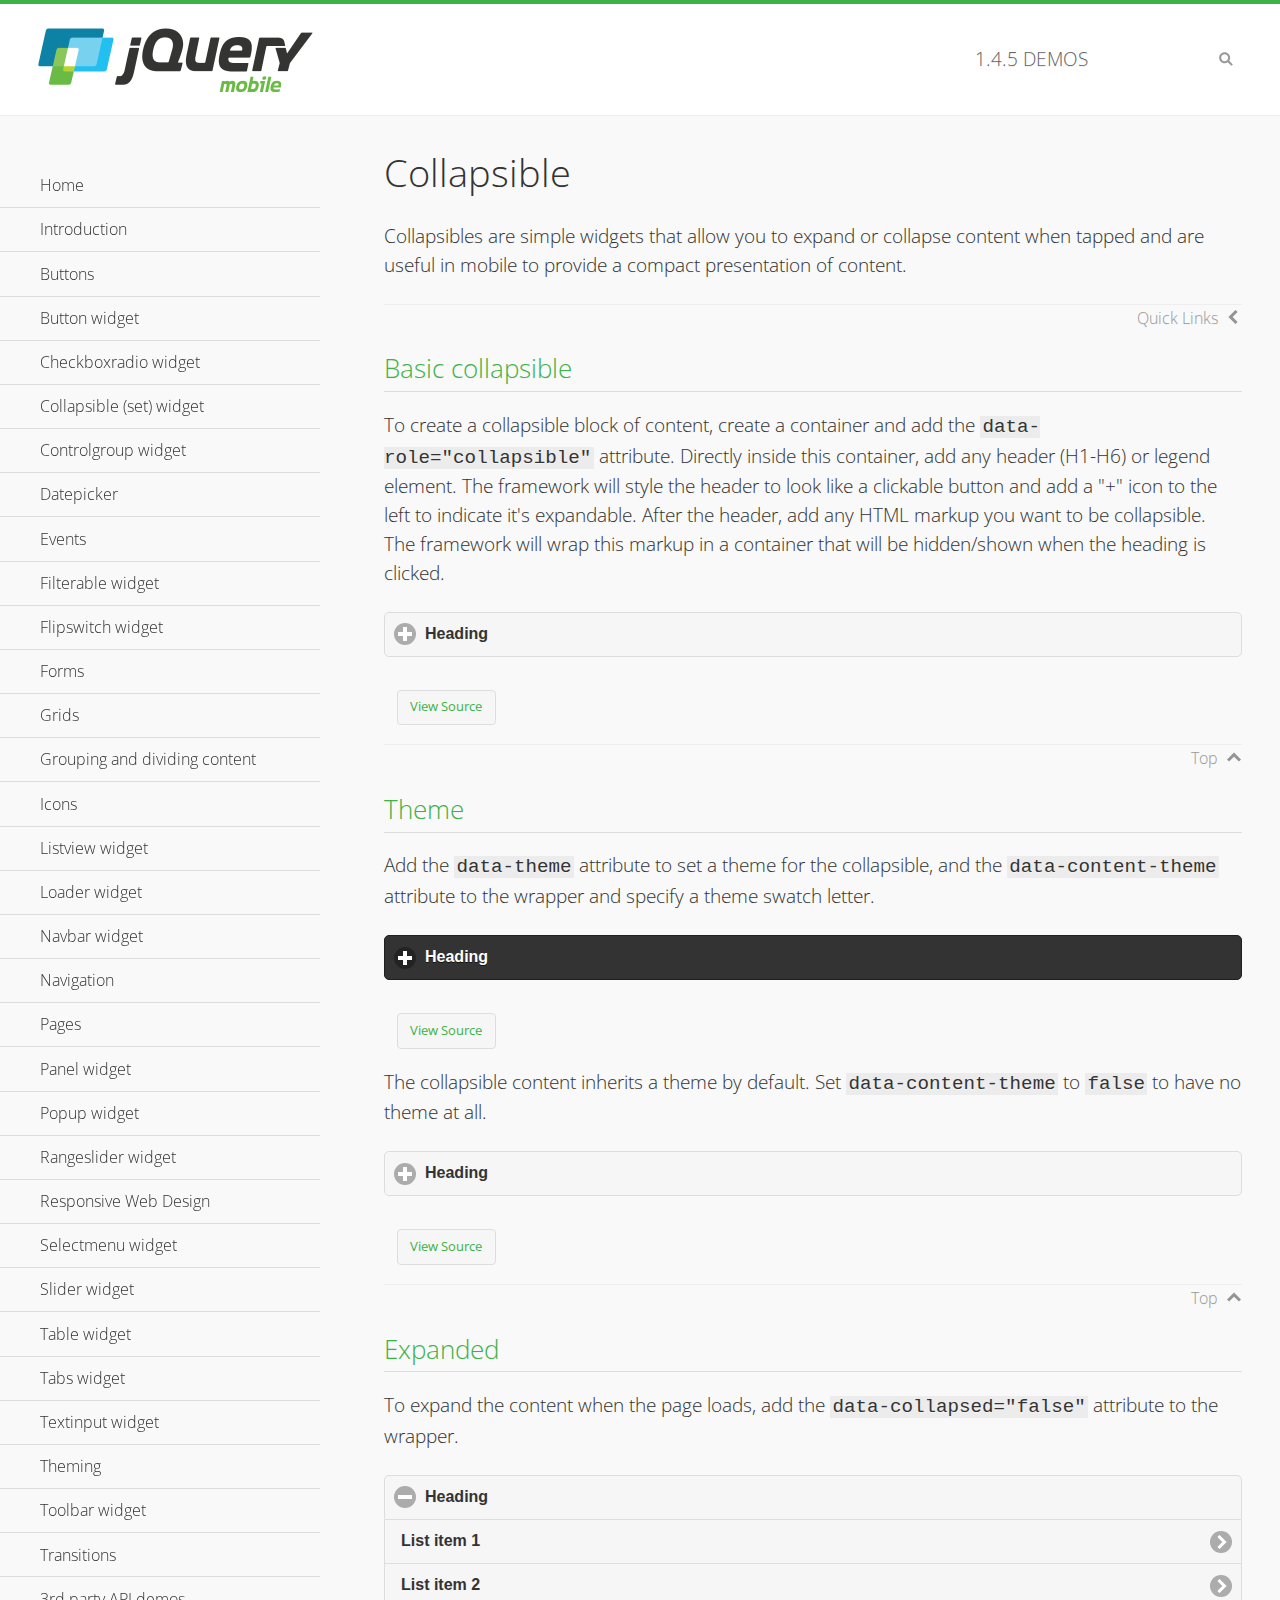
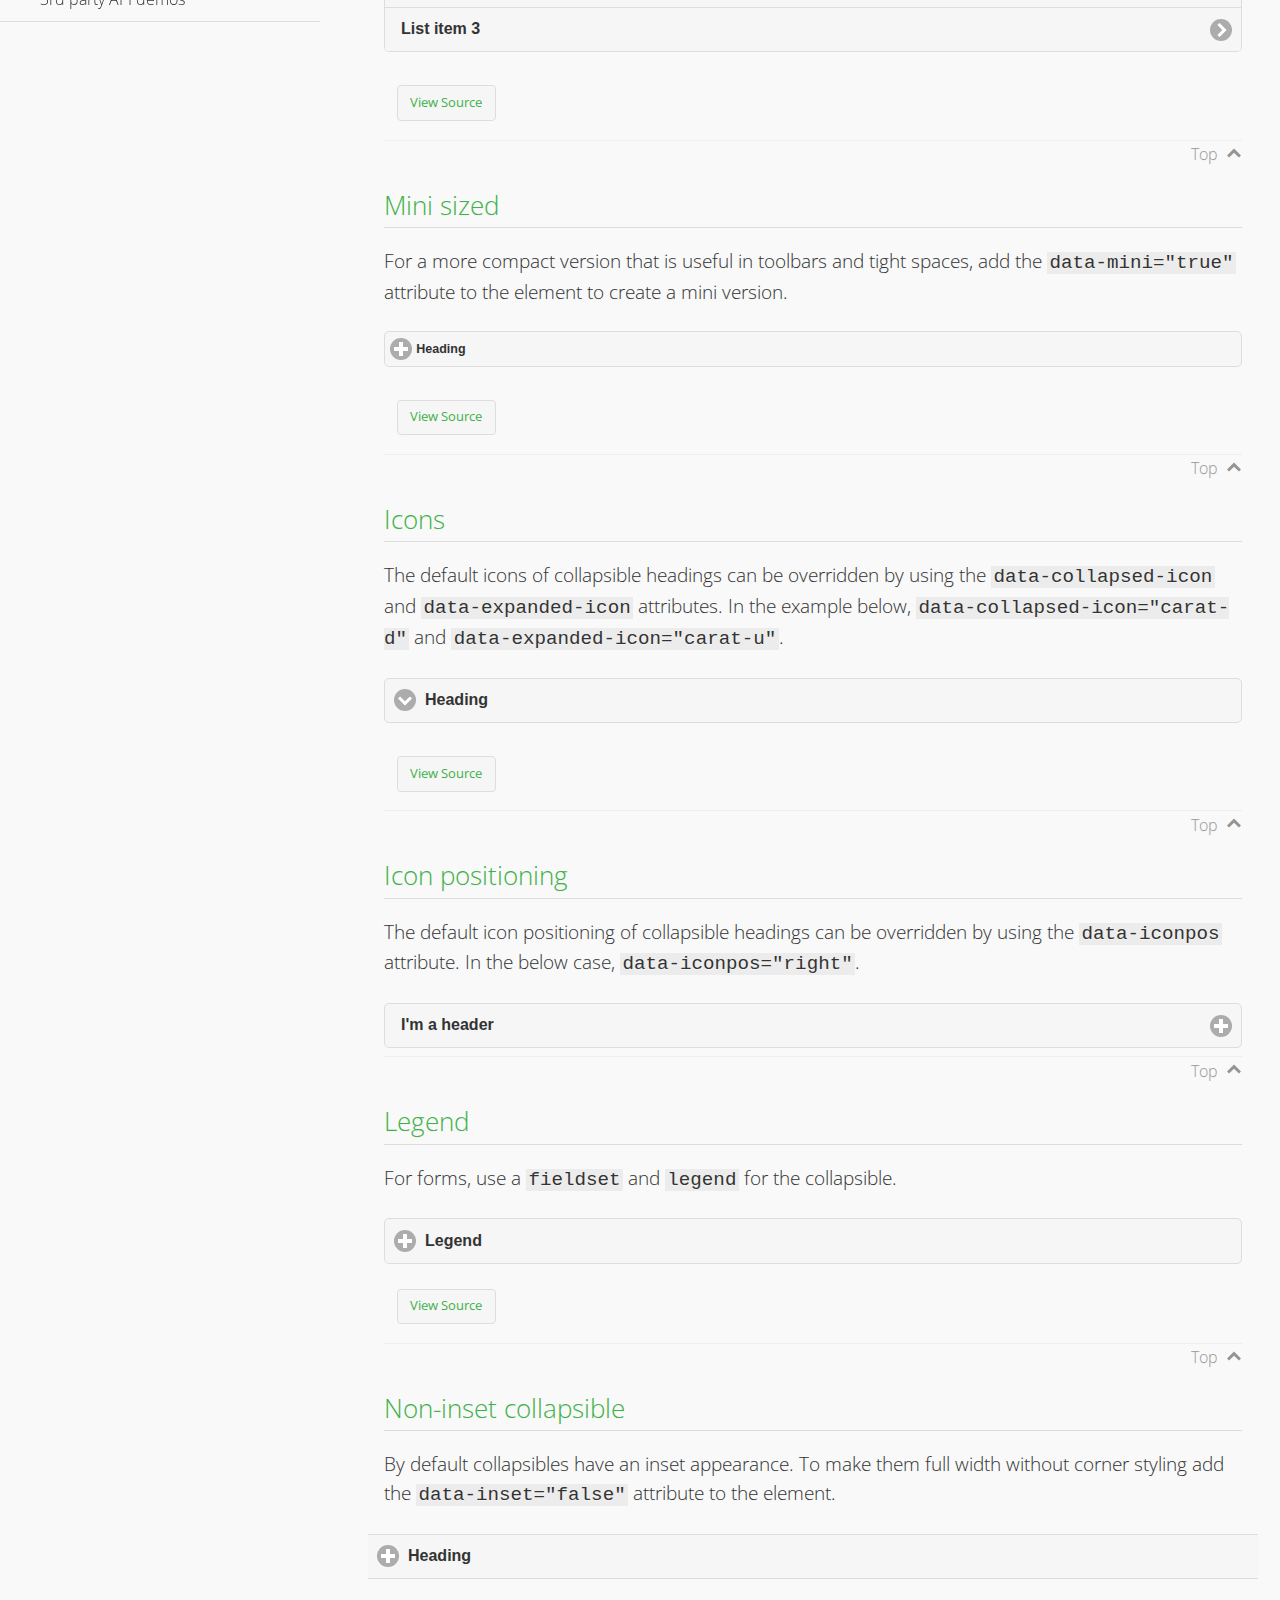
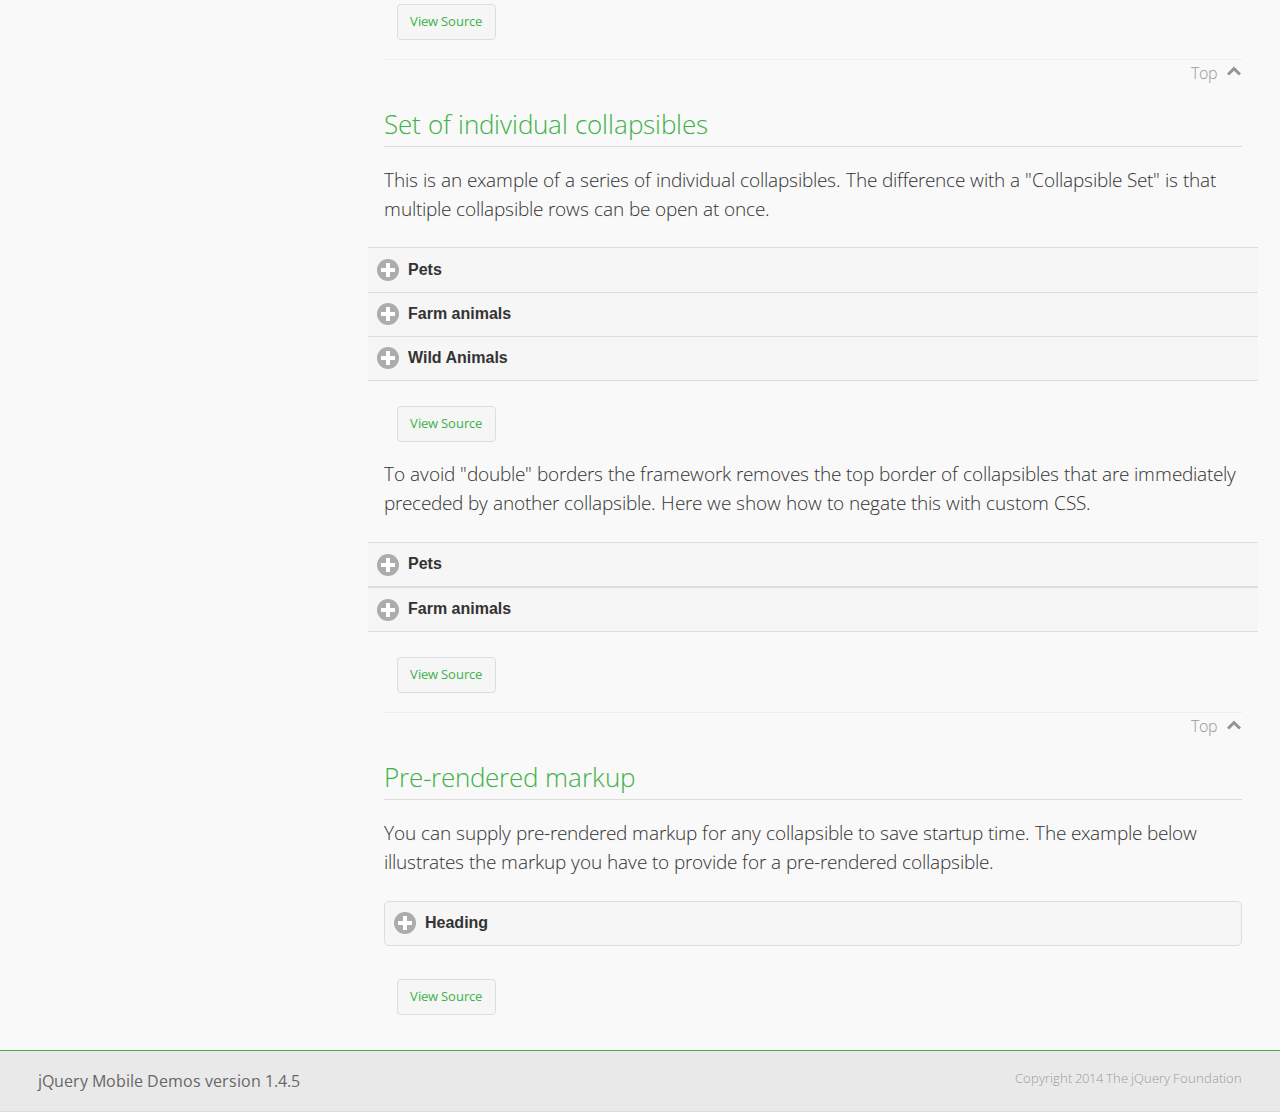
<file: Practica/jquery.mobile/demos/collapsible/index.html>
<!DOCTYPE html>
<html>
<head>
	<meta charset="utf-8">
	<meta name="viewport" content="width=device-width, initial-scale=1">
	<title>Collapsible - jQuery Mobile Demos</title>
    <link rel="stylesheet" href="../css/themes/default/jquery.mobile-1.4.5.min.css">
    <link rel="stylesheet" href="../_assets/css/jqm-demos.css">
    <link rel="shortcut icon" href="../favicon.ico">
    <link rel="stylesheet" href="http://fonts.googleapis.com/css?family=Open+Sans:300,400,700">
    <script src="../js/jquery.js"></script>
    <script src="../_assets/js/index.js"></script>
    <script src="../js/jquery.mobile-1.4.5.min.js"></script>
    <style id="negateDoubleBorder">
        #demo-borders .ui-collapsible-heading .ui-btn { border-top-width: 1px !important; }
    </style>
</head>
<body>
<div data-role="page" class="jqm-demos" data-quicklinks="true">

    <div data-role="header" class="jqm-header">
		<h2><a href="../" title="jQuery Mobile Demos home"><img src="../_assets/img/jquery-logo.png" alt="jQuery Mobile"></a></h2>
		<p><span class="jqm-version"></span> Demos</p>
        <a href="#" class="jqm-navmenu-link ui-btn ui-btn-icon-notext ui-corner-all ui-icon-bars ui-nodisc-icon ui-alt-icon ui-btn-left">Menu</a>
        <a href="#" class="jqm-search-link ui-btn ui-btn-icon-notext ui-corner-all ui-icon-search ui-nodisc-icon ui-alt-icon ui-btn-right">Search</a>
    </div><!-- /header -->

    <div role="main" class="ui-content jqm-content">

        <h1>Collapsible</h1>

        <p>Collapsibles are simple widgets that allow you to expand or collapse content when tapped and are useful in mobile to provide a compact presentation of content.</p>

        <h2>Basic collapsible</h2>

        <p>To create a collapsible block of content, create a container and add the <code> data-role="collapsible"</code> attribute. Directly inside this container, add any header (H1-H6) or legend element. The framework will style the header to look like a clickable button and add a "+" icon to the left to indicate it's expandable. After the header, add any HTML markup you want to be collapsible. The framework will wrap this markup in a container that will be hidden/shown when the heading is clicked.</p>

        <div data-demo-html="true">
            <div data-role="collapsible">
                <h4>Heading</h4>
                <p>I'm the collapsible content. By default I'm closed, but you can click the header to open me.</p>
            </div>
        </div><!--/demo-html -->

        <h2>Theme</h2>

        <p>Add the <code>data-theme</code> attribute to set a theme for the collapsible, and the <code>data-content-theme</code> attribute to the wrapper and specify a theme swatch letter.</p>

        <div data-demo-html="true">
            <div data-role="collapsible" data-theme="b" data-content-theme="b">
                <h4>Heading</h4>
                <p>I'm the collapsible content with a themed content block set to "b".</p>
            </div>
        </div><!--/demo-html -->

        <p>The collapsible content inherits a theme by default. Set <code>data-content-theme</code> to <code>false</code> to have no theme at all.</p>

        <div data-demo-html="true">
            <div data-role="collapsible" data-content-theme="false">
                <h4>Heading</h4>
                <p>I'm the collapsible content without a theme.</p>
            </div>
        </div><!--/demo-html -->

        <h2>Expanded</h2>

        <p>To expand the content when the page loads, add the <code>data-collapsed="false"</code> attribute to the wrapper.</p>

        <div data-demo-html="true">
            <div data-role="collapsible" data-collapsed="false">
                <h4>Heading</h4>
                <ul data-role="listview">
                    <li><a href="#">List item 1</a></li>
                    <li><a href="#">List item 2</a></li>
                    <li><a href="#">List item 3</a></li>
                </ul>
            </div>
        </div><!--/demo-html -->

        <h2>Mini sized</h2>

        <p>For a more compact version that is useful in toolbars and tight spaces, add the <code>data-mini="true"</code> attribute to the element to create a mini version. </p>

        <div data-demo-html="true">
            <div data-role="collapsible" data-mini="true">
                <h4>Heading</h4>
                <ul data-role="listview">
                    <li><a href="#">List item 1</a></li>
                    <li><a href="#">List item 2</a></li>
                    <li><a href="#">List item 3</a></li>
                </ul>
            </div>
        </div><!--/demo-html -->

            <h2>Icons</h2>

            <p>The default icons of collapsible headings can be overridden by using the <code>data-collapsed-icon</code> and <code>data-expanded-icon</code> attributes. In the example below, <code>data-collapsed-icon="carat-d"</code> and <code>data-expanded-icon="carat-u"</code>.</p>

            <div data-demo-html="true">
                <div data-role="collapsible" data-collapsed-icon="carat-d" data-expanded-icon="carat-u">
                    <h4>Heading</h4>
                    <ul data-role="listview" data-inset="false">
                        <li>Read-only list item 1</li>
                        <li>Read-only list item 2</li>
                        <li>Read-only list item 3</li>
                    </ul>
                </div>
            </div><!--/demo-html -->

            <h2>Icon positioning</h2>

            <p>The default icon positioning of collapsible headings can be overridden by using the <code>data-iconpos</code> attribute. In the below case, <code>data-iconpos="right"</code>.</p>

            <div data-role="collapsible" data-iconpos="right">
                <h3>I'm a header</h3>
                <p><code>data-iconpos="right"</code></p>
            </div>

        <h2>Legend</h2>

        <p>For forms, use a <code>fieldset</code> and <code>legend</code> for the collapsible.</p>
        <div data-demo-html="true">
            <form>
                <fieldset data-role="collapsible">
                    <legend>Legend</legend>

                    <label for="textinput-f">Text Input:</label>
                    <input type="text" name="textinput-f" id="textinput-f" placeholder="Text input" value="">

                    <div data-role="controlgroup">
                        <input type="checkbox" name="checkbox-1-a" id="checkbox-1-a">
                        <label for="checkbox-1-a">One</label>
                        <input type="checkbox" name="checkbox-2-a" id="checkbox-2-a">
                        <label for="checkbox-2-a">Two</label>
                        <input type="checkbox" name="checkbox-3-a" id="checkbox-3-a">
                        <label for="checkbox-3-a">Three</label>
                    </div>
                </fieldset>
            </form>
        </div><!--/demo-html -->

        <h2>Non-inset collapsible</h2>

        <p>By default collapsibles have an inset appearance. To make them full width without corner styling add the <code>data-inset="false"</code> attribute to the element.</p>

        <div data-demo-html="true">
            <div data-role="collapsible" data-inset="false">
                <h4>Heading</h4>
                <p>I'm the collapsible content. By default I'm closed, but you can click the header to open me.</p>
            </div>
        </div><!--/demo-html -->

        <h2>Set of individual collapsibles</h2>

        <p>This is an example of a series of individual collapsibles. The difference with a "Collapsible Set" is that multiple collapsible rows can be open at once.</p>

        <div data-demo-html="true">
            <div data-role="collapsible" data-inset="false">
                <h3>Pets</h3>
                <ul data-role="listview">
                    <li><a href="#">Canary</a></li>
                    <li><a href="#">Cat</a></li>
                    <li><a href="#">Dog</a></li>
                    <li><a href="#">Gerbil</a></li>
                    <li><a href="#">Iguana</a></li>
                    <li><a href="#">Mouse</a></li>
                </ul>
            </div><!-- /collapsible -->
            <div data-role="collapsible" data-inset="false">
                <h3>Farm animals</h3>
                <ul data-role="listview">
                    <li><a href="#">Chicken</a></li>
                    <li><a href="#">Cow</a></li>
                    <li><a href="#">Duck</a></li>
                    <li><a href="#">Horse</a></li>
                    <li><a href="#">Pig</a></li>
                    <li><a href="#">Sheep</a></li>
                </ul>
            </div><!-- /collapsible -->
            <div data-role="collapsible" data-inset="false">
                <h3>Wild Animals</h3>
                <ul data-role="listview">
                    <li><a href="#">Aardvark</a></li>
                    <li><a href="#">Alligator</a></li>
                    <li><a href="#">Ant</a></li>
                    <li><a href="#">Bear</a></li>
                    <li><a href="#">Beaver</a></li>
                    <li><a href="#">Cougar</a></li>
                    <li><a href="#">Dingo</a></li>
                </ul>
            </div><!-- /collapsible -->
        </div><!--/demo-html -->

        <p>To avoid "double" borders the framework removes the top border of collapsibles that are immediately preceded by another collapsible. Here we show how to negate this with custom CSS.</p>

        <div data-demo-html="true" data-demo-css="#negateDoubleBorder">
            <div id="demo-borders">
                <div data-role="collapsible" data-inset="false">
                    <h3>Pets</h3>
                    <ul data-role="listview">
                        <li><a href="#">Canary</a></li>
                        <li><a href="#">Cat</a></li>
                        <li><a href="#">Dog</a></li>
                        <li><a href="#">Gerbil</a></li>
                        <li><a href="#">Iguana</a></li>
                        <li><a href="#">Mouse</a></li>
                    </ul>
                </div><!-- /collapsible -->
                <div data-role="collapsible" data-inset="false">
                    <h3>Farm animals</h3>
                    <ul data-role="listview">
                        <li><a href="#">Chicken</a></li>
                        <li><a href="#">Cow</a></li>
                        <li><a href="#">Duck</a></li>
                        <li><a href="#">Horse</a></li>
                        <li><a href="#">Pig</a></li>
                        <li><a href="#">Sheep</a></li>
                    </ul>
                </div><!-- /collapsible -->
            </div>
        </div><!--/demo-html -->

			<h2>Pre-rendered markup</h2>
			<p>You can supply pre-rendered markup for any collapsible to save startup time. The example below illustrates the markup you have to provide for a pre-rendered collapsible.</p>
				<div data-demo-html="true">
					<div data-role="collapsible" data-enhanced="true" class="ui-collapsible ui-collapsible-inset ui-corner-all ui-collapsible-collapsed">
						<h4 class="ui-collapsible-heading ui-collapsible-heading-collapsed">
							<a href="#" class="ui-collapsible-heading-toggle ui-btn ui-btn-icon-left ui-icon-plus">
							Heading
							<div class="ui-collapsible-heading-status"> click to expand contents</div>
							</a>
						</h4>
						<div class="ui-collapsible-content ui-collapsible-content-collapsed" aria-hidden="true">
						<p>I'm the collapsible content. By default I'm closed, but you can click the header to open me.</p>
						</div>
					</div>
				</div>

	</div><!-- /content -->
	    <div data-role="panel" class="jqm-navmenu-panel" data-position="left" data-display="overlay" data-theme="a">
	    	<ul class="jqm-list ui-alt-icon ui-nodisc-icon">
<li data-filtertext="demos homepage" data-icon="home"><a href=".././">Home</a></li>
<li data-filtertext="introduction overview getting started"><a href="../intro/" data-ajax="false">Introduction</a></li>
<li data-filtertext="buttons button markup buttonmarkup method anchor link button element"><a href="../button-markup/" data-ajax="false">Buttons</a></li>
<li data-filtertext="form button widget input button submit reset"><a href="../button/" data-ajax="false">Button widget</a></li>
<li data-role="collapsible" data-enhanced="true" data-collapsed-icon="carat-d" data-expanded-icon="carat-u" data-iconpos="right" data-inset="false" class="ui-collapsible ui-collapsible-themed-content ui-collapsible-collapsed">
	<h3 class="ui-collapsible-heading ui-collapsible-heading-collapsed">
		<a href="#" class="ui-collapsible-heading-toggle ui-btn ui-btn-icon-right ui-btn-inherit ui-icon-carat-d">
		    Checkboxradio widget<span class="ui-collapsible-heading-status"> click to expand contents</span>
		</a>
	</h3>
	<div class="ui-collapsible-content ui-body-inherit ui-collapsible-content-collapsed" aria-hidden="true">
		<ul>
			<li data-filtertext="form checkboxradio widget checkbox input checkboxes controlgroups"><a href="../checkboxradio-checkbox/" data-ajax="false">Checkboxes</a></li>
			<li data-filtertext="form checkboxradio widget radio input radio buttons controlgroups"><a href="../checkboxradio-radio/" data-ajax="false">Radio buttons</a></li>
		</ul>
	</div>
</li>
<li data-role="collapsible" data-enhanced="true" data-collapsed-icon="carat-d" data-expanded-icon="carat-u" data-iconpos="right" data-inset="false" class="ui-collapsible ui-collapsible-themed-content ui-collapsible-collapsed">
	<h3 class="ui-collapsible-heading ui-collapsible-heading-collapsed">
		<a href="#" class="ui-collapsible-heading-toggle ui-btn ui-btn-icon-right ui-btn-inherit ui-icon-carat-d">
			Collapsible (set) widget<span class="ui-collapsible-heading-status"> click to expand contents</span>
		</a>
	</h3>
	<div class="ui-collapsible-content ui-body-inherit ui-collapsible-content-collapsed" aria-hidden="true">
		<ul>
			<li data-filtertext="collapsibles content formatting"><a href="../collapsible/" data-ajax="false">Collapsible</a></li>
			<li data-filtertext="dynamic collapsible set accordion append expand"><a href="../collapsible-dynamic/" data-ajax="false">Dynamic collapsibles</a></li>
			<li data-filtertext="accordions collapsible set widget content formatting grouped collapsibles"><a href="../collapsibleset/" data-ajax="false">Collapsible set</a></li>
		</ul>
	</div>
</li>
<li data-role="collapsible" data-enhanced="true" data-collapsed-icon="carat-d" data-expanded-icon="carat-u" data-iconpos="right" data-inset="false" class="ui-collapsible ui-collapsible-themed-content ui-collapsible-collapsed">
	<h3 class="ui-collapsible-heading ui-collapsible-heading-collapsed">
		<a href="#" class="ui-collapsible-heading-toggle ui-btn ui-btn-icon-right ui-btn-inherit ui-icon-carat-d">
			Controlgroup widget<span class="ui-collapsible-heading-status"> click to expand contents</span>
		</a>
	</h3>
	<div class="ui-collapsible-content ui-body-inherit ui-collapsible-content-collapsed" aria-hidden="true">
		<ul>
			<li data-filtertext="controlgroups selectmenu checkboxradio input grouped buttons horizontal vertical"><a href="../controlgroup/" data-ajax="false">Controlgroup</a></li>
			<li data-filtertext="dynamic controlgroup dynamically add buttons"><a href="../controlgroup-dynamic/" data-ajax="false">Dynamic controlgroups</a></li>
		</ul>
	</div>
</li>
<li data-filtertext="form datepicker widget date input"><a href="../datepicker/" data-ajax="false">Datepicker</a></li>
<li data-role="collapsible" data-enhanced="true" data-collapsed-icon="carat-d" data-expanded-icon="carat-u" data-iconpos="right" data-inset="false" class="ui-collapsible ui-collapsible-themed-content ui-collapsible-collapsed">
	<h3 class="ui-collapsible-heading ui-collapsible-heading-collapsed">
		<a href="#" class="ui-collapsible-heading-toggle ui-btn ui-btn-icon-right ui-btn-inherit ui-icon-carat-d">
			Events<span class="ui-collapsible-heading-status"> click to expand contents</span>
		</a>
	</h3>
	<div class="ui-collapsible-content ui-body-inherit ui-collapsible-content-collapsed" aria-hidden="true">
		<ul>
			<li data-filtertext="swipe to delete list items listviews swipe events"><a href="../swipe-list/" data-ajax="false">Swipe list items</a></li>
			<li data-filtertext="swipe to navigate swipe page navigation swipe events"><a href="../swipe-page/" data-ajax="false">Swipe page navigation</a></li>
		</ul>
	</div>
</li>
<li data-filtertext="filterable filter elements sorting searching listview table"><a href="../filterable/" data-ajax="false">Filterable widget</a></li>
<li data-filtertext="form flipswitch widget flip toggle switch binary select checkbox input"><a href="../flipswitch/" data-ajax="false">Flipswitch widget</a></li>
<li data-role="collapsible" data-enhanced="true" data-collapsed-icon="carat-d" data-expanded-icon="carat-u" data-iconpos="right" data-inset="false" class="ui-collapsible ui-collapsible-themed-content ui-collapsible-collapsed">
	<h3 class="ui-collapsible-heading ui-collapsible-heading-collapsed">
		<a href="#" class="ui-collapsible-heading-toggle ui-btn ui-btn-icon-right ui-btn-inherit ui-icon-carat-d">
			Forms<span class="ui-collapsible-heading-status"> click to expand contents</span>
		</a>
	</h3>
	<div class="ui-collapsible-content ui-body-inherit ui-collapsible-content-collapsed" aria-hidden="true">
		<ul>
			<li data-filtertext="forms text checkbox radio range button submit reset inputs selects textarea slider flipswitch label form elements"><a href="../forms/" data-ajax="false">Forms</a></li>
			<li data-filtertext="form hide labels hidden accessible ui-hidden-accessible forms"><a href="../forms-label-hidden-accessible/" data-ajax="false">Hide labels</a></li>
			<li data-filtertext="form field containers fieldcontain ui-field-contain forms"><a href="../forms-field-contain/" data-ajax="false">Field containers</a></li>
			<li data-filtertext="forms disabled form elements"><a href="../forms-disabled/" data-ajax="false">Forms disabled</a></li>
			<li data-filtertext="forms gallery examples overview forms text checkbox radio range button submit reset inputs selects textarea slider flipswitch label form elements"><a href="../forms-gallery/" data-ajax="false">Forms gallery</a></li>
		</ul>
	</div>
</li>
<li data-role="collapsible" data-enhanced="true" data-collapsed-icon="carat-d" data-expanded-icon="carat-u" data-iconpos="right" data-inset="false" class="ui-collapsible ui-collapsible-themed-content ui-collapsible-collapsed">
	<h3 class="ui-collapsible-heading ui-collapsible-heading-collapsed">
		<a href="#" class="ui-collapsible-heading-toggle ui-btn ui-btn-icon-right ui-btn-inherit ui-icon-carat-d">
			Grids<span class="ui-collapsible-heading-status"> click to expand contents</span>
		</a>
	</h3>
	<div class="ui-collapsible-content ui-body-inherit ui-collapsible-content-collapsed" aria-hidden="true">
		<ul>
			<li data-filtertext="grids columns blocks content formatting rwd responsive css framework"><a href="../grids/" data-ajax="false">Grids</a></li>
			<li data-filtertext="buttons in grids css framework"><a href="../grids-buttons/" data-ajax="false">Buttons in grids</a></li>
			<li data-filtertext="custom responsive grids rwd css framework"><a href="../grids-custom-responsive/" data-ajax="false">Custom responsive grids</a></li>
		</ul>
	</div>
</li>
<li data-filtertext="blocks content formatting sections heading"><a href="../body-bar-classes/" data-ajax="false">Grouping and dividing content</a></li>
<li data-role="collapsible" data-enhanced="true" data-collapsed-icon="carat-d" data-expanded-icon="carat-u" data-iconpos="right" data-inset="false" class="ui-collapsible ui-collapsible-themed-content ui-collapsible-collapsed">
	<h3 class="ui-collapsible-heading ui-collapsible-heading-collapsed">
		<a href="#" class="ui-collapsible-heading-toggle ui-btn ui-btn-icon-right ui-btn-inherit ui-icon-carat-d">
			Icons<span class="ui-collapsible-heading-status"> click to expand contents</span>
		</a>
	</h3>
	<div class="ui-collapsible-content ui-body-inherit ui-collapsible-content-collapsed" aria-hidden="true">
		<ul>
			<li data-filtertext="button icons svg disc alt custom icon position"><a href="../icons/" data-ajax="false">Icons</a></li>
			<li data-filtertext=""><a href="../icons-grunticon/" data-ajax="false">Grunticon loader</a></li>
		</ul>
	</div>
</li>
<li data-role="collapsible" data-enhanced="true" data-collapsed-icon="carat-d" data-expanded-icon="carat-u" data-iconpos="right" data-inset="false" class="ui-collapsible ui-collapsible-themed-content ui-collapsible-collapsed">
	<h3 class="ui-collapsible-heading ui-collapsible-heading-collapsed">
		<a href="#" class="ui-collapsible-heading-toggle ui-btn ui-btn-icon-right ui-btn-inherit ui-icon-carat-d">
			Listview widget<span class="ui-collapsible-heading-status"> click to expand contents</span>
		</a>
	</h3>
	<div class="ui-collapsible-content ui-body-inherit ui-collapsible-content-collapsed" aria-hidden="true">
		<ul>
			<li data-filtertext="listview widget thumbnails icons nested split button collapsible ul ol"><a href="../listview/" data-ajax="false">Listview</a></li>
			<li data-filtertext="autocomplete filterable reveal listview filtertextbeforefilter placeholder"><a href="../listview-autocomplete/" data-ajax="false">Listview autocomplete</a></li>
			<li data-filtertext="autocomplete filterable reveal listview remote data filtertextbeforefilter placeholder"><a href="../listview-autocomplete-remote/" data-ajax="false">Listview autocomplete remote data</a></li>
			<li data-filtertext="autodividers anchor jump scroll linkbars listview lists ul ol"><a href="../listview-autodividers-linkbar/" data-ajax="false">Listview autodividers linkbar</a></li>
			<li data-filtertext="listview autodividers selector autodividersselector lists ul ol"><a href="../listview-autodividers-selector/" data-ajax="false">Listview autodividers selector</a></li>
			<li data-filtertext="listview nested list items"><a href="../listview-nested-lists/" data-ajax="false">Nested Listviews</a></li>
			<li data-filtertext="listview collapsible list items flat"><a href="../listview-collapsible-item-flat/" data-ajax="false">Listview collapsible list items (flat)</a></li>
			<li data-filtertext="listview collapsible list indented"><a href="../listview-collapsible-item-indented/" data-ajax="false">Listview collapsible list items (indented)</a></li>
			<li data-filtertext="grid listview responsive grids responsive listviews lists ul"><a href="../listview-grid/" data-ajax="false">Listview responsive grid</a></li>
		</ul>
	</div>
</li>
<li data-filtertext="loader widget page loading navigation overlay spinner"><a href="../loader/" data-ajax="false">Loader widget</a></li>
<li data-filtertext="navbar widget navmenu toolbars header footer"><a href="../navbar/" data-ajax="false">Navbar widget</a></li>
<li data-role="collapsible" data-enhanced="true" data-collapsed-icon="carat-d" data-expanded-icon="carat-u" data-iconpos="right" data-inset="false" class="ui-collapsible ui-collapsible-themed-content ui-collapsible-collapsed">
	<h3 class="ui-collapsible-heading ui-collapsible-heading-collapsed">
		<a href="#" class="ui-collapsible-heading-toggle ui-btn ui-btn-icon-right ui-btn-inherit ui-icon-carat-d">
			Navigation<span class="ui-collapsible-heading-status"> click to expand contents</span>
		</a>
	</h3>
	<div class="ui-collapsible-content ui-body-inherit ui-collapsible-content-collapsed" aria-hidden="true">
		<ul>
			<li data-filtertext="ajax navigation navigate widget history event method"><a href="../navigation/" data-ajax="false">Navigation</a></li>
			<li data-filtertext="linking pages page links navigation ajax prefetch cache"><a href="../navigation-linking-pages/" data-ajax="false">Linking pages</a></li>
			<!-- <li data-filtertext="php redirect server redirection server-side navigation"><a href="../navigation-php-redirect/" data-ajax="false">PHP redirect demo</a></li>-->
			<li data-filtertext="navigation redirection hash query"><a href="../navigation-hash-processing/" data-ajax="false">Hash processing demo</a></li>
			<li data-filtertext="navigation redirection hash query"><a href="../page-events/" data-ajax="false">Page Navigation Events</a></li>
		</ul>
	</div>
</li>
<li data-role="collapsible" data-enhanced="true" data-collapsed-icon="carat-d" data-expanded-icon="carat-u" data-iconpos="right" data-inset="false" class="ui-collapsible ui-collapsible-themed-content ui-collapsible-collapsed">
	<h3 class="ui-collapsible-heading ui-collapsible-heading-collapsed">
		<a href="#" class="ui-collapsible-heading-toggle ui-btn ui-btn-icon-right ui-btn-inherit ui-icon-carat-d">
			Pages<span class="ui-collapsible-heading-status"> click to expand contents</span>
		</a>
	</h3>
	<div class="ui-collapsible-content ui-body-inherit ui-collapsible-content-collapsed" aria-hidden="true">
		<ul>
			<li data-filtertext="pages page widget ajax navigation"><a href="../pages/" data-ajax="false">Pages</a></li>
			<li data-filtertext="single page"><a href="../pages-single-page/" data-ajax="false">Single page</a></li>
			<li data-filtertext="multipage multi-page page"><a href="../pages-multi-page/" data-ajax="false">Multi-page template</a></li>
			<li data-filtertext="dialog page widget modal popup"><a href="../pages-dialog/" data-ajax="false">Dialog page</a></li>
		</ul>
	</div>
</li>
<li data-role="collapsible" data-enhanced="true" data-collapsed-icon="carat-d" data-expanded-icon="carat-u" data-iconpos="right" data-inset="false" class="ui-collapsible ui-collapsible-themed-content ui-collapsible-collapsed">
	<h3 class="ui-collapsible-heading ui-collapsible-heading-collapsed">
		<a href="#" class="ui-collapsible-heading-toggle ui-btn ui-btn-icon-right ui-btn-inherit ui-icon-carat-d">
			Panel widget<span class="ui-collapsible-heading-status"> click to expand contents</span>
		</a>
	</h3>
	<div class="ui-collapsible-content ui-body-inherit ui-collapsible-content-collapsed" aria-hidden="true">
		<ul>
			<li data-filtertext="panel widget sliding panels reveal push overlay responsive"><a href="../panel/" data-ajax="false">Panel</a></li>
			<li data-filtertext=""><a href="../panel-external/" data-ajax="false">External panels</a></li>
			<li data-filtertext="panel "><a href="../panel-fixed/" data-ajax="false">Fixed panels</a></li>
			<li data-filtertext="panel slide panels sliding panels shadow rwd responsive breakpoint"><a href="../panel-responsive/" data-ajax="false">Panels responsive</a></li>
			<li data-filtertext="panel custom style custom panel width reveal shadow listview panel styling page background wrapper"><a href="../panel-styling/" data-ajax="false">Custom panel style</a></li>
			<li data-filtertext="panel open on swipe"><a href="../panel-swipe-open/" data-ajax="false">Panel open on swipe</a></li>
			<li data-filtertext="panels outside page internal external toolbars"><a href="../panel-external-internal/" data-ajax="false">Panel external and internal</a></li>
		</ul>
	</div>
</li>
<li data-role="collapsible" data-enhanced="true" data-collapsed-icon="carat-d" data-expanded-icon="carat-u" data-iconpos="right" data-inset="false" class="ui-collapsible ui-collapsible-themed-content ui-collapsible-collapsed">
	<h3 class="ui-collapsible-heading ui-collapsible-heading-collapsed">
		<a href="#" class="ui-collapsible-heading-toggle ui-btn ui-btn-icon-right ui-btn-inherit ui-icon-carat-d">
			Popup widget<span class="ui-collapsible-heading-status"> click to expand contents</span>
		</a>
	</h3>
	<div class="ui-collapsible-content ui-body-inherit ui-collapsible-content-collapsed" aria-hidden="true">
		<ul>
			<li data-filtertext="popup widget popups dialog modal transition tooltip lightbox form overlay screen flip pop fade transition"><a href="../popup/" data-ajax="false">Popup</a></li>
			<li data-filtertext="popup alignment position"><a href="../popup-alignment/" data-ajax="false">Popup alignment</a></li>
			<li data-filtertext="popup arrow size popups popover"><a href="../popup-arrow-size/" data-ajax="false">Popup arrow size</a></li>
			<li data-filtertext="dynamic popups popup images lightbox"><a href="../popup-dynamic/" data-ajax="false">Dynamic popups</a></li>
			<li data-filtertext="popups with iframes scaling"><a href="../popup-iframe/" data-ajax="false">Popups with iframes</a></li>
			<li data-filtertext="popup image scaling"><a href="../popup-image-scaling/" data-ajax="false">Popup image scaling</a></li>
			<li data-filtertext="external popup outside multi-page"><a href="../popup-outside-multipage/" data-ajax="false">Popup outside multi-page</a></li>
		</ul>
	</div>
</li>
<li data-filtertext="form rangeslider widget dual sliders dual handle sliders range input"><a href="../rangeslider/" data-ajax="false">Rangeslider widget</a></li>
<li data-filtertext="responsive web design rwd adaptive progressive enhancement PE accessible mobile breakpoints media query media queries"><a href="../rwd/" data-ajax="false">Responsive Web Design</a></li>
<li data-role="collapsible" data-enhanced="true" data-collapsed-icon="carat-d" data-expanded-icon="carat-u" data-iconpos="right" data-inset="false" class="ui-collapsible ui-collapsible-themed-content ui-collapsible-collapsed">
	<h3 class="ui-collapsible-heading ui-collapsible-heading-collapsed">
		<a href="#" class="ui-collapsible-heading-toggle ui-btn ui-btn-icon-right ui-btn-inherit ui-icon-carat-d">
			Selectmenu widget<span class="ui-collapsible-heading-status"> click to expand contents</span>
		</a>
	</h3>
	<div class="ui-collapsible-content ui-body-inherit ui-collapsible-content-collapsed" aria-hidden="true">
		<ul>
			<li data-filtertext="form selectmenu widget select input custom select menu selects"><a href="../selectmenu/" data-ajax="false">Selectmenu</a></li>
			<li data-filtertext="form custom select menu selectmenu widget custom menu option optgroup multiple selects"><a href="../selectmenu-custom/" data-ajax="false">Custom select menu</a></li>
			<li data-filtertext="filterable select filter popup dialog"><a href="../selectmenu-custom-filter/" data-ajax="false">Custom select menu with filter</a></li>
		</ul>
	</div>
</li>
<li data-role="collapsible" data-enhanced="true" data-collapsed-icon="carat-d" data-expanded-icon="carat-u" data-iconpos="right" data-inset="false" class="ui-collapsible ui-collapsible-themed-content ui-collapsible-collapsed">
	<h3 class="ui-collapsible-heading ui-collapsible-heading-collapsed">
		<a href="#" class="ui-collapsible-heading-toggle ui-btn ui-btn-icon-right ui-btn-inherit ui-icon-carat-d">
			Slider widget<span class="ui-collapsible-heading-status"> click to expand contents</span>
		</a>
	</h3>
	<div class="ui-collapsible-content ui-body-inherit ui-collapsible-content-collapsed" aria-hidden="true">
		<ul>
			<li data-filtertext="form slider widget range input single sliders"><a href="../slider/" data-ajax="false">Slider</a></li>
			<li data-filtertext="form slider widget flipswitch slider binary select flip toggle switch"><a href="../slider-flipswitch/" data-ajax="false">Slider flip toggle switch</a></li>
			<li data-filtertext="form slider tooltip handle value input range sliders"><a href="../slider-tooltip/" data-ajax="false">Slider tooltip</a></li>
		</ul>
	</div>
</li>
<li data-role="collapsible" data-enhanced="true" data-collapsed-icon="carat-d" data-expanded-icon="carat-u" data-iconpos="right" data-inset="false" class="ui-collapsible ui-collapsible-themed-content ui-collapsible-collapsed">
	<h3 class="ui-collapsible-heading ui-collapsible-heading-collapsed">
		<a href="#" class="ui-collapsible-heading-toggle ui-btn ui-btn-icon-right ui-btn-inherit ui-icon-carat-d">
			Table widget<span class="ui-collapsible-heading-status"> click to expand contents</span>
		</a>
	</h3>
	<div class="ui-collapsible-content ui-body-inherit ui-collapsible-content-collapsed" aria-hidden="true">
		<ul>
			<li data-filtertext="table widget reflow column toggle th td responsive tables rwd hide show tabular"><a href="../table-column-toggle/" data-ajax="false">Table Column Toggle</a></li>
			<li data-filtertext="table column toggle phone comparison demo"><a href="../table-column-toggle-example/" data-ajax="false">Table Column Toggle demo</a></li>
			<li data-filtertext="responsive tables table column toggle heading groups rwd breakpoint"><a href="../table-column-toggle-heading-groups/" data-ajax="false">Table Column Toggle heading groups</a></li>
			<li data-filtertext="responsive tables table column toggle hide rwd breakpoint customization options"><a href="../table-column-toggle-options/" data-ajax="false">Table Column Toggle options</a></li>
			<li data-filtertext="table reflow th td responsive rwd columns tabular"><a href="../table-reflow/" data-ajax="false">Table Reflow</a></li>
			<li data-filtertext="responsive tables table reflow heading groups rwd breakpoint"><a href="../table-reflow-heading-groups/" data-ajax="false">Table Reflow heading groups</a></li>
			<li data-filtertext="responsive tables table reflow stripes strokes table style"><a href="../table-reflow-stripes-strokes/" data-ajax="false">Table Reflow stripes and strokes</a></li>
			<li data-filtertext="responsive tables table reflow stack custom styles"><a href="../table-reflow-styling/" data-ajax="false">Table Reflow custom styles</a></li>
		</ul>
	</div>
</li>
<li data-filtertext="ui tabs widget"><a href="../tabs/" data-ajax="false">Tabs widget</a></li>
<li data-filtertext="form textinput widget text input textarea number date time tel email file color password"><a href="../textinput/" data-ajax="false">Textinput widget</a></li>
<li data-role="collapsible" data-enhanced="true" data-collapsed-icon="carat-d" data-expanded-icon="carat-u" data-iconpos="right" data-inset="false" class="ui-collapsible ui-collapsible-themed-content ui-collapsible-collapsed">
	<h3 class="ui-collapsible-heading ui-collapsible-heading-collapsed">
		<a href="#" class="ui-collapsible-heading-toggle ui-btn ui-btn-icon-right ui-btn-inherit ui-icon-carat-d">
			Theming<span class="ui-collapsible-heading-status"> click to expand contents</span>
		</a>
	</h3>
	<div class="ui-collapsible-content ui-body-inherit ui-collapsible-content-collapsed" aria-hidden="true">
		<ul>
			<li data-filtertext="default theme swatches theming style css"><a href="../theme-default/" data-ajax="false">Default theme</a></li>
			<li data-filtertext="classic theme old theme swatches theming style css"><a href="../theme-classic/" data-ajax="false">Classic theme</a></li>
		</ul>
	</div>
</li>
<li data-role="collapsible" data-enhanced="true" data-collapsed-icon="carat-d" data-expanded-icon="carat-u" data-iconpos="right" data-inset="false" class="ui-collapsible ui-collapsible-themed-content ui-collapsible-collapsed">
	<h3 class="ui-collapsible-heading ui-collapsible-heading-collapsed">
		<a href="#" class="ui-collapsible-heading-toggle ui-btn ui-btn-icon-right ui-btn-inherit ui-icon-carat-d">
			Toolbar widget<span class="ui-collapsible-heading-status"> click to expand contents</span>
		</a>
	</h3>
	<div class="ui-collapsible-content ui-body-inherit ui-collapsible-content-collapsed" aria-hidden="true">
		<ul>
			<li data-filtertext="toolbar widget header footer toolbars fixed fullscreen external sections"><a href="../toolbar/" data-ajax="false">Toolbar</a></li>
			<li data-filtertext="dynamic toolbars dynamically add toolbar header footer"><a href="../toolbar-dynamic/" data-ajax="false">Dynamic toolbars</a></li>
			<li data-filtertext="external toolbars header footer"><a href="../toolbar-external/" data-ajax="false">External toolbars</a></li>
			<li data-filtertext="fixed toolbars header footer"><a href="../toolbar-fixed/" data-ajax="false">Fixed toolbars</a></li>
			<li data-filtertext="fixed fullscreen toolbars header footer"><a href="../toolbar-fixed-fullscreen/" data-ajax="false">Fullscreen toolbars</a></li>
			<li data-filtertext="external fixed toolbars header footer"><a href="../toolbar-fixed-external/" data-ajax="false">Fixed external toolbars</a></li>
			<li data-filtertext="external persistent toolbars header footer navbar navmenu"><a href="../toolbar-fixed-persistent/" data-ajax="false">Persistent toolbars</a></li>
			<li data-filtertext="external ajax optimized toolbars persistent toolbars header footer navbar"><a href="../toolbar-fixed-persistent-optimized/" data-ajax="false">Ajax optimized toolbars</a></li>
			<li data-filtertext="form in toolbars header footer"><a href="../toolbar-fixed-forms/" data-ajax="false">Form in toolbar</a></li>
		</ul>
	</div>
</li>
<li data-filtertext="page transitions animated pages popup navigation flip slide fade pop"><a href="../transitions/" data-ajax="false">Transitions</a></li>
<li data-role="collapsible" data-enhanced="true" data-collapsed-icon="carat-d" data-expanded-icon="carat-u" data-iconpos="right" data-inset="false" class="ui-collapsible ui-collapsible-themed-content ui-collapsible-collapsed">
	<h3 class="ui-collapsible-heading ui-collapsible-heading-collapsed">
		<a href="#" class="ui-collapsible-heading-toggle ui-btn ui-btn-icon-right ui-btn-inherit ui-icon-carat-d">
			3rd party API demos<span class="ui-collapsible-heading-status"> click to expand contents</span>
		</a>
	</h3>
	<div class="ui-collapsible-content ui-body-inherit ui-collapsible-content-collapsed" aria-hidden="true">
		<ul>
			<li data-filtertext="backbone requirejs navigation router"><a href="../backbone-requirejs/" data-ajax="false">Backbone RequireJS</a></li>
			<li data-filtertext="google maps geolocation demo"><a href="../map-geolocation/" data-ajax="false">Google Maps geolocation</a></li>
			<li data-filtertext="google maps hybrid"><a href="../map-list-toggle/" data-ajax="false">Google Maps list toggle</a></li>
		</ul>
	</div>
</li>



		     </ul>
		</div><!-- /panel -->


	<div data-role="footer" data-position="fixed" data-tap-toggle="false" class="jqm-footer">
		<p>jQuery Mobile Demos version <span class="jqm-version"></span></p>
		<p>Copyright 2014 The jQuery Foundation</p>
	</div><!-- /footer -->
	<!-- TODO: This should become an external panel so we can add input to markup (unique ID) -->
    <div data-role="panel" class="jqm-search-panel" data-position="right" data-display="overlay" data-theme="a">
		<div class="jqm-search">
			<ul class="jqm-list" data-filter-placeholder="Search demos..." data-filter-reveal="true">
<li data-filtertext="demos homepage" data-icon="home"><a href=".././">Home</a></li>
<li data-filtertext="introduction overview getting started"><a href="../intro/" data-ajax="false">Introduction</a></li>
<li data-filtertext="buttons button markup buttonmarkup method anchor link button element"><a href="../button-markup/" data-ajax="false">Buttons</a></li>
<li data-filtertext="form button widget input button submit reset"><a href="../button/" data-ajax="false">Button widget</a></li>
<li data-role="collapsible" data-enhanced="true" data-collapsed-icon="carat-d" data-expanded-icon="carat-u" data-iconpos="right" data-inset="false" class="ui-collapsible ui-collapsible-themed-content ui-collapsible-collapsed">
	<h3 class="ui-collapsible-heading ui-collapsible-heading-collapsed">
		<a href="#" class="ui-collapsible-heading-toggle ui-btn ui-btn-icon-right ui-btn-inherit ui-icon-carat-d">
		    Checkboxradio widget<span class="ui-collapsible-heading-status"> click to expand contents</span>
		</a>
	</h3>
	<div class="ui-collapsible-content ui-body-inherit ui-collapsible-content-collapsed" aria-hidden="true">
		<ul>
			<li data-filtertext="form checkboxradio widget checkbox input checkboxes controlgroups"><a href="../checkboxradio-checkbox/" data-ajax="false">Checkboxes</a></li>
			<li data-filtertext="form checkboxradio widget radio input radio buttons controlgroups"><a href="../checkboxradio-radio/" data-ajax="false">Radio buttons</a></li>
		</ul>
	</div>
</li>
<li data-role="collapsible" data-enhanced="true" data-collapsed-icon="carat-d" data-expanded-icon="carat-u" data-iconpos="right" data-inset="false" class="ui-collapsible ui-collapsible-themed-content ui-collapsible-collapsed">
	<h3 class="ui-collapsible-heading ui-collapsible-heading-collapsed">
		<a href="#" class="ui-collapsible-heading-toggle ui-btn ui-btn-icon-right ui-btn-inherit ui-icon-carat-d">
			Collapsible (set) widget<span class="ui-collapsible-heading-status"> click to expand contents</span>
		</a>
	</h3>
	<div class="ui-collapsible-content ui-body-inherit ui-collapsible-content-collapsed" aria-hidden="true">
		<ul>
			<li data-filtertext="collapsibles content formatting"><a href="../collapsible/" data-ajax="false">Collapsible</a></li>
			<li data-filtertext="dynamic collapsible set accordion append expand"><a href="../collapsible-dynamic/" data-ajax="false">Dynamic collapsibles</a></li>
			<li data-filtertext="accordions collapsible set widget content formatting grouped collapsibles"><a href="../collapsibleset/" data-ajax="false">Collapsible set</a></li>
		</ul>
	</div>
</li>
<li data-role="collapsible" data-enhanced="true" data-collapsed-icon="carat-d" data-expanded-icon="carat-u" data-iconpos="right" data-inset="false" class="ui-collapsible ui-collapsible-themed-content ui-collapsible-collapsed">
	<h3 class="ui-collapsible-heading ui-collapsible-heading-collapsed">
		<a href="#" class="ui-collapsible-heading-toggle ui-btn ui-btn-icon-right ui-btn-inherit ui-icon-carat-d">
			Controlgroup widget<span class="ui-collapsible-heading-status"> click to expand contents</span>
		</a>
	</h3>
	<div class="ui-collapsible-content ui-body-inherit ui-collapsible-content-collapsed" aria-hidden="true">
		<ul>
			<li data-filtertext="controlgroups selectmenu checkboxradio input grouped buttons horizontal vertical"><a href="../controlgroup/" data-ajax="false">Controlgroup</a></li>
			<li data-filtertext="dynamic controlgroup dynamically add buttons"><a href="../controlgroup-dynamic/" data-ajax="false">Dynamic controlgroups</a></li>
		</ul>
	</div>
</li>
<li data-filtertext="form datepicker widget date input"><a href="../datepicker/" data-ajax="false">Datepicker</a></li>
<li data-role="collapsible" data-enhanced="true" data-collapsed-icon="carat-d" data-expanded-icon="carat-u" data-iconpos="right" data-inset="false" class="ui-collapsible ui-collapsible-themed-content ui-collapsible-collapsed">
	<h3 class="ui-collapsible-heading ui-collapsible-heading-collapsed">
		<a href="#" class="ui-collapsible-heading-toggle ui-btn ui-btn-icon-right ui-btn-inherit ui-icon-carat-d">
			Events<span class="ui-collapsible-heading-status"> click to expand contents</span>
		</a>
	</h3>
	<div class="ui-collapsible-content ui-body-inherit ui-collapsible-content-collapsed" aria-hidden="true">
		<ul>
			<li data-filtertext="swipe to delete list items listviews swipe events"><a href="../swipe-list/" data-ajax="false">Swipe list items</a></li>
			<li data-filtertext="swipe to navigate swipe page navigation swipe events"><a href="../swipe-page/" data-ajax="false">Swipe page navigation</a></li>
		</ul>
	</div>
</li>
<li data-filtertext="filterable filter elements sorting searching listview table"><a href="../filterable/" data-ajax="false">Filterable widget</a></li>
<li data-filtertext="form flipswitch widget flip toggle switch binary select checkbox input"><a href="../flipswitch/" data-ajax="false">Flipswitch widget</a></li>
<li data-role="collapsible" data-enhanced="true" data-collapsed-icon="carat-d" data-expanded-icon="carat-u" data-iconpos="right" data-inset="false" class="ui-collapsible ui-collapsible-themed-content ui-collapsible-collapsed">
	<h3 class="ui-collapsible-heading ui-collapsible-heading-collapsed">
		<a href="#" class="ui-collapsible-heading-toggle ui-btn ui-btn-icon-right ui-btn-inherit ui-icon-carat-d">
			Forms<span class="ui-collapsible-heading-status"> click to expand contents</span>
		</a>
	</h3>
	<div class="ui-collapsible-content ui-body-inherit ui-collapsible-content-collapsed" aria-hidden="true">
		<ul>
			<li data-filtertext="forms text checkbox radio range button submit reset inputs selects textarea slider flipswitch label form elements"><a href="../forms/" data-ajax="false">Forms</a></li>
			<li data-filtertext="form hide labels hidden accessible ui-hidden-accessible forms"><a href="../forms-label-hidden-accessible/" data-ajax="false">Hide labels</a></li>
			<li data-filtertext="form field containers fieldcontain ui-field-contain forms"><a href="../forms-field-contain/" data-ajax="false">Field containers</a></li>
			<li data-filtertext="forms disabled form elements"><a href="../forms-disabled/" data-ajax="false">Forms disabled</a></li>
			<li data-filtertext="forms gallery examples overview forms text checkbox radio range button submit reset inputs selects textarea slider flipswitch label form elements"><a href="../forms-gallery/" data-ajax="false">Forms gallery</a></li>
		</ul>
	</div>
</li>
<li data-role="collapsible" data-enhanced="true" data-collapsed-icon="carat-d" data-expanded-icon="carat-u" data-iconpos="right" data-inset="false" class="ui-collapsible ui-collapsible-themed-content ui-collapsible-collapsed">
	<h3 class="ui-collapsible-heading ui-collapsible-heading-collapsed">
		<a href="#" class="ui-collapsible-heading-toggle ui-btn ui-btn-icon-right ui-btn-inherit ui-icon-carat-d">
			Grids<span class="ui-collapsible-heading-status"> click to expand contents</span>
		</a>
	</h3>
	<div class="ui-collapsible-content ui-body-inherit ui-collapsible-content-collapsed" aria-hidden="true">
		<ul>
			<li data-filtertext="grids columns blocks content formatting rwd responsive css framework"><a href="../grids/" data-ajax="false">Grids</a></li>
			<li data-filtertext="buttons in grids css framework"><a href="../grids-buttons/" data-ajax="false">Buttons in grids</a></li>
			<li data-filtertext="custom responsive grids rwd css framework"><a href="../grids-custom-responsive/" data-ajax="false">Custom responsive grids</a></li>
		</ul>
	</div>
</li>
<li data-filtertext="blocks content formatting sections heading"><a href="../body-bar-classes/" data-ajax="false">Grouping and dividing content</a></li>
<li data-role="collapsible" data-enhanced="true" data-collapsed-icon="carat-d" data-expanded-icon="carat-u" data-iconpos="right" data-inset="false" class="ui-collapsible ui-collapsible-themed-content ui-collapsible-collapsed">
	<h3 class="ui-collapsible-heading ui-collapsible-heading-collapsed">
		<a href="#" class="ui-collapsible-heading-toggle ui-btn ui-btn-icon-right ui-btn-inherit ui-icon-carat-d">
			Icons<span class="ui-collapsible-heading-status"> click to expand contents</span>
		</a>
	</h3>
	<div class="ui-collapsible-content ui-body-inherit ui-collapsible-content-collapsed" aria-hidden="true">
		<ul>
			<li data-filtertext="button icons svg disc alt custom icon position"><a href="../icons/" data-ajax="false">Icons</a></li>
			<li data-filtertext=""><a href="../icons-grunticon/" data-ajax="false">Grunticon loader</a></li>
		</ul>
	</div>
</li>
<li data-role="collapsible" data-enhanced="true" data-collapsed-icon="carat-d" data-expanded-icon="carat-u" data-iconpos="right" data-inset="false" class="ui-collapsible ui-collapsible-themed-content ui-collapsible-collapsed">
	<h3 class="ui-collapsible-heading ui-collapsible-heading-collapsed">
		<a href="#" class="ui-collapsible-heading-toggle ui-btn ui-btn-icon-right ui-btn-inherit ui-icon-carat-d">
			Listview widget<span class="ui-collapsible-heading-status"> click to expand contents</span>
		</a>
	</h3>
	<div class="ui-collapsible-content ui-body-inherit ui-collapsible-content-collapsed" aria-hidden="true">
		<ul>
			<li data-filtertext="listview widget thumbnails icons nested split button collapsible ul ol"><a href="../listview/" data-ajax="false">Listview</a></li>
			<li data-filtertext="autocomplete filterable reveal listview filtertextbeforefilter placeholder"><a href="../listview-autocomplete/" data-ajax="false">Listview autocomplete</a></li>
			<li data-filtertext="autocomplete filterable reveal listview remote data filtertextbeforefilter placeholder"><a href="../listview-autocomplete-remote/" data-ajax="false">Listview autocomplete remote data</a></li>
			<li data-filtertext="autodividers anchor jump scroll linkbars listview lists ul ol"><a href="../listview-autodividers-linkbar/" data-ajax="false">Listview autodividers linkbar</a></li>
			<li data-filtertext="listview autodividers selector autodividersselector lists ul ol"><a href="../listview-autodividers-selector/" data-ajax="false">Listview autodividers selector</a></li>
			<li data-filtertext="listview nested list items"><a href="../listview-nested-lists/" data-ajax="false">Nested Listviews</a></li>
			<li data-filtertext="listview collapsible list items flat"><a href="../listview-collapsible-item-flat/" data-ajax="false">Listview collapsible list items (flat)</a></li>
			<li data-filtertext="listview collapsible list indented"><a href="../listview-collapsible-item-indented/" data-ajax="false">Listview collapsible list items (indented)</a></li>
			<li data-filtertext="grid listview responsive grids responsive listviews lists ul"><a href="../listview-grid/" data-ajax="false">Listview responsive grid</a></li>
		</ul>
	</div>
</li>
<li data-filtertext="loader widget page loading navigation overlay spinner"><a href="../loader/" data-ajax="false">Loader widget</a></li>
<li data-filtertext="navbar widget navmenu toolbars header footer"><a href="../navbar/" data-ajax="false">Navbar widget</a></li>
<li data-role="collapsible" data-enhanced="true" data-collapsed-icon="carat-d" data-expanded-icon="carat-u" data-iconpos="right" data-inset="false" class="ui-collapsible ui-collapsible-themed-content ui-collapsible-collapsed">
	<h3 class="ui-collapsible-heading ui-collapsible-heading-collapsed">
		<a href="#" class="ui-collapsible-heading-toggle ui-btn ui-btn-icon-right ui-btn-inherit ui-icon-carat-d">
			Navigation<span class="ui-collapsible-heading-status"> click to expand contents</span>
		</a>
	</h3>
	<div class="ui-collapsible-content ui-body-inherit ui-collapsible-content-collapsed" aria-hidden="true">
		<ul>
			<li data-filtertext="ajax navigation navigate widget history event method"><a href="../navigation/" data-ajax="false">Navigation</a></li>
			<li data-filtertext="linking pages page links navigation ajax prefetch cache"><a href="../navigation-linking-pages/" data-ajax="false">Linking pages</a></li>
			<!-- <li data-filtertext="php redirect server redirection server-side navigation"><a href="../navigation-php-redirect/" data-ajax="false">PHP redirect demo</a></li>-->
			<li data-filtertext="navigation redirection hash query"><a href="../navigation-hash-processing/" data-ajax="false">Hash processing demo</a></li>
			<li data-filtertext="navigation redirection hash query"><a href="../page-events/" data-ajax="false">Page Navigation Events</a></li>
		</ul>
	</div>
</li>
<li data-role="collapsible" data-enhanced="true" data-collapsed-icon="carat-d" data-expanded-icon="carat-u" data-iconpos="right" data-inset="false" class="ui-collapsible ui-collapsible-themed-content ui-collapsible-collapsed">
	<h3 class="ui-collapsible-heading ui-collapsible-heading-collapsed">
		<a href="#" class="ui-collapsible-heading-toggle ui-btn ui-btn-icon-right ui-btn-inherit ui-icon-carat-d">
			Pages<span class="ui-collapsible-heading-status"> click to expand contents</span>
		</a>
	</h3>
	<div class="ui-collapsible-content ui-body-inherit ui-collapsible-content-collapsed" aria-hidden="true">
		<ul>
			<li data-filtertext="pages page widget ajax navigation"><a href="../pages/" data-ajax="false">Pages</a></li>
			<li data-filtertext="single page"><a href="../pages-single-page/" data-ajax="false">Single page</a></li>
			<li data-filtertext="multipage multi-page page"><a href="../pages-multi-page/" data-ajax="false">Multi-page template</a></li>
			<li data-filtertext="dialog page widget modal popup"><a href="../pages-dialog/" data-ajax="false">Dialog page</a></li>
		</ul>
	</div>
</li>
<li data-role="collapsible" data-enhanced="true" data-collapsed-icon="carat-d" data-expanded-icon="carat-u" data-iconpos="right" data-inset="false" class="ui-collapsible ui-collapsible-themed-content ui-collapsible-collapsed">
	<h3 class="ui-collapsible-heading ui-collapsible-heading-collapsed">
		<a href="#" class="ui-collapsible-heading-toggle ui-btn ui-btn-icon-right ui-btn-inherit ui-icon-carat-d">
			Panel widget<span class="ui-collapsible-heading-status"> click to expand contents</span>
		</a>
	</h3>
	<div class="ui-collapsible-content ui-body-inherit ui-collapsible-content-collapsed" aria-hidden="true">
		<ul>
			<li data-filtertext="panel widget sliding panels reveal push overlay responsive"><a href="../panel/" data-ajax="false">Panel</a></li>
			<li data-filtertext=""><a href="../panel-external/" data-ajax="false">External panels</a></li>
			<li data-filtertext="panel "><a href="../panel-fixed/" data-ajax="false">Fixed panels</a></li>
			<li data-filtertext="panel slide panels sliding panels shadow rwd responsive breakpoint"><a href="../panel-responsive/" data-ajax="false">Panels responsive</a></li>
			<li data-filtertext="panel custom style custom panel width reveal shadow listview panel styling page background wrapper"><a href="../panel-styling/" data-ajax="false">Custom panel style</a></li>
			<li data-filtertext="panel open on swipe"><a href="../panel-swipe-open/" data-ajax="false">Panel open on swipe</a></li>
			<li data-filtertext="panels outside page internal external toolbars"><a href="../panel-external-internal/" data-ajax="false">Panel external and internal</a></li>
		</ul>
	</div>
</li>
<li data-role="collapsible" data-enhanced="true" data-collapsed-icon="carat-d" data-expanded-icon="carat-u" data-iconpos="right" data-inset="false" class="ui-collapsible ui-collapsible-themed-content ui-collapsible-collapsed">
	<h3 class="ui-collapsible-heading ui-collapsible-heading-collapsed">
		<a href="#" class="ui-collapsible-heading-toggle ui-btn ui-btn-icon-right ui-btn-inherit ui-icon-carat-d">
			Popup widget<span class="ui-collapsible-heading-status"> click to expand contents</span>
		</a>
	</h3>
	<div class="ui-collapsible-content ui-body-inherit ui-collapsible-content-collapsed" aria-hidden="true">
		<ul>
			<li data-filtertext="popup widget popups dialog modal transition tooltip lightbox form overlay screen flip pop fade transition"><a href="../popup/" data-ajax="false">Popup</a></li>
			<li data-filtertext="popup alignment position"><a href="../popup-alignment/" data-ajax="false">Popup alignment</a></li>
			<li data-filtertext="popup arrow size popups popover"><a href="../popup-arrow-size/" data-ajax="false">Popup arrow size</a></li>
			<li data-filtertext="dynamic popups popup images lightbox"><a href="../popup-dynamic/" data-ajax="false">Dynamic popups</a></li>
			<li data-filtertext="popups with iframes scaling"><a href="../popup-iframe/" data-ajax="false">Popups with iframes</a></li>
			<li data-filtertext="popup image scaling"><a href="../popup-image-scaling/" data-ajax="false">Popup image scaling</a></li>
			<li data-filtertext="external popup outside multi-page"><a href="../popup-outside-multipage/" data-ajax="false">Popup outside multi-page</a></li>
		</ul>
	</div>
</li>
<li data-filtertext="form rangeslider widget dual sliders dual handle sliders range input"><a href="../rangeslider/" data-ajax="false">Rangeslider widget</a></li>
<li data-filtertext="responsive web design rwd adaptive progressive enhancement PE accessible mobile breakpoints media query media queries"><a href="../rwd/" data-ajax="false">Responsive Web Design</a></li>
<li data-role="collapsible" data-enhanced="true" data-collapsed-icon="carat-d" data-expanded-icon="carat-u" data-iconpos="right" data-inset="false" class="ui-collapsible ui-collapsible-themed-content ui-collapsible-collapsed">
	<h3 class="ui-collapsible-heading ui-collapsible-heading-collapsed">
		<a href="#" class="ui-collapsible-heading-toggle ui-btn ui-btn-icon-right ui-btn-inherit ui-icon-carat-d">
			Selectmenu widget<span class="ui-collapsible-heading-status"> click to expand contents</span>
		</a>
	</h3>
	<div class="ui-collapsible-content ui-body-inherit ui-collapsible-content-collapsed" aria-hidden="true">
		<ul>
			<li data-filtertext="form selectmenu widget select input custom select menu selects"><a href="../selectmenu/" data-ajax="false">Selectmenu</a></li>
			<li data-filtertext="form custom select menu selectmenu widget custom menu option optgroup multiple selects"><a href="../selectmenu-custom/" data-ajax="false">Custom select menu</a></li>
			<li data-filtertext="filterable select filter popup dialog"><a href="../selectmenu-custom-filter/" data-ajax="false">Custom select menu with filter</a></li>
		</ul>
	</div>
</li>
<li data-role="collapsible" data-enhanced="true" data-collapsed-icon="carat-d" data-expanded-icon="carat-u" data-iconpos="right" data-inset="false" class="ui-collapsible ui-collapsible-themed-content ui-collapsible-collapsed">
	<h3 class="ui-collapsible-heading ui-collapsible-heading-collapsed">
		<a href="#" class="ui-collapsible-heading-toggle ui-btn ui-btn-icon-right ui-btn-inherit ui-icon-carat-d">
			Slider widget<span class="ui-collapsible-heading-status"> click to expand contents</span>
		</a>
	</h3>
	<div class="ui-collapsible-content ui-body-inherit ui-collapsible-content-collapsed" aria-hidden="true">
		<ul>
			<li data-filtertext="form slider widget range input single sliders"><a href="../slider/" data-ajax="false">Slider</a></li>
			<li data-filtertext="form slider widget flipswitch slider binary select flip toggle switch"><a href="../slider-flipswitch/" data-ajax="false">Slider flip toggle switch</a></li>
			<li data-filtertext="form slider tooltip handle value input range sliders"><a href="../slider-tooltip/" data-ajax="false">Slider tooltip</a></li>
		</ul>
	</div>
</li>
<li data-role="collapsible" data-enhanced="true" data-collapsed-icon="carat-d" data-expanded-icon="carat-u" data-iconpos="right" data-inset="false" class="ui-collapsible ui-collapsible-themed-content ui-collapsible-collapsed">
	<h3 class="ui-collapsible-heading ui-collapsible-heading-collapsed">
		<a href="#" class="ui-collapsible-heading-toggle ui-btn ui-btn-icon-right ui-btn-inherit ui-icon-carat-d">
			Table widget<span class="ui-collapsible-heading-status"> click to expand contents</span>
		</a>
	</h3>
	<div class="ui-collapsible-content ui-body-inherit ui-collapsible-content-collapsed" aria-hidden="true">
		<ul>
			<li data-filtertext="table widget reflow column toggle th td responsive tables rwd hide show tabular"><a href="../table-column-toggle/" data-ajax="false">Table Column Toggle</a></li>
			<li data-filtertext="table column toggle phone comparison demo"><a href="../table-column-toggle-example/" data-ajax="false">Table Column Toggle demo</a></li>
			<li data-filtertext="responsive tables table column toggle heading groups rwd breakpoint"><a href="../table-column-toggle-heading-groups/" data-ajax="false">Table Column Toggle heading groups</a></li>
			<li data-filtertext="responsive tables table column toggle hide rwd breakpoint customization options"><a href="../table-column-toggle-options/" data-ajax="false">Table Column Toggle options</a></li>
			<li data-filtertext="table reflow th td responsive rwd columns tabular"><a href="../table-reflow/" data-ajax="false">Table Reflow</a></li>
			<li data-filtertext="responsive tables table reflow heading groups rwd breakpoint"><a href="../table-reflow-heading-groups/" data-ajax="false">Table Reflow heading groups</a></li>
			<li data-filtertext="responsive tables table reflow stripes strokes table style"><a href="../table-reflow-stripes-strokes/" data-ajax="false">Table Reflow stripes and strokes</a></li>
			<li data-filtertext="responsive tables table reflow stack custom styles"><a href="../table-reflow-styling/" data-ajax="false">Table Reflow custom styles</a></li>
		</ul>
	</div>
</li>
<li data-filtertext="ui tabs widget"><a href="../tabs/" data-ajax="false">Tabs widget</a></li>
<li data-filtertext="form textinput widget text input textarea number date time tel email file color password"><a href="../textinput/" data-ajax="false">Textinput widget</a></li>
<li data-role="collapsible" data-enhanced="true" data-collapsed-icon="carat-d" data-expanded-icon="carat-u" data-iconpos="right" data-inset="false" class="ui-collapsible ui-collapsible-themed-content ui-collapsible-collapsed">
	<h3 class="ui-collapsible-heading ui-collapsible-heading-collapsed">
		<a href="#" class="ui-collapsible-heading-toggle ui-btn ui-btn-icon-right ui-btn-inherit ui-icon-carat-d">
			Theming<span class="ui-collapsible-heading-status"> click to expand contents</span>
		</a>
	</h3>
	<div class="ui-collapsible-content ui-body-inherit ui-collapsible-content-collapsed" aria-hidden="true">
		<ul>
			<li data-filtertext="default theme swatches theming style css"><a href="../theme-default/" data-ajax="false">Default theme</a></li>
			<li data-filtertext="classic theme old theme swatches theming style css"><a href="../theme-classic/" data-ajax="false">Classic theme</a></li>
		</ul>
	</div>
</li>
<li data-role="collapsible" data-enhanced="true" data-collapsed-icon="carat-d" data-expanded-icon="carat-u" data-iconpos="right" data-inset="false" class="ui-collapsible ui-collapsible-themed-content ui-collapsible-collapsed">
	<h3 class="ui-collapsible-heading ui-collapsible-heading-collapsed">
		<a href="#" class="ui-collapsible-heading-toggle ui-btn ui-btn-icon-right ui-btn-inherit ui-icon-carat-d">
			Toolbar widget<span class="ui-collapsible-heading-status"> click to expand contents</span>
		</a>
	</h3>
	<div class="ui-collapsible-content ui-body-inherit ui-collapsible-content-collapsed" aria-hidden="true">
		<ul>
			<li data-filtertext="toolbar widget header footer toolbars fixed fullscreen external sections"><a href="../toolbar/" data-ajax="false">Toolbar</a></li>
			<li data-filtertext="dynamic toolbars dynamically add toolbar header footer"><a href="../toolbar-dynamic/" data-ajax="false">Dynamic toolbars</a></li>
			<li data-filtertext="external toolbars header footer"><a href="../toolbar-external/" data-ajax="false">External toolbars</a></li>
			<li data-filtertext="fixed toolbars header footer"><a href="../toolbar-fixed/" data-ajax="false">Fixed toolbars</a></li>
			<li data-filtertext="fixed fullscreen toolbars header footer"><a href="../toolbar-fixed-fullscreen/" data-ajax="false">Fullscreen toolbars</a></li>
			<li data-filtertext="external fixed toolbars header footer"><a href="../toolbar-fixed-external/" data-ajax="false">Fixed external toolbars</a></li>
			<li data-filtertext="external persistent toolbars header footer navbar navmenu"><a href="../toolbar-fixed-persistent/" data-ajax="false">Persistent toolbars</a></li>
			<li data-filtertext="external ajax optimized toolbars persistent toolbars header footer navbar"><a href="../toolbar-fixed-persistent-optimized/" data-ajax="false">Ajax optimized toolbars</a></li>
			<li data-filtertext="form in toolbars header footer"><a href="../toolbar-fixed-forms/" data-ajax="false">Form in toolbar</a></li>
		</ul>
	</div>
</li>
<li data-filtertext="page transitions animated pages popup navigation flip slide fade pop"><a href="../transitions/" data-ajax="false">Transitions</a></li>
<li data-role="collapsible" data-enhanced="true" data-collapsed-icon="carat-d" data-expanded-icon="carat-u" data-iconpos="right" data-inset="false" class="ui-collapsible ui-collapsible-themed-content ui-collapsible-collapsed">
	<h3 class="ui-collapsible-heading ui-collapsible-heading-collapsed">
		<a href="#" class="ui-collapsible-heading-toggle ui-btn ui-btn-icon-right ui-btn-inherit ui-icon-carat-d">
			3rd party API demos<span class="ui-collapsible-heading-status"> click to expand contents</span>
		</a>
	</h3>
	<div class="ui-collapsible-content ui-body-inherit ui-collapsible-content-collapsed" aria-hidden="true">
		<ul>
			<li data-filtertext="backbone requirejs navigation router"><a href="../backbone-requirejs/" data-ajax="false">Backbone RequireJS</a></li>
			<li data-filtertext="google maps geolocation demo"><a href="../map-geolocation/" data-ajax="false">Google Maps geolocation</a></li>
			<li data-filtertext="google maps hybrid"><a href="../map-list-toggle/" data-ajax="false">Google Maps list toggle</a></li>
		</ul>
	</div>
</li>



			</ul>
		</div>
	</div><!-- /panel -->


</div><!-- /page -->

</body>
</html>
</file>
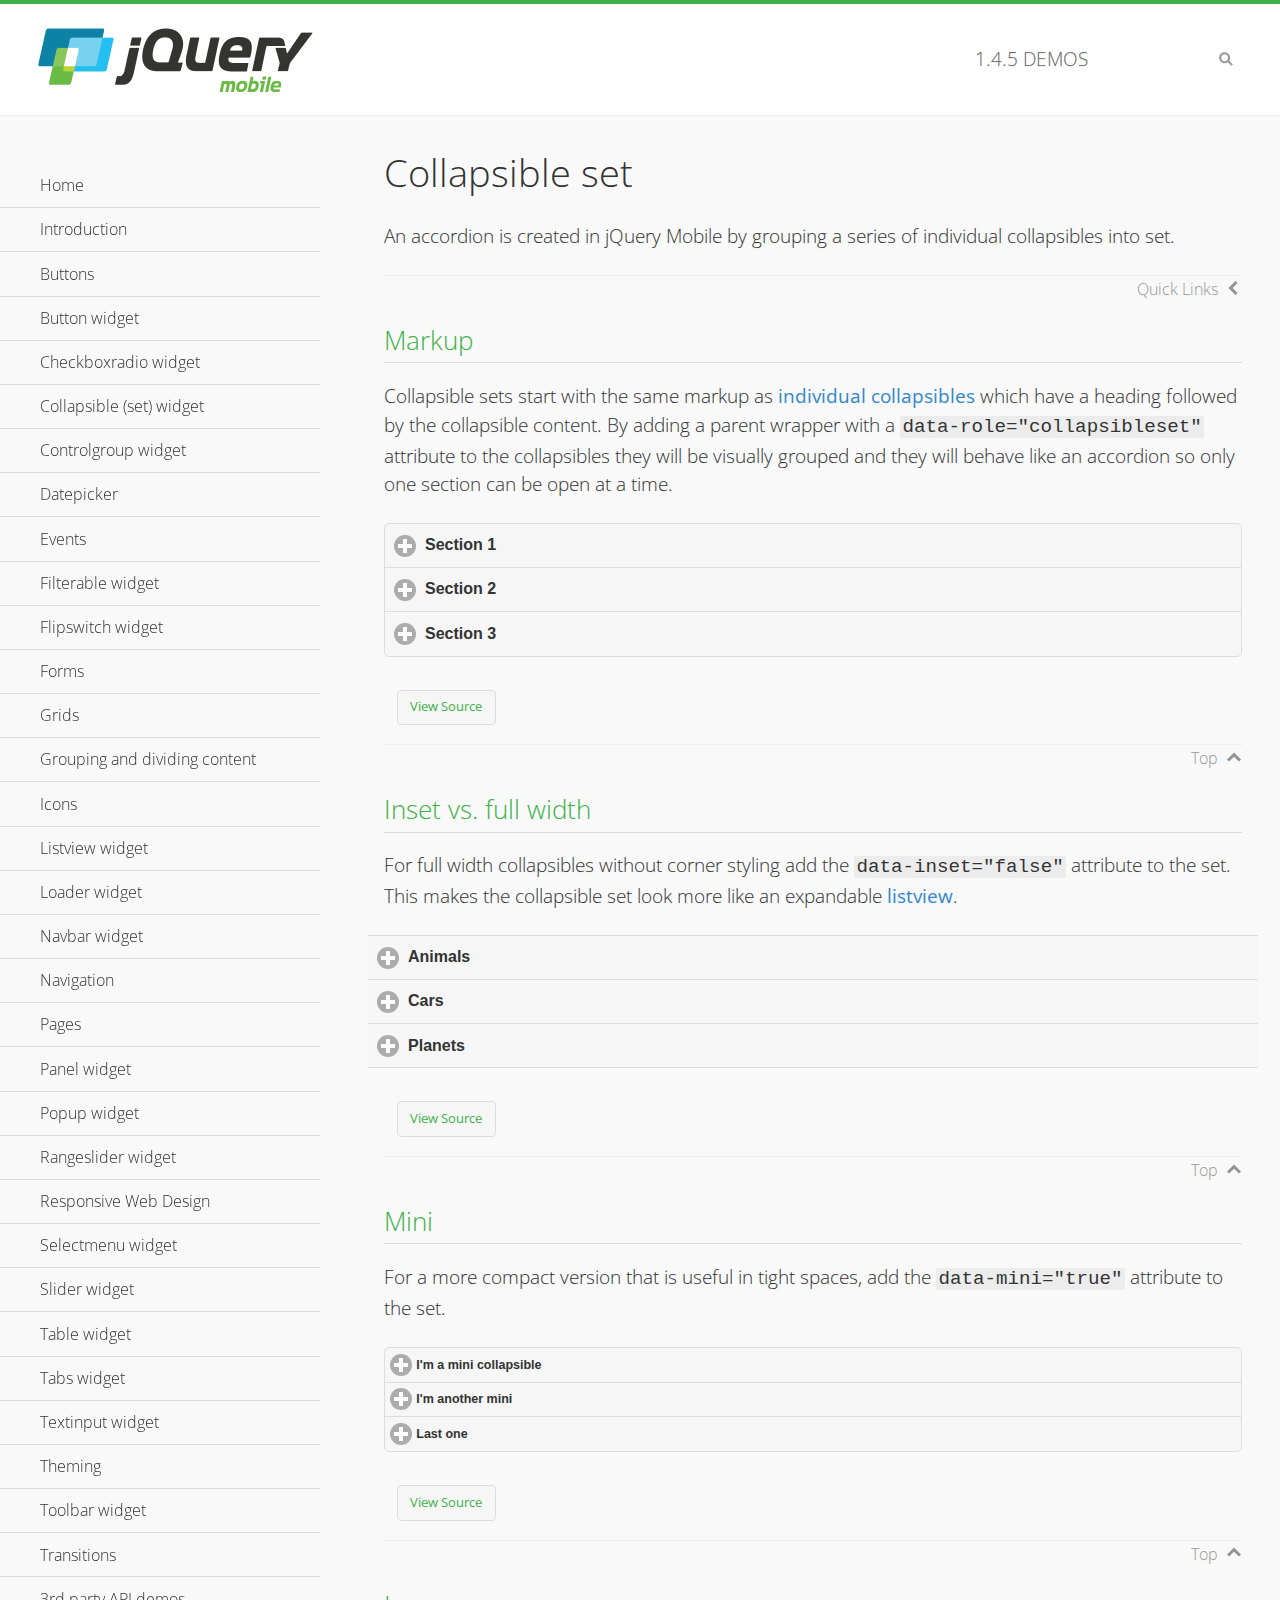
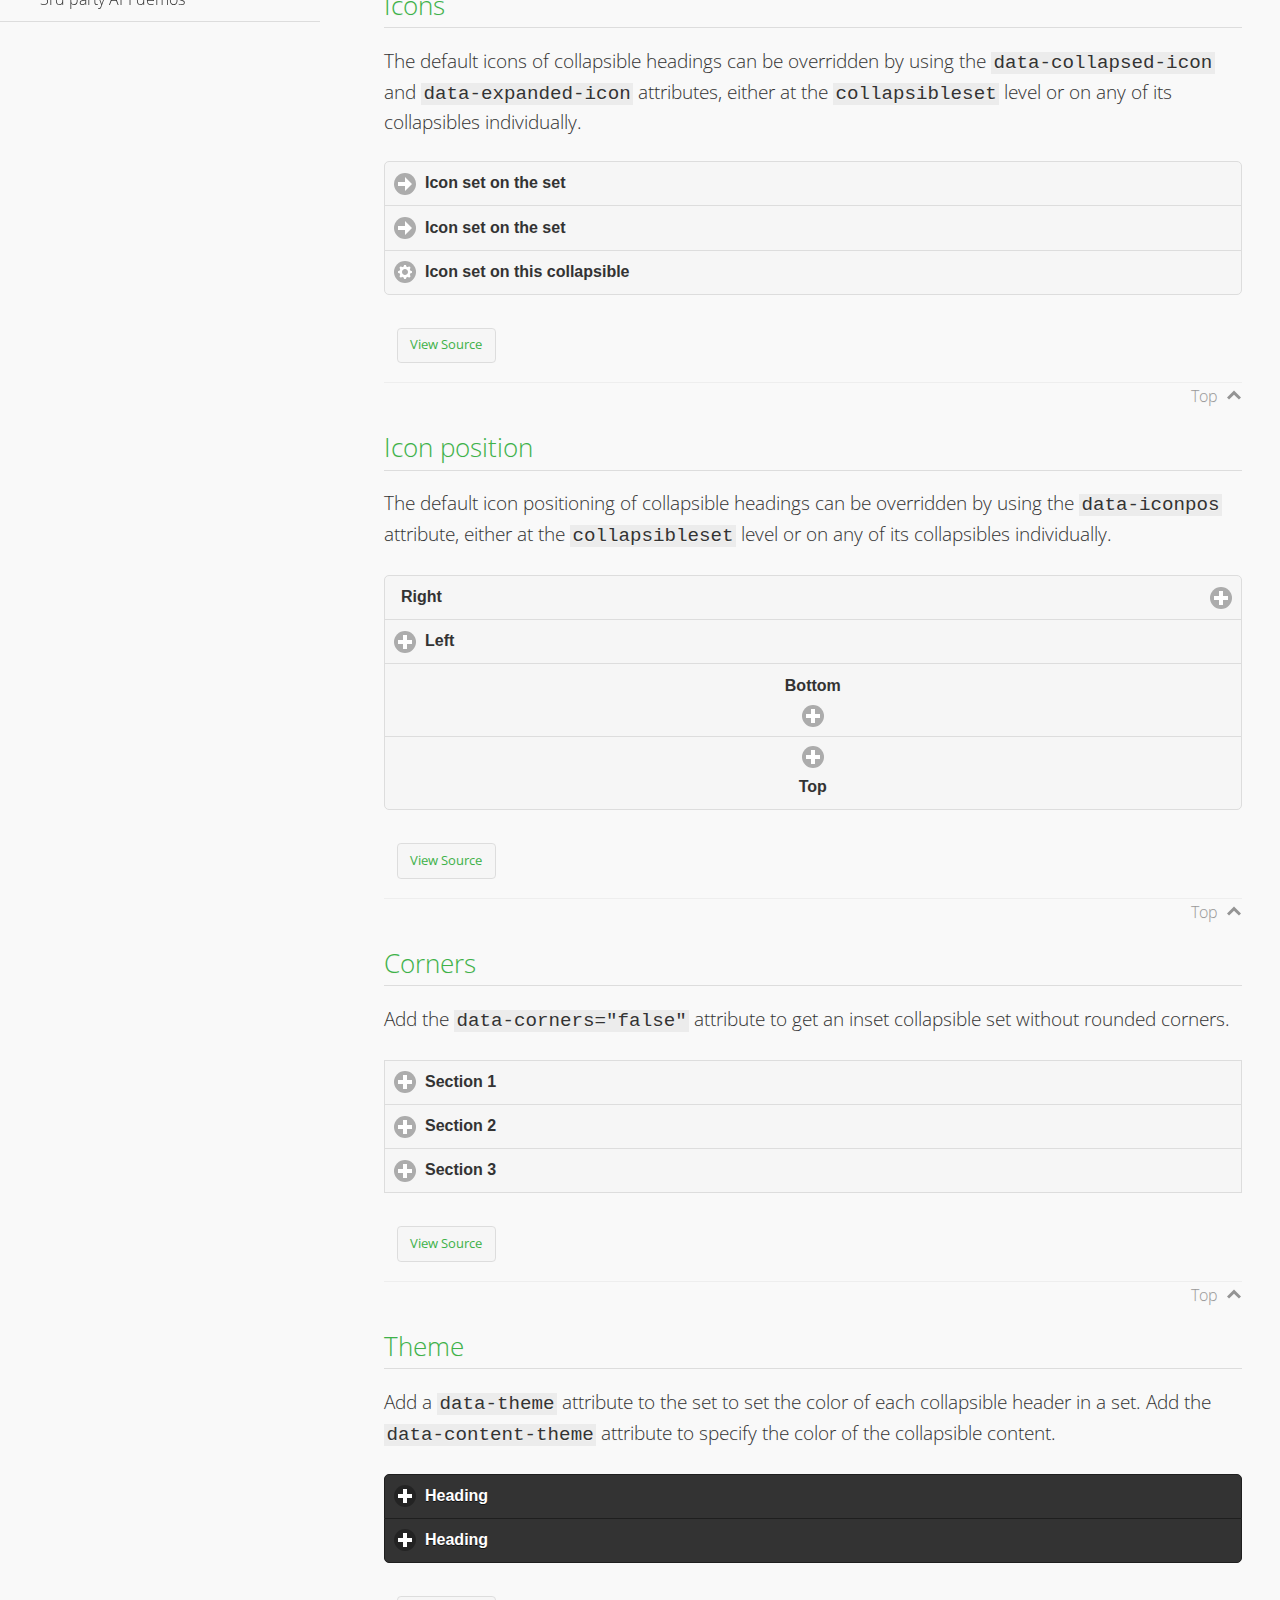
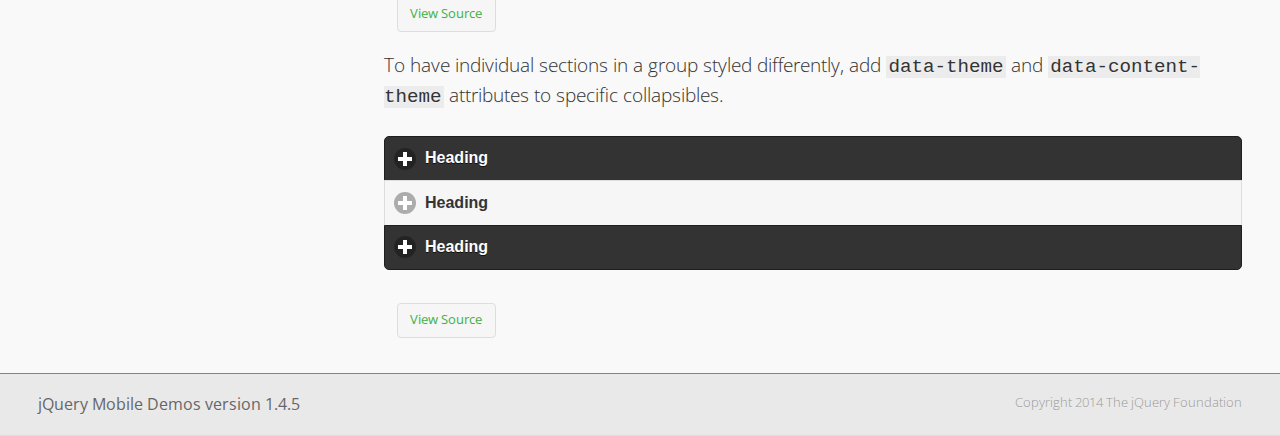
<file: Practica/jquery.mobile/demos/collapsibleset/index.html>
<!DOCTYPE html>
<html>
<head>
	<meta charset="utf-8">
	<meta name="viewport" content="width=device-width, initial-scale=1">
	<title>Collapsible set - jQuery Mobile Demos</title>
	<link rel="shortcut icon" href="../favicon.ico">
    <link rel="stylesheet" href="http://fonts.googleapis.com/css?family=Open+Sans:300,400,700">
	<link rel="stylesheet" href="../css/themes/default/jquery.mobile-1.4.5.min.css">
	<link rel="stylesheet" href="../_assets/css/jqm-demos.css">
	<script src="../js/jquery.js"></script>
	<script src="../_assets/js/index.js"></script>
	<script src="../js/jquery.mobile-1.4.5.min.js"></script>
</head>
<body>
<div data-role="page" class="jqm-demos" data-quicklinks="true">

	<div data-role="header" class="jqm-header">
		<h2><a href="../" title="jQuery Mobile Demos home"><img src="../_assets/img/jquery-logo.png" alt="jQuery Mobile"></a></h2>
		<p><span class="jqm-version"></span> Demos</p>
		<a href="#" class="jqm-navmenu-link ui-btn ui-btn-icon-notext ui-corner-all ui-icon-bars ui-nodisc-icon ui-alt-icon ui-btn-left">Menu</a>
		<a href="#" class="jqm-search-link ui-btn ui-btn-icon-notext ui-corner-all ui-icon-search ui-nodisc-icon ui-alt-icon ui-btn-right">Search</a>
	</div><!-- /header -->

	<div role="main" class="ui-content jqm-content">

		<h1>Collapsible set</h1>

		<p>An accordion is created in jQuery Mobile by grouping a series of individual collapsibles into set.</p>

		<h2>Markup</h2>

		<p>Collapsible sets start with the same markup as <a href="../collapsible/" data-ajax="false">individual collapsibles</a> which have a heading followed by the collapsible content. By adding a parent wrapper with a <code>data-role="collapsibleset"</code> attribute to the collapsibles they will be visually grouped and they will behave like an accordion so only one section can be open at a time.</p>

			<div data-demo-html="true">
				<div data-role="collapsibleset" data-theme="a" data-content-theme="a">
					<div data-role="collapsible">
						<h3>Section 1</h3>
					<p>I'm the collapsible content for section 1</p>
					</div>
					<div data-role="collapsible">
						<h3>Section 2</h3>
					<p>I'm the collapsible content for section 2</p>

					</div>
					<div data-role="collapsible">
						<h3>Section 3</h3>
					<p>I'm the collapsible content for section 3</p>
					</div>
				</div>
			</div><!--/demo-html -->

		<h2>Inset vs. full width</h2>

		<p>For full width collapsibles without corner styling add the <code>data-inset="false"</code> attribute to the set. This makes the collapsible set look more like an expandable <a href="../listview/">listview</a>.</p>

			<div data-demo-html="true">
				<div data-role="collapsibleset" data-inset="false">
					<div data-role="collapsible">
						<h3>Animals</h3>
						<ul data-role="listview" data-inset="false">
							<li>Cats</li>
							<li>Dogs</li>
							<li>Lizards</li>
							<li>Snakes</li>
						</ul>
					</div>
					<div data-role="collapsible">
						<h3>Cars</h3>
						<ul data-role="listview" data-inset="false">
							<li>Acura</li>
							<li>Audi</li>
							<li>BMW</li>
							<li>Cadillac</li>
						</ul>
					</div>
					<div data-role="collapsible">
						<h3>Planets</h3>
						<ul data-role="listview" data-inset="false">
							<li>Earth</li>
							<li>Jupiter</li>
							<li>Mars</li>
							<li>Mercury</li>
						</ul>
					</div>
				</div>
			</div><!--/demo-html -->

		<h2>Mini</h2>

		<p>For a more compact version that is useful in tight spaces, add the <code>data-mini="true"</code> attribute to the set. </p>

			<div data-demo-html="true">
				<div data-role="collapsibleset" data-theme="a" data-content-theme="a" data-mini="true">
					<div data-role="collapsible">
						<h3>I'm a mini collapsible</h3>
					<p>This is good for tight spaces.</p>
					</div>
					<div data-role="collapsible">
						<h3>I'm another mini</h3>
					<p>Here's some collapsible content.</p>

					</div>
					<div data-role="collapsible">
						<h3>Last one</h3>
					<p>Final bit of collapsible content.</p>
					</div>
				</div>
			</div><!--/demo-html -->

		<h2>Icons</h2>

		<p>The default icons of collapsible headings can be overridden by using the <code>data-collapsed-icon</code> and <code>data-expanded-icon</code> attributes, either at the <code>collapsibleset</code> level or on any of its collapsibles individually.</p>

			<div data-demo-html="true">
				<div data-role="collapsibleset" data-theme="a" data-content-theme="a" data-collapsed-icon="arrow-r" data-expanded-icon="arrow-d">
					<div data-role="collapsible">
						<h3>Icon set on the set</h3>
					<p>Specify the open and close icons on the set to apply it to all the collapsibles within.</p>
					</div>
					<div data-role="collapsible">
						<h3>Icon set on the set</h3>
					<p>This collapsible also gets the icon from the set.</p>
					</div>
					<div data-role="collapsible" data-collapsed-icon="gear" data-expanded-icon="delete">
						<h3>Icon set on this collapsible</h3>
					<p>The icons here are applied to this collapsible specifically, thus overriding the set icons.</p>
					</div>
				</div>
			</div><!--/demo-html -->

		<h2>Icon position</h2>

		<p>The default icon positioning of collapsible headings can be overridden by using the <code>data-iconpos</code> attribute, either at the <code>collapsibleset</code> level or on any of its collapsibles individually.</p>

			<div data-demo-html="true">
				<div data-role="collapsibleset" data-theme="a" data-content-theme="a" data-iconpos="right">
					<div data-role="collapsible">
						<h3>Right</h3>
					<p>Inherits icon positioning from <code>data-iconpos="right"</code> attribute on set.</p>
					</div>
					<div data-role="collapsible" data-iconpos="left">
						<h3>Left</h3>
					<p>Set via <code>data-iconpos="left"</code> attribute on the collapsible</p>
					</div>
					<div data-role="collapsible" data-iconpos="bottom">
						<h3>Bottom</h3>
					<p>Set via <code>data-iconpos="bottom"</code> attribute on the collapsible</p>
					</div>
					<div data-role="collapsible" data-iconpos="top">
						<h3>Top</h3>
					<p>Set via <code>data-iconpos="top"</code> attribute on the collapsible</p>
					</div>
				</div>
			</div><!--/demo-html -->

		<h2>Corners</h2>
		<p>Add the <code>data-corners="false"</code> attribute to get an inset collapsible set without rounded corners.</p>

			<div data-demo-html="true">
				<div data-role="collapsibleset" data-corners="false" data-theme="a" data-content-theme="a">
					<div data-role="collapsible">
						<h3>Section 1</h3>
					<p>Collapsible content</p>
					</div>
					<div data-role="collapsible">
						<h3>Section 2</h3>
					<p>Collapsible content</p>

					</div>
					<div data-role="collapsible">
						<h3>Section 3</h3>
					<p>Collapsible content</p>
					</div>
				</div>
			</div><!--/demo-html -->

		<h2>Theme</h2>

		<p>Add a <code>data-theme</code> attribute to the set to set the color of each collapsible header in a set. Add the <code>data-content-theme</code> attribute to specify the color of the collapsible content. </p>

			<div data-demo-html="true">
				<div data-role="collapsibleset" data-theme="b" data-content-theme="b">
					<div data-role="collapsible">
						<h3>Heading</h3>
						<p>Content</p>
					</div>
					<div data-role="collapsible">
						<h3>Heading</h3>
						<p>Content</p>
					</div>
				</div>
			</div><!--/demo-html -->

		<p>To have individual sections in a group styled differently, add <code>data-theme</code> and <code>data-content-theme</code> attributes to specific collapsibles.</p>

			<div data-demo-html="true">
				<div data-role="collapsibleset" data-theme="b" data-content-theme="b">
					<div data-role="collapsible">
						<h3>Heading</h3>
						<p>Content</p>
					</div>
					<div data-role="collapsible" data-theme="a" data-content-theme="a">
						<h3>Heading</h3>
						<p>Content</p>
					</div>
					<div data-role="collapsible">
						<h3>Heading</h3>
						<p>Content</p>
					</div>
				</div>
		</div><!--/demo-html -->

	</div><!-- /content -->
	    <div data-role="panel" class="jqm-navmenu-panel" data-position="left" data-display="overlay" data-theme="a">
	    	<ul class="jqm-list ui-alt-icon ui-nodisc-icon">
<li data-filtertext="demos homepage" data-icon="home"><a href=".././">Home</a></li>
<li data-filtertext="introduction overview getting started"><a href="../intro/" data-ajax="false">Introduction</a></li>
<li data-filtertext="buttons button markup buttonmarkup method anchor link button element"><a href="../button-markup/" data-ajax="false">Buttons</a></li>
<li data-filtertext="form button widget input button submit reset"><a href="../button/" data-ajax="false">Button widget</a></li>
<li data-role="collapsible" data-enhanced="true" data-collapsed-icon="carat-d" data-expanded-icon="carat-u" data-iconpos="right" data-inset="false" class="ui-collapsible ui-collapsible-themed-content ui-collapsible-collapsed">
	<h3 class="ui-collapsible-heading ui-collapsible-heading-collapsed">
		<a href="#" class="ui-collapsible-heading-toggle ui-btn ui-btn-icon-right ui-btn-inherit ui-icon-carat-d">
		    Checkboxradio widget<span class="ui-collapsible-heading-status"> click to expand contents</span>
		</a>
	</h3>
	<div class="ui-collapsible-content ui-body-inherit ui-collapsible-content-collapsed" aria-hidden="true">
		<ul>
			<li data-filtertext="form checkboxradio widget checkbox input checkboxes controlgroups"><a href="../checkboxradio-checkbox/" data-ajax="false">Checkboxes</a></li>
			<li data-filtertext="form checkboxradio widget radio input radio buttons controlgroups"><a href="../checkboxradio-radio/" data-ajax="false">Radio buttons</a></li>
		</ul>
	</div>
</li>
<li data-role="collapsible" data-enhanced="true" data-collapsed-icon="carat-d" data-expanded-icon="carat-u" data-iconpos="right" data-inset="false" class="ui-collapsible ui-collapsible-themed-content ui-collapsible-collapsed">
	<h3 class="ui-collapsible-heading ui-collapsible-heading-collapsed">
		<a href="#" class="ui-collapsible-heading-toggle ui-btn ui-btn-icon-right ui-btn-inherit ui-icon-carat-d">
			Collapsible (set) widget<span class="ui-collapsible-heading-status"> click to expand contents</span>
		</a>
	</h3>
	<div class="ui-collapsible-content ui-body-inherit ui-collapsible-content-collapsed" aria-hidden="true">
		<ul>
			<li data-filtertext="collapsibles content formatting"><a href="../collapsible/" data-ajax="false">Collapsible</a></li>
			<li data-filtertext="dynamic collapsible set accordion append expand"><a href="../collapsible-dynamic/" data-ajax="false">Dynamic collapsibles</a></li>
			<li data-filtertext="accordions collapsible set widget content formatting grouped collapsibles"><a href="../collapsibleset/" data-ajax="false">Collapsible set</a></li>
		</ul>
	</div>
</li>
<li data-role="collapsible" data-enhanced="true" data-collapsed-icon="carat-d" data-expanded-icon="carat-u" data-iconpos="right" data-inset="false" class="ui-collapsible ui-collapsible-themed-content ui-collapsible-collapsed">
	<h3 class="ui-collapsible-heading ui-collapsible-heading-collapsed">
		<a href="#" class="ui-collapsible-heading-toggle ui-btn ui-btn-icon-right ui-btn-inherit ui-icon-carat-d">
			Controlgroup widget<span class="ui-collapsible-heading-status"> click to expand contents</span>
		</a>
	</h3>
	<div class="ui-collapsible-content ui-body-inherit ui-collapsible-content-collapsed" aria-hidden="true">
		<ul>
			<li data-filtertext="controlgroups selectmenu checkboxradio input grouped buttons horizontal vertical"><a href="../controlgroup/" data-ajax="false">Controlgroup</a></li>
			<li data-filtertext="dynamic controlgroup dynamically add buttons"><a href="../controlgroup-dynamic/" data-ajax="false">Dynamic controlgroups</a></li>
		</ul>
	</div>
</li>
<li data-filtertext="form datepicker widget date input"><a href="../datepicker/" data-ajax="false">Datepicker</a></li>
<li data-role="collapsible" data-enhanced="true" data-collapsed-icon="carat-d" data-expanded-icon="carat-u" data-iconpos="right" data-inset="false" class="ui-collapsible ui-collapsible-themed-content ui-collapsible-collapsed">
	<h3 class="ui-collapsible-heading ui-collapsible-heading-collapsed">
		<a href="#" class="ui-collapsible-heading-toggle ui-btn ui-btn-icon-right ui-btn-inherit ui-icon-carat-d">
			Events<span class="ui-collapsible-heading-status"> click to expand contents</span>
		</a>
	</h3>
	<div class="ui-collapsible-content ui-body-inherit ui-collapsible-content-collapsed" aria-hidden="true">
		<ul>
			<li data-filtertext="swipe to delete list items listviews swipe events"><a href="../swipe-list/" data-ajax="false">Swipe list items</a></li>
			<li data-filtertext="swipe to navigate swipe page navigation swipe events"><a href="../swipe-page/" data-ajax="false">Swipe page navigation</a></li>
		</ul>
	</div>
</li>
<li data-filtertext="filterable filter elements sorting searching listview table"><a href="../filterable/" data-ajax="false">Filterable widget</a></li>
<li data-filtertext="form flipswitch widget flip toggle switch binary select checkbox input"><a href="../flipswitch/" data-ajax="false">Flipswitch widget</a></li>
<li data-role="collapsible" data-enhanced="true" data-collapsed-icon="carat-d" data-expanded-icon="carat-u" data-iconpos="right" data-inset="false" class="ui-collapsible ui-collapsible-themed-content ui-collapsible-collapsed">
	<h3 class="ui-collapsible-heading ui-collapsible-heading-collapsed">
		<a href="#" class="ui-collapsible-heading-toggle ui-btn ui-btn-icon-right ui-btn-inherit ui-icon-carat-d">
			Forms<span class="ui-collapsible-heading-status"> click to expand contents</span>
		</a>
	</h3>
	<div class="ui-collapsible-content ui-body-inherit ui-collapsible-content-collapsed" aria-hidden="true">
		<ul>
			<li data-filtertext="forms text checkbox radio range button submit reset inputs selects textarea slider flipswitch label form elements"><a href="../forms/" data-ajax="false">Forms</a></li>
			<li data-filtertext="form hide labels hidden accessible ui-hidden-accessible forms"><a href="../forms-label-hidden-accessible/" data-ajax="false">Hide labels</a></li>
			<li data-filtertext="form field containers fieldcontain ui-field-contain forms"><a href="../forms-field-contain/" data-ajax="false">Field containers</a></li>
			<li data-filtertext="forms disabled form elements"><a href="../forms-disabled/" data-ajax="false">Forms disabled</a></li>
			<li data-filtertext="forms gallery examples overview forms text checkbox radio range button submit reset inputs selects textarea slider flipswitch label form elements"><a href="../forms-gallery/" data-ajax="false">Forms gallery</a></li>
		</ul>
	</div>
</li>
<li data-role="collapsible" data-enhanced="true" data-collapsed-icon="carat-d" data-expanded-icon="carat-u" data-iconpos="right" data-inset="false" class="ui-collapsible ui-collapsible-themed-content ui-collapsible-collapsed">
	<h3 class="ui-collapsible-heading ui-collapsible-heading-collapsed">
		<a href="#" class="ui-collapsible-heading-toggle ui-btn ui-btn-icon-right ui-btn-inherit ui-icon-carat-d">
			Grids<span class="ui-collapsible-heading-status"> click to expand contents</span>
		</a>
	</h3>
	<div class="ui-collapsible-content ui-body-inherit ui-collapsible-content-collapsed" aria-hidden="true">
		<ul>
			<li data-filtertext="grids columns blocks content formatting rwd responsive css framework"><a href="../grids/" data-ajax="false">Grids</a></li>
			<li data-filtertext="buttons in grids css framework"><a href="../grids-buttons/" data-ajax="false">Buttons in grids</a></li>
			<li data-filtertext="custom responsive grids rwd css framework"><a href="../grids-custom-responsive/" data-ajax="false">Custom responsive grids</a></li>
		</ul>
	</div>
</li>
<li data-filtertext="blocks content formatting sections heading"><a href="../body-bar-classes/" data-ajax="false">Grouping and dividing content</a></li>
<li data-role="collapsible" data-enhanced="true" data-collapsed-icon="carat-d" data-expanded-icon="carat-u" data-iconpos="right" data-inset="false" class="ui-collapsible ui-collapsible-themed-content ui-collapsible-collapsed">
	<h3 class="ui-collapsible-heading ui-collapsible-heading-collapsed">
		<a href="#" class="ui-collapsible-heading-toggle ui-btn ui-btn-icon-right ui-btn-inherit ui-icon-carat-d">
			Icons<span class="ui-collapsible-heading-status"> click to expand contents</span>
		</a>
	</h3>
	<div class="ui-collapsible-content ui-body-inherit ui-collapsible-content-collapsed" aria-hidden="true">
		<ul>
			<li data-filtertext="button icons svg disc alt custom icon position"><a href="../icons/" data-ajax="false">Icons</a></li>
			<li data-filtertext=""><a href="../icons-grunticon/" data-ajax="false">Grunticon loader</a></li>
		</ul>
	</div>
</li>
<li data-role="collapsible" data-enhanced="true" data-collapsed-icon="carat-d" data-expanded-icon="carat-u" data-iconpos="right" data-inset="false" class="ui-collapsible ui-collapsible-themed-content ui-collapsible-collapsed">
	<h3 class="ui-collapsible-heading ui-collapsible-heading-collapsed">
		<a href="#" class="ui-collapsible-heading-toggle ui-btn ui-btn-icon-right ui-btn-inherit ui-icon-carat-d">
			Listview widget<span class="ui-collapsible-heading-status"> click to expand contents</span>
		</a>
	</h3>
	<div class="ui-collapsible-content ui-body-inherit ui-collapsible-content-collapsed" aria-hidden="true">
		<ul>
			<li data-filtertext="listview widget thumbnails icons nested split button collapsible ul ol"><a href="../listview/" data-ajax="false">Listview</a></li>
			<li data-filtertext="autocomplete filterable reveal listview filtertextbeforefilter placeholder"><a href="../listview-autocomplete/" data-ajax="false">Listview autocomplete</a></li>
			<li data-filtertext="autocomplete filterable reveal listview remote data filtertextbeforefilter placeholder"><a href="../listview-autocomplete-remote/" data-ajax="false">Listview autocomplete remote data</a></li>
			<li data-filtertext="autodividers anchor jump scroll linkbars listview lists ul ol"><a href="../listview-autodividers-linkbar/" data-ajax="false">Listview autodividers linkbar</a></li>
			<li data-filtertext="listview autodividers selector autodividersselector lists ul ol"><a href="../listview-autodividers-selector/" data-ajax="false">Listview autodividers selector</a></li>
			<li data-filtertext="listview nested list items"><a href="../listview-nested-lists/" data-ajax="false">Nested Listviews</a></li>
			<li data-filtertext="listview collapsible list items flat"><a href="../listview-collapsible-item-flat/" data-ajax="false">Listview collapsible list items (flat)</a></li>
			<li data-filtertext="listview collapsible list indented"><a href="../listview-collapsible-item-indented/" data-ajax="false">Listview collapsible list items (indented)</a></li>
			<li data-filtertext="grid listview responsive grids responsive listviews lists ul"><a href="../listview-grid/" data-ajax="false">Listview responsive grid</a></li>
		</ul>
	</div>
</li>
<li data-filtertext="loader widget page loading navigation overlay spinner"><a href="../loader/" data-ajax="false">Loader widget</a></li>
<li data-filtertext="navbar widget navmenu toolbars header footer"><a href="../navbar/" data-ajax="false">Navbar widget</a></li>
<li data-role="collapsible" data-enhanced="true" data-collapsed-icon="carat-d" data-expanded-icon="carat-u" data-iconpos="right" data-inset="false" class="ui-collapsible ui-collapsible-themed-content ui-collapsible-collapsed">
	<h3 class="ui-collapsible-heading ui-collapsible-heading-collapsed">
		<a href="#" class="ui-collapsible-heading-toggle ui-btn ui-btn-icon-right ui-btn-inherit ui-icon-carat-d">
			Navigation<span class="ui-collapsible-heading-status"> click to expand contents</span>
		</a>
	</h3>
	<div class="ui-collapsible-content ui-body-inherit ui-collapsible-content-collapsed" aria-hidden="true">
		<ul>
			<li data-filtertext="ajax navigation navigate widget history event method"><a href="../navigation/" data-ajax="false">Navigation</a></li>
			<li data-filtertext="linking pages page links navigation ajax prefetch cache"><a href="../navigation-linking-pages/" data-ajax="false">Linking pages</a></li>
			<!-- <li data-filtertext="php redirect server redirection server-side navigation"><a href="../navigation-php-redirect/" data-ajax="false">PHP redirect demo</a></li>-->
			<li data-filtertext="navigation redirection hash query"><a href="../navigation-hash-processing/" data-ajax="false">Hash processing demo</a></li>
			<li data-filtertext="navigation redirection hash query"><a href="../page-events/" data-ajax="false">Page Navigation Events</a></li>
		</ul>
	</div>
</li>
<li data-role="collapsible" data-enhanced="true" data-collapsed-icon="carat-d" data-expanded-icon="carat-u" data-iconpos="right" data-inset="false" class="ui-collapsible ui-collapsible-themed-content ui-collapsible-collapsed">
	<h3 class="ui-collapsible-heading ui-collapsible-heading-collapsed">
		<a href="#" class="ui-collapsible-heading-toggle ui-btn ui-btn-icon-right ui-btn-inherit ui-icon-carat-d">
			Pages<span class="ui-collapsible-heading-status"> click to expand contents</span>
		</a>
	</h3>
	<div class="ui-collapsible-content ui-body-inherit ui-collapsible-content-collapsed" aria-hidden="true">
		<ul>
			<li data-filtertext="pages page widget ajax navigation"><a href="../pages/" data-ajax="false">Pages</a></li>
			<li data-filtertext="single page"><a href="../pages-single-page/" data-ajax="false">Single page</a></li>
			<li data-filtertext="multipage multi-page page"><a href="../pages-multi-page/" data-ajax="false">Multi-page template</a></li>
			<li data-filtertext="dialog page widget modal popup"><a href="../pages-dialog/" data-ajax="false">Dialog page</a></li>
		</ul>
	</div>
</li>
<li data-role="collapsible" data-enhanced="true" data-collapsed-icon="carat-d" data-expanded-icon="carat-u" data-iconpos="right" data-inset="false" class="ui-collapsible ui-collapsible-themed-content ui-collapsible-collapsed">
	<h3 class="ui-collapsible-heading ui-collapsible-heading-collapsed">
		<a href="#" class="ui-collapsible-heading-toggle ui-btn ui-btn-icon-right ui-btn-inherit ui-icon-carat-d">
			Panel widget<span class="ui-collapsible-heading-status"> click to expand contents</span>
		</a>
	</h3>
	<div class="ui-collapsible-content ui-body-inherit ui-collapsible-content-collapsed" aria-hidden="true">
		<ul>
			<li data-filtertext="panel widget sliding panels reveal push overlay responsive"><a href="../panel/" data-ajax="false">Panel</a></li>
			<li data-filtertext=""><a href="../panel-external/" data-ajax="false">External panels</a></li>
			<li data-filtertext="panel "><a href="../panel-fixed/" data-ajax="false">Fixed panels</a></li>
			<li data-filtertext="panel slide panels sliding panels shadow rwd responsive breakpoint"><a href="../panel-responsive/" data-ajax="false">Panels responsive</a></li>
			<li data-filtertext="panel custom style custom panel width reveal shadow listview panel styling page background wrapper"><a href="../panel-styling/" data-ajax="false">Custom panel style</a></li>
			<li data-filtertext="panel open on swipe"><a href="../panel-swipe-open/" data-ajax="false">Panel open on swipe</a></li>
			<li data-filtertext="panels outside page internal external toolbars"><a href="../panel-external-internal/" data-ajax="false">Panel external and internal</a></li>
		</ul>
	</div>
</li>
<li data-role="collapsible" data-enhanced="true" data-collapsed-icon="carat-d" data-expanded-icon="carat-u" data-iconpos="right" data-inset="false" class="ui-collapsible ui-collapsible-themed-content ui-collapsible-collapsed">
	<h3 class="ui-collapsible-heading ui-collapsible-heading-collapsed">
		<a href="#" class="ui-collapsible-heading-toggle ui-btn ui-btn-icon-right ui-btn-inherit ui-icon-carat-d">
			Popup widget<span class="ui-collapsible-heading-status"> click to expand contents</span>
		</a>
	</h3>
	<div class="ui-collapsible-content ui-body-inherit ui-collapsible-content-collapsed" aria-hidden="true">
		<ul>
			<li data-filtertext="popup widget popups dialog modal transition tooltip lightbox form overlay screen flip pop fade transition"><a href="../popup/" data-ajax="false">Popup</a></li>
			<li data-filtertext="popup alignment position"><a href="../popup-alignment/" data-ajax="false">Popup alignment</a></li>
			<li data-filtertext="popup arrow size popups popover"><a href="../popup-arrow-size/" data-ajax="false">Popup arrow size</a></li>
			<li data-filtertext="dynamic popups popup images lightbox"><a href="../popup-dynamic/" data-ajax="false">Dynamic popups</a></li>
			<li data-filtertext="popups with iframes scaling"><a href="../popup-iframe/" data-ajax="false">Popups with iframes</a></li>
			<li data-filtertext="popup image scaling"><a href="../popup-image-scaling/" data-ajax="false">Popup image scaling</a></li>
			<li data-filtertext="external popup outside multi-page"><a href="../popup-outside-multipage/" data-ajax="false">Popup outside multi-page</a></li>
		</ul>
	</div>
</li>
<li data-filtertext="form rangeslider widget dual sliders dual handle sliders range input"><a href="../rangeslider/" data-ajax="false">Rangeslider widget</a></li>
<li data-filtertext="responsive web design rwd adaptive progressive enhancement PE accessible mobile breakpoints media query media queries"><a href="../rwd/" data-ajax="false">Responsive Web Design</a></li>
<li data-role="collapsible" data-enhanced="true" data-collapsed-icon="carat-d" data-expanded-icon="carat-u" data-iconpos="right" data-inset="false" class="ui-collapsible ui-collapsible-themed-content ui-collapsible-collapsed">
	<h3 class="ui-collapsible-heading ui-collapsible-heading-collapsed">
		<a href="#" class="ui-collapsible-heading-toggle ui-btn ui-btn-icon-right ui-btn-inherit ui-icon-carat-d">
			Selectmenu widget<span class="ui-collapsible-heading-status"> click to expand contents</span>
		</a>
	</h3>
	<div class="ui-collapsible-content ui-body-inherit ui-collapsible-content-collapsed" aria-hidden="true">
		<ul>
			<li data-filtertext="form selectmenu widget select input custom select menu selects"><a href="../selectmenu/" data-ajax="false">Selectmenu</a></li>
			<li data-filtertext="form custom select menu selectmenu widget custom menu option optgroup multiple selects"><a href="../selectmenu-custom/" data-ajax="false">Custom select menu</a></li>
			<li data-filtertext="filterable select filter popup dialog"><a href="../selectmenu-custom-filter/" data-ajax="false">Custom select menu with filter</a></li>
		</ul>
	</div>
</li>
<li data-role="collapsible" data-enhanced="true" data-collapsed-icon="carat-d" data-expanded-icon="carat-u" data-iconpos="right" data-inset="false" class="ui-collapsible ui-collapsible-themed-content ui-collapsible-collapsed">
	<h3 class="ui-collapsible-heading ui-collapsible-heading-collapsed">
		<a href="#" class="ui-collapsible-heading-toggle ui-btn ui-btn-icon-right ui-btn-inherit ui-icon-carat-d">
			Slider widget<span class="ui-collapsible-heading-status"> click to expand contents</span>
		</a>
	</h3>
	<div class="ui-collapsible-content ui-body-inherit ui-collapsible-content-collapsed" aria-hidden="true">
		<ul>
			<li data-filtertext="form slider widget range input single sliders"><a href="../slider/" data-ajax="false">Slider</a></li>
			<li data-filtertext="form slider widget flipswitch slider binary select flip toggle switch"><a href="../slider-flipswitch/" data-ajax="false">Slider flip toggle switch</a></li>
			<li data-filtertext="form slider tooltip handle value input range sliders"><a href="../slider-tooltip/" data-ajax="false">Slider tooltip</a></li>
		</ul>
	</div>
</li>
<li data-role="collapsible" data-enhanced="true" data-collapsed-icon="carat-d" data-expanded-icon="carat-u" data-iconpos="right" data-inset="false" class="ui-collapsible ui-collapsible-themed-content ui-collapsible-collapsed">
	<h3 class="ui-collapsible-heading ui-collapsible-heading-collapsed">
		<a href="#" class="ui-collapsible-heading-toggle ui-btn ui-btn-icon-right ui-btn-inherit ui-icon-carat-d">
			Table widget<span class="ui-collapsible-heading-status"> click to expand contents</span>
		</a>
	</h3>
	<div class="ui-collapsible-content ui-body-inherit ui-collapsible-content-collapsed" aria-hidden="true">
		<ul>
			<li data-filtertext="table widget reflow column toggle th td responsive tables rwd hide show tabular"><a href="../table-column-toggle/" data-ajax="false">Table Column Toggle</a></li>
			<li data-filtertext="table column toggle phone comparison demo"><a href="../table-column-toggle-example/" data-ajax="false">Table Column Toggle demo</a></li>
			<li data-filtertext="responsive tables table column toggle heading groups rwd breakpoint"><a href="../table-column-toggle-heading-groups/" data-ajax="false">Table Column Toggle heading groups</a></li>
			<li data-filtertext="responsive tables table column toggle hide rwd breakpoint customization options"><a href="../table-column-toggle-options/" data-ajax="false">Table Column Toggle options</a></li>
			<li data-filtertext="table reflow th td responsive rwd columns tabular"><a href="../table-reflow/" data-ajax="false">Table Reflow</a></li>
			<li data-filtertext="responsive tables table reflow heading groups rwd breakpoint"><a href="../table-reflow-heading-groups/" data-ajax="false">Table Reflow heading groups</a></li>
			<li data-filtertext="responsive tables table reflow stripes strokes table style"><a href="../table-reflow-stripes-strokes/" data-ajax="false">Table Reflow stripes and strokes</a></li>
			<li data-filtertext="responsive tables table reflow stack custom styles"><a href="../table-reflow-styling/" data-ajax="false">Table Reflow custom styles</a></li>
		</ul>
	</div>
</li>
<li data-filtertext="ui tabs widget"><a href="../tabs/" data-ajax="false">Tabs widget</a></li>
<li data-filtertext="form textinput widget text input textarea number date time tel email file color password"><a href="../textinput/" data-ajax="false">Textinput widget</a></li>
<li data-role="collapsible" data-enhanced="true" data-collapsed-icon="carat-d" data-expanded-icon="carat-u" data-iconpos="right" data-inset="false" class="ui-collapsible ui-collapsible-themed-content ui-collapsible-collapsed">
	<h3 class="ui-collapsible-heading ui-collapsible-heading-collapsed">
		<a href="#" class="ui-collapsible-heading-toggle ui-btn ui-btn-icon-right ui-btn-inherit ui-icon-carat-d">
			Theming<span class="ui-collapsible-heading-status"> click to expand contents</span>
		</a>
	</h3>
	<div class="ui-collapsible-content ui-body-inherit ui-collapsible-content-collapsed" aria-hidden="true">
		<ul>
			<li data-filtertext="default theme swatches theming style css"><a href="../theme-default/" data-ajax="false">Default theme</a></li>
			<li data-filtertext="classic theme old theme swatches theming style css"><a href="../theme-classic/" data-ajax="false">Classic theme</a></li>
		</ul>
	</div>
</li>
<li data-role="collapsible" data-enhanced="true" data-collapsed-icon="carat-d" data-expanded-icon="carat-u" data-iconpos="right" data-inset="false" class="ui-collapsible ui-collapsible-themed-content ui-collapsible-collapsed">
	<h3 class="ui-collapsible-heading ui-collapsible-heading-collapsed">
		<a href="#" class="ui-collapsible-heading-toggle ui-btn ui-btn-icon-right ui-btn-inherit ui-icon-carat-d">
			Toolbar widget<span class="ui-collapsible-heading-status"> click to expand contents</span>
		</a>
	</h3>
	<div class="ui-collapsible-content ui-body-inherit ui-collapsible-content-collapsed" aria-hidden="true">
		<ul>
			<li data-filtertext="toolbar widget header footer toolbars fixed fullscreen external sections"><a href="../toolbar/" data-ajax="false">Toolbar</a></li>
			<li data-filtertext="dynamic toolbars dynamically add toolbar header footer"><a href="../toolbar-dynamic/" data-ajax="false">Dynamic toolbars</a></li>
			<li data-filtertext="external toolbars header footer"><a href="../toolbar-external/" data-ajax="false">External toolbars</a></li>
			<li data-filtertext="fixed toolbars header footer"><a href="../toolbar-fixed/" data-ajax="false">Fixed toolbars</a></li>
			<li data-filtertext="fixed fullscreen toolbars header footer"><a href="../toolbar-fixed-fullscreen/" data-ajax="false">Fullscreen toolbars</a></li>
			<li data-filtertext="external fixed toolbars header footer"><a href="../toolbar-fixed-external/" data-ajax="false">Fixed external toolbars</a></li>
			<li data-filtertext="external persistent toolbars header footer navbar navmenu"><a href="../toolbar-fixed-persistent/" data-ajax="false">Persistent toolbars</a></li>
			<li data-filtertext="external ajax optimized toolbars persistent toolbars header footer navbar"><a href="../toolbar-fixed-persistent-optimized/" data-ajax="false">Ajax optimized toolbars</a></li>
			<li data-filtertext="form in toolbars header footer"><a href="../toolbar-fixed-forms/" data-ajax="false">Form in toolbar</a></li>
		</ul>
	</div>
</li>
<li data-filtertext="page transitions animated pages popup navigation flip slide fade pop"><a href="../transitions/" data-ajax="false">Transitions</a></li>
<li data-role="collapsible" data-enhanced="true" data-collapsed-icon="carat-d" data-expanded-icon="carat-u" data-iconpos="right" data-inset="false" class="ui-collapsible ui-collapsible-themed-content ui-collapsible-collapsed">
	<h3 class="ui-collapsible-heading ui-collapsible-heading-collapsed">
		<a href="#" class="ui-collapsible-heading-toggle ui-btn ui-btn-icon-right ui-btn-inherit ui-icon-carat-d">
			3rd party API demos<span class="ui-collapsible-heading-status"> click to expand contents</span>
		</a>
	</h3>
	<div class="ui-collapsible-content ui-body-inherit ui-collapsible-content-collapsed" aria-hidden="true">
		<ul>
			<li data-filtertext="backbone requirejs navigation router"><a href="../backbone-requirejs/" data-ajax="false">Backbone RequireJS</a></li>
			<li data-filtertext="google maps geolocation demo"><a href="../map-geolocation/" data-ajax="false">Google Maps geolocation</a></li>
			<li data-filtertext="google maps hybrid"><a href="../map-list-toggle/" data-ajax="false">Google Maps list toggle</a></li>
		</ul>
	</div>
</li>



		     </ul>
		</div><!-- /panel -->


	<div data-role="footer" data-position="fixed" data-tap-toggle="false" class="jqm-footer">
		<p>jQuery Mobile Demos version <span class="jqm-version"></span></p>
		<p>Copyright 2014 The jQuery Foundation</p>
	</div><!-- /footer -->
	<!-- TODO: This should become an external panel so we can add input to markup (unique ID) -->
    <div data-role="panel" class="jqm-search-panel" data-position="right" data-display="overlay" data-theme="a">
		<div class="jqm-search">
			<ul class="jqm-list" data-filter-placeholder="Search demos..." data-filter-reveal="true">
<li data-filtertext="demos homepage" data-icon="home"><a href=".././">Home</a></li>
<li data-filtertext="introduction overview getting started"><a href="../intro/" data-ajax="false">Introduction</a></li>
<li data-filtertext="buttons button markup buttonmarkup method anchor link button element"><a href="../button-markup/" data-ajax="false">Buttons</a></li>
<li data-filtertext="form button widget input button submit reset"><a href="../button/" data-ajax="false">Button widget</a></li>
<li data-role="collapsible" data-enhanced="true" data-collapsed-icon="carat-d" data-expanded-icon="carat-u" data-iconpos="right" data-inset="false" class="ui-collapsible ui-collapsible-themed-content ui-collapsible-collapsed">
	<h3 class="ui-collapsible-heading ui-collapsible-heading-collapsed">
		<a href="#" class="ui-collapsible-heading-toggle ui-btn ui-btn-icon-right ui-btn-inherit ui-icon-carat-d">
		    Checkboxradio widget<span class="ui-collapsible-heading-status"> click to expand contents</span>
		</a>
	</h3>
	<div class="ui-collapsible-content ui-body-inherit ui-collapsible-content-collapsed" aria-hidden="true">
		<ul>
			<li data-filtertext="form checkboxradio widget checkbox input checkboxes controlgroups"><a href="../checkboxradio-checkbox/" data-ajax="false">Checkboxes</a></li>
			<li data-filtertext="form checkboxradio widget radio input radio buttons controlgroups"><a href="../checkboxradio-radio/" data-ajax="false">Radio buttons</a></li>
		</ul>
	</div>
</li>
<li data-role="collapsible" data-enhanced="true" data-collapsed-icon="carat-d" data-expanded-icon="carat-u" data-iconpos="right" data-inset="false" class="ui-collapsible ui-collapsible-themed-content ui-collapsible-collapsed">
	<h3 class="ui-collapsible-heading ui-collapsible-heading-collapsed">
		<a href="#" class="ui-collapsible-heading-toggle ui-btn ui-btn-icon-right ui-btn-inherit ui-icon-carat-d">
			Collapsible (set) widget<span class="ui-collapsible-heading-status"> click to expand contents</span>
		</a>
	</h3>
	<div class="ui-collapsible-content ui-body-inherit ui-collapsible-content-collapsed" aria-hidden="true">
		<ul>
			<li data-filtertext="collapsibles content formatting"><a href="../collapsible/" data-ajax="false">Collapsible</a></li>
			<li data-filtertext="dynamic collapsible set accordion append expand"><a href="../collapsible-dynamic/" data-ajax="false">Dynamic collapsibles</a></li>
			<li data-filtertext="accordions collapsible set widget content formatting grouped collapsibles"><a href="../collapsibleset/" data-ajax="false">Collapsible set</a></li>
		</ul>
	</div>
</li>
<li data-role="collapsible" data-enhanced="true" data-collapsed-icon="carat-d" data-expanded-icon="carat-u" data-iconpos="right" data-inset="false" class="ui-collapsible ui-collapsible-themed-content ui-collapsible-collapsed">
	<h3 class="ui-collapsible-heading ui-collapsible-heading-collapsed">
		<a href="#" class="ui-collapsible-heading-toggle ui-btn ui-btn-icon-right ui-btn-inherit ui-icon-carat-d">
			Controlgroup widget<span class="ui-collapsible-heading-status"> click to expand contents</span>
		</a>
	</h3>
	<div class="ui-collapsible-content ui-body-inherit ui-collapsible-content-collapsed" aria-hidden="true">
		<ul>
			<li data-filtertext="controlgroups selectmenu checkboxradio input grouped buttons horizontal vertical"><a href="../controlgroup/" data-ajax="false">Controlgroup</a></li>
			<li data-filtertext="dynamic controlgroup dynamically add buttons"><a href="../controlgroup-dynamic/" data-ajax="false">Dynamic controlgroups</a></li>
		</ul>
	</div>
</li>
<li data-filtertext="form datepicker widget date input"><a href="../datepicker/" data-ajax="false">Datepicker</a></li>
<li data-role="collapsible" data-enhanced="true" data-collapsed-icon="carat-d" data-expanded-icon="carat-u" data-iconpos="right" data-inset="false" class="ui-collapsible ui-collapsible-themed-content ui-collapsible-collapsed">
	<h3 class="ui-collapsible-heading ui-collapsible-heading-collapsed">
		<a href="#" class="ui-collapsible-heading-toggle ui-btn ui-btn-icon-right ui-btn-inherit ui-icon-carat-d">
			Events<span class="ui-collapsible-heading-status"> click to expand contents</span>
		</a>
	</h3>
	<div class="ui-collapsible-content ui-body-inherit ui-collapsible-content-collapsed" aria-hidden="true">
		<ul>
			<li data-filtertext="swipe to delete list items listviews swipe events"><a href="../swipe-list/" data-ajax="false">Swipe list items</a></li>
			<li data-filtertext="swipe to navigate swipe page navigation swipe events"><a href="../swipe-page/" data-ajax="false">Swipe page navigation</a></li>
		</ul>
	</div>
</li>
<li data-filtertext="filterable filter elements sorting searching listview table"><a href="../filterable/" data-ajax="false">Filterable widget</a></li>
<li data-filtertext="form flipswitch widget flip toggle switch binary select checkbox input"><a href="../flipswitch/" data-ajax="false">Flipswitch widget</a></li>
<li data-role="collapsible" data-enhanced="true" data-collapsed-icon="carat-d" data-expanded-icon="carat-u" data-iconpos="right" data-inset="false" class="ui-collapsible ui-collapsible-themed-content ui-collapsible-collapsed">
	<h3 class="ui-collapsible-heading ui-collapsible-heading-collapsed">
		<a href="#" class="ui-collapsible-heading-toggle ui-btn ui-btn-icon-right ui-btn-inherit ui-icon-carat-d">
			Forms<span class="ui-collapsible-heading-status"> click to expand contents</span>
		</a>
	</h3>
	<div class="ui-collapsible-content ui-body-inherit ui-collapsible-content-collapsed" aria-hidden="true">
		<ul>
			<li data-filtertext="forms text checkbox radio range button submit reset inputs selects textarea slider flipswitch label form elements"><a href="../forms/" data-ajax="false">Forms</a></li>
			<li data-filtertext="form hide labels hidden accessible ui-hidden-accessible forms"><a href="../forms-label-hidden-accessible/" data-ajax="false">Hide labels</a></li>
			<li data-filtertext="form field containers fieldcontain ui-field-contain forms"><a href="../forms-field-contain/" data-ajax="false">Field containers</a></li>
			<li data-filtertext="forms disabled form elements"><a href="../forms-disabled/" data-ajax="false">Forms disabled</a></li>
			<li data-filtertext="forms gallery examples overview forms text checkbox radio range button submit reset inputs selects textarea slider flipswitch label form elements"><a href="../forms-gallery/" data-ajax="false">Forms gallery</a></li>
		</ul>
	</div>
</li>
<li data-role="collapsible" data-enhanced="true" data-collapsed-icon="carat-d" data-expanded-icon="carat-u" data-iconpos="right" data-inset="false" class="ui-collapsible ui-collapsible-themed-content ui-collapsible-collapsed">
	<h3 class="ui-collapsible-heading ui-collapsible-heading-collapsed">
		<a href="#" class="ui-collapsible-heading-toggle ui-btn ui-btn-icon-right ui-btn-inherit ui-icon-carat-d">
			Grids<span class="ui-collapsible-heading-status"> click to expand contents</span>
		</a>
	</h3>
	<div class="ui-collapsible-content ui-body-inherit ui-collapsible-content-collapsed" aria-hidden="true">
		<ul>
			<li data-filtertext="grids columns blocks content formatting rwd responsive css framework"><a href="../grids/" data-ajax="false">Grids</a></li>
			<li data-filtertext="buttons in grids css framework"><a href="../grids-buttons/" data-ajax="false">Buttons in grids</a></li>
			<li data-filtertext="custom responsive grids rwd css framework"><a href="../grids-custom-responsive/" data-ajax="false">Custom responsive grids</a></li>
		</ul>
	</div>
</li>
<li data-filtertext="blocks content formatting sections heading"><a href="../body-bar-classes/" data-ajax="false">Grouping and dividing content</a></li>
<li data-role="collapsible" data-enhanced="true" data-collapsed-icon="carat-d" data-expanded-icon="carat-u" data-iconpos="right" data-inset="false" class="ui-collapsible ui-collapsible-themed-content ui-collapsible-collapsed">
	<h3 class="ui-collapsible-heading ui-collapsible-heading-collapsed">
		<a href="#" class="ui-collapsible-heading-toggle ui-btn ui-btn-icon-right ui-btn-inherit ui-icon-carat-d">
			Icons<span class="ui-collapsible-heading-status"> click to expand contents</span>
		</a>
	</h3>
	<div class="ui-collapsible-content ui-body-inherit ui-collapsible-content-collapsed" aria-hidden="true">
		<ul>
			<li data-filtertext="button icons svg disc alt custom icon position"><a href="../icons/" data-ajax="false">Icons</a></li>
			<li data-filtertext=""><a href="../icons-grunticon/" data-ajax="false">Grunticon loader</a></li>
		</ul>
	</div>
</li>
<li data-role="collapsible" data-enhanced="true" data-collapsed-icon="carat-d" data-expanded-icon="carat-u" data-iconpos="right" data-inset="false" class="ui-collapsible ui-collapsible-themed-content ui-collapsible-collapsed">
	<h3 class="ui-collapsible-heading ui-collapsible-heading-collapsed">
		<a href="#" class="ui-collapsible-heading-toggle ui-btn ui-btn-icon-right ui-btn-inherit ui-icon-carat-d">
			Listview widget<span class="ui-collapsible-heading-status"> click to expand contents</span>
		</a>
	</h3>
	<div class="ui-collapsible-content ui-body-inherit ui-collapsible-content-collapsed" aria-hidden="true">
		<ul>
			<li data-filtertext="listview widget thumbnails icons nested split button collapsible ul ol"><a href="../listview/" data-ajax="false">Listview</a></li>
			<li data-filtertext="autocomplete filterable reveal listview filtertextbeforefilter placeholder"><a href="../listview-autocomplete/" data-ajax="false">Listview autocomplete</a></li>
			<li data-filtertext="autocomplete filterable reveal listview remote data filtertextbeforefilter placeholder"><a href="../listview-autocomplete-remote/" data-ajax="false">Listview autocomplete remote data</a></li>
			<li data-filtertext="autodividers anchor jump scroll linkbars listview lists ul ol"><a href="../listview-autodividers-linkbar/" data-ajax="false">Listview autodividers linkbar</a></li>
			<li data-filtertext="listview autodividers selector autodividersselector lists ul ol"><a href="../listview-autodividers-selector/" data-ajax="false">Listview autodividers selector</a></li>
			<li data-filtertext="listview nested list items"><a href="../listview-nested-lists/" data-ajax="false">Nested Listviews</a></li>
			<li data-filtertext="listview collapsible list items flat"><a href="../listview-collapsible-item-flat/" data-ajax="false">Listview collapsible list items (flat)</a></li>
			<li data-filtertext="listview collapsible list indented"><a href="../listview-collapsible-item-indented/" data-ajax="false">Listview collapsible list items (indented)</a></li>
			<li data-filtertext="grid listview responsive grids responsive listviews lists ul"><a href="../listview-grid/" data-ajax="false">Listview responsive grid</a></li>
		</ul>
	</div>
</li>
<li data-filtertext="loader widget page loading navigation overlay spinner"><a href="../loader/" data-ajax="false">Loader widget</a></li>
<li data-filtertext="navbar widget navmenu toolbars header footer"><a href="../navbar/" data-ajax="false">Navbar widget</a></li>
<li data-role="collapsible" data-enhanced="true" data-collapsed-icon="carat-d" data-expanded-icon="carat-u" data-iconpos="right" data-inset="false" class="ui-collapsible ui-collapsible-themed-content ui-collapsible-collapsed">
	<h3 class="ui-collapsible-heading ui-collapsible-heading-collapsed">
		<a href="#" class="ui-collapsible-heading-toggle ui-btn ui-btn-icon-right ui-btn-inherit ui-icon-carat-d">
			Navigation<span class="ui-collapsible-heading-status"> click to expand contents</span>
		</a>
	</h3>
	<div class="ui-collapsible-content ui-body-inherit ui-collapsible-content-collapsed" aria-hidden="true">
		<ul>
			<li data-filtertext="ajax navigation navigate widget history event method"><a href="../navigation/" data-ajax="false">Navigation</a></li>
			<li data-filtertext="linking pages page links navigation ajax prefetch cache"><a href="../navigation-linking-pages/" data-ajax="false">Linking pages</a></li>
			<!-- <li data-filtertext="php redirect server redirection server-side navigation"><a href="../navigation-php-redirect/" data-ajax="false">PHP redirect demo</a></li>-->
			<li data-filtertext="navigation redirection hash query"><a href="../navigation-hash-processing/" data-ajax="false">Hash processing demo</a></li>
			<li data-filtertext="navigation redirection hash query"><a href="../page-events/" data-ajax="false">Page Navigation Events</a></li>
		</ul>
	</div>
</li>
<li data-role="collapsible" data-enhanced="true" data-collapsed-icon="carat-d" data-expanded-icon="carat-u" data-iconpos="right" data-inset="false" class="ui-collapsible ui-collapsible-themed-content ui-collapsible-collapsed">
	<h3 class="ui-collapsible-heading ui-collapsible-heading-collapsed">
		<a href="#" class="ui-collapsible-heading-toggle ui-btn ui-btn-icon-right ui-btn-inherit ui-icon-carat-d">
			Pages<span class="ui-collapsible-heading-status"> click to expand contents</span>
		</a>
	</h3>
	<div class="ui-collapsible-content ui-body-inherit ui-collapsible-content-collapsed" aria-hidden="true">
		<ul>
			<li data-filtertext="pages page widget ajax navigation"><a href="../pages/" data-ajax="false">Pages</a></li>
			<li data-filtertext="single page"><a href="../pages-single-page/" data-ajax="false">Single page</a></li>
			<li data-filtertext="multipage multi-page page"><a href="../pages-multi-page/" data-ajax="false">Multi-page template</a></li>
			<li data-filtertext="dialog page widget modal popup"><a href="../pages-dialog/" data-ajax="false">Dialog page</a></li>
		</ul>
	</div>
</li>
<li data-role="collapsible" data-enhanced="true" data-collapsed-icon="carat-d" data-expanded-icon="carat-u" data-iconpos="right" data-inset="false" class="ui-collapsible ui-collapsible-themed-content ui-collapsible-collapsed">
	<h3 class="ui-collapsible-heading ui-collapsible-heading-collapsed">
		<a href="#" class="ui-collapsible-heading-toggle ui-btn ui-btn-icon-right ui-btn-inherit ui-icon-carat-d">
			Panel widget<span class="ui-collapsible-heading-status"> click to expand contents</span>
		</a>
	</h3>
	<div class="ui-collapsible-content ui-body-inherit ui-collapsible-content-collapsed" aria-hidden="true">
		<ul>
			<li data-filtertext="panel widget sliding panels reveal push overlay responsive"><a href="../panel/" data-ajax="false">Panel</a></li>
			<li data-filtertext=""><a href="../panel-external/" data-ajax="false">External panels</a></li>
			<li data-filtertext="panel "><a href="../panel-fixed/" data-ajax="false">Fixed panels</a></li>
			<li data-filtertext="panel slide panels sliding panels shadow rwd responsive breakpoint"><a href="../panel-responsive/" data-ajax="false">Panels responsive</a></li>
			<li data-filtertext="panel custom style custom panel width reveal shadow listview panel styling page background wrapper"><a href="../panel-styling/" data-ajax="false">Custom panel style</a></li>
			<li data-filtertext="panel open on swipe"><a href="../panel-swipe-open/" data-ajax="false">Panel open on swipe</a></li>
			<li data-filtertext="panels outside page internal external toolbars"><a href="../panel-external-internal/" data-ajax="false">Panel external and internal</a></li>
		</ul>
	</div>
</li>
<li data-role="collapsible" data-enhanced="true" data-collapsed-icon="carat-d" data-expanded-icon="carat-u" data-iconpos="right" data-inset="false" class="ui-collapsible ui-collapsible-themed-content ui-collapsible-collapsed">
	<h3 class="ui-collapsible-heading ui-collapsible-heading-collapsed">
		<a href="#" class="ui-collapsible-heading-toggle ui-btn ui-btn-icon-right ui-btn-inherit ui-icon-carat-d">
			Popup widget<span class="ui-collapsible-heading-status"> click to expand contents</span>
		</a>
	</h3>
	<div class="ui-collapsible-content ui-body-inherit ui-collapsible-content-collapsed" aria-hidden="true">
		<ul>
			<li data-filtertext="popup widget popups dialog modal transition tooltip lightbox form overlay screen flip pop fade transition"><a href="../popup/" data-ajax="false">Popup</a></li>
			<li data-filtertext="popup alignment position"><a href="../popup-alignment/" data-ajax="false">Popup alignment</a></li>
			<li data-filtertext="popup arrow size popups popover"><a href="../popup-arrow-size/" data-ajax="false">Popup arrow size</a></li>
			<li data-filtertext="dynamic popups popup images lightbox"><a href="../popup-dynamic/" data-ajax="false">Dynamic popups</a></li>
			<li data-filtertext="popups with iframes scaling"><a href="../popup-iframe/" data-ajax="false">Popups with iframes</a></li>
			<li data-filtertext="popup image scaling"><a href="../popup-image-scaling/" data-ajax="false">Popup image scaling</a></li>
			<li data-filtertext="external popup outside multi-page"><a href="../popup-outside-multipage/" data-ajax="false">Popup outside multi-page</a></li>
		</ul>
	</div>
</li>
<li data-filtertext="form rangeslider widget dual sliders dual handle sliders range input"><a href="../rangeslider/" data-ajax="false">Rangeslider widget</a></li>
<li data-filtertext="responsive web design rwd adaptive progressive enhancement PE accessible mobile breakpoints media query media queries"><a href="../rwd/" data-ajax="false">Responsive Web Design</a></li>
<li data-role="collapsible" data-enhanced="true" data-collapsed-icon="carat-d" data-expanded-icon="carat-u" data-iconpos="right" data-inset="false" class="ui-collapsible ui-collapsible-themed-content ui-collapsible-collapsed">
	<h3 class="ui-collapsible-heading ui-collapsible-heading-collapsed">
		<a href="#" class="ui-collapsible-heading-toggle ui-btn ui-btn-icon-right ui-btn-inherit ui-icon-carat-d">
			Selectmenu widget<span class="ui-collapsible-heading-status"> click to expand contents</span>
		</a>
	</h3>
	<div class="ui-collapsible-content ui-body-inherit ui-collapsible-content-collapsed" aria-hidden="true">
		<ul>
			<li data-filtertext="form selectmenu widget select input custom select menu selects"><a href="../selectmenu/" data-ajax="false">Selectmenu</a></li>
			<li data-filtertext="form custom select menu selectmenu widget custom menu option optgroup multiple selects"><a href="../selectmenu-custom/" data-ajax="false">Custom select menu</a></li>
			<li data-filtertext="filterable select filter popup dialog"><a href="../selectmenu-custom-filter/" data-ajax="false">Custom select menu with filter</a></li>
		</ul>
	</div>
</li>
<li data-role="collapsible" data-enhanced="true" data-collapsed-icon="carat-d" data-expanded-icon="carat-u" data-iconpos="right" data-inset="false" class="ui-collapsible ui-collapsible-themed-content ui-collapsible-collapsed">
	<h3 class="ui-collapsible-heading ui-collapsible-heading-collapsed">
		<a href="#" class="ui-collapsible-heading-toggle ui-btn ui-btn-icon-right ui-btn-inherit ui-icon-carat-d">
			Slider widget<span class="ui-collapsible-heading-status"> click to expand contents</span>
		</a>
	</h3>
	<div class="ui-collapsible-content ui-body-inherit ui-collapsible-content-collapsed" aria-hidden="true">
		<ul>
			<li data-filtertext="form slider widget range input single sliders"><a href="../slider/" data-ajax="false">Slider</a></li>
			<li data-filtertext="form slider widget flipswitch slider binary select flip toggle switch"><a href="../slider-flipswitch/" data-ajax="false">Slider flip toggle switch</a></li>
			<li data-filtertext="form slider tooltip handle value input range sliders"><a href="../slider-tooltip/" data-ajax="false">Slider tooltip</a></li>
		</ul>
	</div>
</li>
<li data-role="collapsible" data-enhanced="true" data-collapsed-icon="carat-d" data-expanded-icon="carat-u" data-iconpos="right" data-inset="false" class="ui-collapsible ui-collapsible-themed-content ui-collapsible-collapsed">
	<h3 class="ui-collapsible-heading ui-collapsible-heading-collapsed">
		<a href="#" class="ui-collapsible-heading-toggle ui-btn ui-btn-icon-right ui-btn-inherit ui-icon-carat-d">
			Table widget<span class="ui-collapsible-heading-status"> click to expand contents</span>
		</a>
	</h3>
	<div class="ui-collapsible-content ui-body-inherit ui-collapsible-content-collapsed" aria-hidden="true">
		<ul>
			<li data-filtertext="table widget reflow column toggle th td responsive tables rwd hide show tabular"><a href="../table-column-toggle/" data-ajax="false">Table Column Toggle</a></li>
			<li data-filtertext="table column toggle phone comparison demo"><a href="../table-column-toggle-example/" data-ajax="false">Table Column Toggle demo</a></li>
			<li data-filtertext="responsive tables table column toggle heading groups rwd breakpoint"><a href="../table-column-toggle-heading-groups/" data-ajax="false">Table Column Toggle heading groups</a></li>
			<li data-filtertext="responsive tables table column toggle hide rwd breakpoint customization options"><a href="../table-column-toggle-options/" data-ajax="false">Table Column Toggle options</a></li>
			<li data-filtertext="table reflow th td responsive rwd columns tabular"><a href="../table-reflow/" data-ajax="false">Table Reflow</a></li>
			<li data-filtertext="responsive tables table reflow heading groups rwd breakpoint"><a href="../table-reflow-heading-groups/" data-ajax="false">Table Reflow heading groups</a></li>
			<li data-filtertext="responsive tables table reflow stripes strokes table style"><a href="../table-reflow-stripes-strokes/" data-ajax="false">Table Reflow stripes and strokes</a></li>
			<li data-filtertext="responsive tables table reflow stack custom styles"><a href="../table-reflow-styling/" data-ajax="false">Table Reflow custom styles</a></li>
		</ul>
	</div>
</li>
<li data-filtertext="ui tabs widget"><a href="../tabs/" data-ajax="false">Tabs widget</a></li>
<li data-filtertext="form textinput widget text input textarea number date time tel email file color password"><a href="../textinput/" data-ajax="false">Textinput widget</a></li>
<li data-role="collapsible" data-enhanced="true" data-collapsed-icon="carat-d" data-expanded-icon="carat-u" data-iconpos="right" data-inset="false" class="ui-collapsible ui-collapsible-themed-content ui-collapsible-collapsed">
	<h3 class="ui-collapsible-heading ui-collapsible-heading-collapsed">
		<a href="#" class="ui-collapsible-heading-toggle ui-btn ui-btn-icon-right ui-btn-inherit ui-icon-carat-d">
			Theming<span class="ui-collapsible-heading-status"> click to expand contents</span>
		</a>
	</h3>
	<div class="ui-collapsible-content ui-body-inherit ui-collapsible-content-collapsed" aria-hidden="true">
		<ul>
			<li data-filtertext="default theme swatches theming style css"><a href="../theme-default/" data-ajax="false">Default theme</a></li>
			<li data-filtertext="classic theme old theme swatches theming style css"><a href="../theme-classic/" data-ajax="false">Classic theme</a></li>
		</ul>
	</div>
</li>
<li data-role="collapsible" data-enhanced="true" data-collapsed-icon="carat-d" data-expanded-icon="carat-u" data-iconpos="right" data-inset="false" class="ui-collapsible ui-collapsible-themed-content ui-collapsible-collapsed">
	<h3 class="ui-collapsible-heading ui-collapsible-heading-collapsed">
		<a href="#" class="ui-collapsible-heading-toggle ui-btn ui-btn-icon-right ui-btn-inherit ui-icon-carat-d">
			Toolbar widget<span class="ui-collapsible-heading-status"> click to expand contents</span>
		</a>
	</h3>
	<div class="ui-collapsible-content ui-body-inherit ui-collapsible-content-collapsed" aria-hidden="true">
		<ul>
			<li data-filtertext="toolbar widget header footer toolbars fixed fullscreen external sections"><a href="../toolbar/" data-ajax="false">Toolbar</a></li>
			<li data-filtertext="dynamic toolbars dynamically add toolbar header footer"><a href="../toolbar-dynamic/" data-ajax="false">Dynamic toolbars</a></li>
			<li data-filtertext="external toolbars header footer"><a href="../toolbar-external/" data-ajax="false">External toolbars</a></li>
			<li data-filtertext="fixed toolbars header footer"><a href="../toolbar-fixed/" data-ajax="false">Fixed toolbars</a></li>
			<li data-filtertext="fixed fullscreen toolbars header footer"><a href="../toolbar-fixed-fullscreen/" data-ajax="false">Fullscreen toolbars</a></li>
			<li data-filtertext="external fixed toolbars header footer"><a href="../toolbar-fixed-external/" data-ajax="false">Fixed external toolbars</a></li>
			<li data-filtertext="external persistent toolbars header footer navbar navmenu"><a href="../toolbar-fixed-persistent/" data-ajax="false">Persistent toolbars</a></li>
			<li data-filtertext="external ajax optimized toolbars persistent toolbars header footer navbar"><a href="../toolbar-fixed-persistent-optimized/" data-ajax="false">Ajax optimized toolbars</a></li>
			<li data-filtertext="form in toolbars header footer"><a href="../toolbar-fixed-forms/" data-ajax="false">Form in toolbar</a></li>
		</ul>
	</div>
</li>
<li data-filtertext="page transitions animated pages popup navigation flip slide fade pop"><a href="../transitions/" data-ajax="false">Transitions</a></li>
<li data-role="collapsible" data-enhanced="true" data-collapsed-icon="carat-d" data-expanded-icon="carat-u" data-iconpos="right" data-inset="false" class="ui-collapsible ui-collapsible-themed-content ui-collapsible-collapsed">
	<h3 class="ui-collapsible-heading ui-collapsible-heading-collapsed">
		<a href="#" class="ui-collapsible-heading-toggle ui-btn ui-btn-icon-right ui-btn-inherit ui-icon-carat-d">
			3rd party API demos<span class="ui-collapsible-heading-status"> click to expand contents</span>
		</a>
	</h3>
	<div class="ui-collapsible-content ui-body-inherit ui-collapsible-content-collapsed" aria-hidden="true">
		<ul>
			<li data-filtertext="backbone requirejs navigation router"><a href="../backbone-requirejs/" data-ajax="false">Backbone RequireJS</a></li>
			<li data-filtertext="google maps geolocation demo"><a href="../map-geolocation/" data-ajax="false">Google Maps geolocation</a></li>
			<li data-filtertext="google maps hybrid"><a href="../map-list-toggle/" data-ajax="false">Google Maps list toggle</a></li>
		</ul>
	</div>
</li>



			</ul>
		</div>
	</div><!-- /panel -->


</div><!-- /page -->

</body>
</html>
</file>
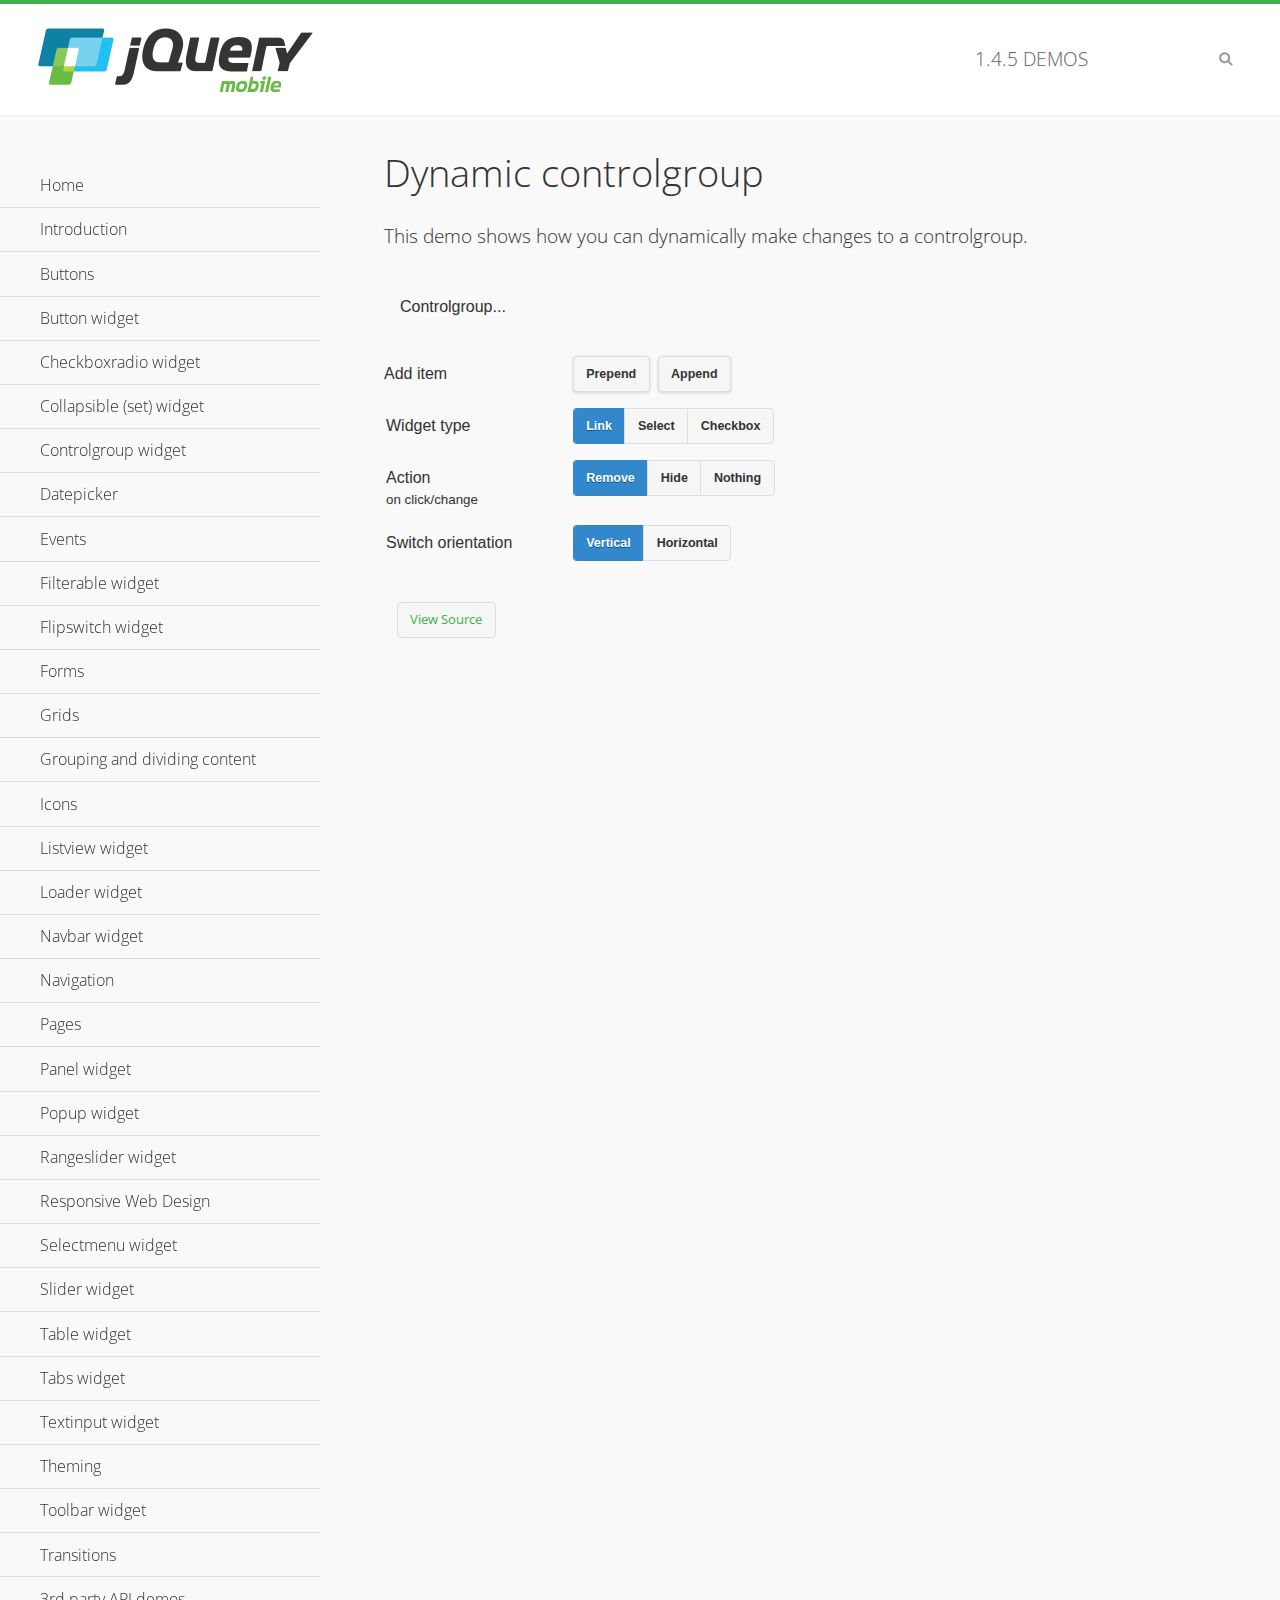
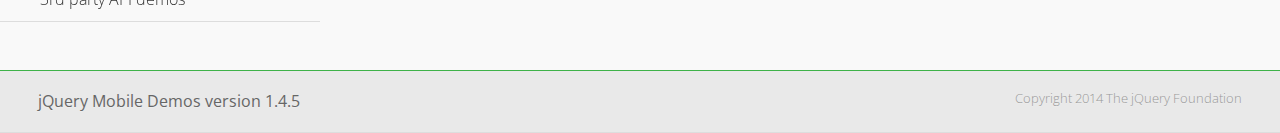
<file: Practica/jquery.mobile/demos/controlgroup-dynamic/index.html>
<!DOCTYPE html>
<html>
<head>
	<meta charset="utf-8">
	<meta name="viewport" content="width=device-width, initial-scale=1">
	<title>Dynamic controlgroup - jQuery Mobile Demos</title>
	<link rel="shortcut icon" href="../favicon.ico">
    <link rel="stylesheet" href="http://fonts.googleapis.com/css?family=Open+Sans:300,400,700">
	<link rel="stylesheet" href="../css/themes/default/jquery.mobile-1.4.5.min.css">
	<link rel="stylesheet" href="../_assets/css/jqm-demos.css">
	<script src="../js/jquery.js"></script>
	<script src="../_assets/js/index.js"></script>
	<script src="../js/jquery.mobile-1.4.5.min.js"></script>
	<script>
		( function( $, undefined ) {
			var counter = 0;
			$( document ).bind( "pagecreate", function( e ) {
				$( "#prepend, #append", e.target ).on( "click", function( e ) {
					counter++;

					var widgetType = $( "[name='radio-widget']:checked" ).attr( "id" ),
						group = $( "#my-controlgroup" ),
						$el,
						action = function() {
							var action = $( "[name='radio-action']:checked" ).attr( "id" );
							if ( $( $el[1] ).is( "select" ) && action === "hide" ) {
								$el = $( $el[1] ).parents( ".ui-select" );
							}
							$el[ action ]();
							group.controlgroup( "refresh" );
						};

					if ( widgetType === "link" ) {

						$el = $( "<a href='#'>Link " + counter + "</a>" ).bind( "click", action );
						$( "#my-controlgroup" ).controlgroup( "container" )[ $( this ).attr( "id" ) ]( $el );
						$el.buttonMarkup();

					} else if ( widgetType === "select" ) {

						$el = $( "<label for='widget" + counter + "'>Select " + counter + "</label><select id='widget" + counter + "'><option value='option1'>Select " + counter + "</option><option value='option2'>Select option</option></select>" );
						$( $el[ 1 ] ).bind( "change", action);
						$( "#my-controlgroup" ).controlgroup( "container" )[ $( this ).attr( "id" ) ]( $el );
						$( $el[ 1 ] ).selectmenu();

					} else {

						$el = $( "<label for='widget" + counter + "'>Checkbox " + counter + "</label><input type='checkbox' id='widget" + counter + "'></input>" );
						$( $el[ 1 ] ).bind( "change", action );
						$( "#my-controlgroup" ).controlgroup( "container" )[ $( this ).attr( "id" ) ]( $el );
						$( $el[ 1 ] ).checkboxradio();

					}

					group.controlgroup( "refresh" );
				});

				$( "[name='radio-orientation']" ).bind( "change", function( e ) {
					$( "#my-controlgroup" ).controlgroup( "option", "type", ( $( "#isHorizontal" ).is( ":checked" ) ? "horizontal" : "vertical" ) );
				});
			});
		})( jQuery );
	</script>
</head>
<body>
<div data-role="page" class="jqm-demos">

	<div data-role="header" class="jqm-header">
		<h2><a href="../" title="jQuery Mobile Demos home"><img src="../_assets/img/jquery-logo.png" alt="jQuery Mobile"></a></h2>
		<p><span class="jqm-version"></span> Demos</p>
		<a href="#" class="jqm-navmenu-link ui-btn ui-btn-icon-notext ui-corner-all ui-icon-bars ui-nodisc-icon ui-alt-icon ui-btn-left">Menu</a>
		<a href="#" class="jqm-search-link ui-btn ui-btn-icon-notext ui-corner-all ui-icon-search ui-nodisc-icon ui-alt-icon ui-btn-right">Search</a>
	</div><!-- /header -->

	<div role="main" class="ui-content jqm-content">

        <h1>Dynamic controlgroup</h1>

        <p>This demo shows how you can dynamically make changes to a controlgroup.</p>

        <div data-demo-html="true" data-demo-js="true">

            <form>
            	<div class="ui-body ui-body-d ui-corner-all">
                	<p>Controlgroup...</p>
                	<div data-role="controlgroup" id="my-controlgroup"><!-- items will be injected here --></div>
                </div>
            </form>

            <div class="ui-field-contain">
                <label for="prepend">Add item</label>
                <button id="prepend" data-mini="true" data-inline="true">Prepend</button>
                <label for="append" class="ui-hidden-accessible">Action</label>
                <button id="append" data-mini="true" data-inline="true">Append</button>
            </div>

            <form action="#" method="get">
            	<div class="ui-field-contain">
                    <fieldset data-role="controlgroup" data-type="horizontal" data-mini="true">
                        <legend>Widget type</legend>

                        <input type="radio" name="radio-widget" id="link" value="link" checked="checked">
                        <label for="link">Link</label>

                        <input type="radio" name="radio-widget" id="select" value="select">
                        <label for="select">Select</label>

                        <input type="radio" name="radio-widget" id="checkbox" value="checkbox">
                        <label for="checkbox">Checkbox</label>
                    </fieldset>
            	</div>

            	<div class="ui-field-contain">
                    <fieldset data-role="controlgroup" data-type="horizontal" data-mini="true">
                        <legend>Action<br><small>on click/change</small></legend>

                        <input type="radio" name="radio-action" id="remove" value="remove" checked="checked">
                        <label for="remove">Remove</label>

                        <input type="radio" name="radio-action" id="hide" value="hide">
                        <label for="hide">Hide</label>

                        <input type="radio" name="radio-action" id="width" value="width">
                        <label for="width">Nothing</label>
                    </fieldset>
            	</div>

            	<div class="ui-field-contain">
                    <fieldset data-role="controlgroup" data-type="horizontal" data-mini="true">
                        <legend>Switch orientation</legend>

                        <input type="radio" name="radio-orientation" id="isVertical" value="isVertical" checked="checked">
                        <label for="isVertical">Vertical</label>

                        <input type="radio" name="radio-orientation" id="isHorizontal" value="isHorizontal">
                        <label for="isHorizontal">Horizontal</label>
                    </fieldset>
            	</div>

            </form>

        </div><!--/demo-html -->

	</div><!-- /content -->
	    <div data-role="panel" class="jqm-navmenu-panel" data-position="left" data-display="overlay" data-theme="a">
	    	<ul class="jqm-list ui-alt-icon ui-nodisc-icon">
<li data-filtertext="demos homepage" data-icon="home"><a href=".././">Home</a></li>
<li data-filtertext="introduction overview getting started"><a href="../intro/" data-ajax="false">Introduction</a></li>
<li data-filtertext="buttons button markup buttonmarkup method anchor link button element"><a href="../button-markup/" data-ajax="false">Buttons</a></li>
<li data-filtertext="form button widget input button submit reset"><a href="../button/" data-ajax="false">Button widget</a></li>
<li data-role="collapsible" data-enhanced="true" data-collapsed-icon="carat-d" data-expanded-icon="carat-u" data-iconpos="right" data-inset="false" class="ui-collapsible ui-collapsible-themed-content ui-collapsible-collapsed">
	<h3 class="ui-collapsible-heading ui-collapsible-heading-collapsed">
		<a href="#" class="ui-collapsible-heading-toggle ui-btn ui-btn-icon-right ui-btn-inherit ui-icon-carat-d">
		    Checkboxradio widget<span class="ui-collapsible-heading-status"> click to expand contents</span>
		</a>
	</h3>
	<div class="ui-collapsible-content ui-body-inherit ui-collapsible-content-collapsed" aria-hidden="true">
		<ul>
			<li data-filtertext="form checkboxradio widget checkbox input checkboxes controlgroups"><a href="../checkboxradio-checkbox/" data-ajax="false">Checkboxes</a></li>
			<li data-filtertext="form checkboxradio widget radio input radio buttons controlgroups"><a href="../checkboxradio-radio/" data-ajax="false">Radio buttons</a></li>
		</ul>
	</div>
</li>
<li data-role="collapsible" data-enhanced="true" data-collapsed-icon="carat-d" data-expanded-icon="carat-u" data-iconpos="right" data-inset="false" class="ui-collapsible ui-collapsible-themed-content ui-collapsible-collapsed">
	<h3 class="ui-collapsible-heading ui-collapsible-heading-collapsed">
		<a href="#" class="ui-collapsible-heading-toggle ui-btn ui-btn-icon-right ui-btn-inherit ui-icon-carat-d">
			Collapsible (set) widget<span class="ui-collapsible-heading-status"> click to expand contents</span>
		</a>
	</h3>
	<div class="ui-collapsible-content ui-body-inherit ui-collapsible-content-collapsed" aria-hidden="true">
		<ul>
			<li data-filtertext="collapsibles content formatting"><a href="../collapsible/" data-ajax="false">Collapsible</a></li>
			<li data-filtertext="dynamic collapsible set accordion append expand"><a href="../collapsible-dynamic/" data-ajax="false">Dynamic collapsibles</a></li>
			<li data-filtertext="accordions collapsible set widget content formatting grouped collapsibles"><a href="../collapsibleset/" data-ajax="false">Collapsible set</a></li>
		</ul>
	</div>
</li>
<li data-role="collapsible" data-enhanced="true" data-collapsed-icon="carat-d" data-expanded-icon="carat-u" data-iconpos="right" data-inset="false" class="ui-collapsible ui-collapsible-themed-content ui-collapsible-collapsed">
	<h3 class="ui-collapsible-heading ui-collapsible-heading-collapsed">
		<a href="#" class="ui-collapsible-heading-toggle ui-btn ui-btn-icon-right ui-btn-inherit ui-icon-carat-d">
			Controlgroup widget<span class="ui-collapsible-heading-status"> click to expand contents</span>
		</a>
	</h3>
	<div class="ui-collapsible-content ui-body-inherit ui-collapsible-content-collapsed" aria-hidden="true">
		<ul>
			<li data-filtertext="controlgroups selectmenu checkboxradio input grouped buttons horizontal vertical"><a href="../controlgroup/" data-ajax="false">Controlgroup</a></li>
			<li data-filtertext="dynamic controlgroup dynamically add buttons"><a href="../controlgroup-dynamic/" data-ajax="false">Dynamic controlgroups</a></li>
		</ul>
	</div>
</li>
<li data-filtertext="form datepicker widget date input"><a href="../datepicker/" data-ajax="false">Datepicker</a></li>
<li data-role="collapsible" data-enhanced="true" data-collapsed-icon="carat-d" data-expanded-icon="carat-u" data-iconpos="right" data-inset="false" class="ui-collapsible ui-collapsible-themed-content ui-collapsible-collapsed">
	<h3 class="ui-collapsible-heading ui-collapsible-heading-collapsed">
		<a href="#" class="ui-collapsible-heading-toggle ui-btn ui-btn-icon-right ui-btn-inherit ui-icon-carat-d">
			Events<span class="ui-collapsible-heading-status"> click to expand contents</span>
		</a>
	</h3>
	<div class="ui-collapsible-content ui-body-inherit ui-collapsible-content-collapsed" aria-hidden="true">
		<ul>
			<li data-filtertext="swipe to delete list items listviews swipe events"><a href="../swipe-list/" data-ajax="false">Swipe list items</a></li>
			<li data-filtertext="swipe to navigate swipe page navigation swipe events"><a href="../swipe-page/" data-ajax="false">Swipe page navigation</a></li>
		</ul>
	</div>
</li>
<li data-filtertext="filterable filter elements sorting searching listview table"><a href="../filterable/" data-ajax="false">Filterable widget</a></li>
<li data-filtertext="form flipswitch widget flip toggle switch binary select checkbox input"><a href="../flipswitch/" data-ajax="false">Flipswitch widget</a></li>
<li data-role="collapsible" data-enhanced="true" data-collapsed-icon="carat-d" data-expanded-icon="carat-u" data-iconpos="right" data-inset="false" class="ui-collapsible ui-collapsible-themed-content ui-collapsible-collapsed">
	<h3 class="ui-collapsible-heading ui-collapsible-heading-collapsed">
		<a href="#" class="ui-collapsible-heading-toggle ui-btn ui-btn-icon-right ui-btn-inherit ui-icon-carat-d">
			Forms<span class="ui-collapsible-heading-status"> click to expand contents</span>
		</a>
	</h3>
	<div class="ui-collapsible-content ui-body-inherit ui-collapsible-content-collapsed" aria-hidden="true">
		<ul>
			<li data-filtertext="forms text checkbox radio range button submit reset inputs selects textarea slider flipswitch label form elements"><a href="../forms/" data-ajax="false">Forms</a></li>
			<li data-filtertext="form hide labels hidden accessible ui-hidden-accessible forms"><a href="../forms-label-hidden-accessible/" data-ajax="false">Hide labels</a></li>
			<li data-filtertext="form field containers fieldcontain ui-field-contain forms"><a href="../forms-field-contain/" data-ajax="false">Field containers</a></li>
			<li data-filtertext="forms disabled form elements"><a href="../forms-disabled/" data-ajax="false">Forms disabled</a></li>
			<li data-filtertext="forms gallery examples overview forms text checkbox radio range button submit reset inputs selects textarea slider flipswitch label form elements"><a href="../forms-gallery/" data-ajax="false">Forms gallery</a></li>
		</ul>
	</div>
</li>
<li data-role="collapsible" data-enhanced="true" data-collapsed-icon="carat-d" data-expanded-icon="carat-u" data-iconpos="right" data-inset="false" class="ui-collapsible ui-collapsible-themed-content ui-collapsible-collapsed">
	<h3 class="ui-collapsible-heading ui-collapsible-heading-collapsed">
		<a href="#" class="ui-collapsible-heading-toggle ui-btn ui-btn-icon-right ui-btn-inherit ui-icon-carat-d">
			Grids<span class="ui-collapsible-heading-status"> click to expand contents</span>
		</a>
	</h3>
	<div class="ui-collapsible-content ui-body-inherit ui-collapsible-content-collapsed" aria-hidden="true">
		<ul>
			<li data-filtertext="grids columns blocks content formatting rwd responsive css framework"><a href="../grids/" data-ajax="false">Grids</a></li>
			<li data-filtertext="buttons in grids css framework"><a href="../grids-buttons/" data-ajax="false">Buttons in grids</a></li>
			<li data-filtertext="custom responsive grids rwd css framework"><a href="../grids-custom-responsive/" data-ajax="false">Custom responsive grids</a></li>
		</ul>
	</div>
</li>
<li data-filtertext="blocks content formatting sections heading"><a href="../body-bar-classes/" data-ajax="false">Grouping and dividing content</a></li>
<li data-role="collapsible" data-enhanced="true" data-collapsed-icon="carat-d" data-expanded-icon="carat-u" data-iconpos="right" data-inset="false" class="ui-collapsible ui-collapsible-themed-content ui-collapsible-collapsed">
	<h3 class="ui-collapsible-heading ui-collapsible-heading-collapsed">
		<a href="#" class="ui-collapsible-heading-toggle ui-btn ui-btn-icon-right ui-btn-inherit ui-icon-carat-d">
			Icons<span class="ui-collapsible-heading-status"> click to expand contents</span>
		</a>
	</h3>
	<div class="ui-collapsible-content ui-body-inherit ui-collapsible-content-collapsed" aria-hidden="true">
		<ul>
			<li data-filtertext="button icons svg disc alt custom icon position"><a href="../icons/" data-ajax="false">Icons</a></li>
			<li data-filtertext=""><a href="../icons-grunticon/" data-ajax="false">Grunticon loader</a></li>
		</ul>
	</div>
</li>
<li data-role="collapsible" data-enhanced="true" data-collapsed-icon="carat-d" data-expanded-icon="carat-u" data-iconpos="right" data-inset="false" class="ui-collapsible ui-collapsible-themed-content ui-collapsible-collapsed">
	<h3 class="ui-collapsible-heading ui-collapsible-heading-collapsed">
		<a href="#" class="ui-collapsible-heading-toggle ui-btn ui-btn-icon-right ui-btn-inherit ui-icon-carat-d">
			Listview widget<span class="ui-collapsible-heading-status"> click to expand contents</span>
		</a>
	</h3>
	<div class="ui-collapsible-content ui-body-inherit ui-collapsible-content-collapsed" aria-hidden="true">
		<ul>
			<li data-filtertext="listview widget thumbnails icons nested split button collapsible ul ol"><a href="../listview/" data-ajax="false">Listview</a></li>
			<li data-filtertext="autocomplete filterable reveal listview filtertextbeforefilter placeholder"><a href="../listview-autocomplete/" data-ajax="false">Listview autocomplete</a></li>
			<li data-filtertext="autocomplete filterable reveal listview remote data filtertextbeforefilter placeholder"><a href="../listview-autocomplete-remote/" data-ajax="false">Listview autocomplete remote data</a></li>
			<li data-filtertext="autodividers anchor jump scroll linkbars listview lists ul ol"><a href="../listview-autodividers-linkbar/" data-ajax="false">Listview autodividers linkbar</a></li>
			<li data-filtertext="listview autodividers selector autodividersselector lists ul ol"><a href="../listview-autodividers-selector/" data-ajax="false">Listview autodividers selector</a></li>
			<li data-filtertext="listview nested list items"><a href="../listview-nested-lists/" data-ajax="false">Nested Listviews</a></li>
			<li data-filtertext="listview collapsible list items flat"><a href="../listview-collapsible-item-flat/" data-ajax="false">Listview collapsible list items (flat)</a></li>
			<li data-filtertext="listview collapsible list indented"><a href="../listview-collapsible-item-indented/" data-ajax="false">Listview collapsible list items (indented)</a></li>
			<li data-filtertext="grid listview responsive grids responsive listviews lists ul"><a href="../listview-grid/" data-ajax="false">Listview responsive grid</a></li>
		</ul>
	</div>
</li>
<li data-filtertext="loader widget page loading navigation overlay spinner"><a href="../loader/" data-ajax="false">Loader widget</a></li>
<li data-filtertext="navbar widget navmenu toolbars header footer"><a href="../navbar/" data-ajax="false">Navbar widget</a></li>
<li data-role="collapsible" data-enhanced="true" data-collapsed-icon="carat-d" data-expanded-icon="carat-u" data-iconpos="right" data-inset="false" class="ui-collapsible ui-collapsible-themed-content ui-collapsible-collapsed">
	<h3 class="ui-collapsible-heading ui-collapsible-heading-collapsed">
		<a href="#" class="ui-collapsible-heading-toggle ui-btn ui-btn-icon-right ui-btn-inherit ui-icon-carat-d">
			Navigation<span class="ui-collapsible-heading-status"> click to expand contents</span>
		</a>
	</h3>
	<div class="ui-collapsible-content ui-body-inherit ui-collapsible-content-collapsed" aria-hidden="true">
		<ul>
			<li data-filtertext="ajax navigation navigate widget history event method"><a href="../navigation/" data-ajax="false">Navigation</a></li>
			<li data-filtertext="linking pages page links navigation ajax prefetch cache"><a href="../navigation-linking-pages/" data-ajax="false">Linking pages</a></li>
			<!-- <li data-filtertext="php redirect server redirection server-side navigation"><a href="../navigation-php-redirect/" data-ajax="false">PHP redirect demo</a></li>-->
			<li data-filtertext="navigation redirection hash query"><a href="../navigation-hash-processing/" data-ajax="false">Hash processing demo</a></li>
			<li data-filtertext="navigation redirection hash query"><a href="../page-events/" data-ajax="false">Page Navigation Events</a></li>
		</ul>
	</div>
</li>
<li data-role="collapsible" data-enhanced="true" data-collapsed-icon="carat-d" data-expanded-icon="carat-u" data-iconpos="right" data-inset="false" class="ui-collapsible ui-collapsible-themed-content ui-collapsible-collapsed">
	<h3 class="ui-collapsible-heading ui-collapsible-heading-collapsed">
		<a href="#" class="ui-collapsible-heading-toggle ui-btn ui-btn-icon-right ui-btn-inherit ui-icon-carat-d">
			Pages<span class="ui-collapsible-heading-status"> click to expand contents</span>
		</a>
	</h3>
	<div class="ui-collapsible-content ui-body-inherit ui-collapsible-content-collapsed" aria-hidden="true">
		<ul>
			<li data-filtertext="pages page widget ajax navigation"><a href="../pages/" data-ajax="false">Pages</a></li>
			<li data-filtertext="single page"><a href="../pages-single-page/" data-ajax="false">Single page</a></li>
			<li data-filtertext="multipage multi-page page"><a href="../pages-multi-page/" data-ajax="false">Multi-page template</a></li>
			<li data-filtertext="dialog page widget modal popup"><a href="../pages-dialog/" data-ajax="false">Dialog page</a></li>
		</ul>
	</div>
</li>
<li data-role="collapsible" data-enhanced="true" data-collapsed-icon="carat-d" data-expanded-icon="carat-u" data-iconpos="right" data-inset="false" class="ui-collapsible ui-collapsible-themed-content ui-collapsible-collapsed">
	<h3 class="ui-collapsible-heading ui-collapsible-heading-collapsed">
		<a href="#" class="ui-collapsible-heading-toggle ui-btn ui-btn-icon-right ui-btn-inherit ui-icon-carat-d">
			Panel widget<span class="ui-collapsible-heading-status"> click to expand contents</span>
		</a>
	</h3>
	<div class="ui-collapsible-content ui-body-inherit ui-collapsible-content-collapsed" aria-hidden="true">
		<ul>
			<li data-filtertext="panel widget sliding panels reveal push overlay responsive"><a href="../panel/" data-ajax="false">Panel</a></li>
			<li data-filtertext=""><a href="../panel-external/" data-ajax="false">External panels</a></li>
			<li data-filtertext="panel "><a href="../panel-fixed/" data-ajax="false">Fixed panels</a></li>
			<li data-filtertext="panel slide panels sliding panels shadow rwd responsive breakpoint"><a href="../panel-responsive/" data-ajax="false">Panels responsive</a></li>
			<li data-filtertext="panel custom style custom panel width reveal shadow listview panel styling page background wrapper"><a href="../panel-styling/" data-ajax="false">Custom panel style</a></li>
			<li data-filtertext="panel open on swipe"><a href="../panel-swipe-open/" data-ajax="false">Panel open on swipe</a></li>
			<li data-filtertext="panels outside page internal external toolbars"><a href="../panel-external-internal/" data-ajax="false">Panel external and internal</a></li>
		</ul>
	</div>
</li>
<li data-role="collapsible" data-enhanced="true" data-collapsed-icon="carat-d" data-expanded-icon="carat-u" data-iconpos="right" data-inset="false" class="ui-collapsible ui-collapsible-themed-content ui-collapsible-collapsed">
	<h3 class="ui-collapsible-heading ui-collapsible-heading-collapsed">
		<a href="#" class="ui-collapsible-heading-toggle ui-btn ui-btn-icon-right ui-btn-inherit ui-icon-carat-d">
			Popup widget<span class="ui-collapsible-heading-status"> click to expand contents</span>
		</a>
	</h3>
	<div class="ui-collapsible-content ui-body-inherit ui-collapsible-content-collapsed" aria-hidden="true">
		<ul>
			<li data-filtertext="popup widget popups dialog modal transition tooltip lightbox form overlay screen flip pop fade transition"><a href="../popup/" data-ajax="false">Popup</a></li>
			<li data-filtertext="popup alignment position"><a href="../popup-alignment/" data-ajax="false">Popup alignment</a></li>
			<li data-filtertext="popup arrow size popups popover"><a href="../popup-arrow-size/" data-ajax="false">Popup arrow size</a></li>
			<li data-filtertext="dynamic popups popup images lightbox"><a href="../popup-dynamic/" data-ajax="false">Dynamic popups</a></li>
			<li data-filtertext="popups with iframes scaling"><a href="../popup-iframe/" data-ajax="false">Popups with iframes</a></li>
			<li data-filtertext="popup image scaling"><a href="../popup-image-scaling/" data-ajax="false">Popup image scaling</a></li>
			<li data-filtertext="external popup outside multi-page"><a href="../popup-outside-multipage/" data-ajax="false">Popup outside multi-page</a></li>
		</ul>
	</div>
</li>
<li data-filtertext="form rangeslider widget dual sliders dual handle sliders range input"><a href="../rangeslider/" data-ajax="false">Rangeslider widget</a></li>
<li data-filtertext="responsive web design rwd adaptive progressive enhancement PE accessible mobile breakpoints media query media queries"><a href="../rwd/" data-ajax="false">Responsive Web Design</a></li>
<li data-role="collapsible" data-enhanced="true" data-collapsed-icon="carat-d" data-expanded-icon="carat-u" data-iconpos="right" data-inset="false" class="ui-collapsible ui-collapsible-themed-content ui-collapsible-collapsed">
	<h3 class="ui-collapsible-heading ui-collapsible-heading-collapsed">
		<a href="#" class="ui-collapsible-heading-toggle ui-btn ui-btn-icon-right ui-btn-inherit ui-icon-carat-d">
			Selectmenu widget<span class="ui-collapsible-heading-status"> click to expand contents</span>
		</a>
	</h3>
	<div class="ui-collapsible-content ui-body-inherit ui-collapsible-content-collapsed" aria-hidden="true">
		<ul>
			<li data-filtertext="form selectmenu widget select input custom select menu selects"><a href="../selectmenu/" data-ajax="false">Selectmenu</a></li>
			<li data-filtertext="form custom select menu selectmenu widget custom menu option optgroup multiple selects"><a href="../selectmenu-custom/" data-ajax="false">Custom select menu</a></li>
			<li data-filtertext="filterable select filter popup dialog"><a href="../selectmenu-custom-filter/" data-ajax="false">Custom select menu with filter</a></li>
		</ul>
	</div>
</li>
<li data-role="collapsible" data-enhanced="true" data-collapsed-icon="carat-d" data-expanded-icon="carat-u" data-iconpos="right" data-inset="false" class="ui-collapsible ui-collapsible-themed-content ui-collapsible-collapsed">
	<h3 class="ui-collapsible-heading ui-collapsible-heading-collapsed">
		<a href="#" class="ui-collapsible-heading-toggle ui-btn ui-btn-icon-right ui-btn-inherit ui-icon-carat-d">
			Slider widget<span class="ui-collapsible-heading-status"> click to expand contents</span>
		</a>
	</h3>
	<div class="ui-collapsible-content ui-body-inherit ui-collapsible-content-collapsed" aria-hidden="true">
		<ul>
			<li data-filtertext="form slider widget range input single sliders"><a href="../slider/" data-ajax="false">Slider</a></li>
			<li data-filtertext="form slider widget flipswitch slider binary select flip toggle switch"><a href="../slider-flipswitch/" data-ajax="false">Slider flip toggle switch</a></li>
			<li data-filtertext="form slider tooltip handle value input range sliders"><a href="../slider-tooltip/" data-ajax="false">Slider tooltip</a></li>
		</ul>
	</div>
</li>
<li data-role="collapsible" data-enhanced="true" data-collapsed-icon="carat-d" data-expanded-icon="carat-u" data-iconpos="right" data-inset="false" class="ui-collapsible ui-collapsible-themed-content ui-collapsible-collapsed">
	<h3 class="ui-collapsible-heading ui-collapsible-heading-collapsed">
		<a href="#" class="ui-collapsible-heading-toggle ui-btn ui-btn-icon-right ui-btn-inherit ui-icon-carat-d">
			Table widget<span class="ui-collapsible-heading-status"> click to expand contents</span>
		</a>
	</h3>
	<div class="ui-collapsible-content ui-body-inherit ui-collapsible-content-collapsed" aria-hidden="true">
		<ul>
			<li data-filtertext="table widget reflow column toggle th td responsive tables rwd hide show tabular"><a href="../table-column-toggle/" data-ajax="false">Table Column Toggle</a></li>
			<li data-filtertext="table column toggle phone comparison demo"><a href="../table-column-toggle-example/" data-ajax="false">Table Column Toggle demo</a></li>
			<li data-filtertext="responsive tables table column toggle heading groups rwd breakpoint"><a href="../table-column-toggle-heading-groups/" data-ajax="false">Table Column Toggle heading groups</a></li>
			<li data-filtertext="responsive tables table column toggle hide rwd breakpoint customization options"><a href="../table-column-toggle-options/" data-ajax="false">Table Column Toggle options</a></li>
			<li data-filtertext="table reflow th td responsive rwd columns tabular"><a href="../table-reflow/" data-ajax="false">Table Reflow</a></li>
			<li data-filtertext="responsive tables table reflow heading groups rwd breakpoint"><a href="../table-reflow-heading-groups/" data-ajax="false">Table Reflow heading groups</a></li>
			<li data-filtertext="responsive tables table reflow stripes strokes table style"><a href="../table-reflow-stripes-strokes/" data-ajax="false">Table Reflow stripes and strokes</a></li>
			<li data-filtertext="responsive tables table reflow stack custom styles"><a href="../table-reflow-styling/" data-ajax="false">Table Reflow custom styles</a></li>
		</ul>
	</div>
</li>
<li data-filtertext="ui tabs widget"><a href="../tabs/" data-ajax="false">Tabs widget</a></li>
<li data-filtertext="form textinput widget text input textarea number date time tel email file color password"><a href="../textinput/" data-ajax="false">Textinput widget</a></li>
<li data-role="collapsible" data-enhanced="true" data-collapsed-icon="carat-d" data-expanded-icon="carat-u" data-iconpos="right" data-inset="false" class="ui-collapsible ui-collapsible-themed-content ui-collapsible-collapsed">
	<h3 class="ui-collapsible-heading ui-collapsible-heading-collapsed">
		<a href="#" class="ui-collapsible-heading-toggle ui-btn ui-btn-icon-right ui-btn-inherit ui-icon-carat-d">
			Theming<span class="ui-collapsible-heading-status"> click to expand contents</span>
		</a>
	</h3>
	<div class="ui-collapsible-content ui-body-inherit ui-collapsible-content-collapsed" aria-hidden="true">
		<ul>
			<li data-filtertext="default theme swatches theming style css"><a href="../theme-default/" data-ajax="false">Default theme</a></li>
			<li data-filtertext="classic theme old theme swatches theming style css"><a href="../theme-classic/" data-ajax="false">Classic theme</a></li>
		</ul>
	</div>
</li>
<li data-role="collapsible" data-enhanced="true" data-collapsed-icon="carat-d" data-expanded-icon="carat-u" data-iconpos="right" data-inset="false" class="ui-collapsible ui-collapsible-themed-content ui-collapsible-collapsed">
	<h3 class="ui-collapsible-heading ui-collapsible-heading-collapsed">
		<a href="#" class="ui-collapsible-heading-toggle ui-btn ui-btn-icon-right ui-btn-inherit ui-icon-carat-d">
			Toolbar widget<span class="ui-collapsible-heading-status"> click to expand contents</span>
		</a>
	</h3>
	<div class="ui-collapsible-content ui-body-inherit ui-collapsible-content-collapsed" aria-hidden="true">
		<ul>
			<li data-filtertext="toolbar widget header footer toolbars fixed fullscreen external sections"><a href="../toolbar/" data-ajax="false">Toolbar</a></li>
			<li data-filtertext="dynamic toolbars dynamically add toolbar header footer"><a href="../toolbar-dynamic/" data-ajax="false">Dynamic toolbars</a></li>
			<li data-filtertext="external toolbars header footer"><a href="../toolbar-external/" data-ajax="false">External toolbars</a></li>
			<li data-filtertext="fixed toolbars header footer"><a href="../toolbar-fixed/" data-ajax="false">Fixed toolbars</a></li>
			<li data-filtertext="fixed fullscreen toolbars header footer"><a href="../toolbar-fixed-fullscreen/" data-ajax="false">Fullscreen toolbars</a></li>
			<li data-filtertext="external fixed toolbars header footer"><a href="../toolbar-fixed-external/" data-ajax="false">Fixed external toolbars</a></li>
			<li data-filtertext="external persistent toolbars header footer navbar navmenu"><a href="../toolbar-fixed-persistent/" data-ajax="false">Persistent toolbars</a></li>
			<li data-filtertext="external ajax optimized toolbars persistent toolbars header footer navbar"><a href="../toolbar-fixed-persistent-optimized/" data-ajax="false">Ajax optimized toolbars</a></li>
			<li data-filtertext="form in toolbars header footer"><a href="../toolbar-fixed-forms/" data-ajax="false">Form in toolbar</a></li>
		</ul>
	</div>
</li>
<li data-filtertext="page transitions animated pages popup navigation flip slide fade pop"><a href="../transitions/" data-ajax="false">Transitions</a></li>
<li data-role="collapsible" data-enhanced="true" data-collapsed-icon="carat-d" data-expanded-icon="carat-u" data-iconpos="right" data-inset="false" class="ui-collapsible ui-collapsible-themed-content ui-collapsible-collapsed">
	<h3 class="ui-collapsible-heading ui-collapsible-heading-collapsed">
		<a href="#" class="ui-collapsible-heading-toggle ui-btn ui-btn-icon-right ui-btn-inherit ui-icon-carat-d">
			3rd party API demos<span class="ui-collapsible-heading-status"> click to expand contents</span>
		</a>
	</h3>
	<div class="ui-collapsible-content ui-body-inherit ui-collapsible-content-collapsed" aria-hidden="true">
		<ul>
			<li data-filtertext="backbone requirejs navigation router"><a href="../backbone-requirejs/" data-ajax="false">Backbone RequireJS</a></li>
			<li data-filtertext="google maps geolocation demo"><a href="../map-geolocation/" data-ajax="false">Google Maps geolocation</a></li>
			<li data-filtertext="google maps hybrid"><a href="../map-list-toggle/" data-ajax="false">Google Maps list toggle</a></li>
		</ul>
	</div>
</li>



		     </ul>
		</div><!-- /panel -->


	<div data-role="footer" data-position="fixed" data-tap-toggle="false" class="jqm-footer">
		<p>jQuery Mobile Demos version <span class="jqm-version"></span></p>
		<p>Copyright 2014 The jQuery Foundation</p>
	</div><!-- /footer -->
	<!-- TODO: This should become an external panel so we can add input to markup (unique ID) -->
    <div data-role="panel" class="jqm-search-panel" data-position="right" data-display="overlay" data-theme="a">
		<div class="jqm-search">
			<ul class="jqm-list" data-filter-placeholder="Search demos..." data-filter-reveal="true">
<li data-filtertext="demos homepage" data-icon="home"><a href=".././">Home</a></li>
<li data-filtertext="introduction overview getting started"><a href="../intro/" data-ajax="false">Introduction</a></li>
<li data-filtertext="buttons button markup buttonmarkup method anchor link button element"><a href="../button-markup/" data-ajax="false">Buttons</a></li>
<li data-filtertext="form button widget input button submit reset"><a href="../button/" data-ajax="false">Button widget</a></li>
<li data-role="collapsible" data-enhanced="true" data-collapsed-icon="carat-d" data-expanded-icon="carat-u" data-iconpos="right" data-inset="false" class="ui-collapsible ui-collapsible-themed-content ui-collapsible-collapsed">
	<h3 class="ui-collapsible-heading ui-collapsible-heading-collapsed">
		<a href="#" class="ui-collapsible-heading-toggle ui-btn ui-btn-icon-right ui-btn-inherit ui-icon-carat-d">
		    Checkboxradio widget<span class="ui-collapsible-heading-status"> click to expand contents</span>
		</a>
	</h3>
	<div class="ui-collapsible-content ui-body-inherit ui-collapsible-content-collapsed" aria-hidden="true">
		<ul>
			<li data-filtertext="form checkboxradio widget checkbox input checkboxes controlgroups"><a href="../checkboxradio-checkbox/" data-ajax="false">Checkboxes</a></li>
			<li data-filtertext="form checkboxradio widget radio input radio buttons controlgroups"><a href="../checkboxradio-radio/" data-ajax="false">Radio buttons</a></li>
		</ul>
	</div>
</li>
<li data-role="collapsible" data-enhanced="true" data-collapsed-icon="carat-d" data-expanded-icon="carat-u" data-iconpos="right" data-inset="false" class="ui-collapsible ui-collapsible-themed-content ui-collapsible-collapsed">
	<h3 class="ui-collapsible-heading ui-collapsible-heading-collapsed">
		<a href="#" class="ui-collapsible-heading-toggle ui-btn ui-btn-icon-right ui-btn-inherit ui-icon-carat-d">
			Collapsible (set) widget<span class="ui-collapsible-heading-status"> click to expand contents</span>
		</a>
	</h3>
	<div class="ui-collapsible-content ui-body-inherit ui-collapsible-content-collapsed" aria-hidden="true">
		<ul>
			<li data-filtertext="collapsibles content formatting"><a href="../collapsible/" data-ajax="false">Collapsible</a></li>
			<li data-filtertext="dynamic collapsible set accordion append expand"><a href="../collapsible-dynamic/" data-ajax="false">Dynamic collapsibles</a></li>
			<li data-filtertext="accordions collapsible set widget content formatting grouped collapsibles"><a href="../collapsibleset/" data-ajax="false">Collapsible set</a></li>
		</ul>
	</div>
</li>
<li data-role="collapsible" data-enhanced="true" data-collapsed-icon="carat-d" data-expanded-icon="carat-u" data-iconpos="right" data-inset="false" class="ui-collapsible ui-collapsible-themed-content ui-collapsible-collapsed">
	<h3 class="ui-collapsible-heading ui-collapsible-heading-collapsed">
		<a href="#" class="ui-collapsible-heading-toggle ui-btn ui-btn-icon-right ui-btn-inherit ui-icon-carat-d">
			Controlgroup widget<span class="ui-collapsible-heading-status"> click to expand contents</span>
		</a>
	</h3>
	<div class="ui-collapsible-content ui-body-inherit ui-collapsible-content-collapsed" aria-hidden="true">
		<ul>
			<li data-filtertext="controlgroups selectmenu checkboxradio input grouped buttons horizontal vertical"><a href="../controlgroup/" data-ajax="false">Controlgroup</a></li>
			<li data-filtertext="dynamic controlgroup dynamically add buttons"><a href="../controlgroup-dynamic/" data-ajax="false">Dynamic controlgroups</a></li>
		</ul>
	</div>
</li>
<li data-filtertext="form datepicker widget date input"><a href="../datepicker/" data-ajax="false">Datepicker</a></li>
<li data-role="collapsible" data-enhanced="true" data-collapsed-icon="carat-d" data-expanded-icon="carat-u" data-iconpos="right" data-inset="false" class="ui-collapsible ui-collapsible-themed-content ui-collapsible-collapsed">
	<h3 class="ui-collapsible-heading ui-collapsible-heading-collapsed">
		<a href="#" class="ui-collapsible-heading-toggle ui-btn ui-btn-icon-right ui-btn-inherit ui-icon-carat-d">
			Events<span class="ui-collapsible-heading-status"> click to expand contents</span>
		</a>
	</h3>
	<div class="ui-collapsible-content ui-body-inherit ui-collapsible-content-collapsed" aria-hidden="true">
		<ul>
			<li data-filtertext="swipe to delete list items listviews swipe events"><a href="../swipe-list/" data-ajax="false">Swipe list items</a></li>
			<li data-filtertext="swipe to navigate swipe page navigation swipe events"><a href="../swipe-page/" data-ajax="false">Swipe page navigation</a></li>
		</ul>
	</div>
</li>
<li data-filtertext="filterable filter elements sorting searching listview table"><a href="../filterable/" data-ajax="false">Filterable widget</a></li>
<li data-filtertext="form flipswitch widget flip toggle switch binary select checkbox input"><a href="../flipswitch/" data-ajax="false">Flipswitch widget</a></li>
<li data-role="collapsible" data-enhanced="true" data-collapsed-icon="carat-d" data-expanded-icon="carat-u" data-iconpos="right" data-inset="false" class="ui-collapsible ui-collapsible-themed-content ui-collapsible-collapsed">
	<h3 class="ui-collapsible-heading ui-collapsible-heading-collapsed">
		<a href="#" class="ui-collapsible-heading-toggle ui-btn ui-btn-icon-right ui-btn-inherit ui-icon-carat-d">
			Forms<span class="ui-collapsible-heading-status"> click to expand contents</span>
		</a>
	</h3>
	<div class="ui-collapsible-content ui-body-inherit ui-collapsible-content-collapsed" aria-hidden="true">
		<ul>
			<li data-filtertext="forms text checkbox radio range button submit reset inputs selects textarea slider flipswitch label form elements"><a href="../forms/" data-ajax="false">Forms</a></li>
			<li data-filtertext="form hide labels hidden accessible ui-hidden-accessible forms"><a href="../forms-label-hidden-accessible/" data-ajax="false">Hide labels</a></li>
			<li data-filtertext="form field containers fieldcontain ui-field-contain forms"><a href="../forms-field-contain/" data-ajax="false">Field containers</a></li>
			<li data-filtertext="forms disabled form elements"><a href="../forms-disabled/" data-ajax="false">Forms disabled</a></li>
			<li data-filtertext="forms gallery examples overview forms text checkbox radio range button submit reset inputs selects textarea slider flipswitch label form elements"><a href="../forms-gallery/" data-ajax="false">Forms gallery</a></li>
		</ul>
	</div>
</li>
<li data-role="collapsible" data-enhanced="true" data-collapsed-icon="carat-d" data-expanded-icon="carat-u" data-iconpos="right" data-inset="false" class="ui-collapsible ui-collapsible-themed-content ui-collapsible-collapsed">
	<h3 class="ui-collapsible-heading ui-collapsible-heading-collapsed">
		<a href="#" class="ui-collapsible-heading-toggle ui-btn ui-btn-icon-right ui-btn-inherit ui-icon-carat-d">
			Grids<span class="ui-collapsible-heading-status"> click to expand contents</span>
		</a>
	</h3>
	<div class="ui-collapsible-content ui-body-inherit ui-collapsible-content-collapsed" aria-hidden="true">
		<ul>
			<li data-filtertext="grids columns blocks content formatting rwd responsive css framework"><a href="../grids/" data-ajax="false">Grids</a></li>
			<li data-filtertext="buttons in grids css framework"><a href="../grids-buttons/" data-ajax="false">Buttons in grids</a></li>
			<li data-filtertext="custom responsive grids rwd css framework"><a href="../grids-custom-responsive/" data-ajax="false">Custom responsive grids</a></li>
		</ul>
	</div>
</li>
<li data-filtertext="blocks content formatting sections heading"><a href="../body-bar-classes/" data-ajax="false">Grouping and dividing content</a></li>
<li data-role="collapsible" data-enhanced="true" data-collapsed-icon="carat-d" data-expanded-icon="carat-u" data-iconpos="right" data-inset="false" class="ui-collapsible ui-collapsible-themed-content ui-collapsible-collapsed">
	<h3 class="ui-collapsible-heading ui-collapsible-heading-collapsed">
		<a href="#" class="ui-collapsible-heading-toggle ui-btn ui-btn-icon-right ui-btn-inherit ui-icon-carat-d">
			Icons<span class="ui-collapsible-heading-status"> click to expand contents</span>
		</a>
	</h3>
	<div class="ui-collapsible-content ui-body-inherit ui-collapsible-content-collapsed" aria-hidden="true">
		<ul>
			<li data-filtertext="button icons svg disc alt custom icon position"><a href="../icons/" data-ajax="false">Icons</a></li>
			<li data-filtertext=""><a href="../icons-grunticon/" data-ajax="false">Grunticon loader</a></li>
		</ul>
	</div>
</li>
<li data-role="collapsible" data-enhanced="true" data-collapsed-icon="carat-d" data-expanded-icon="carat-u" data-iconpos="right" data-inset="false" class="ui-collapsible ui-collapsible-themed-content ui-collapsible-collapsed">
	<h3 class="ui-collapsible-heading ui-collapsible-heading-collapsed">
		<a href="#" class="ui-collapsible-heading-toggle ui-btn ui-btn-icon-right ui-btn-inherit ui-icon-carat-d">
			Listview widget<span class="ui-collapsible-heading-status"> click to expand contents</span>
		</a>
	</h3>
	<div class="ui-collapsible-content ui-body-inherit ui-collapsible-content-collapsed" aria-hidden="true">
		<ul>
			<li data-filtertext="listview widget thumbnails icons nested split button collapsible ul ol"><a href="../listview/" data-ajax="false">Listview</a></li>
			<li data-filtertext="autocomplete filterable reveal listview filtertextbeforefilter placeholder"><a href="../listview-autocomplete/" data-ajax="false">Listview autocomplete</a></li>
			<li data-filtertext="autocomplete filterable reveal listview remote data filtertextbeforefilter placeholder"><a href="../listview-autocomplete-remote/" data-ajax="false">Listview autocomplete remote data</a></li>
			<li data-filtertext="autodividers anchor jump scroll linkbars listview lists ul ol"><a href="../listview-autodividers-linkbar/" data-ajax="false">Listview autodividers linkbar</a></li>
			<li data-filtertext="listview autodividers selector autodividersselector lists ul ol"><a href="../listview-autodividers-selector/" data-ajax="false">Listview autodividers selector</a></li>
			<li data-filtertext="listview nested list items"><a href="../listview-nested-lists/" data-ajax="false">Nested Listviews</a></li>
			<li data-filtertext="listview collapsible list items flat"><a href="../listview-collapsible-item-flat/" data-ajax="false">Listview collapsible list items (flat)</a></li>
			<li data-filtertext="listview collapsible list indented"><a href="../listview-collapsible-item-indented/" data-ajax="false">Listview collapsible list items (indented)</a></li>
			<li data-filtertext="grid listview responsive grids responsive listviews lists ul"><a href="../listview-grid/" data-ajax="false">Listview responsive grid</a></li>
		</ul>
	</div>
</li>
<li data-filtertext="loader widget page loading navigation overlay spinner"><a href="../loader/" data-ajax="false">Loader widget</a></li>
<li data-filtertext="navbar widget navmenu toolbars header footer"><a href="../navbar/" data-ajax="false">Navbar widget</a></li>
<li data-role="collapsible" data-enhanced="true" data-collapsed-icon="carat-d" data-expanded-icon="carat-u" data-iconpos="right" data-inset="false" class="ui-collapsible ui-collapsible-themed-content ui-collapsible-collapsed">
	<h3 class="ui-collapsible-heading ui-collapsible-heading-collapsed">
		<a href="#" class="ui-collapsible-heading-toggle ui-btn ui-btn-icon-right ui-btn-inherit ui-icon-carat-d">
			Navigation<span class="ui-collapsible-heading-status"> click to expand contents</span>
		</a>
	</h3>
	<div class="ui-collapsible-content ui-body-inherit ui-collapsible-content-collapsed" aria-hidden="true">
		<ul>
			<li data-filtertext="ajax navigation navigate widget history event method"><a href="../navigation/" data-ajax="false">Navigation</a></li>
			<li data-filtertext="linking pages page links navigation ajax prefetch cache"><a href="../navigation-linking-pages/" data-ajax="false">Linking pages</a></li>
			<!-- <li data-filtertext="php redirect server redirection server-side navigation"><a href="../navigation-php-redirect/" data-ajax="false">PHP redirect demo</a></li>-->
			<li data-filtertext="navigation redirection hash query"><a href="../navigation-hash-processing/" data-ajax="false">Hash processing demo</a></li>
			<li data-filtertext="navigation redirection hash query"><a href="../page-events/" data-ajax="false">Page Navigation Events</a></li>
		</ul>
	</div>
</li>
<li data-role="collapsible" data-enhanced="true" data-collapsed-icon="carat-d" data-expanded-icon="carat-u" data-iconpos="right" data-inset="false" class="ui-collapsible ui-collapsible-themed-content ui-collapsible-collapsed">
	<h3 class="ui-collapsible-heading ui-collapsible-heading-collapsed">
		<a href="#" class="ui-collapsible-heading-toggle ui-btn ui-btn-icon-right ui-btn-inherit ui-icon-carat-d">
			Pages<span class="ui-collapsible-heading-status"> click to expand contents</span>
		</a>
	</h3>
	<div class="ui-collapsible-content ui-body-inherit ui-collapsible-content-collapsed" aria-hidden="true">
		<ul>
			<li data-filtertext="pages page widget ajax navigation"><a href="../pages/" data-ajax="false">Pages</a></li>
			<li data-filtertext="single page"><a href="../pages-single-page/" data-ajax="false">Single page</a></li>
			<li data-filtertext="multipage multi-page page"><a href="../pages-multi-page/" data-ajax="false">Multi-page template</a></li>
			<li data-filtertext="dialog page widget modal popup"><a href="../pages-dialog/" data-ajax="false">Dialog page</a></li>
		</ul>
	</div>
</li>
<li data-role="collapsible" data-enhanced="true" data-collapsed-icon="carat-d" data-expanded-icon="carat-u" data-iconpos="right" data-inset="false" class="ui-collapsible ui-collapsible-themed-content ui-collapsible-collapsed">
	<h3 class="ui-collapsible-heading ui-collapsible-heading-collapsed">
		<a href="#" class="ui-collapsible-heading-toggle ui-btn ui-btn-icon-right ui-btn-inherit ui-icon-carat-d">
			Panel widget<span class="ui-collapsible-heading-status"> click to expand contents</span>
		</a>
	</h3>
	<div class="ui-collapsible-content ui-body-inherit ui-collapsible-content-collapsed" aria-hidden="true">
		<ul>
			<li data-filtertext="panel widget sliding panels reveal push overlay responsive"><a href="../panel/" data-ajax="false">Panel</a></li>
			<li data-filtertext=""><a href="../panel-external/" data-ajax="false">External panels</a></li>
			<li data-filtertext="panel "><a href="../panel-fixed/" data-ajax="false">Fixed panels</a></li>
			<li data-filtertext="panel slide panels sliding panels shadow rwd responsive breakpoint"><a href="../panel-responsive/" data-ajax="false">Panels responsive</a></li>
			<li data-filtertext="panel custom style custom panel width reveal shadow listview panel styling page background wrapper"><a href="../panel-styling/" data-ajax="false">Custom panel style</a></li>
			<li data-filtertext="panel open on swipe"><a href="../panel-swipe-open/" data-ajax="false">Panel open on swipe</a></li>
			<li data-filtertext="panels outside page internal external toolbars"><a href="../panel-external-internal/" data-ajax="false">Panel external and internal</a></li>
		</ul>
	</div>
</li>
<li data-role="collapsible" data-enhanced="true" data-collapsed-icon="carat-d" data-expanded-icon="carat-u" data-iconpos="right" data-inset="false" class="ui-collapsible ui-collapsible-themed-content ui-collapsible-collapsed">
	<h3 class="ui-collapsible-heading ui-collapsible-heading-collapsed">
		<a href="#" class="ui-collapsible-heading-toggle ui-btn ui-btn-icon-right ui-btn-inherit ui-icon-carat-d">
			Popup widget<span class="ui-collapsible-heading-status"> click to expand contents</span>
		</a>
	</h3>
	<div class="ui-collapsible-content ui-body-inherit ui-collapsible-content-collapsed" aria-hidden="true">
		<ul>
			<li data-filtertext="popup widget popups dialog modal transition tooltip lightbox form overlay screen flip pop fade transition"><a href="../popup/" data-ajax="false">Popup</a></li>
			<li data-filtertext="popup alignment position"><a href="../popup-alignment/" data-ajax="false">Popup alignment</a></li>
			<li data-filtertext="popup arrow size popups popover"><a href="../popup-arrow-size/" data-ajax="false">Popup arrow size</a></li>
			<li data-filtertext="dynamic popups popup images lightbox"><a href="../popup-dynamic/" data-ajax="false">Dynamic popups</a></li>
			<li data-filtertext="popups with iframes scaling"><a href="../popup-iframe/" data-ajax="false">Popups with iframes</a></li>
			<li data-filtertext="popup image scaling"><a href="../popup-image-scaling/" data-ajax="false">Popup image scaling</a></li>
			<li data-filtertext="external popup outside multi-page"><a href="../popup-outside-multipage/" data-ajax="false">Popup outside multi-page</a></li>
		</ul>
	</div>
</li>
<li data-filtertext="form rangeslider widget dual sliders dual handle sliders range input"><a href="../rangeslider/" data-ajax="false">Rangeslider widget</a></li>
<li data-filtertext="responsive web design rwd adaptive progressive enhancement PE accessible mobile breakpoints media query media queries"><a href="../rwd/" data-ajax="false">Responsive Web Design</a></li>
<li data-role="collapsible" data-enhanced="true" data-collapsed-icon="carat-d" data-expanded-icon="carat-u" data-iconpos="right" data-inset="false" class="ui-collapsible ui-collapsible-themed-content ui-collapsible-collapsed">
	<h3 class="ui-collapsible-heading ui-collapsible-heading-collapsed">
		<a href="#" class="ui-collapsible-heading-toggle ui-btn ui-btn-icon-right ui-btn-inherit ui-icon-carat-d">
			Selectmenu widget<span class="ui-collapsible-heading-status"> click to expand contents</span>
		</a>
	</h3>
	<div class="ui-collapsible-content ui-body-inherit ui-collapsible-content-collapsed" aria-hidden="true">
		<ul>
			<li data-filtertext="form selectmenu widget select input custom select menu selects"><a href="../selectmenu/" data-ajax="false">Selectmenu</a></li>
			<li data-filtertext="form custom select menu selectmenu widget custom menu option optgroup multiple selects"><a href="../selectmenu-custom/" data-ajax="false">Custom select menu</a></li>
			<li data-filtertext="filterable select filter popup dialog"><a href="../selectmenu-custom-filter/" data-ajax="false">Custom select menu with filter</a></li>
		</ul>
	</div>
</li>
<li data-role="collapsible" data-enhanced="true" data-collapsed-icon="carat-d" data-expanded-icon="carat-u" data-iconpos="right" data-inset="false" class="ui-collapsible ui-collapsible-themed-content ui-collapsible-collapsed">
	<h3 class="ui-collapsible-heading ui-collapsible-heading-collapsed">
		<a href="#" class="ui-collapsible-heading-toggle ui-btn ui-btn-icon-right ui-btn-inherit ui-icon-carat-d">
			Slider widget<span class="ui-collapsible-heading-status"> click to expand contents</span>
		</a>
	</h3>
	<div class="ui-collapsible-content ui-body-inherit ui-collapsible-content-collapsed" aria-hidden="true">
		<ul>
			<li data-filtertext="form slider widget range input single sliders"><a href="../slider/" data-ajax="false">Slider</a></li>
			<li data-filtertext="form slider widget flipswitch slider binary select flip toggle switch"><a href="../slider-flipswitch/" data-ajax="false">Slider flip toggle switch</a></li>
			<li data-filtertext="form slider tooltip handle value input range sliders"><a href="../slider-tooltip/" data-ajax="false">Slider tooltip</a></li>
		</ul>
	</div>
</li>
<li data-role="collapsible" data-enhanced="true" data-collapsed-icon="carat-d" data-expanded-icon="carat-u" data-iconpos="right" data-inset="false" class="ui-collapsible ui-collapsible-themed-content ui-collapsible-collapsed">
	<h3 class="ui-collapsible-heading ui-collapsible-heading-collapsed">
		<a href="#" class="ui-collapsible-heading-toggle ui-btn ui-btn-icon-right ui-btn-inherit ui-icon-carat-d">
			Table widget<span class="ui-collapsible-heading-status"> click to expand contents</span>
		</a>
	</h3>
	<div class="ui-collapsible-content ui-body-inherit ui-collapsible-content-collapsed" aria-hidden="true">
		<ul>
			<li data-filtertext="table widget reflow column toggle th td responsive tables rwd hide show tabular"><a href="../table-column-toggle/" data-ajax="false">Table Column Toggle</a></li>
			<li data-filtertext="table column toggle phone comparison demo"><a href="../table-column-toggle-example/" data-ajax="false">Table Column Toggle demo</a></li>
			<li data-filtertext="responsive tables table column toggle heading groups rwd breakpoint"><a href="../table-column-toggle-heading-groups/" data-ajax="false">Table Column Toggle heading groups</a></li>
			<li data-filtertext="responsive tables table column toggle hide rwd breakpoint customization options"><a href="../table-column-toggle-options/" data-ajax="false">Table Column Toggle options</a></li>
			<li data-filtertext="table reflow th td responsive rwd columns tabular"><a href="../table-reflow/" data-ajax="false">Table Reflow</a></li>
			<li data-filtertext="responsive tables table reflow heading groups rwd breakpoint"><a href="../table-reflow-heading-groups/" data-ajax="false">Table Reflow heading groups</a></li>
			<li data-filtertext="responsive tables table reflow stripes strokes table style"><a href="../table-reflow-stripes-strokes/" data-ajax="false">Table Reflow stripes and strokes</a></li>
			<li data-filtertext="responsive tables table reflow stack custom styles"><a href="../table-reflow-styling/" data-ajax="false">Table Reflow custom styles</a></li>
		</ul>
	</div>
</li>
<li data-filtertext="ui tabs widget"><a href="../tabs/" data-ajax="false">Tabs widget</a></li>
<li data-filtertext="form textinput widget text input textarea number date time tel email file color password"><a href="../textinput/" data-ajax="false">Textinput widget</a></li>
<li data-role="collapsible" data-enhanced="true" data-collapsed-icon="carat-d" data-expanded-icon="carat-u" data-iconpos="right" data-inset="false" class="ui-collapsible ui-collapsible-themed-content ui-collapsible-collapsed">
	<h3 class="ui-collapsible-heading ui-collapsible-heading-collapsed">
		<a href="#" class="ui-collapsible-heading-toggle ui-btn ui-btn-icon-right ui-btn-inherit ui-icon-carat-d">
			Theming<span class="ui-collapsible-heading-status"> click to expand contents</span>
		</a>
	</h3>
	<div class="ui-collapsible-content ui-body-inherit ui-collapsible-content-collapsed" aria-hidden="true">
		<ul>
			<li data-filtertext="default theme swatches theming style css"><a href="../theme-default/" data-ajax="false">Default theme</a></li>
			<li data-filtertext="classic theme old theme swatches theming style css"><a href="../theme-classic/" data-ajax="false">Classic theme</a></li>
		</ul>
	</div>
</li>
<li data-role="collapsible" data-enhanced="true" data-collapsed-icon="carat-d" data-expanded-icon="carat-u" data-iconpos="right" data-inset="false" class="ui-collapsible ui-collapsible-themed-content ui-collapsible-collapsed">
	<h3 class="ui-collapsible-heading ui-collapsible-heading-collapsed">
		<a href="#" class="ui-collapsible-heading-toggle ui-btn ui-btn-icon-right ui-btn-inherit ui-icon-carat-d">
			Toolbar widget<span class="ui-collapsible-heading-status"> click to expand contents</span>
		</a>
	</h3>
	<div class="ui-collapsible-content ui-body-inherit ui-collapsible-content-collapsed" aria-hidden="true">
		<ul>
			<li data-filtertext="toolbar widget header footer toolbars fixed fullscreen external sections"><a href="../toolbar/" data-ajax="false">Toolbar</a></li>
			<li data-filtertext="dynamic toolbars dynamically add toolbar header footer"><a href="../toolbar-dynamic/" data-ajax="false">Dynamic toolbars</a></li>
			<li data-filtertext="external toolbars header footer"><a href="../toolbar-external/" data-ajax="false">External toolbars</a></li>
			<li data-filtertext="fixed toolbars header footer"><a href="../toolbar-fixed/" data-ajax="false">Fixed toolbars</a></li>
			<li data-filtertext="fixed fullscreen toolbars header footer"><a href="../toolbar-fixed-fullscreen/" data-ajax="false">Fullscreen toolbars</a></li>
			<li data-filtertext="external fixed toolbars header footer"><a href="../toolbar-fixed-external/" data-ajax="false">Fixed external toolbars</a></li>
			<li data-filtertext="external persistent toolbars header footer navbar navmenu"><a href="../toolbar-fixed-persistent/" data-ajax="false">Persistent toolbars</a></li>
			<li data-filtertext="external ajax optimized toolbars persistent toolbars header footer navbar"><a href="../toolbar-fixed-persistent-optimized/" data-ajax="false">Ajax optimized toolbars</a></li>
			<li data-filtertext="form in toolbars header footer"><a href="../toolbar-fixed-forms/" data-ajax="false">Form in toolbar</a></li>
		</ul>
	</div>
</li>
<li data-filtertext="page transitions animated pages popup navigation flip slide fade pop"><a href="../transitions/" data-ajax="false">Transitions</a></li>
<li data-role="collapsible" data-enhanced="true" data-collapsed-icon="carat-d" data-expanded-icon="carat-u" data-iconpos="right" data-inset="false" class="ui-collapsible ui-collapsible-themed-content ui-collapsible-collapsed">
	<h3 class="ui-collapsible-heading ui-collapsible-heading-collapsed">
		<a href="#" class="ui-collapsible-heading-toggle ui-btn ui-btn-icon-right ui-btn-inherit ui-icon-carat-d">
			3rd party API demos<span class="ui-collapsible-heading-status"> click to expand contents</span>
		</a>
	</h3>
	<div class="ui-collapsible-content ui-body-inherit ui-collapsible-content-collapsed" aria-hidden="true">
		<ul>
			<li data-filtertext="backbone requirejs navigation router"><a href="../backbone-requirejs/" data-ajax="false">Backbone RequireJS</a></li>
			<li data-filtertext="google maps geolocation demo"><a href="../map-geolocation/" data-ajax="false">Google Maps geolocation</a></li>
			<li data-filtertext="google maps hybrid"><a href="../map-list-toggle/" data-ajax="false">Google Maps list toggle</a></li>
		</ul>
	</div>
</li>



			</ul>
		</div>
	</div><!-- /panel -->


</div><!-- /page -->

</body>
</html>
</file>
<file: Curso/jquery.mobile/demos/docs/_assets/css/jqm-demos.css>
/* JQM Demos CSS */
.jqm-demos strong { font-weight: bold; }
.jqm-demos img { max-width: 100%; }

/* Page */
body, .jqm-demos  {
	background-color: #fefefe;
}

/* Header */
.jqm-header {
	background: #fff;
	border-top: 3px solid #6ABA2F;
	border-bottom: 1px solid #e0e0e0;
	color: #777;
	text-shadow: 0 1px 0 #fff;
	-webkit-box-shadow: 0 0 5px rgba(0,0,0,.15);
	-moz-box-shadow: 0 0 5px rgba(0,0,0,.15);
	box-shadow: 0 0 5px rgba(0,0,0,.15);
}
.jqm-header.ui-header-fixed:not(.ui-fixed-hidden) {
	border-top-width: 4px;
	padding-top: 0;
}

/* Logo */
.jqm-header h1.jqm-logo {
	font-size: 1em;
	margin: .6em 3.375em;
}
.jqm-header .jqm-logo a {
	display: inline-block;
	text-decoration: none;
	min-height: 40px;
}
.jqm-header .jqm-logo img {
	display: block;
	width: 140px;
	height: auto;
}
.jqm-demos-home .jqm-header .jqm-logo img {
	display: inline-block;
}

/* Header buttons */
.jqm-header > .ui-btn {
	width: 31px;
	height: 31px;
	-webkit-border-radius: 0;
	border-radius: 0;
}
.jqm-header > .ui-btn,
.jqm-header.ui-header-fixed.ui-fixed-hidden > .ui-btn-icon-notext {
	top: 1.1em;
}
.jqm-header .jqm-navmenu-link {
	left: 15px;
}
.jqm-header .jqm-search-link {
	right: 15px;
}
.jqm-header > .ui-btn,
.jqm-header > .ui-btn .ui-btn-inner {
	border: none;
	background: none;
}
.jqm-header > .ui-btn,
.jqm-header > .ui-btn .ui-icon {
	-webkit-box-shadow: none;
	-moz-box-shadow: none;
	box-shadow: none;
}
/* Custom icons */
.jqm-header > .ui-btn .ui-icon {
	background-image: url(jqm_demo-icons-sd.png);
	background-color: transparent;
	width: 31px;
	height: 31px;
	margin: 0;
}
.jqm-header .jqm-navmenu-link .ui-icon {
	background-position: -3px 50%;
}
.jqm-header .jqm-search-link .ui-icon {
	background-position: -100px -2px;
}
/* Toggle search / close icon */
.jqm-search-toggle .jqm-search-link .ui-icon {
	background-position: -51px -2px;
}
/* Toggle menu bars / close icon on small screens */
@media all and (max-width:45.9375em) {
	.ui-panel-content-wrap-position-left.ui-panel-content-wrap-open .jqm-header .jqm-navmenu-link .ui-icon {
		background-position: -51px 50%;
	}
}
/* HD/Retina icon sprite */
@media only screen and (-webkit-min-device-pixel-ratio: 1.3),
       only screen and (min--moz-device-pixel-ratio: 1.3),
       only screen and (min-resolution: 200dpi) {
	.jqm-header > .ui-btn .ui-icon {
		background-image: url(jqm_demo-icons-hd.png);
		-webkit-background-size: 131px 31px;
		-moz-background-size: 131px 31px;
		-o-background-size: 131px 31px;
		background-size: 131px 31px;
	}
}

/* Global search */
.jqm-search {
	display: none;
	background: #eee;
	border-top: 1px solid transparent;
	padding: 0 .7em;
}
.jqm-search-toggle .jqm-search {
	display: block;
	border-top: 1px solid #e0e0e0;
}
.jqm-search	> .ui-listview-filter {
	margin: 0 -.3125em;
	padding: 1px 0; /* to resolve Chrome rendering issue (border-bottom not visible */
}
.jqm-demos .jqm-search > .ui-listview-filter .ui-input-search {
	margin: 4px .3125em;
}
.jqm-search > .jqm-list {
	position: absolute;
	right: .7em;
	left: .7em;
	margin-top: 5px;
	z-index: 999;
	-webkit-box-shadow: 0 0 5px rgba(0,0,0,.3);
	-moz-box-shadow: 0 0 5px rgba(0,0,0,.3);
	box-shadow: 0 0 5px rgba(0,0,0,.3);
}

/* Footer */
.jqm-footer {
	background: none;
	border: none;
	color: #777;
	text-shadow: 0 1px 0 #fff;
}
.jqm-footer p {
	font-size: .8em;
	font-weight: normal;
	margin: .7em 15px;	
	font-family: 'Open Sans', sans-serif;
	font-weight: 300;
}
.jqm-footer .jqm-version {
	font-family: 'Open Sans', sans-serif;
	font-weight: 700;
	font-size:.9em;
	margin-left:1.1em;
}

/* Responsive - header & footer */
@media all and (min-width:46em) {
	/* Logo */
	.jqm-header h1.jqm-logo {
		text-align: left;
		margin: .8em 0 .8em 15%;
	}
	.jqm-header .jqm-logo a {
		min-height: 57px;
	}
	.jqm-header .jqm-logo img {
		display: block;
		width: 200px;
		height: auto;
	}
	.jqm-demos-home .jqm-header .jqm-logo img {
		display: block;
		width: 240px;
		height: auto;
		padding-left:.7em;
		margin-top:.5em;
		margin-bottom:.6em;
	}
	/* Header buttons */
	.jqm-header > .ui-btn,
	.jqm-header.ui-header-fixed.ui-fixed-hidden > .ui-btn-icon-notext {
		top: 1.4em;
	}
	.jqm-header .jqm-navmenu-link {
		left: 15%;
		margin-left: 215px;
	}
	.jqm-header .jqm-search-link {
		display: none;
	}
	/* Global nav panel close button (instead of toggle menu bars / close icon on small screens) */
	.ui-panel-content-fixed-toolbar-position-left.ui-panel-content-fixed-toolbar-open.jqm-header::after,
	.ui-panel-content-wrap-position-left.ui-panel-content-wrap-open .jqm-header::after {
		content: "";
		display: block;
		position: absolute;
		top: 8px;
		left: 8px;
		width: 20px;
		height: 20px;
		cursor: pointer;
		background-image: url(jqm_demo-icons-sd.png);
		background-position: -33px 50%;
		-webkit-background-size: 85px 20px;
		-moz-background-size: 85px 20px;
		-o-background-size: 85px 20px;
		background-size: 85px 20px;
	}
	
	/* Global search */
	.ui-panel-animate.ui-panel-content-wrap > .ui-header.jqm-header {
		position: relative;
	}
	.jqm-search,
	.jqm-search-toggle .jqm-search {
		display: block;
		position: absolute;
		top: 1.58125em;
		right: 15%;
		background: none;
		border: none;
	}
	.jqm-demos .jqm-search > .ui-listview-filter .ui-input-search {
		margin: 0;	
	}
	.jqm-search > .jqm-list {
		right: .3875em;
		left: auto;
		width: 28em;
	}
	
	/* Footer */
	.jqm-footer {
		overflow: hidden;
		position: absolute;
		bottom: 0;
		width: 100%;		
	}
	.jqm-footer p {
		margin: 1.5em 0 1.5em 15%;
		float: left;		
	}
	.jqm-footer .jqm-version {
		margin: 1.5em 15% 1.5em 0;
		float: right;
		font-weight: 700;
	}
	.jqm-demos-home .jqm-footer p.jqm-version {
		display: none;
	}
}
/* Global nav panel close button HD/Retina icon */
@media only screen and (min-width:46em) and (-webkit-min-device-pixel-ratio: 1.3),
       only screen and (min-width:46em) and (min--moz-device-pixel-ratio: 1.3),
       only screen and (min-width:46em) and (min-resolution: 200dpi) {
	/* global nav panel close button */
	.ui-panel-content-fixed-toolbar-position-left.ui-panel-content-fixed-toolbar-open.jqm-header::after,
	.ui-panel-content-wrap-position-left.ui-panel-content-wrap-open .jqm-header::after {
		background-image: url(jqm_demo-icons-hd.png);
	}
}

/* Content */

/* Headings */
.jqm-content > h1 {
	font-family: 'Open Sans', sans-serif;
	font-weight: 300;
	font-size: 2.4em;
	color: #555;
	clear:both;
}
.jqm-faq .jqm-content > h1 {
	margin-top: -.4em;
	font-size: 1.8em;
}
.jqm-content > h2,
.jqm-content > h3,
.jqm-content > h4,
.jqm-home-welcome h2 {
	font-family: 'Open Sans', sans-serif;
	font-weight: 300;
	font-size: 1.6em;
	color: #74b042;
	padding-top: .6em;
	clear:both;
}
.jqm-home-welcome h2 {
	font-size:1.5em;
	margin-left:.5em;
	margin-top:-.2em;
}
.jqm-home-welcome .jqm-button {
	margin-left:.8em;
	margin-top:-.4em;
}
.jqm-home-welcome .jqm-button .ui-btn-text {
	font-size:1.1em;
	font-weight:300;
}
h2.jqm-home-widget {
	font-size:1.5em;
	margin-left:.6em;
}
.home-pop p {
	font-family: 'Open Sans', sans-serif;
	font-weight: 300;
	padding:.5em .5em;
	width:16em;
}
.home-pop .ui-btn-text {
	font-family: 'Open Sans', sans-serif;
	font-weight: 400;
}
.jqm-content > h4 {
	font-size: 1.2em;
}

/* Paragraphs */
.jqm-content > p {
	font-family: 'Open Sans', sans-serif;
	font-weight: 400; 
	font-size: 0.95em;
}
.jqm-content .jqm-intro {
	font-size: 120%;
	font-family: 'Open Sans', sans-serif;
	font-weight: 300;
	line-height: 135%;
	margin-top: -.5em;
	margin-bottom: .5em;
	padding-bottom: 2.6em;
	color: #555;
	border-bottom-width: 1px;
	border-bottom-style: solid;
	border-bottom-color: #e5e5e5;
	border-bottom-color: rgba(0,0,0,.1);
}
.jqm-demos-home .jqm-content .jqm-intro {
	font-family: 'Open Sans', sans-serif;
	font-weight: 300;
	font-size: .9em;
	margin: .5em .8em 1em .8em;
	padding-bottom: .5em;
	border: none;
	color: #555;
}
.jqm-demos-index .jqm-content p.jqm-intro {
	border: none;
}
.jqm-content ul:not(.ui-listview),
.jqm-content ul:not(.ui-listview) li {
	font-family: 'Open Sans', sans-serif;
	font-weight: 400; 
	font-size: 0.95em;
	line-height: 1.7;
}
.jqm-content ul:not(.ui-listview) {
	margin: 1em 0;
	padding-left: 1.3em;
}

/* Links */
.jqm-content > p a.ui-link,
.jqm-content p.jqm-intro a.ui-link {
	font-weight: 400; 
	text-decoration: none;
}
.jqm-content > p a.ui-link:hover,
.jqm-content p.jqm-intro a.ui-link:hover {
	text-decoration: underline;
}

/* Responsive - content */
@media all and (min-width:46em) {
	.jqm-demos .jqm-content {
		padding: 15px 15% 4.5em; /* padding bottom is because of footer position absolute */
	}
	.jqm-demos .jqm-content.jqm-fullwidth {
		padding: 15px;
	}
	.jqm-demos-home .jqm-content p.jqm-intro {
		font-size: 1.1em;
	}
	
	/* Homepage */	
	.jqm-demos-home .jqm-home-welcome {
		float: left;
		width: 48%;
		padding-right:6%;
		margin-top:.4em;
	}
	.jqm-demos-home .jqm-home-list {
		float: left;
		width: 45%;
	}
	.jqm-demos-home h2.jqm-home-widget {
		clear:left;
		padding-top:2em;
	}
}

/* Code */
.jqm-content pre,
.jqm-content code {
	font-family: "Consolas", "Bitstream Vera Sans Mono", "Courier New", Courier, monospace;
	background: #e5e5e5;
	background: rgba(0,0,0,.05);
	padding: 0 .125em;
}
.jqm-content pre {
	padding: 0 1em 1.2em;
	white-space: pre-wrap;	
}
.jqm-content pre > code {
	padding: 0;	
	background: none;
	font-size:.8em;
}

/* Buttons */
.jqm-content .jqm-api-link,
.jqm-content .jqm-button,
.jqm-view-source-link .ui-btn {
	font-family: 'Open Sans', sans-serif;
	font-weight: 400; 
}
.jqm-home-welcome .jqm-button .ui-icon {
	opacity: .6;
}

/* API link */
.jqm-content .jqm-api-link {
	float: right;
	margin-top: .3em;
}
.jqm-content .jqm-api-link .ui-btn-text {
	padding-left: .3em;
	padding-right: .2em;
}
.jqm-content .jqm-api-link .ui-icon {
	opacity: .6;
}

/* Deeplinks */
.jqm-content a.jqm-deeplink {
	font-family: 'Open Sans', sans-serif;
	font-weight: 300;
	display: block;
	text-align: right;
	font-size: 0.8em;
	margin-top: .8em;
	margin-bottom: 1em;
	margin-right:.6em;
	text-decoration: none;
	float:right;
}
.jqm-content p.jqm-intro + a.jqm-deeplink {
	text-align: left;
}
.jqm-content a.jqm-deeplink span {
	width: 18px;
	display: inline-block;
	margin-top: 1px;
	margin-left: 10px;
	float: right;
	opacity: .5;
}
.jqm-content p.jqm-intro + a.jqm-deeplink span {
	float: right;
	margin-left: 10px;
}
.jqm-content a.jqm-open-quicklink-panel {
	margin-top: -3.3em;
}

/* Lists */
.jqm-search .jqm-list {
	font-weight: 400; 
	font-size: 0.88em;
}
.jqm-list .ui-li-heading  {
	font-weight: 700; 
	font-size: .9em;
	color: #07ade0;
	margin-top: .1em;
}
.jqm-list .ui-li-desc  {
	font-weight: 300; 
	font-size: .8em;
	color: #777;
	margin-bottom: .1em;
}
/* List dividers */
.jqm-list .ui-bar-d {
	font-family: 'Open Sans', sans-serif;
	font-weight: 700;
	font-size: .9em;
	padding: .7em 15px;
	background-image: none;
	background-color: #f8f8f8;
	border-color: #e8e8e8;
	color: #74b042;
	text-shadow: none;
}
/* List buttons */
.jqm-list .ui-btn-inner {
	font-family: 'Open Sans', sans-serif;
	font-weight: 300; 
	font-size: 0.95em;
	border-top: none;
}
.jqm-list .ui-btn-up-d, 
.jqm-list .ui-btn-hover-d, 
.jqm-list .ui-btn-down-d {
	font-family: 'Open Sans', sans-serif;
	font-weight: 300; 
	border-color: #eee;
}
.jqm-list .ui-btn-up-d {
	background-color: #fff;
}
.jqm-list .ui-btn-hover-d {
	background-color: #f8f8f8;
}
.jqm-list .ui-btn-up-d,
.jqm-list .ui-btn-hover-d {
	-webkit-background-image: none;
	-moz-background-image: none;
	-o-background-image: none;
	background-image: none;
}
.jqm-list .ui-btn-up-d.ui-btn-active, 
.jqm-list .ui-btn-hover-d.ui-btn-active, 
.jqm-list .ui-btn-down-d.ui-btn-active,
.jqm-list .ui-btn-up-d.ui-focus, 
.jqm-list .ui-btn-hover-d.ui-focus, 
.jqm-list .ui-btn-down-d.ui-focus {
	border-color: #34bae8;
	background-color: #34bae8;
	-webkit-background-image: none;
	-moz-background-image: none;
	-o-background-image: none;
	background-image: none;
	color: #fff;
	text-shadow: 0 1px 0 #369;	
}
.jqm-list .ui-btn-up-d.ui-focus, 
.jqm-list .ui-btn-hover-d.ui-focus, 
.jqm-list .ui-btn-down-d.ui-focus {
	-webkit-box-shadow: none;
	-moz-box-shadow: none;
	box-shadow: none;
}
.jqm-list .ui-btn-active a.ui-link-inherit,
.jqm-list .ui-btn-active .ui-li-heading,
.jqm-list .ui-btn-active .ui-li-desc,
.jqm-list .ui-focus a.ui-link-inherit,
.jqm-list .ui-focus .ui-li-heading,
.jqm-list .ui-focus .ui-li-desc {
	color: #fff;
}
.jqm-demos .jqm-list .ui-li .ui-btn-text a.ui-link-inherit,
.jqm-demos .jqm-list .ui-li .ui-li-desc {
	text-overflow: clip;
	overflow: visible;
	white-space: normal;
}
/* ### TEMPORARY ### */
/* padding count bubble position when icon is false needs to be fixed in the framework CSS (some classes shouldn't be added) */
.jqm-list .ui-li-count {
	right: 10px !important;
}
.jqm-demos .jqm-list .ui-btn-icon-right .ui-btn-inner {
	padding-right: 0;
}
.jqm-demos .jqm-list .ui-li-has-arrow .ui-btn-inner a.ui-link-inherit {
	padding-right: 15px;
}
/* ### END ### */

/* List filter */
.jqm-demos-home .jqm-content > .ui-listview-filter,
.jqm-demos-index .jqm-content > .ui-listview-filter {
	margin-top: 0;
	margin-bottom: -.5em;
}
.jqm-demos-home .jqm-content > .ui-listview-filter .ui-input-search,
.jqm-demos-index .jqm-content > .ui-listview-filter .ui-input-search,
.jqm-demos-index .jqm-search-results-wrap > .ui-listview-filter .ui-input-search {
	background-color: #f9f9f9;
	border-color: #e5e5e5;
	border-color: rgba(0,0,0,.1);
}
.jqm-demos .jqm-search .ui-listview-filter .ui-input-search {
	background-color: #f9f9f9;
	border-color: #e5e5e5;
	border-color: rgba(0,0,0,.1);
	-webkit-box-shadow: inset 0 1px 2px rgba(0,0,0,.2);
	-moz-box-shadow: inset 0 1px 2px rgba(0,0,0,.2);
	box-shadow: inset 0 1px 2px rgba(0,0,0,.2);
}
.jqm-demos-home .jqm-content > .ui-listview-filter .ui-input-search.ui-focus,
.jqm-demos-index .jqm-content > .ui-listview-filter .ui-input-search.ui-focus,
.jqm-demos-index .jqm-search-results-wrap > .ui-listview-filter .ui-input-search.ui-focus {
	background-color: #fff;
	border-color: #34bae8;
	border-color: rgba(52,186,232,.2);
	-webkit-box-shadow: inset 0 1px 2px rgba(0,0,0,.1), 0 0 9px rgba(52,186,232,.3);
	-moz-box-shadow: inset 0 1px 2px rgba(0,0,0,.1), 0 0 9px rgba(52,186,232,.2);
	box-shadow: inset 0 1px 2px rgba(0,0,0,.1), 0 0 9px rgba(52,186,232,.2);
}
.jqm-demos .jqm-search .ui-listview-filter .ui-input-search.ui-focus {
	background-color: #fff;
	border-color: #e5e5e5;
	border-color: rgba(0,0,0,.1);
	-webkit-box-shadow: inset 0 1px 2px rgba(0,0,0,.1);
	-moz-box-shadow: inset 0 1px 2px rgba(0,0,0,.1);
	box-shadow: inset 0 1px 2px rgba(0,0,0,.1);
}
.jqm-demos .jqm-search > .ui-listview-filter .ui-input-text,
.jqm-demos-home .jqm-content > .ui-listview-filter .ui-input-text,
.jqm-demos-index .jqm-content > .ui-listview-filter .ui-input-text,
.jqm-demos-index .jqm-search-results-wrap > .ui-listview-filter .ui-input-text {
	font-family: 'Open Sans', sans-serif;
	font-weight: 300;
	font-size: .95em;
}

/* Search results */
.jqm-search .jqm-list {
	background: #fff;
}
.jqm-search-results-highlight {
	color: #07ade0;
	font-weight: 400;
	text-shadow: none;
}
.ui-btn-active .jqm-search-results-highlight,
.ui-focus .jqm-search-results-highlight {
	color: #fff;
	text-shadow: 0 1px 0 #369;	
}
.jqm-search .jqm-list .ui-li .ui-btn-text a.ui-link-inherit,
.jqm-search-results-wrap .jqm-list .ui-li .ui-btn-text a.ui-link-inherit {
	padding: .5626em 15px;
	font-weight: 400;
}
.jqm-list .jqm-search-results-keywords {
	padding: 6px 0 0;
	font-size: .8em;
	font-weight: 300;
	color: #999;
}
.jqm-search-results-keywords .jqm-keyword-hash {
	margin-right: .2em;
	margin-left: .2em;
	font-weight: 400;
	color: #aaa;
	font-size: .75em;
	text-transform: uppercase;
}
.ui-btn-active .jqm-search-results-keywords,
.ui-focus .jqm-search-results-keywords,
.ui-btn-active .jqm-search-results-keywords .jqm-keyword-hash,
.ui-focus .jqm-search-results-keywords .jqm-keyword-hash {
	color: #fff;
	text-shadow: 0 1px 0 #369;
	font-weight: 400;
}

.jqm-search .jqm-list .ui-li-count,
.jqm-search-results-wrap .jqm-list .ui-li-count {
	display: none;
}

/* Nav panels */
/* Reveal menu shadow on top of the list items */
.ui-panel-display-reveal {
	-webkit-box-shadow: none;
	-moz-box-shadow: none;
	box-shadow: none;
}
.ui-panel-content-fixed-toolbar-position-left.ui-panel-content-fixed-toolbar-open,
.ui-panel-content-wrap-position-left.ui-panel-content-wrap-open {
	-webkit-box-shadow: -5px 0 5px rgba(0,0,0,.10);
	-moz-box-shadow: -5px 0 5px rgba(0,0,0,.10);
	box-shadow: -5px 0 5px rgba(0,0,0,.10);
}

/* View source */
.jqm-content div[data-demo-html="true"] {
	border-top: 1px solid rgba(0,0,0,.08);
	margin: 0;
	padding: 1.2em 0;
}
.jqm-content div.jqm-view-source-link {
	border-top: 1px solid rgba(0,0,0,.08);
	padding: .6em 0 0;
	margin: 2.4em 0;
}
.jqm-content div[data-demo-html="true"] + div.jqm-view-source-link {
	margin: 0 0 2.4em;
}
.jqm-content .jqm-view-source-link .ui-btn.ui-mini {
	margin: 0;
}

/* View source popup */
#jqm-view-source-popup.ui-popup-container {
	width: 90%;
	max-width: 1500px;
}
.jqm-view-source .ui-collapsible-set {
	margin: 0;
}
.jqm-view-source .ui-collapsible-heading .ui-btn {
	font-family: 'Open Sans', sans-serif;
	font-weight: 400;
}
.jqm-view-source .ui-collapsible-heading .ui-btn-inner {
	padding: .4em;
}
.jqm-view-source .ui-collapsible-content {
	padding: 0;
	overflow: auto;
}
.jqm-view-source .ui-collapsible-content .phpStatus {
	padding: 1em;
}
.jqm-view-source .ui-collapsible-content > div,
.jqm-view-source .ui-collapsible-content .syntaxhighlighter {
	border-bottom-right-radius: inherit;
	border-bottom-left-radius: inherit;
}
.jqm-view-source .ui-collapsible-content::-webkit-scrollbar {
    width: 5px;
}
.jqm-view-source .ui-collapsible-content::-webkit-scrollbar-track {
    background: transparent;
}
.jqm-view-source .ui-collapsible-content::-webkit-scrollbar-thumb {
	background: #435A5F;
	border: solid #222;
	border-width: 12px 2px 12px 0;
	border-bottom-right-radius: 5px;
}
.jqm-view-source .ui-collapsible-content td.code .container > textarea {
	resize: none;
}

/* Swatch F */
.ui-bar-f {
	border: 1px solid #86D641;
	background: #6ABA2F;
	color: #fff;
	text-shadow: 0 1px 1px #335413;	
	font-weight: bold;
}
.ui-bar-f,
.ui-bar-f .ui-link-inherit,
.ui-bar-f .ui-link {
	color: #fff;
}
.ui-btn-up-f {
	border: 1px solid #3B6F07;
	background: #56A00E;
	font-weight: bold;
	color: #fff;
	text-shadow: 0 1px 1px #234403;
	background-image: -webkit-gradient(linear, left top, left bottom, from(#74b042), to(#56A00E)); /* Saf4+, Chrome */
	background-image: -webkit-linear-gradient(#74b042, #56A00E); /* Chrome 10+, Saf5.1+ */
	background-image: -moz-linear-gradient(#74b042, #56A00E); /* FF3.6 */
	background-image: -ms-linear-gradient(#74b042, #56A00E); /* IE10 */
	background-image: -o-linear-gradient(#74b042, #56A00E); /* Opera 11.10+ */
	background-image: linear-gradient(#74b042, #56A00E);
}
.ui-btn-up-f a.ui-link-inherit {
	color: #fff;
}
.ui-btn-hover-f {
	border: 1px solid #3B6F07;
	background: #6EBC1F;
	font-weight: bold;
	color: #fff;
	text-shadow: 0 1px 1px #234403;
	background-image: -webkit-gradient(linear, left top, left bottom, from(#8FC963), to(#6EBC1F)); /* Saf4+, Chrome */
	background-image: -webkit-linear-gradient(#8FC963, #6EBC1F); /* Chrome 10+, Saf5.1+ */
	background-image: -moz-linear-gradient(#8FC963, #6EBC1F); /* FF3.6 */
	background-image: -ms-linear-gradient(#8FC963, #6EBC1F); /* IE10 */
	background-image: -o-linear-gradient(#8FC963, #6EBC1F); /* Opera 11.10+ */
	background-image: linear-gradient(#8FC963, #6EBC1F);
}
.ui-btn-hover-f a.ui-link-inherit {
	color: #fff;
}
.ui-btn-down-f {
	border: 1px solid #3B6F07;
	background: #3d3d3d;
	font-weight: bold;
	color: #fff;
	text-shadow: 0 1px 1px #234403;
	background-image: -webkit-gradient(linear, left top, left bottom, from(#56A00E), to(#64A234)); /* Saf4+, Chrome */
	background-image: -webkit-linear-gradient(#56A00E, #64A234); /* Chrome 10+, Saf5.1+ */
	background-image: -moz-linear-gradient(#56A00E, #64A234); /* FF3.6 */
	background-image: -ms-linear-gradient(#56A00E, #64A234); /* IE10 */
	background-image: -o-linear-gradient(#56A00E, #64A234); /* Opera 11.10+ */
	background-image: linear-gradient(#56A00E, #64A234);
}
.ui-btn-down-f a.ui-link-inherit {
	color: #fff;
}
.ui-btn-up-f,
.ui-btn-hover-f,
.ui-btn-down-f {
	font-weight: bold;
	text-decoration: none;
}

/**
 * SyntaxHighlighter
 * http://alexgorbatchev.com/SyntaxHighlighter
 *
 * SyntaxHighlighter is donationware. If you are using it, please donate.
 * http://alexgorbatchev.com/SyntaxHighlighter/donate.html
 *
 * @version
 * 3.0.83 (July 02 2010)
 * 
 * @copyright
 * Copyright (C) 2004-2010 Alex Gorbatchev.
 *
 * @license
 * Dual licensed under the MIT and GPL licenses.
 */
.syntaxhighlighter a,
.syntaxhighlighter div,
.syntaxhighlighter code,
.syntaxhighlighter table,
.syntaxhighlighter table td,
.syntaxhighlighter table tr,
.syntaxhighlighter table tbody,
.syntaxhighlighter table thead,
.syntaxhighlighter table caption,
.syntaxhighlighter textarea {
	background: none;
	border: 0;
	bottom: auto;
	float: none;
	left: auto;
	height: auto;
	line-height: 16px;
	margin: 0;
	outline: 0;
	overflow: visible;
	padding: 0;
	position: static;
	right: auto;
	text-align: left;
	top: auto;
	vertical-align: baseline;
	width: auto;
	box-sizing: content-box;
	font-family: "Consolas", "Bitstream Vera Sans Mono", "Courier New", Courier, monospace;
	font-weight: normal;
	font-style: normal;
	font-size: 13px;
	min-height: inherit;
	min-height: auto;
}
.syntaxhighlighter {
	width: auto;
	margin: 0;
	padding: 1em 0;
	position: relative;
	overflow: auto;
	font-size: 13px;
}
.syntaxhighlighter.source {
	overflow: hidden;
}
.syntaxhighlighter .bold {
	font-weight: bold;
}
.syntaxhighlighter .italic {
	font-style: italic;
}
.syntaxhighlighter .line {
	white-space: pre;
	white-space: pre-wrap;
}
.syntaxhighlighter table {
	width: 100%;
}
.syntaxhighlighter table caption {
	text-align: left;
	padding: .5em 0 0.5em 1em;
}
.syntaxhighlighter table td.code {
	width: 100%;
}
.syntaxhighlighter table td.code .container {
	position: relative;
}
.syntaxhighlighter table td.code .container textarea {
	box-sizing: border-box;
	position: absolute;
	left: 0;
	top: 0;
	width: 100%;
	height: 100%;
	border: none;
	background: white;
	padding-left: 1em;
	overflow: hidden;
	white-space: pre;
}
.syntaxhighlighter table td.gutter .line {
	text-align: right;
	padding: 0 0.5em 0 1em;
}
.syntaxhighlighter table td.code .line {
	padding: 0 1em;
}
.syntaxhighlighter.show {
	display: block;
}
.syntaxhighlighter.collapsed table {
	display: none;
}
.syntaxhighlighter .line.alt1 {
	background-color: transparent;
}
.syntaxhighlighter .line.alt2 {
	background-color: transparent;
}
.syntaxhighlighter .line.highlighted.alt1, .syntaxhighlighter .line.highlighted.alt2 {
	background-color: #253e5a;
}
.syntaxhighlighter .line.highlighted.number {
	color: #38566f;
}
.syntaxhighlighter table caption {
	color: #d1edff;
}
.syntaxhighlighter .gutter {
	color: #afafaf;
}
.syntaxhighlighter .gutter .line {
	border-right: 3px solid #435a5f;
}
.syntaxhighlighter .gutter .line.highlighted {
	background-color: #435a5f;
	color: #0f192a;
}
.syntaxhighlighter.collapsed {
	overflow: visible;
}
.syntaxhighlighter .plain, .syntaxhighlighter .plain a {
	color: #eee;
}
.syntaxhighlighter .comments, .syntaxhighlighter .comments a {
	color: #5ba1cf;
}
.syntaxhighlighter .string {
	color: #9a6;
}
.syntaxhighlighter .string a {
	color: #1dc116;
}
.syntaxhighlighter .keyword {
	color: #c84;
}
.syntaxhighlighter .preprocessor {
	color: #8aa6c1;
}
.syntaxhighlighter .variable {
	color: #ffaa3e;
}
.syntaxhighlighter .value {
	color: #f7e741;
}
.syntaxhighlighter .functions {
	color: #ffaa3e;
}
.syntaxhighlighter .constants {
	color: #e0e8ff;
}
.syntaxhighlighter .script {
	font-weight: bold;
	color: #b43d3d;
	background-color: none;
}
.syntaxhighlighter .color1 {
	color: #8df;
}
.syntaxhighlighter .color1 a {
	color: #f8bb00;
}
.syntaxhighlighter .color2, .syntaxhighlighter .color2 a {
	color: white;
}
.syntaxhighlighter .color3, .syntaxhighlighter .color3 a {
	color: #ffaa3e;
}
.syntaxhighlighter table td.code {
	cursor: text;
}
.syntaxhighlighter table td.code .container textarea {
	background: #eee;
	white-space: pre;
	white-space: pre-wrap;
}
.syntaxhighlighter ::-moz-selection {
	background-color: #3399ff;
	color: #fff;
	text-shadow: none;
}
.syntaxhighlighter ::-webkit-selection {
	background-color: #3399ff;
	color: #fff;
	text-shadow: none;
}
.syntaxhighlighter ::selection {
	background-color: #3399ff;
	color: #fff;
	text-shadow: none;
}
</file>
<file: Practica/jquery.mobile/demos/_assets/css/jqm-demos.css>
/* JQM Demos custom CSS */

/* Header */
.jqm-demos .jqm-header {
	background: #fff;
	border-top: 4px solid #3eb249;
	border-bottom-color: #eee;
}
.jqm-demos .jqm-header h2 {
	padding: .4em 0 .1em;
	margin: 0 3em;
}
.jqm-demos .jqm-header h2 a {
	display: inline-block;
	text-decoration: none;
	min-height: 40px;
}
.jqm-demos .jqm-header h2 img {
	display: block;
	width: 140px;
	height: auto;
}
.jqm-demos .jqm-header h2 > img {
	display: inline-block;
}
.jqm-demos .jqm-header p {
	position: absolute;
	bottom: -2em;
	left: 1em;
	margin: 0;
	color: #666;
	font-family: 'Open Sans', sans-serif;
	font-weight: 300;
	text-transform: uppercase;
}
.jqm-demos .jqm-header .ui-btn {
	width: 2em;
	height: 2em;
	background: none;
	border: 0;
	top: 50%;
	margin-top: -1em;
	-webkit-border-radius: .3125em;
	border-radius: .3125em;
	opacity: .4;
	filter: Alpha(Opacity=40);
}

/* Footer */
.jqm-demos .jqm-footer.ui-footer {
	position: absolute;
	bottom: 0;
	padding-bottom: 0;
}
.jqm-demos .jqm-footer {
	border-top: 1px solid #3eb249;
}
.jqm-demos .jqm-footer p {
	font-size: .8em;
	color: #999;
	font-family: 'Open Sans', sans-serif;
	font-weight: 300;
	margin: 0 1.25em 1.25em;
}
.jqm-demos .jqm-footer p:first-child {
	font-size: 1em;
	color: #666;
	font-weight: 400;
	margin: 1em 1em .75em;
}

/* Content */
.jqm-demos .jqm-content {
	padding-top: 3em;
}
.jqm-demos .jqm-content > h1,
.jqm-demos .jqm-content > h2,
.jqm-demos .jqm-content > h3,
.jqm-demos .jqm-content > p,
.jqm-demos .jqm-content > ul li,
.jqm-demos .jqm-content > a {
	font-family: 'Open Sans', sans-serif;
	font-weight: 300;
}
.jqm-demos .jqm-content > h1 {
	font-size: 2.4em;
	margin: 0 0 .625em;
}
.jqm-demos .jqm-content > h2 {
	color: #3eb249;
	background-color: transparent;
	border-bottom: 1px solid #ddd;
	font-size: 1.6em;
	padding-bottom: .2em;
	margin: 0 0 .7375em;
}
.jqm-demos .jqm-content > h3 {
	color: #3eb249;
	background-color: transparent;
	font-size: 1.4em;
	margin: 0 0 1em;
}
.jqm-demos .jqm-content > p {
	font-size: 1.2em;
	line-height: 1.5;
}
.jqm-demos .jqm-content > ul:not(.jqm-list) li {
	font-size: 1.2em;
	line-height: 1.5;
}
.jqm-demos .jqm-content > p {
	margin: 0 0 1.25em;
}
.jqm-demos .jqm-content > ul,
.jqm-demos .jqm-content > ol {
	padding-left: 1.3em;
}
.jqm-demos .jqm-content > .ui-listview {
	padding-left: 0;
}
.jqm-demos .jqm-content > a,
.jqm-demos .jqm-content > p a,
.jqm-demos .jqm-content > ul:not(.jqm-list) li a {
	font-weight: 400;
	text-decoration: none;
}
.jqm-demos .jqm-content strong {
	font-weight: 700;
}
.jqm-demos .jqm-content > p strong {
	font-weight: 400;
}

/* Homepage */
.jqm-home > .jqm-content > img {
	width: 400px;
	max-width: 100%;
	display: block;
	margin: 2.5em 0;
}
.jqm-home .ui-grid-a {
	margin: 2.5em -.5em -.5em;
}
.jqm-block-content {
	margin: .5em;
	padding: 1em;
	background: #fff;
	border: 1px solid #eee;
	-webkit-border-radius: .3125em;
	border-radius: .3125em;
	font-family: 'Open Sans', sans-serif;
}
.jqm-block-content h3 {
	font-size: 1.5em;
	font-weight: 300;
	color: #3eb249;
	border-bottom: 1px solid #ddd;
	padding-bottom: .25em;
	margin: 0 0 .5em;
}
.jqm-block-content p {
	font-size: 1.1em;
	font-weight: 300;
	line-height: 1.4;
	margin: .7em 0;
}
.jqm-block-content p:last-child {
	margin-bottom: 0;
}
.jqm-block-content a:link {
	font-weight: 300;
	text-decoration: none;
}

/* Code */
.jqm-content pre,
.jqm-content code {
	font-family: "Consolas", "Bitstream Vera Sans Mono", "Courier New", Courier, monospace;
	background: #e5e5e5;
	background: rgba(0,0,0,.05);
	padding: 0 .125em;
}
.jqm-content pre {
	padding: 0 1em 1.2em;
	white-space: pre-wrap;
}
.jqm-content pre > code {
	padding: 0;
	background: none;
	font-size: .9em;
}

/* Lists */
.jqm-demos .jqm-search .jqm-list {
	margin: 0 -1em 1em;
}
.jqm-demos .jqm-list .ui-btn,
.jqm-demos .jqm-list .ui-btn:visited,
.jqm-demos .jqm-list .ui-li-divider {
	font-family: 'Open Sans', sans-serif;
	font-weight: 300;
	text-shadow: none !important;
}
.jqm-demos .jqm-list .ui-btn:hover,
.jqm-demos .jqm-list .ui-btn:active {
	color: #3388cc;
}
.jqm-demos .jqm-list .ui-btn.ui-btn-active {
	color: #fff;
}
.jqm-demos .jqm-list .ui-li-divider {
	color: #3eb249;
}

/* Navmenu */
.jqm-navmenu-panel .ui-listview > li .ui-collapsible-heading {
	margin: 0;
}
.jqm-navmenu-panel .ui-collapsible.ui-li-static {
	padding: 0;
	border: none !important;
}
.jqm-navmenu-panel .ui-collapsible + li > .ui-btn,
.jqm-navmenu-panel .ui-collapsible + .ui-collapsible > .ui-collapsible-heading > .ui-btn,
.jqm-navmenu-panel .ui-panel-inner > .ui-listview > li.ui-first-child .ui-btn {
	border-top: none !important;
}
.jqm-navmenu-panel .ui-listview .ui-listview .ui-btn {
	padding-left: 1.5em;
	color: #999;
}
.jqm-navmenu-panel .ui-listview .ui-listview .ui-btn.ui-btn-active {
	color: #fff;
}
.jqm-navmenu-panel .ui-btn:after {
	opacity: .4;
	filter: Alpha(Opacity=40);
}
.jqm-demos .jqm-navmenu-panel.jqm-panel-page-nav {
	display: none;
	position: absolute;
	top: 178px;
	left: 12px;
}
.jqm-demos .jqm-navmenu-panel.jqm-panel-page-nav ul li:first-child a{
	border-top: none;
}
/* Search */
.jqm-search-panel .ui-panel-inner {
	padding-top: 0;
}
.jqm-search-panel .ui-input-search {
	margin: 1em 0;
}
.jqm-search-panel .ui-input-search.ui-focus {
	-webkit-box-shadow: inset 0 1px 3px rgba(0,0,0,.2);
	-moz-box-shadow: inset 0 1px 3px rgba(0,0,0,.2);
	box-shadow: inset 0 1px 3px rgba(0,0,0,.2);
}
.jqm-list .jqm-search-results-keywords {
    padding: .46857em 0 0;
    font-size: .8em;
    font-weight: 300;
    color: #999;
    display: block;
	text-overflow: ellipsis;
	overflow: hidden;
	white-space: nowrap;
}
.ui-btn-active .jqm-search-results-keywords {
    color: #fff;
}
.jqm-search-results-highlight {
    color: #3388cc;
    font-weight: 400;
}
.ui-btn-active .jqm-search-results-highlight {
    color: #fff;
    font-weight: 300;
}

/* Quick links */
.jqm-demos .jqm-content .jqm-deeplink {
	display: block;
	color: #999;
	font-weight: 300;
	border-top: 1px solid #eee;
	text-align: right;
	padding-top: .2em;
	margin: 0 0 1.5em;
}
.jqm-demos .jqm-content .jqm-deeplink:after {
	content: "";
	display: block;
	float: right;
	margin: .1em 0 0 .5em;
	width: 1em;
	height: 1em;
	background-position: center center;
	background-repeat: no-repeat;
	opacity: .4;
	filter: Alpha(Opacity=40);
}

/* View source links */
.jqm-demos .jqm-content .jqm-view-source-link,
.jqm-demos .jqm-content .jqm-view-source-link:visited,
.jqm-demos .jqm-content .jqm-view-source-link:hover,
.jqm-demos .jqm-content .jqm-view-source-link:active {
	color: #3eb249;
	font-family: 'Open Sans', sans-serif;
	font-weight: 400;
	margin: 2em 0 1.5em 1em;
}
.jqm-demos .jqm-content .jqm-view-source-link.ui-btn-active:link {
	color: #fff;
}

@media (min-width: 60em) {
	.jqm-demos .jqm-header h2 {
		padding: 1em 0 .7em;
		margin: 0 1em 0 3%;
		text-align: left;
	}
	.jqm-demos .jqm-header h2 img {
		width: 275px;
		height: 78px;
	}
	.jqm-demos .jqm-header p {
		bottom: auto;
		left: auto;
		top: 50%;
		right: 15%;
		font-size: 1.2em;
		margin-top: -.625em;
	}
	.jqm-demos .jqm-navmenu-link {
		display: none;
	}
	.jqm-demos .jqm-search-link {
		right: 3%;
	}
	.jqm-demos .jqm-footer p {
		float: right;
		margin: 1.5em 3% 1.5em 1.5em;
	}
	.jqm-demos .jqm-footer p:first-child {
		float: left;
		margin: 1.25em 1.25em 1.25em 3%;
	}
	.jqm-demos .jqm-navmenu-panel {
		visibility: visible;
		position: relative;
		left: 0;
		clip: initial;
		float: left;
		width: 25%;
		background: none;
		-webkit-transition: none !important;
		-moz-transition: none !important;
		transition: none !important;
		-webkit-transform: none !important;
		-moz-transform: none !important;
		transform: none !important;
		-webkit-box-shadow: none;
		-moz-box-shadow: none;
		box-shadow: none;
	}
	.jqm-demos.jqm-panel-page .jqm-navmenu-panel {
		display: none;
	}
	html .jqm-demos.jqm-panel-page .jqm-navmenu-panel.jqm-panel-page-nav {
		display: block;
	}
	.jqm-demos .jqm-navmenu-panel .ui-panel-inner {
		margin-top: 3em;
		margin-bottom: 3em;
	}
	.jqm-demos .jqm-content {
		width: 67%;
		padding-top: 2em;
		padding-left: 5%;
		padding-right: 3%;
		float: right;
	}
    .jqm-demos .jqm-content.jqm-fullwidth {
		width: auto;
		padding-left: 15%;
		padding-right: 15%;
		float: none;
	}
	.jqm-navmenu-panel .ui-listview .ui-btn {
		padding-left: 12.5%;
	}
	.jqm-navmenu-panel .ui-listview .ui-listview .ui-btn {
		padding-left: 15%;
	}
	.jqm-navmenu-panel .ui-collapsible,
	.jqm-navmenu-panel .ui-collapsible-content,
	.jqm-navmenu-panel .ui-btn {
		background: none !important;
		border-color: #ddd !important;
	}
	.jqm-navmenu-panel .ui-btn.ui-btn-active {
		color: #3388cc !important;
	}
	.jqm-navmenu-panel .ui-btn::after {
		opacity: 0;
		-webkit-transition: opacity 500ms ease;
		-moz-transition: opacity 500ms ease;
		transition: opacity 500ms ease;
	}
	.jqm-navmenu-panel .ui-btn:hover::after {
		opacity: .4;
	}
	.jqm-search-panel {
		width: 26em;
		right: -26em;
		z-index: 1003; /* Puts the panel on top of the dismiss modal which is not adjusted to custom width */
	}
	.jqm-search-panel.ui-panel-animate.ui-panel-position-right {
		-webkit-transform: translate3d(26em,0,0);
		-moz-transform: translate3d(26em,0,0);
		transform: translate3d(26em,0,0);
	}
	.ui-panel-dismiss-open.ui-panel-dismiss-position-right {
		left: -17em;
		right: 17em;
	}
}
@media (min-width: 35em) {
	.jqm-block-content {
		min-height: 18em;
	}
}

/* View source popup */
#jqm-view-source-popup.ui-popup-container {
	width: 90%;
	max-width: 1500px;
}
.jqm-view-source .ui-collapsible-set {
	margin: 0;
}
.jqm-view-source .ui-collapsible-heading .ui-btn {
	font-family: 'Open Sans', sans-serif;
	font-weight: 400;
}
.jqm-view-source .ui-collapsible-heading .ui-btn-inner {
	padding: .4em;
}
.jqm-view-source .ui-collapsible-content {
	padding: 0;
	overflow: auto;
}
.jqm-view-source .ui-collapsible-content .phpStatus {
	padding: 1em;
}
.jqm-view-source .ui-collapsible-content > div,
.jqm-view-source .ui-collapsible-content .syntaxhighlighter {
	border-bottom-right-radius: inherit;
	border-bottom-left-radius: inherit;
}
.jqm-view-source .ui-collapsible-content::-webkit-scrollbar {
    width: 5px;
}
.jqm-view-source .ui-collapsible-content::-webkit-scrollbar-track {
    background: transparent;
}
.jqm-view-source .ui-collapsible-content::-webkit-scrollbar-thumb {
	background: #435A5F;
	border: solid #222;
	border-width: 12px 2px 12px 0;
	border-bottom-right-radius: 5px;
}
.jqm-view-source .ui-collapsible-content td.code .container > textarea {
	resize: none;
}

/* Button C - HTML */
.jqm-view-source .ui-btn.ui-btn-c,
.jqm-view-source .ui-btn.ui-btn-c:visited,
.jqm-view-source .ui-btn.ui-btn-c:hover,
.jqm-view-source .ui-btn.ui-btn-c:active,
.jqm-view-source .ui-btn.ui-btn-c.ui-btn-active {
	background: #005aff;
	border-color: #0033cc;
	color: #fff;
	text-shadow: 0 1px 0 #0033cc;
}
/* Button D - PHP */
.jqm-view-source .ui-btn.ui-btn-d,
.jqm-view-source .ui-btn.ui-btn-d:visited,
.jqm-view-source .ui-btn.ui-btn-d:hover,
.jqm-view-source .ui-btn.ui-btn-d:active,
.jqm-view-source .ui-btn.ui-btn-d.ui-btn-active {
	background: #ed1c24;
	border-color: #ff0000;
	color: #fff;
	text-shadow: 0 1px 0 #ff0000;
}
/* Button E - JS */
.jqm-view-source .ui-btn.ui-btn-e,
.jqm-view-source .ui-btn.ui-btn-e:visited,
.jqm-view-source .ui-btn.ui-btn-e:hover,
.jqm-view-source .ui-btn.ui-btn-e:active,
.jqm-view-source .ui-btn.ui-btn-e.ui-btn-active {
	background: #3EB249;
	border-color: #108040;
	color: #fff;
	text-shadow: 0 1px 0 #108040;
}
/* Button F - CSS */
.jqm-view-source .ui-btn.ui-btn-f,
.jqm-view-source .ui-btn.ui-btn-f:visited,
.jqm-view-source .ui-btn.ui-btn-f:hover,
.jqm-view-source .ui-btn.ui-btn-f:active,
.jqm-view-source .ui-btn.ui-btn-f.ui-btn-active {
	background: #ec008c;
	border-color: #cc0099;
	color: #fff;
	text-shadow: 0 1px 0 #cc0099;
}

/**
 * SyntaxHighlighter
 * http://alexgorbatchev.com/SyntaxHighlighter
 *
 * SyntaxHighlighter is donationware. If you are using it, please donate.
 * http://alexgorbatchev.com/SyntaxHighlighter/donate.html
 *
 * @version
 * 3.0.83 (July 02 2010)
 *
 * @copyright
 * Copyright (C) 2004-2010 Alex Gorbatchev.
 *
 * @license
 * Dual licensed under the MIT and GPL licenses.
 */
.syntaxhighlighter a,
.syntaxhighlighter div,
.syntaxhighlighter code,
.syntaxhighlighter table,
.syntaxhighlighter table td,
.syntaxhighlighter table tr,
.syntaxhighlighter table tbody,
.syntaxhighlighter table thead,
.syntaxhighlighter table caption,
.syntaxhighlighter textarea {
	background: none;
	border: 0;
	bottom: auto;
	float: none;
	left: auto;
	height: auto;
	line-height: 18px;
	margin: 0;
	outline: 0;
	overflow: visible;
	padding: 0;
	position: static;
	right: auto;
	text-align: left;
	top: auto;
	vertical-align: baseline;
	width: auto;
	box-sizing: content-box;
	font-family: "Consolas", "Bitstream Vera Sans Mono", "Courier New", Courier, monospace;
	font-weight: normal;
	font-style: normal;
	font-size: 14px;
	min-height: inherit;
	min-height: auto;
}
.syntaxhighlighter {
	width: auto;
	margin: 0;
	padding: 1em 0;
	position: relative;
	overflow: auto;
	font-size: 13px;
}
.syntaxhighlighter.source {
	overflow: hidden;
}
.syntaxhighlighter .bold {
	font-weight: bold;
}
.syntaxhighlighter .italic {
	font-style: italic;
}
.syntaxhighlighter .line {
	white-space: pre;
	white-space: pre-wrap;
}
.syntaxhighlighter table {
	width: 100%;
}
.syntaxhighlighter table caption {
	text-align: left;
	padding: .5em 0 0.5em 1em;
}
.syntaxhighlighter table td.code {
	width: 100%;
}
.syntaxhighlighter table td.code .container {
	position: relative;
}
.syntaxhighlighter table td.code .container textarea {
	box-sizing: border-box;
	position: absolute;
	left: 0;
	top: 0;
	width: 100%;
	height: 100%;
	border: none;
	background: white;
	padding-left: 1em;
	overflow: hidden;
	white-space: pre;
}
.syntaxhighlighter table td.gutter .line {
	text-align: right;
	padding: 0 0.5em 0 1em;
}
.syntaxhighlighter table td.code .line {
	padding: 0 1em;
}
.syntaxhighlighter.show {
	display: block;
}
.syntaxhighlighter.collapsed table {
	display: none;
}
.syntaxhighlighter .line.alt1 {
	background-color: transparent;
}
.syntaxhighlighter .line.alt2 {
	background-color: transparent;
}
.syntaxhighlighter .line.highlighted.alt1, .syntaxhighlighter .line.highlighted.alt2 {
	background-color: #253e5a;
}
.syntaxhighlighter .line.highlighted.number {
	color: #38566f;
}
.syntaxhighlighter table caption {
	color: #d1edff;
}
.syntaxhighlighter .gutter {
	color: #afafaf;
}
.syntaxhighlighter .gutter .line {
	border-right: 3px solid #435a5f;
}
.syntaxhighlighter .gutter .line.highlighted {
	background-color: #435a5f;
	color: #0f192a;
}
.syntaxhighlighter.collapsed {
	overflow: visible;
}
.syntaxhighlighter .plain, .syntaxhighlighter .plain a {
	color: #eee;
}
.syntaxhighlighter .comments, .syntaxhighlighter .comments a {
	color: #5ba1cf;
}
.syntaxhighlighter .string {
	color: #98da31;
}
.syntaxhighlighter .string a {
	color: #1dc116;
}
.syntaxhighlighter .keyword {
	color: #ffae00;
}
.syntaxhighlighter .preprocessor {
	color: #8aa6c1;
}
.syntaxhighlighter .variable {
	color: #ffaa3e;
}
.syntaxhighlighter .value {
	color: #f7e741;
}
.syntaxhighlighter .functions {
	color: #ffaa3e;
}
.syntaxhighlighter .constants {
	color: #e0e8ff;
}
.syntaxhighlighter .script {
	font-weight: bold;
	color: #b43d3d;
	background-color: none;
}
.syntaxhighlighter .color1 {
	color: #8df;
}
.syntaxhighlighter .color1 a {
	color: #f8bb00;
}
.syntaxhighlighter .color2, .syntaxhighlighter .color2 a {
	color: white;
}
.syntaxhighlighter .color3, .syntaxhighlighter .color3 a {
	color: #ffaa3e;
}
.syntaxhighlighter table td.code {
	cursor: text;
}
.syntaxhighlighter table td.code .container textarea {
	background: #eee;
	white-space: pre;
	white-space: pre-wrap;
}
.syntaxhighlighter ::-moz-selection {
	background-color: #3399ff;
	color: #fff;
	text-shadow: none;
}
.syntaxhighlighter ::-webkit-selection {
	background-color: #3399ff;
	color: #fff;
	text-shadow: none;
}
.syntaxhighlighter ::selection {
	background-color: #3399ff;
	color: #fff;
	text-shadow: none;
}
</file>
